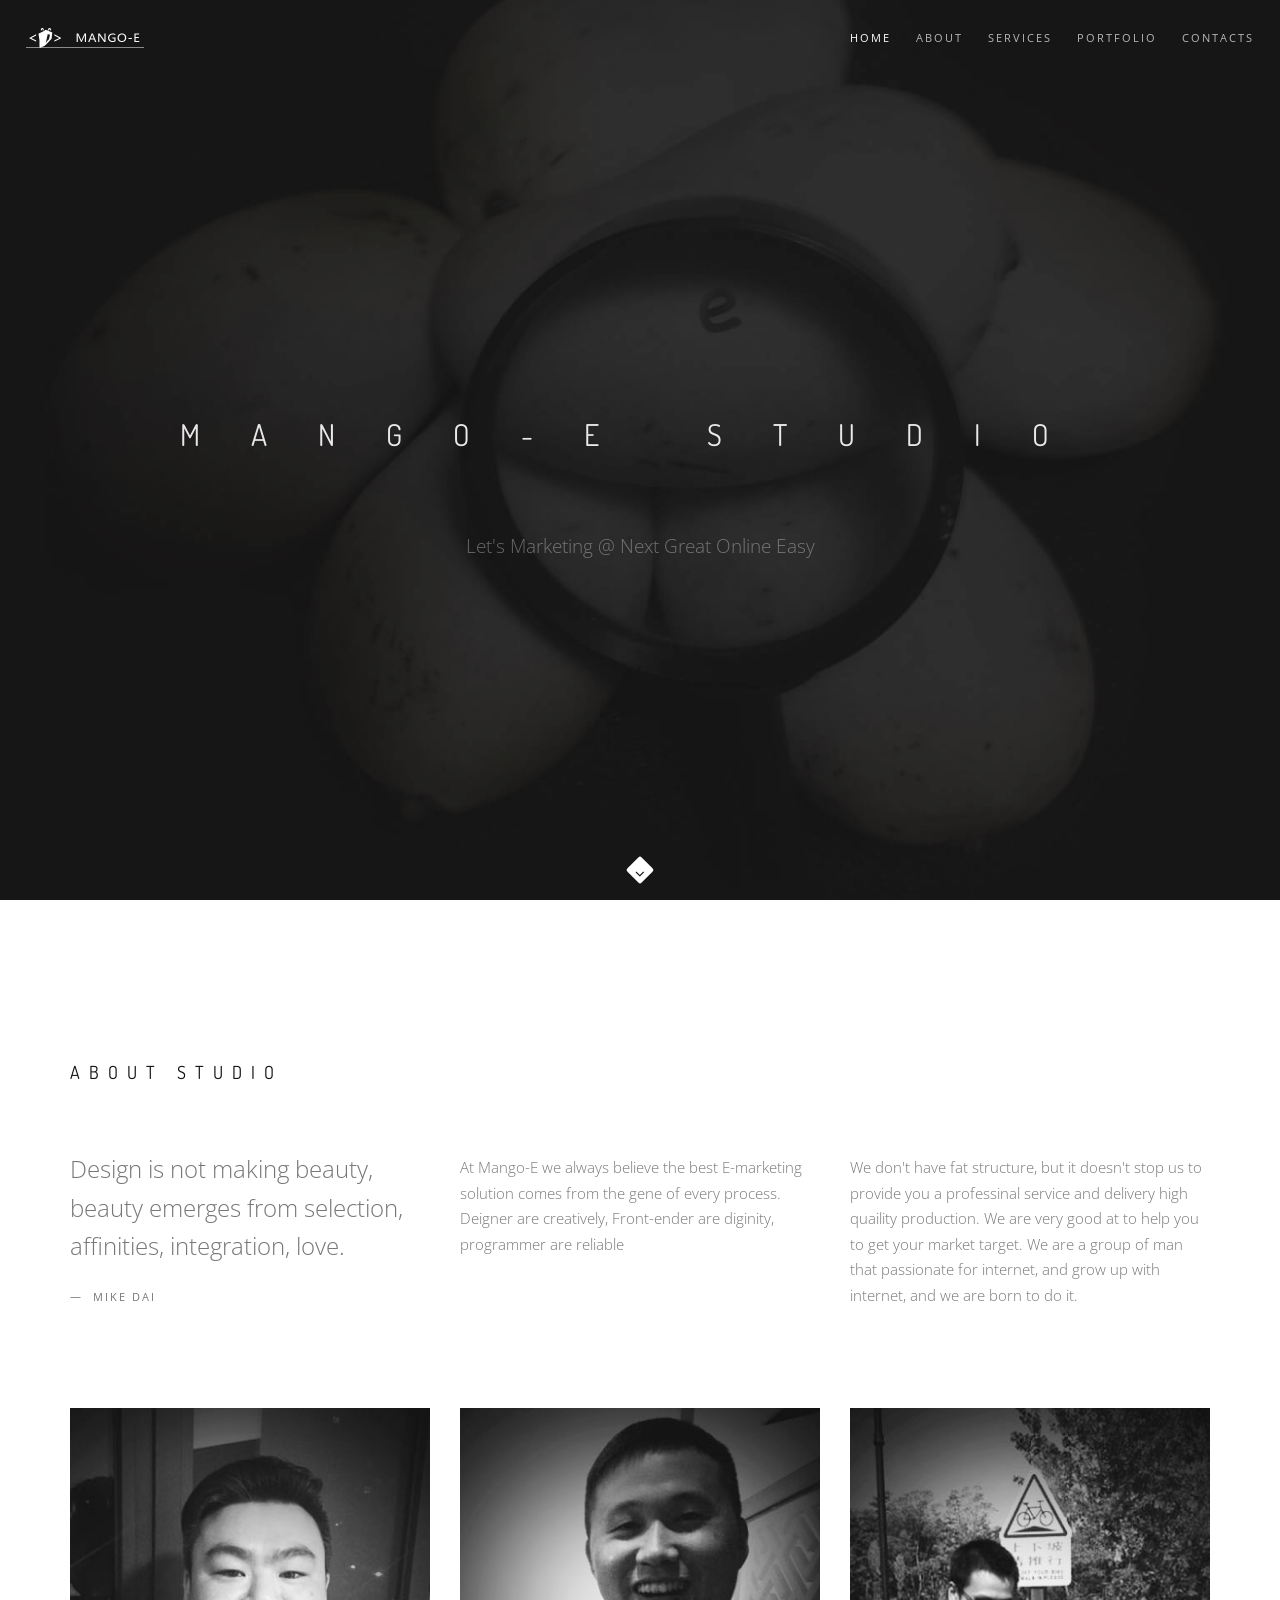
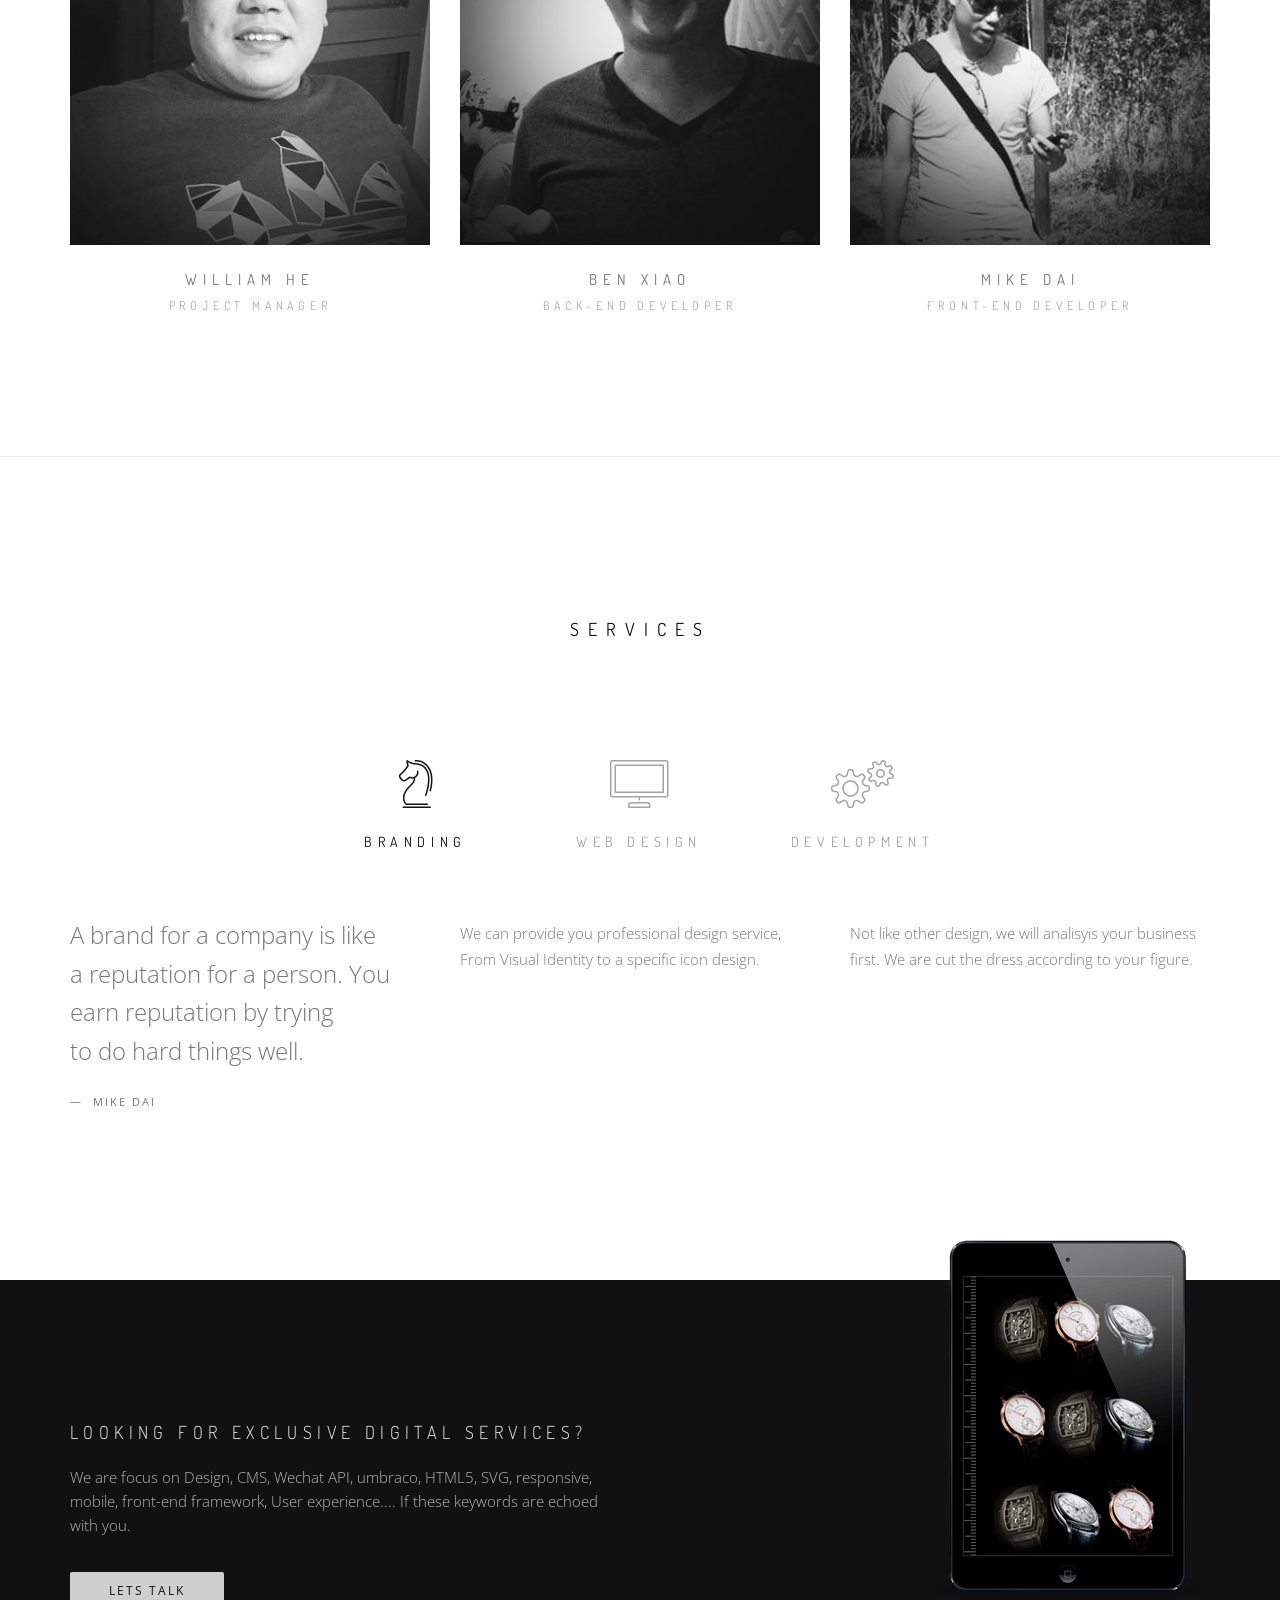
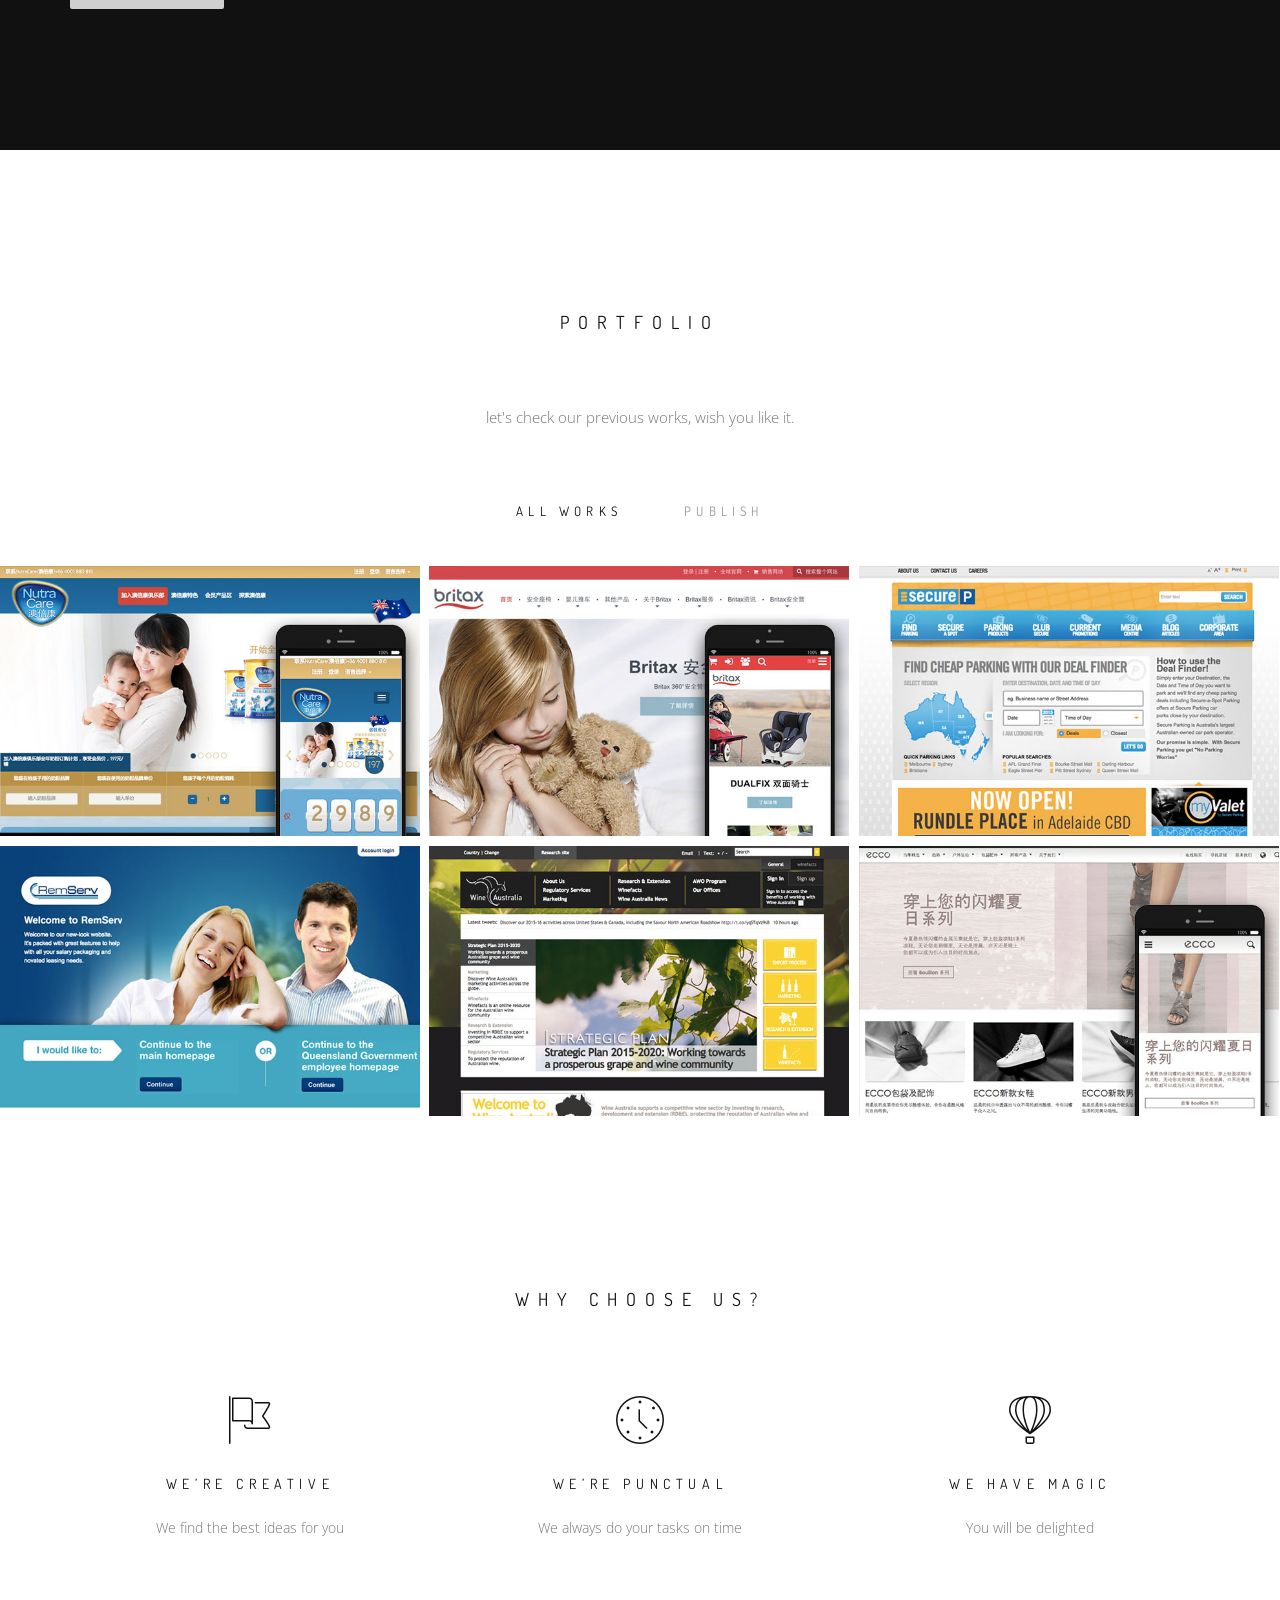
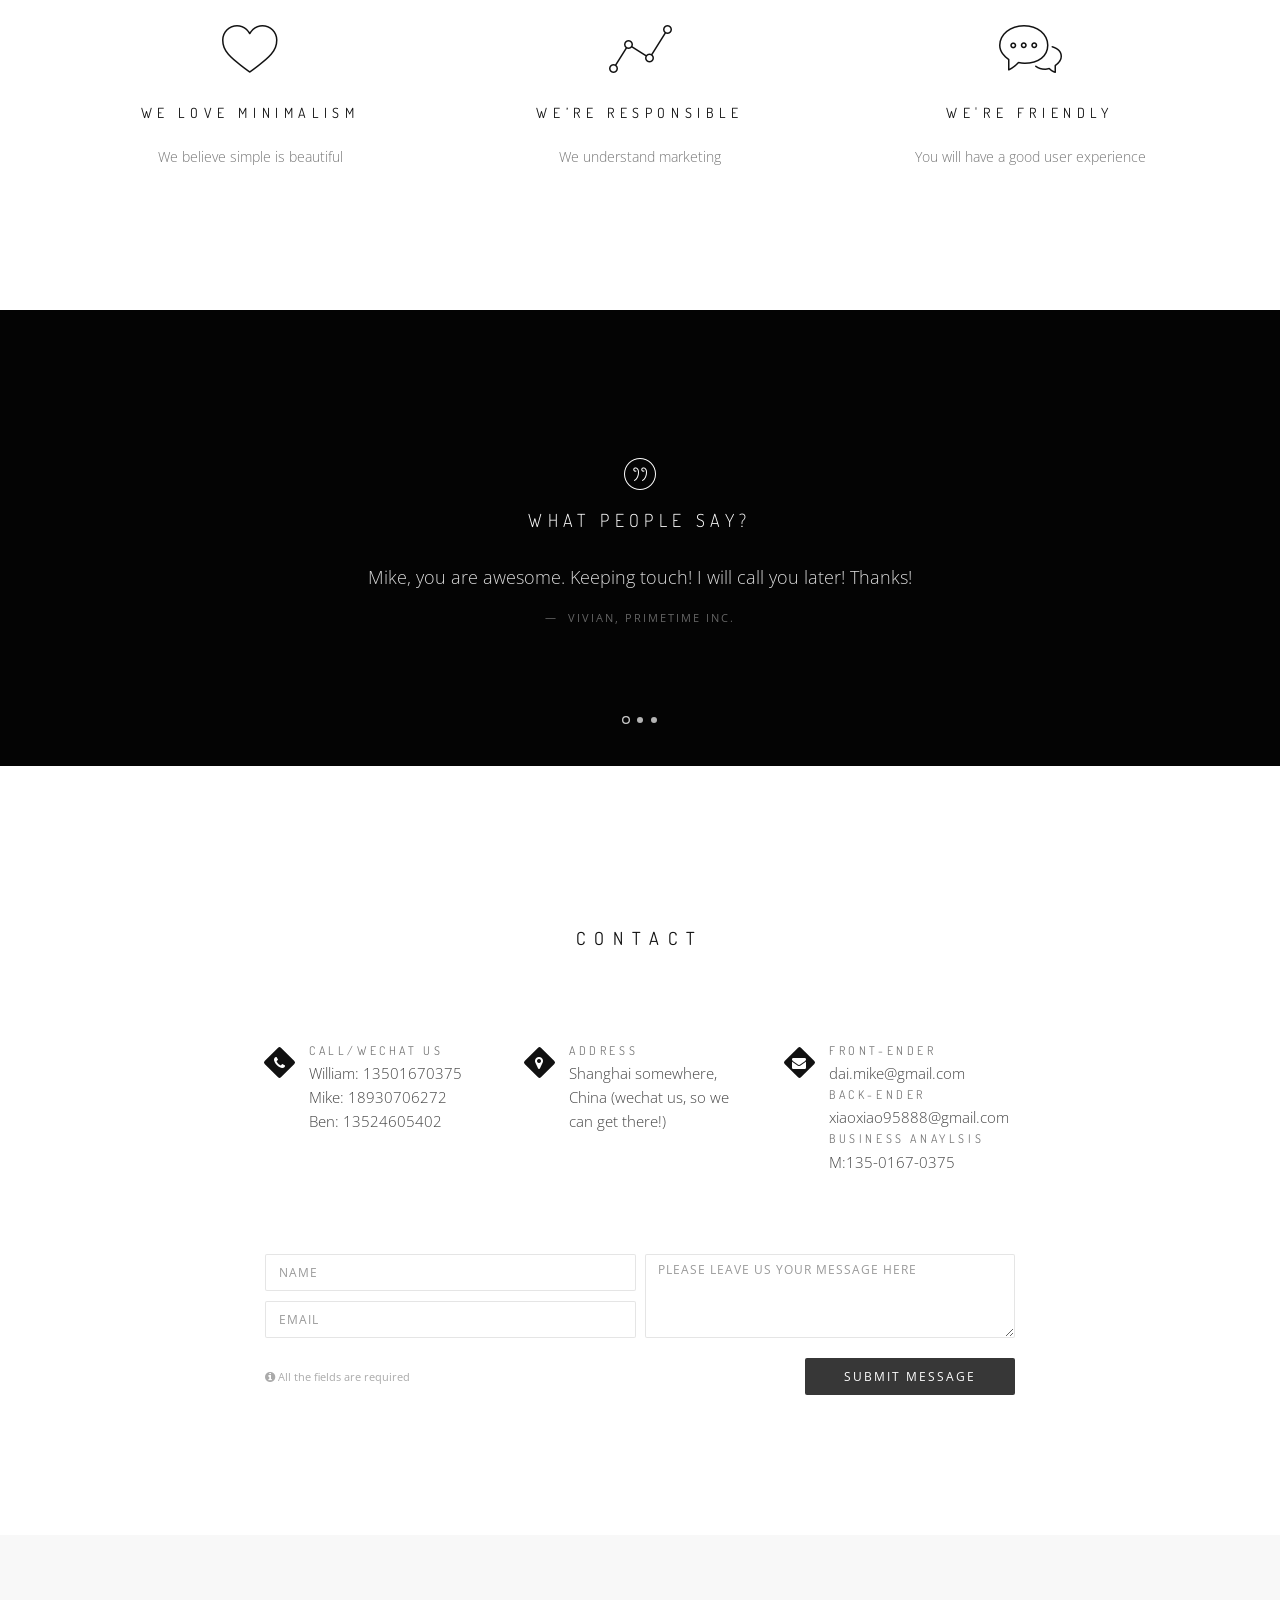
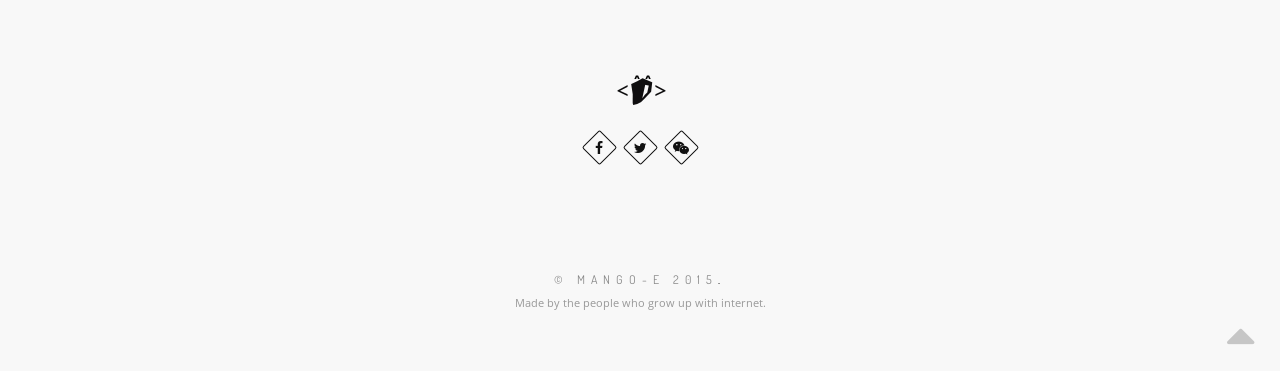
<file: index.html>
<!DOCTYPE html>
<html>
    <head>
        <title>Mango-E Studio</title>
        <meta name="description" content="Mango-E studio web design development wechat china business">
        <meta name="keywords" content="Mango-E studio web design development wechat china business">
        <meta charset="utf-8">
        <meta name="author" content="Mango-E studio web design development wechat china business">
        <!--[if IE]><meta http-equiv='X-UA-Compatible' content='IE=edge,chrome=1'><![endif]-->
        <meta name="viewport" content="width=device-width, initial-scale=1.0, maximum-scale=1.0" />
        
        <!-- Favicons -->
        <link rel="shortcut icon" href="images/favicon.png">
        <link rel="apple-touch-icon" href="images/apple-touch-icon.png">
        <link rel="apple-touch-icon" sizes="72x72" href="images/apple-touch-icon-72x72.png">
        <link rel="apple-touch-icon" sizes="114x114" href="images/apple-touch-icon-114x114.png">
        
        <!-- CSS -->
        <link rel="stylesheet" href="css/bootstrap.min.css">
        <link rel="stylesheet" href="css/style.css">
        <link rel="stylesheet" href="css/style-responsive.css">
        <link rel="stylesheet" href="css/animate.min.css">
        <link rel="stylesheet" href="css/vertical-rhythm.min.css">
        <link rel="stylesheet" href="css/owl.carousel.css">
        <link rel="stylesheet" href="css/magnific-popup.css">        

        
    </head>
    <body class="appear-animate">
        
        <!-- Page Loader -->        
        <div class="page-loader">
            <div class="loader">Loading...</div>
        </div>
        <!-- End Page Loader -->
        
        <!-- Page Wrap -->
        <div class="page" id="top">
            
            <!-- Home Section -->
            <section class="home-section bg-dark-alfa-30 parallax-2" data-background="images/full-width-images/section-bg-1.jpg" id="home">
                <div class="js-height-full">
                    
                    <!-- Hero Content -->
                    <div class="home-content">
                        <div class="home-text">
                            
                            <h1 class="hs-line-1 font-alt mb-80 mb-xs-30 mt-70 mt-sm-0">
                                Mango-E Studio
                            </h1>
                            
                            <div class="hs-line-6">
                                Let's Marketing @ Next Great Online Easy
                            </div>
                            
                        </div>
                    </div>
                    <!-- End Hero Content -->
                    
                    <!-- Scroll Down -->
                    <div class="local-scroll">
                        <a href="#about" class="scroll-down"><i class="fa fa-angle-down scroll-down-icon"></i></a>
                    </div>
                    <!-- End Scroll Down -->
                    
                </div>
            </section>
            <!-- End Home Section -->
            
            <!-- Navigation panel -->
            <nav class="main-nav dark transparent stick-fixed">
                <div class="full-wrapper relative clearfix">
                    <!-- Logo ( * your text or image into link tag *) -->
                    <div class="nav-logo-wrap local-scroll">
                        <a href="#top" class="logo">
                            <img src="images/logo-white.png" width="118" height="27" alt="" />
                        </a>
                    </div>
                    <div class="mobile-nav">
                        <i class="fa fa-bars"></i>
                    </div>
                    <!-- Main Menu -->
                    <div class="inner-nav desktop-nav">
                        <ul class="clearlist scroll-nav local-scroll">
                            <li class="active"><a href="#home">Home</a></li>
                            <li><a href="#about">About</a></li>
                            <li><a href="#services">Services</a></li>
                            <li><a href="#portfolio">Portfolio</a></li>
                            <!--<li><a href="#news">News</a></li>-->
                            <li><a href="#contact">Contacts</a></li>
                            
                            <!--<li><a href="http://rhythm.bestlooker.pro/intro.html">All Demos</a></li>-->
                            
                        </ul>
                    </div>
                </div>
            </nav>
            <!-- End Navigation panel -->
            
            
            <!-- About Section -->
            <section class="page-section" id="about">
                <div class="container relative">
                    
                    <h2 class="section-title font-alt align-left mb-70 mb-sm-40">
                        About Studio
                    </h2>
                    
                    <div class="section-text mb-50 mb-sm-20">
                        <div class="row">
                        
                            <div class="col-md-4">
                                <blockquote>
                                    <p>
                                    Design is&nbsp;not making beauty, beauty emerges from selection, affinities, integration, love.
                                    </p>
                                    <footer>
                                        Mike Dai
                                    </footer>
                                </blockquote>
                            </div>                            
                            <div class="col-md-4 col-sm-6 mb-sm-50 mb-xs-30">
                                At Mango-E we always believe the best E-marketing solution comes from the gene of every process.
                                Deigner are creatively, Front-ender are diginity, programmer are reliable
                            </div>
                            <div class="col-md-4 col-sm-6 mb-sm-50 mb-xs-30">
                                We don't have fat structure, but it doesn't stop us to provide you a professinal service and delivery high quaility production.
                                We are very good at to help you to get your market target. We are a group of man that passionate for internet, and grow up with internet, and we are born to do it.
                            </div>                            
                        </div>
                    </div>
                    
                    <div class="row">
                        
                        <!-- Team item -->
                        <div class="col-sm-4 mb-xs-30 wow fadeInUp">
                            <div class="team-item">
                                
                                <div class="team-item-image">
                                    
                                    <img src="images/team/team-3.jpg" alt="" />
                                    
                                    <div class="team-item-detail">
                                        
                                        <h4 class="font-alt normal">He He He!</h4>
                                        
                                        <p>
                                           Please, show me the money!!!
                                        </p>
                                        
                                        <div class="team-social-links">
                                            <a href="#" target="_blank"><i class="fa fa-facebook"></i></a>
                                            <a href="#" target="_blank"><i class="fa fa-twitter"></i></a>
                                            <a href="#" target="_blank"><i class="fa fa-pinterest"></i></a>
                                        </div>
                                        
                                    </div>
                                </div>
                                
                                <div class="team-item-descr font-alt">
                                    
                                    <div class="team-item-name">
                                        William He
                                    </div>
                                    
                                    <div class="team-item-role">
                                        Project Manager
                                    </div>
                                    
                                </div>
                                
                            </div>
                            
                        </div>
                        <!-- End Team item -->
                        
                        <!-- Team item -->
                        <div class="col-sm-4 mb-xs-30 wow fadeInUp" data-wow-delay="0.1s">
                            <div class="team-item">
                                
                                <div class="team-item-image">
                                    
                                    <img src="images/team/team-2.jpg" alt="" />
                                    
                                    <div class="team-item-detail">
                                        
                                        <h4 class="font-alt normal">Nice to meet!</h4>
                                        
                                        <p>
                                            We are experienced developer. 
                                        </p>
                                         <p>
                                            You can trust us. 
                                        </p>                                       
                                        <div class="team-social-links">
                                            <a href="https://www.facebook.com/xiao.xiao.37201" target="_blank"><i class="fa fa-facebook"></i></a>
                                            <a href="https://github.com/xiaoxiao95888" target="_blank"><i class="fa fa-pinterest"></i></a>
                                        </div>
                                        
                                    </div>
                                </div>
                                
                                <div class="team-item-descr font-alt">
                                    
                                    <div class="team-item-name">
                                        Ben Xiao
                                    </div>
                                    
                                    <div class="team-item-role">
                                        Back-end developer
                                    </div>
                                    
                                </div>
                                
                            </div>
                        </div>
                        <!-- End Team item -->
                        
                        <!-- Team item -->
                        <div class="col-sm-4 mb-xs-30 wow fadeInUp" data-wow-delay="0.2s">
                            <div class="team-item">
                                
                                <div class="team-item-image">
                                    
                                    <img src="images/team/team-1.jpg" alt="" />
                                    
                                    <div class="team-item-detail">
                                        
                                        <h4 class="font-alt normal">Hey! ^^</h4>
                                        
                                        <p>
                                            Discuss HTML5 or HTML6 with me?  
                                        </p>
                                        <p>
                                            Do you like swimming? 
                                        </p>
                                        
                                        <div class="team-social-links">
                                            <a href="https://www.facebook.com/mike.dai.90" target="_blank"><i class="fa fa-facebook"></i></a>
                                            <a href="https://twitter.com/itsusername" target="_blank"><i class="fa fa-twitter"></i></a>
                                            <a href="https://github.com/iamike" target="_blank"><i class="fa fa-github"></i></a><!---->
                                        </div>
                                        
                                    </div>
                                </div>
                                
                                <div class="team-item-descr font-alt">
                                    
                                    <div class="team-item-name">
                                        Mike Dai 
                                    </div>
                                    
                                    <div class="team-item-role">
                                        Front-end developer
                                    </div>
                                    
                                </div>
                                
                            </div>
                        </div>
                        <!-- End Team item -->
                        
                    </div>
                    
                    
                </div>
            </section>
            <!-- End About Section -->
            
            <!-- Divider -->
            <hr class="mt-0 mb-0 "/>
            <!-- End Divider -->
            
            <!-- Services Section -->
            <section class="page-section" id="services">
                <div class="container relative">
                    
                    <h2 class="section-title font-alt mb-70 mb-sm-40">
                        Services
                    </h2>
                    
                    <!-- Nav tabs -->
                    <ul class="nav nav-tabs tpl-alt-tabs font-alt pt-30 pt-sm-0 pb-30 pb-sm-0">
                        <li class="active">
                            <a href="#service-branding" data-toggle="tab">
                                
                                <div class="alt-tabs-icon">
                                    <span class="icon-strategy"></span>
                                </div>
                                
                                Branding
                            </a>
                        </li>
                        <li>
                            <a href="#service-web-design" data-toggle="tab">
                                
                                <div class="alt-tabs-icon">
                                    <span class="icon-desktop"></span>
                                </div>
                                
                                Web Design
                            </a>
                        </li>
                        <!--
                        <li>
                            <a href="#service-graphic" data-toggle="tab">
                                
                                <div class="alt-tabs-icon">
                                    <span class="icon-tools"></span>
                                </div>
                                
                                Graphic Design
                            </a>
                        </li>-->
                        <li>
                            <a href="#service-development" data-toggle="tab">
                                
                                <div class="alt-tabs-icon">
                                    <span class="icon-gears"></span>
                                </div>
                                
                                Development
                            </a>
                        </li>
                        <!--
                        <li>
                            <a href="#service-photography" data-toggle="tab">
                                
                                <div class="alt-tabs-icon">
                                    <span class="icon-camera"></span>
                                </div>
                                
                                Photography
                            </a>
                        </li>-->
                    </ul>
                    <!-- End Nav tabs -->
                    
                    <!-- Tab panes -->
                    <div class="tab-content tpl-tabs-cont">
                        
                        <!-- Service Item -->
                        <div class="tab-pane fade in active" id="service-branding">
                            
                            <div class="section-text">
                                <div class="row">
                                    <div class="col-md-4 mb-md-40 mb-xs-30">
                                        <blockquote class="mb-0">
                                            <p>
                                                A&nbsp;brand for a&nbsp;company is&nbsp;like a&nbsp;reputation 
                                                for a&nbsp;person. You earn reputation by&nbsp;trying to&nbsp;do&nbsp;hard 
                                                things well.
                                            </p>
                                            <footer>
                                                Mike Dai
                                            </footer>
                                        </blockquote>
                                    </div>
                                    <div class="col-md-4 col-sm-6 mb-sm-50 mb-xs-30">
                                       We can provide you professional design service, From Visual Identity to a specific icon design. 
                                    </div>
                                    <div class="col-md-4 col-sm-6 mb-sm-50 mb-xs-30">
                                        Not like other design, we will analisyis your business first. We are cut the dress according to your figure. 
                                    </div>
                                </div>
                            </div>
                            
                        </div>
                        <!-- End Service Item -->
                        
                        <!-- Service Item -->
                        <div class="tab-pane fade" id="service-web-design">
                            
                            <div class="section-text">
                                <div class="row">
                                    <div class="col-md-4 mb-md-40 mb-xs-30">
                                        <blockquote class="mb-0">
                                            <p>
                                                So you want set CMS for you company, no matter it's a big, middle, small.. umbraco is the best choice for you. 
                                            </p>

                                            <footer>
                                                Ben Xiao
                                            </footer>
                                        </blockquote>
                                    </div>
                                    <div class="col-md-4 col-sm-6 mb-sm-50 mb-xs-30">
                                        From my experience. Umbraco is very sutiable for small businuss, it's easy to handle. and maintance. and most important, it's free and open source. 
                                        In china, e-market solution are really restricted. In many ways, you had to deal with "BAT"(Baidu, Alibaba, Tencent).. 
                                    </div>
                                    <div class="col-md-4 col-sm-6 mb-sm-50 mb-xs-30">
                                        But with our help, you can still find many idea that can make your business grow! Trust me! We have this magic!
                                    </div>
                                </div>
                            </div>
                            
                        </div>
                        <!-- End Service Item -->
                        
                        <!-- Service Item
                        <div class="tab-pane fade" id="service-graphic">
                            
                            <div class="section-text">
                                <div class="row">
                                    <div class="col-md-4 mb-md-40 mb-xs-30">
                                        <blockquote class="mb-0">
                                            <p>
                                                For China e-Marketing solution, You will face three canal "BAT",  Baidu, Alibaba, Tencent. 
                                            </p>
                                            <p>
                                                 lucky, you find us, we are Local people and we are familier than you with your customer.  Becuase we are living with them for more than 30 years. and more over we know your needs. Wechat is really hot recently, and we are focus on these issues.
                                            </p>
                                            <footer>
                                                Mike Dai
                                            </footer>
                                        </blockquote>
                                    </div>
                                    <div class="col-md-4 col-sm-6 mb-sm-50 mb-xs-30">
                                        Lorem ipsum dolor sit semper amet, consectetur adipiscing elit. In maximus ligula metus pellentesque
                                        mattis. Donec vel ultricies purus. Nam dictum sem, ipsum aliquam . Praesent sed nisi eleifend, 
                                        fermentum orci amet, iaculis libero. 
                                    </div>
                                    <div class="col-md-4 col-sm-6 mb-sm-50 mb-xs-30">
                                         
                                        Pellentesque suscipit ante at ullamcorper pulvinar neque porttitor. Integer lectus. Etiam sit amet 
                                        fringilla lacus. Maecenas  volutpat, diam enim sagittis quam, id porta quam. Sed id&nbsp;dolor 
                                        consectetur fermentum volutpat nibh, accumsan purus. 
                                    </div>
                                </div>
                            </div>
                            
                        </div> -->
                        <!-- End Service Item -->
                        
                        <!-- Service Item -->
                        <div class="tab-pane fade" id="service-development">
                            
                            <div class="section-text">
                                <div class="row">
                                    <div class="col-md-4 mb-md-40 mb-xs-30">
                                        <blockquote class="mb-0">
                                            <p>
                                                So you want set CMS for you company, no matter it's a big, middle, small.. umbraco is the best choice for you. 
                                            </p>

                                            <footer>
                                                Ben Xiao
                                            </footer>
                                        </blockquote>
                                    </div>
                                    <div class="col-md-4 col-sm-6 mb-sm-50 mb-xs-30">
                                        From my experience. Umbraco is very sutiable for small businuss, it's easy to handle. and maintance. and most important, it's free and open source. 
                                        In china, e-market solution are really restricted. In many ways, you had to deal with "BAT"(Baidu, Alibaba, Tencent).. 
                                    </div>
                                    <div class="col-md-4 col-sm-6 mb-sm-50 mb-xs-30">
                                        But with our help, you can still find many idea that can make your business grow! Trust me! We have this magic!
                                    </div>
                                </div>
                            </div>
                            
                        </div>
                        <!-- End Service Item -->
                        
                        <!-- Service Item
                        <div class="tab-pane fade" id="service-photography">
                            
                            <div class="section-text">
                                <div class="row">
                                    <div class="col-md-4 mb-md-40 mb-xs-30">
                                        <blockquote class="mb-0">
                                            <p>
                                                Photography is&nbsp;the simplest thing in&nbsp;the world, but it&nbsp;is&nbsp;incredibly 
                                                complicated to&nbsp;make it&nbsp;really work.
                                            </p>
                                            <footer>
                                                Martin Parr
                                            </footer>
                                        </blockquote>
                                    </div>
                                    <div class="col-md-4 col-sm-6 mb-sm-50 mb-xs-30">
                                        Donec vel ultricies purus. Nam dictum sem, ipsum aliquam . Etiam sit amet fringilla lacus. 
                                        Pellentesque suscipit ante at ullamcorper pulvinar neque porttitor. Integer lectus. 
                                        Praesent sed nisi eleifend, fermentum orci amet, iaculis libero. 
                                    </div>
                                    <div class="col-md-4 col-sm-6 mb-sm-50 mb-xs-30">
                                        Maecenas  volutpat, diam enim sagittis quam, id porta quam. Sed id dolor consectetur fermentum 
                                        volutpat nibh, accumsan purus. Lorem ipsum dolor sit semper amet, consectetur adipiscing elit. 
                                        In maximus ligula metus pellentesque mattis. 
                                    </div>
                                </div>
                            </div>
                            
                        </div> -->
                        <!-- End Service Item -->
                        
                    </div>
                    <!-- End Tab panes -->
                    
                </div>
            </section>
            <!-- End Services Section -->
            
            
            <!-- Call Action Section -->
            <section class="page-section pt-0 pb-0 banner-section bg-dark" data-background="images/full-width-images/section-bg-2.jpg">
                <div class="container relative">
                    
                    <div class="row">
                        
                        <div class="col-sm-6">
                            
                            <div class="mt-140 mt-lg-80 mb-140 mb-lg-80">
                                <div class="banner-content">
                                    <h3 class="banner-heading font-alt">Looking for exclusive digital services?</h3>
                                    <div class="banner-decription">
                                        We are focus on Design, CMS, Wechat API, umbraco, HTML5, SVG, responsive, mobile, front-end framework, User experience.... If these keywords are echoed with you. 
                                    </div>
                                    <div class="local-scroll">
                                        <a href="#contact" class="btn btn-mod btn-w btn-medium btn-round">Lets talk</a>
                                    </div>
                                </div>
                            </div>
                            
                        </div>
                        
                        <div class="col-sm-6 banner-image wow fadeInUp">
                            <img src="images/promo-2.png" alt="" />
                        </div>
                        
                    </div>
                    
                </div>
            </section>
            <!-- End Call Action Section -->
            
            
            <!-- Portfolio Section-->
            <section class="page-section pb-0" id="portfolio">
                <div class="relative">
                    
                    <h2 class="section-title font-alt mb-70 mb-sm-40">
                        Portfolio
                    </h2>
                    
                    <div class="container">
                        <div class="row">
                            <div class="col-md-8 col-md-offset-2">
                                
                                <div class="section-text align-center mb-70 mb-xs-40">
                                    let's check our previous works, wish you like it.
                                </div>
                                
                            </div>
                        </div>
                    </div> 
                    
                    <!-- Works Filter     -->                
                    <div class="works-filter font-alt align-center">
                        <a href="#" class="filter active" data-filter="*">All works</a>
                        <a href="#" class="filter" data-filter=".publish">Publish</a>
                       <!-- <a href="#" class="filter" data-filter=".design">Design</a>
                        <a href="#" class="filter" data-filter=".photography">Photography</a>-->
                    </div>                    
                    <!-- End Works Filter -->
                    
                    <!-- Works Grid -->
                    <ul class="works-grid work-grid-3 work-grid-gut clearfix font-alt hover-white hide-titles" id="work-grid">
                        
                        <!-- Work Item (Lightbox) -->
                        <li class="work-item mix design build">
                            <!-- <a href="images/portfolio/full-project-1.jpg" class="work-lightbox-link mfp-image"> -->
                            <a href="//www.nutracareclub.com.cn" class="work-ext-link" target="_blank">
                                <div class="work-img">
                                    <img src="images/portfolio/projects-1.jpg" alt="Work" />
                                </div>
                                <div class="work-intro">
                                    <h3 class="work-title">Nutracare China</h3>
                                    <div class="work-descr">
                                        www.nutracareclub.com.cn
                                    </div>
                                </div>
                            </a>
                        </li>
                        <!-- End Work Item -->
                        
                        <!-- Work Item (External Page) -->
                        <li class="work-item mix branding design">
                            <a href="//britax.staging.nextdigital.com" class="work-ext-link" target="_blank">
                                <div class="work-img">
                                    <img class="work-img" src="images/portfolio/projects-2.jpg" alt="Work" />
                                </div>
                                <div class="work-intro">
                                    <h3 class="work-title">Britax</h3>
                                    <div class="work-descr">
                                        2014-2015
                                    </div>
                                </div>
                            </a>
                        </li>
                        <!-- End Work Item -->
                        
                        <!-- Work Item (External Page) -->
                        <li class="work-item mix design build">
                            <a href="//www.secureparking.com.au" class="work-ext-link" target="_blank">
                                <div class="work-img">
                                    <img class="work-img" src="images/portfolio/projects-3.jpg" alt="Work" />
                                </div>
                                <div class="work-intro">
                                    <h3 class="work-title">Secure Parking</h3>
                                    <div class="work-descr">
                                        secureparking.com.au
                                    </div>
                                </div>
                            </a>
                        </li>
                        <!-- End Work Item -->
                        
                        <!-- Work Item (External Page) -->
                        <li class="work-item mix design build">
                            <a href="//www.remserv.com.au" class="work-ext-link" target="_blank">
                                <div class="work-img">
                                    <img class="work-img" src="images/portfolio/projects-4.jpg" alt="Work" target="_blank"/>
                                </div>
                                <div class="work-intro">
                                    <h3 class="work-title">RemServ</h3>
                                    <div class="work-descr">
                                        RemServ.com.au
                                    </div>
                                </div>
                            </a>
                        </li>
                        <!-- End Work Item -->
                        
                        <!-- Work Item (External Page) -->
                        <li class="work-item mix design">
                            <a href="//www.wineaustralia.com/" class="work-ext-link" target="_blank">
                                <div class="work-img">
                                    <img class="work-img" src="images/portfolio/projects-5.jpg" alt="Work" target="_blank"/>
                                </div>
                                <div class="work-intro">
                                    <h3 class="work-title">Wine Australia</h3>
                                    <div class="work-descr">
                                        www.wineaustralia.com/
                                    </div>
                                </div>
                            </a>
                        </li>
                        <!-- End Work Item -->
                        
                        <!-- Work Item (Lightbox) -->
                        <li class="work-item mix publish">
                            <a href="images/portfolio/full-project-3.jpg" class="work-lightbox-link" target="_blank">
                                <div class="work-img">
                                    <img src="images/portfolio/projects-6.jpg" alt="Work" />
                                </div>
                                <div class="work-intro">
                                    <h3 class="work-title">Ecco</h3>
                                    <div class="work-descr">
                                        cn.ecco.com
                                    </div>
                                </div>
                            </a>
                        </li>
                        <!-- End Work Item -->
                        
                    </ul>
                    <!-- End Works Grid -->
                    
                </div>
            </section>
            <!-- End Portfolio Section -->
            
            
            <!-- Call Action Section 
            <section class="small-section bg-dark">
                <div class="container relative">
                    
                    <div class="align-center">
                        <h3 class="banner-heading font-alt">Like Our Creative Works?</h3>
                        <div class="local-scroll">
                            <a href="#contact" class="btn btn-mod btn-w btn-medium btn-round">Start Project</a>
                        </div>
                    </div>
                    
                </div>
            </section>-->
            <!-- End Call Action Section -->
   
            <!-- Features Section -->
            <section class="page-section">
                <div class="container relative">
                    
                    <h2 class="section-title font-alt mb-70 mb-sm-40">
                        Why Choose Us?
                    </h2>
                    
                    <!-- Features Grid -->
                    <div class="row multi-columns-row alt-features-grid">
                        
                        <!-- Features Item -->
                        <div class="col-sm-6 col-md-4 col-lg-4">
                            <div class="alt-features-item align-center">
                                <div class="alt-features-icon">
                                    <span class="icon-flag"></span>
                                </div>
                                <h3 class="alt-features-title font-alt">We’re Creative</h3>
                                 <div class="alt-features-descr align-center">
                                     We find the best ideas for you
                                </div>
                            </div>
                        </div>
                        <!-- End Features Item -->
                        
                        <!-- Features Item -->
                        <div class="col-sm-6 col-md-4 col-lg-4">
                            <div class="alt-features-item align-center">
                                <div class="alt-features-icon">
                                    <span class="icon-clock"></span>
                                </div>
                                <h3 class="alt-features-title font-alt">We’re Punctual</h3>
                                 <div class="alt-features-descr align-center">
                                    We always do your tasks on time
                                </div>
                            </div>
                        </div>
                        <!-- End Features Item -->
                        
                        <!-- Features Item -->
                        <div class="col-sm-6 col-md-4 col-lg-4">
                            <div class="alt-features-item align-center">
                                <div class="alt-features-icon">
                                    <span class="icon-hotairballoon"></span>
                                </div>
                                <h3 class="alt-features-title font-alt">We have magic</h3>
                                <div class="alt-features-descr align-center">
                                    You will be delighted
                                </div>
                            </div>
                        </div>
                        <!-- End Features Item -->
                        
                        <!-- Features Item -->
                        <div class="col-sm-6 col-md-4 col-lg-4">
                            <div class="alt-features-item align-center">
                                <div class="alt-features-icon">
                                    <span class="icon-heart"></span>
                                </div>
                                <h3 class="alt-features-title font-alt">We love minimalism</h3>
                               <div class="alt-features-descr align-center">
                                    We believe simple is beautiful
                                </div>
                            </div>
                        </div>
                        <!-- End Features Item -->
                        
                        <!-- Features Item -->
                        <div class="col-sm-6 col-md-4 col-lg-4">
                            <div class="alt-features-item align-center">
                                <div class="alt-features-icon">
                                    <span class="icon-linegraph"></span>
                                </div>
                                <h3 class="alt-features-title font-alt">We’re responsible</h3>
                                <div class="alt-features-descr align-center">
                                    We understand marketing
                                </div>
                            </div>
                        </div>
                        <!-- End Features Item -->
                        
                        <!-- Features Item -->
                        <div class="col-sm-6 col-md-4 col-lg-4">
                            <div class="alt-features-item align-center">
                                <div class="alt-features-icon">
                                    <span class="icon-chat"></span>
                                </div>
                                <h3 class="alt-features-title font-alt">We're Friendly</h3>
                                
                                <div class="alt-features-descr align-center">
                                    You will have a good user experience
                                </div>
                            </div>
                        </div>
                        <!-- End Features Item -->
                        
                    </div>
                    <!-- End Features Grid -->
                
                </div>
            </section>
            <!-- End Features Section -->
            
            
            <!-- Testimonials Section -->
            <section class="page-section bg-dark bg-dark-alfa-90 fullwidth-slider" data-background="images/full-width-images/section-bg-3.jpg">
                
                <!-- Slide Item -->
                <div>
                    <div class="container relative">
                        <div class="row">
                            <div class="col-md-8 col-md-offset-2 align-center">
                                <!-- Section Icon -->
                                <div class="section-icon">
                                    <span class="icon-quote"></span>
                                </div>
                                <!-- Section Title --><h3 class="small-title font-alt">What people say?</h3>
                                <blockquote class="testimonial white">
                                    <p>
                                        Mike, you are awesome. Keeping touch! I will call you later! Thanks!
                                    </p>
                                    <footer class="testimonial-author">
                                        Vivian, PrimeTime inc.
                                    </footer>
                                </blockquote>
                            </div>
                        </div>
                    </div>
                </div>
                <!-- End Slide Item -->
                
                <!-- Slide Item -->
                <div>
                    <div class="container relative">
                        <div class="row">
                            <div class="col-md-8 col-md-offset-2 align-center">
                                <!-- Section Icon -->
                                <div class="section-icon">
                                    <span class="icon-quote"></span>
                                </div>
                                <!-- Section Title --><h3 class="small-title font-alt">What people say?</h3>
                                <blockquote class="testimonial white">
                                    <p>
                                       Ben, Great works!
                                    </p>
                                    <footer class="testimonial-author">
                                        Next Digital, Some.Peoples
                                    </footer>
                                </blockquote>
                            </div>
                        </div>
                    </div>
                </div>
                <!-- End Slide Item -->
                
                <!-- Slide Item -->
                <div>
                    <div class="container relative">
                        <div class="row">
                            <div class="col-md-8 col-md-offset-2 align-center">
                                <!-- Section Icon -->
                                <div class="section-icon">
                                    <span class="icon-quote"></span>
                                </div>
                                <!-- Section Title --><h3 class="small-title font-alt">What people say?</h3>
                                <blockquote class="testimonial white">
                                    <p>
                                        Phasellus luctus commodo ullamcorper a posuere rhoncus commodo elit. Aenean congue,
                                        risus utaliquam dapibus. Thanks!
                                    </p>
                                    <footer class="testimonial-author">
                                        John Doe, doodle inc.
                                    </footer>
                                </blockquote>
                            </div>
                        </div>
                    </div>
                </div>
                <!-- End Slide Item -->
                
            </section>
            <!-- End Testimonials Section -->
            
            
            <!-- Blog Section 
            <section class="page-section" id="news">
                <div class="container relative">
                    
                    <h2 class="section-title font-alt align-left mb-70 mb-sm-40">
                        Latest News
                        
                        <a href="blog-classic-sidebar-right.html" class="section-more right">All News in our blog <i class="fa fa-angle-right"></i></a>
                        
                    </h2>
                    
                    <div class="row multi-columns-row">
                        -->
                        <!-- Post Item 
                        <div class="col-sm-6 col-md-4 col-lg-4 mb-md-50 wow fadeIn" data-wow-delay="0.1s" data-wow-duration="2s">
                            
                            <div class="post-prev-img">
                                <a href="blog-single-sidebar-right.html"><img src="images/blog/post-prev-1.jpg" alt="" /></a>
                            </div>
                            
                            <div class="post-prev-title font-alt">
                                <a href="">New Web Design Trends</a>
                            </div>
                            
                            <div class="post-prev-info font-alt">
                                <a href="">John Doe</a> | 10 December
                            </div>
                            
                            <div class="post-prev-text">
                                Maecenas  volutpat, diam enim sagittis quam, id porta quam. Sed id dolor 
                                consectetur fermentum nibh volutpat, accumsan purus. 
                            </div>
                            
                            <div class="post-prev-more">
                                <a href="" class="btn btn-mod btn-gray btn-round">Read More <i class="fa fa-angle-right"></i></a>
                            </div>
                            
                        </div>-->
                        <!-- End Post Item -->
                        
                        <!-- Post Item
                        <div class="col-sm-6 col-md-4 col-lg-4 mb-md-50 wow fadeIn" data-wow-delay="0.2s" data-wow-duration="2s">
                            
                            <div class="post-prev-img">
                                <a href="blog-single-sidebar-right.html"><img src="images/blog/post-prev-2.jpg" alt="" /></a>
                            </div>
                            
                            <div class="post-prev-title font-alt">
                                <a href="">Minimalistic Design Forever</a>
                            </div>
                            
                            <div class="post-prev-info font-alt">
                                <a href="">John Doe</a> | 9 December
                            </div>
                            
                            <div class="post-prev-text">
                                Maecenas  volutpat, diam enim sagittis quam, id porta quam. Sed id dolor 
                                consectetur fermentum nibh volutpat, accumsan purus. 
                            </div>
                            
                            <div class="post-prev-more">
                                <a href="" class="btn btn-mod btn-gray btn-round">Read More <i class="fa fa-angle-right"></i></a>
                            </div>
                            
                        </div> -->
                        <!-- End Post Item -->
                        
                        <!-- Post Item 
                        <div class="col-sm-6 col-md-4 col-lg-4 mb-md-50 wow fadeIn" data-wow-delay="0.3s" data-wow-duration="2s">
                            
                            <div class="post-prev-img">
                                <a href="blog-single-sidebar-right.html"><img src="images/blog/post-prev-3.jpg" alt="" /></a>
                            </div>
                            
                            <div class="post-prev-title font-alt">
                                <a href="">Hipster&rsquo;s Style in&nbsp;Web</a>
                            </div>
                            
                            <div class="post-prev-info font-alt">
                                <a href="">John Doe</a> | 7 December
                            </div>
                            
                            <div class="post-prev-text">
                                Maecenas  volutpat, diam enim sagittis quam, id porta quam. Sed id dolor 
                                consectetur fermentum nibh volutpat, accumsan purus. 
                            </div>
                            
                            <div class="post-prev-more">
                                <a href="" class="btn btn-mod btn-gray btn-round">Read More <i class="fa fa-angle-right"></i></a>
                            </div>
                            
                        </div>-->
                        <!-- End Post Item -->
                        <!-- 
                    </div>
                    
                </div>
            </section>
            End Blog Section -->
            
            
            <!-- Newsletter Section 
            <section class="small-section bg-gray-lighter">
                <div class="container relative">
                    
                    <form action="#" method="post" class="form align-center">
                        <div class="row">
                            <div class="col-md-6 col-md-offset-3">
                                
                                <div class="newsletter-label font-alt">
                                    Stay informed with our newsletter
                                </div>
                                
                                <div class="mb-20">
                                    <input placeholder="Enter Your Email" class="newsletter-field input-md round mb-xs-10" type="email" pattern=".{5,100}" required/>
                                    
                                    <button type="submit" class="btn btn-mod btn-medium btn-round mb-xs-10">
                                        Subscribe
                                    </button>
                                </div>
                                
                                <div class="form-tip">
                                    <i class="fa fa-info-circle"></i> Please trust us, we will never send you spam
                                </div>
                                
                            </div>
                        </div>
                    </form>
                    
                </div>
            </section>-->
            <!-- End Newsletter Section -->
            
            
            <!-- Contact Section -->
            <section class="page-section" id="contact">
                <div class="container relative">
                    
                    <h2 class="section-title font-alt mb-70 mb-sm-40">
                        Contact
                    </h2>
                    
                    <div class="row mb-60 mb-xs-40">
                        
                        <div class="col-md-8 col-md-offset-2">
                            <div class="row">
                                
                                <!-- Phone -->
                                <div class="col-sm-6 col-lg-4 pt-20 pb-20 pb-xs-0">
                                    <div class="contact-item">
                                        <div class="ci-icon">
                                            <i class="fa fa-phone"></i>
                                        </div>
                                        <div class="ci-title font-alt">
                                            Call/Wechat Us
                                        </div>
                                        <div class="ci-text">
                                            William: 13501670375<br>
                                            Mike: 18930706272<br>
                                            Ben: 13524605402<br>

                                        </div>
                                    </div>
                                </div>
                                <!-- End Phone -->
                                
                                <!-- Address -->
                                <div class="col-sm-6 col-lg-4 pt-20 pb-20 pb-xs-0">
                                    <div class="contact-item">
                                        <div class="ci-icon">
                                            <i class="fa fa-map-marker"></i>
                                        </div>
                                        <div class="ci-title font-alt">
                                            Address
                                        </div>
                                        <div class="ci-text">
                                            Shanghai somewhere, China (wechat us, so we can get there!)
                                        </div>
                                    </div>
                                </div>
                                <!-- End Address -->
                                
                                <!-- Email -->
                                <div class="col-sm-6 col-lg-4 pt-20 pb-20 pb-xs-0">
                                    <div class="contact-item">
                                        <div class="ci-icon">
                                            <i class="fa fa-envelope"></i>
                                        </div>
                                        <div class="ci-title font-alt">
                                            Front-Ender
                                        </div>
                                        <div class="ci-text">
                                            <a href="mailto:dai.mike@gmail.com">dai.mike@gmail.com</a>
                                        </div>
                                        <div class="ci-title font-alt">
                                            Back-Ender
                                        </div>
                                        <div class="ci-text">
                                            <a href="mailto:xiaoxiao95888@gmail.com">xiaoxiao95888@gmail.com</a>
                                        </div>
                                        <div class="ci-title font-alt">
                                            Business Anaylsis
                                        </div>
                                        <div class="ci-text">
                                            <a href="">M:135-0167-0375</a>
                                        </div>
                                    </div>
                                </div>
                                <!-- End Email -->
                                
                            </div>
                        </div>
                        
                    </div>
                    
                    <!-- Contact Form -->                            
                    <div class="row">
                        <div class="col-md-8 col-md-offset-2">
                            
                            <form class="form contact-form" id="contact_form" autocomplete="off">
                                <div class="clearfix">
                                    
                                    <div class="cf-left-col">
                                        
                                        <!-- Name -->
                                        <div class="form-group">
                                            <input type="text" name="name" id="name" class="input-md round form-control" placeholder="Name" pattern=".{3,100}" required>
                                        </div>
                                        
                                        <!-- Email -->
                                        <div class="form-group">
                                            <input type="email" name="email" id="email" class="input-md round form-control" placeholder="Email" pattern=".{5,100}" required>
                                        </div>
                                        
                                    </div>
                                    
                                    <div class="cf-right-col">
                                        
                                        <!-- Message -->
                                        <div class="form-group">                                            
                                            <textarea name="message" id="message" class="input-md round form-control" style="height: 84px;" placeholder="Please leave us your message here"></textarea>
                                        </div>
                                        
                                    </div>
                                    
                                </div>
                                
                                <div class="clearfix">
                                    
                                    <div class="cf-left-col">
                                        
                                        <!-- Inform Tip -->                                        
                                        <div class="form-tip pt-20">
                                            <i class="fa fa-info-circle"></i> All the fields are required
                                        </div>
                                        
                                    </div>
                                    
                                    <div class="cf-right-col">
                                        
                                        <!-- Send Button -->
                                        <div class="align-right pt-10">
                                            <button class="submit_btn btn btn-mod btn-medium btn-round" id="submit_btn">Submit Message</button>
                                        </div>
                                        
                                    </div>
                                    
                                </div>
                                
                                
                                
                                <div id="result"></div>
                            </form>
                            
                        </div>
                    </div>
                    <!-- End Contact Form -->
                    
                </div>
            </section>
            <!-- End Contact Section -->
            
            
            <!-- Google Map
            <div class="google-map">
                
                <div data-address="Belt Parkway, Queens, NY, United States" id="map-canvas"></div>
                
                <div class="map-section">
                    
                    <div class="map-toggle">
                        <div class="mt-icon">
                            <i class="fa fa-map-marker"></i>
                        </div>
                        <div class="mt-text font-alt">
                            <div class="mt-open">Open the map <i class="fa fa-angle-down"></i></div>
                            <div class="mt-close">Close the map <i class="fa fa-angle-up"></i></div>
                        </div>
                    </div>
                    
                </div>
                
            </div> -->
            <!-- End Google Map -->
            
            
            <!-- Foter -->
            <footer class="page-section bg-gray-lighter footer pb-60">
                <div class="container">
                    
                    <!-- Footer Logo -->
                    <div class="local-scroll mb-30 wow fadeInUp" data-wow-duration="1.5s">
                        <a href="#top"><img src="images/logo-footer.png" width="78" height="36" alt="" /></a>
                    </div>
                    <!-- End Footer Logo -->
                    
                    <!-- Social Links -->
                    <div class="footer-social-links mb-110 mb-xs-60">
                        <a href="#" title="Facebook" target="_blank"><i class="fa fa-facebook"></i></a>
                        <a href="#" title="Twitter" target="_blank"><i class="fa fa-twitter"></i></a>
                        <a href="#" title="Wechat" target="_blank"><i class="fa fa-wechat"></i></a>
                        <!--<a href="#" title="Behance" target="_blank"><i class="fa fa-behance"></i></a>
                        <a href="#" title="LinkedIn+" target="_blank"><i class="fa fa-linkedin"></i></a>
                        <a href="#" title="Pinterest" target="_blank"><i class="fa fa-pinterest"></i></a>-->
                    </div>
                    <!-- End Social Links -->  
                    
                    <!-- Footer Text -->
                    <div class="footer-text">
                        
                        <!-- Copyright -->
                        <div class="footer-copy font-alt">
                            <a href="http://www.mangoeasy.com" target="_blank">&copy; Mango-E 2015</a>.
                        </div>
                        <!-- End Copyright -->
                        
                        <div class="footer-made">
                            Made by the people who grow up with internet.
                        </div>
                        
                    </div>
                    <!-- End Footer Text --> 
                    
                 </div>
                 
                 
                 <!-- Top Link -->
                 <div class="local-scroll">
                     <a href="#top" class="link-to-top"><i class="fa fa-caret-up"></i></a>
                 </div>
                 <!-- End Top Link -->
                 
            </footer>
            <!-- End Foter -->
        
        
        </div>
        <!-- End Page Wrap -->
        
        
        <!-- JS -->
        <script type="text/javascript" src="js/jquery-1.11.1.min.js"></script>
        <script type="text/javascript" src="js/jquery.easing.1.3.js"></script>
        <script type="text/javascript" src="js/bootstrap.min.js"></script>        
        <script type="text/javascript" src="js/SmoothScroll.js"></script>
        <script type="text/javascript" src="js/jquery.scrollTo.min.js"></script>
        <script type="text/javascript" src="js/jquery.localScroll.min.js"></script>
        <script type="text/javascript" src="js/jquery.viewport.mini.js"></script>
        <script type="text/javascript" src="js/jquery.countTo.js"></script>
        <script type="text/javascript" src="js/jquery.appear.js"></script>
        <script type="text/javascript" src="js/jquery.sticky.js"></script>
        <script type="text/javascript" src="js/jquery.parallax-1.1.3.js"></script>
        <script type="text/javascript" src="js/jquery.fitvids.js"></script>
        <script type="text/javascript" src="js/owl.carousel.min.js"></script>
        <script type="text/javascript" src="js/isotope.pkgd.min.js"></script>
        <script type="text/javascript" src="js/imagesloaded.pkgd.min.js"></script>
        <script type="text/javascript" src="js/jquery.magnific-popup.min.js"></script>
        <!--<script type="text/javascript" src="http://maps.google.com/maps/api/js?sensor=false&amp;language=en"></script>-->
        <script type="text/javascript" src="js/gmap3.min.js"></script>
        <script type="text/javascript" src="js/wow.min.js"></script>
        <script type="text/javascript" src="js/masonry.pkgd.min.js"></script>
        <script type="text/javascript" src="js/jquery.simple-text-rotator.min.js"></script>
        <script type="text/javascript" src="js/all.js"></script>
        <script type="text/javascript" src="js/contact-form.js"></script>        
        <!--[if lt IE 10]><script type="text/javascript" src="js/placeholder.js"></script><![endif]-->
        
    </body>
</html>
</file>
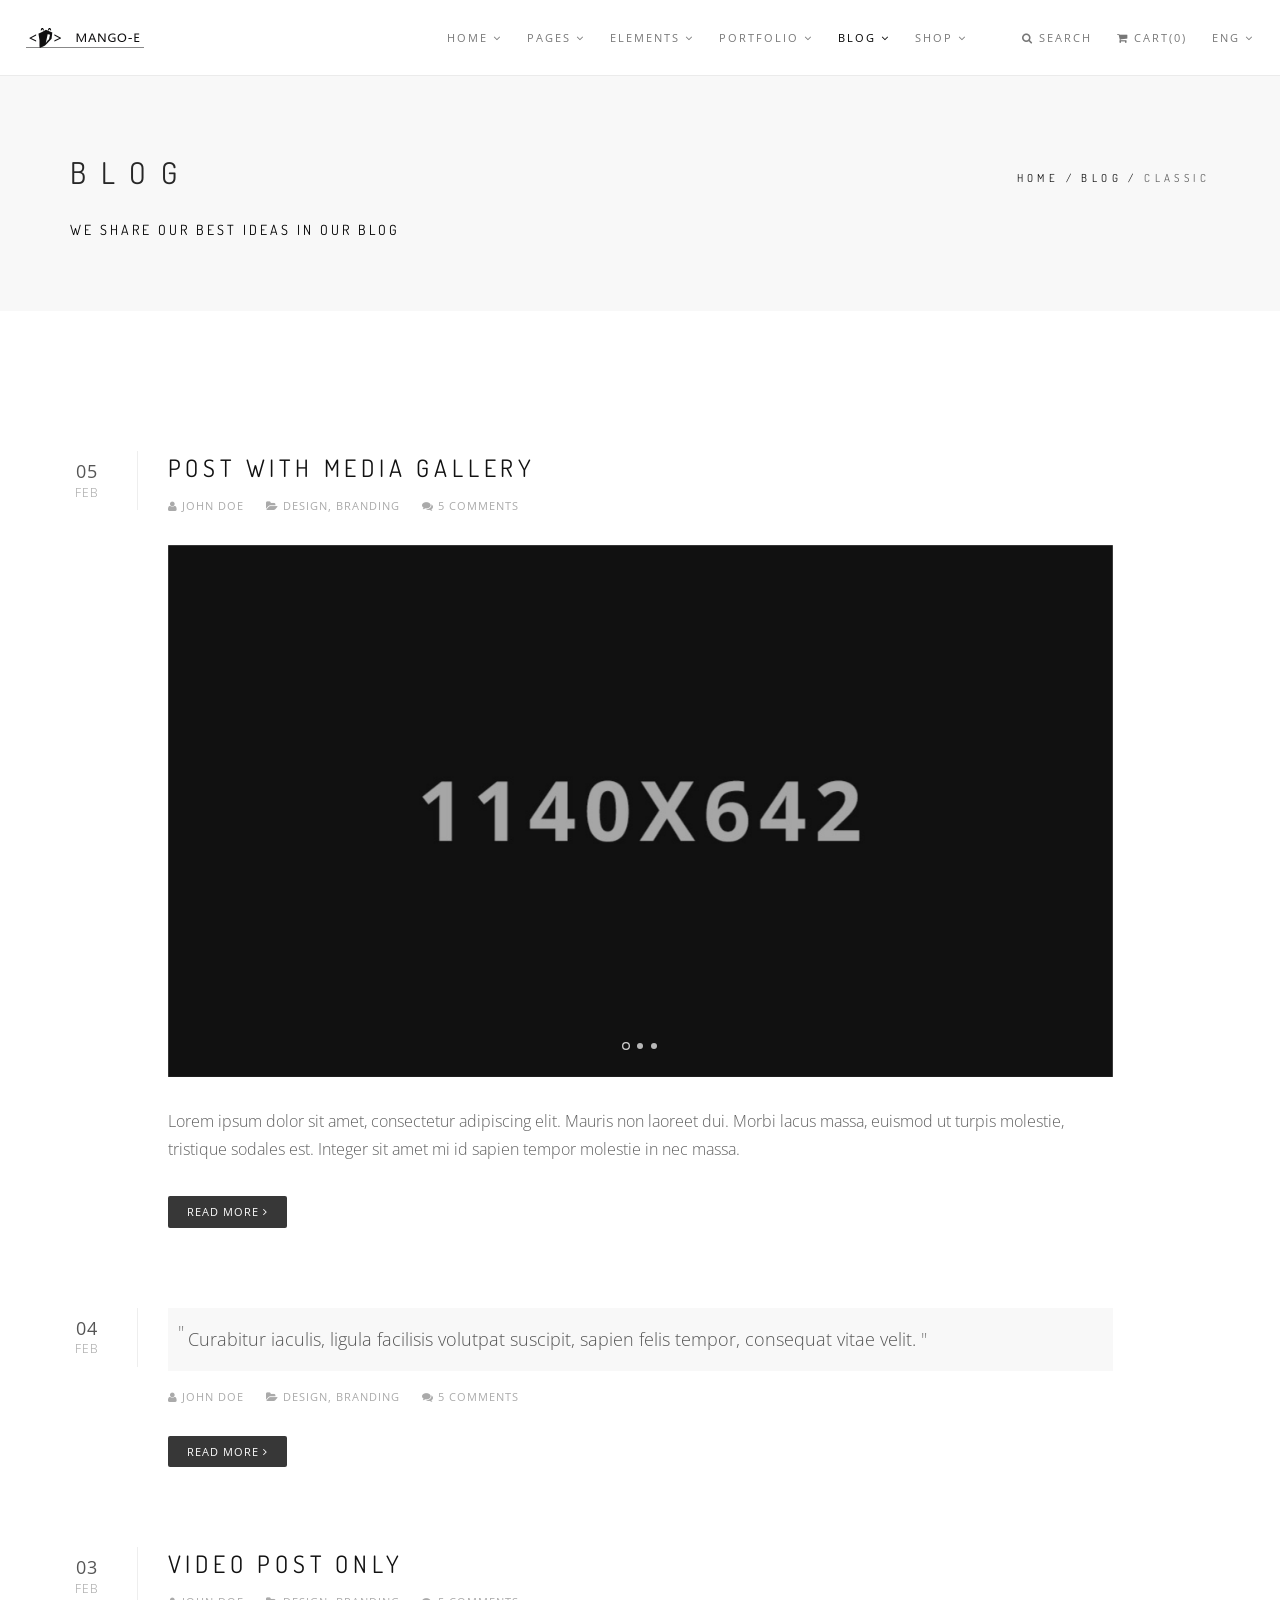
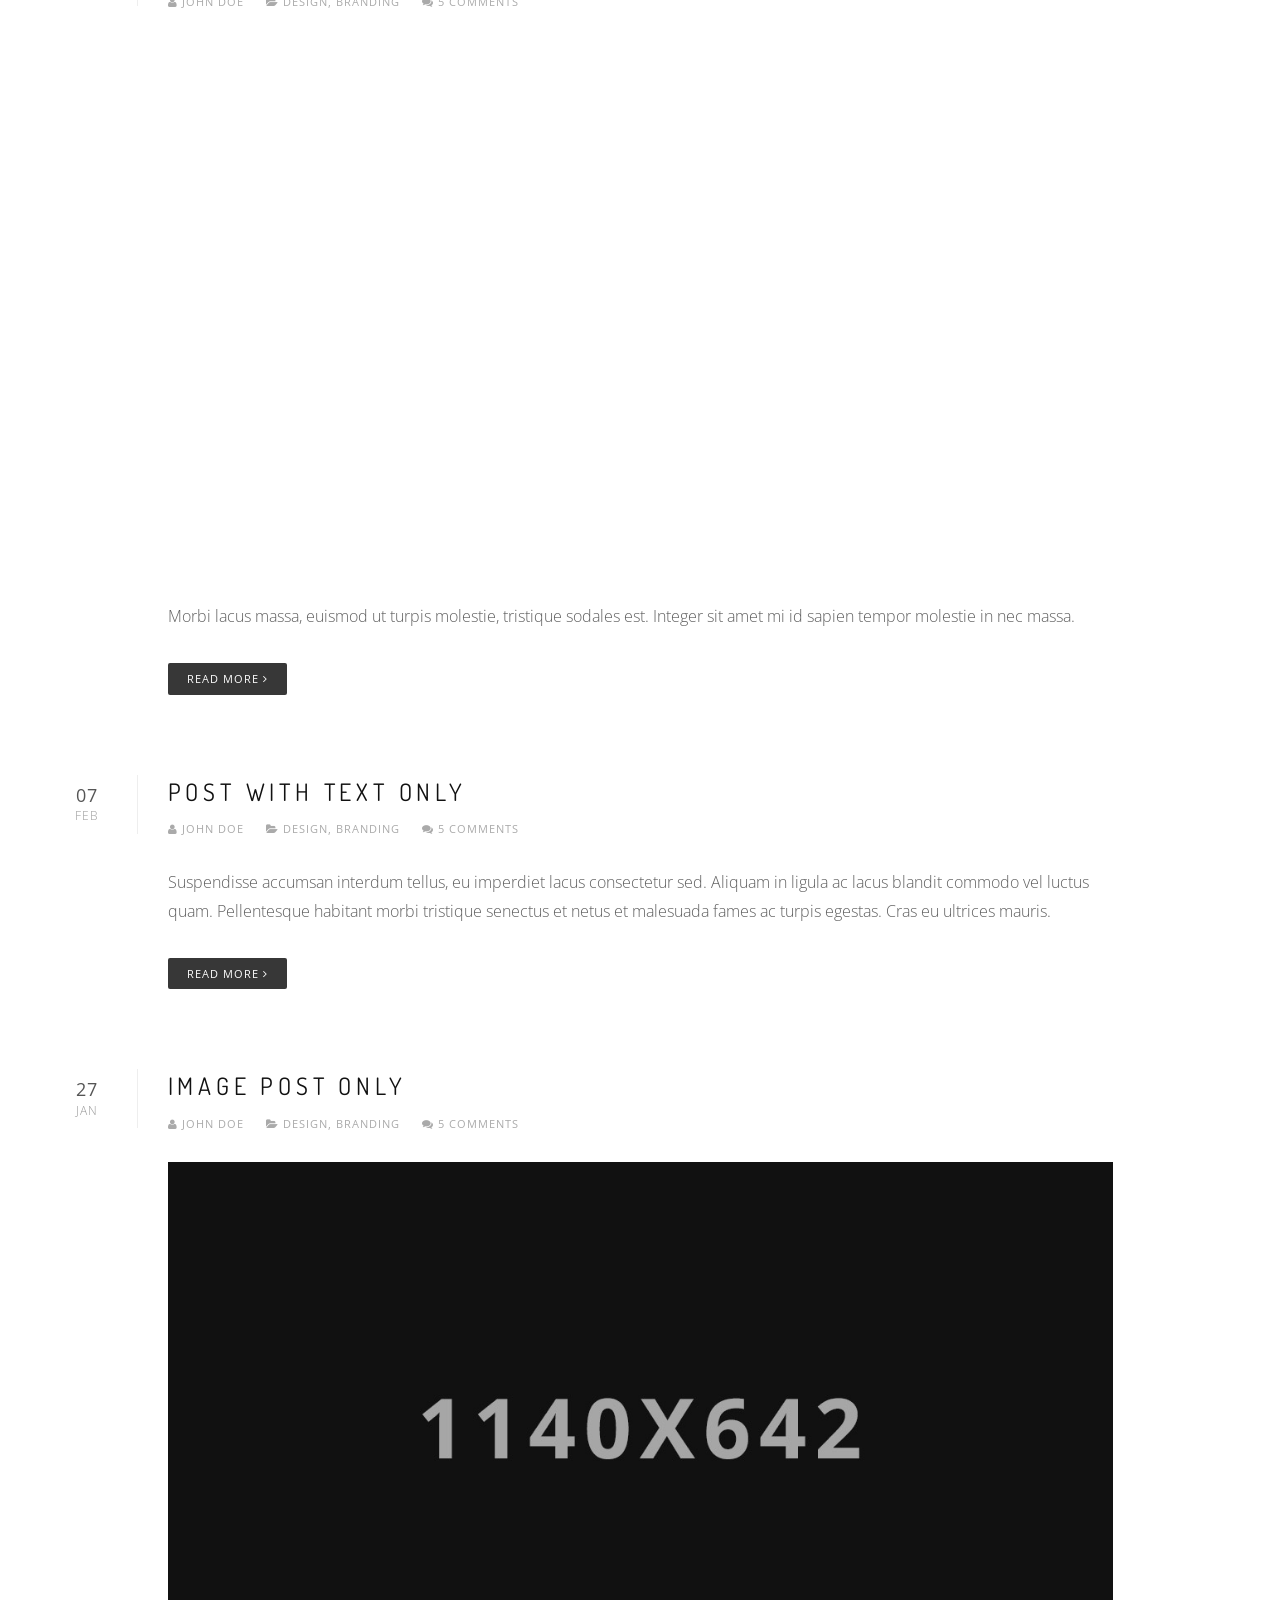
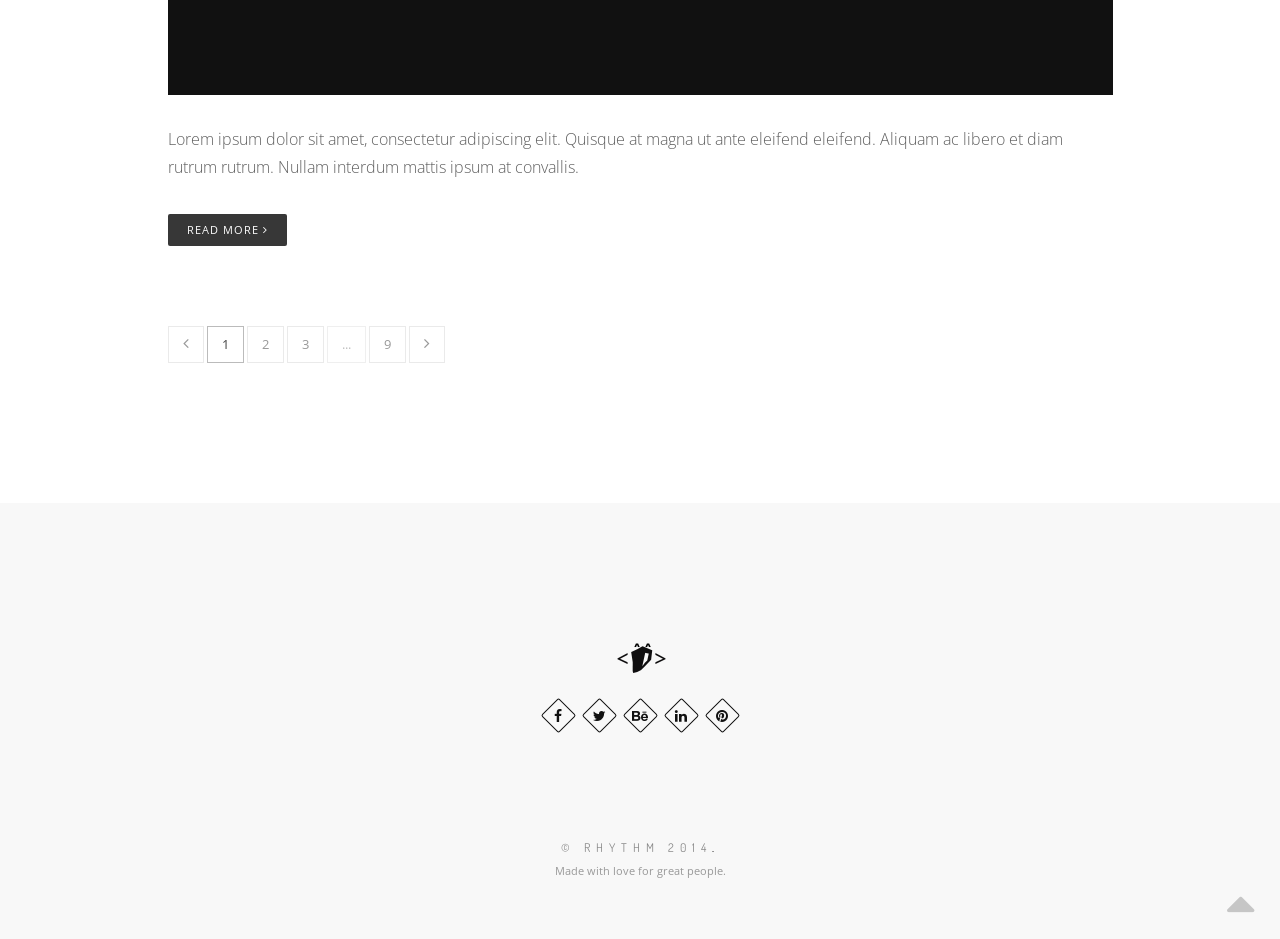
<file: blog-classic-fullwidth.html>
<!DOCTYPE html>
<html>
    <head>
        <title>Rhythm &mdash; One & Multi Page Creative Theme</title>
        <meta name="description" content="">
        <meta name="keywords" content="">
        <meta charset="utf-8">
        <meta name="author" content="Roman Kirichik">
        <!--[if IE]><meta http-equiv='X-UA-Compatible' content='IE=edge,chrome=1'><![endif]-->
        <meta name="viewport" content="width=device-width, initial-scale=1.0, maximum-scale=1.0" />
        
        <!-- Favicons -->
        <link rel="shortcut icon" href="images/favicon.png">
        <link rel="apple-touch-icon" href="images/apple-touch-icon.png">
        <link rel="apple-touch-icon" sizes="72x72" href="images/apple-touch-icon-72x72.png">
        <link rel="apple-touch-icon" sizes="114x114" href="images/apple-touch-icon-114x114.png">
        
        <!-- CSS -->
        <link rel="stylesheet" href="css/bootstrap.min.css">
        <link rel="stylesheet" href="css/style.css">
        <link rel="stylesheet" href="css/style-responsive.css">
        <link rel="stylesheet" href="css/animate.min.css">
        <link rel="stylesheet" href="css/vertical-rhythm.min.css">
        <link rel="stylesheet" href="css/owl.carousel.css">
        <link rel="stylesheet" href="css/magnific-popup.css">        

        
    </head>
    <body class="appear-animate">
        
        <!-- Page Loader -->        
        <div class="page-loader">
            <div class="loader">Loading...</div>
        </div>
        <!-- End Page Loader -->
        
        <!-- Page Wrap -->
        <div class="page" id="top">
            
            <!-- Navigation panel -->
            <nav class="main-nav js-stick">
                <div class="full-wrapper relative clearfix">
                    <!-- Logo ( * your text or image into link tag *) -->
                    <div class="nav-logo-wrap local-scroll">
                        <a href="mp-index.html" class="logo">
                            <img src="images/logo-dark.png" width="118" height="27" alt="" />
                        </a>
                    </div>
                    <div class="mobile-nav">
                        <i class="fa fa-bars"></i>
                    </div>
                    
                    <!-- Main Menu -->
                    <div class="inner-nav desktop-nav">
                        <ul class="clearlist">
                            
                            <!-- Item With Sub -->
                            <li>
                                <a href="#" class="mn-has-sub">Home <i class="fa fa-angle-down"></i></a>
                                
                                <!-- Sub Multilevel -->
                                <ul class="mn-sub mn-has-multi">
                                    
                                    <!-- Sub Column -->
                                    <li class="mn-sub-multi">
                                        <a class="mn-group-title">Multi Page</a>
                                        
                                        <ul>
                                            <li>
                                                <a href="mp-index.html">Main Demo</a>
                                            </li>
                                            <li>
                                                <a href="mp-index-01.html">Image Parallax 1</a>
                                            </li>
                                            <li>
                                                <a href="mp-index-02.html">Image Parallax 2</a>
                                            </li>
                                            <li>
                                                <a href="mp-index-03.html">Image Parallax 3</a>
                                            </li>
                                            <li>
                                                <a href="mp-index-04.html">Image Parallax 4</a>
                                            </li>
                                            <li>
                                                <a href="mp-index-06.html">Image Parallax 5</a>
                                            </li>
                                            <li>
                                                <a href="mp-index-12.html">Fullwidth Image</a>
                                            </li>
                                            <li>
                                                <a href="mp-index-05.html">Text Rotator</a>
                                            </li>
                                            <li>
                                                <a href="mp-index-07.html">Slider Fullscreen</a>
                                            </li>
                                            <li>
                                                <a href="mp-index-08.html">Slider Zoom Effect</a>
                                            </li>
                                            
                                            
                                        </ul>
                                        
                                    </li>
                                    <!-- End Sub Column -->
                                    
                                    <!-- Sub Column -->
                                    <li class="mn-sub-multi">
                                        <a class="mn-group-title">&nbsp;</a>
                                        
                                        <ul>
                                            <li>
                                                <a href="mp-index-09.html">Slider Fullwidth</a>
                                            </li>
                                            <li>
                                                <a href="mp-index-10.html">Slider Background</a>
                                            </li>
                                            <li>
                                                <a href="mp-index-17.html">Slider Revolution 1</a>
                                            </li>
                                            <li>
                                                <a href="mp-index-18.html">Slider Revolution 2</a>
                                            </li>
                                            <li>
                                                <a href="mp-index-11.html">With Play Button</a>
                                            </li>
                                            <li>
                                                <a href="mp-index-13.html">BG Video Fullwidth</a>
                                            </li>
                                            <li>
                                                <a href="mp-index-14.html">BG Video Fullscreen 1</a>
                                            </li>
                                            <li>
                                                <a href="mp-index-15.html">BG Video Fullscreen 2</a>
                                            </li>
                                            <li>
                                                <a href="mp-index-16.html">Agency Header</a>
                                            </li>
                                            <li>
                                                <a href="intro.html#multi-page">All Demos</a>
                                            </li>
                                        </ul>
                                        
                                    </li>
                                    <!-- End Sub Column -->
                                    
                                    
                                    <!-- Sub Column -->
                                    <li class="mn-sub-multi">
                                        <a class="mn-group-title">One Page</a>
                                        
                                        <ul>
                                            <li>
                                                <a href="index.html">Main Demo</a>
                                            </li>
                                            <li>
                                                <a href="index-01.html">Image Parallax 1</a>
                                            </li>
                                            <li>
                                                <a href="index-02.html">Image Parallax 2</a>
                                            </li>
                                            <li>
                                                <a href="index-03.html">Image Parallax 3</a>
                                            </li>
                                            <li>
                                                <a href="index-04.html">Image Parallax 4</a>
                                            </li>
                                            <li>
                                                <a href="index-06.html">Image Parallax 5</a>
                                            </li>
                                            <li>
                                                <a href="index-12.html">Fullwidth Image</a>
                                            </li>
                                            <li>
                                                <a href="index-05.html">Text Rotator</a>
                                            </li>
                                            <li>
                                                <a href="index-07.html">Slider Fullscreen</a>
                                            </li>
                                            <li>
                                                <a href="index-08.html">Slider Zoom Effect</a>
                                            </li>
                                        </ul>
                                        
                                    </li>
                                    <!-- End Sub Column -->
                                    
                                    <!-- Sub Column -->
                                    <li class="mn-sub-multi">
                                        <a class="mn-group-title">&nbsp;</a>
                                        
                                        <ul>
                                            <li>
                                                <a href="index-09.html">Slider Fullwidth</a>
                                            </li>
                                            <li>
                                                <a href="index-10.html">Slider Background</a>
                                            </li>
                                            <li>
                                                <a href="index-17.html">Slider Revolution 1</a>
                                            </li>
                                            <li>
                                                <a href="index-18.html">Slider Revolution 2</a>
                                            </li>
                                            <li>
                                                <a href="index-11.html">With Play Button</a>
                                            </li>
                                            <li>
                                                <a href="index-13.html">BG Video Fullwidth</a>
                                            </li>
                                            <li>
                                                <a href="index-14.html">BG Video Fullscreen 1</a>
                                            </li>
                                            <li>
                                                <a href="index-15.html">BG Video Fullscreen 2</a>
                                            </li>
                                            <li>
                                                <a href="index-16.html">Agency Header</a>
                                            </li>
                                            <li>
                                                <a href="intro.html#one-page">All Demos</a>
                                            </li>
                                        </ul>
                                        
                                    </li>
                                    <!-- End Sub Column -->
                                    
                                </ul>
                                <!-- End Sub Multilevel -->
                                
                            </li>
                            <!-- End Item With Sub -->
                            
                            <!-- Item With Sub -->
                            <li>
                                <a href="#" class="mn-has-sub">Pages <i class="fa fa-angle-down"></i></a>
                                
                                <!-- Sub Multilevel -->
                                <ul class="mn-sub mn-has-multi">
                                    
                                    <li class="mn-sub-multi">
                                        <a class="mn-group-title">Group 1</a>
                                        
                                        <ul>
                                            <li>
                                                <a href="pages-about-1.html">About Us 1</a>
                                            </li>
                                            <li>
                                                <a href="pages-about-2.html">About Us 2</a>
                                            </li>
                                            <li>
                                                <a href="pages-about-3.html">About Us 3</a>
                                            </li>
                                            <li>
                                                <a href="pages-services-1.html">Services 1</a>
                                            </li>
                                            <li>
                                                <a href="pages-services-2.html">Services 2</a>
                                            </li>
                                            <li>
                                                <a href="pages-services-3.html">Services 3</a>
                                            </li>
                                            <li>
                                                <a href="pages-clients.html">Clients</a>
                                            </li>
                                            <li>
                                                <a href="pages-landing.html">Landing Page</a>
                                            </li>
                                        </ul>
                                        
                                    </li>
                                    
                                    <li class="mn-sub-multi">
                                        <a class="mn-group-title">Group 2</a>
                                        
                                        <ul>
                                            <li>
                                                <a href="pages-team-1.html">Team 1</a>
                                            </li>
                                            <li>
                                                <a href="pages-team-2.html">Team 2</a>
                                            </li>
                                            <li>
                                                <a href="pages-faq-1.html">FAQ 1</a>
                                            </li>
                                            <li>
                                                <a href="pages-faq-2.html">FAQ 2</a>
                                            </li>
                                            <li>
                                                <a href="pages-pricing-1.html">Pricing 1</a>
                                            </li>
                                            <li>
                                                <a href="pages-pricing-2.html">Pricing 2</a>
                                            </li>
                                            <li>
                                                <a href="pages-contact-1.html">Contact 1</a>
                                            </li>
                                            <li>
                                                <a href="pages-contact-2.html">Contact 2</a>
                                            </li>
                                        </ul>
                                        
                                    </li>
                                    
                                    <li class="mn-sub-multi">
                                        <a class="mn-group-title">Group 3</a>
                                        
                                        <ul>
                                            <li>
                                                <a href="pages-gallery-1col.html">Gallery Col 1</a>
                                            </li>
                                            <li>
                                                <a href="pages-gallery-2col.html">Gallery Col 2</a>
                                            </li>
                                            <li>
                                                <a href="pages-gallery-3col.html">Gallery Col 3</a>
                                            </li>
                                            <li>
                                                <a href="pages-gallery-4col.html">Gallery Col 4</a>
                                            </li>
                                            <li>
                                                <a href="pages-gallery-6col.html">Gallery Col 6</a>
                                            </li>
                                            <li>
                                                <a href="pages-account.html">Login / Register</a>
                                            </li>
                                            <li>
                                                <a href="pages-under-construction.html">Under Construction</a>
                                            </li>
                                            <li>
                                                <a href="pages-404.html">Error 404</a>
                                            </li>
                                        </ul>
                                        
                                    </li>
                                
                                </ul>
                                <!-- End Sub Multilevel -->
                                
                            </li>
                            <!-- End Item With Sub -->
                            
                            <!-- Item With Sub -->
                            <li>
                                <a href="#" class="mn-has-sub">Elements <i class="fa fa-angle-down"></i></a>
                                
                                <!-- Sub Multilevel -->
                                <ul class="mn-sub mn-has-multi">
                                    
                                    <li class="mn-sub-multi">
                                        
                                        <ul>
                                            <li>
                                                <a href="elements-accordions.html"><i class="fa fa-plus-circle fa-sm"></i> Accordions</a>
                                            </li>
                                            <li>
                                                <a href="elements-bars.html"><i class="fa fa-tachometer fa-sm"></i> Bars (Progress)</a>
                                            </li>
                                            <li>
                                                <a href="elements-buttons.html"><i class="fa fa-link fa-sm"></i> Buttons</a>
                                            </li>
                                            <li>
                                                <a href="elements-features.html"><i class="fa fa-th-large fa-sm"></i> Features Box</a>
                                            </li>
                                            <li>
                                                <a href="elements-forms.html"><i class="fa fa-align-justify fa-sm"></i> Form Fields</a>
                                            </li>
                                            <li>
                                                <a href="elements-grid.html"><i class="fa fa-th fa-sm"></i> Grid</a>
                                            </li>
                                            <li>
                                                <a href="elements-icons-et.html"><i class="fa fa-heart-o fa-sm"></i> Icons Et-line</a>
                                            </li>
                                            <li>
                                                <a href="elements-icons-fe.html"><i class="fa fa-heart fa-sm"></i> Icons Font Awesome</a>
                                            </li>
                                            <li>
                                                <a href="elements-messages.html"><i class="fa fa-comment fa-sm"></i> Messages</a>
                                            </li>
                                        </ul>
                                        
                                    </li>
                                    
                                    <li class="mn-sub-multi">
                                        
                                        <ul>
                                            <li>
                                                <a href="elements-page-titles.html"><i class="fa fa-header fa-sm"></i> Page Titles</a>
                                            </li>
                                            <li>
                                                <a href="elements-sliders.html"><i class="fa fa-chevron-circle-right fa-sm"></i> Sliders</a>
                                            </li>
                                            <li>
                                                <a href="elements-tabs.html"><i class="fa fa-columns fa-sm"></i> Tabs</a>
                                            </li>
                                            <li>
                                                <a href="elements-typography.html"><i class="fa fa-font fa-sm"></i> Typography</a>
                                            </li>
                                            <li>
                                                <a href="elements-video-sound.html"><i class="fa fa-youtube-play fa-sm"></i> Video / Sound</a>
                                            </li>
                                            <li>
                                                <a href="elements-header-dark.html"><i class="fa fa-header fa-sm"></i> Header Dark</a>
                                            </li>
                                            <li>
                                                <a href="elements-header-dark-transparent.html"><i class="fa fa-header fa-sm"></i> Header Dark Transp</a>
                                            </li>
                                            <li>
                                                <a href="elements-header-white.html"><i class="fa fa-header fa-sm"></i> Header White</a>
                                            </li>
                                            <li>
                                                <a href="elements-header-white-transparent.html"><i class="fa fa-header fa-sm"></i> Header White Transp</a>
                                            </li>
                                        </ul>
                                    </li>
                                
                                </ul>
                                <!-- End Sub Multilevel -->
                                
                            </li>
                            <!-- End Item With Sub -->
                            
                            <!-- Item With Sub -->
                            <li>
                                <a href="#" class="mn-has-sub">Portfolio <i class="fa fa-angle-down"></i></a>
                                
                                <!-- Sub -->
                                <ul class="mn-sub">
                                    
                                    <li>
                                        <a href="#" class="mn-has-sub">Boxed <i class="fa fa-angle-right right"></i></a>
                                    
                                        <ul class="mn-sub">
                                            <li>
                                                <a href="portfolio-boxed-2col.html">2 Columns</a>
                                            </li>
                                            <li>
                                                <a href="portfolio-boxed-3col.html">3 Columns</a>
                                            </li>
                                            <li>
                                                <a href="portfolio-boxed-4col.html">4 Columns</a>
                                            </li>
                                            <li>
                                                <a href="portfolio-boxed-5col.html">5 Columns</a>
                                            </li>
                                            <li>
                                                <a href="portfolio-boxed-blackhover.html">Black Hovers</a>
                                            </li>
                                        </ul>
                                    </li>
                                    
                                    <li>
                                        <a href="#" class="mn-has-sub">Boxed (Gutter) <i class="fa fa-angle-right right"></i></a>
                                    
                                        <ul class="mn-sub">
                                            <li>
                                                <a href="portfolio-boxed-gutter-2col.html">2 Columns</a>
                                            </li>
                                            <li>
                                                <a href="portfolio-boxed-gutter-3col.html">3 Columns</a>
                                            </li>
                                            <li>
                                                <a href="portfolio-boxed-gutter-4col.html">4 Columns</a>
                                            </li>
                                            <li>
                                                <a href="portfolio-boxed-gutter-5col.html">5 Columns</a>
                                            </li>
                                            <li>
                                                <a href="portfolio-boxed-gutter-blackhover.html">Black Hovers</a>
                                            </li>
                                        </ul>
                                    </li>
                                    
                                    <li>
                                        <a href="#" class="mn-has-sub">Boxed (Titles) <i class="fa fa-angle-right right"></i></a>
                                    
                                        <ul class="mn-sub">
                                            <li>
                                                <a href="portfolio-boxed-titles-2col.html">2 Columns</a>
                                            </li>
                                            <li>
                                                <a href="portfolio-boxed-titles-3col.html">3 Columns</a>
                                            </li>
                                            <li>
                                                <a href="portfolio-boxed-titles-4col.html">4 Columns</a>
                                            </li>
                                            <li>
                                                <a href="portfolio-boxed-titles-5col.html">5 Columns</a>
                                            </li>
                                            <li>
                                                <a href="portfolio-boxed-titles-blackhover.html">Black Hovers</a>
                                            </li>
                                        </ul>
                                    </li>
                                    
                                    <li>
                                        <a href="#" class="mn-has-sub">Wide <i class="fa fa-angle-right right"></i></a>
                                    
                                        <ul class="mn-sub">
                                            <li>
                                                <a href="portfolio-wide-2col.html">2 Columns</a>
                                            </li>
                                            <li>
                                                <a href="portfolio-wide-3col.html">3 Columns</a>
                                            </li>
                                            <li>
                                                <a href="portfolio-wide-4col.html">4 Columns</a>
                                            </li>
                                            <li>
                                                <a href="portfolio-wide-5col.html">5 Columns</a>
                                            </li>
                                            <li>
                                                <a href="portfolio-wide-blackhover.html">Black Hovers</a>
                                            </li>
                                        </ul>
                                    </li>
                                    
                                    <li>
                                        <a href="#" class="mn-has-sub">Wide (Gutter) <i class="fa fa-angle-right right"></i></a>
                                    
                                        <ul class="mn-sub">
                                            <li>
                                                <a href="portfolio-wide-gutter-2col.html">2 Columns</a>
                                            </li>
                                            <li>
                                                <a href="portfolio-wide-gutter-3col.html">3 Columns</a>
                                            </li>
                                            <li>
                                                <a href="portfolio-wide-gutter-4col.html">4 Columns</a>
                                            </li>
                                            <li>
                                                <a href="portfolio-wide-gutter-5col.html">5 Columns</a>
                                            </li>
                                            <li>
                                                <a href="portfolio-wide-gutter-blackhover.html">Black Hovers</a>
                                            </li>
                                        </ul>
                                    </li>
                                    
                                    <li>
                                        <a href="#" class="mn-has-sub">Wide (Titles) <i class="fa fa-angle-right right"></i></a>
                                    
                                        <ul class="mn-sub">
                                            <li>
                                                <a href="portfolio-wide-titles-2col.html">2 Columns</a>
                                            </li>
                                            <li>
                                                <a href="portfolio-wide-titles-3col.html">3 Columns</a>
                                            </li>
                                            <li>
                                                <a href="portfolio-wide-titles-4col.html">4 Columns</a>
                                            </li>
                                            <li>
                                                <a href="portfolio-wide-titles-5col.html">5 Columns</a>
                                            </li>
                                            <li>
                                                <a href="portfolio-wide-titles-blackhover.html">Black Hovers</a>
                                            </li>
                                        </ul>
                                    </li>
                                    
                                    <li>
                                        <a href="#" class="mn-has-sub">Masonry <i class="fa fa-angle-right right"></i></a>
                                    
                                        <ul class="mn-sub">
                                            <li>
                                                <a href="portfolio-masonry-2col.html">2 Columns</a>
                                            </li>
                                            <li>
                                                <a href="portfolio-masonry-3col.html">3 Columns</a>
                                            </li>
                                            <li>
                                                <a href="portfolio-masonry-4col.html">4 Columns</a>
                                            </li>
                                            <li>
                                                <a href="portfolio-masonry-5col.html">5 Columns</a>
                                            </li>
                                            <li>
                                                <a href="portfolio-masonry-blackhover.html">Black Hovers</a>
                                            </li>
                                        </ul>
                                    </li>
                                    
                                    <li>
                                        <a href="#" class="mn-has-sub">Single <i class="fa fa-angle-right right"></i></a>
                                    
                                        <ul class="mn-sub">
                                            <li>
                                                <a href="portfolio-single-1.html">Single 1</a>
                                            </li>
                                            <li>
                                                <a href="portfolio-single-2.html">Single 2</a>
                                            </li>
                                            <li>
                                                <a href="portfolio-single-3.html">Single 3</a>
                                            </li>
                                            <li>
                                                <a href="portfolio-single-4.html">Single 4</a>
                                            </li>
                                            <li>
                                                <a href="portfolio-single-5.html">Single 5</a>
                                            </li>
                                        </ul>
                                    </li>
                                    
                                    <li>
                                        <a href="portfolio-parallax.html">Parallax</a>
                                    </li>
                                    
                                    <li>
                                        <a href="portfolio-promo.html">Promo</a>
                                    </li>
                                    
                                </ul>
                                <!-- End Sub -->
                                
                            </li>
                            <!-- End Item With Sub -->
                            
                            <!-- Item With Sub -->
                            <li>
                                <a href="#" class="mn-has-sub active">Blog <i class="fa fa-angle-down"></i></a>
                                
                                <!-- Sub -->
                                <ul class="mn-sub">
                                    
                                    <li>
                                        <a href="#" class="mn-has-sub">Classic <i class="fa fa-angle-right right"></i></a>
                                    
                                        <ul class="mn-sub">
                                            <li>
                                                <a href="blog-classic-sidebar-left.html">Sidebar Left</a>
                                            </li>
                                            <li>
                                                <a href="blog-classic-sidebar-right.html">Sidebar Right</a>
                                            </li>
                                            <li>
                                                <a href="blog-classic-fullwidth.html">Fullwidth</a>
                                            </li>
                                        </ul>
                                        
                                    </li>
                                    
                                    <li>
                                        <a href="#" class="mn-has-sub">Columns <i class="fa fa-angle-right right"></i></a>
                                    
                                        <ul class="mn-sub">
                                            <li>
                                                <a href="blog-columns-2col.html">2 Columns</a>
                                            </li>
                                            <li>
                                                <a href="blog-columns-2col.html">3 Columns</a>
                                            </li>
                                            <li>
                                                <a href="blog-columns-2col.html">4 Columns</a>
                                            </li>
                                        </ul>
                                        
                                    </li>
                                    
                                    <li>
                                        <a href="#" class="mn-has-sub">Masonry <i class="fa fa-angle-right right"></i></a>
                                    
                                        <ul class="mn-sub">
                                            <li>
                                                <a href="blog-masonry-2col.html">2 Columns</a>
                                            </li>
                                            <li>
                                                <a href="blog-masonry-3col.html">3 Columns</a>
                                            </li>
                                            <li>
                                                <a href="blog-masonry-4col.html">4 Columns</a>
                                            </li>
                                        </ul>
                                        
                                    </li>
                                    
                                    <li>
                                        <a href="#" class="mn-has-sub">Single <i class="fa fa-angle-right right"></i></a>
                                    
                                        <ul class="mn-sub">
                                            <li>
                                                <a href="blog-single-sidebar-left.html">Sidebar Left</a>
                                            </li>
                                            <li>
                                                <a href="blog-single-sidebar-right.html">Sidebar Right</a>
                                            </li>
                                            <li>
                                                <a href="blog-single-fullwidth.html">Fullwidth</a>
                                            </li>
                                        </ul>
                                        
                                    </li>
                                    
                                    
                                </ul>
                                <!-- End Sub -->
                                
                            </li>
                            <!-- End Item With Sub -->
                            
                            <!-- Item With Sub -->
                            <li>
                                <a href="#" class="mn-has-sub">Shop <i class="fa fa-angle-down"></i></a>
                                
                                <!-- Sub -->
                                <ul class="mn-sub to-left">
                                    
                                    <li>
                                        <a href="shop-columns-2col.html">2 Columns</a>
                                    </li>
                                    <li>
                                        <a href="shop-columns-3col.html">3 Columns</a>
                                    </li>
                                    <li>
                                        <a href="shop-columns-4col.html">4 Columns</a>
                                    </li>
                                    <li>
                                        <a href="shop-single.html">Single Product</a>
                                    </li>
                                    
                                </ul>
                                <!-- End Sub -->
                                
                            </li>
                            <!-- End Item With Sub -->
                            
                            <!-- Divider -->
                            <li><a>&nbsp;</a></li>
                            <!-- End Divider -->
                            
                            <!-- Search -->
                            <li>
                                <a href="#" class="mn-has-sub"><i class="fa fa-search"></i> Search</a>
                                
                                <ul class="mn-sub">
                                    
                                    <li>
                                        <div class="mn-wrap">
                                            <form method="post" class="form">
                                                <div class="search-wrap">
                                                    <button class="search-button animate" type="submit" title="Start Search">
                                                        <i class="fa fa-search"></i>
                                                    </button>
                                                    <input type="text" class="form-control search-field" placeholder="Search...">
                                                </div>
                                            </form>
                                        </div>
                                    </li>
                                    
                                </ul>
                                
                            </li>
                            <!-- End Search -->
                            
                            <!-- Cart -->
                            <li>
                                <a href="#"><i class="fa fa-shopping-cart"></i> Cart(0)</a>
                            </li>
                            <!-- End Cart -->
                            
                            <!-- Languages -->
                            <li>
                                <a href="#" class="mn-has-sub">Eng <i class="fa fa-angle-down"></i></a>
                                
                                <ul class="mn-sub">
                                    
                                    <li><a href="">English</a></li>
                                    <li><a href="">France</a></li>
                                    <li><a href="">Germany</a></li>
                                    
                                </ul>
                                
                            </li>
                            <!-- End Languages -->
                            
                        </ul>
                    </div>
                    <!-- End Main Menu -->
                    

                </div>
            </nav>
            <!-- End Navigation panel -->
            
            
            <!-- Head Section -->
            <section class="small-section bg-gray-lighter">
                <div class="relative container align-left">
                    
                    <div class="row">
                        
                        <div class="col-md-8">
                            <h1 class="hs-line-11 font-alt mb-20 mb-xs-0">Blog</h1>
                            <div class="hs-line-4 font-alt black">
                                We share our best ideas in our blog
                            </div>
                        </div>
                        
                        <div class="col-md-4 mt-30">
                            <div class="mod-breadcrumbs font-alt align-right">
                                <a href="#">Home</a>&nbsp;/&nbsp;<a href="#">Blog</a>&nbsp;/&nbsp;<span>Classic</span>
                            </div>
                            
                        </div>
                    </div>
                    
                </div>
            </section>
            <!-- End Head Section -->
            
            
            <!-- Section -->
            <section class="page-section">
                <div class="container relative">
                    
                    <div class="row">
                        
                        <!-- Content -->
                        <div class="col-sm-10 col-sm-offset-1">
                            
                            <!-- Post -->
                            <div class="blog-item">
                                
                                <!-- Date -->
                                <div class="blog-item-date">
                                    <span class="date-num">05</span>Feb
                                </div>
                                
                                <!-- Post Title -->
                                <h2 class="blog-item-title font-alt"><a href="blog-single-sidebar-right.html">Post with media gallery</a></h2>
                                
                                <!-- Author, Categories, Comments -->
                                <div class="blog-item-data">
                                    <a href="#"><i class="fa fa-user"></i> John Doe</a>
                                    <span class="separator">&nbsp;</span>
                                    <i class="fa fa-folder-open"></i>
                                    <a href="">Design</a>, <a href="#">Branding</a>
                                    <span class="separator">&nbsp;</span>
                                    <a href="#"><i class="fa fa-comments"></i> 5 Comments</a>
                                </div>
                                
                                <!-- Media Gallery -->
                                <div class="blog-media">
                                    <ul class="clearlist content-slider">
                                        <li>
                                            <img src="images/portfolio/full-project-1.jpg" alt="" />
                                        </li>
                                        <li>
                                            <img src="images/portfolio/full-project-2.jpg" alt="" />
                                        </li>
                                        <li>
                                            <img src="images/portfolio/full-project-3.jpg" alt="" />
                                        </li>
                                    </ul>
                                </div>
                                
                                <!-- Text Intro -->
                                <div class="blog-item-body">
                                    <p>
                                        Lorem ipsum dolor sit amet, consectetur adipiscing elit. Mauris non laoreet dui. Morbi lacus massa, euismod ut turpis molestie, tristique sodales est. Integer sit amet mi id sapien tempor molestie in nec massa.
                                    </p>
                                </div>
                                
                                <!-- Read More Link -->
                                <div class="blog-item-foot">
                                    <a href="blog-single-sidebar-right.html" class="btn btn-mod btn-round  btn-small">Read More <i class="fa fa-angle-right"></i></a>
                                </div>
                                
                            </div>
                            <!-- End Post -->
                            
                            <!-- Post -->
                            <div class="blog-item">
                                <!-- Date -->
                                <div class="blog-item-date">
                                    <span class="date-num">04</span>Feb
                                </div>
                                <!-- Blockquote -->
                                <blockquote class="blog-item-q">
                                    <p>
                                        <a href="blog-single-sidebar-right.html">Curabitur iaculis, ligula facilisis volutpat suscipit, sapien felis tempor, consequat vitae velit.</a>
                                    </p>
                                </blockquote>
                                <!-- End Blockquote -->
                                
                                <!-- Author, Categories, Comments -->
                                <div class="blog-item-data">
                                    <a href="#"><i class="fa fa-user"></i> John Doe</a>
                                    <span class="separator">&nbsp;</span>
                                    <i class="fa fa-folder-open"></i>
                                    <a href="">Design</a>, <a href="#">Branding</a>
                                    <span class="separator">&nbsp;</span>
                                    <a href="#"><i class="fa fa-comments"></i> 5 Comments</a>
                                </div>
                                
                                <!-- Read More Link -->
                                <div class="blog-item-foot">
                                    <a href="blog-single-sidebar-right.html" class="btn btn-mod btn-round  btn-small">Read More <i class="fa fa-angle-right"></i></a>
                                </div>
                                
                            </div>
                            <!-- End Post -->
                            
                            <!-- Post -->
                            <div class="blog-item">
                                
                                <!-- Date -->
                                <div class="blog-item-date">
                                    <span class="date-num">03</span>Feb
                                </div>
                                
                                <!-- Post Title -->
                                <h2 class="blog-item-title font-alt"><a href="blog-single-sidebar-right.html">Video post only</a></h2>
                                
                                <!-- Author, Categories, Comments -->
                                <div class="blog-item-data">
                                    <a href="#"><i class="fa fa-user"></i> John Doe</a>
                                    <span class="separator">&nbsp;</span>
                                    <i class="fa fa-folder-open"></i>
                                    <a href="">Design</a>, <a href="#">Branding</a>
                                    <span class="separator">&nbsp;</span>
                                    <a href="#"><i class="fa fa-comments"></i> 5 Comments</a>
                                </div>
                                
                                <!-- Media Gallery -->
                                <div class="blog-media">
                                    <iframe width="640" height="360" src="http://www.youtube.com/embed/w2JUhDd0CAA" frameborder="0" allowfullscreen></iframe>
                                </div>
                                
                                <!-- Text Intro -->
                                <div class="blog-item-body">
                                    <p>
                                        Morbi lacus massa, euismod ut turpis molestie, tristique sodales est. Integer sit amet mi id sapien tempor molestie in nec massa.
                                    </p>
                                </div>
                                
                                <!-- Read More Link -->
                                <div class="blog-item-foot">
                                    <a href="blog-single-sidebar-right.html" class="btn btn-mod btn-round  btn-small">Read More <i class="fa fa-angle-right"></i></a>
                                </div>
                                
                            </div>
                            <!-- End Post -->
                            
                            <!-- Post -->
                            <div class="blog-item">
                                
                                <!-- Date -->
                                <div class="blog-item-date">
                                    <span class="date-num">07</span>Feb
                                </div>
                                
                                <!-- Post Title -->
                                <h2 class="blog-item-title font-alt"><a href="blog-single-sidebar-right.html">Post with text only</a></h2>
                                
                                <!-- Author, Categories, Comments -->
                                <div class="blog-item-data">
                                    <a href="#"><i class="fa fa-user"></i> John Doe</a>
                                    <span class="separator">&nbsp;</span>
                                    <i class="fa fa-folder-open"></i>
                                    <a href="">Design</a>, <a href="#">Branding</a>
                                    <span class="separator">&nbsp;</span>
                                    <a href="#"><i class="fa fa-comments"></i> 5 Comments</a>
                                </div>
                                
                                <!-- Text Intro -->
                                <div class="blog-item-body">
                                    <p>
                                        Suspendisse accumsan interdum tellus, eu imperdiet lacus consectetur sed. Aliquam in ligula ac lacus blandit commodo vel luctus quam. Pellentesque habitant morbi tristique senectus et netus et malesuada fames ac turpis egestas. Cras eu ultrices mauris. 
                                    </p>
                                </div>
                                
                                <!-- Read More Link -->
                                <div class="blog-item-foot">
                                    <a href="blog-single-sidebar-right.html" class="btn btn-mod btn-round  btn-small">Read More <i class="fa fa-angle-right"></i></a>
                                </div>
                                
                            </div>
                            <!-- End Post -->
                            
                            <!-- Post -->
                            <div class="blog-item">
                                
                                <!-- Date -->
                                <div class="blog-item-date">
                                    <span class="date-num">27</span>Jan
                                </div>
                                <!-- Post Title -->
                                <h2 class="blog-item-title font-alt"><a href="blog-single-sidebar-right.html">Image post only</a></h2>
                                
                                <!-- Author, Categories, Comments -->
                                <div class="blog-item-data">
                                    <a href="#"><i class="fa fa-user"></i> John Doe</a>
                                    <span class="separator">&nbsp;</span>
                                    <i class="fa fa-folder-open"></i>
                                    <a href="">Design</a>, <a href="#">Branding</a>
                                    <span class="separator">&nbsp;</span>
                                    <a href="#"><i class="fa fa-comments"></i> 5 Comments</a>
                                </div>
                                
                                <!-- Image -->
                                <div class="blog-media">
                                    <a href="blog-single-sidebar-right.html"><img src="images/portfolio/full-project-4.jpg" alt="" /></a>
                                </div>
                                
                                <!-- Text Intro -->
                                <div class="blog-item-body">
                                    <p>
                                        Lorem ipsum dolor sit amet, consectetur adipiscing elit. Quisque at magna ut ante eleifend eleifend. Aliquam ac libero et diam rutrum rutrum. Nullam interdum mattis ipsum at convallis. 
                                    </p>
                                </div>
                                
                                <!-- Read More Link -->
                                <div class="blog-item-foot">
                                    <a href="blog-single-sidebar-right.html" class="btn btn-mod btn-round  btn-small">Read More <i class="fa fa-angle-right"></i></a>
                                </div>
                                
                            </div>
                            <!-- End Post -->
                            
                            <!-- Pagination -->
                            <div class="pagination">
                                <a href=""><i class="fa fa-angle-left"></i></a>
                                <a href="" class="active">1</a>
                                <a href="">2</a>
                                <a href="">3</a>
                                <a class="no-active">...</a>
                                <a href="">9</a>
                                <a href=""><i class="fa fa-angle-right"></i></a>
                            </div>
                            <!-- End Pagination -->
                            
                        </div>
                        <!-- End Content -->
                        
                    </div>
                    
                </div>
            </section>
            <!-- End Section -->
            
            
            <!-- Foter -->
            <footer class="page-section bg-gray-lighter footer pb-60">
                <div class="container">
                    
                    <!-- Footer Logo -->
                    <div class="local-scroll mb-30 wow fadeInUp" data-wow-duration="1.5s">
                        <a href="#top"><img src="images/logo-footer.png" width="78" height="36" alt="" /></a>
                    </div>
                    <!-- End Footer Logo -->
                    
                    <!-- Social Links -->
                    <div class="footer-social-links mb-110 mb-xs-60">
                        <a href="#" title="Facebook" target="_blank"><i class="fa fa-facebook"></i></a>
                        <a href="#" title="Twitter" target="_blank"><i class="fa fa-twitter"></i></a>
                        <a href="#" title="Behance" target="_blank"><i class="fa fa-behance"></i></a>
                        <a href="#" title="LinkedIn+" target="_blank"><i class="fa fa-linkedin"></i></a>
                        <a href="#" title="Pinterest" target="_blank"><i class="fa fa-pinterest"></i></a>
                    </div>
                    <!-- End Social Links -->  
                    
                    <!-- Footer Text -->
                    <div class="footer-text">
                        
                        <!-- Copyright -->
                        <div class="footer-copy font-alt">
                            <a href="http://themeforest.net/user/theme-guru/portfolio" target="_blank">&copy; Rhythm 2014</a>.
                        </div>
                        <!-- End Copyright -->
                        
                        <div class="footer-made">
                            Made with love for great people.
                        </div>
                        
                    </div>
                    <!-- End Footer Text --> 
                    
                 </div>
                 
                 
                 <!-- Top Link -->
                 <div class="local-scroll">
                     <a href="#top" class="link-to-top"><i class="fa fa-caret-up"></i></a>
                 </div>
                 <!-- End Top Link -->
                 
            </footer>
            <!-- End Foter -->
        
        
        </div>
        <!-- End Page Wrap -->
        
        
        <!-- JS -->
        <script type="text/javascript" src="js/jquery-1.11.1.min.js"></script>
        <script type="text/javascript" src="js/jquery.easing.1.3.js"></script>
        <script type="text/javascript" src="js/bootstrap.min.js"></script>        
        <script type="text/javascript" src="js/SmoothScroll.js"></script>
        <script type="text/javascript" src="js/jquery.scrollTo.min.js"></script>
        <script type="text/javascript" src="js/jquery.localScroll.min.js"></script>
        <script type="text/javascript" src="js/jquery.viewport.mini.js"></script>
        <script type="text/javascript" src="js/jquery.countTo.js"></script>
        <script type="text/javascript" src="js/jquery.appear.js"></script>
        <script type="text/javascript" src="js/jquery.sticky.js"></script>
        <script type="text/javascript" src="js/jquery.parallax-1.1.3.js"></script>
        <script type="text/javascript" src="js/jquery.fitvids.js"></script>
        <script type="text/javascript" src="js/owl.carousel.min.js"></script>
        <script type="text/javascript" src="js/isotope.pkgd.min.js"></script>
        <script type="text/javascript" src="js/imagesloaded.pkgd.min.js"></script>
        <script type="text/javascript" src="js/jquery.magnific-popup.min.js"></script>
        <script type="text/javascript" src="http://maps.google.com/maps/api/js?sensor=false&amp;language=en"></script>
        <script type="text/javascript" src="js/gmap3.min.js"></script>
        <script type="text/javascript" src="js/wow.min.js"></script>
        <script type="text/javascript" src="js/masonry.pkgd.min.js"></script>
        <script type="text/javascript" src="js/jquery.simple-text-rotator.min.js"></script>
        <script type="text/javascript" src="js/all.js"></script>
        <script type="text/javascript" src="js/contact-form.js"></script>        
        <!--[if lt IE 10]><script type="text/javascript" src="js/placeholder.js"></script><![endif]-->
        
    </body>
</html>
</file>
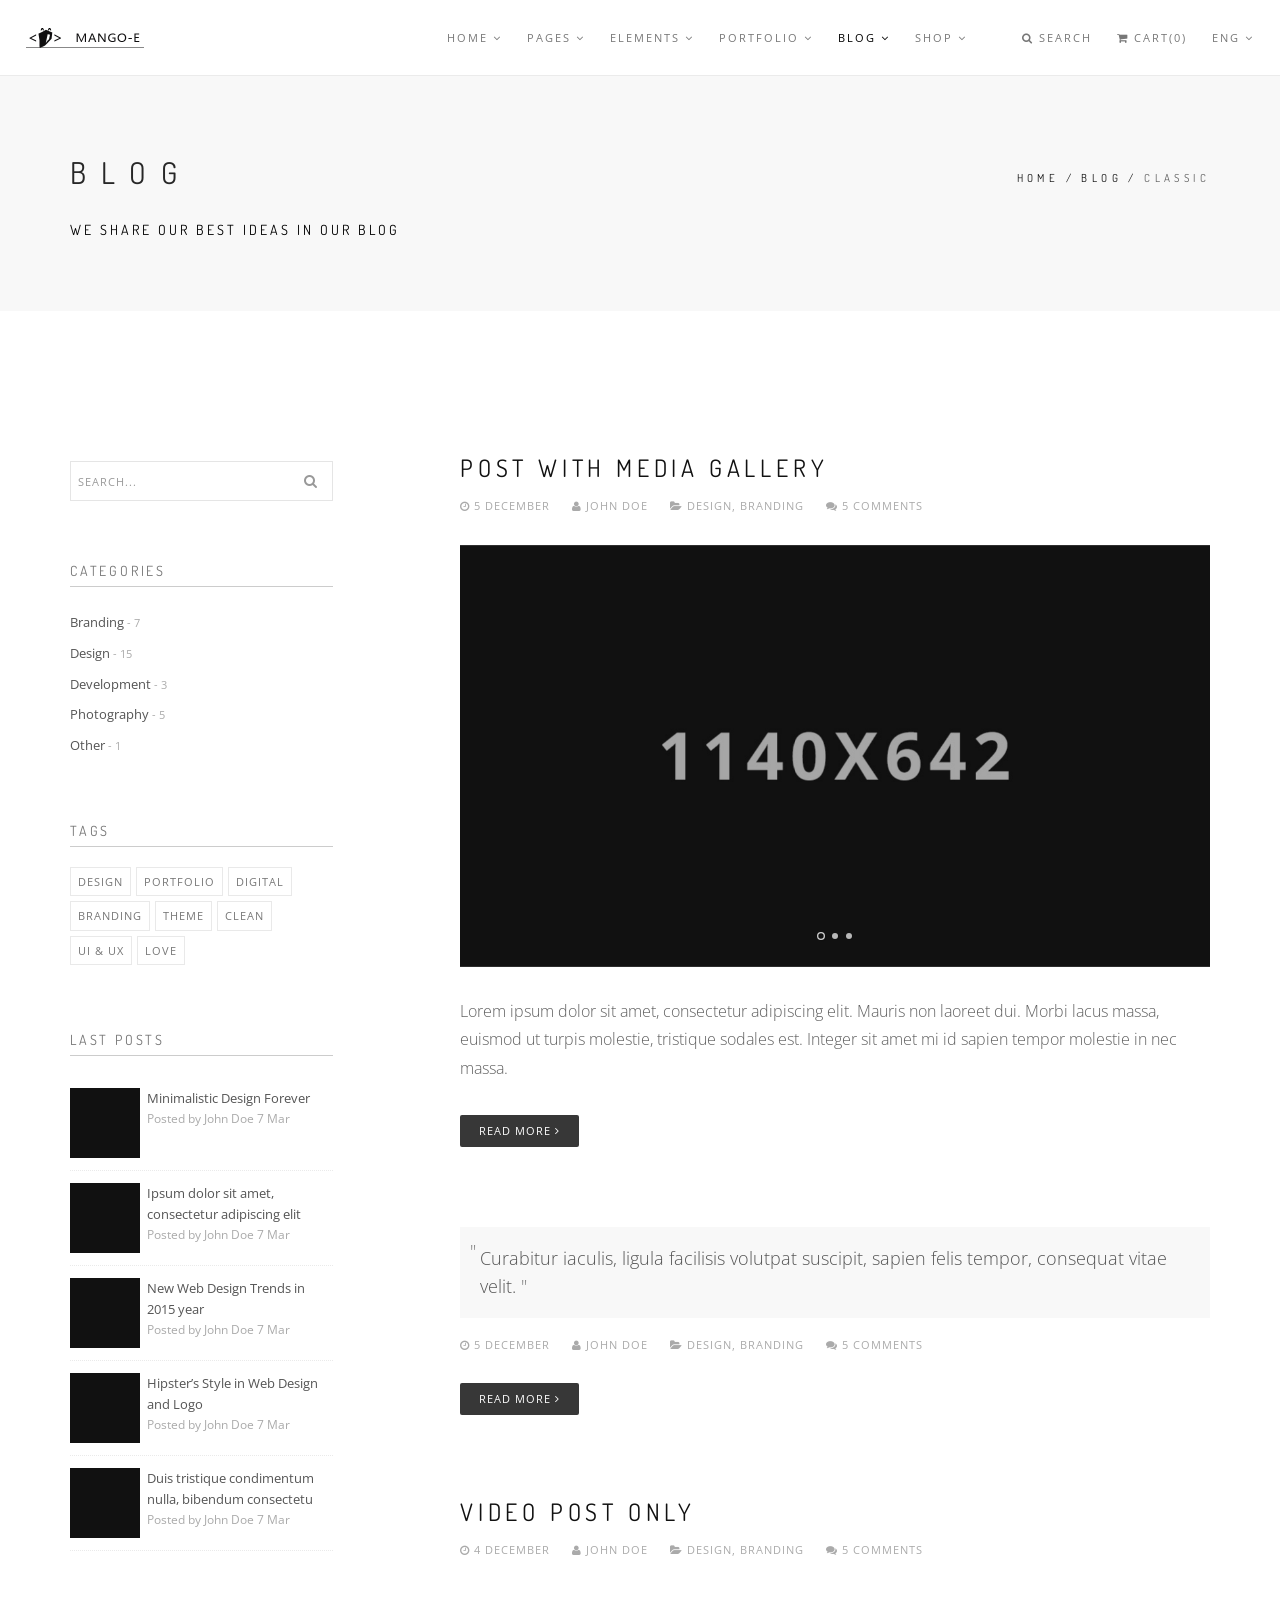
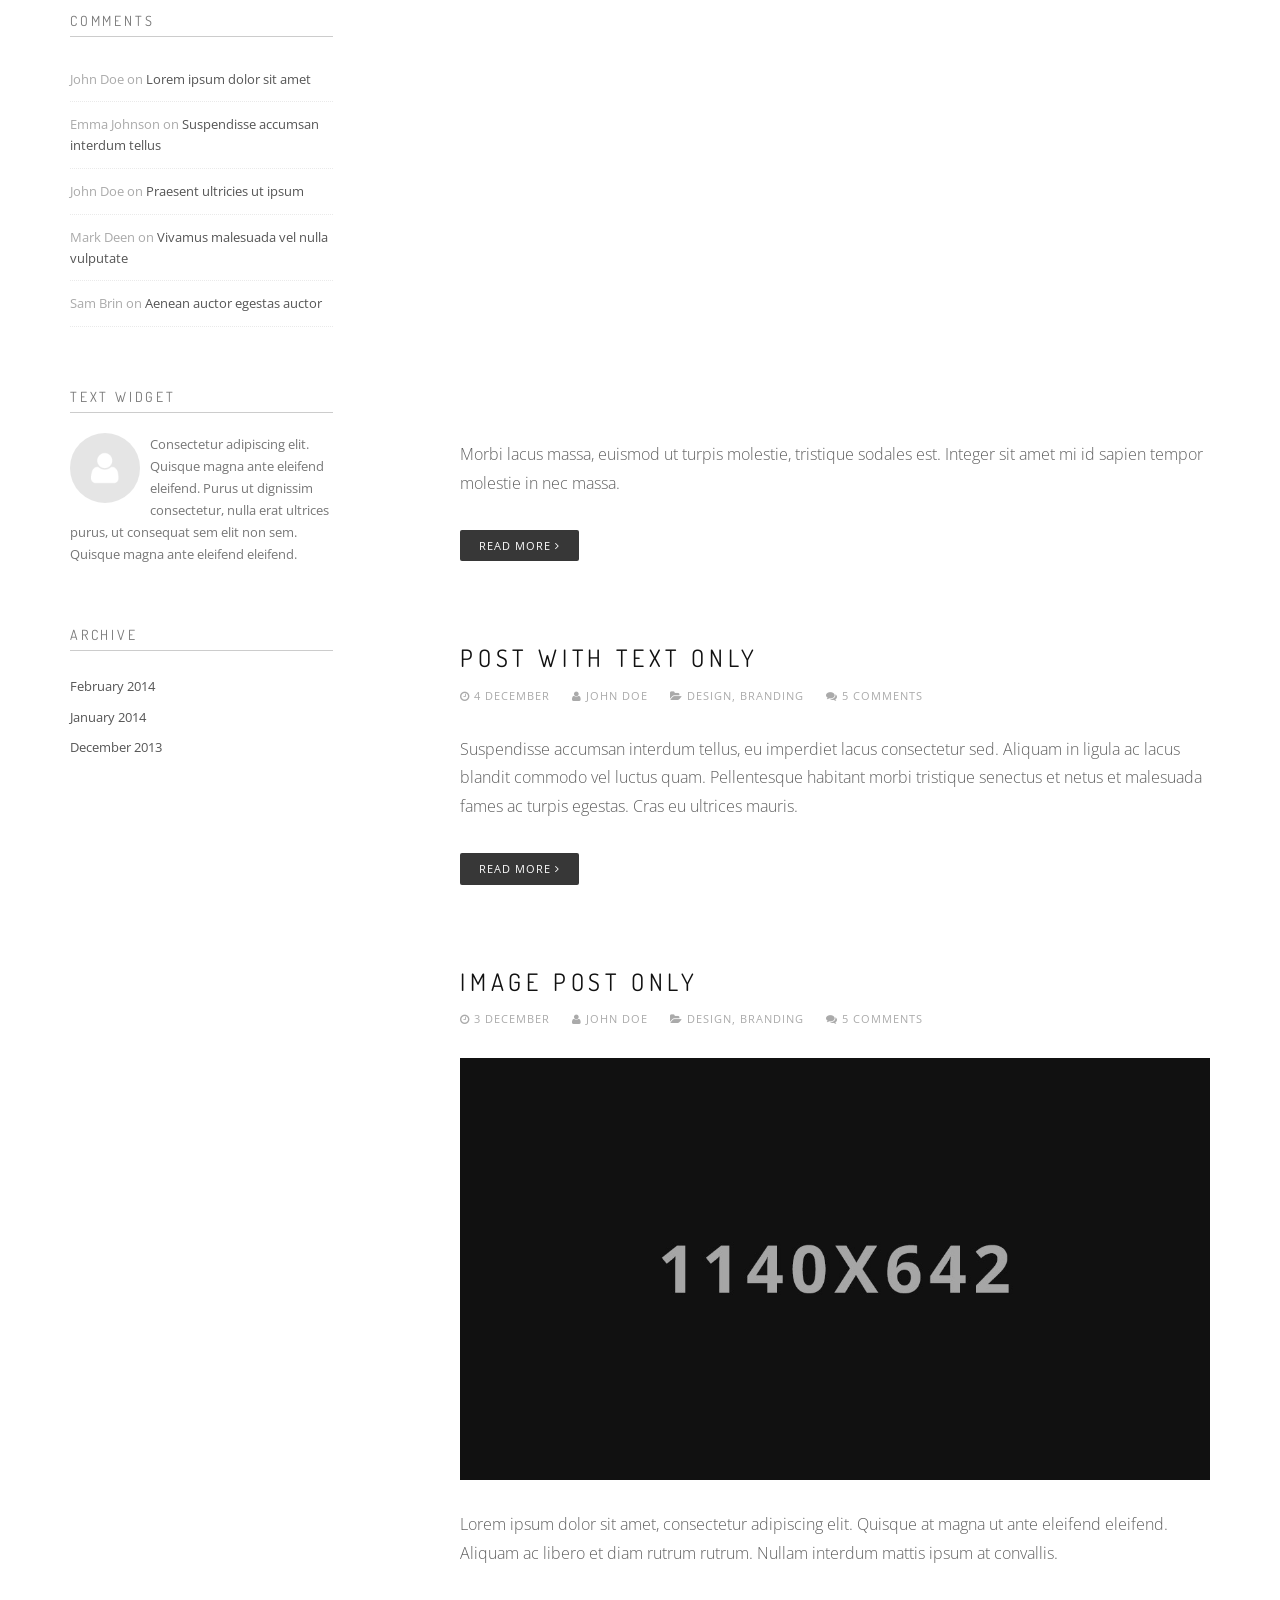
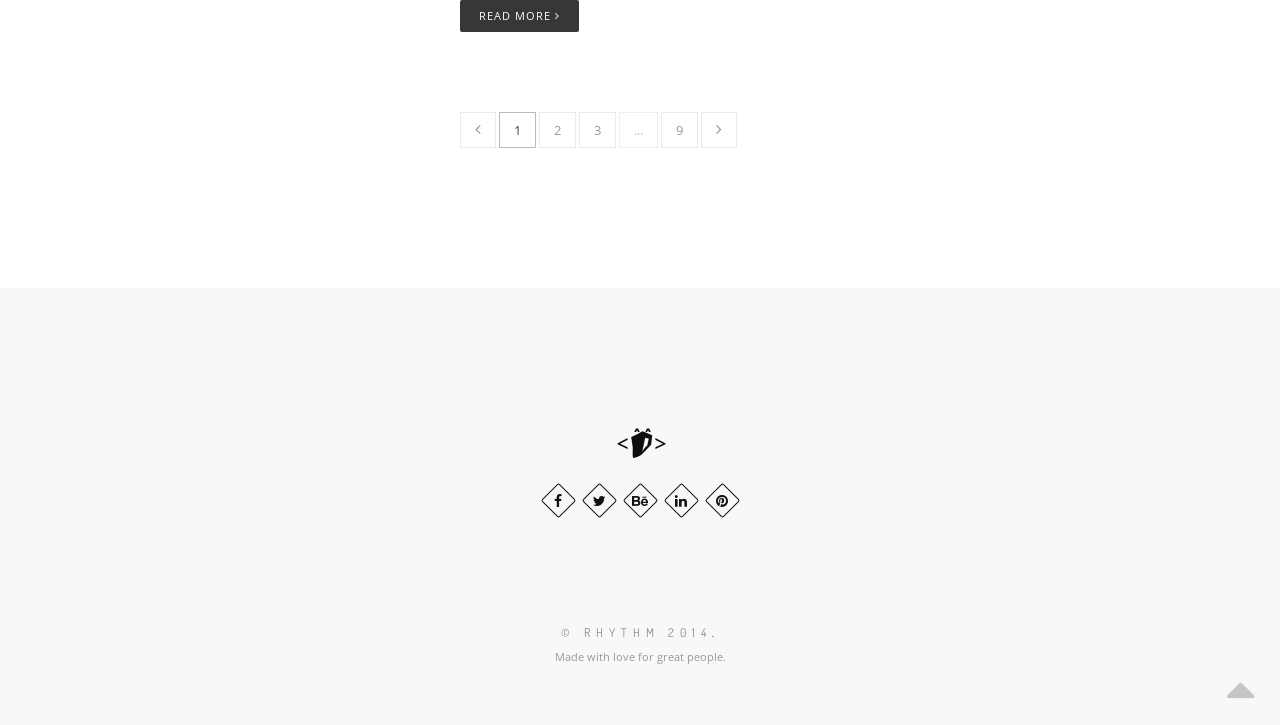
<file: blog-classic-sidebar-left.html>
<!DOCTYPE html>
<html>
    <head>
        <title>Rhythm &mdash; One & Multi Page Creative Theme</title>
        <meta name="description" content="">
        <meta name="keywords" content="">
        <meta charset="utf-8">
        <meta name="author" content="Roman Kirichik">
        <!--[if IE]><meta http-equiv='X-UA-Compatible' content='IE=edge,chrome=1'><![endif]-->
        <meta name="viewport" content="width=device-width, initial-scale=1.0, maximum-scale=1.0" />
        
        <!-- Favicons -->
        <link rel="shortcut icon" href="images/favicon.png">
        <link rel="apple-touch-icon" href="images/apple-touch-icon.png">
        <link rel="apple-touch-icon" sizes="72x72" href="images/apple-touch-icon-72x72.png">
        <link rel="apple-touch-icon" sizes="114x114" href="images/apple-touch-icon-114x114.png">
        
        <!-- CSS -->
        <link rel="stylesheet" href="css/bootstrap.min.css">
        <link rel="stylesheet" href="css/style.css">
        <link rel="stylesheet" href="css/style-responsive.css">
        <link rel="stylesheet" href="css/animate.min.css">
        <link rel="stylesheet" href="css/vertical-rhythm.min.css">
        <link rel="stylesheet" href="css/owl.carousel.css">
        <link rel="stylesheet" href="css/magnific-popup.css">        

        
    </head>
    <body class="appear-animate">
        
        <!-- Page Loader -->        
        <div class="page-loader">
            <div class="loader">Loading...</div>
        </div>
        <!-- End Page Loader -->
        
        <!-- Page Wrap -->
        <div class="page" id="top">
            
            <!-- Navigation panel -->
            <nav class="main-nav js-stick">
                <div class="full-wrapper relative clearfix">
                    <!-- Logo ( * your text or image into link tag *) -->
                    <div class="nav-logo-wrap local-scroll">
                        <a href="mp-index.html" class="logo">
                            <img src="images/logo-dark.png" width="118" height="27" alt="" />
                        </a>
                    </div>
                    <div class="mobile-nav">
                        <i class="fa fa-bars"></i>
                    </div>
                    
                    <!-- Main Menu -->
                    <div class="inner-nav desktop-nav">
                        <ul class="clearlist">
                            
                            <!-- Item With Sub -->
                            <li>
                                <a href="#" class="mn-has-sub">Home <i class="fa fa-angle-down"></i></a>
                                
                                <!-- Sub Multilevel -->
                                <ul class="mn-sub mn-has-multi">
                                    
                                    <!-- Sub Column -->
                                    <li class="mn-sub-multi">
                                        <a class="mn-group-title">Multi Page</a>
                                        
                                        <ul>
                                            <li>
                                                <a href="mp-index.html">Main Demo</a>
                                            </li>
                                            <li>
                                                <a href="mp-index-01.html">Image Parallax 1</a>
                                            </li>
                                            <li>
                                                <a href="mp-index-02.html">Image Parallax 2</a>
                                            </li>
                                            <li>
                                                <a href="mp-index-03.html">Image Parallax 3</a>
                                            </li>
                                            <li>
                                                <a href="mp-index-04.html">Image Parallax 4</a>
                                            </li>
                                            <li>
                                                <a href="mp-index-06.html">Image Parallax 5</a>
                                            </li>
                                            <li>
                                                <a href="mp-index-12.html">Fullwidth Image</a>
                                            </li>
                                            <li>
                                                <a href="mp-index-05.html">Text Rotator</a>
                                            </li>
                                            <li>
                                                <a href="mp-index-07.html">Slider Fullscreen</a>
                                            </li>
                                            <li>
                                                <a href="mp-index-08.html">Slider Zoom Effect</a>
                                            </li>
                                            
                                            
                                        </ul>
                                        
                                    </li>
                                    <!-- End Sub Column -->
                                    
                                    <!-- Sub Column -->
                                    <li class="mn-sub-multi">
                                        <a class="mn-group-title">&nbsp;</a>
                                        
                                        <ul>
                                            <li>
                                                <a href="mp-index-09.html">Slider Fullwidth</a>
                                            </li>
                                            <li>
                                                <a href="mp-index-10.html">Slider Background</a>
                                            </li>
                                            <li>
                                                <a href="mp-index-17.html">Slider Revolution 1</a>
                                            </li>
                                            <li>
                                                <a href="mp-index-18.html">Slider Revolution 2</a>
                                            </li>
                                            <li>
                                                <a href="mp-index-11.html">With Play Button</a>
                                            </li>
                                            <li>
                                                <a href="mp-index-13.html">BG Video Fullwidth</a>
                                            </li>
                                            <li>
                                                <a href="mp-index-14.html">BG Video Fullscreen 1</a>
                                            </li>
                                            <li>
                                                <a href="mp-index-15.html">BG Video Fullscreen 2</a>
                                            </li>
                                            <li>
                                                <a href="mp-index-16.html">Agency Header</a>
                                            </li>
                                            <li>
                                                <a href="intro.html#multi-page">All Demos</a>
                                            </li>
                                        </ul>
                                        
                                    </li>
                                    <!-- End Sub Column -->
                                    
                                    
                                    <!-- Sub Column -->
                                    <li class="mn-sub-multi">
                                        <a class="mn-group-title">One Page</a>
                                        
                                        <ul>
                                            <li>
                                                <a href="index.html">Main Demo</a>
                                            </li>
                                            <li>
                                                <a href="index-01.html">Image Parallax 1</a>
                                            </li>
                                            <li>
                                                <a href="index-02.html">Image Parallax 2</a>
                                            </li>
                                            <li>
                                                <a href="index-03.html">Image Parallax 3</a>
                                            </li>
                                            <li>
                                                <a href="index-04.html">Image Parallax 4</a>
                                            </li>
                                            <li>
                                                <a href="index-06.html">Image Parallax 5</a>
                                            </li>
                                            <li>
                                                <a href="index-12.html">Fullwidth Image</a>
                                            </li>
                                            <li>
                                                <a href="index-05.html">Text Rotator</a>
                                            </li>
                                            <li>
                                                <a href="index-07.html">Slider Fullscreen</a>
                                            </li>
                                            <li>
                                                <a href="index-08.html">Slider Zoom Effect</a>
                                            </li>
                                        </ul>
                                        
                                    </li>
                                    <!-- End Sub Column -->
                                    
                                    <!-- Sub Column -->
                                    <li class="mn-sub-multi">
                                        <a class="mn-group-title">&nbsp;</a>
                                        
                                        <ul>
                                            <li>
                                                <a href="index-09.html">Slider Fullwidth</a>
                                            </li>
                                            <li>
                                                <a href="index-10.html">Slider Background</a>
                                            </li>
                                            <li>
                                                <a href="index-17.html">Slider Revolution 1</a>
                                            </li>
                                            <li>
                                                <a href="index-18.html">Slider Revolution 2</a>
                                            </li>
                                            <li>
                                                <a href="index-11.html">With Play Button</a>
                                            </li>
                                            <li>
                                                <a href="index-13.html">BG Video Fullwidth</a>
                                            </li>
                                            <li>
                                                <a href="index-14.html">BG Video Fullscreen 1</a>
                                            </li>
                                            <li>
                                                <a href="index-15.html">BG Video Fullscreen 2</a>
                                            </li>
                                            <li>
                                                <a href="index-16.html">Agency Header</a>
                                            </li>
                                            <li>
                                                <a href="intro.html#one-page">All Demos</a>
                                            </li>
                                        </ul>
                                        
                                    </li>
                                    <!-- End Sub Column -->
                                    
                                </ul>
                                <!-- End Sub Multilevel -->
                                
                            </li>
                            <!-- End Item With Sub -->
                            
                            <!-- Item With Sub -->
                            <li>
                                <a href="#" class="mn-has-sub">Pages <i class="fa fa-angle-down"></i></a>
                                
                                <!-- Sub Multilevel -->
                                <ul class="mn-sub mn-has-multi">
                                    
                                    <li class="mn-sub-multi">
                                        <a class="mn-group-title">Group 1</a>
                                        
                                        <ul>
                                            <li>
                                                <a href="pages-about-1.html">About Us 1</a>
                                            </li>
                                            <li>
                                                <a href="pages-about-2.html">About Us 2</a>
                                            </li>
                                            <li>
                                                <a href="pages-about-3.html">About Us 3</a>
                                            </li>
                                            <li>
                                                <a href="pages-services-1.html">Services 1</a>
                                            </li>
                                            <li>
                                                <a href="pages-services-2.html">Services 2</a>
                                            </li>
                                            <li>
                                                <a href="pages-services-3.html">Services 3</a>
                                            </li>
                                            <li>
                                                <a href="pages-clients.html">Clients</a>
                                            </li>
                                            <li>
                                                <a href="pages-landing.html">Landing Page</a>
                                            </li>
                                        </ul>
                                        
                                    </li>
                                    
                                    <li class="mn-sub-multi">
                                        <a class="mn-group-title">Group 2</a>
                                        
                                        <ul>
                                            <li>
                                                <a href="pages-team-1.html">Team 1</a>
                                            </li>
                                            <li>
                                                <a href="pages-team-2.html">Team 2</a>
                                            </li>
                                            <li>
                                                <a href="pages-faq-1.html">FAQ 1</a>
                                            </li>
                                            <li>
                                                <a href="pages-faq-2.html">FAQ 2</a>
                                            </li>
                                            <li>
                                                <a href="pages-pricing-1.html">Pricing 1</a>
                                            </li>
                                            <li>
                                                <a href="pages-pricing-2.html">Pricing 2</a>
                                            </li>
                                            <li>
                                                <a href="pages-contact-1.html">Contact 1</a>
                                            </li>
                                            <li>
                                                <a href="pages-contact-2.html">Contact 2</a>
                                            </li>
                                        </ul>
                                        
                                    </li>
                                    
                                    <li class="mn-sub-multi">
                                        <a class="mn-group-title">Group 3</a>
                                        
                                        <ul>
                                            <li>
                                                <a href="pages-gallery-1col.html">Gallery Col 1</a>
                                            </li>
                                            <li>
                                                <a href="pages-gallery-2col.html">Gallery Col 2</a>
                                            </li>
                                            <li>
                                                <a href="pages-gallery-3col.html">Gallery Col 3</a>
                                            </li>
                                            <li>
                                                <a href="pages-gallery-4col.html">Gallery Col 4</a>
                                            </li>
                                            <li>
                                                <a href="pages-gallery-6col.html">Gallery Col 6</a>
                                            </li>
                                            <li>
                                                <a href="pages-account.html">Login / Register</a>
                                            </li>
                                            <li>
                                                <a href="pages-under-construction.html">Under Construction</a>
                                            </li>
                                            <li>
                                                <a href="pages-404.html">Error 404</a>
                                            </li>
                                        </ul>
                                        
                                    </li>
                                
                                </ul>
                                <!-- End Sub Multilevel -->
                                
                            </li>
                            <!-- End Item With Sub -->
                            
                            <!-- Item With Sub -->
                            <li>
                                <a href="#" class="mn-has-sub">Elements <i class="fa fa-angle-down"></i></a>
                                
                                <!-- Sub Multilevel -->
                                <ul class="mn-sub mn-has-multi">
                                    
                                    <li class="mn-sub-multi">
                                        
                                        <ul>
                                            <li>
                                                <a href="elements-accordions.html"><i class="fa fa-plus-circle fa-sm"></i> Accordions</a>
                                            </li>
                                            <li>
                                                <a href="elements-bars.html"><i class="fa fa-tachometer fa-sm"></i> Bars (Progress)</a>
                                            </li>
                                            <li>
                                                <a href="elements-buttons.html"><i class="fa fa-link fa-sm"></i> Buttons</a>
                                            </li>
                                            <li>
                                                <a href="elements-features.html"><i class="fa fa-th-large fa-sm"></i> Features Box</a>
                                            </li>
                                            <li>
                                                <a href="elements-forms.html"><i class="fa fa-align-justify fa-sm"></i> Form Fields</a>
                                            </li>
                                            <li>
                                                <a href="elements-grid.html"><i class="fa fa-th fa-sm"></i> Grid</a>
                                            </li>
                                            <li>
                                                <a href="elements-icons-et.html"><i class="fa fa-heart-o fa-sm"></i> Icons Et-line</a>
                                            </li>
                                            <li>
                                                <a href="elements-icons-fe.html"><i class="fa fa-heart fa-sm"></i> Icons Font Awesome</a>
                                            </li>
                                            <li>
                                                <a href="elements-messages.html"><i class="fa fa-comment fa-sm"></i> Messages</a>
                                            </li>
                                        </ul>
                                        
                                    </li>
                                    
                                    <li class="mn-sub-multi">
                                        
                                        <ul>
                                            <li>
                                                <a href="elements-page-titles.html"><i class="fa fa-header fa-sm"></i> Page Titles</a>
                                            </li>
                                            <li>
                                                <a href="elements-sliders.html"><i class="fa fa-chevron-circle-right fa-sm"></i> Sliders</a>
                                            </li>
                                            <li>
                                                <a href="elements-tabs.html"><i class="fa fa-columns fa-sm"></i> Tabs</a>
                                            </li>
                                            <li>
                                                <a href="elements-typography.html"><i class="fa fa-font fa-sm"></i> Typography</a>
                                            </li>
                                            <li>
                                                <a href="elements-video-sound.html"><i class="fa fa-youtube-play fa-sm"></i> Video / Sound</a>
                                            </li>
                                            <li>
                                                <a href="elements-header-dark.html"><i class="fa fa-header fa-sm"></i> Header Dark</a>
                                            </li>
                                            <li>
                                                <a href="elements-header-dark-transparent.html"><i class="fa fa-header fa-sm"></i> Header Dark Transp</a>
                                            </li>
                                            <li>
                                                <a href="elements-header-white.html"><i class="fa fa-header fa-sm"></i> Header White</a>
                                            </li>
                                            <li>
                                                <a href="elements-header-white-transparent.html"><i class="fa fa-header fa-sm"></i> Header White Transp</a>
                                            </li>
                                        </ul>
                                    </li>
                                
                                </ul>
                                <!-- End Sub Multilevel -->
                                
                            </li>
                            <!-- End Item With Sub -->
                            
                            <!-- Item With Sub -->
                            <li>
                                <a href="#" class="mn-has-sub">Portfolio <i class="fa fa-angle-down"></i></a>
                                
                                <!-- Sub -->
                                <ul class="mn-sub">
                                    
                                    <li>
                                        <a href="#" class="mn-has-sub">Boxed <i class="fa fa-angle-right right"></i></a>
                                    
                                        <ul class="mn-sub">
                                            <li>
                                                <a href="portfolio-boxed-2col.html">2 Columns</a>
                                            </li>
                                            <li>
                                                <a href="portfolio-boxed-3col.html">3 Columns</a>
                                            </li>
                                            <li>
                                                <a href="portfolio-boxed-4col.html">4 Columns</a>
                                            </li>
                                            <li>
                                                <a href="portfolio-boxed-5col.html">5 Columns</a>
                                            </li>
                                            <li>
                                                <a href="portfolio-boxed-blackhover.html">Black Hovers</a>
                                            </li>
                                        </ul>
                                    </li>
                                    
                                    <li>
                                        <a href="#" class="mn-has-sub">Boxed (Gutter) <i class="fa fa-angle-right right"></i></a>
                                    
                                        <ul class="mn-sub">
                                            <li>
                                                <a href="portfolio-boxed-gutter-2col.html">2 Columns</a>
                                            </li>
                                            <li>
                                                <a href="portfolio-boxed-gutter-3col.html">3 Columns</a>
                                            </li>
                                            <li>
                                                <a href="portfolio-boxed-gutter-4col.html">4 Columns</a>
                                            </li>
                                            <li>
                                                <a href="portfolio-boxed-gutter-5col.html">5 Columns</a>
                                            </li>
                                            <li>
                                                <a href="portfolio-boxed-gutter-blackhover.html">Black Hovers</a>
                                            </li>
                                        </ul>
                                    </li>
                                    
                                    <li>
                                        <a href="#" class="mn-has-sub">Boxed (Titles) <i class="fa fa-angle-right right"></i></a>
                                    
                                        <ul class="mn-sub">
                                            <li>
                                                <a href="portfolio-boxed-titles-2col.html">2 Columns</a>
                                            </li>
                                            <li>
                                                <a href="portfolio-boxed-titles-3col.html">3 Columns</a>
                                            </li>
                                            <li>
                                                <a href="portfolio-boxed-titles-4col.html">4 Columns</a>
                                            </li>
                                            <li>
                                                <a href="portfolio-boxed-titles-5col.html">5 Columns</a>
                                            </li>
                                            <li>
                                                <a href="portfolio-boxed-titles-blackhover.html">Black Hovers</a>
                                            </li>
                                        </ul>
                                    </li>
                                    
                                    <li>
                                        <a href="#" class="mn-has-sub">Wide <i class="fa fa-angle-right right"></i></a>
                                    
                                        <ul class="mn-sub">
                                            <li>
                                                <a href="portfolio-wide-2col.html">2 Columns</a>
                                            </li>
                                            <li>
                                                <a href="portfolio-wide-3col.html">3 Columns</a>
                                            </li>
                                            <li>
                                                <a href="portfolio-wide-4col.html">4 Columns</a>
                                            </li>
                                            <li>
                                                <a href="portfolio-wide-5col.html">5 Columns</a>
                                            </li>
                                            <li>
                                                <a href="portfolio-wide-blackhover.html">Black Hovers</a>
                                            </li>
                                        </ul>
                                    </li>
                                    
                                    <li>
                                        <a href="#" class="mn-has-sub">Wide (Gutter) <i class="fa fa-angle-right right"></i></a>
                                    
                                        <ul class="mn-sub">
                                            <li>
                                                <a href="portfolio-wide-gutter-2col.html">2 Columns</a>
                                            </li>
                                            <li>
                                                <a href="portfolio-wide-gutter-3col.html">3 Columns</a>
                                            </li>
                                            <li>
                                                <a href="portfolio-wide-gutter-4col.html">4 Columns</a>
                                            </li>
                                            <li>
                                                <a href="portfolio-wide-gutter-5col.html">5 Columns</a>
                                            </li>
                                            <li>
                                                <a href="portfolio-wide-gutter-blackhover.html">Black Hovers</a>
                                            </li>
                                        </ul>
                                    </li>
                                    
                                    <li>
                                        <a href="#" class="mn-has-sub">Wide (Titles) <i class="fa fa-angle-right right"></i></a>
                                    
                                        <ul class="mn-sub">
                                            <li>
                                                <a href="portfolio-wide-titles-2col.html">2 Columns</a>
                                            </li>
                                            <li>
                                                <a href="portfolio-wide-titles-3col.html">3 Columns</a>
                                            </li>
                                            <li>
                                                <a href="portfolio-wide-titles-4col.html">4 Columns</a>
                                            </li>
                                            <li>
                                                <a href="portfolio-wide-titles-5col.html">5 Columns</a>
                                            </li>
                                            <li>
                                                <a href="portfolio-wide-titles-blackhover.html">Black Hovers</a>
                                            </li>
                                        </ul>
                                    </li>
                                    
                                    <li>
                                        <a href="#" class="mn-has-sub">Masonry <i class="fa fa-angle-right right"></i></a>
                                    
                                        <ul class="mn-sub">
                                            <li>
                                                <a href="portfolio-masonry-2col.html">2 Columns</a>
                                            </li>
                                            <li>
                                                <a href="portfolio-masonry-3col.html">3 Columns</a>
                                            </li>
                                            <li>
                                                <a href="portfolio-masonry-4col.html">4 Columns</a>
                                            </li>
                                            <li>
                                                <a href="portfolio-masonry-5col.html">5 Columns</a>
                                            </li>
                                            <li>
                                                <a href="portfolio-masonry-blackhover.html">Black Hovers</a>
                                            </li>
                                        </ul>
                                    </li>
                                    
                                    <li>
                                        <a href="#" class="mn-has-sub">Single <i class="fa fa-angle-right right"></i></a>
                                    
                                        <ul class="mn-sub">
                                            <li>
                                                <a href="portfolio-single-1.html">Single 1</a>
                                            </li>
                                            <li>
                                                <a href="portfolio-single-2.html">Single 2</a>
                                            </li>
                                            <li>
                                                <a href="portfolio-single-3.html">Single 3</a>
                                            </li>
                                            <li>
                                                <a href="portfolio-single-4.html">Single 4</a>
                                            </li>
                                            <li>
                                                <a href="portfolio-single-5.html">Single 5</a>
                                            </li>
                                        </ul>
                                    </li>
                                    
                                    <li>
                                        <a href="portfolio-parallax.html">Parallax</a>
                                    </li>
                                    
                                    <li>
                                        <a href="portfolio-promo.html">Promo</a>
                                    </li>
                                    
                                </ul>
                                <!-- End Sub -->
                                
                            </li>
                            <!-- End Item With Sub -->
                            
                            <!-- Item With Sub -->
                            <li>
                                <a href="#" class="mn-has-sub active">Blog <i class="fa fa-angle-down"></i></a>
                                
                                <!-- Sub -->
                                <ul class="mn-sub">
                                    
                                    <li>
                                        <a href="#" class="mn-has-sub">Classic <i class="fa fa-angle-right right"></i></a>
                                    
                                        <ul class="mn-sub">
                                            <li>
                                                <a href="blog-classic-sidebar-left.html">Sidebar Left</a>
                                            </li>
                                            <li>
                                                <a href="blog-classic-sidebar-right.html">Sidebar Right</a>
                                            </li>
                                            <li>
                                                <a href="blog-classic-fullwidth.html">Fullwidth</a>
                                            </li>
                                        </ul>
                                        
                                    </li>
                                    
                                    <li>
                                        <a href="#" class="mn-has-sub">Columns <i class="fa fa-angle-right right"></i></a>
                                    
                                        <ul class="mn-sub">
                                            <li>
                                                <a href="blog-columns-2col.html">2 Columns</a>
                                            </li>
                                            <li>
                                                <a href="blog-columns-2col.html">3 Columns</a>
                                            </li>
                                            <li>
                                                <a href="blog-columns-2col.html">4 Columns</a>
                                            </li>
                                        </ul>
                                        
                                    </li>
                                    
                                    <li>
                                        <a href="#" class="mn-has-sub">Masonry <i class="fa fa-angle-right right"></i></a>
                                    
                                        <ul class="mn-sub">
                                            <li>
                                                <a href="blog-masonry-2col.html">2 Columns</a>
                                            </li>
                                            <li>
                                                <a href="blog-masonry-3col.html">3 Columns</a>
                                            </li>
                                            <li>
                                                <a href="blog-masonry-4col.html">4 Columns</a>
                                            </li>
                                        </ul>
                                        
                                    </li>
                                    
                                    <li>
                                        <a href="#" class="mn-has-sub">Single <i class="fa fa-angle-right right"></i></a>
                                    
                                        <ul class="mn-sub">
                                            <li>
                                                <a href="blog-single-sidebar-left.html">Sidebar Left</a>
                                            </li>
                                            <li>
                                                <a href="blog-single-sidebar-right.html">Sidebar Right</a>
                                            </li>
                                            <li>
                                                <a href="blog-single-fullwidth.html">Fullwidth</a>
                                            </li>
                                        </ul>
                                        
                                    </li>
                                    
                                    
                                </ul>
                                <!-- End Sub -->
                                
                            </li>
                            <!-- End Item With Sub -->
                            
                            <!-- Item With Sub -->
                            <li>
                                <a href="#" class="mn-has-sub">Shop <i class="fa fa-angle-down"></i></a>
                                
                                <!-- Sub -->
                                <ul class="mn-sub to-left">
                                    
                                    <li>
                                        <a href="shop-columns-2col.html">2 Columns</a>
                                    </li>
                                    <li>
                                        <a href="shop-columns-3col.html">3 Columns</a>
                                    </li>
                                    <li>
                                        <a href="shop-columns-4col.html">4 Columns</a>
                                    </li>
                                    <li>
                                        <a href="shop-single.html">Single Product</a>
                                    </li>
                                    
                                </ul>
                                <!-- End Sub -->
                                
                            </li>
                            <!-- End Item With Sub -->
                            
                            <!-- Divider -->
                            <li><a>&nbsp;</a></li>
                            <!-- End Divider -->
                            
                            <!-- Search -->
                            <li>
                                <a href="#" class="mn-has-sub"><i class="fa fa-search"></i> Search</a>
                                
                                <ul class="mn-sub">
                                    
                                    <li>
                                        <div class="mn-wrap">
                                            <form method="post" class="form">
                                                <div class="search-wrap">
                                                    <button class="search-button animate" type="submit" title="Start Search">
                                                        <i class="fa fa-search"></i>
                                                    </button>
                                                    <input type="text" class="form-control search-field" placeholder="Search...">
                                                </div>
                                            </form>
                                        </div>
                                    </li>
                                    
                                </ul>
                                
                            </li>
                            <!-- End Search -->
                            
                            <!-- Cart -->
                            <li>
                                <a href="#"><i class="fa fa-shopping-cart"></i> Cart(0)</a>
                            </li>
                            <!-- End Cart -->
                            
                            <!-- Languages -->
                            <li>
                                <a href="#" class="mn-has-sub">Eng <i class="fa fa-angle-down"></i></a>
                                
                                <ul class="mn-sub">
                                    
                                    <li><a href="">English</a></li>
                                    <li><a href="">France</a></li>
                                    <li><a href="">Germany</a></li>
                                    
                                </ul>
                                
                            </li>
                            <!-- End Languages -->
                            
                        </ul>
                    </div>
                    <!-- End Main Menu -->
                    

                </div>
            </nav>
            <!-- End Navigation panel -->
            
            
            <!-- Head Section -->
            <section class="small-section bg-gray-lighter">
                <div class="relative container align-left">
                    
                    <div class="row">
                        
                        <div class="col-md-8">
                            <h1 class="hs-line-11 font-alt mb-20 mb-xs-0">Blog</h1>
                            <div class="hs-line-4 font-alt black">
                                We share our best ideas in our blog
                            </div>
                        </div>
                        
                        <div class="col-md-4 mt-30">
                            <div class="mod-breadcrumbs font-alt align-right">
                                <a href="#">Home</a>&nbsp;/&nbsp;<a href="#">Blog</a>&nbsp;/&nbsp;<span>Classic</span>
                            </div>
                            
                        </div>
                    </div>
                    
                </div>
            </section>
            <!-- End Head Section -->
            
            
            <!-- Section -->
            <section class="page-section">
                <div class="container relative">
                    
                    <div class="row">
                        
                        
                        <!-- Sidebar -->
                        <div class="col-sm-4 col-md-3 sidebar">
                            
                            <!-- Search Widget -->
                            <div class="widget">
                                <form class="form-inline form" role="form">
                                    <div class="search-wrap">
                                        <button class="search-button animate" type="submit" title="Start Search">
                                            <i class="fa fa-search"></i>
                                        </button>
                                        <input type="text" class="form-control search-field" placeholder="Search...">
                                    </div>
                                </form>
                            </div>
                            <!-- End Search Widget -->
                            
                            <!-- Widget -->
                            <div class="widget">
                                
                                <h5 class="widget-title font-alt">Categories</h5>
                                
                                <div class="widget-body">
                                    <ul class="clearlist widget-menu">
                                        <li>
                                            <a href="#" title="">Branding</a>
                                            <small>
                                                - 7
                                            </small>
                                        </li>
                                        <li>
                                            <a href="#" title="">Design</a>
                                            <small>
                                                - 15
                                            </small>
                                        </li>
                                        <li>
                                            <a href="#" title="">Development</a>
                                            <small>
                                                - 3
                                            </small>
                                        </li>
                                        <li>
                                            <a href="#" title="">Photography</a>
                                            <small>
                                                - 5
                                            </small>
                                        </li>
                                        <li>
                                            <a href="#" title="">Other</a>
                                            <small>
                                                - 1
                                            </small>
                                        </li>
                                    </ul>
                                </div>
                                
                            </div>
                            <!-- End Widget -->
                            
                            <!-- Widget -->
                            <div class="widget">
                                
                                <h5 class="widget-title font-alt">Tags</h5>
                                
                                <div class="widget-body">
                                    <div class="tags">
                                        <a href="">Design</a>
                                        <a href="">Portfolio</a>
                                        <a href="">Digital</a>
                                        <a href="">Branding</a>
                                        <a href="">Theme</a>
                                        <a href="">Clean</a>
                                        <a href="">UI & UX</a>
                                        <a href="">Love</a>
                                    </div>
                                </div>
                                
                            </div>
                            <!-- End Widget -->
                            
                            <!-- Widget -->
                            <div class="widget">
                                
                                <h5 class="widget-title font-alt">Last posts</h5>
                                
                                <div class="widget-body">
                                    <ul class="clearlist widget-posts">
                                        <li class="clearfix">
                                            <a href=""><img src="images/blog/previews/post-prev-1.jpg" alt="" class="widget-posts-img" /></a>
                                            <div class="widget-posts-descr">
                                                <a href="#" title="">Minimalistic Design Forever</a>
                                                Posted by John Doe 7 Mar 
                                            </div>
                                        </li>
                                        <li class="clearfix">
                                            <a href=""><img src="images/blog/previews/post-prev-2.jpg" alt="" class="widget-posts-img" /></a>
                                            <div class="widget-posts-descr">
                                                <a href="#" title="">Ipsum dolor sit amet, consectetur adipiscing elit</a>
                                                Posted by John Doe 7 Mar 
                                            </div>
                                        </li>
                                        <li class="clearfix">
                                            <a href=""><img src="images/blog/previews/post-prev-3.jpg" alt="" class="widget-posts-img" /></a>
                                            <div class="widget-posts-descr">
                                                <a href="#" title="">New Web Design Trends in 2015 year</a>
                                                Posted by John Doe 7 Mar 
                                            </div>
                                        </li>
                                        <li class="clearfix">
                                            <a href=""><img src="images/blog/previews/post-prev-4.jpg" alt="" class="widget-posts-img" /></a>
                                            <div class="widget-posts-descr">
                                                <a href="#" title="">Hipster’s Style in Web Design and Logo</a>
                                                Posted by John Doe 7 Mar 
                                            </div>
                                        </li>
                                        <li class="clearfix">
                                            <a href=""><img src="images/blog/previews/post-prev-5.jpg" alt="" class="widget-posts-img" /></a>
                                            <div class="widget-posts-descr">
                                                <a href="#" title="">Duis tristique condimentum nulla, bibendum consectetu</a>
                                                Posted by John Doe 7 Mar 
                                            </div>
                                        </li>
                                    </ul>
                                </div>
                                
                            </div>
                            <!-- End Widget -->
                            
                            <!-- Widget -->
                            <div class="widget">
                                
                                <h5 class="widget-title font-alt">Comments</h5>
                                
                                <div class="widget-body">
                                    <ul class="clearlist widget-comments">
                                        <li>
                                            John Doe on <a href="#" title="">Lorem ipsum dolor sit amet</a>
                                        </li>
                                        <li>
                                            Emma Johnson on <a href="#" title="">Suspendisse accumsan interdum tellus</a>
                                        </li>
                                        <li>
                                            John Doe on <a href="#" title="">Praesent ultricies ut ipsum</a>
                                        </li>
                                        <li>
                                            Mark Deen on <a href="#" title="">Vivamus malesuada vel nulla vulputate</a>
                                        </li>
                                        <li>
                                            Sam Brin on <a href="#" title="">Aenean auctor egestas auctor</a>
                                        </li>
                                    </ul>
                                </div>
                                
                            </div>
                            <!-- End Widget -->
                            
                            <!-- Widget -->
                            <div class="widget">
                                
                                <h5 class="widget-title font-alt">Text widget</h5>
                                
                                <div class="widget-body">
                                    <div class="widget-text clearfix">
                                        
                                        <img src="images/user-avatar.png" alt="" width="70" class="img-circle left img-left">
                                        
                                        Consectetur adipiscing elit. Quisque magna ante eleifend eleifend. 
                                        Purus ut dignissim consectetur, nulla erat ultrices purus, ut consequat sem elit non sem.
                                        Quisque magna ante eleifend eleifend. 
                                    
                                    </div>
                                </div>
                                
                            </div>                            
                            <!-- End Widget -->
                            
                            <!-- Widget -->
                            <div class="widget">
                                
                                <h5 class="widget-title font-alt">Archive</h5>
                                
                                <div class="widget-body">
                                    <ul class="clearlist widget-menu">
                                        <li>
                                            <a href="#" title="">February 2014</a>
                                        </li>
                                        <li>
                                            <a href="#" title="">January 2014</a>
                                        </li>
                                        <li>
                                            <a href="#" title="">December 2013</a>
                                        </li>
                                    </ul>
                                </div>
                                
                            </div>
                            <!-- End Widget -->
                            
                        </div>
                        <!-- End Sidebar -->
                        
                        <!-- Content -->
                        <div class="col-sm-8 col-md-offset-1">
                            
                            <!-- Post -->
                            <div class="blog-item">
                                
                                <!-- Post Title -->
                                <h2 class="blog-item-title font-alt"><a href="blog-single-sidebar-right.html">Post with media gallery</a></h2>
                                
                                <!-- Author, Categories, Comments -->
                                <div class="blog-item-data">
                                    <a href="#"><i class="fa fa-clock-o"></i> 5 December</a>
                                    <span class="separator">&nbsp;</span>
                                    <a href="#"><i class="fa fa-user"></i> John Doe</a>
                                    <span class="separator">&nbsp;</span>
                                    <i class="fa fa-folder-open"></i>
                                    <a href="">Design</a>, <a href="#">Branding</a>
                                    <span class="separator">&nbsp;</span>
                                    <a href="#"><i class="fa fa-comments"></i> 5 Comments</a>
                                </div>
                                
                                <!-- Media Gallery -->
                                <div class="blog-media">
                                    <ul class="clearlist content-slider">
                                        <li>
                                            <img src="images/portfolio/full-project-1.jpg" alt="" />
                                        </li>
                                        <li>
                                            <img src="images/portfolio/full-project-2.jpg" alt="" />
                                        </li>
                                        <li>
                                            <img src="images/portfolio/full-project-3.jpg" alt="" />
                                        </li>
                                    </ul>
                                </div>
                                
                                <!-- Text Intro -->
                                <div class="blog-item-body">
                                    <p>
                                        Lorem ipsum dolor sit amet, consectetur adipiscing elit. Mauris non laoreet dui. Morbi lacus massa, euismod ut turpis molestie, tristique sodales est. Integer sit amet mi id sapien tempor molestie in nec massa.
                                    </p>
                                </div>
                                
                                <!-- Read More Link -->
                                <div class="blog-item-foot">
                                    <a href="blog-single-sidebar-right.html" class="btn btn-mod btn-round  btn-small">Read More <i class="fa fa-angle-right"></i></a>
                                </div>
                                
                            </div>
                            <!-- End Post -->
                            
                            <!-- Post -->
                            <div class="blog-item">
                                
                                <!-- Blockquote -->
                                <blockquote class="blog-item-q">
                                    <p>
                                        <a href="blog-single-sidebar-right.html">Curabitur iaculis, ligula facilisis volutpat suscipit, sapien felis tempor, consequat vitae velit.</a>
                                    </p>
                                </blockquote>
                                <!-- End Blockquote -->
                                
                                <!-- Author, Categories, Comments -->
                                <div class="blog-item-data">
                                    <a href="#"><i class="fa fa-clock-o"></i> 5 December</a>
                                    <span class="separator">&nbsp;</span>
                                    <a href="#"><i class="fa fa-user"></i> John Doe</a>
                                    <span class="separator">&nbsp;</span>
                                    <i class="fa fa-folder-open"></i>
                                    <a href="">Design</a>, <a href="#">Branding</a>
                                    <span class="separator">&nbsp;</span>
                                    <a href="#"><i class="fa fa-comments"></i> 5 Comments</a>
                                </div>
                                
                                <!-- Read More Link -->
                                <div class="blog-item-foot">
                                    <a href="blog-single-sidebar-right.html" class="btn btn-mod btn-round  btn-small">Read More <i class="fa fa-angle-right"></i></a>
                                </div>
                                
                            </div>
                            <!-- End Post -->
                            
                            <!-- Post -->
                            <div class="blog-item">
                                
                                <!-- Post Title -->
                                <h2 class="blog-item-title font-alt"><a href="blog-single-sidebar-right.html">Video post only</a></h2>
                                
                                <!-- Author, Categories, Comments -->
                                <div class="blog-item-data">
                                    <a href="#"><i class="fa fa-clock-o"></i> 4 December</a>
                                    <span class="separator">&nbsp;</span>
                                    <a href="#"><i class="fa fa-user"></i> John Doe</a>
                                    <span class="separator">&nbsp;</span>
                                    <i class="fa fa-folder-open"></i>
                                    <a href="">Design</a>, <a href="#">Branding</a>
                                    <span class="separator">&nbsp;</span>
                                    <a href="#"><i class="fa fa-comments"></i> 5 Comments</a>
                                </div>
                                
                                <!-- Media Gallery -->
                                <div class="blog-media">
                                    <iframe width="640" height="360" src="http://www.youtube.com/embed/w2JUhDd0CAA" frameborder="0" allowfullscreen></iframe>
                                </div>
                                
                                <!-- Text Intro -->
                                <div class="blog-item-body">
                                    <p>
                                        Morbi lacus massa, euismod ut turpis molestie, tristique sodales est. Integer sit amet mi id sapien tempor molestie in nec massa.
                                    </p>
                                </div>
                                
                                <!-- Read More Link -->
                                <div class="blog-item-foot">
                                    <a href="blog-single-sidebar-right.html" class="btn btn-mod btn-round  btn-small">Read More <i class="fa fa-angle-right"></i></a>
                                </div>
                                
                            </div>
                            <!-- End Post -->
                            
                            <!-- Post -->
                            <div class="blog-item">
                                
                                <!-- Post Title -->
                                <h2 class="blog-item-title font-alt"><a href="blog-single-sidebar-right.html">Post with text only</a></h2>
                                
                                <!-- Author, Categories, Comments -->
                                <div class="blog-item-data">
                                    <a href="#"><i class="fa fa-clock-o"></i> 4 December</a>
                                    <span class="separator">&nbsp;</span>
                                    <a href="#"><i class="fa fa-user"></i> John Doe</a>
                                    <span class="separator">&nbsp;</span>
                                    <i class="fa fa-folder-open"></i>
                                    <a href="">Design</a>, <a href="#">Branding</a>
                                    <span class="separator">&nbsp;</span>
                                    <a href="#"><i class="fa fa-comments"></i> 5 Comments</a>
                                </div>
                                
                                <!-- Text Intro -->
                                <div class="blog-item-body">
                                    <p>
                                        Suspendisse accumsan interdum tellus, eu imperdiet lacus consectetur sed. Aliquam in ligula ac lacus blandit commodo vel luctus quam. Pellentesque habitant morbi tristique senectus et netus et malesuada fames ac turpis egestas. Cras eu ultrices mauris. 
                                    </p>
                                </div>
                                
                                <!-- Read More Link -->
                                <div class="blog-item-foot">
                                    <a href="blog-single-sidebar-right.html" class="btn btn-mod btn-round  btn-small">Read More <i class="fa fa-angle-right"></i></a>
                                </div>
                                
                            </div>
                            <!-- End Post -->
                            
                            <!-- Post -->
                            <div class="blog-item">
                                
                                <!-- Post Title -->
                                <h2 class="blog-item-title font-alt"><a href="blog-single-sidebar-right.html">Image post only</a></h2>
                                
                                <!-- Author, Categories, Comments -->
                                <div class="blog-item-data">
                                    <a href="#"><i class="fa fa-clock-o"></i> 3 December</a>
                                    <span class="separator">&nbsp;</span>
                                    <a href="#"><i class="fa fa-user"></i> John Doe</a>
                                    <span class="separator">&nbsp;</span>
                                    <i class="fa fa-folder-open"></i>
                                    <a href="">Design</a>, <a href="#">Branding</a>
                                    <span class="separator">&nbsp;</span>
                                    <a href="#"><i class="fa fa-comments"></i> 5 Comments</a>
                                </div>
                                
                                <!-- Image -->
                                <div class="blog-media">
                                    <a href="blog-single-sidebar-right.html"><img src="images/portfolio/full-project-4.jpg" alt="" /></a>
                                </div>
                                
                                <!-- Text Intro -->
                                <div class="blog-item-body">
                                    <p>
                                        Lorem ipsum dolor sit amet, consectetur adipiscing elit. Quisque at magna ut ante eleifend eleifend. Aliquam ac libero et diam rutrum rutrum. Nullam interdum mattis ipsum at convallis. 
                                    </p>
                                </div>
                                
                                <!-- Read More Link -->
                                <div class="blog-item-foot">
                                    <a href="blog-single-sidebar-right.html" class="btn btn-mod btn-round  btn-small">Read More <i class="fa fa-angle-right"></i></a>
                                </div>
                                
                            </div>
                            <!-- End Post -->
                            
                            <!-- Pagination -->
                            <div class="pagination">
                                <a href=""><i class="fa fa-angle-left"></i></a>
                                <a href="" class="active">1</a>
                                <a href="">2</a>
                                <a href="">3</a>
                                <a class="no-active">...</a>
                                <a href="">9</a>
                                <a href=""><i class="fa fa-angle-right"></i></a>
                            </div>
                            <!-- End Pagination -->
                            
                        </div>
                        <!-- End Content -->
                        
                    </div>
                    
                </div>
            </section>
            <!-- End Section -->
            
            
            <!-- Foter -->
            <footer class="page-section bg-gray-lighter footer pb-60">
                <div class="container">
                    
                    <!-- Footer Logo -->
                    <div class="local-scroll mb-30 wow fadeInUp" data-wow-duration="1.5s">
                        <a href="#top"><img src="images/logo-footer.png" width="78" height="36" alt="" /></a>
                    </div>
                    <!-- End Footer Logo -->
                    
                    <!-- Social Links -->
                    <div class="footer-social-links mb-110 mb-xs-60">
                        <a href="#" title="Facebook" target="_blank"><i class="fa fa-facebook"></i></a>
                        <a href="#" title="Twitter" target="_blank"><i class="fa fa-twitter"></i></a>
                        <a href="#" title="Behance" target="_blank"><i class="fa fa-behance"></i></a>
                        <a href="#" title="LinkedIn+" target="_blank"><i class="fa fa-linkedin"></i></a>
                        <a href="#" title="Pinterest" target="_blank"><i class="fa fa-pinterest"></i></a>
                    </div>
                    <!-- End Social Links -->  
                    
                    <!-- Footer Text -->
                    <div class="footer-text">
                        
                        <!-- Copyright -->
                        <div class="footer-copy font-alt">
                            <a href="http://themeforest.net/user/theme-guru/portfolio" target="_blank">&copy; Rhythm 2014</a>.
                        </div>
                        <!-- End Copyright -->
                        
                        <div class="footer-made">
                            Made with love for great people.
                        </div>
                        
                    </div>
                    <!-- End Footer Text --> 
                    
                 </div>
                 
                 
                 <!-- Top Link -->
                 <div class="local-scroll">
                     <a href="#top" class="link-to-top"><i class="fa fa-caret-up"></i></a>
                 </div>
                 <!-- End Top Link -->
                 
            </footer>
            <!-- End Foter -->
        
        
        </div>
        <!-- End Page Wrap -->
        
        
        <!-- JS -->
        <script type="text/javascript" src="js/jquery-1.11.1.min.js"></script>
        <script type="text/javascript" src="js/jquery.easing.1.3.js"></script>
        <script type="text/javascript" src="js/bootstrap.min.js"></script>        
        <script type="text/javascript" src="js/SmoothScroll.js"></script>
        <script type="text/javascript" src="js/jquery.scrollTo.min.js"></script>
        <script type="text/javascript" src="js/jquery.localScroll.min.js"></script>
        <script type="text/javascript" src="js/jquery.viewport.mini.js"></script>
        <script type="text/javascript" src="js/jquery.countTo.js"></script>
        <script type="text/javascript" src="js/jquery.appear.js"></script>
        <script type="text/javascript" src="js/jquery.sticky.js"></script>
        <script type="text/javascript" src="js/jquery.parallax-1.1.3.js"></script>
        <script type="text/javascript" src="js/jquery.fitvids.js"></script>
        <script type="text/javascript" src="js/owl.carousel.min.js"></script>
        <script type="text/javascript" src="js/isotope.pkgd.min.js"></script>
        <script type="text/javascript" src="js/imagesloaded.pkgd.min.js"></script>
        <script type="text/javascript" src="js/jquery.magnific-popup.min.js"></script>
        <script type="text/javascript" src="http://maps.google.com/maps/api/js?sensor=false&amp;language=en"></script>
        <script type="text/javascript" src="js/gmap3.min.js"></script>
        <script type="text/javascript" src="js/wow.min.js"></script>
        <script type="text/javascript" src="js/masonry.pkgd.min.js"></script>
        <script type="text/javascript" src="js/jquery.simple-text-rotator.min.js"></script>
        <script type="text/javascript" src="js/all.js"></script>
        <script type="text/javascript" src="js/contact-form.js"></script>        
        <!--[if lt IE 10]><script type="text/javascript" src="js/placeholder.js"></script><![endif]-->
        
    </body>
</html>
</file>
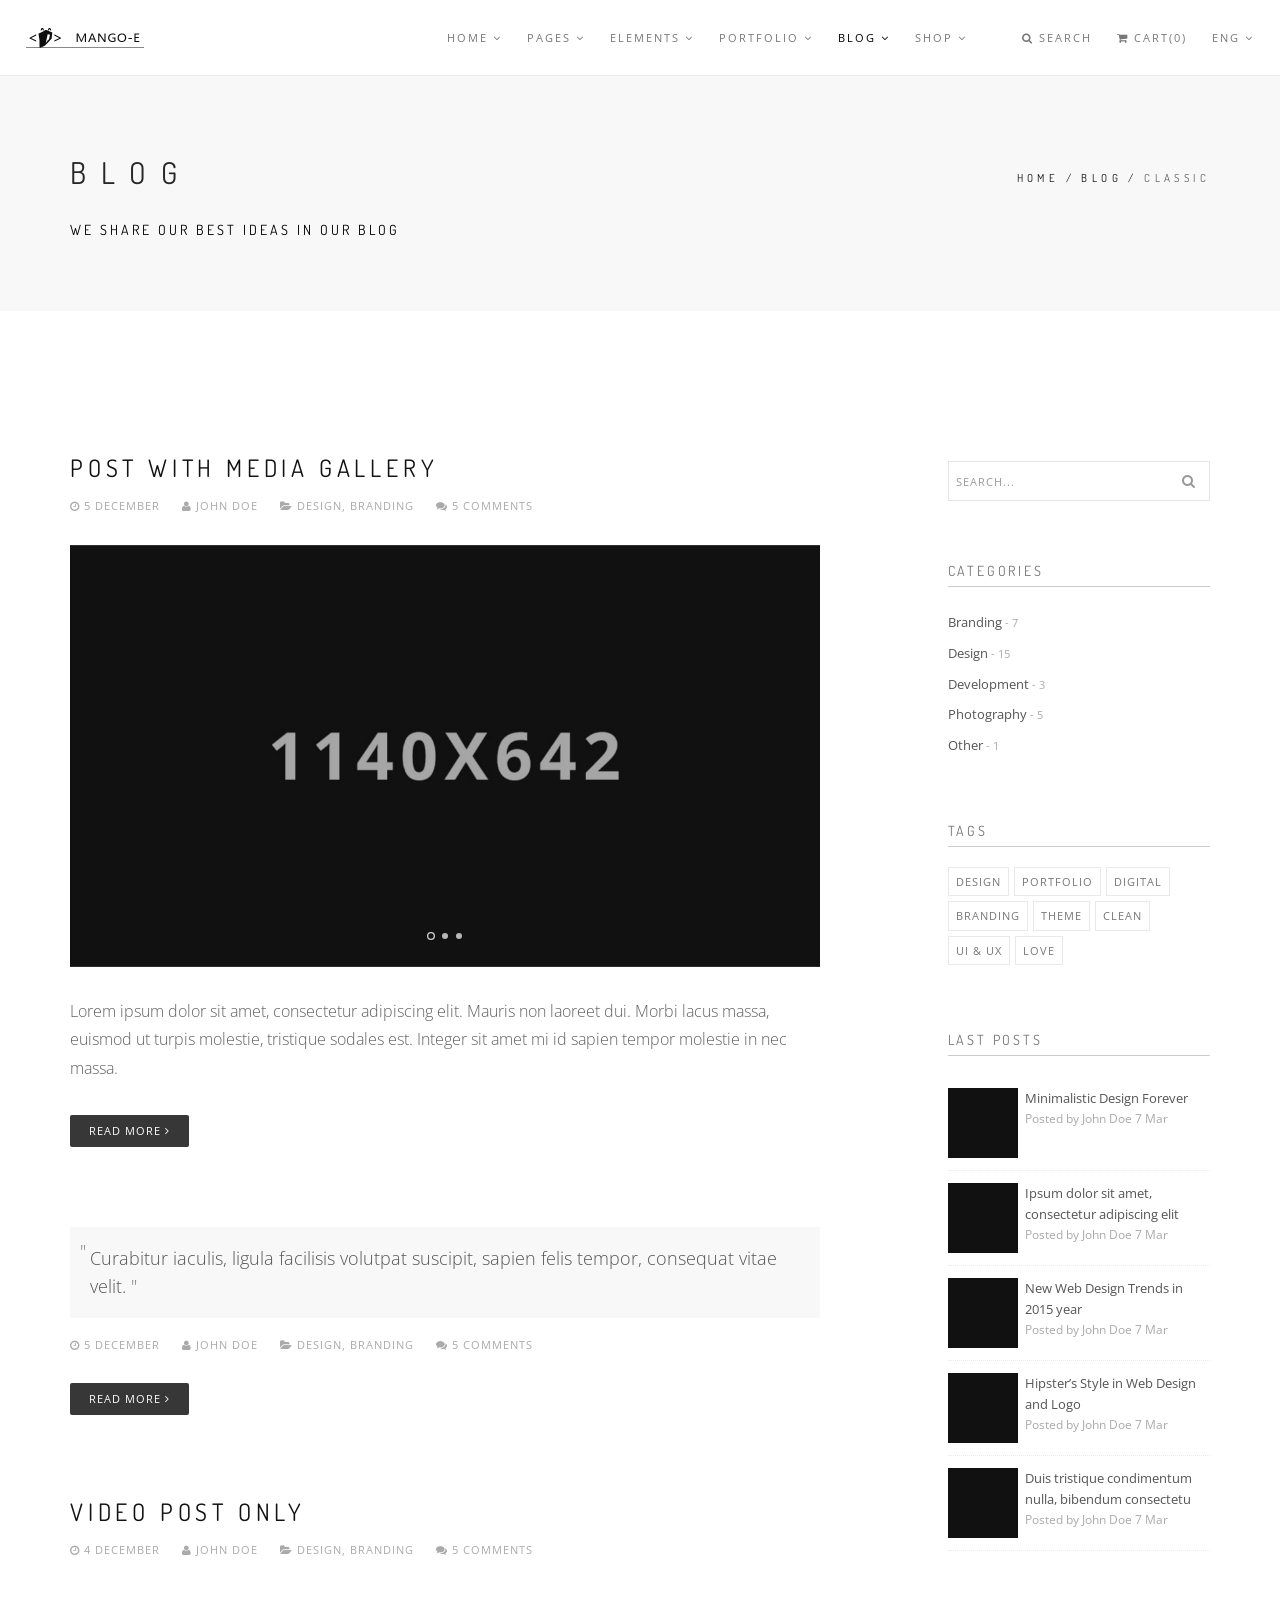
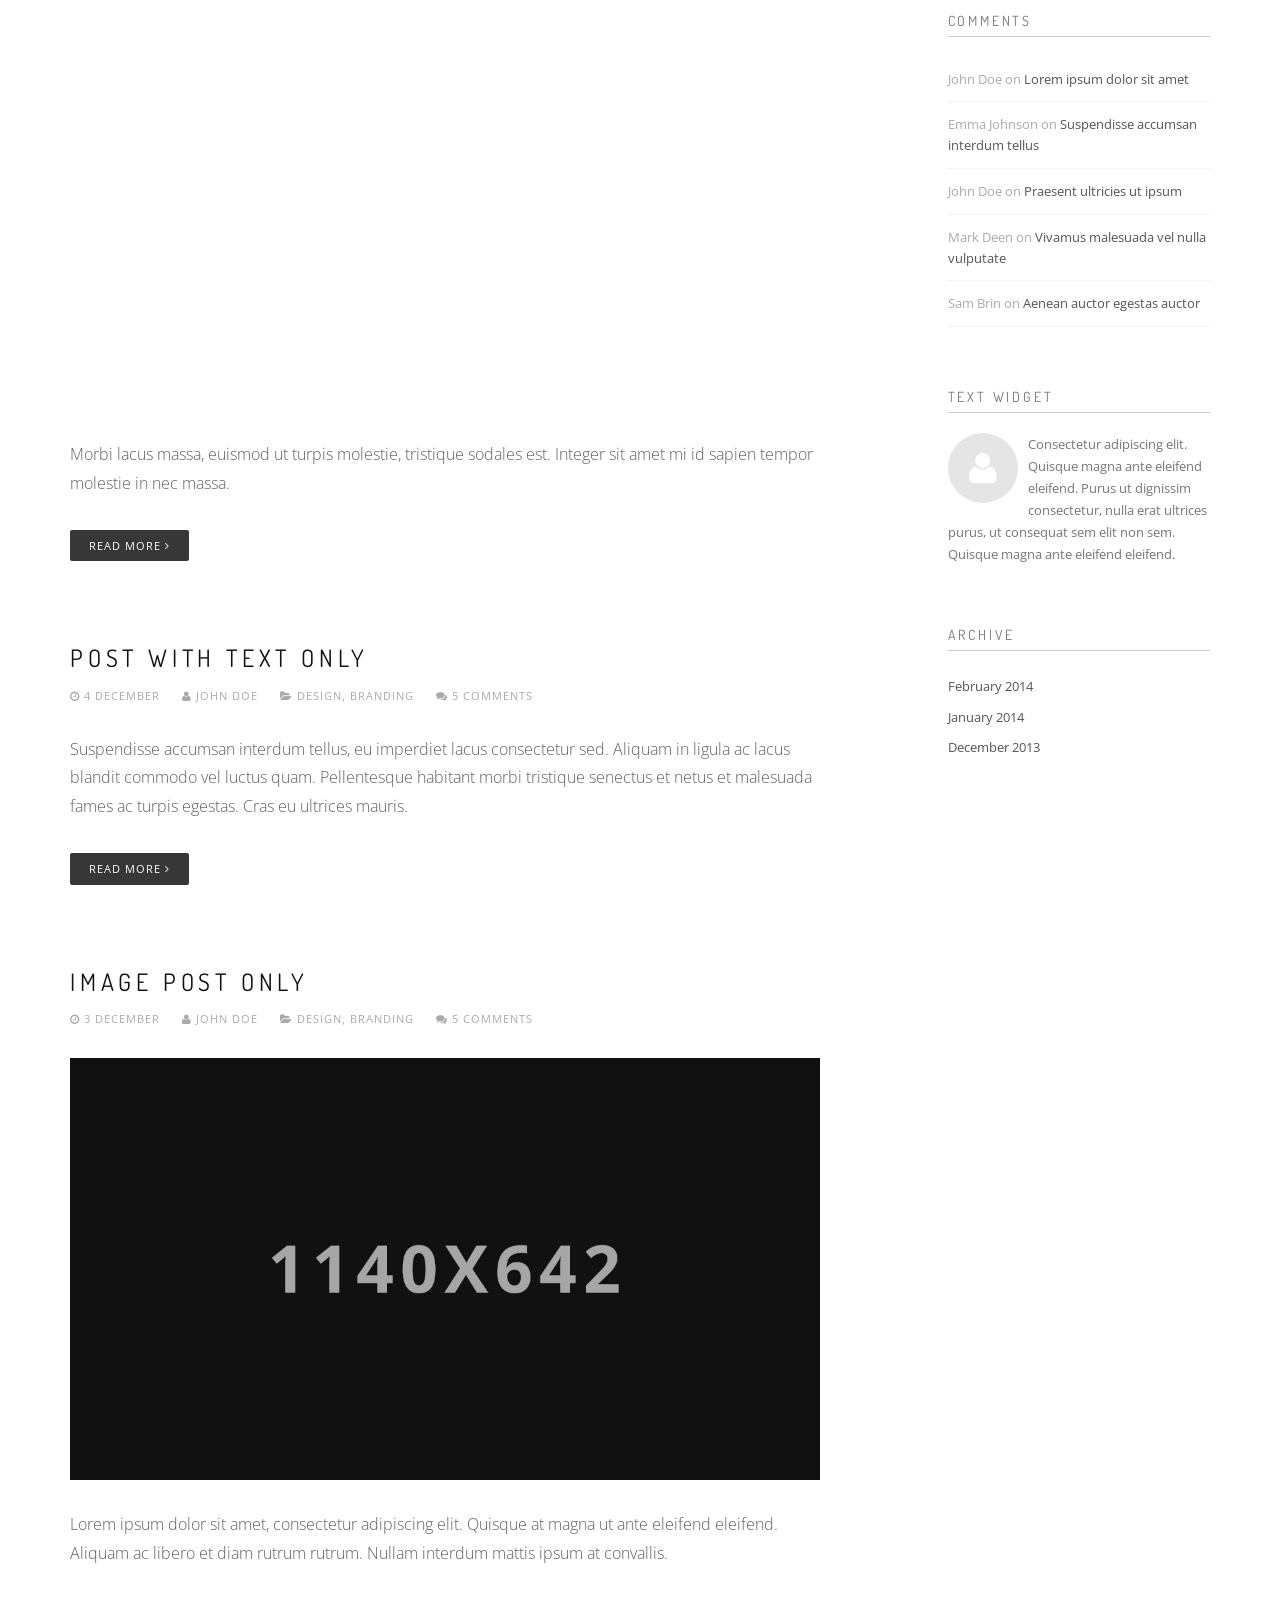
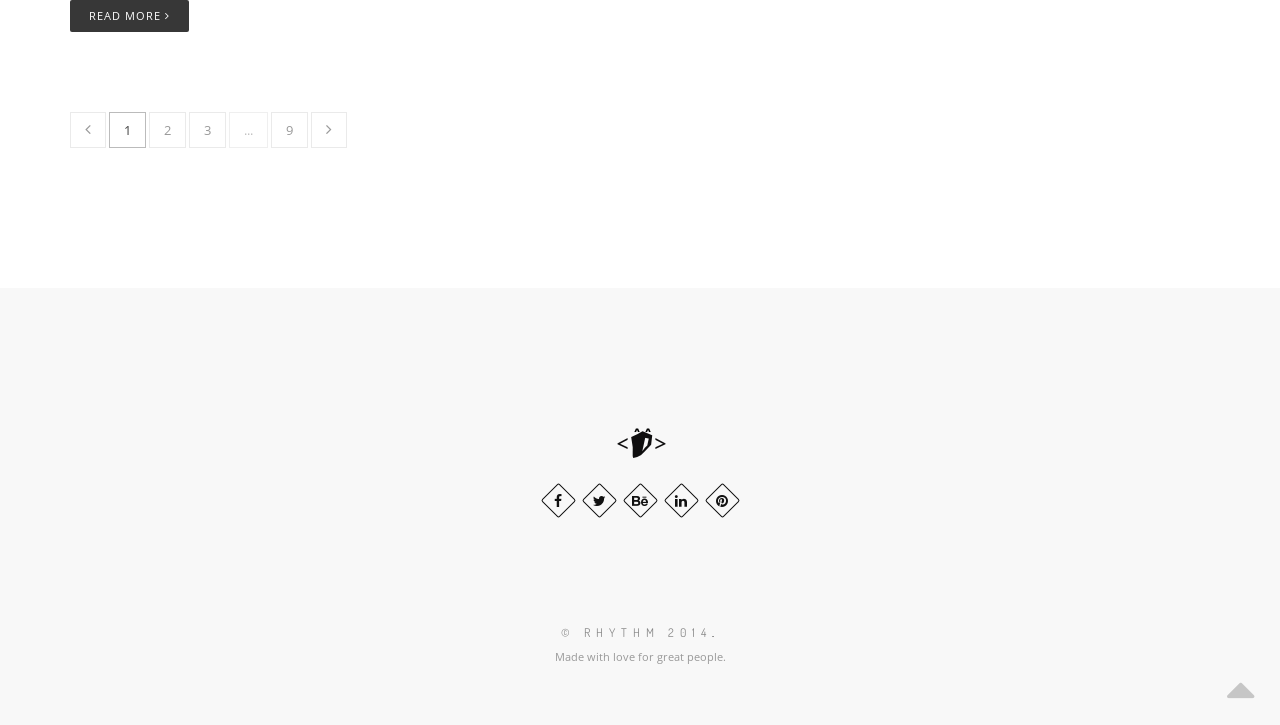
<file: blog-classic-sidebar-right.html>
<!DOCTYPE html>
<html>
    <head>
        <title>Rhythm &mdash; One & Multi Page Creative Theme</title>
        <meta name="description" content="">
        <meta name="keywords" content="">
        <meta charset="utf-8">
        <meta name="author" content="Roman Kirichik">
        <!--[if IE]><meta http-equiv='X-UA-Compatible' content='IE=edge,chrome=1'><![endif]-->
        <meta name="viewport" content="width=device-width, initial-scale=1.0, maximum-scale=1.0" />
        
        <!-- Favicons -->
        <link rel="shortcut icon" href="images/favicon.png">
        <link rel="apple-touch-icon" href="images/apple-touch-icon.png">
        <link rel="apple-touch-icon" sizes="72x72" href="images/apple-touch-icon-72x72.png">
        <link rel="apple-touch-icon" sizes="114x114" href="images/apple-touch-icon-114x114.png">
        
        <!-- CSS -->
        <link rel="stylesheet" href="css/bootstrap.min.css">
        <link rel="stylesheet" href="css/style.css">
        <link rel="stylesheet" href="css/style-responsive.css">
        <link rel="stylesheet" href="css/animate.min.css">
        <link rel="stylesheet" href="css/vertical-rhythm.min.css">
        <link rel="stylesheet" href="css/owl.carousel.css">
        <link rel="stylesheet" href="css/magnific-popup.css">        

        
    </head>
    <body class="appear-animate">
        
        <!-- Page Loader -->        
        <div class="page-loader">
            <div class="loader">Loading...</div>
        </div>
        <!-- End Page Loader -->
        
        <!-- Page Wrap -->
        <div class="page" id="top">
            
            <!-- Navigation panel -->
            <nav class="main-nav js-stick">
                <div class="full-wrapper relative clearfix">
                    <!-- Logo ( * your text or image into link tag *) -->
                    <div class="nav-logo-wrap local-scroll">
                        <a href="mp-index.html" class="logo">
                            <img src="images/logo-dark.png" width="118" height="27" alt="" />
                        </a>
                    </div>
                    <div class="mobile-nav">
                        <i class="fa fa-bars"></i>
                    </div>
                    
                    <!-- Main Menu -->
                    <div class="inner-nav desktop-nav">
                        <ul class="clearlist">
                            
                            <!-- Item With Sub -->
                            <li>
                                <a href="#" class="mn-has-sub">Home <i class="fa fa-angle-down"></i></a>
                                
                                <!-- Sub Multilevel -->
                                <ul class="mn-sub mn-has-multi">
                                    
                                    <!-- Sub Column -->
                                    <li class="mn-sub-multi">
                                        <a class="mn-group-title">Multi Page</a>
                                        
                                        <ul>
                                            <li>
                                                <a href="mp-index.html">Main Demo</a>
                                            </li>
                                            <li>
                                                <a href="mp-index-01.html">Image Parallax 1</a>
                                            </li>
                                            <li>
                                                <a href="mp-index-02.html">Image Parallax 2</a>
                                            </li>
                                            <li>
                                                <a href="mp-index-03.html">Image Parallax 3</a>
                                            </li>
                                            <li>
                                                <a href="mp-index-04.html">Image Parallax 4</a>
                                            </li>
                                            <li>
                                                <a href="mp-index-06.html">Image Parallax 5</a>
                                            </li>
                                            <li>
                                                <a href="mp-index-12.html">Fullwidth Image</a>
                                            </li>
                                            <li>
                                                <a href="mp-index-05.html">Text Rotator</a>
                                            </li>
                                            <li>
                                                <a href="mp-index-07.html">Slider Fullscreen</a>
                                            </li>
                                            <li>
                                                <a href="mp-index-08.html">Slider Zoom Effect</a>
                                            </li>
                                            
                                            
                                        </ul>
                                        
                                    </li>
                                    <!-- End Sub Column -->
                                    
                                    <!-- Sub Column -->
                                    <li class="mn-sub-multi">
                                        <a class="mn-group-title">&nbsp;</a>
                                        
                                        <ul>
                                            <li>
                                                <a href="mp-index-09.html">Slider Fullwidth</a>
                                            </li>
                                            <li>
                                                <a href="mp-index-10.html">Slider Background</a>
                                            </li>
                                            <li>
                                                <a href="mp-index-17.html">Slider Revolution 1</a>
                                            </li>
                                            <li>
                                                <a href="mp-index-18.html">Slider Revolution 2</a>
                                            </li>
                                            <li>
                                                <a href="mp-index-11.html">With Play Button</a>
                                            </li>
                                            <li>
                                                <a href="mp-index-13.html">BG Video Fullwidth</a>
                                            </li>
                                            <li>
                                                <a href="mp-index-14.html">BG Video Fullscreen 1</a>
                                            </li>
                                            <li>
                                                <a href="mp-index-15.html">BG Video Fullscreen 2</a>
                                            </li>
                                            <li>
                                                <a href="mp-index-16.html">Agency Header</a>
                                            </li>
                                            <li>
                                                <a href="intro.html#multi-page">All Demos</a>
                                            </li>
                                        </ul>
                                        
                                    </li>
                                    <!-- End Sub Column -->
                                    
                                    
                                    <!-- Sub Column -->
                                    <li class="mn-sub-multi">
                                        <a class="mn-group-title">One Page</a>
                                        
                                        <ul>
                                            <li>
                                                <a href="index.html">Main Demo</a>
                                            </li>
                                            <li>
                                                <a href="index-01.html">Image Parallax 1</a>
                                            </li>
                                            <li>
                                                <a href="index-02.html">Image Parallax 2</a>
                                            </li>
                                            <li>
                                                <a href="index-03.html">Image Parallax 3</a>
                                            </li>
                                            <li>
                                                <a href="index-04.html">Image Parallax 4</a>
                                            </li>
                                            <li>
                                                <a href="index-06.html">Image Parallax 5</a>
                                            </li>
                                            <li>
                                                <a href="index-12.html">Fullwidth Image</a>
                                            </li>
                                            <li>
                                                <a href="index-05.html">Text Rotator</a>
                                            </li>
                                            <li>
                                                <a href="index-07.html">Slider Fullscreen</a>
                                            </li>
                                            <li>
                                                <a href="index-08.html">Slider Zoom Effect</a>
                                            </li>
                                        </ul>
                                        
                                    </li>
                                    <!-- End Sub Column -->
                                    
                                    <!-- Sub Column -->
                                    <li class="mn-sub-multi">
                                        <a class="mn-group-title">&nbsp;</a>
                                        
                                        <ul>
                                            <li>
                                                <a href="index-09.html">Slider Fullwidth</a>
                                            </li>
                                            <li>
                                                <a href="index-10.html">Slider Background</a>
                                            </li>
                                            <li>
                                                <a href="index-17.html">Slider Revolution 1</a>
                                            </li>
                                            <li>
                                                <a href="index-18.html">Slider Revolution 2</a>
                                            </li>
                                            <li>
                                                <a href="index-11.html">With Play Button</a>
                                            </li>
                                            <li>
                                                <a href="index-13.html">BG Video Fullwidth</a>
                                            </li>
                                            <li>
                                                <a href="index-14.html">BG Video Fullscreen 1</a>
                                            </li>
                                            <li>
                                                <a href="index-15.html">BG Video Fullscreen 2</a>
                                            </li>
                                            <li>
                                                <a href="index-16.html">Agency Header</a>
                                            </li>
                                            <li>
                                                <a href="intro.html#one-page">All Demos</a>
                                            </li>
                                        </ul>
                                        
                                    </li>
                                    <!-- End Sub Column -->
                                    
                                </ul>
                                <!-- End Sub Multilevel -->
                                
                            </li>
                            <!-- End Item With Sub -->
                            
                            <!-- Item With Sub -->
                            <li>
                                <a href="#" class="mn-has-sub">Pages <i class="fa fa-angle-down"></i></a>
                                
                                <!-- Sub Multilevel -->
                                <ul class="mn-sub mn-has-multi">
                                    
                                    <li class="mn-sub-multi">
                                        <a class="mn-group-title">Group 1</a>
                                        
                                        <ul>
                                            <li>
                                                <a href="pages-about-1.html">About Us 1</a>
                                            </li>
                                            <li>
                                                <a href="pages-about-2.html">About Us 2</a>
                                            </li>
                                            <li>
                                                <a href="pages-about-3.html">About Us 3</a>
                                            </li>
                                            <li>
                                                <a href="pages-services-1.html">Services 1</a>
                                            </li>
                                            <li>
                                                <a href="pages-services-2.html">Services 2</a>
                                            </li>
                                            <li>
                                                <a href="pages-services-3.html">Services 3</a>
                                            </li>
                                            <li>
                                                <a href="pages-clients.html">Clients</a>
                                            </li>
                                            <li>
                                                <a href="pages-landing.html">Landing Page</a>
                                            </li>
                                        </ul>
                                        
                                    </li>
                                    
                                    <li class="mn-sub-multi">
                                        <a class="mn-group-title">Group 2</a>
                                        
                                        <ul>
                                            <li>
                                                <a href="pages-team-1.html">Team 1</a>
                                            </li>
                                            <li>
                                                <a href="pages-team-2.html">Team 2</a>
                                            </li>
                                            <li>
                                                <a href="pages-faq-1.html">FAQ 1</a>
                                            </li>
                                            <li>
                                                <a href="pages-faq-2.html">FAQ 2</a>
                                            </li>
                                            <li>
                                                <a href="pages-pricing-1.html">Pricing 1</a>
                                            </li>
                                            <li>
                                                <a href="pages-pricing-2.html">Pricing 2</a>
                                            </li>
                                            <li>
                                                <a href="pages-contact-1.html">Contact 1</a>
                                            </li>
                                            <li>
                                                <a href="pages-contact-2.html">Contact 2</a>
                                            </li>
                                        </ul>
                                        
                                    </li>
                                    
                                    <li class="mn-sub-multi">
                                        <a class="mn-group-title">Group 3</a>
                                        
                                        <ul>
                                            <li>
                                                <a href="pages-gallery-1col.html">Gallery Col 1</a>
                                            </li>
                                            <li>
                                                <a href="pages-gallery-2col.html">Gallery Col 2</a>
                                            </li>
                                            <li>
                                                <a href="pages-gallery-3col.html">Gallery Col 3</a>
                                            </li>
                                            <li>
                                                <a href="pages-gallery-4col.html">Gallery Col 4</a>
                                            </li>
                                            <li>
                                                <a href="pages-gallery-6col.html">Gallery Col 6</a>
                                            </li>
                                            <li>
                                                <a href="pages-account.html">Login / Register</a>
                                            </li>
                                            <li>
                                                <a href="pages-under-construction.html">Under Construction</a>
                                            </li>
                                            <li>
                                                <a href="pages-404.html">Error 404</a>
                                            </li>
                                        </ul>
                                        
                                    </li>
                                
                                </ul>
                                <!-- End Sub Multilevel -->
                                
                            </li>
                            <!-- End Item With Sub -->
                            
                            <!-- Item With Sub -->
                            <li>
                                <a href="#" class="mn-has-sub">Elements <i class="fa fa-angle-down"></i></a>
                                
                                <!-- Sub Multilevel -->
                                <ul class="mn-sub mn-has-multi">
                                    
                                    <li class="mn-sub-multi">
                                        
                                        <ul>
                                            <li>
                                                <a href="elements-accordions.html"><i class="fa fa-plus-circle fa-sm"></i> Accordions</a>
                                            </li>
                                            <li>
                                                <a href="elements-bars.html"><i class="fa fa-tachometer fa-sm"></i> Bars (Progress)</a>
                                            </li>
                                            <li>
                                                <a href="elements-buttons.html"><i class="fa fa-link fa-sm"></i> Buttons</a>
                                            </li>
                                            <li>
                                                <a href="elements-features.html"><i class="fa fa-th-large fa-sm"></i> Features Box</a>
                                            </li>
                                            <li>
                                                <a href="elements-forms.html"><i class="fa fa-align-justify fa-sm"></i> Form Fields</a>
                                            </li>
                                            <li>
                                                <a href="elements-grid.html"><i class="fa fa-th fa-sm"></i> Grid</a>
                                            </li>
                                            <li>
                                                <a href="elements-icons-et.html"><i class="fa fa-heart-o fa-sm"></i> Icons Et-line</a>
                                            </li>
                                            <li>
                                                <a href="elements-icons-fe.html"><i class="fa fa-heart fa-sm"></i> Icons Font Awesome</a>
                                            </li>
                                            <li>
                                                <a href="elements-messages.html"><i class="fa fa-comment fa-sm"></i> Messages</a>
                                            </li>
                                        </ul>
                                        
                                    </li>
                                    
                                    <li class="mn-sub-multi">
                                        
                                        <ul>
                                            <li>
                                                <a href="elements-page-titles.html"><i class="fa fa-header fa-sm"></i> Page Titles</a>
                                            </li>
                                            <li>
                                                <a href="elements-sliders.html"><i class="fa fa-chevron-circle-right fa-sm"></i> Sliders</a>
                                            </li>
                                            <li>
                                                <a href="elements-tabs.html"><i class="fa fa-columns fa-sm"></i> Tabs</a>
                                            </li>
                                            <li>
                                                <a href="elements-typography.html"><i class="fa fa-font fa-sm"></i> Typography</a>
                                            </li>
                                            <li>
                                                <a href="elements-video-sound.html"><i class="fa fa-youtube-play fa-sm"></i> Video / Sound</a>
                                            </li>
                                            <li>
                                                <a href="elements-header-dark.html"><i class="fa fa-header fa-sm"></i> Header Dark</a>
                                            </li>
                                            <li>
                                                <a href="elements-header-dark-transparent.html"><i class="fa fa-header fa-sm"></i> Header Dark Transp</a>
                                            </li>
                                            <li>
                                                <a href="elements-header-white.html"><i class="fa fa-header fa-sm"></i> Header White</a>
                                            </li>
                                            <li>
                                                <a href="elements-header-white-transparent.html"><i class="fa fa-header fa-sm"></i> Header White Transp</a>
                                            </li>
                                        </ul>
                                    </li>
                                
                                </ul>
                                <!-- End Sub Multilevel -->
                                
                            </li>
                            <!-- End Item With Sub -->
                            
                            <!-- Item With Sub -->
                            <li>
                                <a href="#" class="mn-has-sub">Portfolio <i class="fa fa-angle-down"></i></a>
                                
                                <!-- Sub -->
                                <ul class="mn-sub">
                                    
                                    <li>
                                        <a href="#" class="mn-has-sub">Boxed <i class="fa fa-angle-right right"></i></a>
                                    
                                        <ul class="mn-sub">
                                            <li>
                                                <a href="portfolio-boxed-2col.html">2 Columns</a>
                                            </li>
                                            <li>
                                                <a href="portfolio-boxed-3col.html">3 Columns</a>
                                            </li>
                                            <li>
                                                <a href="portfolio-boxed-4col.html">4 Columns</a>
                                            </li>
                                            <li>
                                                <a href="portfolio-boxed-5col.html">5 Columns</a>
                                            </li>
                                            <li>
                                                <a href="portfolio-boxed-blackhover.html">Black Hovers</a>
                                            </li>
                                        </ul>
                                    </li>
                                    
                                    <li>
                                        <a href="#" class="mn-has-sub">Boxed (Gutter) <i class="fa fa-angle-right right"></i></a>
                                    
                                        <ul class="mn-sub">
                                            <li>
                                                <a href="portfolio-boxed-gutter-2col.html">2 Columns</a>
                                            </li>
                                            <li>
                                                <a href="portfolio-boxed-gutter-3col.html">3 Columns</a>
                                            </li>
                                            <li>
                                                <a href="portfolio-boxed-gutter-4col.html">4 Columns</a>
                                            </li>
                                            <li>
                                                <a href="portfolio-boxed-gutter-5col.html">5 Columns</a>
                                            </li>
                                            <li>
                                                <a href="portfolio-boxed-gutter-blackhover.html">Black Hovers</a>
                                            </li>
                                        </ul>
                                    </li>
                                    
                                    <li>
                                        <a href="#" class="mn-has-sub">Boxed (Titles) <i class="fa fa-angle-right right"></i></a>
                                    
                                        <ul class="mn-sub">
                                            <li>
                                                <a href="portfolio-boxed-titles-2col.html">2 Columns</a>
                                            </li>
                                            <li>
                                                <a href="portfolio-boxed-titles-3col.html">3 Columns</a>
                                            </li>
                                            <li>
                                                <a href="portfolio-boxed-titles-4col.html">4 Columns</a>
                                            </li>
                                            <li>
                                                <a href="portfolio-boxed-titles-5col.html">5 Columns</a>
                                            </li>
                                            <li>
                                                <a href="portfolio-boxed-titles-blackhover.html">Black Hovers</a>
                                            </li>
                                        </ul>
                                    </li>
                                    
                                    <li>
                                        <a href="#" class="mn-has-sub">Wide <i class="fa fa-angle-right right"></i></a>
                                    
                                        <ul class="mn-sub">
                                            <li>
                                                <a href="portfolio-wide-2col.html">2 Columns</a>
                                            </li>
                                            <li>
                                                <a href="portfolio-wide-3col.html">3 Columns</a>
                                            </li>
                                            <li>
                                                <a href="portfolio-wide-4col.html">4 Columns</a>
                                            </li>
                                            <li>
                                                <a href="portfolio-wide-5col.html">5 Columns</a>
                                            </li>
                                            <li>
                                                <a href="portfolio-wide-blackhover.html">Black Hovers</a>
                                            </li>
                                        </ul>
                                    </li>
                                    
                                    <li>
                                        <a href="#" class="mn-has-sub">Wide (Gutter) <i class="fa fa-angle-right right"></i></a>
                                    
                                        <ul class="mn-sub">
                                            <li>
                                                <a href="portfolio-wide-gutter-2col.html">2 Columns</a>
                                            </li>
                                            <li>
                                                <a href="portfolio-wide-gutter-3col.html">3 Columns</a>
                                            </li>
                                            <li>
                                                <a href="portfolio-wide-gutter-4col.html">4 Columns</a>
                                            </li>
                                            <li>
                                                <a href="portfolio-wide-gutter-5col.html">5 Columns</a>
                                            </li>
                                            <li>
                                                <a href="portfolio-wide-gutter-blackhover.html">Black Hovers</a>
                                            </li>
                                        </ul>
                                    </li>
                                    
                                    <li>
                                        <a href="#" class="mn-has-sub">Wide (Titles) <i class="fa fa-angle-right right"></i></a>
                                    
                                        <ul class="mn-sub">
                                            <li>
                                                <a href="portfolio-wide-titles-2col.html">2 Columns</a>
                                            </li>
                                            <li>
                                                <a href="portfolio-wide-titles-3col.html">3 Columns</a>
                                            </li>
                                            <li>
                                                <a href="portfolio-wide-titles-4col.html">4 Columns</a>
                                            </li>
                                            <li>
                                                <a href="portfolio-wide-titles-5col.html">5 Columns</a>
                                            </li>
                                            <li>
                                                <a href="portfolio-wide-titles-blackhover.html">Black Hovers</a>
                                            </li>
                                        </ul>
                                    </li>
                                    
                                    <li>
                                        <a href="#" class="mn-has-sub">Masonry <i class="fa fa-angle-right right"></i></a>
                                    
                                        <ul class="mn-sub">
                                            <li>
                                                <a href="portfolio-masonry-2col.html">2 Columns</a>
                                            </li>
                                            <li>
                                                <a href="portfolio-masonry-3col.html">3 Columns</a>
                                            </li>
                                            <li>
                                                <a href="portfolio-masonry-4col.html">4 Columns</a>
                                            </li>
                                            <li>
                                                <a href="portfolio-masonry-5col.html">5 Columns</a>
                                            </li>
                                            <li>
                                                <a href="portfolio-masonry-blackhover.html">Black Hovers</a>
                                            </li>
                                        </ul>
                                    </li>
                                    
                                    <li>
                                        <a href="#" class="mn-has-sub">Single <i class="fa fa-angle-right right"></i></a>
                                    
                                        <ul class="mn-sub">
                                            <li>
                                                <a href="portfolio-single-1.html">Single 1</a>
                                            </li>
                                            <li>
                                                <a href="portfolio-single-2.html">Single 2</a>
                                            </li>
                                            <li>
                                                <a href="portfolio-single-3.html">Single 3</a>
                                            </li>
                                            <li>
                                                <a href="portfolio-single-4.html">Single 4</a>
                                            </li>
                                            <li>
                                                <a href="portfolio-single-5.html">Single 5</a>
                                            </li>
                                        </ul>
                                    </li>
                                    
                                    <li>
                                        <a href="portfolio-parallax.html">Parallax</a>
                                    </li>
                                    
                                    <li>
                                        <a href="portfolio-promo.html">Promo</a>
                                    </li>
                                    
                                </ul>
                                <!-- End Sub -->
                                
                            </li>
                            <!-- End Item With Sub -->
                            
                            <!-- Item With Sub -->
                            <li>
                                <a href="#" class="mn-has-sub active">Blog <i class="fa fa-angle-down"></i></a>
                                
                                <!-- Sub -->
                                <ul class="mn-sub">
                                    
                                    <li>
                                        <a href="#" class="mn-has-sub">Classic <i class="fa fa-angle-right right"></i></a>
                                    
                                        <ul class="mn-sub">
                                            <li>
                                                <a href="blog-classic-sidebar-left.html">Sidebar Left</a>
                                            </li>
                                            <li>
                                                <a href="blog-classic-sidebar-right.html">Sidebar Right</a>
                                            </li>
                                            <li>
                                                <a href="blog-classic-fullwidth.html">Fullwidth</a>
                                            </li>
                                        </ul>
                                        
                                    </li>
                                    
                                    <li>
                                        <a href="#" class="mn-has-sub">Columns <i class="fa fa-angle-right right"></i></a>
                                    
                                        <ul class="mn-sub">
                                            <li>
                                                <a href="blog-columns-2col.html">2 Columns</a>
                                            </li>
                                            <li>
                                                <a href="blog-columns-2col.html">3 Columns</a>
                                            </li>
                                            <li>
                                                <a href="blog-columns-2col.html">4 Columns</a>
                                            </li>
                                        </ul>
                                        
                                    </li>
                                    
                                    <li>
                                        <a href="#" class="mn-has-sub">Masonry <i class="fa fa-angle-right right"></i></a>
                                    
                                        <ul class="mn-sub">
                                            <li>
                                                <a href="blog-masonry-2col.html">2 Columns</a>
                                            </li>
                                            <li>
                                                <a href="blog-masonry-3col.html">3 Columns</a>
                                            </li>
                                            <li>
                                                <a href="blog-masonry-4col.html">4 Columns</a>
                                            </li>
                                        </ul>
                                        
                                    </li>
                                    
                                    <li>
                                        <a href="#" class="mn-has-sub">Single <i class="fa fa-angle-right right"></i></a>
                                    
                                        <ul class="mn-sub">
                                            <li>
                                                <a href="blog-single-sidebar-left.html">Sidebar Left</a>
                                            </li>
                                            <li>
                                                <a href="blog-single-sidebar-right.html">Sidebar Right</a>
                                            </li>
                                            <li>
                                                <a href="blog-single-fullwidth.html">Fullwidth</a>
                                            </li>
                                        </ul>
                                        
                                    </li>
                                    
                                    
                                </ul>
                                <!-- End Sub -->
                                
                            </li>
                            <!-- End Item With Sub -->
                            
                            <!-- Item With Sub -->
                            <li>
                                <a href="#" class="mn-has-sub">Shop <i class="fa fa-angle-down"></i></a>
                                
                                <!-- Sub -->
                                <ul class="mn-sub to-left">
                                    
                                    <li>
                                        <a href="shop-columns-2col.html">2 Columns</a>
                                    </li>
                                    <li>
                                        <a href="shop-columns-3col.html">3 Columns</a>
                                    </li>
                                    <li>
                                        <a href="shop-columns-4col.html">4 Columns</a>
                                    </li>
                                    <li>
                                        <a href="shop-single.html">Single Product</a>
                                    </li>
                                    
                                </ul>
                                <!-- End Sub -->
                                
                            </li>
                            <!-- End Item With Sub -->
                            
                            <!-- Divider -->
                            <li><a>&nbsp;</a></li>
                            <!-- End Divider -->
                            
                            <!-- Search -->
                            <li>
                                <a href="#" class="mn-has-sub"><i class="fa fa-search"></i> Search</a>
                                
                                <ul class="mn-sub">
                                    
                                    <li>
                                        <div class="mn-wrap">
                                            <form method="post" class="form">
                                                <div class="search-wrap">
                                                    <button class="search-button animate" type="submit" title="Start Search">
                                                        <i class="fa fa-search"></i>
                                                    </button>
                                                    <input type="text" class="form-control search-field" placeholder="Search...">
                                                </div>
                                            </form>
                                        </div>
                                    </li>
                                    
                                </ul>
                                
                            </li>
                            <!-- End Search -->
                            
                            <!-- Cart -->
                            <li>
                                <a href="#"><i class="fa fa-shopping-cart"></i> Cart(0)</a>
                            </li>
                            <!-- End Cart -->
                            
                            <!-- Languages -->
                            <li>
                                <a href="#" class="mn-has-sub">Eng <i class="fa fa-angle-down"></i></a>
                                
                                <ul class="mn-sub">
                                    
                                    <li><a href="">English</a></li>
                                    <li><a href="">France</a></li>
                                    <li><a href="">Germany</a></li>
                                    
                                </ul>
                                
                            </li>
                            <!-- End Languages -->
                            
                        </ul>
                    </div>
                    <!-- End Main Menu -->
                    

                </div>
            </nav>
            <!-- End Navigation panel -->
            
            
            <!-- Head Section -->
            <section class="small-section bg-gray-lighter">
                <div class="relative container align-left">
                    
                    <div class="row">
                        
                        <div class="col-md-8">
                            <h1 class="hs-line-11 font-alt mb-20 mb-xs-0">Blog</h1>
                            <div class="hs-line-4 font-alt black">
                                We share our best ideas in our blog
                            </div>
                        </div>
                        
                        <div class="col-md-4 mt-30">
                            <div class="mod-breadcrumbs font-alt align-right">
                                <a href="#">Home</a>&nbsp;/&nbsp;<a href="#">Blog</a>&nbsp;/&nbsp;<span>Classic</span>
                            </div>
                            
                        </div>
                    </div>
                    
                </div>
            </section>
            <!-- End Head Section -->
            
            
            <!-- Section -->
            <section class="page-section">
                <div class="container relative">
                    
                    <div class="row">
                        
                        <!-- Content -->
                        <div class="col-sm-8">
                            
                            <!-- Post -->
                            <div class="blog-item">
                                
                                <!-- Post Title -->
                                <h2 class="blog-item-title font-alt"><a href="blog-single-sidebar-right.html">Post with media gallery</a></h2>
                                
                                <!-- Author, Categories, Comments -->
                                <div class="blog-item-data">
                                    <a href="#"><i class="fa fa-clock-o"></i> 5 December</a>
                                    <span class="separator">&nbsp;</span>
                                    <a href="#"><i class="fa fa-user"></i> John Doe</a>
                                    <span class="separator">&nbsp;</span>
                                    <i class="fa fa-folder-open"></i>
                                    <a href="">Design</a>, <a href="#">Branding</a>
                                    <span class="separator">&nbsp;</span>
                                    <a href="#"><i class="fa fa-comments"></i> 5 Comments</a>
                                </div>
                                
                                <!-- Media Gallery -->
                                <div class="blog-media">
                                    <ul class="clearlist content-slider">
                                        <li>
                                            <img src="images/portfolio/full-project-1.jpg" alt="" />
                                        </li>
                                        <li>
                                            <img src="images/portfolio/full-project-2.jpg" alt="" />
                                        </li>
                                        <li>
                                            <img src="images/portfolio/full-project-3.jpg" alt="" />
                                        </li>
                                    </ul>
                                </div>
                                
                                <!-- Text Intro -->
                                <div class="blog-item-body">
                                    <p>
                                        Lorem ipsum dolor sit amet, consectetur adipiscing elit. Mauris non laoreet dui. Morbi lacus massa, euismod ut turpis molestie, tristique sodales est. Integer sit amet mi id sapien tempor molestie in nec massa.
                                    </p>
                                </div>
                                
                                <!-- Read More Link -->
                                <div class="blog-item-foot">
                                    <a href="blog-single-sidebar-right.html" class="btn btn-mod btn-round  btn-small">Read More <i class="fa fa-angle-right"></i></a>
                                </div>
                                
                            </div>
                            <!-- End Post -->
                            
                            <!-- Post -->
                            <div class="blog-item">
                                
                                <!-- Blockquote -->
                                <blockquote class="blog-item-q">
                                    <p>
                                        <a href="blog-single-sidebar-right.html">Curabitur iaculis, ligula facilisis volutpat suscipit, sapien felis tempor, consequat vitae velit.</a>
                                    </p>
                                </blockquote>
                                <!-- End Blockquote -->
                                
                                <!-- Author, Categories, Comments -->
                                <div class="blog-item-data">
                                    <a href="#"><i class="fa fa-clock-o"></i> 5 December</a>
                                    <span class="separator">&nbsp;</span>
                                    <a href="#"><i class="fa fa-user"></i> John Doe</a>
                                    <span class="separator">&nbsp;</span>
                                    <i class="fa fa-folder-open"></i>
                                    <a href="">Design</a>, <a href="#">Branding</a>
                                    <span class="separator">&nbsp;</span>
                                    <a href="#"><i class="fa fa-comments"></i> 5 Comments</a>
                                </div>
                                
                                <!-- Read More Link -->
                                <div class="blog-item-foot">
                                    <a href="blog-single-sidebar-right.html" class="btn btn-mod btn-round  btn-small">Read More <i class="fa fa-angle-right"></i></a>
                                </div>
                                
                            </div>
                            <!-- End Post -->
                            
                            <!-- Post -->
                            <div class="blog-item">
                                
                                <!-- Post Title -->
                                <h2 class="blog-item-title font-alt"><a href="blog-single-sidebar-right.html">Video post only</a></h2>
                                
                                <!-- Author, Categories, Comments -->
                                <div class="blog-item-data">
                                    <a href="#"><i class="fa fa-clock-o"></i> 4 December</a>
                                    <span class="separator">&nbsp;</span>
                                    <a href="#"><i class="fa fa-user"></i> John Doe</a>
                                    <span class="separator">&nbsp;</span>
                                    <i class="fa fa-folder-open"></i>
                                    <a href="">Design</a>, <a href="#">Branding</a>
                                    <span class="separator">&nbsp;</span>
                                    <a href="#"><i class="fa fa-comments"></i> 5 Comments</a>
                                </div>
                                
                                <!-- Media Gallery -->
                                <div class="blog-media">
                                    <iframe width="640" height="360" src="http://www.youtube.com/embed/w2JUhDd0CAA" frameborder="0" allowfullscreen></iframe>
                                </div>
                                
                                <!-- Text Intro -->
                                <div class="blog-item-body">
                                    <p>
                                        Morbi lacus massa, euismod ut turpis molestie, tristique sodales est. Integer sit amet mi id sapien tempor molestie in nec massa.
                                    </p>
                                </div>
                                
                                <!-- Read More Link -->
                                <div class="blog-item-foot">
                                    <a href="blog-single-sidebar-right.html" class="btn btn-mod btn-round  btn-small">Read More <i class="fa fa-angle-right"></i></a>
                                </div>
                                
                            </div>
                            <!-- End Post -->
                            
                            <!-- Post -->
                            <div class="blog-item">
                                
                                <!-- Post Title -->
                                <h2 class="blog-item-title font-alt"><a href="blog-single-sidebar-right.html">Post with text only</a></h2>
                                
                                <!-- Author, Categories, Comments -->
                                <div class="blog-item-data">
                                    <a href="#"><i class="fa fa-clock-o"></i> 4 December</a>
                                    <span class="separator">&nbsp;</span>
                                    <a href="#"><i class="fa fa-user"></i> John Doe</a>
                                    <span class="separator">&nbsp;</span>
                                    <i class="fa fa-folder-open"></i>
                                    <a href="">Design</a>, <a href="#">Branding</a>
                                    <span class="separator">&nbsp;</span>
                                    <a href="#"><i class="fa fa-comments"></i> 5 Comments</a>
                                </div>
                                
                                <!-- Text Intro -->
                                <div class="blog-item-body">
                                    <p>
                                        Suspendisse accumsan interdum tellus, eu imperdiet lacus consectetur sed. Aliquam in ligula ac lacus blandit commodo vel luctus quam. Pellentesque habitant morbi tristique senectus et netus et malesuada fames ac turpis egestas. Cras eu ultrices mauris. 
                                    </p>
                                </div>
                                
                                <!-- Read More Link -->
                                <div class="blog-item-foot">
                                    <a href="blog-single-sidebar-right.html" class="btn btn-mod btn-round  btn-small">Read More <i class="fa fa-angle-right"></i></a>
                                </div>
                                
                            </div>
                            <!-- End Post -->
                            
                            <!-- Post -->
                            <div class="blog-item">
                                
                                <!-- Post Title -->
                                <h2 class="blog-item-title font-alt"><a href="blog-single-sidebar-right.html">Image post only</a></h2>
                                
                                <!-- Author, Categories, Comments -->
                                <div class="blog-item-data">
                                    <a href="#"><i class="fa fa-clock-o"></i> 3 December</a>
                                    <span class="separator">&nbsp;</span>
                                    <a href="#"><i class="fa fa-user"></i> John Doe</a>
                                    <span class="separator">&nbsp;</span>
                                    <i class="fa fa-folder-open"></i>
                                    <a href="">Design</a>, <a href="#">Branding</a>
                                    <span class="separator">&nbsp;</span>
                                    <a href="#"><i class="fa fa-comments"></i> 5 Comments</a>
                                </div>
                                
                                <!-- Image -->
                                <div class="blog-media">
                                    <a href="blog-single-sidebar-right.html"><img src="images/portfolio/full-project-4.jpg" alt="" /></a>
                                </div>
                                
                                <!-- Text Intro -->
                                <div class="blog-item-body">
                                    <p>
                                        Lorem ipsum dolor sit amet, consectetur adipiscing elit. Quisque at magna ut ante eleifend eleifend. Aliquam ac libero et diam rutrum rutrum. Nullam interdum mattis ipsum at convallis. 
                                    </p>
                                </div>
                                
                                <!-- Read More Link -->
                                <div class="blog-item-foot">
                                    <a href="blog-single-sidebar-right.html" class="btn btn-mod btn-round  btn-small">Read More <i class="fa fa-angle-right"></i></a>
                                </div>
                                
                            </div>
                            <!-- End Post -->
                            
                            <!-- Pagination -->
                            <div class="pagination">
                                <a href=""><i class="fa fa-angle-left"></i></a>
                                <a href="" class="active">1</a>
                                <a href="">2</a>
                                <a href="">3</a>
                                <a class="no-active">...</a>
                                <a href="">9</a>
                                <a href=""><i class="fa fa-angle-right"></i></a>
                            </div>
                            <!-- End Pagination -->
                            
                        </div>
                        <!-- End Content -->
                        
                        <!-- Sidebar -->
                        <div class="col-sm-4 col-md-3 col-md-offset-1 sidebar">
                            
                            <!-- Search Widget -->
                            <div class="widget">
                                <form class="form-inline form" role="form">
                                    <div class="search-wrap">
                                        <button class="search-button animate" type="submit" title="Start Search">
                                            <i class="fa fa-search"></i>
                                        </button>
                                        <input type="text" class="form-control search-field" placeholder="Search...">
                                    </div>
                                </form>
                            </div>
                            <!-- End Search Widget -->
                            
                            <!-- Widget -->
                            <div class="widget">
                                
                                <h5 class="widget-title font-alt">Categories</h5>
                                
                                <div class="widget-body">
                                    <ul class="clearlist widget-menu">
                                        <li>
                                            <a href="#" title="">Branding</a>
                                            <small>
                                                - 7
                                            </small>
                                        </li>
                                        <li>
                                            <a href="#" title="">Design</a>
                                            <small>
                                                - 15
                                            </small>
                                        </li>
                                        <li>
                                            <a href="#" title="">Development</a>
                                            <small>
                                                - 3
                                            </small>
                                        </li>
                                        <li>
                                            <a href="#" title="">Photography</a>
                                            <small>
                                                - 5
                                            </small>
                                        </li>
                                        <li>
                                            <a href="#" title="">Other</a>
                                            <small>
                                                - 1
                                            </small>
                                        </li>
                                    </ul>
                                </div>
                                
                            </div>
                            <!-- End Widget -->
                            
                            <!-- Widget -->
                            <div class="widget">
                                
                                <h5 class="widget-title font-alt">Tags</h5>
                                
                                <div class="widget-body">
                                    <div class="tags">
                                        <a href="">Design</a>
                                        <a href="">Portfolio</a>
                                        <a href="">Digital</a>
                                        <a href="">Branding</a>
                                        <a href="">Theme</a>
                                        <a href="">Clean</a>
                                        <a href="">UI & UX</a>
                                        <a href="">Love</a>
                                    </div>
                                </div>
                                
                            </div>
                            <!-- End Widget -->
                            
                            <!-- Widget -->
                            <div class="widget">
                                
                                <h5 class="widget-title font-alt">Last posts</h5>
                                
                                <div class="widget-body">
                                    <ul class="clearlist widget-posts">
                                        <li class="clearfix">
                                            <a href=""><img src="images/blog/previews/post-prev-1.jpg" alt="" class="widget-posts-img" /></a>
                                            <div class="widget-posts-descr">
                                                <a href="#" title="">Minimalistic Design Forever</a>
                                                Posted by John Doe 7 Mar 
                                            </div>
                                        </li>
                                        <li class="clearfix">
                                            <a href=""><img src="images/blog/previews/post-prev-2.jpg" alt="" class="widget-posts-img" /></a>
                                            <div class="widget-posts-descr">
                                                <a href="#" title="">Ipsum dolor sit amet, consectetur adipiscing elit</a>
                                                Posted by John Doe 7 Mar 
                                            </div>
                                        </li>
                                        <li class="clearfix">
                                            <a href=""><img src="images/blog/previews/post-prev-3.jpg" alt="" class="widget-posts-img" /></a>
                                            <div class="widget-posts-descr">
                                                <a href="#" title="">New Web Design Trends in 2015 year</a>
                                                Posted by John Doe 7 Mar 
                                            </div>
                                        </li>
                                        <li class="clearfix">
                                            <a href=""><img src="images/blog/previews/post-prev-4.jpg" alt="" class="widget-posts-img" /></a>
                                            <div class="widget-posts-descr">
                                                <a href="#" title="">Hipster’s Style in Web Design and Logo</a>
                                                Posted by John Doe 7 Mar 
                                            </div>
                                        </li>
                                        <li class="clearfix">
                                            <a href=""><img src="images/blog/previews/post-prev-5.jpg" alt="" class="widget-posts-img" /></a>
                                            <div class="widget-posts-descr">
                                                <a href="#" title="">Duis tristique condimentum nulla, bibendum consectetu</a>
                                                Posted by John Doe 7 Mar 
                                            </div>
                                        </li>
                                    </ul>
                                </div>
                                
                            </div>
                            <!-- End Widget -->
                            
                            <!-- Widget -->
                            <div class="widget">
                                
                                <h5 class="widget-title font-alt">Comments</h5>
                                
                                <div class="widget-body">
                                    <ul class="clearlist widget-comments">
                                        <li>
                                            John Doe on <a href="#" title="">Lorem ipsum dolor sit amet</a>
                                        </li>
                                        <li>
                                            Emma Johnson on <a href="#" title="">Suspendisse accumsan interdum tellus</a>
                                        </li>
                                        <li>
                                            John Doe on <a href="#" title="">Praesent ultricies ut ipsum</a>
                                        </li>
                                        <li>
                                            Mark Deen on <a href="#" title="">Vivamus malesuada vel nulla vulputate</a>
                                        </li>
                                        <li>
                                            Sam Brin on <a href="#" title="">Aenean auctor egestas auctor</a>
                                        </li>
                                    </ul>
                                </div>
                                
                            </div>
                            <!-- End Widget -->
                            
                            <!-- Widget -->
                            <div class="widget">
                                
                                <h5 class="widget-title font-alt">Text widget</h5>
                                
                                <div class="widget-body">
                                    <div class="widget-text clearfix">
                                        
                                        <img src="images/user-avatar.png" alt="" width="70" class="img-circle left img-left">
                                        
                                        Consectetur adipiscing elit. Quisque magna ante eleifend eleifend. 
                                        Purus ut dignissim consectetur, nulla erat ultrices purus, ut consequat sem elit non sem.
                                        Quisque magna ante eleifend eleifend. 
                                    
                                    </div>
                                </div>
                                
                            </div>                            
                            <!-- End Widget -->
                            
                            <!-- Widget -->
                            <div class="widget">
                                
                                <h5 class="widget-title font-alt">Archive</h5>
                                
                                <div class="widget-body">
                                    <ul class="clearlist widget-menu">
                                        <li>
                                            <a href="#" title="">February 2014</a>
                                        </li>
                                        <li>
                                            <a href="#" title="">January 2014</a>
                                        </li>
                                        <li>
                                            <a href="#" title="">December 2013</a>
                                        </li>
                                    </ul>
                                </div>
                                
                            </div>
                            <!-- End Widget -->
                            
                        </div>
                        <!-- End Sidebar -->
                    </div>
                    
                </div>
            </section>
            <!-- End Section -->
            
            
            <!-- Foter -->
            <footer class="page-section bg-gray-lighter footer pb-60">
                <div class="container">
                    
                    <!-- Footer Logo -->
                    <div class="local-scroll mb-30 wow fadeInUp" data-wow-duration="1.5s">
                        <a href="#top"><img src="images/logo-footer.png" width="78" height="36" alt="" /></a>
                    </div>
                    <!-- End Footer Logo -->
                    
                    <!-- Social Links -->
                    <div class="footer-social-links mb-110 mb-xs-60">
                        <a href="#" title="Facebook" target="_blank"><i class="fa fa-facebook"></i></a>
                        <a href="#" title="Twitter" target="_blank"><i class="fa fa-twitter"></i></a>
                        <a href="#" title="Behance" target="_blank"><i class="fa fa-behance"></i></a>
                        <a href="#" title="LinkedIn+" target="_blank"><i class="fa fa-linkedin"></i></a>
                        <a href="#" title="Pinterest" target="_blank"><i class="fa fa-pinterest"></i></a>
                    </div>
                    <!-- End Social Links -->  
                    
                    <!-- Footer Text -->
                    <div class="footer-text">
                        
                        <!-- Copyright -->
                        <div class="footer-copy font-alt">
                            <a href="http://themeforest.net/user/theme-guru/portfolio" target="_blank">&copy; Rhythm 2014</a>.
                        </div>
                        <!-- End Copyright -->
                        
                        <div class="footer-made">
                            Made with love for great people.
                        </div>
                        
                    </div>
                    <!-- End Footer Text --> 
                    
                 </div>
                 
                 
                 <!-- Top Link -->
                 <div class="local-scroll">
                     <a href="#top" class="link-to-top"><i class="fa fa-caret-up"></i></a>
                 </div>
                 <!-- End Top Link -->
                 
            </footer>
            <!-- End Foter -->
        
        
        </div>
        <!-- End Page Wrap -->
        
        
        <!-- JS -->
        <script type="text/javascript" src="js/jquery-1.11.1.min.js"></script>
        <script type="text/javascript" src="js/jquery.easing.1.3.js"></script>
        <script type="text/javascript" src="js/bootstrap.min.js"></script>        
        <script type="text/javascript" src="js/SmoothScroll.js"></script>
        <script type="text/javascript" src="js/jquery.scrollTo.min.js"></script>
        <script type="text/javascript" src="js/jquery.localScroll.min.js"></script>
        <script type="text/javascript" src="js/jquery.viewport.mini.js"></script>
        <script type="text/javascript" src="js/jquery.countTo.js"></script>
        <script type="text/javascript" src="js/jquery.appear.js"></script>
        <script type="text/javascript" src="js/jquery.sticky.js"></script>
        <script type="text/javascript" src="js/jquery.parallax-1.1.3.js"></script>
        <script type="text/javascript" src="js/jquery.fitvids.js"></script>
        <script type="text/javascript" src="js/owl.carousel.min.js"></script>
        <script type="text/javascript" src="js/isotope.pkgd.min.js"></script>
        <script type="text/javascript" src="js/imagesloaded.pkgd.min.js"></script>
        <script type="text/javascript" src="js/jquery.magnific-popup.min.js"></script>
        <script type="text/javascript" src="http://maps.google.com/maps/api/js?sensor=false&amp;language=en"></script>
        <script type="text/javascript" src="js/gmap3.min.js"></script>
        <script type="text/javascript" src="js/wow.min.js"></script>
        <script type="text/javascript" src="js/masonry.pkgd.min.js"></script>
        <script type="text/javascript" src="js/jquery.simple-text-rotator.min.js"></script>
        <script type="text/javascript" src="js/all.js"></script>
        <script type="text/javascript" src="js/contact-form.js"></script>        
        <!--[if lt IE 10]><script type="text/javascript" src="js/placeholder.js"></script><![endif]-->
        
    </body>
</html>
</file>
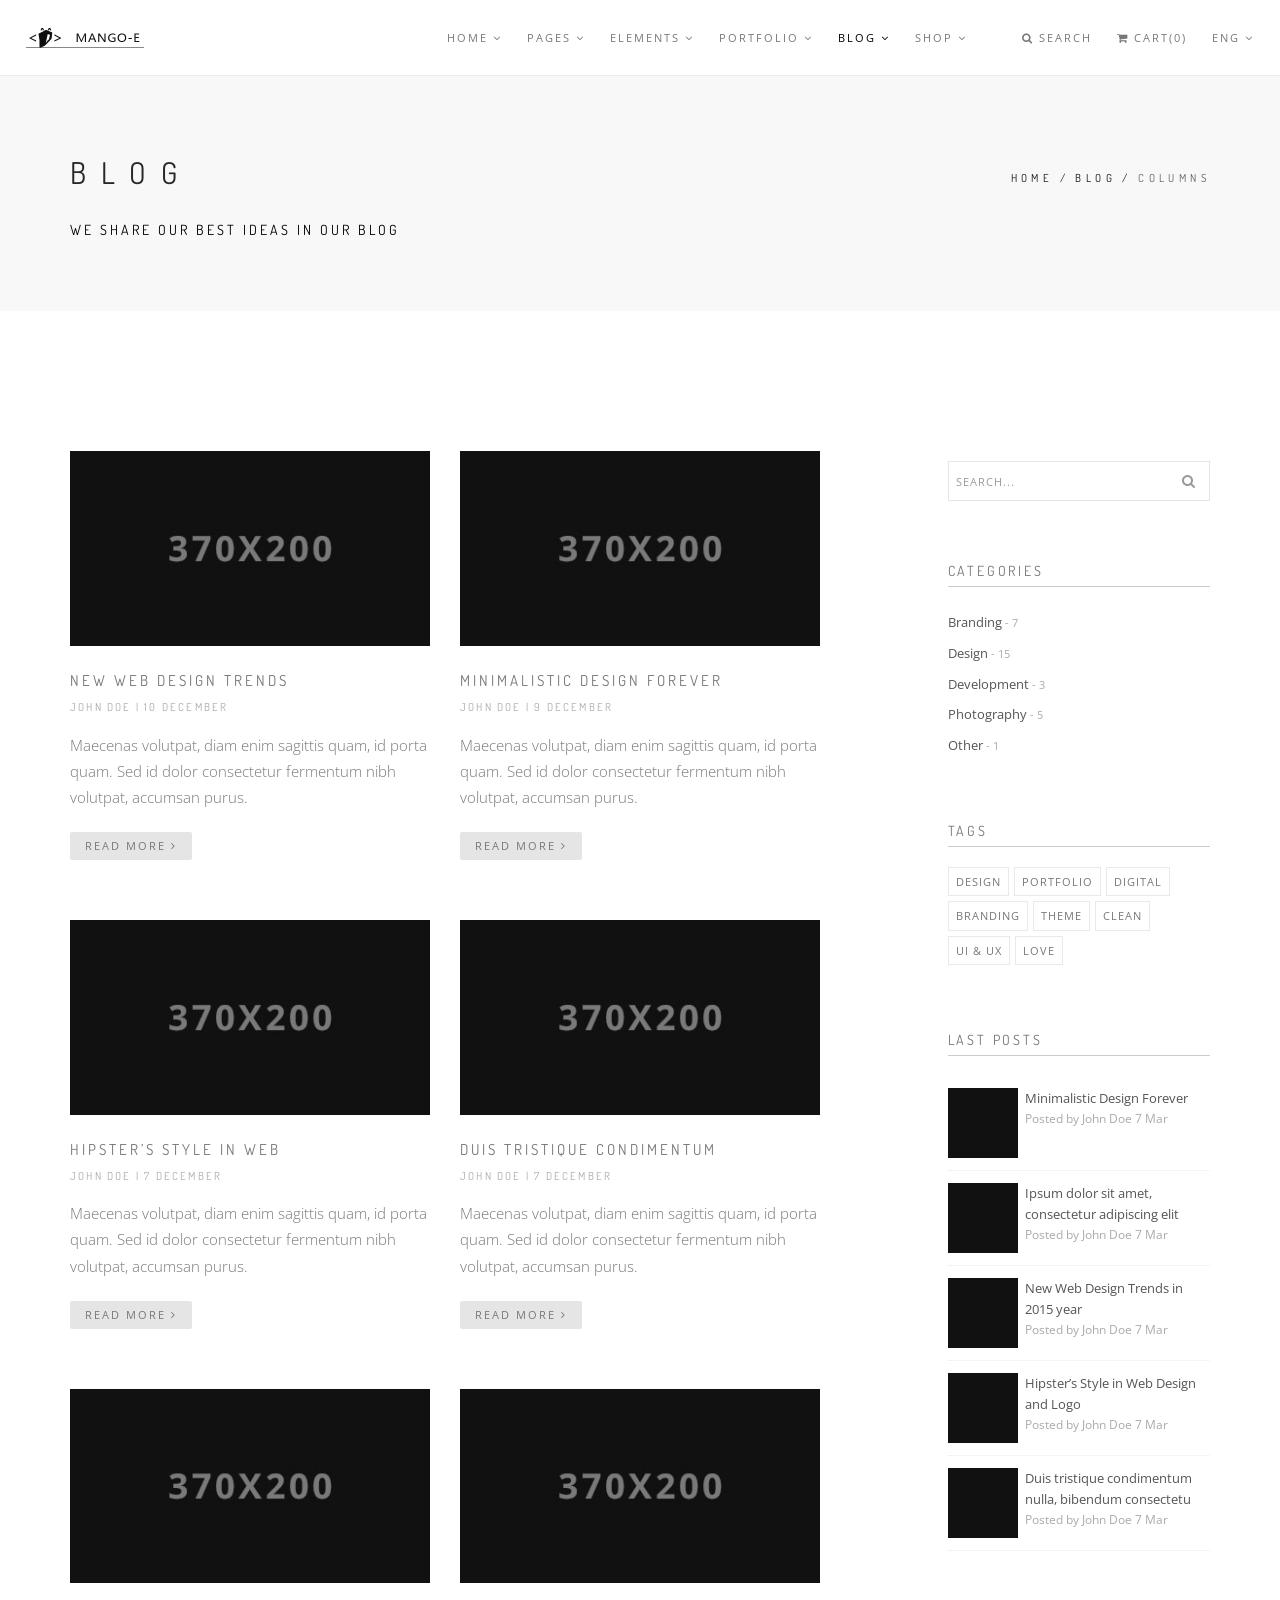
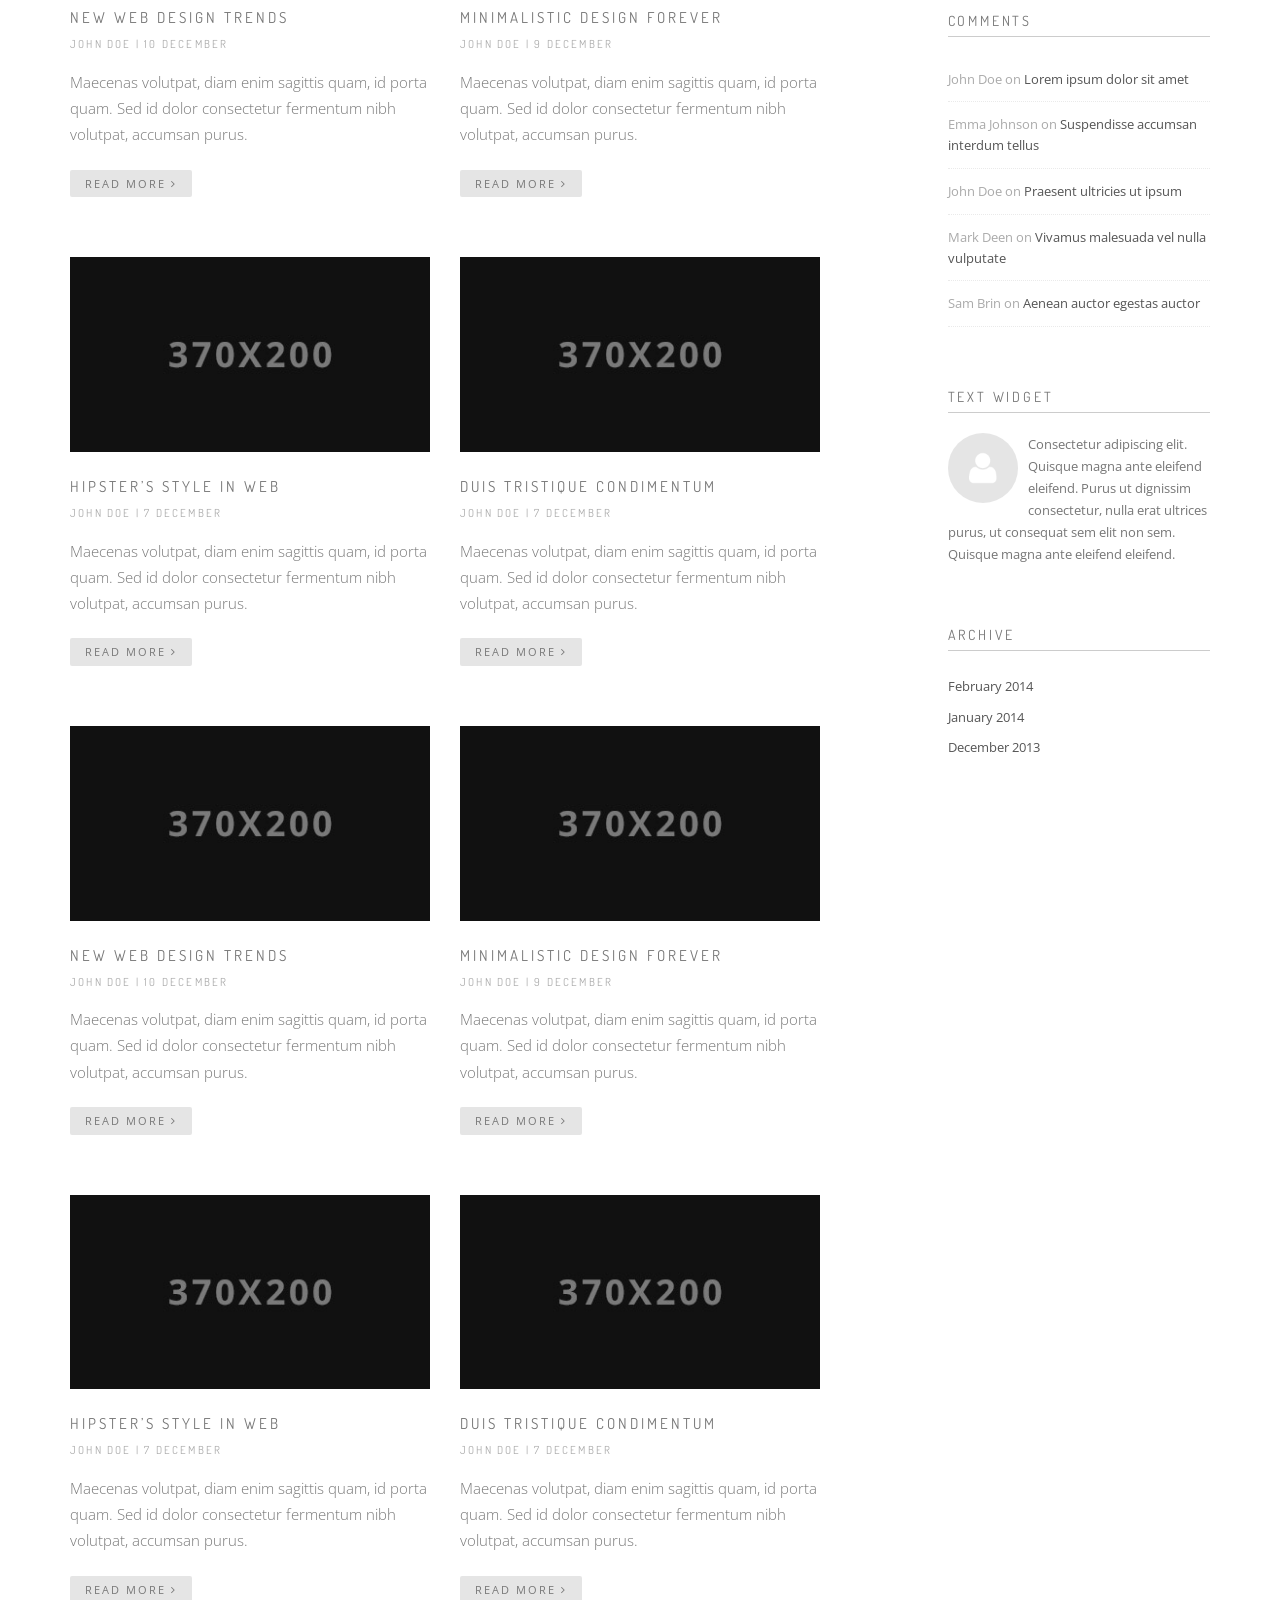
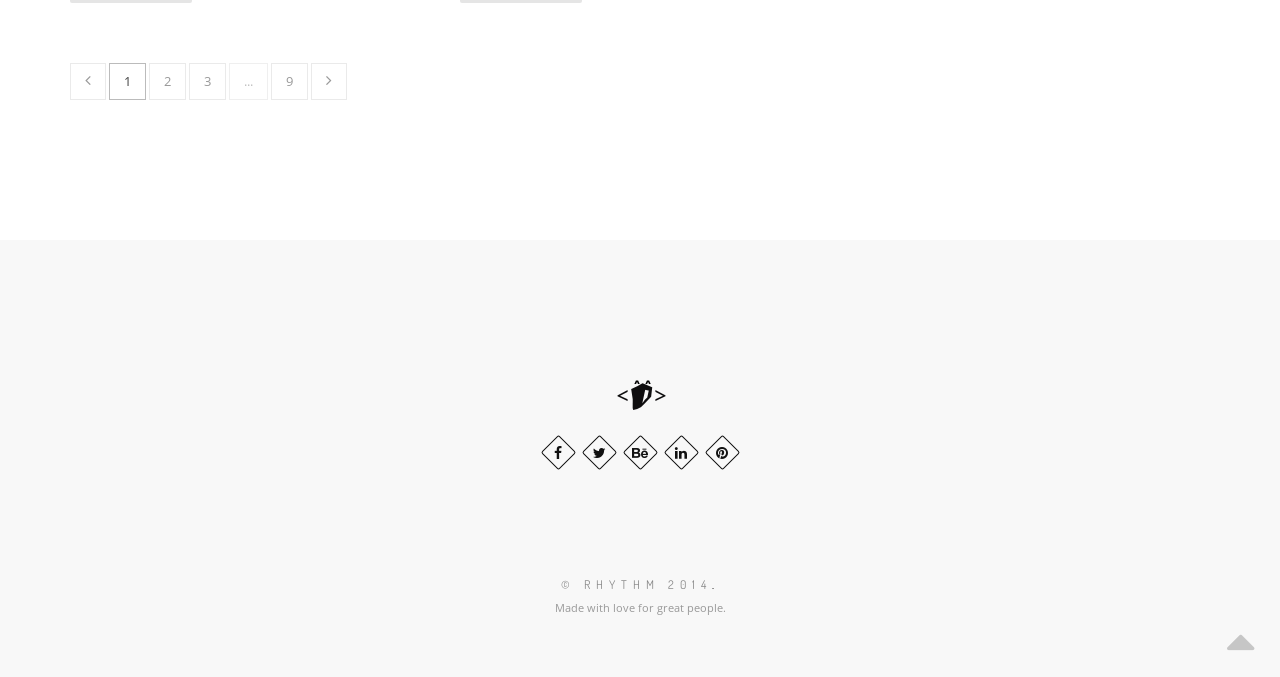
<file: blog-columns-2col.html>
<!DOCTYPE html>
<html>
    <head>
        <title>Rhythm &mdash; One & Multi Page Creative Theme</title>
        <meta name="description" content="">
        <meta name="keywords" content="">
        <meta charset="utf-8">
        <meta name="author" content="Roman Kirichik">
        <!--[if IE]><meta http-equiv='X-UA-Compatible' content='IE=edge,chrome=1'><![endif]-->
        <meta name="viewport" content="width=device-width, initial-scale=1.0, maximum-scale=1.0" />
        
        <!-- Favicons -->
        <link rel="shortcut icon" href="images/favicon.png">
        <link rel="apple-touch-icon" href="images/apple-touch-icon.png">
        <link rel="apple-touch-icon" sizes="72x72" href="images/apple-touch-icon-72x72.png">
        <link rel="apple-touch-icon" sizes="114x114" href="images/apple-touch-icon-114x114.png">
        
        <!-- CSS -->
        <link rel="stylesheet" href="css/bootstrap.min.css">
        <link rel="stylesheet" href="css/style.css">
        <link rel="stylesheet" href="css/style-responsive.css">
        <link rel="stylesheet" href="css/animate.min.css">
        <link rel="stylesheet" href="css/vertical-rhythm.min.css">
        <link rel="stylesheet" href="css/owl.carousel.css">
        <link rel="stylesheet" href="css/magnific-popup.css">        

        
    </head>
    <body class="appear-animate">
        
        <!-- Page Loader -->        
        <div class="page-loader">
            <div class="loader">Loading...</div>
        </div>
        <!-- End Page Loader -->
        
        <!-- Page Wrap -->
        <div class="page" id="top">
            
            <!-- Navigation panel -->
            <nav class="main-nav js-stick">
                <div class="full-wrapper relative clearfix">
                    <!-- Logo ( * your text or image into link tag *) -->
                    <div class="nav-logo-wrap local-scroll">
                        <a href="mp-index.html" class="logo">
                            <img src="images/logo-dark.png" width="118" height="27" alt="" />
                        </a>
                    </div>
                    <div class="mobile-nav">
                        <i class="fa fa-bars"></i>
                    </div>
                    
                    <!-- Main Menu -->
                    <div class="inner-nav desktop-nav">
                        <ul class="clearlist">
                            
                            <!-- Item With Sub -->
                            <li>
                                <a href="#" class="mn-has-sub">Home <i class="fa fa-angle-down"></i></a>
                                
                                <!-- Sub Multilevel -->
                                <ul class="mn-sub mn-has-multi">
                                    
                                    <!-- Sub Column -->
                                    <li class="mn-sub-multi">
                                        <a class="mn-group-title">Multi Page</a>
                                        
                                        <ul>
                                            <li>
                                                <a href="mp-index.html">Main Demo</a>
                                            </li>
                                            <li>
                                                <a href="mp-index-01.html">Image Parallax 1</a>
                                            </li>
                                            <li>
                                                <a href="mp-index-02.html">Image Parallax 2</a>
                                            </li>
                                            <li>
                                                <a href="mp-index-03.html">Image Parallax 3</a>
                                            </li>
                                            <li>
                                                <a href="mp-index-04.html">Image Parallax 4</a>
                                            </li>
                                            <li>
                                                <a href="mp-index-06.html">Image Parallax 5</a>
                                            </li>
                                            <li>
                                                <a href="mp-index-12.html">Fullwidth Image</a>
                                            </li>
                                            <li>
                                                <a href="mp-index-05.html">Text Rotator</a>
                                            </li>
                                            <li>
                                                <a href="mp-index-07.html">Slider Fullscreen</a>
                                            </li>
                                            <li>
                                                <a href="mp-index-08.html">Slider Zoom Effect</a>
                                            </li>
                                            
                                            
                                        </ul>
                                        
                                    </li>
                                    <!-- End Sub Column -->
                                    
                                    <!-- Sub Column -->
                                    <li class="mn-sub-multi">
                                        <a class="mn-group-title">&nbsp;</a>
                                        
                                        <ul>
                                            <li>
                                                <a href="mp-index-09.html">Slider Fullwidth</a>
                                            </li>
                                            <li>
                                                <a href="mp-index-10.html">Slider Background</a>
                                            </li>
                                            <li>
                                                <a href="mp-index-17.html">Slider Revolution 1</a>
                                            </li>
                                            <li>
                                                <a href="mp-index-18.html">Slider Revolution 2</a>
                                            </li>
                                            <li>
                                                <a href="mp-index-11.html">With Play Button</a>
                                            </li>
                                            <li>
                                                <a href="mp-index-13.html">BG Video Fullwidth</a>
                                            </li>
                                            <li>
                                                <a href="mp-index-14.html">BG Video Fullscreen 1</a>
                                            </li>
                                            <li>
                                                <a href="mp-index-15.html">BG Video Fullscreen 2</a>
                                            </li>
                                            <li>
                                                <a href="mp-index-16.html">Agency Header</a>
                                            </li>
                                            <li>
                                                <a href="intro.html#multi-page">All Demos</a>
                                            </li>
                                        </ul>
                                        
                                    </li>
                                    <!-- End Sub Column -->
                                    
                                    
                                    <!-- Sub Column -->
                                    <li class="mn-sub-multi">
                                        <a class="mn-group-title">One Page</a>
                                        
                                        <ul>
                                            <li>
                                                <a href="index.html">Main Demo</a>
                                            </li>
                                            <li>
                                                <a href="index-01.html">Image Parallax 1</a>
                                            </li>
                                            <li>
                                                <a href="index-02.html">Image Parallax 2</a>
                                            </li>
                                            <li>
                                                <a href="index-03.html">Image Parallax 3</a>
                                            </li>
                                            <li>
                                                <a href="index-04.html">Image Parallax 4</a>
                                            </li>
                                            <li>
                                                <a href="index-06.html">Image Parallax 5</a>
                                            </li>
                                            <li>
                                                <a href="index-12.html">Fullwidth Image</a>
                                            </li>
                                            <li>
                                                <a href="index-05.html">Text Rotator</a>
                                            </li>
                                            <li>
                                                <a href="index-07.html">Slider Fullscreen</a>
                                            </li>
                                            <li>
                                                <a href="index-08.html">Slider Zoom Effect</a>
                                            </li>
                                        </ul>
                                        
                                    </li>
                                    <!-- End Sub Column -->
                                    
                                    <!-- Sub Column -->
                                    <li class="mn-sub-multi">
                                        <a class="mn-group-title">&nbsp;</a>
                                        
                                        <ul>
                                            <li>
                                                <a href="index-09.html">Slider Fullwidth</a>
                                            </li>
                                            <li>
                                                <a href="index-10.html">Slider Background</a>
                                            </li>
                                            <li>
                                                <a href="index-17.html">Slider Revolution 1</a>
                                            </li>
                                            <li>
                                                <a href="index-18.html">Slider Revolution 2</a>
                                            </li>
                                            <li>
                                                <a href="index-11.html">With Play Button</a>
                                            </li>
                                            <li>
                                                <a href="index-13.html">BG Video Fullwidth</a>
                                            </li>
                                            <li>
                                                <a href="index-14.html">BG Video Fullscreen 1</a>
                                            </li>
                                            <li>
                                                <a href="index-15.html">BG Video Fullscreen 2</a>
                                            </li>
                                            <li>
                                                <a href="index-16.html">Agency Header</a>
                                            </li>
                                            <li>
                                                <a href="intro.html#one-page">All Demos</a>
                                            </li>
                                        </ul>
                                        
                                    </li>
                                    <!-- End Sub Column -->
                                    
                                </ul>
                                <!-- End Sub Multilevel -->
                                
                            </li>
                            <!-- End Item With Sub -->
                            
                            <!-- Item With Sub -->
                            <li>
                                <a href="#" class="mn-has-sub">Pages <i class="fa fa-angle-down"></i></a>
                                
                                <!-- Sub Multilevel -->
                                <ul class="mn-sub mn-has-multi">
                                    
                                    <li class="mn-sub-multi">
                                        <a class="mn-group-title">Group 1</a>
                                        
                                        <ul>
                                            <li>
                                                <a href="pages-about-1.html">About Us 1</a>
                                            </li>
                                            <li>
                                                <a href="pages-about-2.html">About Us 2</a>
                                            </li>
                                            <li>
                                                <a href="pages-about-3.html">About Us 3</a>
                                            </li>
                                            <li>
                                                <a href="pages-services-1.html">Services 1</a>
                                            </li>
                                            <li>
                                                <a href="pages-services-2.html">Services 2</a>
                                            </li>
                                            <li>
                                                <a href="pages-services-3.html">Services 3</a>
                                            </li>
                                            <li>
                                                <a href="pages-clients.html">Clients</a>
                                            </li>
                                            <li>
                                                <a href="pages-landing.html">Landing Page</a>
                                            </li>
                                        </ul>
                                        
                                    </li>
                                    
                                    <li class="mn-sub-multi">
                                        <a class="mn-group-title">Group 2</a>
                                        
                                        <ul>
                                            <li>
                                                <a href="pages-team-1.html">Team 1</a>
                                            </li>
                                            <li>
                                                <a href="pages-team-2.html">Team 2</a>
                                            </li>
                                            <li>
                                                <a href="pages-faq-1.html">FAQ 1</a>
                                            </li>
                                            <li>
                                                <a href="pages-faq-2.html">FAQ 2</a>
                                            </li>
                                            <li>
                                                <a href="pages-pricing-1.html">Pricing 1</a>
                                            </li>
                                            <li>
                                                <a href="pages-pricing-2.html">Pricing 2</a>
                                            </li>
                                            <li>
                                                <a href="pages-contact-1.html">Contact 1</a>
                                            </li>
                                            <li>
                                                <a href="pages-contact-2.html">Contact 2</a>
                                            </li>
                                        </ul>
                                        
                                    </li>
                                    
                                    <li class="mn-sub-multi">
                                        <a class="mn-group-title">Group 3</a>
                                        
                                        <ul>
                                            <li>
                                                <a href="pages-gallery-1col.html">Gallery Col 1</a>
                                            </li>
                                            <li>
                                                <a href="pages-gallery-2col.html">Gallery Col 2</a>
                                            </li>
                                            <li>
                                                <a href="pages-gallery-3col.html">Gallery Col 3</a>
                                            </li>
                                            <li>
                                                <a href="pages-gallery-4col.html">Gallery Col 4</a>
                                            </li>
                                            <li>
                                                <a href="pages-gallery-6col.html">Gallery Col 6</a>
                                            </li>
                                            <li>
                                                <a href="pages-account.html">Login / Register</a>
                                            </li>
                                            <li>
                                                <a href="pages-under-construction.html">Under Construction</a>
                                            </li>
                                            <li>
                                                <a href="pages-404.html">Error 404</a>
                                            </li>
                                        </ul>
                                        
                                    </li>
                                
                                </ul>
                                <!-- End Sub Multilevel -->
                                
                            </li>
                            <!-- End Item With Sub -->
                            
                            <!-- Item With Sub -->
                            <li>
                                <a href="#" class="mn-has-sub">Elements <i class="fa fa-angle-down"></i></a>
                                
                                <!-- Sub Multilevel -->
                                <ul class="mn-sub mn-has-multi">
                                    
                                    <li class="mn-sub-multi">
                                        
                                        <ul>
                                            <li>
                                                <a href="elements-accordions.html"><i class="fa fa-plus-circle fa-sm"></i> Accordions</a>
                                            </li>
                                            <li>
                                                <a href="elements-bars.html"><i class="fa fa-tachometer fa-sm"></i> Bars (Progress)</a>
                                            </li>
                                            <li>
                                                <a href="elements-buttons.html"><i class="fa fa-link fa-sm"></i> Buttons</a>
                                            </li>
                                            <li>
                                                <a href="elements-features.html"><i class="fa fa-th-large fa-sm"></i> Features Box</a>
                                            </li>
                                            <li>
                                                <a href="elements-forms.html"><i class="fa fa-align-justify fa-sm"></i> Form Fields</a>
                                            </li>
                                            <li>
                                                <a href="elements-grid.html"><i class="fa fa-th fa-sm"></i> Grid</a>
                                            </li>
                                            <li>
                                                <a href="elements-icons-et.html"><i class="fa fa-heart-o fa-sm"></i> Icons Et-line</a>
                                            </li>
                                            <li>
                                                <a href="elements-icons-fe.html"><i class="fa fa-heart fa-sm"></i> Icons Font Awesome</a>
                                            </li>
                                            <li>
                                                <a href="elements-messages.html"><i class="fa fa-comment fa-sm"></i> Messages</a>
                                            </li>
                                        </ul>
                                        
                                    </li>
                                    
                                    <li class="mn-sub-multi">
                                        
                                        <ul>
                                            <li>
                                                <a href="elements-page-titles.html"><i class="fa fa-header fa-sm"></i> Page Titles</a>
                                            </li>
                                            <li>
                                                <a href="elements-sliders.html"><i class="fa fa-chevron-circle-right fa-sm"></i> Sliders</a>
                                            </li>
                                            <li>
                                                <a href="elements-tabs.html"><i class="fa fa-columns fa-sm"></i> Tabs</a>
                                            </li>
                                            <li>
                                                <a href="elements-typography.html"><i class="fa fa-font fa-sm"></i> Typography</a>
                                            </li>
                                            <li>
                                                <a href="elements-video-sound.html"><i class="fa fa-youtube-play fa-sm"></i> Video / Sound</a>
                                            </li>
                                            <li>
                                                <a href="elements-header-dark.html"><i class="fa fa-header fa-sm"></i> Header Dark</a>
                                            </li>
                                            <li>
                                                <a href="elements-header-dark-transparent.html"><i class="fa fa-header fa-sm"></i> Header Dark Transp</a>
                                            </li>
                                            <li>
                                                <a href="elements-header-white.html"><i class="fa fa-header fa-sm"></i> Header White</a>
                                            </li>
                                            <li>
                                                <a href="elements-header-white-transparent.html"><i class="fa fa-header fa-sm"></i> Header White Transp</a>
                                            </li>
                                        </ul>
                                    </li>
                                
                                </ul>
                                <!-- End Sub Multilevel -->
                                
                            </li>
                            <!-- End Item With Sub -->
                            
                            <!-- Item With Sub -->
                            <li>
                                <a href="#" class="mn-has-sub">Portfolio <i class="fa fa-angle-down"></i></a>
                                
                                <!-- Sub -->
                                <ul class="mn-sub">
                                    
                                    <li>
                                        <a href="#" class="mn-has-sub">Boxed <i class="fa fa-angle-right right"></i></a>
                                    
                                        <ul class="mn-sub">
                                            <li>
                                                <a href="portfolio-boxed-2col.html">2 Columns</a>
                                            </li>
                                            <li>
                                                <a href="portfolio-boxed-3col.html">3 Columns</a>
                                            </li>
                                            <li>
                                                <a href="portfolio-boxed-4col.html">4 Columns</a>
                                            </li>
                                            <li>
                                                <a href="portfolio-boxed-5col.html">5 Columns</a>
                                            </li>
                                            <li>
                                                <a href="portfolio-boxed-blackhover.html">Black Hovers</a>
                                            </li>
                                        </ul>
                                    </li>
                                    
                                    <li>
                                        <a href="#" class="mn-has-sub">Boxed (Gutter) <i class="fa fa-angle-right right"></i></a>
                                    
                                        <ul class="mn-sub">
                                            <li>
                                                <a href="portfolio-boxed-gutter-2col.html">2 Columns</a>
                                            </li>
                                            <li>
                                                <a href="portfolio-boxed-gutter-3col.html">3 Columns</a>
                                            </li>
                                            <li>
                                                <a href="portfolio-boxed-gutter-4col.html">4 Columns</a>
                                            </li>
                                            <li>
                                                <a href="portfolio-boxed-gutter-5col.html">5 Columns</a>
                                            </li>
                                            <li>
                                                <a href="portfolio-boxed-gutter-blackhover.html">Black Hovers</a>
                                            </li>
                                        </ul>
                                    </li>
                                    
                                    <li>
                                        <a href="#" class="mn-has-sub">Boxed (Titles) <i class="fa fa-angle-right right"></i></a>
                                    
                                        <ul class="mn-sub">
                                            <li>
                                                <a href="portfolio-boxed-titles-2col.html">2 Columns</a>
                                            </li>
                                            <li>
                                                <a href="portfolio-boxed-titles-3col.html">3 Columns</a>
                                            </li>
                                            <li>
                                                <a href="portfolio-boxed-titles-4col.html">4 Columns</a>
                                            </li>
                                            <li>
                                                <a href="portfolio-boxed-titles-5col.html">5 Columns</a>
                                            </li>
                                            <li>
                                                <a href="portfolio-boxed-titles-blackhover.html">Black Hovers</a>
                                            </li>
                                        </ul>
                                    </li>
                                    
                                    <li>
                                        <a href="#" class="mn-has-sub">Wide <i class="fa fa-angle-right right"></i></a>
                                    
                                        <ul class="mn-sub">
                                            <li>
                                                <a href="portfolio-wide-2col.html">2 Columns</a>
                                            </li>
                                            <li>
                                                <a href="portfolio-wide-3col.html">3 Columns</a>
                                            </li>
                                            <li>
                                                <a href="portfolio-wide-4col.html">4 Columns</a>
                                            </li>
                                            <li>
                                                <a href="portfolio-wide-5col.html">5 Columns</a>
                                            </li>
                                            <li>
                                                <a href="portfolio-wide-blackhover.html">Black Hovers</a>
                                            </li>
                                        </ul>
                                    </li>
                                    
                                    <li>
                                        <a href="#" class="mn-has-sub">Wide (Gutter) <i class="fa fa-angle-right right"></i></a>
                                    
                                        <ul class="mn-sub">
                                            <li>
                                                <a href="portfolio-wide-gutter-2col.html">2 Columns</a>
                                            </li>
                                            <li>
                                                <a href="portfolio-wide-gutter-3col.html">3 Columns</a>
                                            </li>
                                            <li>
                                                <a href="portfolio-wide-gutter-4col.html">4 Columns</a>
                                            </li>
                                            <li>
                                                <a href="portfolio-wide-gutter-5col.html">5 Columns</a>
                                            </li>
                                            <li>
                                                <a href="portfolio-wide-gutter-blackhover.html">Black Hovers</a>
                                            </li>
                                        </ul>
                                    </li>
                                    
                                    <li>
                                        <a href="#" class="mn-has-sub">Wide (Titles) <i class="fa fa-angle-right right"></i></a>
                                    
                                        <ul class="mn-sub">
                                            <li>
                                                <a href="portfolio-wide-titles-2col.html">2 Columns</a>
                                            </li>
                                            <li>
                                                <a href="portfolio-wide-titles-3col.html">3 Columns</a>
                                            </li>
                                            <li>
                                                <a href="portfolio-wide-titles-4col.html">4 Columns</a>
                                            </li>
                                            <li>
                                                <a href="portfolio-wide-titles-5col.html">5 Columns</a>
                                            </li>
                                            <li>
                                                <a href="portfolio-wide-titles-blackhover.html">Black Hovers</a>
                                            </li>
                                        </ul>
                                    </li>
                                    
                                    <li>
                                        <a href="#" class="mn-has-sub">Masonry <i class="fa fa-angle-right right"></i></a>
                                    
                                        <ul class="mn-sub">
                                            <li>
                                                <a href="portfolio-masonry-2col.html">2 Columns</a>
                                            </li>
                                            <li>
                                                <a href="portfolio-masonry-3col.html">3 Columns</a>
                                            </li>
                                            <li>
                                                <a href="portfolio-masonry-4col.html">4 Columns</a>
                                            </li>
                                            <li>
                                                <a href="portfolio-masonry-5col.html">5 Columns</a>
                                            </li>
                                            <li>
                                                <a href="portfolio-masonry-blackhover.html">Black Hovers</a>
                                            </li>
                                        </ul>
                                    </li>
                                    
                                    <li>
                                        <a href="#" class="mn-has-sub">Single <i class="fa fa-angle-right right"></i></a>
                                    
                                        <ul class="mn-sub">
                                            <li>
                                                <a href="portfolio-single-1.html">Single 1</a>
                                            </li>
                                            <li>
                                                <a href="portfolio-single-2.html">Single 2</a>
                                            </li>
                                            <li>
                                                <a href="portfolio-single-3.html">Single 3</a>
                                            </li>
                                            <li>
                                                <a href="portfolio-single-4.html">Single 4</a>
                                            </li>
                                            <li>
                                                <a href="portfolio-single-5.html">Single 5</a>
                                            </li>
                                        </ul>
                                    </li>
                                    
                                    <li>
                                        <a href="portfolio-parallax.html">Parallax</a>
                                    </li>
                                    
                                    <li>
                                        <a href="portfolio-promo.html">Promo</a>
                                    </li>
                                    
                                </ul>
                                <!-- End Sub -->
                                
                            </li>
                            <!-- End Item With Sub -->
                            
                            <!-- Item With Sub -->
                            <li>
                                <a href="#" class="mn-has-sub active">Blog <i class="fa fa-angle-down"></i></a>
                                
                                <!-- Sub -->
                                <ul class="mn-sub">
                                    
                                    <li>
                                        <a href="#" class="mn-has-sub">Classic <i class="fa fa-angle-right right"></i></a>
                                    
                                        <ul class="mn-sub">
                                            <li>
                                                <a href="blog-classic-sidebar-left.html">Sidebar Left</a>
                                            </li>
                                            <li>
                                                <a href="blog-classic-sidebar-right.html">Sidebar Right</a>
                                            </li>
                                            <li>
                                                <a href="blog-classic-fullwidth.html">Fullwidth</a>
                                            </li>
                                        </ul>
                                        
                                    </li>
                                    
                                    <li>
                                        <a href="#" class="mn-has-sub">Columns <i class="fa fa-angle-right right"></i></a>
                                    
                                        <ul class="mn-sub">
                                            <li>
                                                <a href="blog-columns-2col.html">2 Columns</a>
                                            </li>
                                            <li>
                                                <a href="blog-columns-2col.html">3 Columns</a>
                                            </li>
                                            <li>
                                                <a href="blog-columns-2col.html">4 Columns</a>
                                            </li>
                                        </ul>
                                        
                                    </li>
                                    
                                    <li>
                                        <a href="#" class="mn-has-sub">Masonry <i class="fa fa-angle-right right"></i></a>
                                    
                                        <ul class="mn-sub">
                                            <li>
                                                <a href="blog-masonry-2col.html">2 Columns</a>
                                            </li>
                                            <li>
                                                <a href="blog-masonry-3col.html">3 Columns</a>
                                            </li>
                                            <li>
                                                <a href="blog-masonry-4col.html">4 Columns</a>
                                            </li>
                                        </ul>
                                        
                                    </li>
                                    
                                    <li>
                                        <a href="#" class="mn-has-sub">Single <i class="fa fa-angle-right right"></i></a>
                                    
                                        <ul class="mn-sub">
                                            <li>
                                                <a href="blog-single-sidebar-left.html">Sidebar Left</a>
                                            </li>
                                            <li>
                                                <a href="blog-single-sidebar-right.html">Sidebar Right</a>
                                            </li>
                                            <li>
                                                <a href="blog-single-fullwidth.html">Fullwidth</a>
                                            </li>
                                        </ul>
                                        
                                    </li>
                                    
                                    
                                </ul>
                                <!-- End Sub -->
                                
                            </li>
                            <!-- End Item With Sub -->
                            
                            <!-- Item With Sub -->
                            <li>
                                <a href="#" class="mn-has-sub">Shop <i class="fa fa-angle-down"></i></a>
                                
                                <!-- Sub -->
                                <ul class="mn-sub to-left">
                                    
                                    <li>
                                        <a href="shop-columns-2col.html">2 Columns</a>
                                    </li>
                                    <li>
                                        <a href="shop-columns-3col.html">3 Columns</a>
                                    </li>
                                    <li>
                                        <a href="shop-columns-4col.html">4 Columns</a>
                                    </li>
                                    <li>
                                        <a href="shop-single.html">Single Product</a>
                                    </li>
                                    
                                </ul>
                                <!-- End Sub -->
                                
                            </li>
                            <!-- End Item With Sub -->
                            
                            <!-- Divider -->
                            <li><a>&nbsp;</a></li>
                            <!-- End Divider -->
                            
                            <!-- Search -->
                            <li>
                                <a href="#" class="mn-has-sub"><i class="fa fa-search"></i> Search</a>
                                
                                <ul class="mn-sub">
                                    
                                    <li>
                                        <div class="mn-wrap">
                                            <form method="post" class="form">
                                                <div class="search-wrap">
                                                    <button class="search-button animate" type="submit" title="Start Search">
                                                        <i class="fa fa-search"></i>
                                                    </button>
                                                    <input type="text" class="form-control search-field" placeholder="Search...">
                                                </div>
                                            </form>
                                        </div>
                                    </li>
                                    
                                </ul>
                                
                            </li>
                            <!-- End Search -->
                            
                            <!-- Cart -->
                            <li>
                                <a href="#"><i class="fa fa-shopping-cart"></i> Cart(0)</a>
                            </li>
                            <!-- End Cart -->
                            
                            <!-- Languages -->
                            <li>
                                <a href="#" class="mn-has-sub">Eng <i class="fa fa-angle-down"></i></a>
                                
                                <ul class="mn-sub">
                                    
                                    <li><a href="">English</a></li>
                                    <li><a href="">France</a></li>
                                    <li><a href="">Germany</a></li>
                                    
                                </ul>
                                
                            </li>
                            <!-- End Languages -->
                            
                        </ul>
                    </div>
                    <!-- End Main Menu -->
                    

                </div>
            </nav>
            <!-- End Navigation panel -->
            
            
            <!-- Head Section -->
            <section class="small-section bg-gray-lighter">
                <div class="relative container align-left">
                    
                    <div class="row">
                        
                        <div class="col-md-8">
                            <h1 class="hs-line-11 font-alt mb-20 mb-xs-0">Blog</h1>
                            <div class="hs-line-4 font-alt black">
                                We share our best ideas in our blog
                            </div>
                        </div>
                        
                        <div class="col-md-4 mt-30">
                            <div class="mod-breadcrumbs font-alt align-right">
                                <a href="#">Home</a>&nbsp;/&nbsp;<a href="#">Blog</a>&nbsp;/&nbsp;<span>Columns</span>
                            </div>
                            
                        </div>
                    </div>
                    
                </div>
            </section>
            <!-- End Head Section -->
            
            
            <!-- Section -->
            <section class="page-section">
                <div class="container relative">
                    
                    <div class="row">
                        
                        <!-- Content -->
                        <div class="col-sm-8">
                            
                            <div class="row multi-columns-row">
                        
                                <!-- Post Item -->
                                <div class="col-md-6 col-lg-6 mb-60 mb-xs-40">
                                    
                                    <div class="post-prev-img">
                                        <a href="blog-single-sidebar-right.html"><img src="images/blog/post-prev-1.jpg" alt="" /></a>
                                    </div>
                                    
                                    <div class="post-prev-title font-alt">
                                        <a href="">New Web Design Trends</a>
                                    </div>
                                    
                                    <div class="post-prev-info font-alt">
                                        <a href="">John Doe</a> | 10 December
                                    </div>
                                    
                                    <div class="post-prev-text">
                                        Maecenas  volutpat, diam enim sagittis quam, id porta quam. Sed id dolor 
                                        consectetur fermentum nibh volutpat, accumsan purus. 
                                    </div>
                                    
                                    <div class="post-prev-more">
                                        <a href="" class="btn btn-mod btn-gray btn-round">Read More <i class="fa fa-angle-right"></i></a>
                                    </div>
                                    
                                </div>
                                <!-- End Post Item -->
                                
                                <!-- Post Item -->
                                <div class="col-md-6 col-lg-6 mb-60 mb-xs-40">
                                    
                                    <div class="post-prev-img">
                                        <a href="blog-single-sidebar-right.html"><img src="images/blog/post-prev-2.jpg" alt="" /></a>
                                    </div>
                                    
                                    <div class="post-prev-title font-alt">
                                        <a href="">Minimalistic Design Forever</a>
                                    </div>
                                    
                                    <div class="post-prev-info font-alt">
                                        <a href="">John Doe</a> | 9 December
                                    </div>
                                    
                                    <div class="post-prev-text">
                                        Maecenas  volutpat, diam enim sagittis quam, id porta quam. Sed id dolor 
                                        consectetur fermentum nibh volutpat, accumsan purus. 
                                    </div>
                                    
                                    <div class="post-prev-more">
                                        <a href="" class="btn btn-mod btn-gray btn-round">Read More <i class="fa fa-angle-right"></i></a>
                                    </div>
                                    
                                </div>
                                <!-- End Post Item -->
                                
                                <!-- Post Item -->
                                <div class="col-md-6 col-lg-6 mb-60 mb-xs-40">
                                    
                                    <div class="post-prev-img">
                                        <a href="blog-single-sidebar-right.html"><img src="images/blog/post-prev-3.jpg" alt="" /></a>
                                    </div>
                                    
                                    <div class="post-prev-title font-alt">
                                        <a href="">Hipster&rsquo;s Style in&nbsp;Web</a>
                                    </div>
                                    
                                    <div class="post-prev-info font-alt">
                                        <a href="">John Doe</a> | 7 December
                                    </div>
                                    
                                    <div class="post-prev-text">
                                        Maecenas  volutpat, diam enim sagittis quam, id porta quam. Sed id dolor 
                                        consectetur fermentum nibh volutpat, accumsan purus. 
                                    </div>
                                    
                                    <div class="post-prev-more">
                                        <a href="" class="btn btn-mod btn-gray btn-round">Read More <i class="fa fa-angle-right"></i></a>
                                    </div>
                                    
                                </div>
                                <!-- End Post Item -->
                                
                                <!-- Post Item -->
                                <div class="col-md-6 col-lg-6 mb-60 mb-xs-40">
                                    
                                    <div class="post-prev-img">
                                        <a href="blog-single-sidebar-right.html"><img src="images/blog/post-prev-4.jpg" alt="" /></a>
                                    </div>
                                    
                                    <div class="post-prev-title font-alt">
                                        <a href="">Duis tristique condimentum</a>
                                    </div>
                                    
                                    <div class="post-prev-info font-alt">
                                        <a href="">John Doe</a> | 7 December
                                    </div>
                                    
                                    <div class="post-prev-text">
                                        Maecenas  volutpat, diam enim sagittis quam, id porta quam. Sed id dolor 
                                        consectetur fermentum nibh volutpat, accumsan purus. 
                                    </div>
                                    
                                    <div class="post-prev-more">
                                        <a href="" class="btn btn-mod btn-gray btn-round">Read More <i class="fa fa-angle-right"></i></a>
                                    </div>
                                    
                                </div>
                                <!-- End Post Item -->
                                
                                <!-- Post Item -->
                                <div class="col-md-6 col-lg-6 mb-60 mb-xs-40">
                                    
                                    <div class="post-prev-img">
                                        <a href="blog-single-sidebar-right.html"><img src="images/blog/post-prev-5.jpg" alt="" /></a>
                                    </div>
                                    
                                    <div class="post-prev-title font-alt">
                                        <a href="">New Web Design Trends</a>
                                    </div>
                                    
                                    <div class="post-prev-info font-alt">
                                        <a href="">John Doe</a> | 10 December
                                    </div>
                                    
                                    <div class="post-prev-text">
                                        Maecenas  volutpat, diam enim sagittis quam, id porta quam. Sed id dolor 
                                        consectetur fermentum nibh volutpat, accumsan purus. 
                                    </div>
                                    
                                    <div class="post-prev-more">
                                        <a href="" class="btn btn-mod btn-gray btn-round">Read More <i class="fa fa-angle-right"></i></a>
                                    </div>
                                    
                                </div>
                                <!-- End Post Item -->
                                
                                <!-- Post Item -->
                                <div class="col-md-6 col-lg-6 mb-60 mb-xs-40">
                                    
                                    <div class="post-prev-img">
                                        <a href="blog-single-sidebar-right.html"><img src="images/blog/post-prev-6.jpg" alt="" /></a>
                                    </div>
                                    
                                    <div class="post-prev-title font-alt">
                                        <a href="">Minimalistic Design Forever</a>
                                    </div>
                                    
                                    <div class="post-prev-info font-alt">
                                        <a href="">John Doe</a> | 9 December
                                    </div>
                                    
                                    <div class="post-prev-text">
                                        Maecenas  volutpat, diam enim sagittis quam, id porta quam. Sed id dolor 
                                        consectetur fermentum nibh volutpat, accumsan purus. 
                                    </div>
                                    
                                    <div class="post-prev-more">
                                        <a href="" class="btn btn-mod btn-gray btn-round">Read More <i class="fa fa-angle-right"></i></a>
                                    </div>
                                    
                                </div>
                                <!-- End Post Item -->
                                
                                <!-- Post Item -->
                                <div class="col-md-6 col-lg-6 mb-60 mb-xs-40">
                                    
                                    <div class="post-prev-img">
                                        <a href="blog-single-sidebar-right.html"><img src="images/blog/post-prev-7.jpg" alt="" /></a>
                                    </div>
                                    
                                    <div class="post-prev-title font-alt">
                                        <a href="">Hipster&rsquo;s Style in&nbsp;Web</a>
                                    </div>
                                    
                                    <div class="post-prev-info font-alt">
                                        <a href="">John Doe</a> | 7 December
                                    </div>
                                    
                                    <div class="post-prev-text">
                                        Maecenas  volutpat, diam enim sagittis quam, id porta quam. Sed id dolor 
                                        consectetur fermentum nibh volutpat, accumsan purus. 
                                    </div>
                                    
                                    <div class="post-prev-more">
                                        <a href="" class="btn btn-mod btn-gray btn-round">Read More <i class="fa fa-angle-right"></i></a>
                                    </div>
                                    
                                </div>
                                <!-- End Post Item -->
                                
                                <!-- Post Item -->
                                <div class="col-md-6 col-lg-6 mb-60 mb-xs-40">
                                    
                                    <div class="post-prev-img">
                                        <a href="blog-single-sidebar-right.html"><img src="images/blog/post-prev-8.jpg" alt="" /></a>
                                    </div>
                                    
                                    <div class="post-prev-title font-alt">
                                        <a href="">Duis tristique condimentum</a>
                                    </div>
                                    
                                    <div class="post-prev-info font-alt">
                                        <a href="">John Doe</a> | 7 December
                                    </div>
                                    
                                    <div class="post-prev-text">
                                        Maecenas  volutpat, diam enim sagittis quam, id porta quam. Sed id dolor 
                                        consectetur fermentum nibh volutpat, accumsan purus. 
                                    </div>
                                    
                                    <div class="post-prev-more">
                                        <a href="" class="btn btn-mod btn-gray btn-round">Read More <i class="fa fa-angle-right"></i></a>
                                    </div>
                                    
                                </div>
                                <!-- End Post Item -->
                                
                                <!-- Post Item -->
                                <div class="col-md-6 col-lg-6 mb-60 mb-xs-40">
                                    
                                    <div class="post-prev-img">
                                        <a href="blog-single-sidebar-right.html"><img src="images/blog/post-prev-9.jpg" alt="" /></a>
                                    </div>
                                    
                                    <div class="post-prev-title font-alt">
                                        <a href="">New Web Design Trends</a>
                                    </div>
                                    
                                    <div class="post-prev-info font-alt">
                                        <a href="">John Doe</a> | 10 December
                                    </div>
                                    
                                    <div class="post-prev-text">
                                        Maecenas  volutpat, diam enim sagittis quam, id porta quam. Sed id dolor 
                                        consectetur fermentum nibh volutpat, accumsan purus. 
                                    </div>
                                    
                                    <div class="post-prev-more">
                                        <a href="" class="btn btn-mod btn-gray btn-round">Read More <i class="fa fa-angle-right"></i></a>
                                    </div>
                                    
                                </div>
                                <!-- End Post Item -->
                                
                                <!-- Post Item -->
                                <div class="col-md-6 col-lg-6 mb-60 mb-xs-40">
                                    
                                    <div class="post-prev-img">
                                        <a href="blog-single-sidebar-right.html"><img src="images/blog/post-prev-10.jpg" alt="" /></a>
                                    </div>
                                    
                                    <div class="post-prev-title font-alt">
                                        <a href="">Minimalistic Design Forever</a>
                                    </div>
                                    
                                    <div class="post-prev-info font-alt">
                                        <a href="">John Doe</a> | 9 December
                                    </div>
                                    
                                    <div class="post-prev-text">
                                        Maecenas  volutpat, diam enim sagittis quam, id porta quam. Sed id dolor 
                                        consectetur fermentum nibh volutpat, accumsan purus. 
                                    </div>
                                    
                                    <div class="post-prev-more">
                                        <a href="" class="btn btn-mod btn-gray btn-round">Read More <i class="fa fa-angle-right"></i></a>
                                    </div>
                                    
                                </div>
                                <!-- End Post Item -->
                                
                                <!-- Post Item -->
                                <div class="col-md-6 col-lg-6 mb-60 mb-xs-40">
                                    
                                    <div class="post-prev-img">
                                        <a href="blog-single-sidebar-right.html"><img src="images/blog/post-prev-11.jpg" alt="" /></a>
                                    </div>
                                    
                                    <div class="post-prev-title font-alt">
                                        <a href="">Hipster&rsquo;s Style in&nbsp;Web</a>
                                    </div>
                                    
                                    <div class="post-prev-info font-alt">
                                        <a href="">John Doe</a> | 7 December
                                    </div>
                                    
                                    <div class="post-prev-text">
                                        Maecenas  volutpat, diam enim sagittis quam, id porta quam. Sed id dolor 
                                        consectetur fermentum nibh volutpat, accumsan purus. 
                                    </div>
                                    
                                    <div class="post-prev-more">
                                        <a href="" class="btn btn-mod btn-gray btn-round">Read More <i class="fa fa-angle-right"></i></a>
                                    </div>
                                    
                                </div>
                                <!-- End Post Item -->
                                
                                <!-- Post Item -->
                                <div class="col-md-6 col-lg-6 mb-60 mb-xs-40">
                                    
                                    <div class="post-prev-img">
                                        <a href="blog-single-sidebar-right.html"><img src="images/blog/post-prev-12.jpg" alt="" /></a>
                                    </div>
                                    
                                    <div class="post-prev-title font-alt">
                                        <a href="">Duis tristique condimentum</a>
                                    </div>
                                    
                                    <div class="post-prev-info font-alt">
                                        <a href="">John Doe</a> | 7 December
                                    </div>
                                    
                                    <div class="post-prev-text">
                                        Maecenas  volutpat, diam enim sagittis quam, id porta quam. Sed id dolor 
                                        consectetur fermentum nibh volutpat, accumsan purus. 
                                    </div>
                                    
                                    <div class="post-prev-more">
                                        <a href="" class="btn btn-mod btn-gray btn-round">Read More <i class="fa fa-angle-right"></i></a>
                                    </div>
                                    
                                </div>
                                <!-- End Post Item -->
                                
                            </div>
                            
                            <!-- Pagination -->
                            <div class="pagination">
                                <a href=""><i class="fa fa-angle-left"></i></a>
                                <a href="" class="active">1</a>
                                <a href="">2</a>
                                <a href="">3</a>
                                <a class="no-active">...</a>
                                <a href="">9</a>
                                <a href=""><i class="fa fa-angle-right"></i></a>
                            </div>
                            <!-- End Pagination -->
                            
                        </div>
                        <!-- End Content -->
                        
                        <!-- Sidebar -->
                        <div class="col-sm-4 col-md-3 col-md-offset-1 sidebar">
                            
                            <!-- Search Widget -->
                            <div class="widget">
                                <form class="form-inline form" role="form">
                                    <div class="search-wrap">
                                        <button class="search-button animate" type="submit" title="Start Search">
                                            <i class="fa fa-search"></i>
                                        </button>
                                        <input type="text" class="form-control search-field" placeholder="Search...">
                                    </div>
                                </form>
                            </div>
                            <!-- End Search Widget -->
                            
                            <!-- Widget -->
                            <div class="widget">
                                
                                <h5 class="widget-title font-alt">Categories</h5>
                                
                                <div class="widget-body">
                                    <ul class="clearlist widget-menu">
                                        <li>
                                            <a href="#" title="">Branding</a>
                                            <small>
                                                - 7
                                            </small>
                                        </li>
                                        <li>
                                            <a href="#" title="">Design</a>
                                            <small>
                                                - 15
                                            </small>
                                        </li>
                                        <li>
                                            <a href="#" title="">Development</a>
                                            <small>
                                                - 3
                                            </small>
                                        </li>
                                        <li>
                                            <a href="#" title="">Photography</a>
                                            <small>
                                                - 5
                                            </small>
                                        </li>
                                        <li>
                                            <a href="#" title="">Other</a>
                                            <small>
                                                - 1
                                            </small>
                                        </li>
                                    </ul>
                                </div>
                                
                            </div>
                            <!-- End Widget -->
                            
                            <!-- Widget -->
                            <div class="widget">
                                
                                <h5 class="widget-title font-alt">Tags</h5>
                                
                                <div class="widget-body">
                                    <div class="tags">
                                        <a href="">Design</a>
                                        <a href="">Portfolio</a>
                                        <a href="">Digital</a>
                                        <a href="">Branding</a>
                                        <a href="">Theme</a>
                                        <a href="">Clean</a>
                                        <a href="">UI & UX</a>
                                        <a href="">Love</a>
                                    </div>
                                </div>
                                
                            </div>
                            <!-- End Widget -->
                            
                            <!-- Widget -->
                            <div class="widget">
                                
                                <h5 class="widget-title font-alt">Last posts</h5>
                                
                                <div class="widget-body">
                                    <ul class="clearlist widget-posts">
                                        <li class="clearfix">
                                            <a href=""><img src="images/blog/previews/post-prev-1.jpg" alt="" class="widget-posts-img" /></a>
                                            <div class="widget-posts-descr">
                                                <a href="#" title="">Minimalistic Design Forever</a>
                                                Posted by John Doe 7 Mar 
                                            </div>
                                        </li>
                                        <li class="clearfix">
                                            <a href=""><img src="images/blog/previews/post-prev-2.jpg" alt="" class="widget-posts-img" /></a>
                                            <div class="widget-posts-descr">
                                                <a href="#" title="">Ipsum dolor sit amet, consectetur adipiscing elit</a>
                                                Posted by John Doe 7 Mar 
                                            </div>
                                        </li>
                                        <li class="clearfix">
                                            <a href=""><img src="images/blog/previews/post-prev-3.jpg" alt="" class="widget-posts-img" /></a>
                                            <div class="widget-posts-descr">
                                                <a href="#" title="">New Web Design Trends in 2015 year</a>
                                                Posted by John Doe 7 Mar 
                                            </div>
                                        </li>
                                        <li class="clearfix">
                                            <a href=""><img src="images/blog/previews/post-prev-4.jpg" alt="" class="widget-posts-img" /></a>
                                            <div class="widget-posts-descr">
                                                <a href="#" title="">Hipster’s Style in Web Design and Logo</a>
                                                Posted by John Doe 7 Mar 
                                            </div>
                                        </li>
                                        <li class="clearfix">
                                            <a href=""><img src="images/blog/previews/post-prev-5.jpg" alt="" class="widget-posts-img" /></a>
                                            <div class="widget-posts-descr">
                                                <a href="#" title="">Duis tristique condimentum nulla, bibendum consectetu</a>
                                                Posted by John Doe 7 Mar 
                                            </div>
                                        </li>
                                    </ul>
                                </div>
                                
                            </div>
                            <!-- End Widget -->
                            
                            <!-- Widget -->
                            <div class="widget">
                                
                                <h5 class="widget-title font-alt">Comments</h5>
                                
                                <div class="widget-body">
                                    <ul class="clearlist widget-comments">
                                        <li>
                                            John Doe on <a href="#" title="">Lorem ipsum dolor sit amet</a>
                                        </li>
                                        <li>
                                            Emma Johnson on <a href="#" title="">Suspendisse accumsan interdum tellus</a>
                                        </li>
                                        <li>
                                            John Doe on <a href="#" title="">Praesent ultricies ut ipsum</a>
                                        </li>
                                        <li>
                                            Mark Deen on <a href="#" title="">Vivamus malesuada vel nulla vulputate</a>
                                        </li>
                                        <li>
                                            Sam Brin on <a href="#" title="">Aenean auctor egestas auctor</a>
                                        </li>
                                    </ul>
                                </div>
                                
                            </div>
                            <!-- End Widget -->
                            
                            <!-- Widget -->
                            <div class="widget">
                                
                                <h5 class="widget-title font-alt">Text widget</h5>
                                
                                <div class="widget-body">
                                    <div class="widget-text clearfix">
                                        
                                        <img src="images/user-avatar.png" alt="" width="70" class="img-circle left img-left">
                                        
                                        Consectetur adipiscing elit. Quisque magna ante eleifend eleifend. 
                                        Purus ut dignissim consectetur, nulla erat ultrices purus, ut consequat sem elit non sem.
                                        Quisque magna ante eleifend eleifend. 
                                    
                                    </div>
                                </div>
                                
                            </div>                            
                            <!-- End Widget -->
                            
                            <!-- Widget -->
                            <div class="widget">
                                
                                <h5 class="widget-title font-alt">Archive</h5>
                                
                                <div class="widget-body">
                                    <ul class="clearlist widget-menu">
                                        <li>
                                            <a href="#" title="">February 2014</a>
                                        </li>
                                        <li>
                                            <a href="#" title="">January 2014</a>
                                        </li>
                                        <li>
                                            <a href="#" title="">December 2013</a>
                                        </li>
                                    </ul>
                                </div>
                                
                            </div>
                            <!-- End Widget -->
                            
                        </div>
                        <!-- End Sidebar -->
                    </div>
                    
                </div>
            </section>
            <!-- End Section -->
            
            
            <!-- Foter -->
            <footer class="page-section bg-gray-lighter footer pb-60">
                <div class="container">
                    
                    <!-- Footer Logo -->
                    <div class="local-scroll mb-30 wow fadeInUp" data-wow-duration="1.5s">
                        <a href="#top"><img src="images/logo-footer.png" width="78" height="36" alt="" /></a>
                    </div>
                    <!-- End Footer Logo -->
                    
                    <!-- Social Links -->
                    <div class="footer-social-links mb-110 mb-xs-60">
                        <a href="#" title="Facebook" target="_blank"><i class="fa fa-facebook"></i></a>
                        <a href="#" title="Twitter" target="_blank"><i class="fa fa-twitter"></i></a>
                        <a href="#" title="Behance" target="_blank"><i class="fa fa-behance"></i></a>
                        <a href="#" title="LinkedIn+" target="_blank"><i class="fa fa-linkedin"></i></a>
                        <a href="#" title="Pinterest" target="_blank"><i class="fa fa-pinterest"></i></a>
                    </div>
                    <!-- End Social Links -->  
                    
                    <!-- Footer Text -->
                    <div class="footer-text">
                        
                        <!-- Copyright -->
                        <div class="footer-copy font-alt">
                            <a href="http://themeforest.net/user/theme-guru/portfolio" target="_blank">&copy; Rhythm 2014</a>.
                        </div>
                        <!-- End Copyright -->
                        
                        <div class="footer-made">
                            Made with love for great people.
                        </div>
                        
                    </div>
                    <!-- End Footer Text --> 
                    
                 </div>
                 
                 
                 <!-- Top Link -->
                 <div class="local-scroll">
                     <a href="#top" class="link-to-top"><i class="fa fa-caret-up"></i></a>
                 </div>
                 <!-- End Top Link -->
                 
            </footer>
            <!-- End Foter -->
        
        
        </div>
        <!-- End Page Wrap -->
        
        
        <!-- JS -->
        <script type="text/javascript" src="js/jquery-1.11.1.min.js"></script>
        <script type="text/javascript" src="js/jquery.easing.1.3.js"></script>
        <script type="text/javascript" src="js/bootstrap.min.js"></script>        
        <script type="text/javascript" src="js/SmoothScroll.js"></script>
        <script type="text/javascript" src="js/jquery.scrollTo.min.js"></script>
        <script type="text/javascript" src="js/jquery.localScroll.min.js"></script>
        <script type="text/javascript" src="js/jquery.viewport.mini.js"></script>
        <script type="text/javascript" src="js/jquery.countTo.js"></script>
        <script type="text/javascript" src="js/jquery.appear.js"></script>
        <script type="text/javascript" src="js/jquery.sticky.js"></script>
        <script type="text/javascript" src="js/jquery.parallax-1.1.3.js"></script>
        <script type="text/javascript" src="js/jquery.fitvids.js"></script>
        <script type="text/javascript" src="js/owl.carousel.min.js"></script>
        <script type="text/javascript" src="js/isotope.pkgd.min.js"></script>
        <script type="text/javascript" src="js/imagesloaded.pkgd.min.js"></script>
        <script type="text/javascript" src="js/jquery.magnific-popup.min.js"></script>
        <script type="text/javascript" src="http://maps.google.com/maps/api/js?sensor=false&amp;language=en"></script>
        <script type="text/javascript" src="js/gmap3.min.js"></script>
        <script type="text/javascript" src="js/wow.min.js"></script>
        <script type="text/javascript" src="js/masonry.pkgd.min.js"></script>
        <script type="text/javascript" src="js/jquery.simple-text-rotator.min.js"></script>
        <script type="text/javascript" src="js/all.js"></script>
        <script type="text/javascript" src="js/contact-form.js"></script>        
        <!--[if lt IE 10]><script type="text/javascript" src="js/placeholder.js"></script><![endif]-->
        
    </body>
</html>
</file>
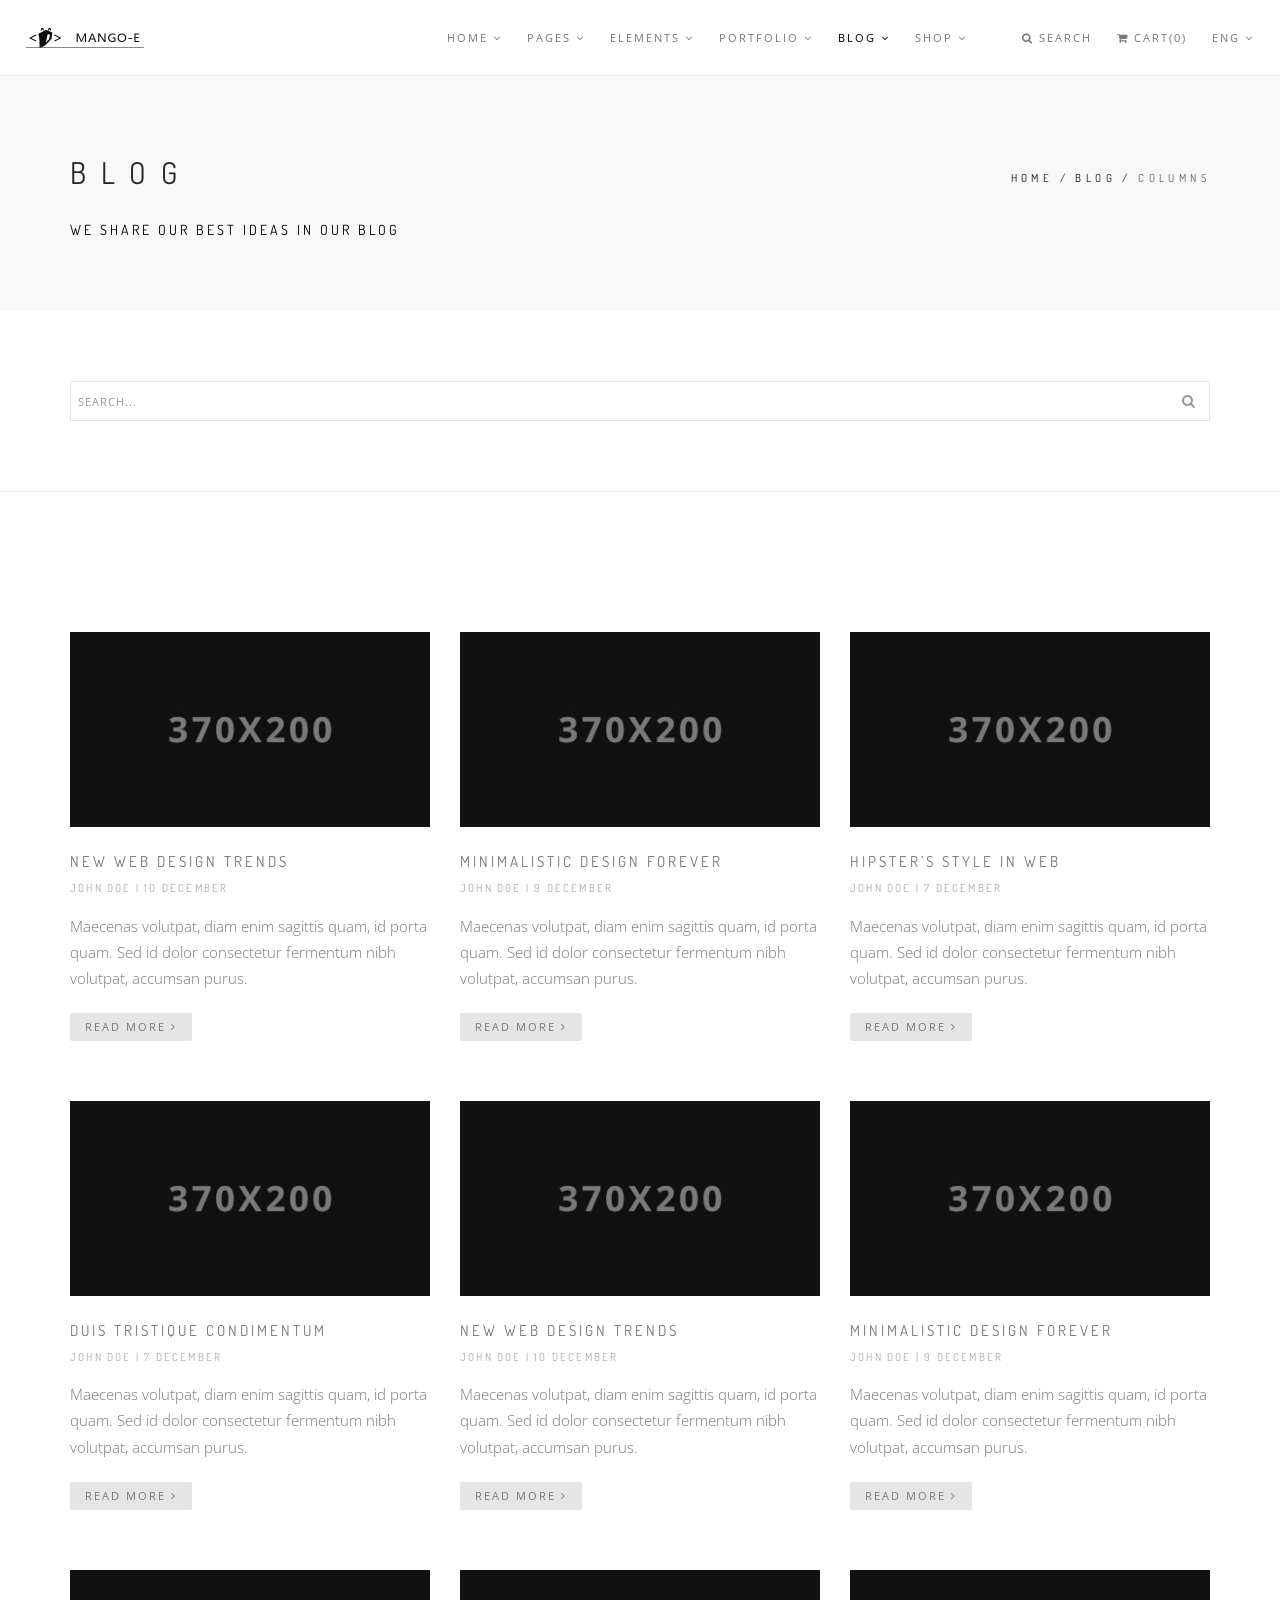
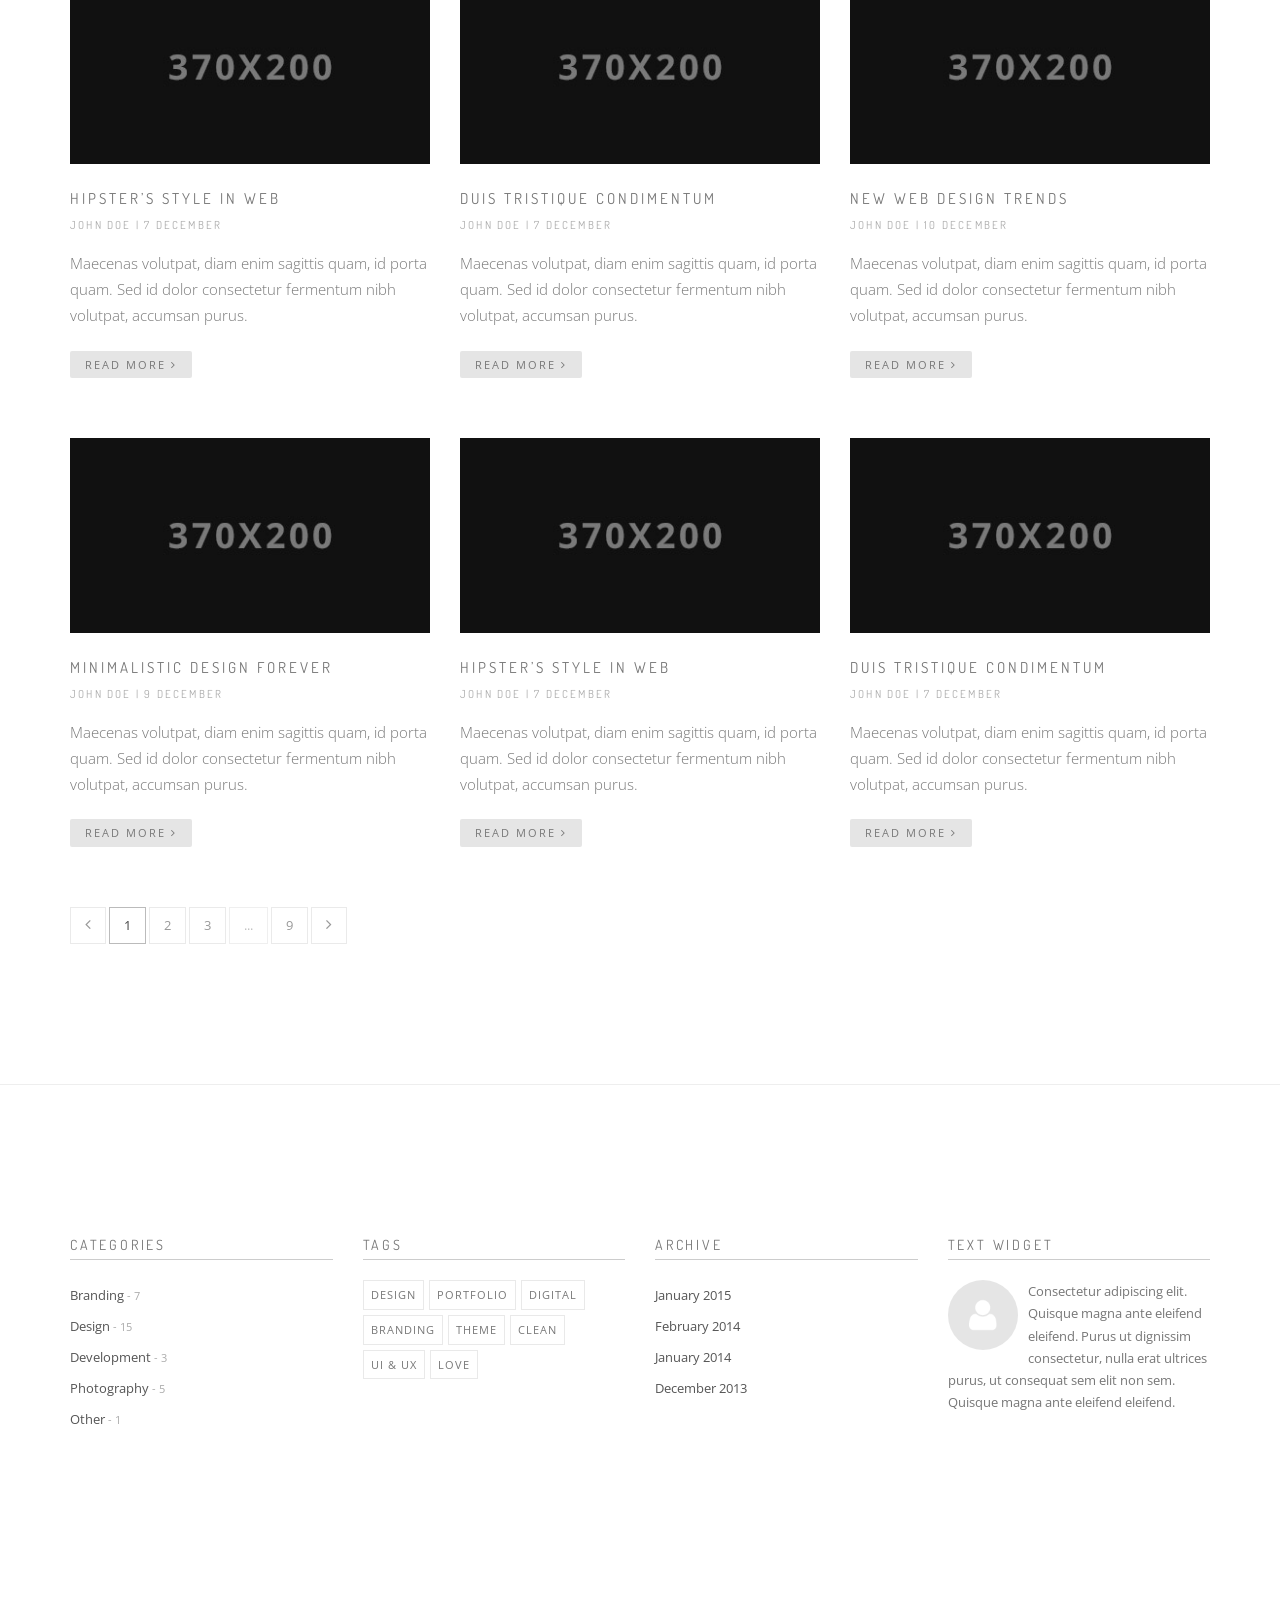
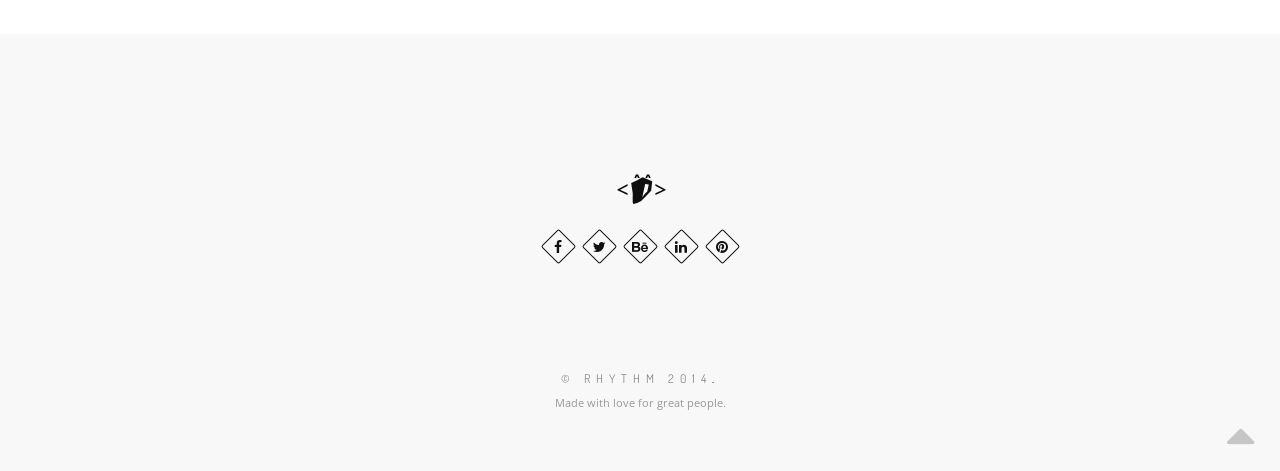
<file: blog-columns-3col.html>
<!DOCTYPE html>
<html>
    <head>
        <title>Rhythm &mdash; One & Multi Page Creative Theme</title>
        <meta name="description" content="">
        <meta name="keywords" content="">
        <meta charset="utf-8">
        <meta name="author" content="Roman Kirichik">
        <!--[if IE]><meta http-equiv='X-UA-Compatible' content='IE=edge,chrome=1'><![endif]-->
        <meta name="viewport" content="width=device-width, initial-scale=1.0, maximum-scale=1.0" />
        
        <!-- Favicons -->
        <link rel="shortcut icon" href="images/favicon.png">
        <link rel="apple-touch-icon" href="images/apple-touch-icon.png">
        <link rel="apple-touch-icon" sizes="72x72" href="images/apple-touch-icon-72x72.png">
        <link rel="apple-touch-icon" sizes="114x114" href="images/apple-touch-icon-114x114.png">
        
        <!-- CSS -->
        <link rel="stylesheet" href="css/bootstrap.min.css">
        <link rel="stylesheet" href="css/style.css">
        <link rel="stylesheet" href="css/style-responsive.css">
        <link rel="stylesheet" href="css/animate.min.css">
        <link rel="stylesheet" href="css/vertical-rhythm.min.css">
        <link rel="stylesheet" href="css/owl.carousel.css">
        <link rel="stylesheet" href="css/magnific-popup.css">        

        
    </head>
    <body class="appear-animate">
        
        <!-- Page Loader -->        
        <div class="page-loader">
            <div class="loader">Loading...</div>
        </div>
        <!-- End Page Loader -->
        
        <!-- Page Wrap -->
        <div class="page" id="top">
            
            <!-- Navigation panel -->
            <nav class="main-nav js-stick">
                <div class="full-wrapper relative clearfix">
                    <!-- Logo ( * your text or image into link tag *) -->
                    <div class="nav-logo-wrap local-scroll">
                        <a href="mp-index.html" class="logo">
                            <img src="images/logo-dark.png" width="118" height="27" alt="" />
                        </a>
                    </div>
                    <div class="mobile-nav">
                        <i class="fa fa-bars"></i>
                    </div>
                    
                    <!-- Main Menu -->
                    <div class="inner-nav desktop-nav">
                        <ul class="clearlist">
                            
                            <!-- Item With Sub -->
                            <li>
                                <a href="#" class="mn-has-sub">Home <i class="fa fa-angle-down"></i></a>
                                
                                <!-- Sub Multilevel -->
                                <ul class="mn-sub mn-has-multi">
                                    
                                    <!-- Sub Column -->
                                    <li class="mn-sub-multi">
                                        <a class="mn-group-title">Multi Page</a>
                                        
                                        <ul>
                                            <li>
                                                <a href="mp-index.html">Main Demo</a>
                                            </li>
                                            <li>
                                                <a href="mp-index-01.html">Image Parallax 1</a>
                                            </li>
                                            <li>
                                                <a href="mp-index-02.html">Image Parallax 2</a>
                                            </li>
                                            <li>
                                                <a href="mp-index-03.html">Image Parallax 3</a>
                                            </li>
                                            <li>
                                                <a href="mp-index-04.html">Image Parallax 4</a>
                                            </li>
                                            <li>
                                                <a href="mp-index-06.html">Image Parallax 5</a>
                                            </li>
                                            <li>
                                                <a href="mp-index-12.html">Fullwidth Image</a>
                                            </li>
                                            <li>
                                                <a href="mp-index-05.html">Text Rotator</a>
                                            </li>
                                            <li>
                                                <a href="mp-index-07.html">Slider Fullscreen</a>
                                            </li>
                                            <li>
                                                <a href="mp-index-08.html">Slider Zoom Effect</a>
                                            </li>
                                            
                                            
                                        </ul>
                                        
                                    </li>
                                    <!-- End Sub Column -->
                                    
                                    <!-- Sub Column -->
                                    <li class="mn-sub-multi">
                                        <a class="mn-group-title">&nbsp;</a>
                                        
                                        <ul>
                                            <li>
                                                <a href="mp-index-09.html">Slider Fullwidth</a>
                                            </li>
                                            <li>
                                                <a href="mp-index-10.html">Slider Background</a>
                                            </li>
                                            <li>
                                                <a href="mp-index-17.html">Slider Revolution 1</a>
                                            </li>
                                            <li>
                                                <a href="mp-index-18.html">Slider Revolution 2</a>
                                            </li>
                                            <li>
                                                <a href="mp-index-11.html">With Play Button</a>
                                            </li>
                                            <li>
                                                <a href="mp-index-13.html">BG Video Fullwidth</a>
                                            </li>
                                            <li>
                                                <a href="mp-index-14.html">BG Video Fullscreen 1</a>
                                            </li>
                                            <li>
                                                <a href="mp-index-15.html">BG Video Fullscreen 2</a>
                                            </li>
                                            <li>
                                                <a href="mp-index-16.html">Agency Header</a>
                                            </li>
                                            <li>
                                                <a href="intro.html#multi-page">All Demos</a>
                                            </li>
                                        </ul>
                                        
                                    </li>
                                    <!-- End Sub Column -->
                                    
                                    
                                    <!-- Sub Column -->
                                    <li class="mn-sub-multi">
                                        <a class="mn-group-title">One Page</a>
                                        
                                        <ul>
                                            <li>
                                                <a href="index.html">Main Demo</a>
                                            </li>
                                            <li>
                                                <a href="index-01.html">Image Parallax 1</a>
                                            </li>
                                            <li>
                                                <a href="index-02.html">Image Parallax 2</a>
                                            </li>
                                            <li>
                                                <a href="index-03.html">Image Parallax 3</a>
                                            </li>
                                            <li>
                                                <a href="index-04.html">Image Parallax 4</a>
                                            </li>
                                            <li>
                                                <a href="index-06.html">Image Parallax 5</a>
                                            </li>
                                            <li>
                                                <a href="index-12.html">Fullwidth Image</a>
                                            </li>
                                            <li>
                                                <a href="index-05.html">Text Rotator</a>
                                            </li>
                                            <li>
                                                <a href="index-07.html">Slider Fullscreen</a>
                                            </li>
                                            <li>
                                                <a href="index-08.html">Slider Zoom Effect</a>
                                            </li>
                                        </ul>
                                        
                                    </li>
                                    <!-- End Sub Column -->
                                    
                                    <!-- Sub Column -->
                                    <li class="mn-sub-multi">
                                        <a class="mn-group-title">&nbsp;</a>
                                        
                                        <ul>
                                            <li>
                                                <a href="index-09.html">Slider Fullwidth</a>
                                            </li>
                                            <li>
                                                <a href="index-10.html">Slider Background</a>
                                            </li>
                                            <li>
                                                <a href="index-17.html">Slider Revolution 1</a>
                                            </li>
                                            <li>
                                                <a href="index-18.html">Slider Revolution 2</a>
                                            </li>
                                            <li>
                                                <a href="index-11.html">With Play Button</a>
                                            </li>
                                            <li>
                                                <a href="index-13.html">BG Video Fullwidth</a>
                                            </li>
                                            <li>
                                                <a href="index-14.html">BG Video Fullscreen 1</a>
                                            </li>
                                            <li>
                                                <a href="index-15.html">BG Video Fullscreen 2</a>
                                            </li>
                                            <li>
                                                <a href="index-16.html">Agency Header</a>
                                            </li>
                                            <li>
                                                <a href="intro.html#one-page">All Demos</a>
                                            </li>
                                        </ul>
                                        
                                    </li>
                                    <!-- End Sub Column -->
                                    
                                </ul>
                                <!-- End Sub Multilevel -->
                                
                            </li>
                            <!-- End Item With Sub -->
                            
                            <!-- Item With Sub -->
                            <li>
                                <a href="#" class="mn-has-sub">Pages <i class="fa fa-angle-down"></i></a>
                                
                                <!-- Sub Multilevel -->
                                <ul class="mn-sub mn-has-multi">
                                    
                                    <li class="mn-sub-multi">
                                        <a class="mn-group-title">Group 1</a>
                                        
                                        <ul>
                                            <li>
                                                <a href="pages-about-1.html">About Us 1</a>
                                            </li>
                                            <li>
                                                <a href="pages-about-2.html">About Us 2</a>
                                            </li>
                                            <li>
                                                <a href="pages-about-3.html">About Us 3</a>
                                            </li>
                                            <li>
                                                <a href="pages-services-1.html">Services 1</a>
                                            </li>
                                            <li>
                                                <a href="pages-services-2.html">Services 2</a>
                                            </li>
                                            <li>
                                                <a href="pages-services-3.html">Services 3</a>
                                            </li>
                                            <li>
                                                <a href="pages-clients.html">Clients</a>
                                            </li>
                                            <li>
                                                <a href="pages-landing.html">Landing Page</a>
                                            </li>
                                        </ul>
                                        
                                    </li>
                                    
                                    <li class="mn-sub-multi">
                                        <a class="mn-group-title">Group 2</a>
                                        
                                        <ul>
                                            <li>
                                                <a href="pages-team-1.html">Team 1</a>
                                            </li>
                                            <li>
                                                <a href="pages-team-2.html">Team 2</a>
                                            </li>
                                            <li>
                                                <a href="pages-faq-1.html">FAQ 1</a>
                                            </li>
                                            <li>
                                                <a href="pages-faq-2.html">FAQ 2</a>
                                            </li>
                                            <li>
                                                <a href="pages-pricing-1.html">Pricing 1</a>
                                            </li>
                                            <li>
                                                <a href="pages-pricing-2.html">Pricing 2</a>
                                            </li>
                                            <li>
                                                <a href="pages-contact-1.html">Contact 1</a>
                                            </li>
                                            <li>
                                                <a href="pages-contact-2.html">Contact 2</a>
                                            </li>
                                        </ul>
                                        
                                    </li>
                                    
                                    <li class="mn-sub-multi">
                                        <a class="mn-group-title">Group 3</a>
                                        
                                        <ul>
                                            <li>
                                                <a href="pages-gallery-1col.html">Gallery Col 1</a>
                                            </li>
                                            <li>
                                                <a href="pages-gallery-2col.html">Gallery Col 2</a>
                                            </li>
                                            <li>
                                                <a href="pages-gallery-3col.html">Gallery Col 3</a>
                                            </li>
                                            <li>
                                                <a href="pages-gallery-4col.html">Gallery Col 4</a>
                                            </li>
                                            <li>
                                                <a href="pages-gallery-6col.html">Gallery Col 6</a>
                                            </li>
                                            <li>
                                                <a href="pages-account.html">Login / Register</a>
                                            </li>
                                            <li>
                                                <a href="pages-under-construction.html">Under Construction</a>
                                            </li>
                                            <li>
                                                <a href="pages-404.html">Error 404</a>
                                            </li>
                                        </ul>
                                        
                                    </li>
                                
                                </ul>
                                <!-- End Sub Multilevel -->
                                
                            </li>
                            <!-- End Item With Sub -->
                            
                            <!-- Item With Sub -->
                            <li>
                                <a href="#" class="mn-has-sub">Elements <i class="fa fa-angle-down"></i></a>
                                
                                <!-- Sub Multilevel -->
                                <ul class="mn-sub mn-has-multi">
                                    
                                    <li class="mn-sub-multi">
                                        
                                        <ul>
                                            <li>
                                                <a href="elements-accordions.html"><i class="fa fa-plus-circle fa-sm"></i> Accordions</a>
                                            </li>
                                            <li>
                                                <a href="elements-bars.html"><i class="fa fa-tachometer fa-sm"></i> Bars (Progress)</a>
                                            </li>
                                            <li>
                                                <a href="elements-buttons.html"><i class="fa fa-link fa-sm"></i> Buttons</a>
                                            </li>
                                            <li>
                                                <a href="elements-features.html"><i class="fa fa-th-large fa-sm"></i> Features Box</a>
                                            </li>
                                            <li>
                                                <a href="elements-forms.html"><i class="fa fa-align-justify fa-sm"></i> Form Fields</a>
                                            </li>
                                            <li>
                                                <a href="elements-grid.html"><i class="fa fa-th fa-sm"></i> Grid</a>
                                            </li>
                                            <li>
                                                <a href="elements-icons-et.html"><i class="fa fa-heart-o fa-sm"></i> Icons Et-line</a>
                                            </li>
                                            <li>
                                                <a href="elements-icons-fe.html"><i class="fa fa-heart fa-sm"></i> Icons Font Awesome</a>
                                            </li>
                                            <li>
                                                <a href="elements-messages.html"><i class="fa fa-comment fa-sm"></i> Messages</a>
                                            </li>
                                        </ul>
                                        
                                    </li>
                                    
                                    <li class="mn-sub-multi">
                                        
                                        <ul>
                                            <li>
                                                <a href="elements-page-titles.html"><i class="fa fa-header fa-sm"></i> Page Titles</a>
                                            </li>
                                            <li>
                                                <a href="elements-sliders.html"><i class="fa fa-chevron-circle-right fa-sm"></i> Sliders</a>
                                            </li>
                                            <li>
                                                <a href="elements-tabs.html"><i class="fa fa-columns fa-sm"></i> Tabs</a>
                                            </li>
                                            <li>
                                                <a href="elements-typography.html"><i class="fa fa-font fa-sm"></i> Typography</a>
                                            </li>
                                            <li>
                                                <a href="elements-video-sound.html"><i class="fa fa-youtube-play fa-sm"></i> Video / Sound</a>
                                            </li>
                                            <li>
                                                <a href="elements-header-dark.html"><i class="fa fa-header fa-sm"></i> Header Dark</a>
                                            </li>
                                            <li>
                                                <a href="elements-header-dark-transparent.html"><i class="fa fa-header fa-sm"></i> Header Dark Transp</a>
                                            </li>
                                            <li>
                                                <a href="elements-header-white.html"><i class="fa fa-header fa-sm"></i> Header White</a>
                                            </li>
                                            <li>
                                                <a href="elements-header-white-transparent.html"><i class="fa fa-header fa-sm"></i> Header White Transp</a>
                                            </li>
                                        </ul>
                                    </li>
                                
                                </ul>
                                <!-- End Sub Multilevel -->
                                
                            </li>
                            <!-- End Item With Sub -->
                            
                            <!-- Item With Sub -->
                            <li>
                                <a href="#" class="mn-has-sub">Portfolio <i class="fa fa-angle-down"></i></a>
                                
                                <!-- Sub -->
                                <ul class="mn-sub">
                                    
                                    <li>
                                        <a href="#" class="mn-has-sub">Boxed <i class="fa fa-angle-right right"></i></a>
                                    
                                        <ul class="mn-sub">
                                            <li>
                                                <a href="portfolio-boxed-2col.html">2 Columns</a>
                                            </li>
                                            <li>
                                                <a href="portfolio-boxed-3col.html">3 Columns</a>
                                            </li>
                                            <li>
                                                <a href="portfolio-boxed-4col.html">4 Columns</a>
                                            </li>
                                            <li>
                                                <a href="portfolio-boxed-5col.html">5 Columns</a>
                                            </li>
                                            <li>
                                                <a href="portfolio-boxed-blackhover.html">Black Hovers</a>
                                            </li>
                                        </ul>
                                    </li>
                                    
                                    <li>
                                        <a href="#" class="mn-has-sub">Boxed (Gutter) <i class="fa fa-angle-right right"></i></a>
                                    
                                        <ul class="mn-sub">
                                            <li>
                                                <a href="portfolio-boxed-gutter-2col.html">2 Columns</a>
                                            </li>
                                            <li>
                                                <a href="portfolio-boxed-gutter-3col.html">3 Columns</a>
                                            </li>
                                            <li>
                                                <a href="portfolio-boxed-gutter-4col.html">4 Columns</a>
                                            </li>
                                            <li>
                                                <a href="portfolio-boxed-gutter-5col.html">5 Columns</a>
                                            </li>
                                            <li>
                                                <a href="portfolio-boxed-gutter-blackhover.html">Black Hovers</a>
                                            </li>
                                        </ul>
                                    </li>
                                    
                                    <li>
                                        <a href="#" class="mn-has-sub">Boxed (Titles) <i class="fa fa-angle-right right"></i></a>
                                    
                                        <ul class="mn-sub">
                                            <li>
                                                <a href="portfolio-boxed-titles-2col.html">2 Columns</a>
                                            </li>
                                            <li>
                                                <a href="portfolio-boxed-titles-3col.html">3 Columns</a>
                                            </li>
                                            <li>
                                                <a href="portfolio-boxed-titles-4col.html">4 Columns</a>
                                            </li>
                                            <li>
                                                <a href="portfolio-boxed-titles-5col.html">5 Columns</a>
                                            </li>
                                            <li>
                                                <a href="portfolio-boxed-titles-blackhover.html">Black Hovers</a>
                                            </li>
                                        </ul>
                                    </li>
                                    
                                    <li>
                                        <a href="#" class="mn-has-sub">Wide <i class="fa fa-angle-right right"></i></a>
                                    
                                        <ul class="mn-sub">
                                            <li>
                                                <a href="portfolio-wide-2col.html">2 Columns</a>
                                            </li>
                                            <li>
                                                <a href="portfolio-wide-3col.html">3 Columns</a>
                                            </li>
                                            <li>
                                                <a href="portfolio-wide-4col.html">4 Columns</a>
                                            </li>
                                            <li>
                                                <a href="portfolio-wide-5col.html">5 Columns</a>
                                            </li>
                                            <li>
                                                <a href="portfolio-wide-blackhover.html">Black Hovers</a>
                                            </li>
                                        </ul>
                                    </li>
                                    
                                    <li>
                                        <a href="#" class="mn-has-sub">Wide (Gutter) <i class="fa fa-angle-right right"></i></a>
                                    
                                        <ul class="mn-sub">
                                            <li>
                                                <a href="portfolio-wide-gutter-2col.html">2 Columns</a>
                                            </li>
                                            <li>
                                                <a href="portfolio-wide-gutter-3col.html">3 Columns</a>
                                            </li>
                                            <li>
                                                <a href="portfolio-wide-gutter-4col.html">4 Columns</a>
                                            </li>
                                            <li>
                                                <a href="portfolio-wide-gutter-5col.html">5 Columns</a>
                                            </li>
                                            <li>
                                                <a href="portfolio-wide-gutter-blackhover.html">Black Hovers</a>
                                            </li>
                                        </ul>
                                    </li>
                                    
                                    <li>
                                        <a href="#" class="mn-has-sub">Wide (Titles) <i class="fa fa-angle-right right"></i></a>
                                    
                                        <ul class="mn-sub">
                                            <li>
                                                <a href="portfolio-wide-titles-2col.html">2 Columns</a>
                                            </li>
                                            <li>
                                                <a href="portfolio-wide-titles-3col.html">3 Columns</a>
                                            </li>
                                            <li>
                                                <a href="portfolio-wide-titles-4col.html">4 Columns</a>
                                            </li>
                                            <li>
                                                <a href="portfolio-wide-titles-5col.html">5 Columns</a>
                                            </li>
                                            <li>
                                                <a href="portfolio-wide-titles-blackhover.html">Black Hovers</a>
                                            </li>
                                        </ul>
                                    </li>
                                    
                                    <li>
                                        <a href="#" class="mn-has-sub">Masonry <i class="fa fa-angle-right right"></i></a>
                                    
                                        <ul class="mn-sub">
                                            <li>
                                                <a href="portfolio-masonry-2col.html">2 Columns</a>
                                            </li>
                                            <li>
                                                <a href="portfolio-masonry-3col.html">3 Columns</a>
                                            </li>
                                            <li>
                                                <a href="portfolio-masonry-4col.html">4 Columns</a>
                                            </li>
                                            <li>
                                                <a href="portfolio-masonry-5col.html">5 Columns</a>
                                            </li>
                                            <li>
                                                <a href="portfolio-masonry-blackhover.html">Black Hovers</a>
                                            </li>
                                        </ul>
                                    </li>
                                    
                                    <li>
                                        <a href="#" class="mn-has-sub">Single <i class="fa fa-angle-right right"></i></a>
                                    
                                        <ul class="mn-sub">
                                            <li>
                                                <a href="portfolio-single-1.html">Single 1</a>
                                            </li>
                                            <li>
                                                <a href="portfolio-single-2.html">Single 2</a>
                                            </li>
                                            <li>
                                                <a href="portfolio-single-3.html">Single 3</a>
                                            </li>
                                            <li>
                                                <a href="portfolio-single-4.html">Single 4</a>
                                            </li>
                                            <li>
                                                <a href="portfolio-single-5.html">Single 5</a>
                                            </li>
                                        </ul>
                                    </li>
                                    
                                    <li>
                                        <a href="portfolio-parallax.html">Parallax</a>
                                    </li>
                                    
                                    <li>
                                        <a href="portfolio-promo.html">Promo</a>
                                    </li>
                                    
                                </ul>
                                <!-- End Sub -->
                                
                            </li>
                            <!-- End Item With Sub -->
                            
                            <!-- Item With Sub -->
                            <li>
                                <a href="#" class="mn-has-sub active">Blog <i class="fa fa-angle-down"></i></a>
                                
                                <!-- Sub -->
                                <ul class="mn-sub">
                                    
                                    <li>
                                        <a href="#" class="mn-has-sub">Classic <i class="fa fa-angle-right right"></i></a>
                                    
                                        <ul class="mn-sub">
                                            <li>
                                                <a href="blog-classic-sidebar-left.html">Sidebar Left</a>
                                            </li>
                                            <li>
                                                <a href="blog-classic-sidebar-right.html">Sidebar Right</a>
                                            </li>
                                            <li>
                                                <a href="blog-classic-fullwidth.html">Fullwidth</a>
                                            </li>
                                        </ul>
                                        
                                    </li>
                                    
                                    <li>
                                        <a href="#" class="mn-has-sub">Columns <i class="fa fa-angle-right right"></i></a>
                                    
                                        <ul class="mn-sub">
                                            <li>
                                                <a href="blog-columns-2col.html">2 Columns</a>
                                            </li>
                                            <li>
                                                <a href="blog-columns-2col.html">3 Columns</a>
                                            </li>
                                            <li>
                                                <a href="blog-columns-2col.html">4 Columns</a>
                                            </li>
                                        </ul>
                                        
                                    </li>
                                    
                                    <li>
                                        <a href="#" class="mn-has-sub">Masonry <i class="fa fa-angle-right right"></i></a>
                                    
                                        <ul class="mn-sub">
                                            <li>
                                                <a href="blog-masonry-2col.html">2 Columns</a>
                                            </li>
                                            <li>
                                                <a href="blog-masonry-3col.html">3 Columns</a>
                                            </li>
                                            <li>
                                                <a href="blog-masonry-4col.html">4 Columns</a>
                                            </li>
                                        </ul>
                                        
                                    </li>
                                    
                                    <li>
                                        <a href="#" class="mn-has-sub">Single <i class="fa fa-angle-right right"></i></a>
                                    
                                        <ul class="mn-sub">
                                            <li>
                                                <a href="blog-single-sidebar-left.html">Sidebar Left</a>
                                            </li>
                                            <li>
                                                <a href="blog-single-sidebar-right.html">Sidebar Right</a>
                                            </li>
                                            <li>
                                                <a href="blog-single-fullwidth.html">Fullwidth</a>
                                            </li>
                                        </ul>
                                        
                                    </li>
                                    
                                    
                                </ul>
                                <!-- End Sub -->
                                
                            </li>
                            <!-- End Item With Sub -->
                            
                            <!-- Item With Sub -->
                            <li>
                                <a href="#" class="mn-has-sub">Shop <i class="fa fa-angle-down"></i></a>
                                
                                <!-- Sub -->
                                <ul class="mn-sub to-left">
                                    
                                    <li>
                                        <a href="shop-columns-2col.html">2 Columns</a>
                                    </li>
                                    <li>
                                        <a href="shop-columns-3col.html">3 Columns</a>
                                    </li>
                                    <li>
                                        <a href="shop-columns-4col.html">4 Columns</a>
                                    </li>
                                    <li>
                                        <a href="shop-single.html">Single Product</a>
                                    </li>
                                    
                                </ul>
                                <!-- End Sub -->
                                
                            </li>
                            <!-- End Item With Sub -->
                            
                            <!-- Divider -->
                            <li><a>&nbsp;</a></li>
                            <!-- End Divider -->
                            
                            <!-- Search -->
                            <li>
                                <a href="#" class="mn-has-sub"><i class="fa fa-search"></i> Search</a>
                                
                                <ul class="mn-sub">
                                    
                                    <li>
                                        <div class="mn-wrap">
                                            <form method="post" class="form">
                                                <div class="search-wrap">
                                                    <button class="search-button animate" type="submit" title="Start Search">
                                                        <i class="fa fa-search"></i>
                                                    </button>
                                                    <input type="text" class="form-control search-field" placeholder="Search...">
                                                </div>
                                            </form>
                                        </div>
                                    </li>
                                    
                                </ul>
                                
                            </li>
                            <!-- End Search -->
                            
                            <!-- Cart -->
                            <li>
                                <a href="#"><i class="fa fa-shopping-cart"></i> Cart(0)</a>
                            </li>
                            <!-- End Cart -->
                            
                            <!-- Languages -->
                            <li>
                                <a href="#" class="mn-has-sub">Eng <i class="fa fa-angle-down"></i></a>
                                
                                <ul class="mn-sub">
                                    
                                    <li><a href="">English</a></li>
                                    <li><a href="">France</a></li>
                                    <li><a href="">Germany</a></li>
                                    
                                </ul>
                                
                            </li>
                            <!-- End Languages -->
                            
                        </ul>
                    </div>
                    <!-- End Main Menu -->
                    

                </div>
            </nav>
            <!-- End Navigation panel -->
            
            
            <!-- Head Section -->
            <section class="small-section bg-gray-lighter">
                <div class="relative container align-left">
                    
                    <div class="row">
                        
                        <div class="col-md-8">
                            <h1 class="hs-line-11 font-alt mb-20 mb-xs-0">Blog</h1>
                            <div class="hs-line-4 font-alt black">
                                We share our best ideas in our blog
                            </div>
                        </div>
                        
                        <div class="col-md-4 mt-30">
                            <div class="mod-breadcrumbs font-alt align-right">
                                <a href="#">Home</a>&nbsp;/&nbsp;<a href="#">Blog</a>&nbsp;/&nbsp;<span>Columns</span>
                            </div>
                            
                        </div>
                    </div>
                    
                </div>
            </section>
            <!-- End Head Section -->
            
            
            <!-- Search Section -->
            <section class="small-section">
                <div class="container relative">
                    
                    <!-- Search -->
                    
                    <form class="form-inline form" role="form">
                        <div class="search-wrap">
                            <button class="search-button animate" type="submit" title="Start Search">
                                <i class="fa fa-search"></i>
                            </button>
                            <input type="text" class="form-control search-field" placeholder="Search...">
                        </div>
                    </form>
                    
                    <!-- End Search -->
                    
                </div>
            </section>
            <!-- End Search Section -->
            
            
            <!-- Divider -->
            <hr class="mt-0 mb-0"/>
            <!-- End Divider -->
            
            
            <!-- Section -->
            <section class="page-section">
                <div class="container relative">
                    
                            <div class="row multi-columns-row">
                        
                                <!-- Post Item -->
                                <div class="col-sm-6 col-md-4 col-lg-4 mb-60 mb-xs-40">
                                    
                                    <div class="post-prev-img">
                                        <a href="blog-single-sidebar-right.html"><img src="images/blog/post-prev-1.jpg" alt="" /></a>
                                    </div>
                                    
                                    <div class="post-prev-title font-alt">
                                        <a href="">New Web Design Trends</a>
                                    </div>
                                    
                                    <div class="post-prev-info font-alt">
                                        <a href="">John Doe</a> | 10 December
                                    </div>
                                    
                                    <div class="post-prev-text">
                                        Maecenas  volutpat, diam enim sagittis quam, id porta quam. Sed id dolor 
                                        consectetur fermentum nibh volutpat, accumsan purus. 
                                    </div>
                                    
                                    <div class="post-prev-more">
                                        <a href="" class="btn btn-mod btn-gray btn-round">Read More <i class="fa fa-angle-right"></i></a>
                                    </div>
                                    
                                </div>
                                <!-- End Post Item -->
                                
                                <!-- Post Item -->
                                <div class="col-sm-6 col-md-4 col-lg-4 mb-60 mb-xs-40">
                                    
                                    <div class="post-prev-img">
                                        <a href="blog-single-sidebar-right.html"><img src="images/blog/post-prev-2.jpg" alt="" /></a>
                                    </div>
                                    
                                    <div class="post-prev-title font-alt">
                                        <a href="">Minimalistic Design Forever</a>
                                    </div>
                                    
                                    <div class="post-prev-info font-alt">
                                        <a href="">John Doe</a> | 9 December
                                    </div>
                                    
                                    <div class="post-prev-text">
                                        Maecenas  volutpat, diam enim sagittis quam, id porta quam. Sed id dolor 
                                        consectetur fermentum nibh volutpat, accumsan purus. 
                                    </div>
                                    
                                    <div class="post-prev-more">
                                        <a href="" class="btn btn-mod btn-gray btn-round">Read More <i class="fa fa-angle-right"></i></a>
                                    </div>
                                    
                                </div>
                                <!-- End Post Item -->
                                
                                <!-- Post Item -->
                                <div class="col-sm-6 col-md-4 col-lg-4 mb-60 mb-xs-40">
                                    
                                    <div class="post-prev-img">
                                        <a href="blog-single-sidebar-right.html"><img src="images/blog/post-prev-3.jpg" alt="" /></a>
                                    </div>
                                    
                                    <div class="post-prev-title font-alt">
                                        <a href="">Hipster&rsquo;s Style in&nbsp;Web</a>
                                    </div>
                                    
                                    <div class="post-prev-info font-alt">
                                        <a href="">John Doe</a> | 7 December
                                    </div>
                                    
                                    <div class="post-prev-text">
                                        Maecenas  volutpat, diam enim sagittis quam, id porta quam. Sed id dolor 
                                        consectetur fermentum nibh volutpat, accumsan purus. 
                                    </div>
                                    
                                    <div class="post-prev-more">
                                        <a href="" class="btn btn-mod btn-gray btn-round">Read More <i class="fa fa-angle-right"></i></a>
                                    </div>
                                    
                                </div>
                                <!-- End Post Item -->
                                
                                <!-- Post Item -->
                                <div class="col-sm-6 col-md-4 col-lg-4 mb-60 mb-xs-40">
                                    
                                    <div class="post-prev-img">
                                        <a href="blog-single-sidebar-right.html"><img src="images/blog/post-prev-4.jpg" alt="" /></a>
                                    </div>
                                    
                                    <div class="post-prev-title font-alt">
                                        <a href="">Duis tristique condimentum</a>
                                    </div>
                                    
                                    <div class="post-prev-info font-alt">
                                        <a href="">John Doe</a> | 7 December
                                    </div>
                                    
                                    <div class="post-prev-text">
                                        Maecenas  volutpat, diam enim sagittis quam, id porta quam. Sed id dolor 
                                        consectetur fermentum nibh volutpat, accumsan purus. 
                                    </div>
                                    
                                    <div class="post-prev-more">
                                        <a href="" class="btn btn-mod btn-gray btn-round">Read More <i class="fa fa-angle-right"></i></a>
                                    </div>
                                    
                                </div>
                                <!-- End Post Item -->
                                
                                <!-- Post Item -->
                                <div class="col-sm-6 col-md-4 col-lg-4 mb-60 mb-xs-40">
                                    
                                    <div class="post-prev-img">
                                        <a href="blog-single-sidebar-right.html"><img src="images/blog/post-prev-5.jpg" alt="" /></a>
                                    </div>
                                    
                                    <div class="post-prev-title font-alt">
                                        <a href="">New Web Design Trends</a>
                                    </div>
                                    
                                    <div class="post-prev-info font-alt">
                                        <a href="">John Doe</a> | 10 December
                                    </div>
                                    
                                    <div class="post-prev-text">
                                        Maecenas  volutpat, diam enim sagittis quam, id porta quam. Sed id dolor 
                                        consectetur fermentum nibh volutpat, accumsan purus. 
                                    </div>
                                    
                                    <div class="post-prev-more">
                                        <a href="" class="btn btn-mod btn-gray btn-round">Read More <i class="fa fa-angle-right"></i></a>
                                    </div>
                                    
                                </div>
                                <!-- End Post Item -->
                                
                                <!-- Post Item -->
                                <div class="col-sm-6 col-md-4 col-lg-4 mb-60 mb-xs-40">
                                    
                                    <div class="post-prev-img">
                                        <a href="blog-single-sidebar-right.html"><img src="images/blog/post-prev-6.jpg" alt="" /></a>
                                    </div>
                                    
                                    <div class="post-prev-title font-alt">
                                        <a href="">Minimalistic Design Forever</a>
                                    </div>
                                    
                                    <div class="post-prev-info font-alt">
                                        <a href="">John Doe</a> | 9 December
                                    </div>
                                    
                                    <div class="post-prev-text">
                                        Maecenas  volutpat, diam enim sagittis quam, id porta quam. Sed id dolor 
                                        consectetur fermentum nibh volutpat, accumsan purus. 
                                    </div>
                                    
                                    <div class="post-prev-more">
                                        <a href="" class="btn btn-mod btn-gray btn-round">Read More <i class="fa fa-angle-right"></i></a>
                                    </div>
                                    
                                </div>
                                <!-- End Post Item -->
                                
                                <!-- Post Item -->
                                <div class="col-sm-6 col-md-4 col-lg-4 mb-60 mb-xs-40">
                                    
                                    <div class="post-prev-img">
                                        <a href="blog-single-sidebar-right.html"><img src="images/blog/post-prev-7.jpg" alt="" /></a>
                                    </div>
                                    
                                    <div class="post-prev-title font-alt">
                                        <a href="">Hipster&rsquo;s Style in&nbsp;Web</a>
                                    </div>
                                    
                                    <div class="post-prev-info font-alt">
                                        <a href="">John Doe</a> | 7 December
                                    </div>
                                    
                                    <div class="post-prev-text">
                                        Maecenas  volutpat, diam enim sagittis quam, id porta quam. Sed id dolor 
                                        consectetur fermentum nibh volutpat, accumsan purus. 
                                    </div>
                                    
                                    <div class="post-prev-more">
                                        <a href="" class="btn btn-mod btn-gray btn-round">Read More <i class="fa fa-angle-right"></i></a>
                                    </div>
                                    
                                </div>
                                <!-- End Post Item -->
                                
                                <!-- Post Item -->
                                <div class="col-sm-6 col-md-4 col-lg-4 mb-60 mb-xs-40">
                                    
                                    <div class="post-prev-img">
                                        <a href="blog-single-sidebar-right.html"><img src="images/blog/post-prev-8.jpg" alt="" /></a>
                                    </div>
                                    
                                    <div class="post-prev-title font-alt">
                                        <a href="">Duis tristique condimentum</a>
                                    </div>
                                    
                                    <div class="post-prev-info font-alt">
                                        <a href="">John Doe</a> | 7 December
                                    </div>
                                    
                                    <div class="post-prev-text">
                                        Maecenas  volutpat, diam enim sagittis quam, id porta quam. Sed id dolor 
                                        consectetur fermentum nibh volutpat, accumsan purus. 
                                    </div>
                                    
                                    <div class="post-prev-more">
                                        <a href="" class="btn btn-mod btn-gray btn-round">Read More <i class="fa fa-angle-right"></i></a>
                                    </div>
                                    
                                </div>
                                <!-- End Post Item -->
                                
                                <!-- Post Item -->
                                <div class="col-sm-6 col-md-4 col-lg-4 mb-60 mb-xs-40">
                                    
                                    <div class="post-prev-img">
                                        <a href="blog-single-sidebar-right.html"><img src="images/blog/post-prev-9.jpg" alt="" /></a>
                                    </div>
                                    
                                    <div class="post-prev-title font-alt">
                                        <a href="">New Web Design Trends</a>
                                    </div>
                                    
                                    <div class="post-prev-info font-alt">
                                        <a href="">John Doe</a> | 10 December
                                    </div>
                                    
                                    <div class="post-prev-text">
                                        Maecenas  volutpat, diam enim sagittis quam, id porta quam. Sed id dolor 
                                        consectetur fermentum nibh volutpat, accumsan purus. 
                                    </div>
                                    
                                    <div class="post-prev-more">
                                        <a href="" class="btn btn-mod btn-gray btn-round">Read More <i class="fa fa-angle-right"></i></a>
                                    </div>
                                    
                                </div>
                                <!-- End Post Item -->
                                
                                <!-- Post Item -->
                                <div class="col-sm-6 col-md-4 col-lg-4 mb-60 mb-xs-40">
                                    
                                    <div class="post-prev-img">
                                        <a href="blog-single-sidebar-right.html"><img src="images/blog/post-prev-10.jpg" alt="" /></a>
                                    </div>
                                    
                                    <div class="post-prev-title font-alt">
                                        <a href="">Minimalistic Design Forever</a>
                                    </div>
                                    
                                    <div class="post-prev-info font-alt">
                                        <a href="">John Doe</a> | 9 December
                                    </div>
                                    
                                    <div class="post-prev-text">
                                        Maecenas  volutpat, diam enim sagittis quam, id porta quam. Sed id dolor 
                                        consectetur fermentum nibh volutpat, accumsan purus. 
                                    </div>
                                    
                                    <div class="post-prev-more">
                                        <a href="" class="btn btn-mod btn-gray btn-round">Read More <i class="fa fa-angle-right"></i></a>
                                    </div>
                                    
                                </div>
                                <!-- End Post Item -->
                                
                                <!-- Post Item -->
                                <div class="col-sm-6 col-md-4 col-lg-4 mb-60 mb-xs-40">
                                    
                                    <div class="post-prev-img">
                                        <a href="blog-single-sidebar-right.html"><img src="images/blog/post-prev-11.jpg" alt="" /></a>
                                    </div>
                                    
                                    <div class="post-prev-title font-alt">
                                        <a href="">Hipster&rsquo;s Style in&nbsp;Web</a>
                                    </div>
                                    
                                    <div class="post-prev-info font-alt">
                                        <a href="">John Doe</a> | 7 December
                                    </div>
                                    
                                    <div class="post-prev-text">
                                        Maecenas  volutpat, diam enim sagittis quam, id porta quam. Sed id dolor 
                                        consectetur fermentum nibh volutpat, accumsan purus. 
                                    </div>
                                    
                                    <div class="post-prev-more">
                                        <a href="" class="btn btn-mod btn-gray btn-round">Read More <i class="fa fa-angle-right"></i></a>
                                    </div>
                                    
                                </div>
                                <!-- End Post Item -->
                                
                                <!-- Post Item -->
                                <div class="col-sm-6 col-md-4 col-lg-4 mb-60 mb-xs-40">
                                    
                                    <div class="post-prev-img">
                                        <a href="blog-single-sidebar-right.html"><img src="images/blog/post-prev-12.jpg" alt="" /></a>
                                    </div>
                                    
                                    <div class="post-prev-title font-alt">
                                        <a href="">Duis tristique condimentum</a>
                                    </div>
                                    
                                    <div class="post-prev-info font-alt">
                                        <a href="">John Doe</a> | 7 December
                                    </div>
                                    
                                    <div class="post-prev-text">
                                        Maecenas  volutpat, diam enim sagittis quam, id porta quam. Sed id dolor 
                                        consectetur fermentum nibh volutpat, accumsan purus. 
                                    </div>
                                    
                                    <div class="post-prev-more">
                                        <a href="" class="btn btn-mod btn-gray btn-round">Read More <i class="fa fa-angle-right"></i></a>
                                    </div>
                                    
                                </div>
                                <!-- End Post Item -->
                                
                            </div>
                            
                            <!-- Pagination -->
                            <div class="pagination">
                                <a href=""><i class="fa fa-angle-left"></i></a>
                                <a href="" class="active">1</a>
                                <a href="">2</a>
                                <a href="">3</a>
                                <a class="no-active">...</a>
                                <a href="">9</a>
                                <a href=""><i class="fa fa-angle-right"></i></a>
                            </div>
                            <!-- End Pagination -->
                    
                    
                </div>
            </section>
            <!-- End Section -->
            
            
            <!-- Divider -->
            <hr class="mt-0 mb-0"/>
            <!-- End Divider -->
            
            
            <!-- Widgets Section -->
            <section class="page-section">
                <div class="container relative">
                    
                    <div class="row multi-columns-row">
                        
                        <div class="col-sm-6 col-md-3 col-lg-3">
                            
                            <!-- Widget -->
                            <div class="widget">
                                
                                <h5 class="widget-title font-alt">Categories</h5>
                                
                                <div class="widget-body">
                                    <ul class="clearlist widget-menu">
                                        <li>
                                            <a href="#" title="">Branding</a>
                                            <small>
                                                - 7
                                            </small>
                                        </li>
                                        <li>
                                            <a href="#" title="">Design</a>
                                            <small>
                                                - 15
                                            </small>
                                        </li>
                                        <li>
                                            <a href="#" title="">Development</a>
                                            <small>
                                                - 3
                                            </small>
                                        </li>
                                        <li>
                                            <a href="#" title="">Photography</a>
                                            <small>
                                                - 5
                                            </small>
                                        </li>
                                        <li>
                                            <a href="#" title="">Other</a>
                                            <small>
                                                - 1
                                            </small>
                                        </li>
                                    </ul>
                                </div>
                                
                            </div>
                            <!-- End Widget -->
                            
                        </div>
                        
                        <div class="col-sm-6 col-md-3 col-lg-3">
                            
                            <!-- Widget -->
                            <div class="widget">
                                
                                <h5 class="widget-title font-alt">Tags</h5>
                                
                                <div class="widget-body">
                                    <div class="tags">
                                        <a href="">Design</a>
                                        <a href="">Portfolio</a>
                                        <a href="">Digital</a>
                                        <a href="">Branding</a>
                                        <a href="">Theme</a>
                                        <a href="">Clean</a>
                                        <a href="">UI & UX</a>
                                        <a href="">Love</a>
                                    </div>
                                </div>
                                
                            </div>
                            <!-- End Widget -->
                            
                        </div>
                        
                        <div class="col-sm-6 col-md-3 col-lg-3">
                            
                            <!-- Widget -->
                            <div class="widget">
                                
                                <h5 class="widget-title font-alt">Archive</h5>
                                
                                <div class="widget-body">
                                    <ul class="clearlist widget-menu">
                                        <li>
                                            <a href="#" title="">January 2015</a>
                                        </li>
                                        <li>
                                            <a href="#" title="">February 2014</a>
                                        </li>
                                        <li>
                                            <a href="#" title="">January 2014</a>
                                        </li>
                                        <li>
                                            <a href="#" title="">December 2013</a>
                                        </li>
                                    </ul>
                                </div>
                                
                            </div>
                            <!-- End Widget -->
                            
                        </div>
                        
                        <div class="col-sm-6 col-md-3 col-lg-3">
                            
                            <!-- Widget -->
                            <div class="widget">
                                
                                <h5 class="widget-title font-alt">Text widget</h5>
                                
                                <div class="widget-body">
                                    <div class="widget-text clearfix">
                                        
                                        <img src="images/user-avatar.png" alt="" width="70" class="img-circle left img-left">
                                        
                                        Consectetur adipiscing elit. Quisque magna ante eleifend eleifend. 
                                        Purus ut dignissim consectetur, nulla erat ultrices purus, ut consequat sem elit non sem.
                                        Quisque magna ante eleifend eleifend. 
                                    
                                    </div>
                                </div>
                                
                            </div>                            
                            <!-- End Widget -->
                            
                        </div>
                        
                    </div>
                    
                </div>
            </section>
            <!-- End Widgets Section -->
            
            <!-- Foter -->
            <footer class="page-section bg-gray-lighter footer pb-60">
                <div class="container">
                    
                    <!-- Footer Logo -->
                    <div class="local-scroll mb-30 wow fadeInUp" data-wow-duration="1.5s">
                        <a href="#top"><img src="images/logo-footer.png" width="78" height="36" alt="" /></a>
                    </div>
                    <!-- End Footer Logo -->
                    
                    <!-- Social Links -->
                    <div class="footer-social-links mb-110 mb-xs-60">
                        <a href="#" title="Facebook" target="_blank"><i class="fa fa-facebook"></i></a>
                        <a href="#" title="Twitter" target="_blank"><i class="fa fa-twitter"></i></a>
                        <a href="#" title="Behance" target="_blank"><i class="fa fa-behance"></i></a>
                        <a href="#" title="LinkedIn+" target="_blank"><i class="fa fa-linkedin"></i></a>
                        <a href="#" title="Pinterest" target="_blank"><i class="fa fa-pinterest"></i></a>
                    </div>
                    <!-- End Social Links -->  
                    
                    <!-- Footer Text -->
                    <div class="footer-text">
                        
                        <!-- Copyright -->
                        <div class="footer-copy font-alt">
                            <a href="http://themeforest.net/user/theme-guru/portfolio" target="_blank">&copy; Rhythm 2014</a>.
                        </div>
                        <!-- End Copyright -->
                        
                        <div class="footer-made">
                            Made with love for great people.
                        </div>
                        
                    </div>
                    <!-- End Footer Text --> 
                    
                 </div>
                 
                 
                 <!-- Top Link -->
                 <div class="local-scroll">
                     <a href="#top" class="link-to-top"><i class="fa fa-caret-up"></i></a>
                 </div>
                 <!-- End Top Link -->
                 
            </footer>
            <!-- End Foter -->
        
        
        </div>
        <!-- End Page Wrap -->
        
        
        <!-- JS -->
        <script type="text/javascript" src="js/jquery-1.11.1.min.js"></script>
        <script type="text/javascript" src="js/jquery.easing.1.3.js"></script>
        <script type="text/javascript" src="js/bootstrap.min.js"></script>        
        <script type="text/javascript" src="js/SmoothScroll.js"></script>
        <script type="text/javascript" src="js/jquery.scrollTo.min.js"></script>
        <script type="text/javascript" src="js/jquery.localScroll.min.js"></script>
        <script type="text/javascript" src="js/jquery.viewport.mini.js"></script>
        <script type="text/javascript" src="js/jquery.countTo.js"></script>
        <script type="text/javascript" src="js/jquery.appear.js"></script>
        <script type="text/javascript" src="js/jquery.sticky.js"></script>
        <script type="text/javascript" src="js/jquery.parallax-1.1.3.js"></script>
        <script type="text/javascript" src="js/jquery.fitvids.js"></script>
        <script type="text/javascript" src="js/owl.carousel.min.js"></script>
        <script type="text/javascript" src="js/isotope.pkgd.min.js"></script>
        <script type="text/javascript" src="js/imagesloaded.pkgd.min.js"></script>
        <script type="text/javascript" src="js/jquery.magnific-popup.min.js"></script>
        <script type="text/javascript" src="http://maps.google.com/maps/api/js?sensor=false&amp;language=en"></script>
        <script type="text/javascript" src="js/gmap3.min.js"></script>
        <script type="text/javascript" src="js/wow.min.js"></script>
        <script type="text/javascript" src="js/masonry.pkgd.min.js"></script>
        <script type="text/javascript" src="js/jquery.simple-text-rotator.min.js"></script>
        <script type="text/javascript" src="js/all.js"></script>
        <script type="text/javascript" src="js/contact-form.js"></script>        
        <!--[if lt IE 10]><script type="text/javascript" src="js/placeholder.js"></script><![endif]-->
        
    </body>
</html>
</file>
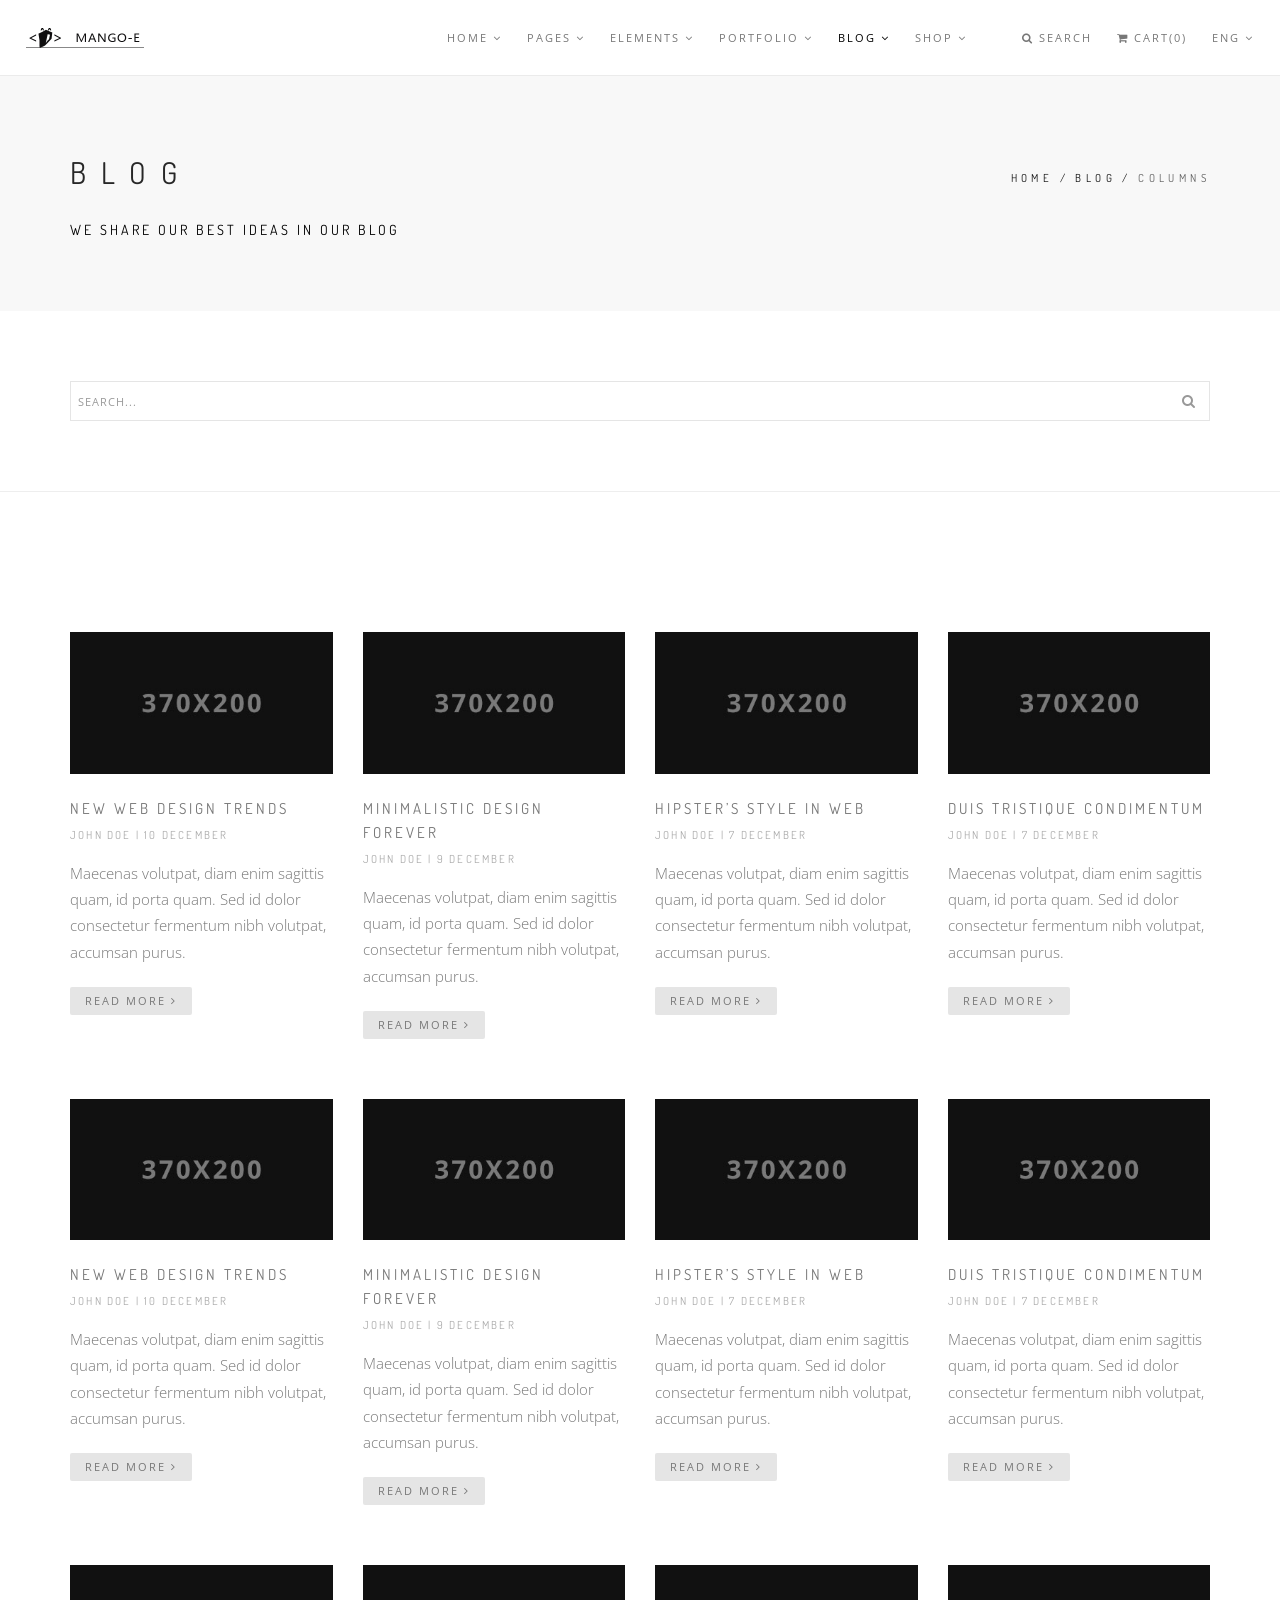
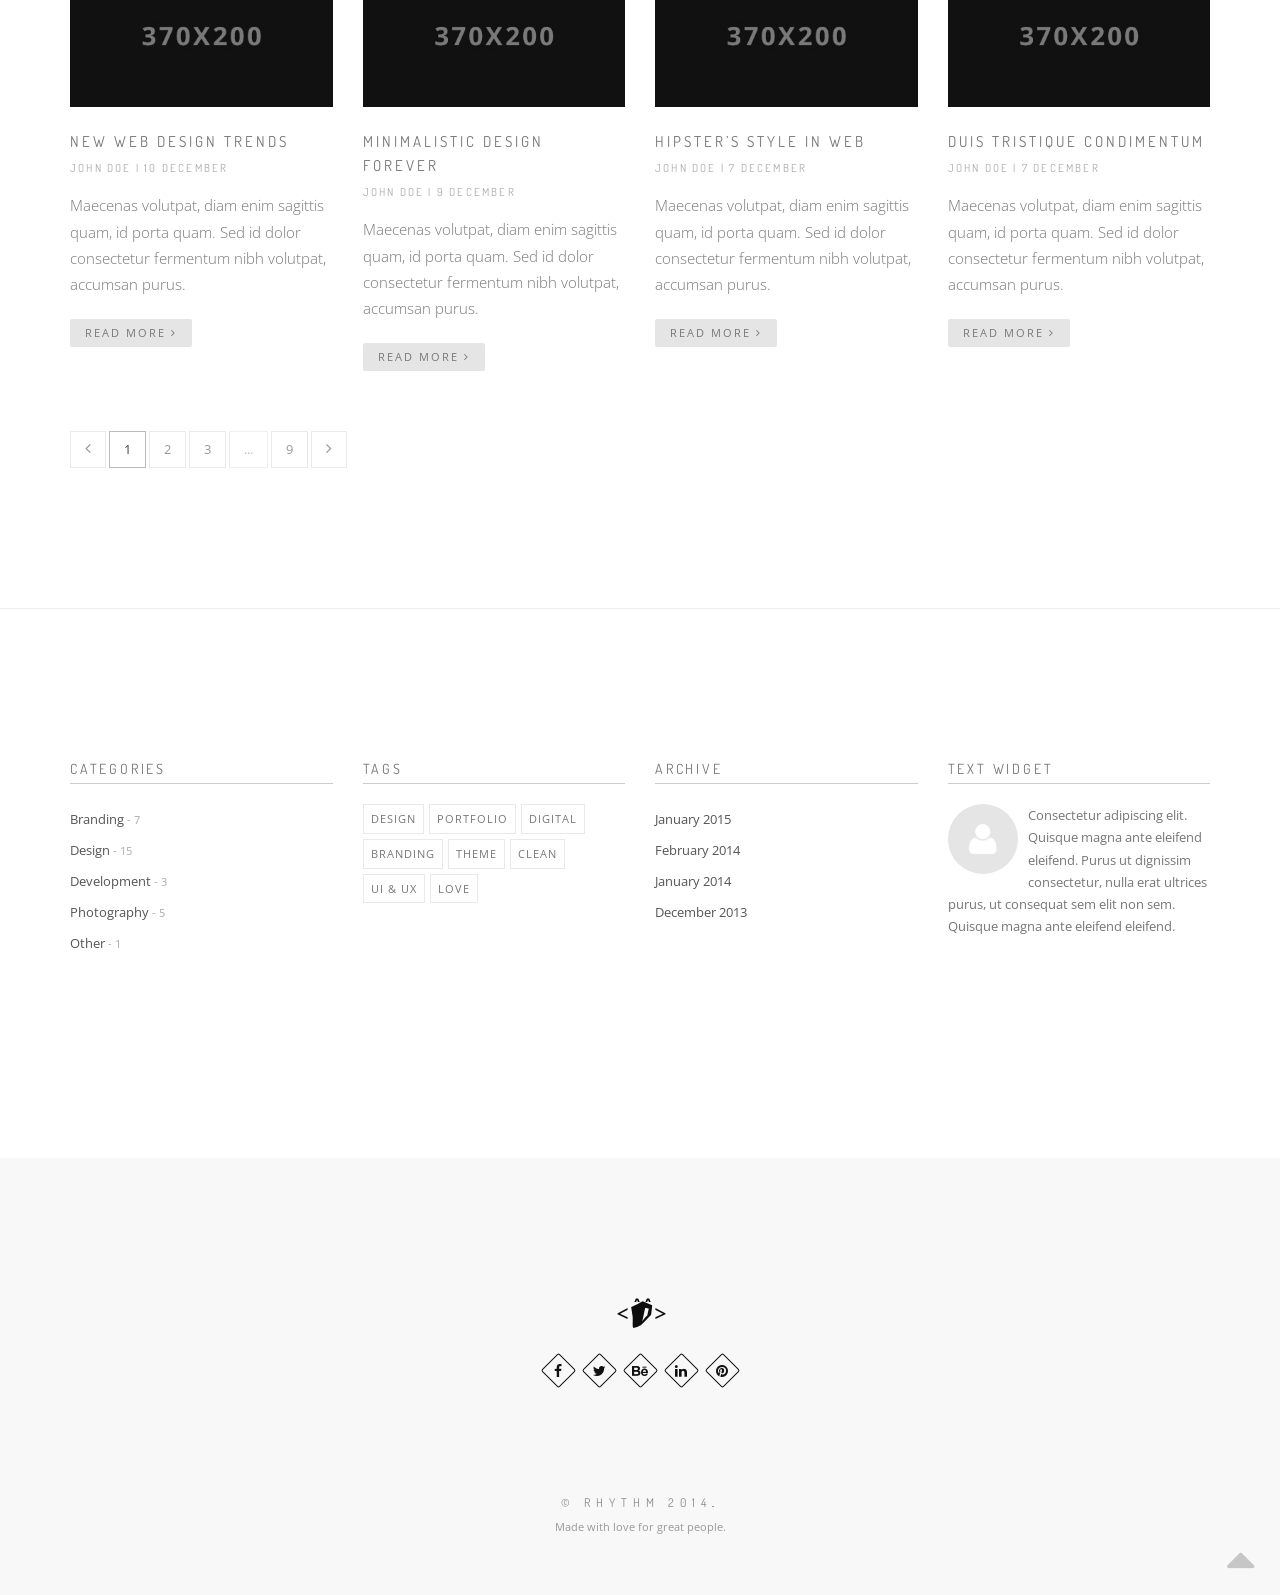
<file: blog-columns-4col.html>
<!DOCTYPE html>
<html>
    <head>
        <title>Rhythm &mdash; One & Multi Page Creative Theme</title>
        <meta name="description" content="">
        <meta name="keywords" content="">
        <meta charset="utf-8">
        <meta name="author" content="Roman Kirichik">
        <!--[if IE]><meta http-equiv='X-UA-Compatible' content='IE=edge,chrome=1'><![endif]-->
        <meta name="viewport" content="width=device-width, initial-scale=1.0, maximum-scale=1.0" />
        
        <!-- Favicons -->
        <link rel="shortcut icon" href="images/favicon.png">
        <link rel="apple-touch-icon" href="images/apple-touch-icon.png">
        <link rel="apple-touch-icon" sizes="72x72" href="images/apple-touch-icon-72x72.png">
        <link rel="apple-touch-icon" sizes="114x114" href="images/apple-touch-icon-114x114.png">
        
        <!-- CSS -->
        <link rel="stylesheet" href="css/bootstrap.min.css">
        <link rel="stylesheet" href="css/style.css">
        <link rel="stylesheet" href="css/style-responsive.css">
        <link rel="stylesheet" href="css/animate.min.css">
        <link rel="stylesheet" href="css/vertical-rhythm.min.css">
        <link rel="stylesheet" href="css/owl.carousel.css">
        <link rel="stylesheet" href="css/magnific-popup.css">        

        
    </head>
    <body class="appear-animate">
        
        <!-- Page Loader -->        
        <div class="page-loader">
            <div class="loader">Loading...</div>
        </div>
        <!-- End Page Loader -->
        
        <!-- Page Wrap -->
        <div class="page" id="top">
            
            <!-- Navigation panel -->
            <nav class="main-nav js-stick">
                <div class="full-wrapper relative clearfix">
                    <!-- Logo ( * your text or image into link tag *) -->
                    <div class="nav-logo-wrap local-scroll">
                        <a href="mp-index.html" class="logo">
                            <img src="images/logo-dark.png" width="118" height="27" alt="" />
                        </a>
                    </div>
                    <div class="mobile-nav">
                        <i class="fa fa-bars"></i>
                    </div>
                    
                    <!-- Main Menu -->
                    <div class="inner-nav desktop-nav">
                        <ul class="clearlist">
                            
                            <!-- Item With Sub -->
                            <li>
                                <a href="#" class="mn-has-sub">Home <i class="fa fa-angle-down"></i></a>
                                
                                <!-- Sub Multilevel -->
                                <ul class="mn-sub mn-has-multi">
                                    
                                    <!-- Sub Column -->
                                    <li class="mn-sub-multi">
                                        <a class="mn-group-title">Multi Page</a>
                                        
                                        <ul>
                                            <li>
                                                <a href="mp-index.html">Main Demo</a>
                                            </li>
                                            <li>
                                                <a href="mp-index-01.html">Image Parallax 1</a>
                                            </li>
                                            <li>
                                                <a href="mp-index-02.html">Image Parallax 2</a>
                                            </li>
                                            <li>
                                                <a href="mp-index-03.html">Image Parallax 3</a>
                                            </li>
                                            <li>
                                                <a href="mp-index-04.html">Image Parallax 4</a>
                                            </li>
                                            <li>
                                                <a href="mp-index-06.html">Image Parallax 5</a>
                                            </li>
                                            <li>
                                                <a href="mp-index-12.html">Fullwidth Image</a>
                                            </li>
                                            <li>
                                                <a href="mp-index-05.html">Text Rotator</a>
                                            </li>
                                            <li>
                                                <a href="mp-index-07.html">Slider Fullscreen</a>
                                            </li>
                                            <li>
                                                <a href="mp-index-08.html">Slider Zoom Effect</a>
                                            </li>
                                            
                                            
                                        </ul>
                                        
                                    </li>
                                    <!-- End Sub Column -->
                                    
                                    <!-- Sub Column -->
                                    <li class="mn-sub-multi">
                                        <a class="mn-group-title">&nbsp;</a>
                                        
                                        <ul>
                                            <li>
                                                <a href="mp-index-09.html">Slider Fullwidth</a>
                                            </li>
                                            <li>
                                                <a href="mp-index-10.html">Slider Background</a>
                                            </li>
                                            <li>
                                                <a href="mp-index-17.html">Slider Revolution 1</a>
                                            </li>
                                            <li>
                                                <a href="mp-index-18.html">Slider Revolution 2</a>
                                            </li>
                                            <li>
                                                <a href="mp-index-11.html">With Play Button</a>
                                            </li>
                                            <li>
                                                <a href="mp-index-13.html">BG Video Fullwidth</a>
                                            </li>
                                            <li>
                                                <a href="mp-index-14.html">BG Video Fullscreen 1</a>
                                            </li>
                                            <li>
                                                <a href="mp-index-15.html">BG Video Fullscreen 2</a>
                                            </li>
                                            <li>
                                                <a href="mp-index-16.html">Agency Header</a>
                                            </li>
                                            <li>
                                                <a href="intro.html#multi-page">All Demos</a>
                                            </li>
                                        </ul>
                                        
                                    </li>
                                    <!-- End Sub Column -->
                                    
                                    
                                    <!-- Sub Column -->
                                    <li class="mn-sub-multi">
                                        <a class="mn-group-title">One Page</a>
                                        
                                        <ul>
                                            <li>
                                                <a href="index.html">Main Demo</a>
                                            </li>
                                            <li>
                                                <a href="index-01.html">Image Parallax 1</a>
                                            </li>
                                            <li>
                                                <a href="index-02.html">Image Parallax 2</a>
                                            </li>
                                            <li>
                                                <a href="index-03.html">Image Parallax 3</a>
                                            </li>
                                            <li>
                                                <a href="index-04.html">Image Parallax 4</a>
                                            </li>
                                            <li>
                                                <a href="index-06.html">Image Parallax 5</a>
                                            </li>
                                            <li>
                                                <a href="index-12.html">Fullwidth Image</a>
                                            </li>
                                            <li>
                                                <a href="index-05.html">Text Rotator</a>
                                            </li>
                                            <li>
                                                <a href="index-07.html">Slider Fullscreen</a>
                                            </li>
                                            <li>
                                                <a href="index-08.html">Slider Zoom Effect</a>
                                            </li>
                                        </ul>
                                        
                                    </li>
                                    <!-- End Sub Column -->
                                    
                                    <!-- Sub Column -->
                                    <li class="mn-sub-multi">
                                        <a class="mn-group-title">&nbsp;</a>
                                        
                                        <ul>
                                            <li>
                                                <a href="index-09.html">Slider Fullwidth</a>
                                            </li>
                                            <li>
                                                <a href="index-10.html">Slider Background</a>
                                            </li>
                                            <li>
                                                <a href="index-17.html">Slider Revolution 1</a>
                                            </li>
                                            <li>
                                                <a href="index-18.html">Slider Revolution 2</a>
                                            </li>
                                            <li>
                                                <a href="index-11.html">With Play Button</a>
                                            </li>
                                            <li>
                                                <a href="index-13.html">BG Video Fullwidth</a>
                                            </li>
                                            <li>
                                                <a href="index-14.html">BG Video Fullscreen 1</a>
                                            </li>
                                            <li>
                                                <a href="index-15.html">BG Video Fullscreen 2</a>
                                            </li>
                                            <li>
                                                <a href="index-16.html">Agency Header</a>
                                            </li>
                                            <li>
                                                <a href="intro.html#one-page">All Demos</a>
                                            </li>
                                        </ul>
                                        
                                    </li>
                                    <!-- End Sub Column -->
                                    
                                </ul>
                                <!-- End Sub Multilevel -->
                                
                            </li>
                            <!-- End Item With Sub -->
                            
                            <!-- Item With Sub -->
                            <li>
                                <a href="#" class="mn-has-sub">Pages <i class="fa fa-angle-down"></i></a>
                                
                                <!-- Sub Multilevel -->
                                <ul class="mn-sub mn-has-multi">
                                    
                                    <li class="mn-sub-multi">
                                        <a class="mn-group-title">Group 1</a>
                                        
                                        <ul>
                                            <li>
                                                <a href="pages-about-1.html">About Us 1</a>
                                            </li>
                                            <li>
                                                <a href="pages-about-2.html">About Us 2</a>
                                            </li>
                                            <li>
                                                <a href="pages-about-3.html">About Us 3</a>
                                            </li>
                                            <li>
                                                <a href="pages-services-1.html">Services 1</a>
                                            </li>
                                            <li>
                                                <a href="pages-services-2.html">Services 2</a>
                                            </li>
                                            <li>
                                                <a href="pages-services-3.html">Services 3</a>
                                            </li>
                                            <li>
                                                <a href="pages-clients.html">Clients</a>
                                            </li>
                                            <li>
                                                <a href="pages-landing.html">Landing Page</a>
                                            </li>
                                        </ul>
                                        
                                    </li>
                                    
                                    <li class="mn-sub-multi">
                                        <a class="mn-group-title">Group 2</a>
                                        
                                        <ul>
                                            <li>
                                                <a href="pages-team-1.html">Team 1</a>
                                            </li>
                                            <li>
                                                <a href="pages-team-2.html">Team 2</a>
                                            </li>
                                            <li>
                                                <a href="pages-faq-1.html">FAQ 1</a>
                                            </li>
                                            <li>
                                                <a href="pages-faq-2.html">FAQ 2</a>
                                            </li>
                                            <li>
                                                <a href="pages-pricing-1.html">Pricing 1</a>
                                            </li>
                                            <li>
                                                <a href="pages-pricing-2.html">Pricing 2</a>
                                            </li>
                                            <li>
                                                <a href="pages-contact-1.html">Contact 1</a>
                                            </li>
                                            <li>
                                                <a href="pages-contact-2.html">Contact 2</a>
                                            </li>
                                        </ul>
                                        
                                    </li>
                                    
                                    <li class="mn-sub-multi">
                                        <a class="mn-group-title">Group 3</a>
                                        
                                        <ul>
                                            <li>
                                                <a href="pages-gallery-1col.html">Gallery Col 1</a>
                                            </li>
                                            <li>
                                                <a href="pages-gallery-2col.html">Gallery Col 2</a>
                                            </li>
                                            <li>
                                                <a href="pages-gallery-3col.html">Gallery Col 3</a>
                                            </li>
                                            <li>
                                                <a href="pages-gallery-4col.html">Gallery Col 4</a>
                                            </li>
                                            <li>
                                                <a href="pages-gallery-6col.html">Gallery Col 6</a>
                                            </li>
                                            <li>
                                                <a href="pages-account.html">Login / Register</a>
                                            </li>
                                            <li>
                                                <a href="pages-under-construction.html">Under Construction</a>
                                            </li>
                                            <li>
                                                <a href="pages-404.html">Error 404</a>
                                            </li>
                                        </ul>
                                        
                                    </li>
                                
                                </ul>
                                <!-- End Sub Multilevel -->
                                
                            </li>
                            <!-- End Item With Sub -->
                            
                            <!-- Item With Sub -->
                            <li>
                                <a href="#" class="mn-has-sub">Elements <i class="fa fa-angle-down"></i></a>
                                
                                <!-- Sub Multilevel -->
                                <ul class="mn-sub mn-has-multi">
                                    
                                    <li class="mn-sub-multi">
                                        
                                        <ul>
                                            <li>
                                                <a href="elements-accordions.html"><i class="fa fa-plus-circle fa-sm"></i> Accordions</a>
                                            </li>
                                            <li>
                                                <a href="elements-bars.html"><i class="fa fa-tachometer fa-sm"></i> Bars (Progress)</a>
                                            </li>
                                            <li>
                                                <a href="elements-buttons.html"><i class="fa fa-link fa-sm"></i> Buttons</a>
                                            </li>
                                            <li>
                                                <a href="elements-features.html"><i class="fa fa-th-large fa-sm"></i> Features Box</a>
                                            </li>
                                            <li>
                                                <a href="elements-forms.html"><i class="fa fa-align-justify fa-sm"></i> Form Fields</a>
                                            </li>
                                            <li>
                                                <a href="elements-grid.html"><i class="fa fa-th fa-sm"></i> Grid</a>
                                            </li>
                                            <li>
                                                <a href="elements-icons-et.html"><i class="fa fa-heart-o fa-sm"></i> Icons Et-line</a>
                                            </li>
                                            <li>
                                                <a href="elements-icons-fe.html"><i class="fa fa-heart fa-sm"></i> Icons Font Awesome</a>
                                            </li>
                                            <li>
                                                <a href="elements-messages.html"><i class="fa fa-comment fa-sm"></i> Messages</a>
                                            </li>
                                        </ul>
                                        
                                    </li>
                                    
                                    <li class="mn-sub-multi">
                                        
                                        <ul>
                                            <li>
                                                <a href="elements-page-titles.html"><i class="fa fa-header fa-sm"></i> Page Titles</a>
                                            </li>
                                            <li>
                                                <a href="elements-sliders.html"><i class="fa fa-chevron-circle-right fa-sm"></i> Sliders</a>
                                            </li>
                                            <li>
                                                <a href="elements-tabs.html"><i class="fa fa-columns fa-sm"></i> Tabs</a>
                                            </li>
                                            <li>
                                                <a href="elements-typography.html"><i class="fa fa-font fa-sm"></i> Typography</a>
                                            </li>
                                            <li>
                                                <a href="elements-video-sound.html"><i class="fa fa-youtube-play fa-sm"></i> Video / Sound</a>
                                            </li>
                                            <li>
                                                <a href="elements-header-dark.html"><i class="fa fa-header fa-sm"></i> Header Dark</a>
                                            </li>
                                            <li>
                                                <a href="elements-header-dark-transparent.html"><i class="fa fa-header fa-sm"></i> Header Dark Transp</a>
                                            </li>
                                            <li>
                                                <a href="elements-header-white.html"><i class="fa fa-header fa-sm"></i> Header White</a>
                                            </li>
                                            <li>
                                                <a href="elements-header-white-transparent.html"><i class="fa fa-header fa-sm"></i> Header White Transp</a>
                                            </li>
                                        </ul>
                                    </li>
                                
                                </ul>
                                <!-- End Sub Multilevel -->
                                
                            </li>
                            <!-- End Item With Sub -->
                            
                            <!-- Item With Sub -->
                            <li>
                                <a href="#" class="mn-has-sub">Portfolio <i class="fa fa-angle-down"></i></a>
                                
                                <!-- Sub -->
                                <ul class="mn-sub">
                                    
                                    <li>
                                        <a href="#" class="mn-has-sub">Boxed <i class="fa fa-angle-right right"></i></a>
                                    
                                        <ul class="mn-sub">
                                            <li>
                                                <a href="portfolio-boxed-2col.html">2 Columns</a>
                                            </li>
                                            <li>
                                                <a href="portfolio-boxed-3col.html">3 Columns</a>
                                            </li>
                                            <li>
                                                <a href="portfolio-boxed-4col.html">4 Columns</a>
                                            </li>
                                            <li>
                                                <a href="portfolio-boxed-5col.html">5 Columns</a>
                                            </li>
                                            <li>
                                                <a href="portfolio-boxed-blackhover.html">Black Hovers</a>
                                            </li>
                                        </ul>
                                    </li>
                                    
                                    <li>
                                        <a href="#" class="mn-has-sub">Boxed (Gutter) <i class="fa fa-angle-right right"></i></a>
                                    
                                        <ul class="mn-sub">
                                            <li>
                                                <a href="portfolio-boxed-gutter-2col.html">2 Columns</a>
                                            </li>
                                            <li>
                                                <a href="portfolio-boxed-gutter-3col.html">3 Columns</a>
                                            </li>
                                            <li>
                                                <a href="portfolio-boxed-gutter-4col.html">4 Columns</a>
                                            </li>
                                            <li>
                                                <a href="portfolio-boxed-gutter-5col.html">5 Columns</a>
                                            </li>
                                            <li>
                                                <a href="portfolio-boxed-gutter-blackhover.html">Black Hovers</a>
                                            </li>
                                        </ul>
                                    </li>
                                    
                                    <li>
                                        <a href="#" class="mn-has-sub">Boxed (Titles) <i class="fa fa-angle-right right"></i></a>
                                    
                                        <ul class="mn-sub">
                                            <li>
                                                <a href="portfolio-boxed-titles-2col.html">2 Columns</a>
                                            </li>
                                            <li>
                                                <a href="portfolio-boxed-titles-3col.html">3 Columns</a>
                                            </li>
                                            <li>
                                                <a href="portfolio-boxed-titles-4col.html">4 Columns</a>
                                            </li>
                                            <li>
                                                <a href="portfolio-boxed-titles-5col.html">5 Columns</a>
                                            </li>
                                            <li>
                                                <a href="portfolio-boxed-titles-blackhover.html">Black Hovers</a>
                                            </li>
                                        </ul>
                                    </li>
                                    
                                    <li>
                                        <a href="#" class="mn-has-sub">Wide <i class="fa fa-angle-right right"></i></a>
                                    
                                        <ul class="mn-sub">
                                            <li>
                                                <a href="portfolio-wide-2col.html">2 Columns</a>
                                            </li>
                                            <li>
                                                <a href="portfolio-wide-3col.html">3 Columns</a>
                                            </li>
                                            <li>
                                                <a href="portfolio-wide-4col.html">4 Columns</a>
                                            </li>
                                            <li>
                                                <a href="portfolio-wide-5col.html">5 Columns</a>
                                            </li>
                                            <li>
                                                <a href="portfolio-wide-blackhover.html">Black Hovers</a>
                                            </li>
                                        </ul>
                                    </li>
                                    
                                    <li>
                                        <a href="#" class="mn-has-sub">Wide (Gutter) <i class="fa fa-angle-right right"></i></a>
                                    
                                        <ul class="mn-sub">
                                            <li>
                                                <a href="portfolio-wide-gutter-2col.html">2 Columns</a>
                                            </li>
                                            <li>
                                                <a href="portfolio-wide-gutter-3col.html">3 Columns</a>
                                            </li>
                                            <li>
                                                <a href="portfolio-wide-gutter-4col.html">4 Columns</a>
                                            </li>
                                            <li>
                                                <a href="portfolio-wide-gutter-5col.html">5 Columns</a>
                                            </li>
                                            <li>
                                                <a href="portfolio-wide-gutter-blackhover.html">Black Hovers</a>
                                            </li>
                                        </ul>
                                    </li>
                                    
                                    <li>
                                        <a href="#" class="mn-has-sub">Wide (Titles) <i class="fa fa-angle-right right"></i></a>
                                    
                                        <ul class="mn-sub">
                                            <li>
                                                <a href="portfolio-wide-titles-2col.html">2 Columns</a>
                                            </li>
                                            <li>
                                                <a href="portfolio-wide-titles-3col.html">3 Columns</a>
                                            </li>
                                            <li>
                                                <a href="portfolio-wide-titles-4col.html">4 Columns</a>
                                            </li>
                                            <li>
                                                <a href="portfolio-wide-titles-5col.html">5 Columns</a>
                                            </li>
                                            <li>
                                                <a href="portfolio-wide-titles-blackhover.html">Black Hovers</a>
                                            </li>
                                        </ul>
                                    </li>
                                    
                                    <li>
                                        <a href="#" class="mn-has-sub">Masonry <i class="fa fa-angle-right right"></i></a>
                                    
                                        <ul class="mn-sub">
                                            <li>
                                                <a href="portfolio-masonry-2col.html">2 Columns</a>
                                            </li>
                                            <li>
                                                <a href="portfolio-masonry-3col.html">3 Columns</a>
                                            </li>
                                            <li>
                                                <a href="portfolio-masonry-4col.html">4 Columns</a>
                                            </li>
                                            <li>
                                                <a href="portfolio-masonry-5col.html">5 Columns</a>
                                            </li>
                                            <li>
                                                <a href="portfolio-masonry-blackhover.html">Black Hovers</a>
                                            </li>
                                        </ul>
                                    </li>
                                    
                                    <li>
                                        <a href="#" class="mn-has-sub">Single <i class="fa fa-angle-right right"></i></a>
                                    
                                        <ul class="mn-sub">
                                            <li>
                                                <a href="portfolio-single-1.html">Single 1</a>
                                            </li>
                                            <li>
                                                <a href="portfolio-single-2.html">Single 2</a>
                                            </li>
                                            <li>
                                                <a href="portfolio-single-3.html">Single 3</a>
                                            </li>
                                            <li>
                                                <a href="portfolio-single-4.html">Single 4</a>
                                            </li>
                                            <li>
                                                <a href="portfolio-single-5.html">Single 5</a>
                                            </li>
                                        </ul>
                                    </li>
                                    
                                    <li>
                                        <a href="portfolio-parallax.html">Parallax</a>
                                    </li>
                                    
                                    <li>
                                        <a href="portfolio-promo.html">Promo</a>
                                    </li>
                                    
                                </ul>
                                <!-- End Sub -->
                                
                            </li>
                            <!-- End Item With Sub -->
                            
                            <!-- Item With Sub -->
                            <li>
                                <a href="#" class="mn-has-sub active">Blog <i class="fa fa-angle-down"></i></a>
                                
                                <!-- Sub -->
                                <ul class="mn-sub">
                                    
                                    <li>
                                        <a href="#" class="mn-has-sub">Classic <i class="fa fa-angle-right right"></i></a>
                                    
                                        <ul class="mn-sub">
                                            <li>
                                                <a href="blog-classic-sidebar-left.html">Sidebar Left</a>
                                            </li>
                                            <li>
                                                <a href="blog-classic-sidebar-right.html">Sidebar Right</a>
                                            </li>
                                            <li>
                                                <a href="blog-classic-fullwidth.html">Fullwidth</a>
                                            </li>
                                        </ul>
                                        
                                    </li>
                                    
                                    <li>
                                        <a href="#" class="mn-has-sub">Columns <i class="fa fa-angle-right right"></i></a>
                                    
                                        <ul class="mn-sub">
                                            <li>
                                                <a href="blog-columns-2col.html">2 Columns</a>
                                            </li>
                                            <li>
                                                <a href="blog-columns-2col.html">3 Columns</a>
                                            </li>
                                            <li>
                                                <a href="blog-columns-2col.html">4 Columns</a>
                                            </li>
                                        </ul>
                                        
                                    </li>
                                    
                                    <li>
                                        <a href="#" class="mn-has-sub">Masonry <i class="fa fa-angle-right right"></i></a>
                                    
                                        <ul class="mn-sub">
                                            <li>
                                                <a href="blog-masonry-2col.html">2 Columns</a>
                                            </li>
                                            <li>
                                                <a href="blog-masonry-3col.html">3 Columns</a>
                                            </li>
                                            <li>
                                                <a href="blog-masonry-4col.html">4 Columns</a>
                                            </li>
                                        </ul>
                                        
                                    </li>
                                    
                                    <li>
                                        <a href="#" class="mn-has-sub">Single <i class="fa fa-angle-right right"></i></a>
                                    
                                        <ul class="mn-sub">
                                            <li>
                                                <a href="blog-single-sidebar-left.html">Sidebar Left</a>
                                            </li>
                                            <li>
                                                <a href="blog-single-sidebar-right.html">Sidebar Right</a>
                                            </li>
                                            <li>
                                                <a href="blog-single-fullwidth.html">Fullwidth</a>
                                            </li>
                                        </ul>
                                        
                                    </li>
                                    
                                    
                                </ul>
                                <!-- End Sub -->
                                
                            </li>
                            <!-- End Item With Sub -->
                            
                            <!-- Item With Sub -->
                            <li>
                                <a href="#" class="mn-has-sub">Shop <i class="fa fa-angle-down"></i></a>
                                
                                <!-- Sub -->
                                <ul class="mn-sub to-left">
                                    
                                    <li>
                                        <a href="shop-columns-2col.html">2 Columns</a>
                                    </li>
                                    <li>
                                        <a href="shop-columns-3col.html">3 Columns</a>
                                    </li>
                                    <li>
                                        <a href="shop-columns-4col.html">4 Columns</a>
                                    </li>
                                    <li>
                                        <a href="shop-single.html">Single Product</a>
                                    </li>
                                    
                                </ul>
                                <!-- End Sub -->
                                
                            </li>
                            <!-- End Item With Sub -->
                            
                            <!-- Divider -->
                            <li><a>&nbsp;</a></li>
                            <!-- End Divider -->
                            
                            <!-- Search -->
                            <li>
                                <a href="#" class="mn-has-sub"><i class="fa fa-search"></i> Search</a>
                                
                                <ul class="mn-sub">
                                    
                                    <li>
                                        <div class="mn-wrap">
                                            <form method="post" class="form">
                                                <div class="search-wrap">
                                                    <button class="search-button animate" type="submit" title="Start Search">
                                                        <i class="fa fa-search"></i>
                                                    </button>
                                                    <input type="text" class="form-control search-field" placeholder="Search...">
                                                </div>
                                            </form>
                                        </div>
                                    </li>
                                    
                                </ul>
                                
                            </li>
                            <!-- End Search -->
                            
                            <!-- Cart -->
                            <li>
                                <a href="#"><i class="fa fa-shopping-cart"></i> Cart(0)</a>
                            </li>
                            <!-- End Cart -->
                            
                            <!-- Languages -->
                            <li>
                                <a href="#" class="mn-has-sub">Eng <i class="fa fa-angle-down"></i></a>
                                
                                <ul class="mn-sub">
                                    
                                    <li><a href="">English</a></li>
                                    <li><a href="">France</a></li>
                                    <li><a href="">Germany</a></li>
                                    
                                </ul>
                                
                            </li>
                            <!-- End Languages -->
                            
                        </ul>
                    </div>
                    <!-- End Main Menu -->
                    

                </div>
            </nav>
            <!-- End Navigation panel -->
            
            
            <!-- Head Section -->
            <section class="small-section bg-gray-lighter">
                <div class="relative container align-left">
                    
                    <div class="row">
                        
                        <div class="col-md-8">
                            <h1 class="hs-line-11 font-alt mb-20 mb-xs-0">Blog</h1>
                            <div class="hs-line-4 font-alt black">
                                We share our best ideas in our blog
                            </div>
                        </div>
                        
                        <div class="col-md-4 mt-30">
                            <div class="mod-breadcrumbs font-alt align-right">
                                <a href="#">Home</a>&nbsp;/&nbsp;<a href="#">Blog</a>&nbsp;/&nbsp;<span>Columns</span>
                            </div>
                            
                        </div>
                    </div>
                    
                </div>
            </section>
            <!-- End Head Section -->
            
            
            <!-- Search Section -->
            <section class="small-section">
                <div class="container relative">
                    
                    <!-- Search -->
                    
                    <form class="form-inline form" role="form">
                        <div class="search-wrap">
                            <button class="search-button animate" type="submit" title="Start Search">
                                <i class="fa fa-search"></i>
                            </button>
                            <input type="text" class="form-control search-field" placeholder="Search...">
                        </div>
                    </form>
                    
                    <!-- End Search -->
                    
                </div>
            </section>
            <!-- End Search Section -->
            
            
            <!-- Divider -->
            <hr class="mt-0 mb-0"/>
            <!-- End Divider -->
            
            
            <!-- Section -->
            <section class="page-section">
                <div class="container relative">
                    
                            <div class="row multi-columns-row">
                        
                                <!-- Post Item -->
                                <div class="col-sm-6 col-md-3 col-lg-3 mb-60 mb-xs-40">
                                    
                                    <div class="post-prev-img">
                                        <a href="blog-single-sidebar-right.html"><img src="images/blog/post-prev-1.jpg" alt="" /></a>
                                    </div>
                                    
                                    <div class="post-prev-title font-alt">
                                        <a href="">New Web Design Trends</a>
                                    </div>
                                    
                                    <div class="post-prev-info font-alt">
                                        <a href="">John Doe</a> | 10 December
                                    </div>
                                    
                                    <div class="post-prev-text">
                                        Maecenas  volutpat, diam enim sagittis quam, id porta quam. Sed id dolor 
                                        consectetur fermentum nibh volutpat, accumsan purus. 
                                    </div>
                                    
                                    <div class="post-prev-more">
                                        <a href="" class="btn btn-mod btn-gray btn-round">Read More <i class="fa fa-angle-right"></i></a>
                                    </div>
                                    
                                </div>
                                <!-- End Post Item -->
                                
                                <!-- Post Item -->
                                <div class="col-sm-6 col-md-3 col-lg-3 mb-60 mb-xs-40">
                                    
                                    <div class="post-prev-img">
                                        <a href="blog-single-sidebar-right.html"><img src="images/blog/post-prev-2.jpg" alt="" /></a>
                                    </div>
                                    
                                    <div class="post-prev-title font-alt">
                                        <a href="">Minimalistic Design Forever</a>
                                    </div>
                                    
                                    <div class="post-prev-info font-alt">
                                        <a href="">John Doe</a> | 9 December
                                    </div>
                                    
                                    <div class="post-prev-text">
                                        Maecenas  volutpat, diam enim sagittis quam, id porta quam. Sed id dolor 
                                        consectetur fermentum nibh volutpat, accumsan purus. 
                                    </div>
                                    
                                    <div class="post-prev-more">
                                        <a href="" class="btn btn-mod btn-gray btn-round">Read More <i class="fa fa-angle-right"></i></a>
                                    </div>
                                    
                                </div>
                                <!-- End Post Item -->
                                
                                <!-- Post Item -->
                                <div class="col-sm-6 col-md-3 col-lg-3 mb-60 mb-xs-40">
                                    
                                    <div class="post-prev-img">
                                        <a href="blog-single-sidebar-right.html"><img src="images/blog/post-prev-3.jpg" alt="" /></a>
                                    </div>
                                    
                                    <div class="post-prev-title font-alt">
                                        <a href="">Hipster&rsquo;s Style in&nbsp;Web</a>
                                    </div>
                                    
                                    <div class="post-prev-info font-alt">
                                        <a href="">John Doe</a> | 7 December
                                    </div>
                                    
                                    <div class="post-prev-text">
                                        Maecenas  volutpat, diam enim sagittis quam, id porta quam. Sed id dolor 
                                        consectetur fermentum nibh volutpat, accumsan purus. 
                                    </div>
                                    
                                    <div class="post-prev-more">
                                        <a href="" class="btn btn-mod btn-gray btn-round">Read More <i class="fa fa-angle-right"></i></a>
                                    </div>
                                    
                                </div>
                                <!-- End Post Item -->
                                
                                <!-- Post Item -->
                                <div class="col-sm-6 col-md-3 col-lg-3 mb-60 mb-xs-40">
                                    
                                    <div class="post-prev-img">
                                        <a href="blog-single-sidebar-right.html"><img src="images/blog/post-prev-4.jpg" alt="" /></a>
                                    </div>
                                    
                                    <div class="post-prev-title font-alt">
                                        <a href="">Duis tristique condimentum</a>
                                    </div>
                                    
                                    <div class="post-prev-info font-alt">
                                        <a href="">John Doe</a> | 7 December
                                    </div>
                                    
                                    <div class="post-prev-text">
                                        Maecenas  volutpat, diam enim sagittis quam, id porta quam. Sed id dolor 
                                        consectetur fermentum nibh volutpat, accumsan purus. 
                                    </div>
                                    
                                    <div class="post-prev-more">
                                        <a href="" class="btn btn-mod btn-gray btn-round">Read More <i class="fa fa-angle-right"></i></a>
                                    </div>
                                    
                                </div>
                                <!-- End Post Item -->
                                
                                <!-- Post Item -->
                                <div class="col-sm-6 col-md-3 col-lg-3 mb-60 mb-xs-40">
                                    
                                    <div class="post-prev-img">
                                        <a href="blog-single-sidebar-right.html"><img src="images/blog/post-prev-5.jpg" alt="" /></a>
                                    </div>
                                    
                                    <div class="post-prev-title font-alt">
                                        <a href="">New Web Design Trends</a>
                                    </div>
                                    
                                    <div class="post-prev-info font-alt">
                                        <a href="">John Doe</a> | 10 December
                                    </div>
                                    
                                    <div class="post-prev-text">
                                        Maecenas  volutpat, diam enim sagittis quam, id porta quam. Sed id dolor 
                                        consectetur fermentum nibh volutpat, accumsan purus. 
                                    </div>
                                    
                                    <div class="post-prev-more">
                                        <a href="" class="btn btn-mod btn-gray btn-round">Read More <i class="fa fa-angle-right"></i></a>
                                    </div>
                                    
                                </div>
                                <!-- End Post Item -->
                                
                                <!-- Post Item -->
                                <div class="col-sm-6 col-md-3 col-lg-3 mb-60 mb-xs-40">
                                    
                                    <div class="post-prev-img">
                                        <a href="blog-single-sidebar-right.html"><img src="images/blog/post-prev-6.jpg" alt="" /></a>
                                    </div>
                                    
                                    <div class="post-prev-title font-alt">
                                        <a href="">Minimalistic Design Forever</a>
                                    </div>
                                    
                                    <div class="post-prev-info font-alt">
                                        <a href="">John Doe</a> | 9 December
                                    </div>
                                    
                                    <div class="post-prev-text">
                                        Maecenas  volutpat, diam enim sagittis quam, id porta quam. Sed id dolor 
                                        consectetur fermentum nibh volutpat, accumsan purus. 
                                    </div>
                                    
                                    <div class="post-prev-more">
                                        <a href="" class="btn btn-mod btn-gray btn-round">Read More <i class="fa fa-angle-right"></i></a>
                                    </div>
                                    
                                </div>
                                <!-- End Post Item -->
                                
                                <!-- Post Item -->
                                <div class="col-sm-6 col-md-3 col-lg-3 mb-60 mb-xs-40">
                                    
                                    <div class="post-prev-img">
                                        <a href="blog-single-sidebar-right.html"><img src="images/blog/post-prev-7.jpg" alt="" /></a>
                                    </div>
                                    
                                    <div class="post-prev-title font-alt">
                                        <a href="">Hipster&rsquo;s Style in&nbsp;Web</a>
                                    </div>
                                    
                                    <div class="post-prev-info font-alt">
                                        <a href="">John Doe</a> | 7 December
                                    </div>
                                    
                                    <div class="post-prev-text">
                                        Maecenas  volutpat, diam enim sagittis quam, id porta quam. Sed id dolor 
                                        consectetur fermentum nibh volutpat, accumsan purus. 
                                    </div>
                                    
                                    <div class="post-prev-more">
                                        <a href="" class="btn btn-mod btn-gray btn-round">Read More <i class="fa fa-angle-right"></i></a>
                                    </div>
                                    
                                </div>
                                <!-- End Post Item -->
                                
                                <!-- Post Item -->
                                <div class="col-sm-6 col-md-3 col-lg-3 mb-60 mb-xs-40">
                                    
                                    <div class="post-prev-img">
                                        <a href="blog-single-sidebar-right.html"><img src="images/blog/post-prev-8.jpg" alt="" /></a>
                                    </div>
                                    
                                    <div class="post-prev-title font-alt">
                                        <a href="">Duis tristique condimentum</a>
                                    </div>
                                    
                                    <div class="post-prev-info font-alt">
                                        <a href="">John Doe</a> | 7 December
                                    </div>
                                    
                                    <div class="post-prev-text">
                                        Maecenas  volutpat, diam enim sagittis quam, id porta quam. Sed id dolor 
                                        consectetur fermentum nibh volutpat, accumsan purus. 
                                    </div>
                                    
                                    <div class="post-prev-more">
                                        <a href="" class="btn btn-mod btn-gray btn-round">Read More <i class="fa fa-angle-right"></i></a>
                                    </div>
                                    
                                </div>
                                <!-- End Post Item -->
                                
                                <!-- Post Item -->
                                <div class="col-sm-6 col-md-3 col-lg-3 mb-60 mb-xs-40">
                                    
                                    <div class="post-prev-img">
                                        <a href="blog-single-sidebar-right.html"><img src="images/blog/post-prev-9.jpg" alt="" /></a>
                                    </div>
                                    
                                    <div class="post-prev-title font-alt">
                                        <a href="">New Web Design Trends</a>
                                    </div>
                                    
                                    <div class="post-prev-info font-alt">
                                        <a href="">John Doe</a> | 10 December
                                    </div>
                                    
                                    <div class="post-prev-text">
                                        Maecenas  volutpat, diam enim sagittis quam, id porta quam. Sed id dolor 
                                        consectetur fermentum nibh volutpat, accumsan purus. 
                                    </div>
                                    
                                    <div class="post-prev-more">
                                        <a href="" class="btn btn-mod btn-gray btn-round">Read More <i class="fa fa-angle-right"></i></a>
                                    </div>
                                    
                                </div>
                                <!-- End Post Item -->
                                
                                <!-- Post Item -->
                                <div class="col-sm-6 col-md-3 col-lg-3 mb-60 mb-xs-40">
                                    
                                    <div class="post-prev-img">
                                        <a href="blog-single-sidebar-right.html"><img src="images/blog/post-prev-10.jpg" alt="" /></a>
                                    </div>
                                    
                                    <div class="post-prev-title font-alt">
                                        <a href="">Minimalistic Design Forever</a>
                                    </div>
                                    
                                    <div class="post-prev-info font-alt">
                                        <a href="">John Doe</a> | 9 December
                                    </div>
                                    
                                    <div class="post-prev-text">
                                        Maecenas  volutpat, diam enim sagittis quam, id porta quam. Sed id dolor 
                                        consectetur fermentum nibh volutpat, accumsan purus. 
                                    </div>
                                    
                                    <div class="post-prev-more">
                                        <a href="" class="btn btn-mod btn-gray btn-round">Read More <i class="fa fa-angle-right"></i></a>
                                    </div>
                                    
                                </div>
                                <!-- End Post Item -->
                                
                                <!-- Post Item -->
                                <div class="col-sm-6 col-md-3 col-lg-3 mb-60 mb-xs-40">
                                    
                                    <div class="post-prev-img">
                                        <a href="blog-single-sidebar-right.html"><img src="images/blog/post-prev-11.jpg" alt="" /></a>
                                    </div>
                                    
                                    <div class="post-prev-title font-alt">
                                        <a href="">Hipster&rsquo;s Style in&nbsp;Web</a>
                                    </div>
                                    
                                    <div class="post-prev-info font-alt">
                                        <a href="">John Doe</a> | 7 December
                                    </div>
                                    
                                    <div class="post-prev-text">
                                        Maecenas  volutpat, diam enim sagittis quam, id porta quam. Sed id dolor 
                                        consectetur fermentum nibh volutpat, accumsan purus. 
                                    </div>
                                    
                                    <div class="post-prev-more">
                                        <a href="" class="btn btn-mod btn-gray btn-round">Read More <i class="fa fa-angle-right"></i></a>
                                    </div>
                                    
                                </div>
                                <!-- End Post Item -->
                                
                                <!-- Post Item -->
                                <div class="col-sm-6 col-md-3 col-lg-3 mb-60 mb-xs-40">
                                    
                                    <div class="post-prev-img">
                                        <a href="blog-single-sidebar-right.html"><img src="images/blog/post-prev-12.jpg" alt="" /></a>
                                    </div>
                                    
                                    <div class="post-prev-title font-alt">
                                        <a href="">Duis tristique condimentum</a>
                                    </div>
                                    
                                    <div class="post-prev-info font-alt">
                                        <a href="">John Doe</a> | 7 December
                                    </div>
                                    
                                    <div class="post-prev-text">
                                        Maecenas  volutpat, diam enim sagittis quam, id porta quam. Sed id dolor 
                                        consectetur fermentum nibh volutpat, accumsan purus. 
                                    </div>
                                    
                                    <div class="post-prev-more">
                                        <a href="" class="btn btn-mod btn-gray btn-round">Read More <i class="fa fa-angle-right"></i></a>
                                    </div>
                                    
                                </div>
                                <!-- End Post Item -->
                                
                            </div>
                            
                            <!-- Pagination -->
                            <div class="pagination">
                                <a href=""><i class="fa fa-angle-left"></i></a>
                                <a href="" class="active">1</a>
                                <a href="">2</a>
                                <a href="">3</a>
                                <a class="no-active">...</a>
                                <a href="">9</a>
                                <a href=""><i class="fa fa-angle-right"></i></a>
                            </div>
                            <!-- End Pagination -->
                    
                    
                </div>
            </section>
            <!-- End Section -->
            
            
            <!-- Divider -->
            <hr class="mt-0 mb-0"/>
            <!-- End Divider -->
            
            
            <!-- Widgets Section -->
            <section class="page-section">
                <div class="container relative">
                    
                    <div class="row multi-columns-row">
                        
                        <div class="col-sm-6 col-md-3 col-lg-3">
                            
                            <!-- Widget -->
                            <div class="widget">
                                
                                <h5 class="widget-title font-alt">Categories</h5>
                                
                                <div class="widget-body">
                                    <ul class="clearlist widget-menu">
                                        <li>
                                            <a href="#" title="">Branding</a>
                                            <small>
                                                - 7
                                            </small>
                                        </li>
                                        <li>
                                            <a href="#" title="">Design</a>
                                            <small>
                                                - 15
                                            </small>
                                        </li>
                                        <li>
                                            <a href="#" title="">Development</a>
                                            <small>
                                                - 3
                                            </small>
                                        </li>
                                        <li>
                                            <a href="#" title="">Photography</a>
                                            <small>
                                                - 5
                                            </small>
                                        </li>
                                        <li>
                                            <a href="#" title="">Other</a>
                                            <small>
                                                - 1
                                            </small>
                                        </li>
                                    </ul>
                                </div>
                                
                            </div>
                            <!-- End Widget -->
                            
                        </div>
                        
                        <div class="col-sm-6 col-md-3 col-lg-3">
                            
                            <!-- Widget -->
                            <div class="widget">
                                
                                <h5 class="widget-title font-alt">Tags</h5>
                                
                                <div class="widget-body">
                                    <div class="tags">
                                        <a href="">Design</a>
                                        <a href="">Portfolio</a>
                                        <a href="">Digital</a>
                                        <a href="">Branding</a>
                                        <a href="">Theme</a>
                                        <a href="">Clean</a>
                                        <a href="">UI & UX</a>
                                        <a href="">Love</a>
                                    </div>
                                </div>
                                
                            </div>
                            <!-- End Widget -->
                            
                        </div>
                        
                        <div class="col-sm-6 col-md-3 col-lg-3">
                            
                            <!-- Widget -->
                            <div class="widget">
                                
                                <h5 class="widget-title font-alt">Archive</h5>
                                
                                <div class="widget-body">
                                    <ul class="clearlist widget-menu">
                                        <li>
                                            <a href="#" title="">January 2015</a>
                                        </li>
                                        <li>
                                            <a href="#" title="">February 2014</a>
                                        </li>
                                        <li>
                                            <a href="#" title="">January 2014</a>
                                        </li>
                                        <li>
                                            <a href="#" title="">December 2013</a>
                                        </li>
                                    </ul>
                                </div>
                                
                            </div>
                            <!-- End Widget -->
                            
                        </div>
                        
                        <div class="col-sm-6 col-md-3 col-lg-3">
                            
                            <!-- Widget -->
                            <div class="widget">
                                
                                <h5 class="widget-title font-alt">Text widget</h5>
                                
                                <div class="widget-body">
                                    <div class="widget-text clearfix">
                                        
                                        <img src="images/user-avatar.png" alt="" width="70" class="img-circle left img-left">
                                        
                                        Consectetur adipiscing elit. Quisque magna ante eleifend eleifend. 
                                        Purus ut dignissim consectetur, nulla erat ultrices purus, ut consequat sem elit non sem.
                                        Quisque magna ante eleifend eleifend. 
                                    
                                    </div>
                                </div>
                                
                            </div>                            
                            <!-- End Widget -->
                            
                        </div>
                        
                    </div>
                    
                </div>
            </section>
            <!-- End Widgets Section -->
            
            <!-- Foter -->
            <footer class="page-section bg-gray-lighter footer pb-60">
                <div class="container">
                    
                    <!-- Footer Logo -->
                    <div class="local-scroll mb-30 wow fadeInUp" data-wow-duration="1.5s">
                        <a href="#top"><img src="images/logo-footer.png" width="78" height="36" alt="" /></a>
                    </div>
                    <!-- End Footer Logo -->
                    
                    <!-- Social Links -->
                    <div class="footer-social-links mb-110 mb-xs-60">
                        <a href="#" title="Facebook" target="_blank"><i class="fa fa-facebook"></i></a>
                        <a href="#" title="Twitter" target="_blank"><i class="fa fa-twitter"></i></a>
                        <a href="#" title="Behance" target="_blank"><i class="fa fa-behance"></i></a>
                        <a href="#" title="LinkedIn+" target="_blank"><i class="fa fa-linkedin"></i></a>
                        <a href="#" title="Pinterest" target="_blank"><i class="fa fa-pinterest"></i></a>
                    </div>
                    <!-- End Social Links -->  
                    
                    <!-- Footer Text -->
                    <div class="footer-text">
                        
                        <!-- Copyright -->
                        <div class="footer-copy font-alt">
                            <a href="http://themeforest.net/user/theme-guru/portfolio" target="_blank">&copy; Rhythm 2014</a>.
                        </div>
                        <!-- End Copyright -->
                        
                        <div class="footer-made">
                            Made with love for great people.
                        </div>
                        
                    </div>
                    <!-- End Footer Text --> 
                    
                 </div>
                 
                 
                 <!-- Top Link -->
                 <div class="local-scroll">
                     <a href="#top" class="link-to-top"><i class="fa fa-caret-up"></i></a>
                 </div>
                 <!-- End Top Link -->
                 
            </footer>
            <!-- End Foter -->
        
        
        </div>
        <!-- End Page Wrap -->
        
        
        <!-- JS -->
        <script type="text/javascript" src="js/jquery-1.11.1.min.js"></script>
        <script type="text/javascript" src="js/jquery.easing.1.3.js"></script>
        <script type="text/javascript" src="js/bootstrap.min.js"></script>        
        <script type="text/javascript" src="js/SmoothScroll.js"></script>
        <script type="text/javascript" src="js/jquery.scrollTo.min.js"></script>
        <script type="text/javascript" src="js/jquery.localScroll.min.js"></script>
        <script type="text/javascript" src="js/jquery.viewport.mini.js"></script>
        <script type="text/javascript" src="js/jquery.countTo.js"></script>
        <script type="text/javascript" src="js/jquery.appear.js"></script>
        <script type="text/javascript" src="js/jquery.sticky.js"></script>
        <script type="text/javascript" src="js/jquery.parallax-1.1.3.js"></script>
        <script type="text/javascript" src="js/jquery.fitvids.js"></script>
        <script type="text/javascript" src="js/owl.carousel.min.js"></script>
        <script type="text/javascript" src="js/isotope.pkgd.min.js"></script>
        <script type="text/javascript" src="js/imagesloaded.pkgd.min.js"></script>
        <script type="text/javascript" src="js/jquery.magnific-popup.min.js"></script>
        <script type="text/javascript" src="http://maps.google.com/maps/api/js?sensor=false&amp;language=en"></script>
        <script type="text/javascript" src="js/gmap3.min.js"></script>
        <script type="text/javascript" src="js/wow.min.js"></script>
        <script type="text/javascript" src="js/masonry.pkgd.min.js"></script>
        <script type="text/javascript" src="js/jquery.simple-text-rotator.min.js"></script>
        <script type="text/javascript" src="js/all.js"></script>
        <script type="text/javascript" src="js/contact-form.js"></script>        
        <!--[if lt IE 10]><script type="text/javascript" src="js/placeholder.js"></script><![endif]-->
        
    </body>
</html>
</file>
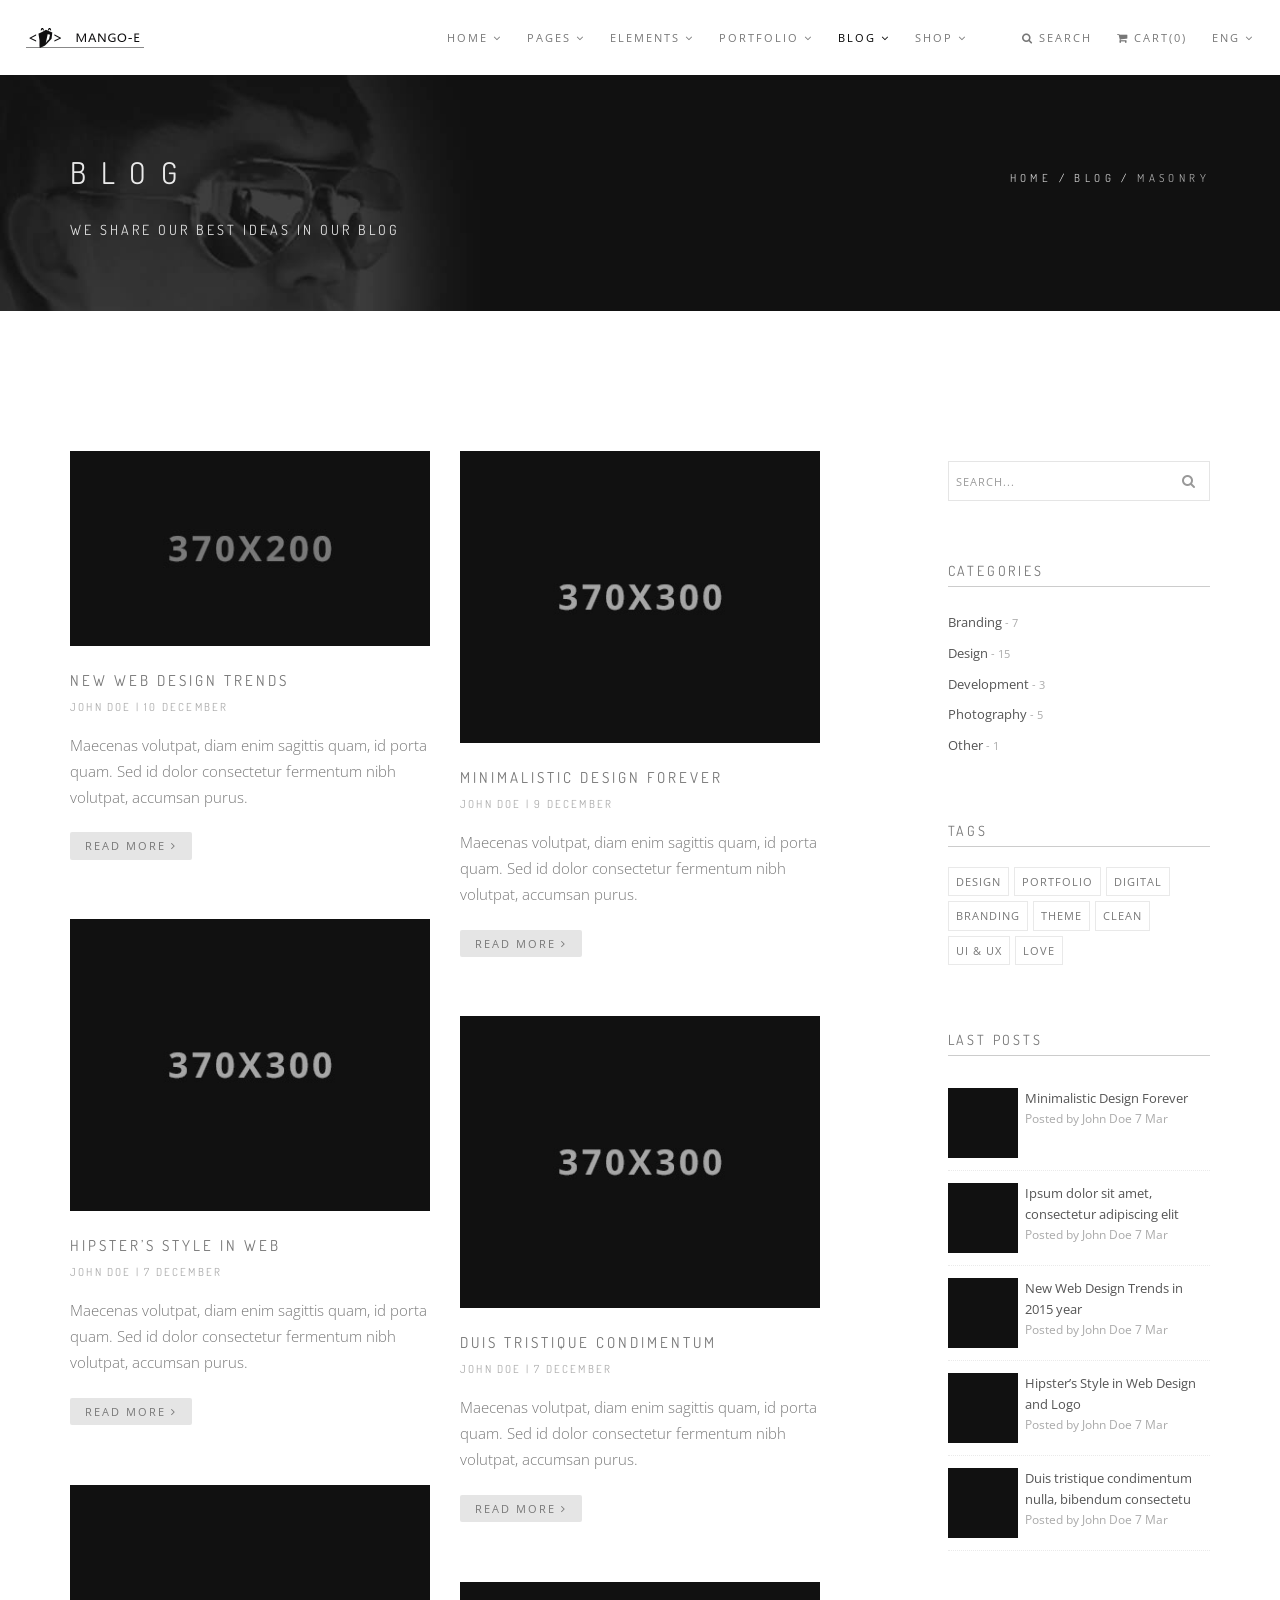
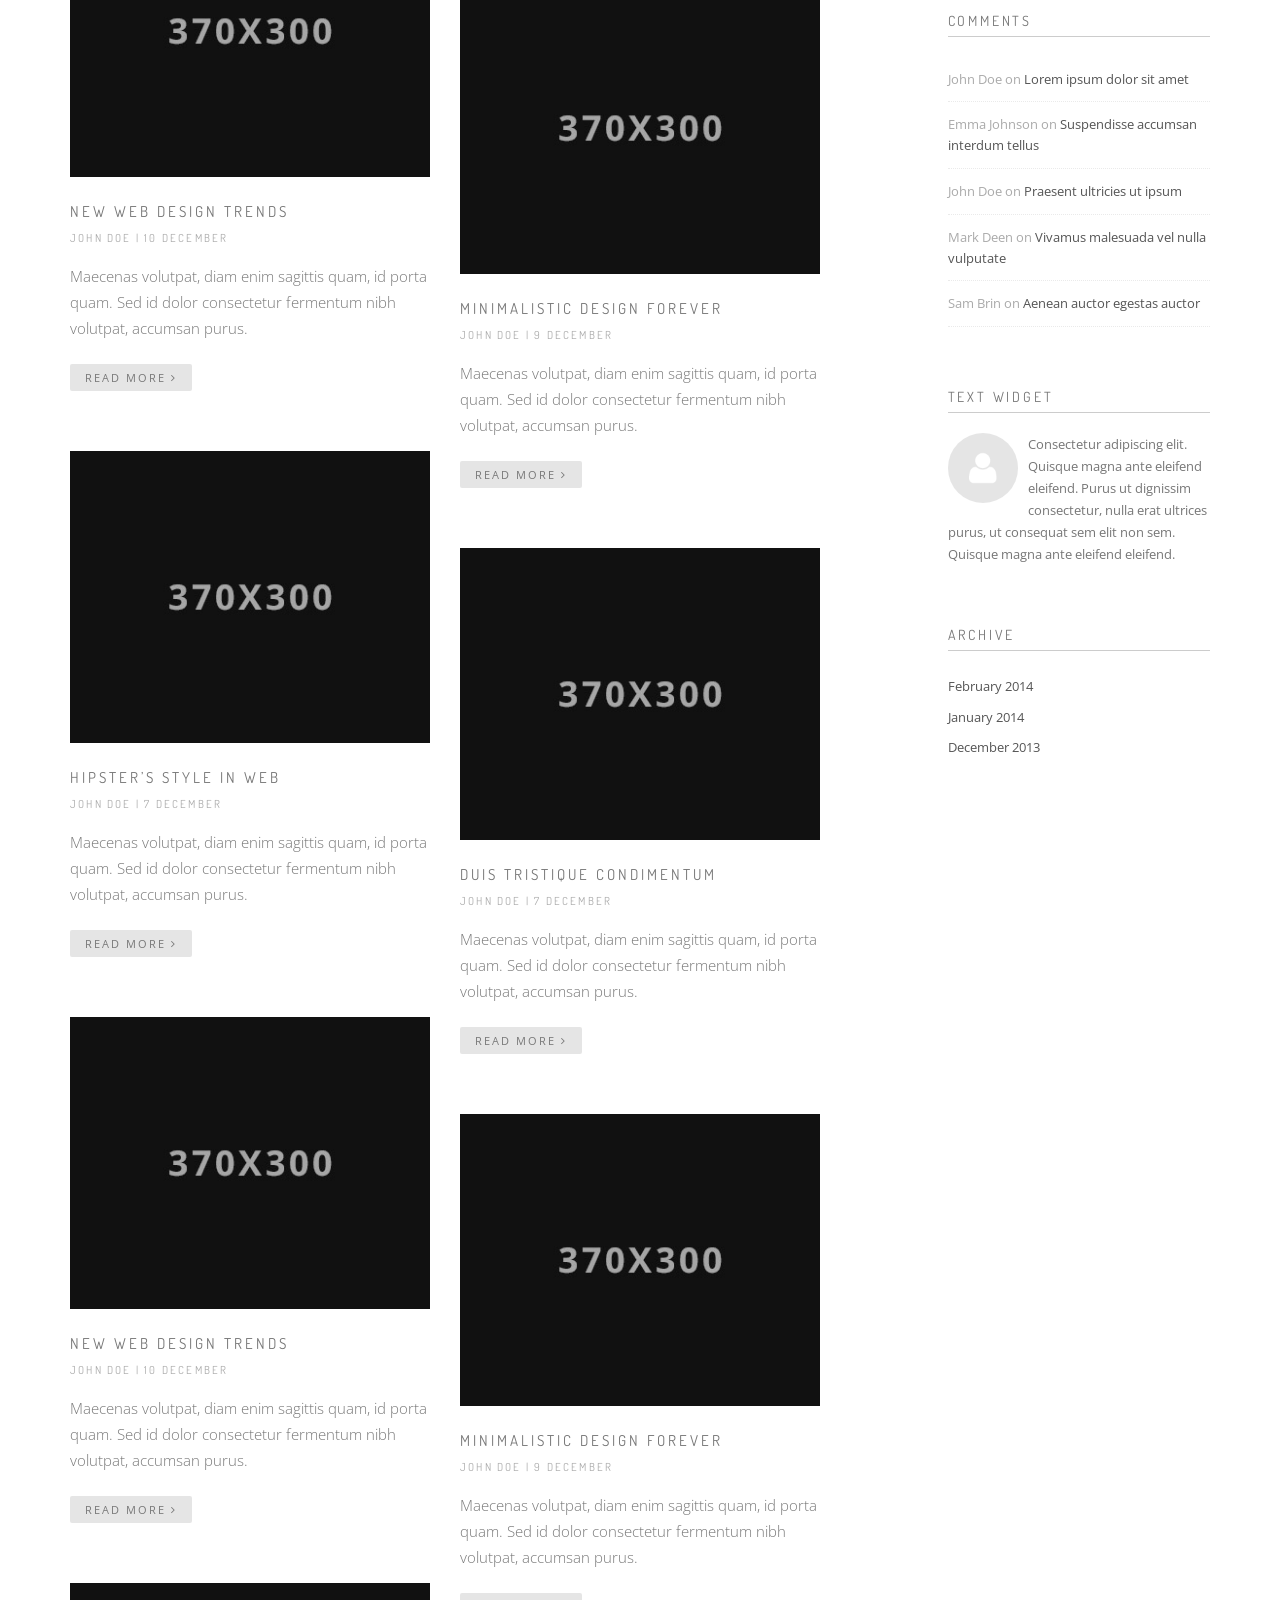
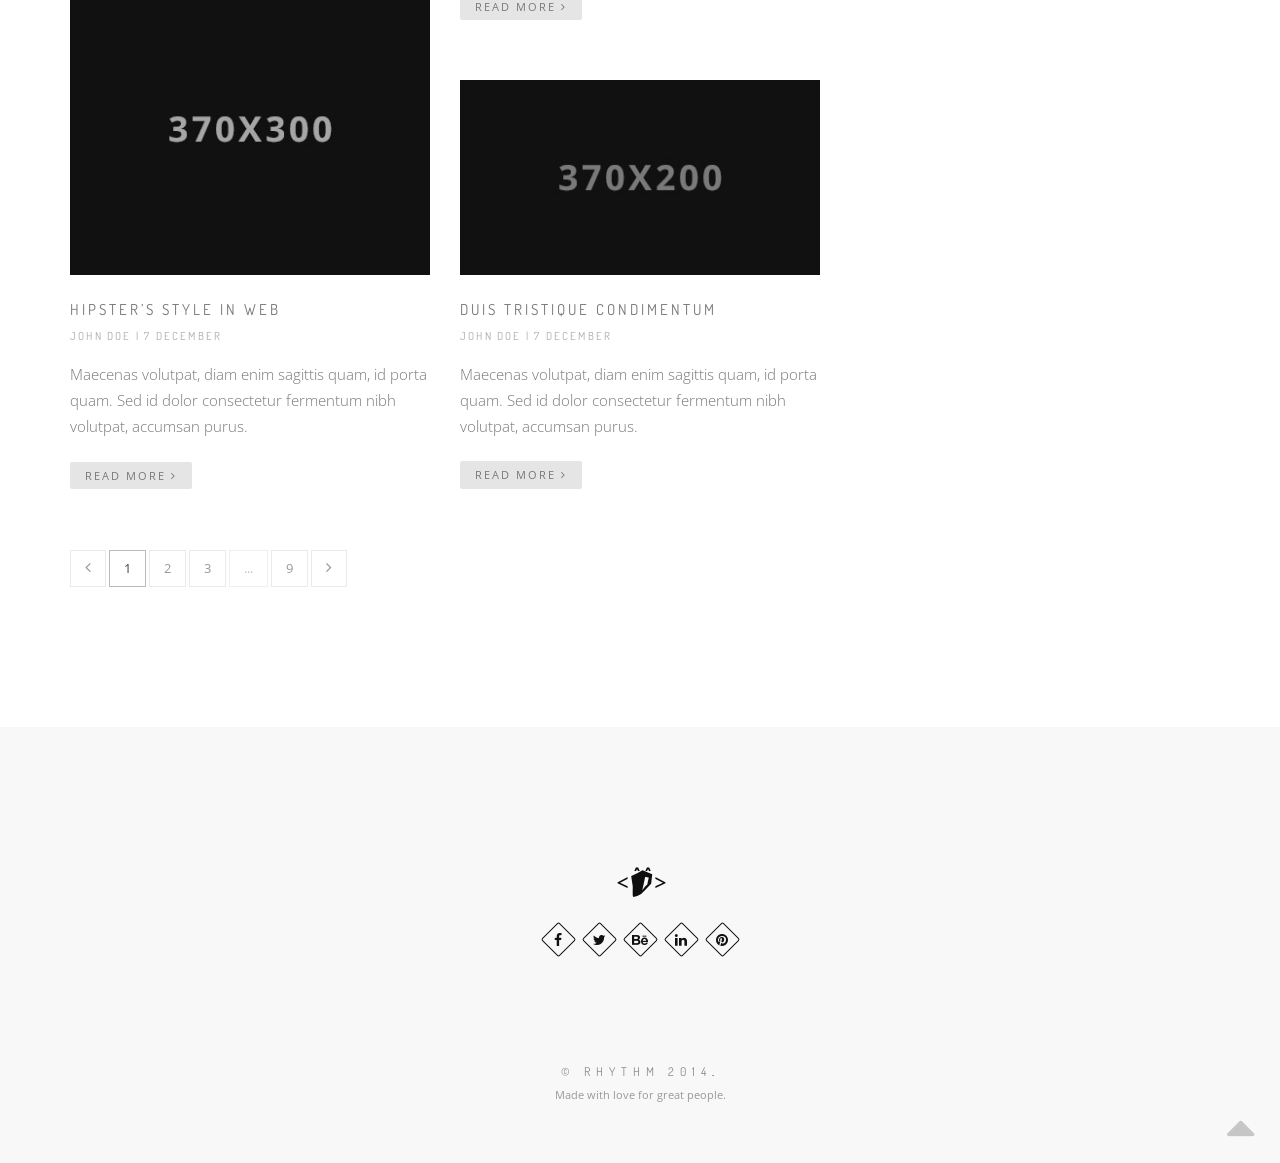
<file: blog-masonry-2col.html>
<!DOCTYPE html>
<html>
    <head>
        <title>Rhythm &mdash; One & Multi Page Creative Theme</title>
        <meta name="description" content="">
        <meta name="keywords" content="">
        <meta charset="utf-8">
        <meta name="author" content="Roman Kirichik">
        <!--[if IE]><meta http-equiv='X-UA-Compatible' content='IE=edge,chrome=1'><![endif]-->
        <meta name="viewport" content="width=device-width, initial-scale=1.0, maximum-scale=1.0" />
        
        <!-- Favicons -->
        <link rel="shortcut icon" href="images/favicon.png">
        <link rel="apple-touch-icon" href="images/apple-touch-icon.png">
        <link rel="apple-touch-icon" sizes="72x72" href="images/apple-touch-icon-72x72.png">
        <link rel="apple-touch-icon" sizes="114x114" href="images/apple-touch-icon-114x114.png">
        
        <!-- CSS -->
        <link rel="stylesheet" href="css/bootstrap.min.css">
        <link rel="stylesheet" href="css/style.css">
        <link rel="stylesheet" href="css/style-responsive.css">
        <link rel="stylesheet" href="css/animate.min.css">
        <link rel="stylesheet" href="css/vertical-rhythm.min.css">
        <link rel="stylesheet" href="css/owl.carousel.css">
        <link rel="stylesheet" href="css/magnific-popup.css">        

        
    </head>
    <body class="appear-animate">
        
        <!-- Page Loader -->        
        <div class="page-loader">
            <div class="loader">Loading...</div>
        </div>
        <!-- End Page Loader -->
        
        <!-- Page Wrap -->
        <div class="page" id="top">
            
            <!-- Navigation panel -->
            <nav class="main-nav js-stick">
                <div class="full-wrapper relative clearfix">
                    <!-- Logo ( * your text or image into link tag *) -->
                    <div class="nav-logo-wrap local-scroll">
                        <a href="mp-index.html" class="logo">
                            <img src="images/logo-dark.png" width="118" height="27" alt="" />
                        </a>
                    </div>
                    <div class="mobile-nav">
                        <i class="fa fa-bars"></i>
                    </div>
                    
                    <!-- Main Menu -->
                    <div class="inner-nav desktop-nav">
                        <ul class="clearlist">
                            
                            <!-- Item With Sub -->
                            <li>
                                <a href="#" class="mn-has-sub">Home <i class="fa fa-angle-down"></i></a>
                                
                                <!-- Sub Multilevel -->
                                <ul class="mn-sub mn-has-multi">
                                    
                                    <!-- Sub Column -->
                                    <li class="mn-sub-multi">
                                        <a class="mn-group-title">Multi Page</a>
                                        
                                        <ul>
                                            <li>
                                                <a href="mp-index.html">Main Demo</a>
                                            </li>
                                            <li>
                                                <a href="mp-index-01.html">Image Parallax 1</a>
                                            </li>
                                            <li>
                                                <a href="mp-index-02.html">Image Parallax 2</a>
                                            </li>
                                            <li>
                                                <a href="mp-index-03.html">Image Parallax 3</a>
                                            </li>
                                            <li>
                                                <a href="mp-index-04.html">Image Parallax 4</a>
                                            </li>
                                            <li>
                                                <a href="mp-index-06.html">Image Parallax 5</a>
                                            </li>
                                            <li>
                                                <a href="mp-index-12.html">Fullwidth Image</a>
                                            </li>
                                            <li>
                                                <a href="mp-index-05.html">Text Rotator</a>
                                            </li>
                                            <li>
                                                <a href="mp-index-07.html">Slider Fullscreen</a>
                                            </li>
                                            <li>
                                                <a href="mp-index-08.html">Slider Zoom Effect</a>
                                            </li>
                                            
                                            
                                        </ul>
                                        
                                    </li>
                                    <!-- End Sub Column -->
                                    
                                    <!-- Sub Column -->
                                    <li class="mn-sub-multi">
                                        <a class="mn-group-title">&nbsp;</a>
                                        
                                        <ul>
                                            <li>
                                                <a href="mp-index-09.html">Slider Fullwidth</a>
                                            </li>
                                            <li>
                                                <a href="mp-index-10.html">Slider Background</a>
                                            </li>
                                            <li>
                                                <a href="mp-index-17.html">Slider Revolution 1</a>
                                            </li>
                                            <li>
                                                <a href="mp-index-18.html">Slider Revolution 2</a>
                                            </li>
                                            <li>
                                                <a href="mp-index-11.html">With Play Button</a>
                                            </li>
                                            <li>
                                                <a href="mp-index-13.html">BG Video Fullwidth</a>
                                            </li>
                                            <li>
                                                <a href="mp-index-14.html">BG Video Fullscreen 1</a>
                                            </li>
                                            <li>
                                                <a href="mp-index-15.html">BG Video Fullscreen 2</a>
                                            </li>
                                            <li>
                                                <a href="mp-index-16.html">Agency Header</a>
                                            </li>
                                            <li>
                                                <a href="intro.html#multi-page">All Demos</a>
                                            </li>
                                        </ul>
                                        
                                    </li>
                                    <!-- End Sub Column -->
                                    
                                    
                                    <!-- Sub Column -->
                                    <li class="mn-sub-multi">
                                        <a class="mn-group-title">One Page</a>
                                        
                                        <ul>
                                            <li>
                                                <a href="index.html">Main Demo</a>
                                            </li>
                                            <li>
                                                <a href="index-01.html">Image Parallax 1</a>
                                            </li>
                                            <li>
                                                <a href="index-02.html">Image Parallax 2</a>
                                            </li>
                                            <li>
                                                <a href="index-03.html">Image Parallax 3</a>
                                            </li>
                                            <li>
                                                <a href="index-04.html">Image Parallax 4</a>
                                            </li>
                                            <li>
                                                <a href="index-06.html">Image Parallax 5</a>
                                            </li>
                                            <li>
                                                <a href="index-12.html">Fullwidth Image</a>
                                            </li>
                                            <li>
                                                <a href="index-05.html">Text Rotator</a>
                                            </li>
                                            <li>
                                                <a href="index-07.html">Slider Fullscreen</a>
                                            </li>
                                            <li>
                                                <a href="index-08.html">Slider Zoom Effect</a>
                                            </li>
                                        </ul>
                                        
                                    </li>
                                    <!-- End Sub Column -->
                                    
                                    <!-- Sub Column -->
                                    <li class="mn-sub-multi">
                                        <a class="mn-group-title">&nbsp;</a>
                                        
                                        <ul>
                                            <li>
                                                <a href="index-09.html">Slider Fullwidth</a>
                                            </li>
                                            <li>
                                                <a href="index-10.html">Slider Background</a>
                                            </li>
                                            <li>
                                                <a href="index-17.html">Slider Revolution 1</a>
                                            </li>
                                            <li>
                                                <a href="index-18.html">Slider Revolution 2</a>
                                            </li>
                                            <li>
                                                <a href="index-11.html">With Play Button</a>
                                            </li>
                                            <li>
                                                <a href="index-13.html">BG Video Fullwidth</a>
                                            </li>
                                            <li>
                                                <a href="index-14.html">BG Video Fullscreen 1</a>
                                            </li>
                                            <li>
                                                <a href="index-15.html">BG Video Fullscreen 2</a>
                                            </li>
                                            <li>
                                                <a href="index-16.html">Agency Header</a>
                                            </li>
                                            <li>
                                                <a href="intro.html#one-page">All Demos</a>
                                            </li>
                                        </ul>
                                        
                                    </li>
                                    <!-- End Sub Column -->
                                    
                                </ul>
                                <!-- End Sub Multilevel -->
                                
                            </li>
                            <!-- End Item With Sub -->
                            
                            <!-- Item With Sub -->
                            <li>
                                <a href="#" class="mn-has-sub">Pages <i class="fa fa-angle-down"></i></a>
                                
                                <!-- Sub Multilevel -->
                                <ul class="mn-sub mn-has-multi">
                                    
                                    <li class="mn-sub-multi">
                                        <a class="mn-group-title">Group 1</a>
                                        
                                        <ul>
                                            <li>
                                                <a href="pages-about-1.html">About Us 1</a>
                                            </li>
                                            <li>
                                                <a href="pages-about-2.html">About Us 2</a>
                                            </li>
                                            <li>
                                                <a href="pages-about-3.html">About Us 3</a>
                                            </li>
                                            <li>
                                                <a href="pages-services-1.html">Services 1</a>
                                            </li>
                                            <li>
                                                <a href="pages-services-2.html">Services 2</a>
                                            </li>
                                            <li>
                                                <a href="pages-services-3.html">Services 3</a>
                                            </li>
                                            <li>
                                                <a href="pages-clients.html">Clients</a>
                                            </li>
                                            <li>
                                                <a href="pages-landing.html">Landing Page</a>
                                            </li>
                                        </ul>
                                        
                                    </li>
                                    
                                    <li class="mn-sub-multi">
                                        <a class="mn-group-title">Group 2</a>
                                        
                                        <ul>
                                            <li>
                                                <a href="pages-team-1.html">Team 1</a>
                                            </li>
                                            <li>
                                                <a href="pages-team-2.html">Team 2</a>
                                            </li>
                                            <li>
                                                <a href="pages-faq-1.html">FAQ 1</a>
                                            </li>
                                            <li>
                                                <a href="pages-faq-2.html">FAQ 2</a>
                                            </li>
                                            <li>
                                                <a href="pages-pricing-1.html">Pricing 1</a>
                                            </li>
                                            <li>
                                                <a href="pages-pricing-2.html">Pricing 2</a>
                                            </li>
                                            <li>
                                                <a href="pages-contact-1.html">Contact 1</a>
                                            </li>
                                            <li>
                                                <a href="pages-contact-2.html">Contact 2</a>
                                            </li>
                                        </ul>
                                        
                                    </li>
                                    
                                    <li class="mn-sub-multi">
                                        <a class="mn-group-title">Group 3</a>
                                        
                                        <ul>
                                            <li>
                                                <a href="pages-gallery-1col.html">Gallery Col 1</a>
                                            </li>
                                            <li>
                                                <a href="pages-gallery-2col.html">Gallery Col 2</a>
                                            </li>
                                            <li>
                                                <a href="pages-gallery-3col.html">Gallery Col 3</a>
                                            </li>
                                            <li>
                                                <a href="pages-gallery-4col.html">Gallery Col 4</a>
                                            </li>
                                            <li>
                                                <a href="pages-gallery-6col.html">Gallery Col 6</a>
                                            </li>
                                            <li>
                                                <a href="pages-account.html">Login / Register</a>
                                            </li>
                                            <li>
                                                <a href="pages-under-construction.html">Under Construction</a>
                                            </li>
                                            <li>
                                                <a href="pages-404.html">Error 404</a>
                                            </li>
                                        </ul>
                                        
                                    </li>
                                
                                </ul>
                                <!-- End Sub Multilevel -->
                                
                            </li>
                            <!-- End Item With Sub -->
                            
                            <!-- Item With Sub -->
                            <li>
                                <a href="#" class="mn-has-sub">Elements <i class="fa fa-angle-down"></i></a>
                                
                                <!-- Sub Multilevel -->
                                <ul class="mn-sub mn-has-multi">
                                    
                                    <li class="mn-sub-multi">
                                        
                                        <ul>
                                            <li>
                                                <a href="elements-accordions.html"><i class="fa fa-plus-circle fa-sm"></i> Accordions</a>
                                            </li>
                                            <li>
                                                <a href="elements-bars.html"><i class="fa fa-tachometer fa-sm"></i> Bars (Progress)</a>
                                            </li>
                                            <li>
                                                <a href="elements-buttons.html"><i class="fa fa-link fa-sm"></i> Buttons</a>
                                            </li>
                                            <li>
                                                <a href="elements-features.html"><i class="fa fa-th-large fa-sm"></i> Features Box</a>
                                            </li>
                                            <li>
                                                <a href="elements-forms.html"><i class="fa fa-align-justify fa-sm"></i> Form Fields</a>
                                            </li>
                                            <li>
                                                <a href="elements-grid.html"><i class="fa fa-th fa-sm"></i> Grid</a>
                                            </li>
                                            <li>
                                                <a href="elements-icons-et.html"><i class="fa fa-heart-o fa-sm"></i> Icons Et-line</a>
                                            </li>
                                            <li>
                                                <a href="elements-icons-fe.html"><i class="fa fa-heart fa-sm"></i> Icons Font Awesome</a>
                                            </li>
                                            <li>
                                                <a href="elements-messages.html"><i class="fa fa-comment fa-sm"></i> Messages</a>
                                            </li>
                                        </ul>
                                        
                                    </li>
                                    
                                    <li class="mn-sub-multi">
                                        
                                        <ul>
                                            <li>
                                                <a href="elements-page-titles.html"><i class="fa fa-header fa-sm"></i> Page Titles</a>
                                            </li>
                                            <li>
                                                <a href="elements-sliders.html"><i class="fa fa-chevron-circle-right fa-sm"></i> Sliders</a>
                                            </li>
                                            <li>
                                                <a href="elements-tabs.html"><i class="fa fa-columns fa-sm"></i> Tabs</a>
                                            </li>
                                            <li>
                                                <a href="elements-typography.html"><i class="fa fa-font fa-sm"></i> Typography</a>
                                            </li>
                                            <li>
                                                <a href="elements-video-sound.html"><i class="fa fa-youtube-play fa-sm"></i> Video / Sound</a>
                                            </li>
                                            <li>
                                                <a href="elements-header-dark.html"><i class="fa fa-header fa-sm"></i> Header Dark</a>
                                            </li>
                                            <li>
                                                <a href="elements-header-dark-transparent.html"><i class="fa fa-header fa-sm"></i> Header Dark Transp</a>
                                            </li>
                                            <li>
                                                <a href="elements-header-white.html"><i class="fa fa-header fa-sm"></i> Header White</a>
                                            </li>
                                            <li>
                                                <a href="elements-header-white-transparent.html"><i class="fa fa-header fa-sm"></i> Header White Transp</a>
                                            </li>
                                        </ul>
                                    </li>
                                
                                </ul>
                                <!-- End Sub Multilevel -->
                                
                            </li>
                            <!-- End Item With Sub -->
                            
                            <!-- Item With Sub -->
                            <li>
                                <a href="#" class="mn-has-sub">Portfolio <i class="fa fa-angle-down"></i></a>
                                
                                <!-- Sub -->
                                <ul class="mn-sub">
                                    
                                    <li>
                                        <a href="#" class="mn-has-sub">Boxed <i class="fa fa-angle-right right"></i></a>
                                    
                                        <ul class="mn-sub">
                                            <li>
                                                <a href="portfolio-boxed-2col.html">2 Columns</a>
                                            </li>
                                            <li>
                                                <a href="portfolio-boxed-3col.html">3 Columns</a>
                                            </li>
                                            <li>
                                                <a href="portfolio-boxed-4col.html">4 Columns</a>
                                            </li>
                                            <li>
                                                <a href="portfolio-boxed-5col.html">5 Columns</a>
                                            </li>
                                            <li>
                                                <a href="portfolio-boxed-blackhover.html">Black Hovers</a>
                                            </li>
                                        </ul>
                                    </li>
                                    
                                    <li>
                                        <a href="#" class="mn-has-sub">Boxed (Gutter) <i class="fa fa-angle-right right"></i></a>
                                    
                                        <ul class="mn-sub">
                                            <li>
                                                <a href="portfolio-boxed-gutter-2col.html">2 Columns</a>
                                            </li>
                                            <li>
                                                <a href="portfolio-boxed-gutter-3col.html">3 Columns</a>
                                            </li>
                                            <li>
                                                <a href="portfolio-boxed-gutter-4col.html">4 Columns</a>
                                            </li>
                                            <li>
                                                <a href="portfolio-boxed-gutter-5col.html">5 Columns</a>
                                            </li>
                                            <li>
                                                <a href="portfolio-boxed-gutter-blackhover.html">Black Hovers</a>
                                            </li>
                                        </ul>
                                    </li>
                                    
                                    <li>
                                        <a href="#" class="mn-has-sub">Boxed (Titles) <i class="fa fa-angle-right right"></i></a>
                                    
                                        <ul class="mn-sub">
                                            <li>
                                                <a href="portfolio-boxed-titles-2col.html">2 Columns</a>
                                            </li>
                                            <li>
                                                <a href="portfolio-boxed-titles-3col.html">3 Columns</a>
                                            </li>
                                            <li>
                                                <a href="portfolio-boxed-titles-4col.html">4 Columns</a>
                                            </li>
                                            <li>
                                                <a href="portfolio-boxed-titles-5col.html">5 Columns</a>
                                            </li>
                                            <li>
                                                <a href="portfolio-boxed-titles-blackhover.html">Black Hovers</a>
                                            </li>
                                        </ul>
                                    </li>
                                    
                                    <li>
                                        <a href="#" class="mn-has-sub">Wide <i class="fa fa-angle-right right"></i></a>
                                    
                                        <ul class="mn-sub">
                                            <li>
                                                <a href="portfolio-wide-2col.html">2 Columns</a>
                                            </li>
                                            <li>
                                                <a href="portfolio-wide-3col.html">3 Columns</a>
                                            </li>
                                            <li>
                                                <a href="portfolio-wide-4col.html">4 Columns</a>
                                            </li>
                                            <li>
                                                <a href="portfolio-wide-5col.html">5 Columns</a>
                                            </li>
                                            <li>
                                                <a href="portfolio-wide-blackhover.html">Black Hovers</a>
                                            </li>
                                        </ul>
                                    </li>
                                    
                                    <li>
                                        <a href="#" class="mn-has-sub">Wide (Gutter) <i class="fa fa-angle-right right"></i></a>
                                    
                                        <ul class="mn-sub">
                                            <li>
                                                <a href="portfolio-wide-gutter-2col.html">2 Columns</a>
                                            </li>
                                            <li>
                                                <a href="portfolio-wide-gutter-3col.html">3 Columns</a>
                                            </li>
                                            <li>
                                                <a href="portfolio-wide-gutter-4col.html">4 Columns</a>
                                            </li>
                                            <li>
                                                <a href="portfolio-wide-gutter-5col.html">5 Columns</a>
                                            </li>
                                            <li>
                                                <a href="portfolio-wide-gutter-blackhover.html">Black Hovers</a>
                                            </li>
                                        </ul>
                                    </li>
                                    
                                    <li>
                                        <a href="#" class="mn-has-sub">Wide (Titles) <i class="fa fa-angle-right right"></i></a>
                                    
                                        <ul class="mn-sub">
                                            <li>
                                                <a href="portfolio-wide-titles-2col.html">2 Columns</a>
                                            </li>
                                            <li>
                                                <a href="portfolio-wide-titles-3col.html">3 Columns</a>
                                            </li>
                                            <li>
                                                <a href="portfolio-wide-titles-4col.html">4 Columns</a>
                                            </li>
                                            <li>
                                                <a href="portfolio-wide-titles-5col.html">5 Columns</a>
                                            </li>
                                            <li>
                                                <a href="portfolio-wide-titles-blackhover.html">Black Hovers</a>
                                            </li>
                                        </ul>
                                    </li>
                                    
                                    <li>
                                        <a href="#" class="mn-has-sub">Masonry <i class="fa fa-angle-right right"></i></a>
                                    
                                        <ul class="mn-sub">
                                            <li>
                                                <a href="portfolio-masonry-2col.html">2 Columns</a>
                                            </li>
                                            <li>
                                                <a href="portfolio-masonry-3col.html">3 Columns</a>
                                            </li>
                                            <li>
                                                <a href="portfolio-masonry-4col.html">4 Columns</a>
                                            </li>
                                            <li>
                                                <a href="portfolio-masonry-5col.html">5 Columns</a>
                                            </li>
                                            <li>
                                                <a href="portfolio-masonry-blackhover.html">Black Hovers</a>
                                            </li>
                                        </ul>
                                    </li>
                                    
                                    <li>
                                        <a href="#" class="mn-has-sub">Single <i class="fa fa-angle-right right"></i></a>
                                    
                                        <ul class="mn-sub">
                                            <li>
                                                <a href="portfolio-single-1.html">Single 1</a>
                                            </li>
                                            <li>
                                                <a href="portfolio-single-2.html">Single 2</a>
                                            </li>
                                            <li>
                                                <a href="portfolio-single-3.html">Single 3</a>
                                            </li>
                                            <li>
                                                <a href="portfolio-single-4.html">Single 4</a>
                                            </li>
                                            <li>
                                                <a href="portfolio-single-5.html">Single 5</a>
                                            </li>
                                        </ul>
                                    </li>
                                    
                                    <li>
                                        <a href="portfolio-parallax.html">Parallax</a>
                                    </li>
                                    
                                    <li>
                                        <a href="portfolio-promo.html">Promo</a>
                                    </li>
                                    
                                </ul>
                                <!-- End Sub -->
                                
                            </li>
                            <!-- End Item With Sub -->
                            
                            <!-- Item With Sub -->
                            <li>
                                <a href="#" class="mn-has-sub active">Blog <i class="fa fa-angle-down"></i></a>
                                
                                <!-- Sub -->
                                <ul class="mn-sub">
                                    
                                    <li>
                                        <a href="#" class="mn-has-sub">Classic <i class="fa fa-angle-right right"></i></a>
                                    
                                        <ul class="mn-sub">
                                            <li>
                                                <a href="blog-classic-sidebar-left.html">Sidebar Left</a>
                                            </li>
                                            <li>
                                                <a href="blog-classic-sidebar-right.html">Sidebar Right</a>
                                            </li>
                                            <li>
                                                <a href="blog-classic-fullwidth.html">Fullwidth</a>
                                            </li>
                                        </ul>
                                        
                                    </li>
                                    
                                    <li>
                                        <a href="#" class="mn-has-sub">Columns <i class="fa fa-angle-right right"></i></a>
                                    
                                        <ul class="mn-sub">
                                            <li>
                                                <a href="blog-columns-2col.html">2 Columns</a>
                                            </li>
                                            <li>
                                                <a href="blog-columns-2col.html">3 Columns</a>
                                            </li>
                                            <li>
                                                <a href="blog-columns-2col.html">4 Columns</a>
                                            </li>
                                        </ul>
                                        
                                    </li>
                                    
                                    <li>
                                        <a href="#" class="mn-has-sub">Masonry <i class="fa fa-angle-right right"></i></a>
                                    
                                        <ul class="mn-sub">
                                            <li>
                                                <a href="blog-masonry-2col.html">2 Columns</a>
                                            </li>
                                            <li>
                                                <a href="blog-masonry-3col.html">3 Columns</a>
                                            </li>
                                            <li>
                                                <a href="blog-masonry-4col.html">4 Columns</a>
                                            </li>
                                        </ul>
                                        
                                    </li>
                                    
                                    <li>
                                        <a href="#" class="mn-has-sub">Single <i class="fa fa-angle-right right"></i></a>
                                    
                                        <ul class="mn-sub">
                                            <li>
                                                <a href="blog-single-sidebar-left.html">Sidebar Left</a>
                                            </li>
                                            <li>
                                                <a href="blog-single-sidebar-right.html">Sidebar Right</a>
                                            </li>
                                            <li>
                                                <a href="blog-single-fullwidth.html">Fullwidth</a>
                                            </li>
                                        </ul>
                                        
                                    </li>
                                    
                                    
                                </ul>
                                <!-- End Sub -->
                                
                            </li>
                            <!-- End Item With Sub -->
                            
                            <!-- Item With Sub -->
                            <li>
                                <a href="#" class="mn-has-sub">Shop <i class="fa fa-angle-down"></i></a>
                                
                                <!-- Sub -->
                                <ul class="mn-sub to-left">
                                    
                                    <li>
                                        <a href="shop-columns-2col.html">2 Columns</a>
                                    </li>
                                    <li>
                                        <a href="shop-columns-3col.html">3 Columns</a>
                                    </li>
                                    <li>
                                        <a href="shop-columns-4col.html">4 Columns</a>
                                    </li>
                                    <li>
                                        <a href="shop-single.html">Single Product</a>
                                    </li>
                                    
                                </ul>
                                <!-- End Sub -->
                                
                            </li>
                            <!-- End Item With Sub -->
                            
                            <!-- Divider -->
                            <li><a>&nbsp;</a></li>
                            <!-- End Divider -->
                            
                            <!-- Search -->
                            <li>
                                <a href="#" class="mn-has-sub"><i class="fa fa-search"></i> Search</a>
                                
                                <ul class="mn-sub">
                                    
                                    <li>
                                        <div class="mn-wrap">
                                            <form method="post" class="form">
                                                <div class="search-wrap">
                                                    <button class="search-button animate" type="submit" title="Start Search">
                                                        <i class="fa fa-search"></i>
                                                    </button>
                                                    <input type="text" class="form-control search-field" placeholder="Search...">
                                                </div>
                                            </form>
                                        </div>
                                    </li>
                                    
                                </ul>
                                
                            </li>
                            <!-- End Search -->
                            
                            <!-- Cart -->
                            <li>
                                <a href="#"><i class="fa fa-shopping-cart"></i> Cart(0)</a>
                            </li>
                            <!-- End Cart -->
                            
                            <!-- Languages -->
                            <li>
                                <a href="#" class="mn-has-sub">Eng <i class="fa fa-angle-down"></i></a>
                                
                                <ul class="mn-sub">
                                    
                                    <li><a href="">English</a></li>
                                    <li><a href="">France</a></li>
                                    <li><a href="">Germany</a></li>
                                    
                                </ul>
                                
                            </li>
                            <!-- End Languages -->
                            
                        </ul>
                    </div>
                    <!-- End Main Menu -->
                    

                </div>
            </nav>
            <!-- End Navigation panel -->
            
            
            <!-- Head Section -->
            <section class="small-section bg-dark" data-background="images/full-width-images/section-bg-2.jpg">
                <div class="relative container align-left">
                    
                    <div class="row">
                        
                        <div class="col-md-8">
                            <h1 class="hs-line-11 font-alt mb-20 mb-xs-0">Blog</h1>
                            <div class="hs-line-4 font-alt">
                                We share our best ideas in our blog
                            </div>
                        </div>
                        
                        <div class="col-md-4 mt-30">
                            <div class="mod-breadcrumbs font-alt align-right">
                                <a href="#">Home</a>&nbsp;/&nbsp;<a href="#">Blog</a>&nbsp;/&nbsp;<span>Masonry</span>
                            </div>
                            
                        </div>
                    </div>
                    
                </div>
            </section>
            <!-- End Head Section -->
            
            
            <!-- Section -->
            <section class="page-section">
                <div class="container relative">
                    
                    <div class="row">
                        
                        <!-- Content -->
                        <div class="col-sm-8">
                            
                            <div class="row masonry">
                        
                                <!-- Post Item -->
                                <div class="col-md-6 col-lg-6 mb-60 mb-xs-40">
                                    
                                    <div class="post-prev-img">
                                        <a href="blog-single-sidebar-right.html"><img src="images/blog/post-prev-1.jpg" alt="" /></a>
                                    </div>
                                    
                                    <div class="post-prev-title font-alt">
                                        <a href="">New Web Design Trends</a>
                                    </div>
                                    
                                    <div class="post-prev-info font-alt">
                                        <a href="">John Doe</a> | 10 December
                                    </div>
                                    
                                    <div class="post-prev-text">
                                        Maecenas  volutpat, diam enim sagittis quam, id porta quam. Sed id dolor 
                                        consectetur fermentum nibh volutpat, accumsan purus. 
                                    </div>
                                    
                                    <div class="post-prev-more">
                                        <a href="" class="btn btn-mod btn-gray btn-round">Read More <i class="fa fa-angle-right"></i></a>
                                    </div>
                                    
                                </div>
                                <!-- End Post Item -->
                                
                                <!-- Post Item -->
                                <div class="col-md-6 col-lg-6 mb-60 mb-xs-40">
                                    
                                    <div class="post-prev-img">
                                        <a href="blog-single-sidebar-right.html"><img src="images/blog/masonry/post-prev-2.jpg" alt="" /></a>
                                    </div>
                                    
                                    <div class="post-prev-title font-alt">
                                        <a href="">Minimalistic Design Forever</a>
                                    </div>
                                    
                                    <div class="post-prev-info font-alt">
                                        <a href="">John Doe</a> | 9 December
                                    </div>
                                    
                                    <div class="post-prev-text">
                                        Maecenas  volutpat, diam enim sagittis quam, id porta quam. Sed id dolor 
                                        consectetur fermentum nibh volutpat, accumsan purus. 
                                    </div>
                                    
                                    <div class="post-prev-more">
                                        <a href="" class="btn btn-mod btn-gray btn-round">Read More <i class="fa fa-angle-right"></i></a>
                                    </div>
                                    
                                </div>
                                <!-- End Post Item -->
                                
                                <!-- Post Item -->
                                <div class="col-md-6 col-lg-6 mb-60 mb-xs-40">
                                    
                                    <div class="post-prev-img">
                                        <a href="blog-single-sidebar-right.html"><img src="images/blog/masonry/post-prev-3.jpg" alt="" /></a>
                                    </div>
                                    
                                    <div class="post-prev-title font-alt">
                                        <a href="">Hipster&rsquo;s Style in&nbsp;Web</a>
                                    </div>
                                    
                                    <div class="post-prev-info font-alt">
                                        <a href="">John Doe</a> | 7 December
                                    </div>
                                    
                                    <div class="post-prev-text">
                                        Maecenas  volutpat, diam enim sagittis quam, id porta quam. Sed id dolor 
                                        consectetur fermentum nibh volutpat, accumsan purus. 
                                    </div>
                                    
                                    <div class="post-prev-more">
                                        <a href="" class="btn btn-mod btn-gray btn-round">Read More <i class="fa fa-angle-right"></i></a>
                                    </div>
                                    
                                </div>
                                <!-- End Post Item -->
                                
                                <!-- Post Item -->
                                <div class="col-md-6 col-lg-6 mb-60 mb-xs-40">
                                    
                                    <div class="post-prev-img">
                                        <a href="blog-single-sidebar-right.html"><img src="images/blog/masonry/post-prev-4.jpg" alt="" /></a>
                                    </div>
                                    
                                    <div class="post-prev-title font-alt">
                                        <a href="">Duis tristique condimentum</a>
                                    </div>
                                    
                                    <div class="post-prev-info font-alt">
                                        <a href="">John Doe</a> | 7 December
                                    </div>
                                    
                                    <div class="post-prev-text">
                                        Maecenas  volutpat, diam enim sagittis quam, id porta quam. Sed id dolor 
                                        consectetur fermentum nibh volutpat, accumsan purus. 
                                    </div>
                                    
                                    <div class="post-prev-more">
                                        <a href="" class="btn btn-mod btn-gray btn-round">Read More <i class="fa fa-angle-right"></i></a>
                                    </div>
                                    
                                </div>
                                <!-- End Post Item -->
                                
                                <!-- Post Item -->
                                <div class="col-md-6 col-lg-6 mb-60 mb-xs-40">
                                    
                                    <div class="post-prev-img">
                                        <a href="blog-single-sidebar-right.html"><img src="images/blog/masonry/post-prev-5.jpg" alt="" /></a>
                                    </div>
                                    
                                    <div class="post-prev-title font-alt">
                                        <a href="">New Web Design Trends</a>
                                    </div>
                                    
                                    <div class="post-prev-info font-alt">
                                        <a href="">John Doe</a> | 10 December
                                    </div>
                                    
                                    <div class="post-prev-text">
                                        Maecenas  volutpat, diam enim sagittis quam, id porta quam. Sed id dolor 
                                        consectetur fermentum nibh volutpat, accumsan purus. 
                                    </div>
                                    
                                    <div class="post-prev-more">
                                        <a href="" class="btn btn-mod btn-gray btn-round">Read More <i class="fa fa-angle-right"></i></a>
                                    </div>
                                    
                                </div>
                                <!-- End Post Item -->
                                
                                <!-- Post Item -->
                                <div class="col-md-6 col-lg-6 mb-60 mb-xs-40">
                                    
                                    <div class="post-prev-img">
                                        <a href="blog-single-sidebar-right.html"><img src="images/blog/masonry/post-prev-6.jpg" alt="" /></a>
                                    </div>
                                    
                                    <div class="post-prev-title font-alt">
                                        <a href="">Minimalistic Design Forever</a>
                                    </div>
                                    
                                    <div class="post-prev-info font-alt">
                                        <a href="">John Doe</a> | 9 December
                                    </div>
                                    
                                    <div class="post-prev-text">
                                        Maecenas  volutpat, diam enim sagittis quam, id porta quam. Sed id dolor 
                                        consectetur fermentum nibh volutpat, accumsan purus. 
                                    </div>
                                    
                                    <div class="post-prev-more">
                                        <a href="" class="btn btn-mod btn-gray btn-round">Read More <i class="fa fa-angle-right"></i></a>
                                    </div>
                                    
                                </div>
                                <!-- End Post Item -->
                                
                                <!-- Post Item -->
                                <div class="col-md-6 col-lg-6 mb-60 mb-xs-40">
                                    
                                    <div class="post-prev-img">
                                        <a href="blog-single-sidebar-right.html"><img src="images/blog/masonry/post-prev-7.jpg" alt="" /></a>
                                    </div>
                                    
                                    <div class="post-prev-title font-alt">
                                        <a href="">Hipster&rsquo;s Style in&nbsp;Web</a>
                                    </div>
                                    
                                    <div class="post-prev-info font-alt">
                                        <a href="">John Doe</a> | 7 December
                                    </div>
                                    
                                    <div class="post-prev-text">
                                        Maecenas  volutpat, diam enim sagittis quam, id porta quam. Sed id dolor 
                                        consectetur fermentum nibh volutpat, accumsan purus. 
                                    </div>
                                    
                                    <div class="post-prev-more">
                                        <a href="" class="btn btn-mod btn-gray btn-round">Read More <i class="fa fa-angle-right"></i></a>
                                    </div>
                                    
                                </div>
                                <!-- End Post Item -->
                                
                                <!-- Post Item -->
                                <div class="col-md-6 col-lg-6 mb-60 mb-xs-40">
                                    
                                    <div class="post-prev-img">
                                        <a href="blog-single-sidebar-right.html"><img src="images/blog/masonry/post-prev-8.jpg" alt="" /></a>
                                    </div>
                                    
                                    <div class="post-prev-title font-alt">
                                        <a href="">Duis tristique condimentum</a>
                                    </div>
                                    
                                    <div class="post-prev-info font-alt">
                                        <a href="">John Doe</a> | 7 December
                                    </div>
                                    
                                    <div class="post-prev-text">
                                        Maecenas  volutpat, diam enim sagittis quam, id porta quam. Sed id dolor 
                                        consectetur fermentum nibh volutpat, accumsan purus. 
                                    </div>
                                    
                                    <div class="post-prev-more">
                                        <a href="" class="btn btn-mod btn-gray btn-round">Read More <i class="fa fa-angle-right"></i></a>
                                    </div>
                                    
                                </div>
                                <!-- End Post Item -->
                                
                                <!-- Post Item -->
                                <div class="col-md-6 col-lg-6 mb-60 mb-xs-40">
                                    
                                    <div class="post-prev-img">
                                        <a href="blog-single-sidebar-right.html"><img src="images/blog/masonry/post-prev-9.jpg" alt="" /></a>
                                    </div>
                                    
                                    <div class="post-prev-title font-alt">
                                        <a href="">New Web Design Trends</a>
                                    </div>
                                    
                                    <div class="post-prev-info font-alt">
                                        <a href="">John Doe</a> | 10 December
                                    </div>
                                    
                                    <div class="post-prev-text">
                                        Maecenas  volutpat, diam enim sagittis quam, id porta quam. Sed id dolor 
                                        consectetur fermentum nibh volutpat, accumsan purus. 
                                    </div>
                                    
                                    <div class="post-prev-more">
                                        <a href="" class="btn btn-mod btn-gray btn-round">Read More <i class="fa fa-angle-right"></i></a>
                                    </div>
                                    
                                </div>
                                <!-- End Post Item -->
                                
                                <!-- Post Item -->
                                <div class="col-md-6 col-lg-6 mb-60 mb-xs-40">
                                    
                                    <div class="post-prev-img">
                                        <a href="blog-single-sidebar-right.html"><img src="images/blog/masonry/post-prev-10.jpg" alt="" /></a>
                                    </div>
                                    
                                    <div class="post-prev-title font-alt">
                                        <a href="">Minimalistic Design Forever</a>
                                    </div>
                                    
                                    <div class="post-prev-info font-alt">
                                        <a href="">John Doe</a> | 9 December
                                    </div>
                                    
                                    <div class="post-prev-text">
                                        Maecenas  volutpat, diam enim sagittis quam, id porta quam. Sed id dolor 
                                        consectetur fermentum nibh volutpat, accumsan purus. 
                                    </div>
                                    
                                    <div class="post-prev-more">
                                        <a href="" class="btn btn-mod btn-gray btn-round">Read More <i class="fa fa-angle-right"></i></a>
                                    </div>
                                    
                                </div>
                                <!-- End Post Item -->
                                
                                <!-- Post Item -->
                                <div class="col-md-6 col-lg-6 mb-60 mb-xs-40">
                                    
                                    <div class="post-prev-img">
                                        <a href="blog-single-sidebar-right.html"><img src="images/blog/masonry/post-prev-11.jpg" alt="" /></a>
                                    </div>
                                    
                                    <div class="post-prev-title font-alt">
                                        <a href="">Hipster&rsquo;s Style in&nbsp;Web</a>
                                    </div>
                                    
                                    <div class="post-prev-info font-alt">
                                        <a href="">John Doe</a> | 7 December
                                    </div>
                                    
                                    <div class="post-prev-text">
                                        Maecenas  volutpat, diam enim sagittis quam, id porta quam. Sed id dolor 
                                        consectetur fermentum nibh volutpat, accumsan purus. 
                                    </div>
                                    
                                    <div class="post-prev-more">
                                        <a href="" class="btn btn-mod btn-gray btn-round">Read More <i class="fa fa-angle-right"></i></a>
                                    </div>
                                    
                                </div>
                                <!-- End Post Item -->
                                
                                <!-- Post Item -->
                                <div class="col-md-6 col-lg-6 mb-60 mb-xs-40">
                                    
                                    <div class="post-prev-img">
                                        <a href="blog-single-sidebar-right.html"><img src="images/blog/post-prev-12.jpg" alt="" /></a>
                                    </div>
                                    
                                    <div class="post-prev-title font-alt">
                                        <a href="">Duis tristique condimentum</a>
                                    </div>
                                    
                                    <div class="post-prev-info font-alt">
                                        <a href="">John Doe</a> | 7 December
                                    </div>
                                    
                                    <div class="post-prev-text">
                                        Maecenas  volutpat, diam enim sagittis quam, id porta quam. Sed id dolor 
                                        consectetur fermentum nibh volutpat, accumsan purus. 
                                    </div>
                                    
                                    <div class="post-prev-more">
                                        <a href="" class="btn btn-mod btn-gray btn-round">Read More <i class="fa fa-angle-right"></i></a>
                                    </div>
                                    
                                </div>
                                <!-- End Post Item -->
                                
                            </div>
                            
                            <!-- Pagination -->
                            <div class="pagination">
                                <a href=""><i class="fa fa-angle-left"></i></a>
                                <a href="" class="active">1</a>
                                <a href="">2</a>
                                <a href="">3</a>
                                <a class="no-active">...</a>
                                <a href="">9</a>
                                <a href=""><i class="fa fa-angle-right"></i></a>
                            </div>
                            <!-- End Pagination -->
                            
                        </div>
                        <!-- End Content -->
                        
                        <!-- Sidebar -->
                        <div class="col-sm-4 col-md-3 col-md-offset-1 sidebar">
                            
                            <!-- Search Widget -->
                            <div class="widget">
                                <form class="form-inline form" role="form">
                                    <div class="search-wrap">
                                        <button class="search-button animate" type="submit" title="Start Search">
                                            <i class="fa fa-search"></i>
                                        </button>
                                        <input type="text" class="form-control search-field" placeholder="Search...">
                                    </div>
                                </form>
                            </div>
                            <!-- End Search Widget -->
                            
                            <!-- Widget -->
                            <div class="widget">
                                
                                <h5 class="widget-title font-alt">Categories</h5>
                                
                                <div class="widget-body">
                                    <ul class="clearlist widget-menu">
                                        <li>
                                            <a href="#" title="">Branding</a>
                                            <small>
                                                - 7
                                            </small>
                                        </li>
                                        <li>
                                            <a href="#" title="">Design</a>
                                            <small>
                                                - 15
                                            </small>
                                        </li>
                                        <li>
                                            <a href="#" title="">Development</a>
                                            <small>
                                                - 3
                                            </small>
                                        </li>
                                        <li>
                                            <a href="#" title="">Photography</a>
                                            <small>
                                                - 5
                                            </small>
                                        </li>
                                        <li>
                                            <a href="#" title="">Other</a>
                                            <small>
                                                - 1
                                            </small>
                                        </li>
                                    </ul>
                                </div>
                                
                            </div>
                            <!-- End Widget -->
                            
                            <!-- Widget -->
                            <div class="widget">
                                
                                <h5 class="widget-title font-alt">Tags</h5>
                                
                                <div class="widget-body">
                                    <div class="tags">
                                        <a href="">Design</a>
                                        <a href="">Portfolio</a>
                                        <a href="">Digital</a>
                                        <a href="">Branding</a>
                                        <a href="">Theme</a>
                                        <a href="">Clean</a>
                                        <a href="">UI & UX</a>
                                        <a href="">Love</a>
                                    </div>
                                </div>
                                
                            </div>
                            <!-- End Widget -->
                            
                            <!-- Widget -->
                            <div class="widget">
                                
                                <h5 class="widget-title font-alt">Last posts</h5>
                                
                                <div class="widget-body">
                                    <ul class="clearlist widget-posts">
                                        <li class="clearfix">
                                            <a href=""><img src="images/blog/previews/post-prev-1.jpg" alt="" class="widget-posts-img" /></a>
                                            <div class="widget-posts-descr">
                                                <a href="#" title="">Minimalistic Design Forever</a>
                                                Posted by John Doe 7 Mar 
                                            </div>
                                        </li>
                                        <li class="clearfix">
                                            <a href=""><img src="images/blog/previews/post-prev-2.jpg" alt="" class="widget-posts-img" /></a>
                                            <div class="widget-posts-descr">
                                                <a href="#" title="">Ipsum dolor sit amet, consectetur adipiscing elit</a>
                                                Posted by John Doe 7 Mar 
                                            </div>
                                        </li>
                                        <li class="clearfix">
                                            <a href=""><img src="images/blog/previews/post-prev-3.jpg" alt="" class="widget-posts-img" /></a>
                                            <div class="widget-posts-descr">
                                                <a href="#" title="">New Web Design Trends in 2015 year</a>
                                                Posted by John Doe 7 Mar 
                                            </div>
                                        </li>
                                        <li class="clearfix">
                                            <a href=""><img src="images/blog/previews/post-prev-4.jpg" alt="" class="widget-posts-img" /></a>
                                            <div class="widget-posts-descr">
                                                <a href="#" title="">Hipster’s Style in Web Design and Logo</a>
                                                Posted by John Doe 7 Mar 
                                            </div>
                                        </li>
                                        <li class="clearfix">
                                            <a href=""><img src="images/blog/previews/post-prev-5.jpg" alt="" class="widget-posts-img" /></a>
                                            <div class="widget-posts-descr">
                                                <a href="#" title="">Duis tristique condimentum nulla, bibendum consectetu</a>
                                                Posted by John Doe 7 Mar 
                                            </div>
                                        </li>
                                    </ul>
                                </div>
                                
                            </div>
                            <!-- End Widget -->
                            
                            <!-- Widget -->
                            <div class="widget">
                                
                                <h5 class="widget-title font-alt">Comments</h5>
                                
                                <div class="widget-body">
                                    <ul class="clearlist widget-comments">
                                        <li>
                                            John Doe on <a href="#" title="">Lorem ipsum dolor sit amet</a>
                                        </li>
                                        <li>
                                            Emma Johnson on <a href="#" title="">Suspendisse accumsan interdum tellus</a>
                                        </li>
                                        <li>
                                            John Doe on <a href="#" title="">Praesent ultricies ut ipsum</a>
                                        </li>
                                        <li>
                                            Mark Deen on <a href="#" title="">Vivamus malesuada vel nulla vulputate</a>
                                        </li>
                                        <li>
                                            Sam Brin on <a href="#" title="">Aenean auctor egestas auctor</a>
                                        </li>
                                    </ul>
                                </div>
                                
                            </div>
                            <!-- End Widget -->
                            
                            <!-- Widget -->
                            <div class="widget">
                                
                                <h5 class="widget-title font-alt">Text widget</h5>
                                
                                <div class="widget-body">
                                    <div class="widget-text clearfix">
                                        
                                        <img src="images/user-avatar.png" alt="" width="70" class="img-circle left img-left">
                                        
                                        Consectetur adipiscing elit. Quisque magna ante eleifend eleifend. 
                                        Purus ut dignissim consectetur, nulla erat ultrices purus, ut consequat sem elit non sem.
                                        Quisque magna ante eleifend eleifend. 
                                    
                                    </div>
                                </div>
                                
                            </div>                            
                            <!-- End Widget -->
                            
                            <!-- Widget -->
                            <div class="widget">
                                
                                <h5 class="widget-title font-alt">Archive</h5>
                                
                                <div class="widget-body">
                                    <ul class="clearlist widget-menu">
                                        <li>
                                            <a href="#" title="">February 2014</a>
                                        </li>
                                        <li>
                                            <a href="#" title="">January 2014</a>
                                        </li>
                                        <li>
                                            <a href="#" title="">December 2013</a>
                                        </li>
                                    </ul>
                                </div>
                                
                            </div>
                            <!-- End Widget -->
                            
                        </div>
                        <!-- End Sidebar -->
                    </div>
                    
                </div>
            </section>
            <!-- End Section -->
            
            
            <!-- Foter -->
            <footer class="page-section bg-gray-lighter footer pb-60">
                <div class="container">
                    
                    <!-- Footer Logo -->
                    <div class="local-scroll mb-30 wow fadeInUp" data-wow-duration="1.5s">
                        <a href="#top"><img src="images/logo-footer.png" width="78" height="36" alt="" /></a>
                    </div>
                    <!-- End Footer Logo -->
                    
                    <!-- Social Links -->
                    <div class="footer-social-links mb-110 mb-xs-60">
                        <a href="#" title="Facebook" target="_blank"><i class="fa fa-facebook"></i></a>
                        <a href="#" title="Twitter" target="_blank"><i class="fa fa-twitter"></i></a>
                        <a href="#" title="Behance" target="_blank"><i class="fa fa-behance"></i></a>
                        <a href="#" title="LinkedIn+" target="_blank"><i class="fa fa-linkedin"></i></a>
                        <a href="#" title="Pinterest" target="_blank"><i class="fa fa-pinterest"></i></a>
                    </div>
                    <!-- End Social Links -->  
                    
                    <!-- Footer Text -->
                    <div class="footer-text">
                        
                        <!-- Copyright -->
                        <div class="footer-copy font-alt">
                            <a href="http://themeforest.net/user/theme-guru/portfolio" target="_blank">&copy; Rhythm 2014</a>.
                        </div>
                        <!-- End Copyright -->
                        
                        <div class="footer-made">
                            Made with love for great people.
                        </div>
                        
                    </div>
                    <!-- End Footer Text --> 
                    
                 </div>
                 
                 
                 <!-- Top Link -->
                 <div class="local-scroll">
                     <a href="#top" class="link-to-top"><i class="fa fa-caret-up"></i></a>
                 </div>
                 <!-- End Top Link -->
                 
            </footer>
            <!-- End Foter -->
        
        
        </div>
        <!-- End Page Wrap -->
        
        
        <!-- JS -->
        <script type="text/javascript" src="js/jquery-1.11.1.min.js"></script>
        <script type="text/javascript" src="js/jquery.easing.1.3.js"></script>
        <script type="text/javascript" src="js/bootstrap.min.js"></script>        
        <script type="text/javascript" src="js/SmoothScroll.js"></script>
        <script type="text/javascript" src="js/jquery.scrollTo.min.js"></script>
        <script type="text/javascript" src="js/jquery.localScroll.min.js"></script>
        <script type="text/javascript" src="js/jquery.viewport.mini.js"></script>
        <script type="text/javascript" src="js/jquery.countTo.js"></script>
        <script type="text/javascript" src="js/jquery.appear.js"></script>
        <script type="text/javascript" src="js/jquery.sticky.js"></script>
        <script type="text/javascript" src="js/jquery.parallax-1.1.3.js"></script>
        <script type="text/javascript" src="js/jquery.fitvids.js"></script>
        <script type="text/javascript" src="js/owl.carousel.min.js"></script>
        <script type="text/javascript" src="js/isotope.pkgd.min.js"></script>
        <script type="text/javascript" src="js/imagesloaded.pkgd.min.js"></script>
        <script type="text/javascript" src="js/jquery.magnific-popup.min.js"></script>
        <script type="text/javascript" src="http://maps.google.com/maps/api/js?sensor=false&amp;language=en"></script>
        <script type="text/javascript" src="js/gmap3.min.js"></script>
        <script type="text/javascript" src="js/wow.min.js"></script>
        <script type="text/javascript" src="js/masonry.pkgd.min.js"></script>
        <script type="text/javascript" src="js/jquery.simple-text-rotator.min.js"></script>
        <script type="text/javascript" src="js/all.js"></script>
        <script type="text/javascript" src="js/contact-form.js"></script>        
        <!--[if lt IE 10]><script type="text/javascript" src="js/placeholder.js"></script><![endif]-->
        
    </body>
</html>
</file>
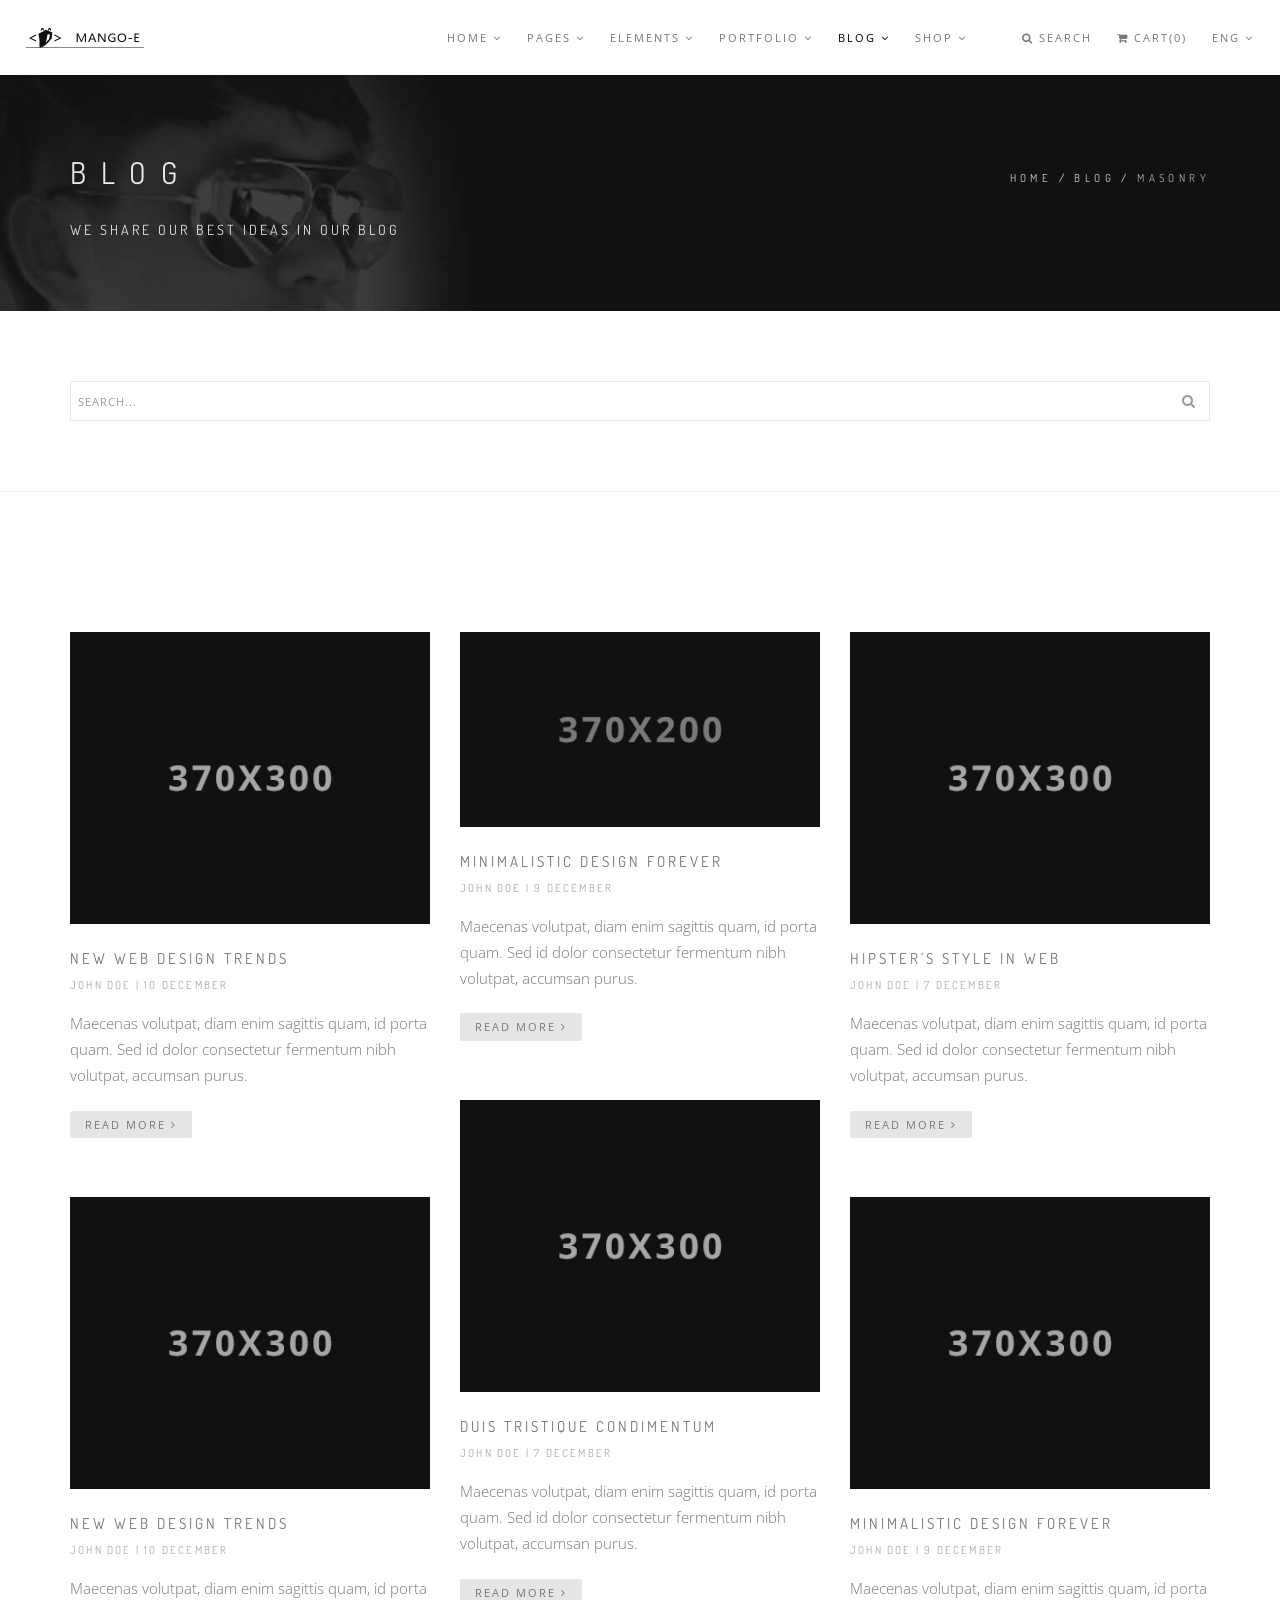
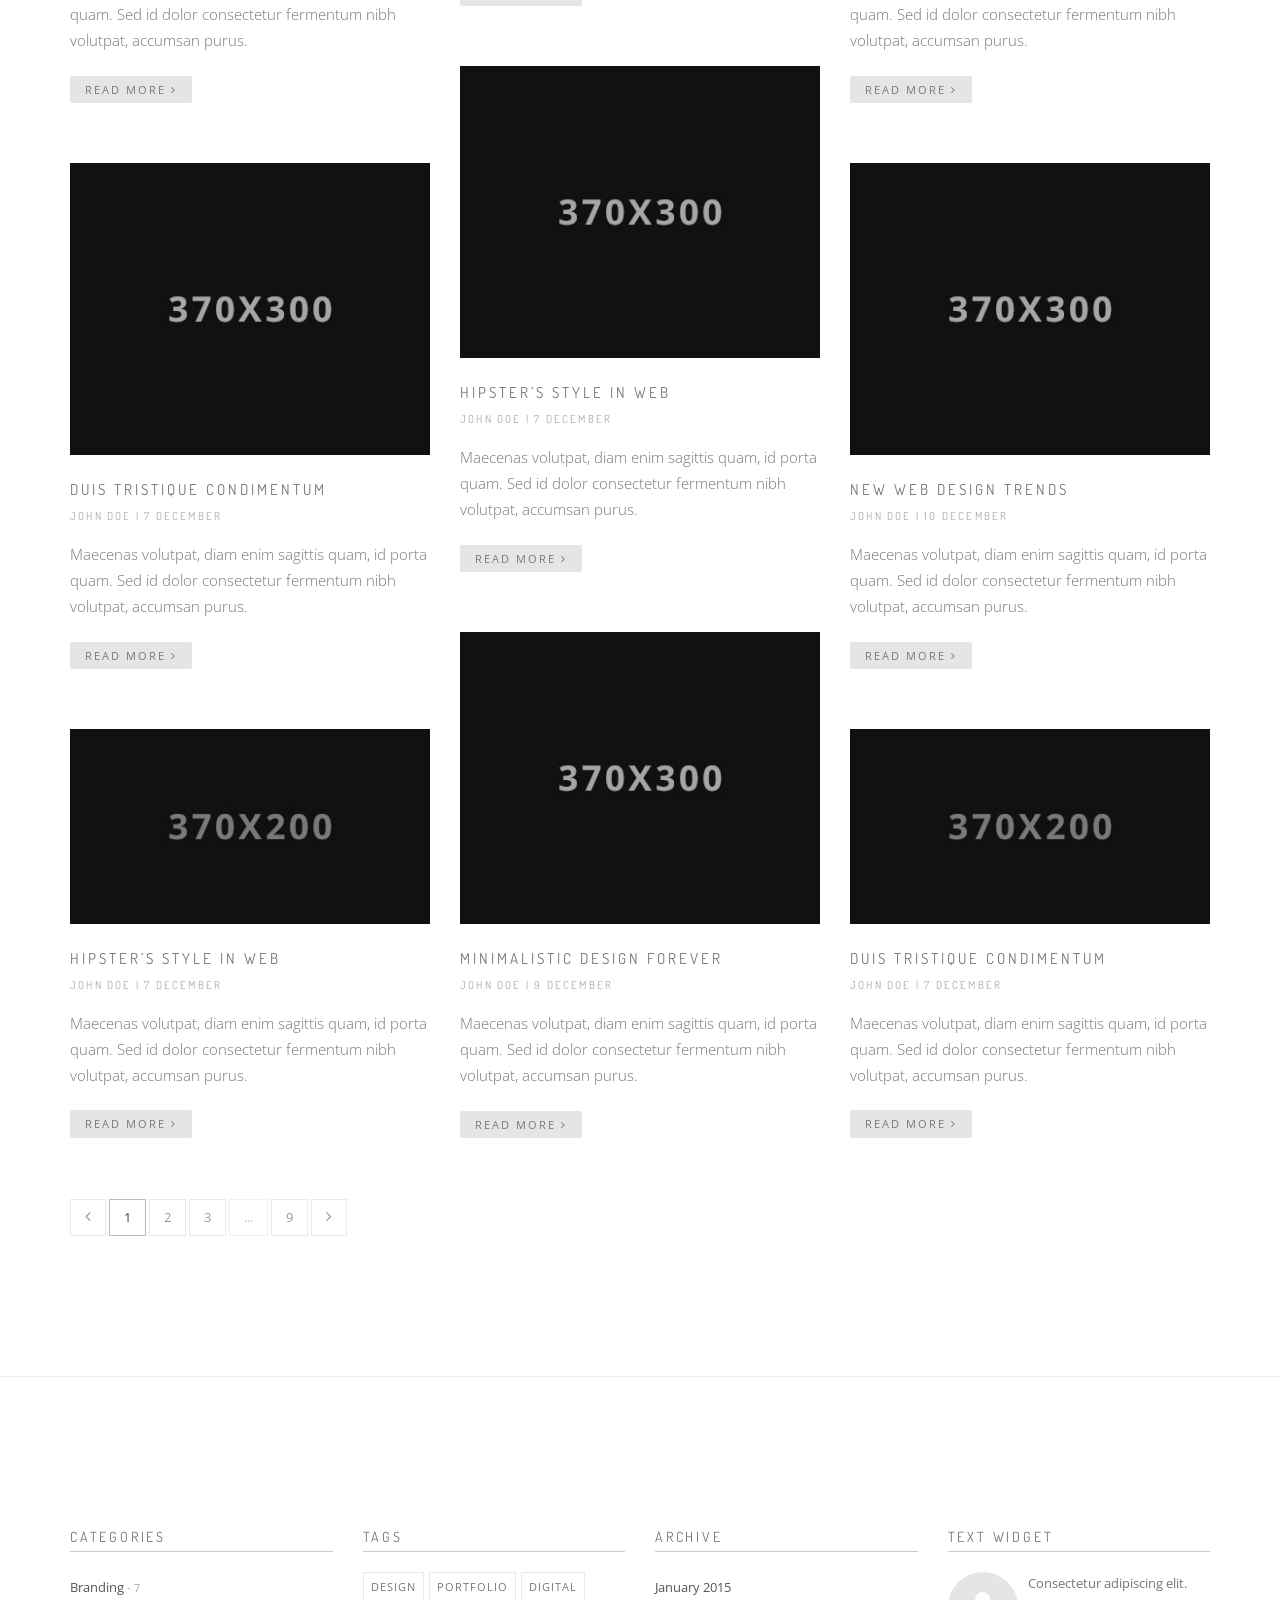
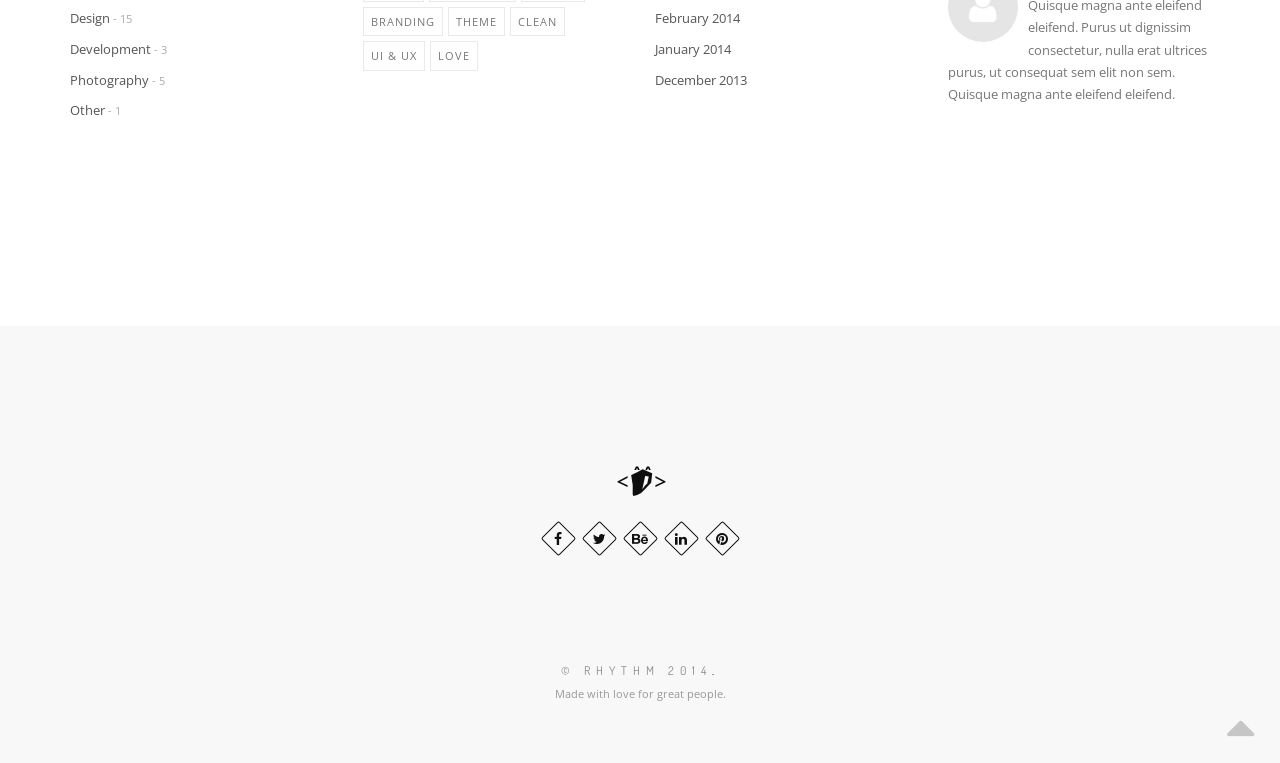
<file: blog-masonry-3col.html>
<!DOCTYPE html>
<html>
    <head>
        <title>Rhythm &mdash; One & Multi Page Creative Theme</title>
        <meta name="description" content="">
        <meta name="keywords" content="">
        <meta charset="utf-8">
        <meta name="author" content="Roman Kirichik">
        <!--[if IE]><meta http-equiv='X-UA-Compatible' content='IE=edge,chrome=1'><![endif]-->
        <meta name="viewport" content="width=device-width, initial-scale=1.0, maximum-scale=1.0" />
        
        <!-- Favicons -->
        <link rel="shortcut icon" href="images/favicon.png">
        <link rel="apple-touch-icon" href="images/apple-touch-icon.png">
        <link rel="apple-touch-icon" sizes="72x72" href="images/apple-touch-icon-72x72.png">
        <link rel="apple-touch-icon" sizes="114x114" href="images/apple-touch-icon-114x114.png">
        
        <!-- CSS -->
        <link rel="stylesheet" href="css/bootstrap.min.css">
        <link rel="stylesheet" href="css/style.css">
        <link rel="stylesheet" href="css/style-responsive.css">
        <link rel="stylesheet" href="css/animate.min.css">
        <link rel="stylesheet" href="css/vertical-rhythm.min.css">
        <link rel="stylesheet" href="css/owl.carousel.css">
        <link rel="stylesheet" href="css/magnific-popup.css">        

        
    </head>
    <body class="appear-animate">
        
        <!-- Page Loader -->        
        <div class="page-loader">
            <div class="loader">Loading...</div>
        </div>
        <!-- End Page Loader -->
        
        <!-- Page Wrap -->
        <div class="page" id="top">
            
            <!-- Navigation panel -->
            <nav class="main-nav js-stick">
                <div class="full-wrapper relative clearfix">
                    <!-- Logo ( * your text or image into link tag *) -->
                    <div class="nav-logo-wrap local-scroll">
                        <a href="mp-index.html" class="logo">
                            <img src="images/logo-dark.png" width="118" height="27" alt="" />
                        </a>
                    </div>
                    <div class="mobile-nav">
                        <i class="fa fa-bars"></i>
                    </div>
                    
                    <!-- Main Menu -->
                    <div class="inner-nav desktop-nav">
                        <ul class="clearlist">
                            
                            <!-- Item With Sub -->
                            <li>
                                <a href="#" class="mn-has-sub">Home <i class="fa fa-angle-down"></i></a>
                                
                                <!-- Sub Multilevel -->
                                <ul class="mn-sub mn-has-multi">
                                    
                                    <!-- Sub Column -->
                                    <li class="mn-sub-multi">
                                        <a class="mn-group-title">Multi Page</a>
                                        
                                        <ul>
                                            <li>
                                                <a href="mp-index.html">Main Demo</a>
                                            </li>
                                            <li>
                                                <a href="mp-index-01.html">Image Parallax 1</a>
                                            </li>
                                            <li>
                                                <a href="mp-index-02.html">Image Parallax 2</a>
                                            </li>
                                            <li>
                                                <a href="mp-index-03.html">Image Parallax 3</a>
                                            </li>
                                            <li>
                                                <a href="mp-index-04.html">Image Parallax 4</a>
                                            </li>
                                            <li>
                                                <a href="mp-index-06.html">Image Parallax 5</a>
                                            </li>
                                            <li>
                                                <a href="mp-index-12.html">Fullwidth Image</a>
                                            </li>
                                            <li>
                                                <a href="mp-index-05.html">Text Rotator</a>
                                            </li>
                                            <li>
                                                <a href="mp-index-07.html">Slider Fullscreen</a>
                                            </li>
                                            <li>
                                                <a href="mp-index-08.html">Slider Zoom Effect</a>
                                            </li>
                                            
                                            
                                        </ul>
                                        
                                    </li>
                                    <!-- End Sub Column -->
                                    
                                    <!-- Sub Column -->
                                    <li class="mn-sub-multi">
                                        <a class="mn-group-title">&nbsp;</a>
                                        
                                        <ul>
                                            <li>
                                                <a href="mp-index-09.html">Slider Fullwidth</a>
                                            </li>
                                            <li>
                                                <a href="mp-index-10.html">Slider Background</a>
                                            </li>
                                            <li>
                                                <a href="mp-index-17.html">Slider Revolution 1</a>
                                            </li>
                                            <li>
                                                <a href="mp-index-18.html">Slider Revolution 2</a>
                                            </li>
                                            <li>
                                                <a href="mp-index-11.html">With Play Button</a>
                                            </li>
                                            <li>
                                                <a href="mp-index-13.html">BG Video Fullwidth</a>
                                            </li>
                                            <li>
                                                <a href="mp-index-14.html">BG Video Fullscreen 1</a>
                                            </li>
                                            <li>
                                                <a href="mp-index-15.html">BG Video Fullscreen 2</a>
                                            </li>
                                            <li>
                                                <a href="mp-index-16.html">Agency Header</a>
                                            </li>
                                            <li>
                                                <a href="intro.html#multi-page">All Demos</a>
                                            </li>
                                        </ul>
                                        
                                    </li>
                                    <!-- End Sub Column -->
                                    
                                    
                                    <!-- Sub Column -->
                                    <li class="mn-sub-multi">
                                        <a class="mn-group-title">One Page</a>
                                        
                                        <ul>
                                            <li>
                                                <a href="index.html">Main Demo</a>
                                            </li>
                                            <li>
                                                <a href="index-01.html">Image Parallax 1</a>
                                            </li>
                                            <li>
                                                <a href="index-02.html">Image Parallax 2</a>
                                            </li>
                                            <li>
                                                <a href="index-03.html">Image Parallax 3</a>
                                            </li>
                                            <li>
                                                <a href="index-04.html">Image Parallax 4</a>
                                            </li>
                                            <li>
                                                <a href="index-06.html">Image Parallax 5</a>
                                            </li>
                                            <li>
                                                <a href="index-12.html">Fullwidth Image</a>
                                            </li>
                                            <li>
                                                <a href="index-05.html">Text Rotator</a>
                                            </li>
                                            <li>
                                                <a href="index-07.html">Slider Fullscreen</a>
                                            </li>
                                            <li>
                                                <a href="index-08.html">Slider Zoom Effect</a>
                                            </li>
                                        </ul>
                                        
                                    </li>
                                    <!-- End Sub Column -->
                                    
                                    <!-- Sub Column -->
                                    <li class="mn-sub-multi">
                                        <a class="mn-group-title">&nbsp;</a>
                                        
                                        <ul>
                                            <li>
                                                <a href="index-09.html">Slider Fullwidth</a>
                                            </li>
                                            <li>
                                                <a href="index-10.html">Slider Background</a>
                                            </li>
                                            <li>
                                                <a href="index-17.html">Slider Revolution 1</a>
                                            </li>
                                            <li>
                                                <a href="index-18.html">Slider Revolution 2</a>
                                            </li>
                                            <li>
                                                <a href="index-11.html">With Play Button</a>
                                            </li>
                                            <li>
                                                <a href="index-13.html">BG Video Fullwidth</a>
                                            </li>
                                            <li>
                                                <a href="index-14.html">BG Video Fullscreen 1</a>
                                            </li>
                                            <li>
                                                <a href="index-15.html">BG Video Fullscreen 2</a>
                                            </li>
                                            <li>
                                                <a href="index-16.html">Agency Header</a>
                                            </li>
                                            <li>
                                                <a href="intro.html#one-page">All Demos</a>
                                            </li>
                                        </ul>
                                        
                                    </li>
                                    <!-- End Sub Column -->
                                    
                                </ul>
                                <!-- End Sub Multilevel -->
                                
                            </li>
                            <!-- End Item With Sub -->
                            
                            <!-- Item With Sub -->
                            <li>
                                <a href="#" class="mn-has-sub">Pages <i class="fa fa-angle-down"></i></a>
                                
                                <!-- Sub Multilevel -->
                                <ul class="mn-sub mn-has-multi">
                                    
                                    <li class="mn-sub-multi">
                                        <a class="mn-group-title">Group 1</a>
                                        
                                        <ul>
                                            <li>
                                                <a href="pages-about-1.html">About Us 1</a>
                                            </li>
                                            <li>
                                                <a href="pages-about-2.html">About Us 2</a>
                                            </li>
                                            <li>
                                                <a href="pages-about-3.html">About Us 3</a>
                                            </li>
                                            <li>
                                                <a href="pages-services-1.html">Services 1</a>
                                            </li>
                                            <li>
                                                <a href="pages-services-2.html">Services 2</a>
                                            </li>
                                            <li>
                                                <a href="pages-services-3.html">Services 3</a>
                                            </li>
                                            <li>
                                                <a href="pages-clients.html">Clients</a>
                                            </li>
                                            <li>
                                                <a href="pages-landing.html">Landing Page</a>
                                            </li>
                                        </ul>
                                        
                                    </li>
                                    
                                    <li class="mn-sub-multi">
                                        <a class="mn-group-title">Group 2</a>
                                        
                                        <ul>
                                            <li>
                                                <a href="pages-team-1.html">Team 1</a>
                                            </li>
                                            <li>
                                                <a href="pages-team-2.html">Team 2</a>
                                            </li>
                                            <li>
                                                <a href="pages-faq-1.html">FAQ 1</a>
                                            </li>
                                            <li>
                                                <a href="pages-faq-2.html">FAQ 2</a>
                                            </li>
                                            <li>
                                                <a href="pages-pricing-1.html">Pricing 1</a>
                                            </li>
                                            <li>
                                                <a href="pages-pricing-2.html">Pricing 2</a>
                                            </li>
                                            <li>
                                                <a href="pages-contact-1.html">Contact 1</a>
                                            </li>
                                            <li>
                                                <a href="pages-contact-2.html">Contact 2</a>
                                            </li>
                                        </ul>
                                        
                                    </li>
                                    
                                    <li class="mn-sub-multi">
                                        <a class="mn-group-title">Group 3</a>
                                        
                                        <ul>
                                            <li>
                                                <a href="pages-gallery-1col.html">Gallery Col 1</a>
                                            </li>
                                            <li>
                                                <a href="pages-gallery-2col.html">Gallery Col 2</a>
                                            </li>
                                            <li>
                                                <a href="pages-gallery-3col.html">Gallery Col 3</a>
                                            </li>
                                            <li>
                                                <a href="pages-gallery-4col.html">Gallery Col 4</a>
                                            </li>
                                            <li>
                                                <a href="pages-gallery-6col.html">Gallery Col 6</a>
                                            </li>
                                            <li>
                                                <a href="pages-account.html">Login / Register</a>
                                            </li>
                                            <li>
                                                <a href="pages-under-construction.html">Under Construction</a>
                                            </li>
                                            <li>
                                                <a href="pages-404.html">Error 404</a>
                                            </li>
                                        </ul>
                                        
                                    </li>
                                
                                </ul>
                                <!-- End Sub Multilevel -->
                                
                            </li>
                            <!-- End Item With Sub -->
                            
                            <!-- Item With Sub -->
                            <li>
                                <a href="#" class="mn-has-sub">Elements <i class="fa fa-angle-down"></i></a>
                                
                                <!-- Sub Multilevel -->
                                <ul class="mn-sub mn-has-multi">
                                    
                                    <li class="mn-sub-multi">
                                        
                                        <ul>
                                            <li>
                                                <a href="elements-accordions.html"><i class="fa fa-plus-circle fa-sm"></i> Accordions</a>
                                            </li>
                                            <li>
                                                <a href="elements-bars.html"><i class="fa fa-tachometer fa-sm"></i> Bars (Progress)</a>
                                            </li>
                                            <li>
                                                <a href="elements-buttons.html"><i class="fa fa-link fa-sm"></i> Buttons</a>
                                            </li>
                                            <li>
                                                <a href="elements-features.html"><i class="fa fa-th-large fa-sm"></i> Features Box</a>
                                            </li>
                                            <li>
                                                <a href="elements-forms.html"><i class="fa fa-align-justify fa-sm"></i> Form Fields</a>
                                            </li>
                                            <li>
                                                <a href="elements-grid.html"><i class="fa fa-th fa-sm"></i> Grid</a>
                                            </li>
                                            <li>
                                                <a href="elements-icons-et.html"><i class="fa fa-heart-o fa-sm"></i> Icons Et-line</a>
                                            </li>
                                            <li>
                                                <a href="elements-icons-fe.html"><i class="fa fa-heart fa-sm"></i> Icons Font Awesome</a>
                                            </li>
                                            <li>
                                                <a href="elements-messages.html"><i class="fa fa-comment fa-sm"></i> Messages</a>
                                            </li>
                                        </ul>
                                        
                                    </li>
                                    
                                    <li class="mn-sub-multi">
                                        
                                        <ul>
                                            <li>
                                                <a href="elements-page-titles.html"><i class="fa fa-header fa-sm"></i> Page Titles</a>
                                            </li>
                                            <li>
                                                <a href="elements-sliders.html"><i class="fa fa-chevron-circle-right fa-sm"></i> Sliders</a>
                                            </li>
                                            <li>
                                                <a href="elements-tabs.html"><i class="fa fa-columns fa-sm"></i> Tabs</a>
                                            </li>
                                            <li>
                                                <a href="elements-typography.html"><i class="fa fa-font fa-sm"></i> Typography</a>
                                            </li>
                                            <li>
                                                <a href="elements-video-sound.html"><i class="fa fa-youtube-play fa-sm"></i> Video / Sound</a>
                                            </li>
                                            <li>
                                                <a href="elements-header-dark.html"><i class="fa fa-header fa-sm"></i> Header Dark</a>
                                            </li>
                                            <li>
                                                <a href="elements-header-dark-transparent.html"><i class="fa fa-header fa-sm"></i> Header Dark Transp</a>
                                            </li>
                                            <li>
                                                <a href="elements-header-white.html"><i class="fa fa-header fa-sm"></i> Header White</a>
                                            </li>
                                            <li>
                                                <a href="elements-header-white-transparent.html"><i class="fa fa-header fa-sm"></i> Header White Transp</a>
                                            </li>
                                        </ul>
                                    </li>
                                
                                </ul>
                                <!-- End Sub Multilevel -->
                                
                            </li>
                            <!-- End Item With Sub -->
                            
                            <!-- Item With Sub -->
                            <li>
                                <a href="#" class="mn-has-sub">Portfolio <i class="fa fa-angle-down"></i></a>
                                
                                <!-- Sub -->
                                <ul class="mn-sub">
                                    
                                    <li>
                                        <a href="#" class="mn-has-sub">Boxed <i class="fa fa-angle-right right"></i></a>
                                    
                                        <ul class="mn-sub">
                                            <li>
                                                <a href="portfolio-boxed-2col.html">2 Columns</a>
                                            </li>
                                            <li>
                                                <a href="portfolio-boxed-3col.html">3 Columns</a>
                                            </li>
                                            <li>
                                                <a href="portfolio-boxed-4col.html">4 Columns</a>
                                            </li>
                                            <li>
                                                <a href="portfolio-boxed-5col.html">5 Columns</a>
                                            </li>
                                            <li>
                                                <a href="portfolio-boxed-blackhover.html">Black Hovers</a>
                                            </li>
                                        </ul>
                                    </li>
                                    
                                    <li>
                                        <a href="#" class="mn-has-sub">Boxed (Gutter) <i class="fa fa-angle-right right"></i></a>
                                    
                                        <ul class="mn-sub">
                                            <li>
                                                <a href="portfolio-boxed-gutter-2col.html">2 Columns</a>
                                            </li>
                                            <li>
                                                <a href="portfolio-boxed-gutter-3col.html">3 Columns</a>
                                            </li>
                                            <li>
                                                <a href="portfolio-boxed-gutter-4col.html">4 Columns</a>
                                            </li>
                                            <li>
                                                <a href="portfolio-boxed-gutter-5col.html">5 Columns</a>
                                            </li>
                                            <li>
                                                <a href="portfolio-boxed-gutter-blackhover.html">Black Hovers</a>
                                            </li>
                                        </ul>
                                    </li>
                                    
                                    <li>
                                        <a href="#" class="mn-has-sub">Boxed (Titles) <i class="fa fa-angle-right right"></i></a>
                                    
                                        <ul class="mn-sub">
                                            <li>
                                                <a href="portfolio-boxed-titles-2col.html">2 Columns</a>
                                            </li>
                                            <li>
                                                <a href="portfolio-boxed-titles-3col.html">3 Columns</a>
                                            </li>
                                            <li>
                                                <a href="portfolio-boxed-titles-4col.html">4 Columns</a>
                                            </li>
                                            <li>
                                                <a href="portfolio-boxed-titles-5col.html">5 Columns</a>
                                            </li>
                                            <li>
                                                <a href="portfolio-boxed-titles-blackhover.html">Black Hovers</a>
                                            </li>
                                        </ul>
                                    </li>
                                    
                                    <li>
                                        <a href="#" class="mn-has-sub">Wide <i class="fa fa-angle-right right"></i></a>
                                    
                                        <ul class="mn-sub">
                                            <li>
                                                <a href="portfolio-wide-2col.html">2 Columns</a>
                                            </li>
                                            <li>
                                                <a href="portfolio-wide-3col.html">3 Columns</a>
                                            </li>
                                            <li>
                                                <a href="portfolio-wide-4col.html">4 Columns</a>
                                            </li>
                                            <li>
                                                <a href="portfolio-wide-5col.html">5 Columns</a>
                                            </li>
                                            <li>
                                                <a href="portfolio-wide-blackhover.html">Black Hovers</a>
                                            </li>
                                        </ul>
                                    </li>
                                    
                                    <li>
                                        <a href="#" class="mn-has-sub">Wide (Gutter) <i class="fa fa-angle-right right"></i></a>
                                    
                                        <ul class="mn-sub">
                                            <li>
                                                <a href="portfolio-wide-gutter-2col.html">2 Columns</a>
                                            </li>
                                            <li>
                                                <a href="portfolio-wide-gutter-3col.html">3 Columns</a>
                                            </li>
                                            <li>
                                                <a href="portfolio-wide-gutter-4col.html">4 Columns</a>
                                            </li>
                                            <li>
                                                <a href="portfolio-wide-gutter-5col.html">5 Columns</a>
                                            </li>
                                            <li>
                                                <a href="portfolio-wide-gutter-blackhover.html">Black Hovers</a>
                                            </li>
                                        </ul>
                                    </li>
                                    
                                    <li>
                                        <a href="#" class="mn-has-sub">Wide (Titles) <i class="fa fa-angle-right right"></i></a>
                                    
                                        <ul class="mn-sub">
                                            <li>
                                                <a href="portfolio-wide-titles-2col.html">2 Columns</a>
                                            </li>
                                            <li>
                                                <a href="portfolio-wide-titles-3col.html">3 Columns</a>
                                            </li>
                                            <li>
                                                <a href="portfolio-wide-titles-4col.html">4 Columns</a>
                                            </li>
                                            <li>
                                                <a href="portfolio-wide-titles-5col.html">5 Columns</a>
                                            </li>
                                            <li>
                                                <a href="portfolio-wide-titles-blackhover.html">Black Hovers</a>
                                            </li>
                                        </ul>
                                    </li>
                                    
                                    <li>
                                        <a href="#" class="mn-has-sub">Masonry <i class="fa fa-angle-right right"></i></a>
                                    
                                        <ul class="mn-sub">
                                            <li>
                                                <a href="portfolio-masonry-2col.html">2 Columns</a>
                                            </li>
                                            <li>
                                                <a href="portfolio-masonry-3col.html">3 Columns</a>
                                            </li>
                                            <li>
                                                <a href="portfolio-masonry-4col.html">4 Columns</a>
                                            </li>
                                            <li>
                                                <a href="portfolio-masonry-5col.html">5 Columns</a>
                                            </li>
                                            <li>
                                                <a href="portfolio-masonry-blackhover.html">Black Hovers</a>
                                            </li>
                                        </ul>
                                    </li>
                                    
                                    <li>
                                        <a href="#" class="mn-has-sub">Single <i class="fa fa-angle-right right"></i></a>
                                    
                                        <ul class="mn-sub">
                                            <li>
                                                <a href="portfolio-single-1.html">Single 1</a>
                                            </li>
                                            <li>
                                                <a href="portfolio-single-2.html">Single 2</a>
                                            </li>
                                            <li>
                                                <a href="portfolio-single-3.html">Single 3</a>
                                            </li>
                                            <li>
                                                <a href="portfolio-single-4.html">Single 4</a>
                                            </li>
                                            <li>
                                                <a href="portfolio-single-5.html">Single 5</a>
                                            </li>
                                        </ul>
                                    </li>
                                    
                                    <li>
                                        <a href="portfolio-parallax.html">Parallax</a>
                                    </li>
                                    
                                    <li>
                                        <a href="portfolio-promo.html">Promo</a>
                                    </li>
                                    
                                </ul>
                                <!-- End Sub -->
                                
                            </li>
                            <!-- End Item With Sub -->
                            
                            <!-- Item With Sub -->
                            <li>
                                <a href="#" class="mn-has-sub active">Blog <i class="fa fa-angle-down"></i></a>
                                
                                <!-- Sub -->
                                <ul class="mn-sub">
                                    
                                    <li>
                                        <a href="#" class="mn-has-sub">Classic <i class="fa fa-angle-right right"></i></a>
                                    
                                        <ul class="mn-sub">
                                            <li>
                                                <a href="blog-classic-sidebar-left.html">Sidebar Left</a>
                                            </li>
                                            <li>
                                                <a href="blog-classic-sidebar-right.html">Sidebar Right</a>
                                            </li>
                                            <li>
                                                <a href="blog-classic-fullwidth.html">Fullwidth</a>
                                            </li>
                                        </ul>
                                        
                                    </li>
                                    
                                    <li>
                                        <a href="#" class="mn-has-sub">Columns <i class="fa fa-angle-right right"></i></a>
                                    
                                        <ul class="mn-sub">
                                            <li>
                                                <a href="blog-columns-2col.html">2 Columns</a>
                                            </li>
                                            <li>
                                                <a href="blog-columns-2col.html">3 Columns</a>
                                            </li>
                                            <li>
                                                <a href="blog-columns-2col.html">4 Columns</a>
                                            </li>
                                        </ul>
                                        
                                    </li>
                                    
                                    <li>
                                        <a href="#" class="mn-has-sub">Masonry <i class="fa fa-angle-right right"></i></a>
                                    
                                        <ul class="mn-sub">
                                            <li>
                                                <a href="blog-masonry-2col.html">2 Columns</a>
                                            </li>
                                            <li>
                                                <a href="blog-masonry-3col.html">3 Columns</a>
                                            </li>
                                            <li>
                                                <a href="blog-masonry-4col.html">4 Columns</a>
                                            </li>
                                        </ul>
                                        
                                    </li>
                                    
                                    <li>
                                        <a href="#" class="mn-has-sub">Single <i class="fa fa-angle-right right"></i></a>
                                    
                                        <ul class="mn-sub">
                                            <li>
                                                <a href="blog-single-sidebar-left.html">Sidebar Left</a>
                                            </li>
                                            <li>
                                                <a href="blog-single-sidebar-right.html">Sidebar Right</a>
                                            </li>
                                            <li>
                                                <a href="blog-single-fullwidth.html">Fullwidth</a>
                                            </li>
                                        </ul>
                                        
                                    </li>
                                    
                                    
                                </ul>
                                <!-- End Sub -->
                                
                            </li>
                            <!-- End Item With Sub -->
                            
                            <!-- Item With Sub -->
                            <li>
                                <a href="#" class="mn-has-sub">Shop <i class="fa fa-angle-down"></i></a>
                                
                                <!-- Sub -->
                                <ul class="mn-sub to-left">
                                    
                                    <li>
                                        <a href="shop-columns-2col.html">2 Columns</a>
                                    </li>
                                    <li>
                                        <a href="shop-columns-3col.html">3 Columns</a>
                                    </li>
                                    <li>
                                        <a href="shop-columns-4col.html">4 Columns</a>
                                    </li>
                                    <li>
                                        <a href="shop-single.html">Single Product</a>
                                    </li>
                                    
                                </ul>
                                <!-- End Sub -->
                                
                            </li>
                            <!-- End Item With Sub -->
                            
                            <!-- Divider -->
                            <li><a>&nbsp;</a></li>
                            <!-- End Divider -->
                            
                            <!-- Search -->
                            <li>
                                <a href="#" class="mn-has-sub"><i class="fa fa-search"></i> Search</a>
                                
                                <ul class="mn-sub">
                                    
                                    <li>
                                        <div class="mn-wrap">
                                            <form method="post" class="form">
                                                <div class="search-wrap">
                                                    <button class="search-button animate" type="submit" title="Start Search">
                                                        <i class="fa fa-search"></i>
                                                    </button>
                                                    <input type="text" class="form-control search-field" placeholder="Search...">
                                                </div>
                                            </form>
                                        </div>
                                    </li>
                                    
                                </ul>
                                
                            </li>
                            <!-- End Search -->
                            
                            <!-- Cart -->
                            <li>
                                <a href="#"><i class="fa fa-shopping-cart"></i> Cart(0)</a>
                            </li>
                            <!-- End Cart -->
                            
                            <!-- Languages -->
                            <li>
                                <a href="#" class="mn-has-sub">Eng <i class="fa fa-angle-down"></i></a>
                                
                                <ul class="mn-sub">
                                    
                                    <li><a href="">English</a></li>
                                    <li><a href="">France</a></li>
                                    <li><a href="">Germany</a></li>
                                    
                                </ul>
                                
                            </li>
                            <!-- End Languages -->
                            
                        </ul>
                    </div>
                    <!-- End Main Menu -->
                    

                </div>
            </nav>
            <!-- End Navigation panel -->
            
            
            <!-- Head Section -->
            <section class="small-section bg-dark" data-background="images/full-width-images/section-bg-2.jpg">
                <div class="relative container align-left">
                    
                    <div class="row">
                        
                        <div class="col-md-8">
                            <h1 class="hs-line-11 font-alt mb-20 mb-xs-0">Blog</h1>
                            <div class="hs-line-4 font-alt">
                                We share our best ideas in our blog
                            </div>
                        </div>
                        
                        <div class="col-md-4 mt-30">
                            <div class="mod-breadcrumbs font-alt align-right">
                                <a href="#">Home</a>&nbsp;/&nbsp;<a href="#">Blog</a>&nbsp;/&nbsp;<span>Masonry</span>
                            </div>
                            
                        </div>
                    </div>
                    
                </div>
            </section>
            <!-- End Head Section -->
            
            
            <!-- Search Section -->
            <section class="small-section">
                <div class="container relative">
                    
                    <!-- Search -->
                    
                    <form class="form-inline form" role="form">
                        <div class="search-wrap">
                            <button class="search-button animate" type="submit" title="Start Search">
                                <i class="fa fa-search"></i>
                            </button>
                            <input type="text" class="form-control search-field" placeholder="Search...">
                        </div>
                    </form>
                    
                    <!-- End Search -->
                    
                </div>
            </section>
            <!-- End Search Section -->
            
            
            <!-- Divider -->
            <hr class="mt-0 mb-0"/>
            <!-- End Divider -->
            
            
            <!-- Section -->
            <section class="page-section">
                <div class="container relative">
                    
                            <div class="row masonry">
                        
                                <!-- Post Item -->
                                <div class="col-sm-6 col-md-4 col-lg-4 mb-60 mb-xs-40">
                                    
                                    <div class="post-prev-img">
                                        <a href="blog-single-sidebar-right.html"><img src="images/blog/masonry/post-prev-1.jpg" alt="" /></a>
                                    </div>
                                    
                                    <div class="post-prev-title font-alt">
                                        <a href="">New Web Design Trends</a>
                                    </div>
                                    
                                    <div class="post-prev-info font-alt">
                                        <a href="">John Doe</a> | 10 December
                                    </div>
                                    
                                    <div class="post-prev-text">
                                        Maecenas  volutpat, diam enim sagittis quam, id porta quam. Sed id dolor 
                                        consectetur fermentum nibh volutpat, accumsan purus. 
                                    </div>
                                    
                                    <div class="post-prev-more">
                                        <a href="" class="btn btn-mod btn-gray btn-round">Read More <i class="fa fa-angle-right"></i></a>
                                    </div>
                                    
                                </div>
                                <!-- End Post Item -->
                                
                                <!-- Post Item -->
                                <div class="col-sm-6 col-md-4 col-lg-4 mb-60 mb-xs-40">
                                    
                                    <div class="post-prev-img">
                                        <a href="blog-single-sidebar-right.html"><img src="images/blog/post-prev-2.jpg" alt="" /></a>
                                    </div>
                                    
                                    <div class="post-prev-title font-alt">
                                        <a href="">Minimalistic Design Forever</a>
                                    </div>
                                    
                                    <div class="post-prev-info font-alt">
                                        <a href="">John Doe</a> | 9 December
                                    </div>
                                    
                                    <div class="post-prev-text">
                                        Maecenas  volutpat, diam enim sagittis quam, id porta quam. Sed id dolor 
                                        consectetur fermentum nibh volutpat, accumsan purus. 
                                    </div>
                                    
                                    <div class="post-prev-more">
                                        <a href="" class="btn btn-mod btn-gray btn-round">Read More <i class="fa fa-angle-right"></i></a>
                                    </div>
                                    
                                </div>
                                <!-- End Post Item -->
                                
                                <!-- Post Item -->
                                <div class="col-sm-6 col-md-4 col-lg-4 mb-60 mb-xs-40">
                                    
                                    <div class="post-prev-img">
                                        <a href="blog-single-sidebar-right.html"><img src="images/blog/masonry/post-prev-3.jpg" alt="" /></a>
                                    </div>
                                    
                                    <div class="post-prev-title font-alt">
                                        <a href="">Hipster&rsquo;s Style in&nbsp;Web</a>
                                    </div>
                                    
                                    <div class="post-prev-info font-alt">
                                        <a href="">John Doe</a> | 7 December
                                    </div>
                                    
                                    <div class="post-prev-text">
                                        Maecenas  volutpat, diam enim sagittis quam, id porta quam. Sed id dolor 
                                        consectetur fermentum nibh volutpat, accumsan purus. 
                                    </div>
                                    
                                    <div class="post-prev-more">
                                        <a href="" class="btn btn-mod btn-gray btn-round">Read More <i class="fa fa-angle-right"></i></a>
                                    </div>
                                    
                                </div>
                                <!-- End Post Item -->
                                
                                <!-- Post Item -->
                                <div class="col-sm-6 col-md-4 col-lg-4 mb-60 mb-xs-40">
                                    
                                    <div class="post-prev-img">
                                        <a href="blog-single-sidebar-right.html"><img src="images/blog/masonry/post-prev-4.jpg" alt="" /></a>
                                    </div>
                                    
                                    <div class="post-prev-title font-alt">
                                        <a href="">Duis tristique condimentum</a>
                                    </div>
                                    
                                    <div class="post-prev-info font-alt">
                                        <a href="">John Doe</a> | 7 December
                                    </div>
                                    
                                    <div class="post-prev-text">
                                        Maecenas  volutpat, diam enim sagittis quam, id porta quam. Sed id dolor 
                                        consectetur fermentum nibh volutpat, accumsan purus. 
                                    </div>
                                    
                                    <div class="post-prev-more">
                                        <a href="" class="btn btn-mod btn-gray btn-round">Read More <i class="fa fa-angle-right"></i></a>
                                    </div>
                                    
                                </div>
                                <!-- End Post Item -->
                                
                                <!-- Post Item -->
                                <div class="col-sm-6 col-md-4 col-lg-4 mb-60 mb-xs-40">
                                    
                                    <div class="post-prev-img">
                                        <a href="blog-single-sidebar-right.html"><img src="images/blog/masonry/post-prev-5.jpg" alt="" /></a>
                                    </div>
                                    
                                    <div class="post-prev-title font-alt">
                                        <a href="">New Web Design Trends</a>
                                    </div>
                                    
                                    <div class="post-prev-info font-alt">
                                        <a href="">John Doe</a> | 10 December
                                    </div>
                                    
                                    <div class="post-prev-text">
                                        Maecenas  volutpat, diam enim sagittis quam, id porta quam. Sed id dolor 
                                        consectetur fermentum nibh volutpat, accumsan purus. 
                                    </div>
                                    
                                    <div class="post-prev-more">
                                        <a href="" class="btn btn-mod btn-gray btn-round">Read More <i class="fa fa-angle-right"></i></a>
                                    </div>
                                    
                                </div>
                                <!-- End Post Item -->
                                
                                <!-- Post Item -->
                                <div class="col-sm-6 col-md-4 col-lg-4 mb-60 mb-xs-40">
                                    
                                    <div class="post-prev-img">
                                        <a href="blog-single-sidebar-right.html"><img src="images/blog/masonry/post-prev-6.jpg" alt="" /></a>
                                    </div>
                                    
                                    <div class="post-prev-title font-alt">
                                        <a href="">Minimalistic Design Forever</a>
                                    </div>
                                    
                                    <div class="post-prev-info font-alt">
                                        <a href="">John Doe</a> | 9 December
                                    </div>
                                    
                                    <div class="post-prev-text">
                                        Maecenas  volutpat, diam enim sagittis quam, id porta quam. Sed id dolor 
                                        consectetur fermentum nibh volutpat, accumsan purus. 
                                    </div>
                                    
                                    <div class="post-prev-more">
                                        <a href="" class="btn btn-mod btn-gray btn-round">Read More <i class="fa fa-angle-right"></i></a>
                                    </div>
                                    
                                </div>
                                <!-- End Post Item -->
                                
                                <!-- Post Item -->
                                <div class="col-sm-6 col-md-4 col-lg-4 mb-60 mb-xs-40">
                                    
                                    <div class="post-prev-img">
                                        <a href="blog-single-sidebar-right.html"><img src="images/blog/masonry/post-prev-7.jpg" alt="" /></a>
                                    </div>
                                    
                                    <div class="post-prev-title font-alt">
                                        <a href="">Hipster&rsquo;s Style in&nbsp;Web</a>
                                    </div>
                                    
                                    <div class="post-prev-info font-alt">
                                        <a href="">John Doe</a> | 7 December
                                    </div>
                                    
                                    <div class="post-prev-text">
                                        Maecenas  volutpat, diam enim sagittis quam, id porta quam. Sed id dolor 
                                        consectetur fermentum nibh volutpat, accumsan purus. 
                                    </div>
                                    
                                    <div class="post-prev-more">
                                        <a href="" class="btn btn-mod btn-gray btn-round">Read More <i class="fa fa-angle-right"></i></a>
                                    </div>
                                    
                                </div>
                                <!-- End Post Item -->
                                
                                <!-- Post Item -->
                                <div class="col-sm-6 col-md-4 col-lg-4 mb-60 mb-xs-40">
                                    
                                    <div class="post-prev-img">
                                        <a href="blog-single-sidebar-right.html"><img src="images/blog/masonry/post-prev-8.jpg" alt="" /></a>
                                    </div>
                                    
                                    <div class="post-prev-title font-alt">
                                        <a href="">Duis tristique condimentum</a>
                                    </div>
                                    
                                    <div class="post-prev-info font-alt">
                                        <a href="">John Doe</a> | 7 December
                                    </div>
                                    
                                    <div class="post-prev-text">
                                        Maecenas  volutpat, diam enim sagittis quam, id porta quam. Sed id dolor 
                                        consectetur fermentum nibh volutpat, accumsan purus. 
                                    </div>
                                    
                                    <div class="post-prev-more">
                                        <a href="" class="btn btn-mod btn-gray btn-round">Read More <i class="fa fa-angle-right"></i></a>
                                    </div>
                                    
                                </div>
                                <!-- End Post Item -->
                                
                                <!-- Post Item -->
                                <div class="col-sm-6 col-md-4 col-lg-4 mb-60 mb-xs-40">
                                    
                                    <div class="post-prev-img">
                                        <a href="blog-single-sidebar-right.html"><img src="images/blog/masonry/post-prev-9.jpg" alt="" /></a>
                                    </div>
                                    
                                    <div class="post-prev-title font-alt">
                                        <a href="">New Web Design Trends</a>
                                    </div>
                                    
                                    <div class="post-prev-info font-alt">
                                        <a href="">John Doe</a> | 10 December
                                    </div>
                                    
                                    <div class="post-prev-text">
                                        Maecenas  volutpat, diam enim sagittis quam, id porta quam. Sed id dolor 
                                        consectetur fermentum nibh volutpat, accumsan purus. 
                                    </div>
                                    
                                    <div class="post-prev-more">
                                        <a href="" class="btn btn-mod btn-gray btn-round">Read More <i class="fa fa-angle-right"></i></a>
                                    </div>
                                    
                                </div>
                                <!-- End Post Item -->
                                
                                <!-- Post Item -->
                                <div class="col-sm-6 col-md-4 col-lg-4 mb-60 mb-xs-40">
                                    
                                    <div class="post-prev-img">
                                        <a href="blog-single-sidebar-right.html"><img src="images/blog/masonry/post-prev-10.jpg" alt="" /></a>
                                    </div>
                                    
                                    <div class="post-prev-title font-alt">
                                        <a href="">Minimalistic Design Forever</a>
                                    </div>
                                    
                                    <div class="post-prev-info font-alt">
                                        <a href="">John Doe</a> | 9 December
                                    </div>
                                    
                                    <div class="post-prev-text">
                                        Maecenas  volutpat, diam enim sagittis quam, id porta quam. Sed id dolor 
                                        consectetur fermentum nibh volutpat, accumsan purus. 
                                    </div>
                                    
                                    <div class="post-prev-more">
                                        <a href="" class="btn btn-mod btn-gray btn-round">Read More <i class="fa fa-angle-right"></i></a>
                                    </div>
                                    
                                </div>
                                <!-- End Post Item -->
                                
                                <!-- Post Item -->
                                <div class="col-sm-6 col-md-4 col-lg-4 mb-60 mb-xs-40">
                                    
                                    <div class="post-prev-img">
                                        <a href="blog-single-sidebar-right.html"><img src="images/blog/post-prev-11.jpg" alt="" /></a>
                                    </div>
                                    
                                    <div class="post-prev-title font-alt">
                                        <a href="">Hipster&rsquo;s Style in&nbsp;Web</a>
                                    </div>
                                    
                                    <div class="post-prev-info font-alt">
                                        <a href="">John Doe</a> | 7 December
                                    </div>
                                    
                                    <div class="post-prev-text">
                                        Maecenas  volutpat, diam enim sagittis quam, id porta quam. Sed id dolor 
                                        consectetur fermentum nibh volutpat, accumsan purus. 
                                    </div>
                                    
                                    <div class="post-prev-more">
                                        <a href="" class="btn btn-mod btn-gray btn-round">Read More <i class="fa fa-angle-right"></i></a>
                                    </div>
                                    
                                </div>
                                <!-- End Post Item -->
                                
                                <!-- Post Item -->
                                <div class="col-sm-6 col-md-4 col-lg-4 mb-60 mb-xs-40">
                                    
                                    <div class="post-prev-img">
                                        <a href="blog-single-sidebar-right.html"><img src="images/blog/post-prev-12.jpg" alt="" /></a>
                                    </div>
                                    
                                    <div class="post-prev-title font-alt">
                                        <a href="">Duis tristique condimentum</a>
                                    </div>
                                    
                                    <div class="post-prev-info font-alt">
                                        <a href="">John Doe</a> | 7 December
                                    </div>
                                    
                                    <div class="post-prev-text">
                                        Maecenas  volutpat, diam enim sagittis quam, id porta quam. Sed id dolor 
                                        consectetur fermentum nibh volutpat, accumsan purus. 
                                    </div>
                                    
                                    <div class="post-prev-more">
                                        <a href="" class="btn btn-mod btn-gray btn-round">Read More <i class="fa fa-angle-right"></i></a>
                                    </div>
                                    
                                </div>
                                <!-- End Post Item -->
                                
                            </div>
                            
                            <!-- Pagination -->
                            <div class="pagination">
                                <a href=""><i class="fa fa-angle-left"></i></a>
                                <a href="" class="active">1</a>
                                <a href="">2</a>
                                <a href="">3</a>
                                <a class="no-active">...</a>
                                <a href="">9</a>
                                <a href=""><i class="fa fa-angle-right"></i></a>
                            </div>
                            <!-- End Pagination -->
                    
                    
                </div>
            </section>
            <!-- End Section -->
            
            
            <!-- Divider -->
            <hr class="mt-0 mb-0"/>
            <!-- End Divider -->
            
            
            <!-- Widgets Section -->
            <section class="page-section">
                <div class="container relative">
                    
                    <div class="row multi-columns-row">
                        
                        <div class="col-sm-6 col-md-3 col-lg-3">
                            
                            <!-- Widget -->
                            <div class="widget">
                                
                                <h5 class="widget-title font-alt">Categories</h5>
                                
                                <div class="widget-body">
                                    <ul class="clearlist widget-menu">
                                        <li>
                                            <a href="#" title="">Branding</a>
                                            <small>
                                                - 7
                                            </small>
                                        </li>
                                        <li>
                                            <a href="#" title="">Design</a>
                                            <small>
                                                - 15
                                            </small>
                                        </li>
                                        <li>
                                            <a href="#" title="">Development</a>
                                            <small>
                                                - 3
                                            </small>
                                        </li>
                                        <li>
                                            <a href="#" title="">Photography</a>
                                            <small>
                                                - 5
                                            </small>
                                        </li>
                                        <li>
                                            <a href="#" title="">Other</a>
                                            <small>
                                                - 1
                                            </small>
                                        </li>
                                    </ul>
                                </div>
                                
                            </div>
                            <!-- End Widget -->
                            
                        </div>
                        
                        <div class="col-sm-6 col-md-3 col-lg-3">
                            
                            <!-- Widget -->
                            <div class="widget">
                                
                                <h5 class="widget-title font-alt">Tags</h5>
                                
                                <div class="widget-body">
                                    <div class="tags">
                                        <a href="">Design</a>
                                        <a href="">Portfolio</a>
                                        <a href="">Digital</a>
                                        <a href="">Branding</a>
                                        <a href="">Theme</a>
                                        <a href="">Clean</a>
                                        <a href="">UI & UX</a>
                                        <a href="">Love</a>
                                    </div>
                                </div>
                                
                            </div>
                            <!-- End Widget -->
                            
                        </div>
                        
                        <div class="col-sm-6 col-md-3 col-lg-3">
                            
                            <!-- Widget -->
                            <div class="widget">
                                
                                <h5 class="widget-title font-alt">Archive</h5>
                                
                                <div class="widget-body">
                                    <ul class="clearlist widget-menu">
                                        <li>
                                            <a href="#" title="">January 2015</a>
                                        </li>
                                        <li>
                                            <a href="#" title="">February 2014</a>
                                        </li>
                                        <li>
                                            <a href="#" title="">January 2014</a>
                                        </li>
                                        <li>
                                            <a href="#" title="">December 2013</a>
                                        </li>
                                    </ul>
                                </div>
                                
                            </div>
                            <!-- End Widget -->
                            
                        </div>
                        
                        <div class="col-sm-6 col-md-3 col-lg-3">
                            
                            <!-- Widget -->
                            <div class="widget">
                                
                                <h5 class="widget-title font-alt">Text widget</h5>
                                
                                <div class="widget-body">
                                    <div class="widget-text clearfix">
                                        
                                        <img src="images/user-avatar.png" alt="" width="70" class="img-circle left img-left">
                                        
                                        Consectetur adipiscing elit. Quisque magna ante eleifend eleifend. 
                                        Purus ut dignissim consectetur, nulla erat ultrices purus, ut consequat sem elit non sem.
                                        Quisque magna ante eleifend eleifend. 
                                    
                                    </div>
                                </div>
                                
                            </div>                            
                            <!-- End Widget -->
                            
                        </div>
                        
                    </div>
                    
                </div>
            </section>
            <!-- End Widgets Section -->
            
            <!-- Foter -->
            <footer class="page-section bg-gray-lighter footer pb-60">
                <div class="container">
                    
                    <!-- Footer Logo -->
                    <div class="local-scroll mb-30 wow fadeInUp" data-wow-duration="1.5s">
                        <a href="#top"><img src="images/logo-footer.png" width="78" height="36" alt="" /></a>
                    </div>
                    <!-- End Footer Logo -->
                    
                    <!-- Social Links -->
                    <div class="footer-social-links mb-110 mb-xs-60">
                        <a href="#" title="Facebook" target="_blank"><i class="fa fa-facebook"></i></a>
                        <a href="#" title="Twitter" target="_blank"><i class="fa fa-twitter"></i></a>
                        <a href="#" title="Behance" target="_blank"><i class="fa fa-behance"></i></a>
                        <a href="#" title="LinkedIn+" target="_blank"><i class="fa fa-linkedin"></i></a>
                        <a href="#" title="Pinterest" target="_blank"><i class="fa fa-pinterest"></i></a>
                    </div>
                    <!-- End Social Links -->  
                    
                    <!-- Footer Text -->
                    <div class="footer-text">
                        
                        <!-- Copyright -->
                        <div class="footer-copy font-alt">
                            <a href="http://themeforest.net/user/theme-guru/portfolio" target="_blank">&copy; Rhythm 2014</a>.
                        </div>
                        <!-- End Copyright -->
                        
                        <div class="footer-made">
                            Made with love for great people.
                        </div>
                        
                    </div>
                    <!-- End Footer Text --> 
                    
                 </div>
                 
                 
                 <!-- Top Link -->
                 <div class="local-scroll">
                     <a href="#top" class="link-to-top"><i class="fa fa-caret-up"></i></a>
                 </div>
                 <!-- End Top Link -->
                 
            </footer>
            <!-- End Foter -->
        
        
        </div>
        <!-- End Page Wrap -->
        
        
        <!-- JS -->
        <script type="text/javascript" src="js/jquery-1.11.1.min.js"></script>
        <script type="text/javascript" src="js/jquery.easing.1.3.js"></script>
        <script type="text/javascript" src="js/bootstrap.min.js"></script>        
        <script type="text/javascript" src="js/SmoothScroll.js"></script>
        <script type="text/javascript" src="js/jquery.scrollTo.min.js"></script>
        <script type="text/javascript" src="js/jquery.localScroll.min.js"></script>
        <script type="text/javascript" src="js/jquery.viewport.mini.js"></script>
        <script type="text/javascript" src="js/jquery.countTo.js"></script>
        <script type="text/javascript" src="js/jquery.appear.js"></script>
        <script type="text/javascript" src="js/jquery.sticky.js"></script>
        <script type="text/javascript" src="js/jquery.parallax-1.1.3.js"></script>
        <script type="text/javascript" src="js/jquery.fitvids.js"></script>
        <script type="text/javascript" src="js/owl.carousel.min.js"></script>
        <script type="text/javascript" src="js/isotope.pkgd.min.js"></script>
        <script type="text/javascript" src="js/imagesloaded.pkgd.min.js"></script>
        <script type="text/javascript" src="js/jquery.magnific-popup.min.js"></script>
        <script type="text/javascript" src="http://maps.google.com/maps/api/js?sensor=false&amp;language=en"></script>
        <script type="text/javascript" src="js/gmap3.min.js"></script>
        <script type="text/javascript" src="js/wow.min.js"></script>
        <script type="text/javascript" src="js/masonry.pkgd.min.js"></script>
        <script type="text/javascript" src="js/jquery.simple-text-rotator.min.js"></script>
        <script type="text/javascript" src="js/all.js"></script>
        <script type="text/javascript" src="js/contact-form.js"></script>        
        <!--[if lt IE 10]><script type="text/javascript" src="js/placeholder.js"></script><![endif]-->
        
    </body>
</html>
</file>
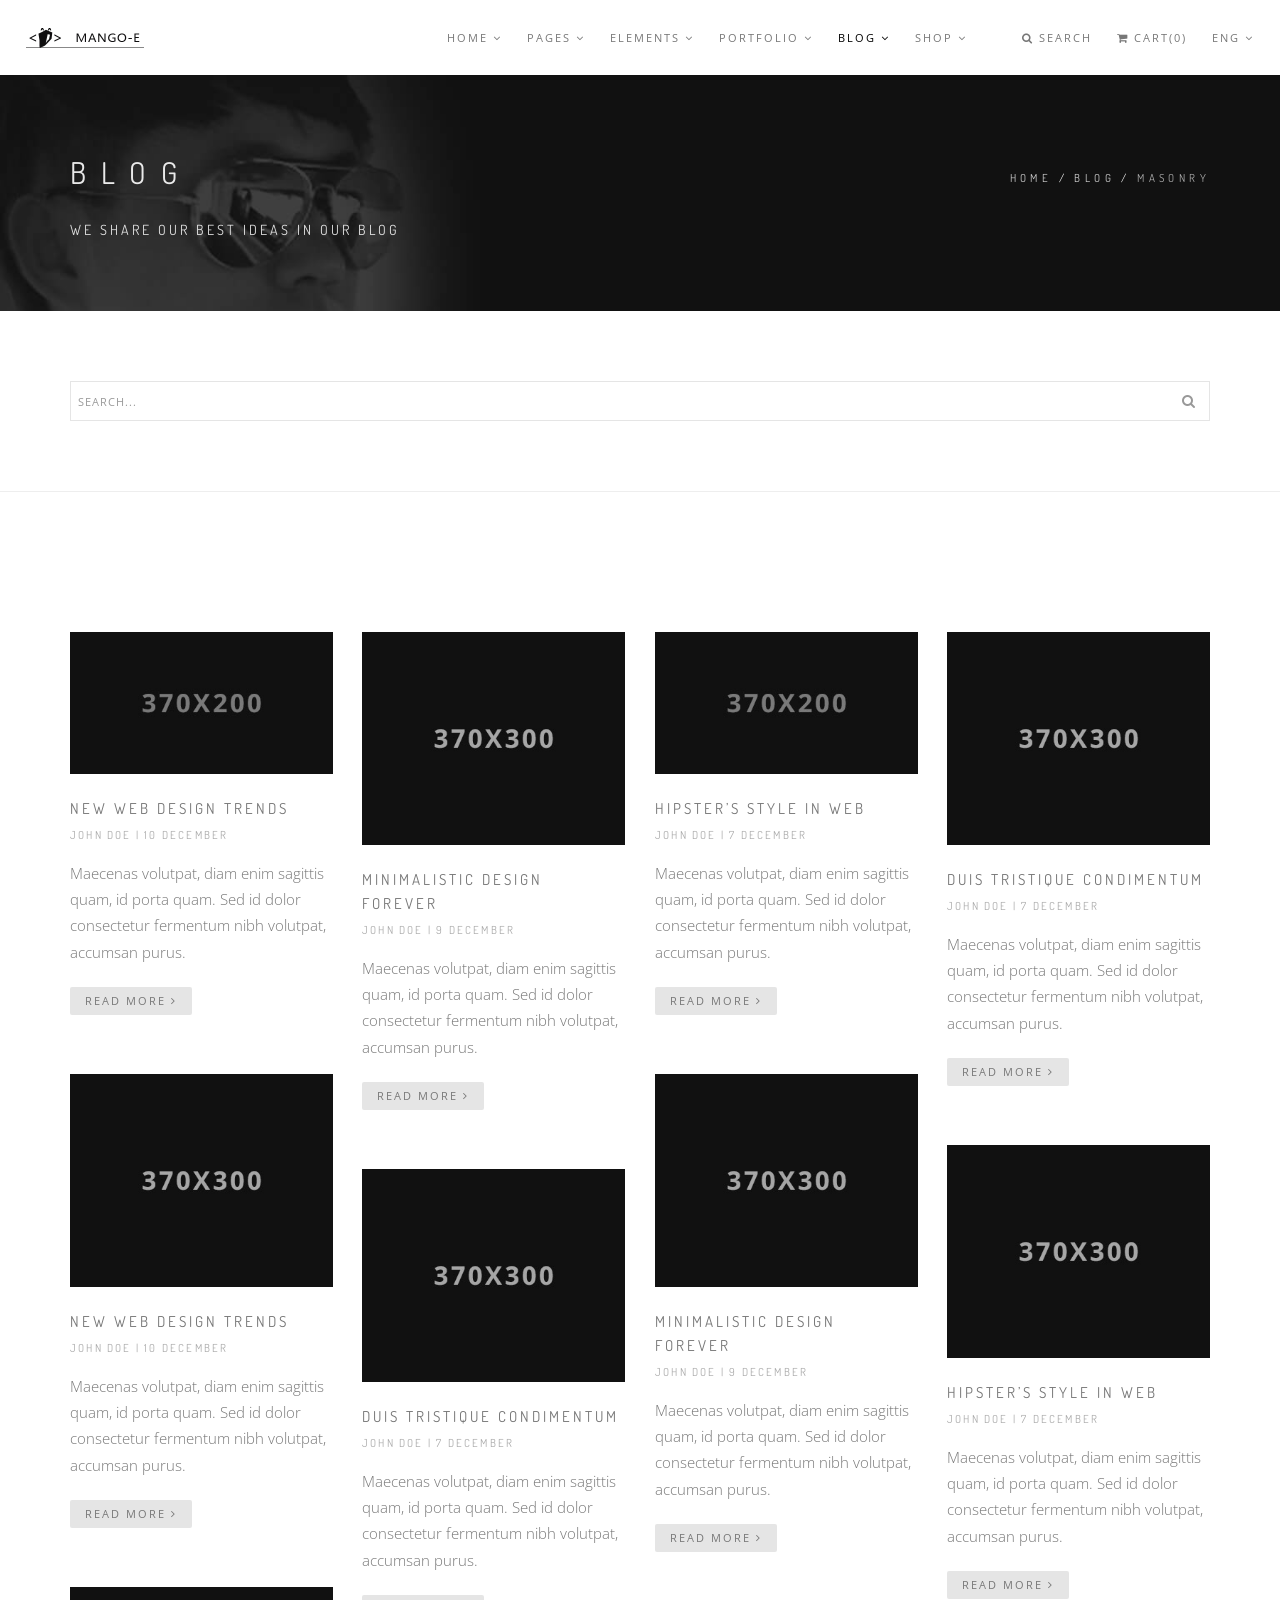
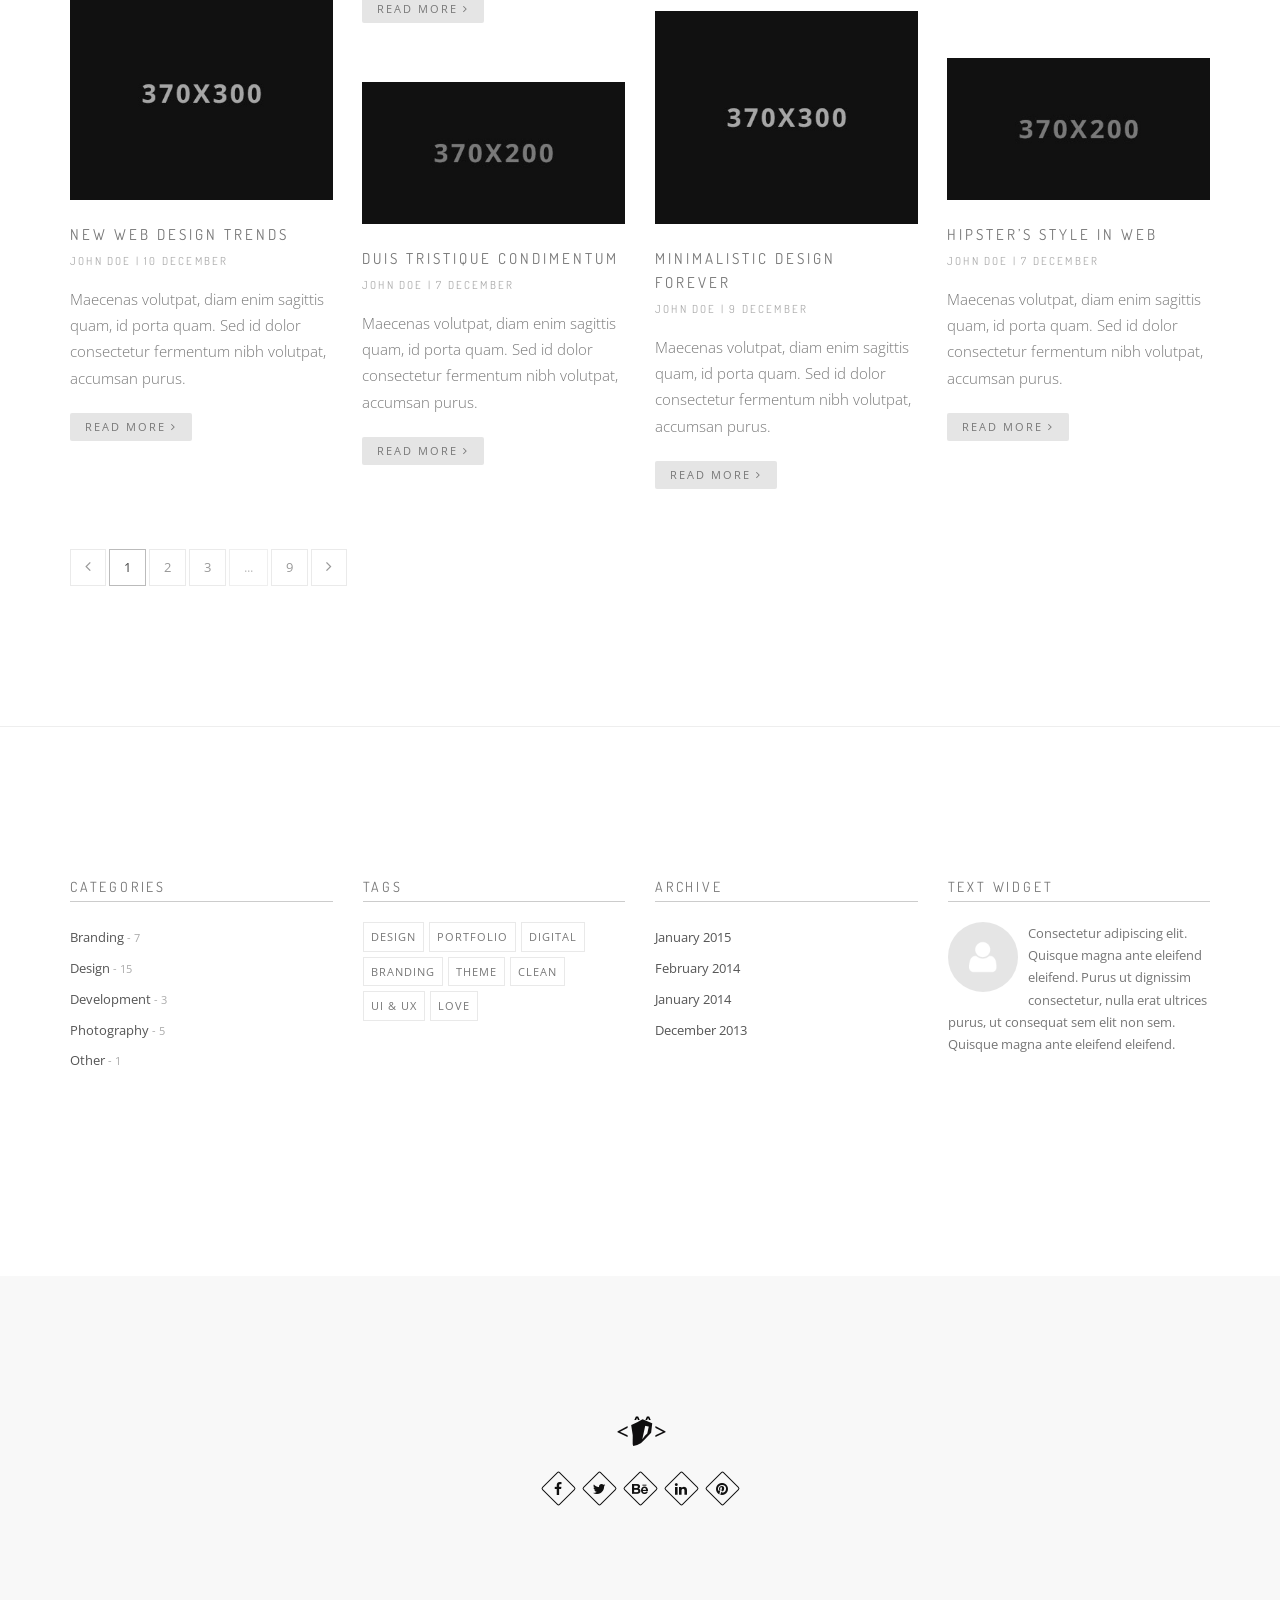
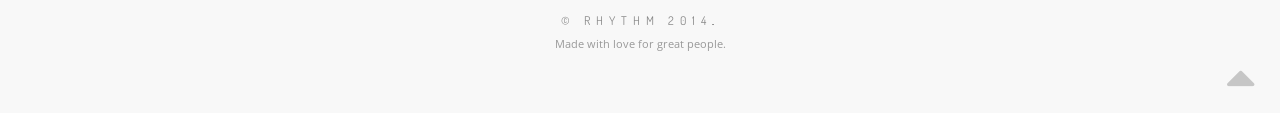
<file: blog-masonry-4col.html>
<!DOCTYPE html>
<html>
    <head>
        <title>Rhythm &mdash; One & Multi Page Creative Theme</title>
        <meta name="description" content="">
        <meta name="keywords" content="">
        <meta charset="utf-8">
        <meta name="author" content="Roman Kirichik">
        <!--[if IE]><meta http-equiv='X-UA-Compatible' content='IE=edge,chrome=1'><![endif]-->
        <meta name="viewport" content="width=device-width, initial-scale=1.0, maximum-scale=1.0" />
        
        <!-- Favicons -->
        <link rel="shortcut icon" href="images/favicon.png">
        <link rel="apple-touch-icon" href="images/apple-touch-icon.png">
        <link rel="apple-touch-icon" sizes="72x72" href="images/apple-touch-icon-72x72.png">
        <link rel="apple-touch-icon" sizes="114x114" href="images/apple-touch-icon-114x114.png">
        
        <!-- CSS -->
        <link rel="stylesheet" href="css/bootstrap.min.css">
        <link rel="stylesheet" href="css/style.css">
        <link rel="stylesheet" href="css/style-responsive.css">
        <link rel="stylesheet" href="css/animate.min.css">
        <link rel="stylesheet" href="css/vertical-rhythm.min.css">
        <link rel="stylesheet" href="css/owl.carousel.css">
        <link rel="stylesheet" href="css/magnific-popup.css">        

        
    </head>
    <body class="appear-animate">
        
        <!-- Page Loader -->        
        <div class="page-loader">
            <div class="loader">Loading...</div>
        </div>
        <!-- End Page Loader -->
        
        <!-- Page Wrap -->
        <div class="page" id="top">
            
            <!-- Navigation panel -->
            <nav class="main-nav js-stick">
                <div class="full-wrapper relative clearfix">
                    <!-- Logo ( * your text or image into link tag *) -->
                    <div class="nav-logo-wrap local-scroll">
                        <a href="mp-index.html" class="logo">
                            <img src="images/logo-dark.png" width="118" height="27" alt="" />
                        </a>
                    </div>
                    <div class="mobile-nav">
                        <i class="fa fa-bars"></i>
                    </div>
                    
                    <!-- Main Menu -->
                    <div class="inner-nav desktop-nav">
                        <ul class="clearlist">
                            
                            <!-- Item With Sub -->
                            <li>
                                <a href="#" class="mn-has-sub">Home <i class="fa fa-angle-down"></i></a>
                                
                                <!-- Sub Multilevel -->
                                <ul class="mn-sub mn-has-multi">
                                    
                                    <!-- Sub Column -->
                                    <li class="mn-sub-multi">
                                        <a class="mn-group-title">Multi Page</a>
                                        
                                        <ul>
                                            <li>
                                                <a href="mp-index.html">Main Demo</a>
                                            </li>
                                            <li>
                                                <a href="mp-index-01.html">Image Parallax 1</a>
                                            </li>
                                            <li>
                                                <a href="mp-index-02.html">Image Parallax 2</a>
                                            </li>
                                            <li>
                                                <a href="mp-index-03.html">Image Parallax 3</a>
                                            </li>
                                            <li>
                                                <a href="mp-index-04.html">Image Parallax 4</a>
                                            </li>
                                            <li>
                                                <a href="mp-index-06.html">Image Parallax 5</a>
                                            </li>
                                            <li>
                                                <a href="mp-index-12.html">Fullwidth Image</a>
                                            </li>
                                            <li>
                                                <a href="mp-index-05.html">Text Rotator</a>
                                            </li>
                                            <li>
                                                <a href="mp-index-07.html">Slider Fullscreen</a>
                                            </li>
                                            <li>
                                                <a href="mp-index-08.html">Slider Zoom Effect</a>
                                            </li>
                                            
                                            
                                        </ul>
                                        
                                    </li>
                                    <!-- End Sub Column -->
                                    
                                    <!-- Sub Column -->
                                    <li class="mn-sub-multi">
                                        <a class="mn-group-title">&nbsp;</a>
                                        
                                        <ul>
                                            <li>
                                                <a href="mp-index-09.html">Slider Fullwidth</a>
                                            </li>
                                            <li>
                                                <a href="mp-index-10.html">Slider Background</a>
                                            </li>
                                            <li>
                                                <a href="mp-index-17.html">Slider Revolution 1</a>
                                            </li>
                                            <li>
                                                <a href="mp-index-18.html">Slider Revolution 2</a>
                                            </li>
                                            <li>
                                                <a href="mp-index-11.html">With Play Button</a>
                                            </li>
                                            <li>
                                                <a href="mp-index-13.html">BG Video Fullwidth</a>
                                            </li>
                                            <li>
                                                <a href="mp-index-14.html">BG Video Fullscreen 1</a>
                                            </li>
                                            <li>
                                                <a href="mp-index-15.html">BG Video Fullscreen 2</a>
                                            </li>
                                            <li>
                                                <a href="mp-index-16.html">Agency Header</a>
                                            </li>
                                            <li>
                                                <a href="intro.html#multi-page">All Demos</a>
                                            </li>
                                        </ul>
                                        
                                    </li>
                                    <!-- End Sub Column -->
                                    
                                    
                                    <!-- Sub Column -->
                                    <li class="mn-sub-multi">
                                        <a class="mn-group-title">One Page</a>
                                        
                                        <ul>
                                            <li>
                                                <a href="index.html">Main Demo</a>
                                            </li>
                                            <li>
                                                <a href="index-01.html">Image Parallax 1</a>
                                            </li>
                                            <li>
                                                <a href="index-02.html">Image Parallax 2</a>
                                            </li>
                                            <li>
                                                <a href="index-03.html">Image Parallax 3</a>
                                            </li>
                                            <li>
                                                <a href="index-04.html">Image Parallax 4</a>
                                            </li>
                                            <li>
                                                <a href="index-06.html">Image Parallax 5</a>
                                            </li>
                                            <li>
                                                <a href="index-12.html">Fullwidth Image</a>
                                            </li>
                                            <li>
                                                <a href="index-05.html">Text Rotator</a>
                                            </li>
                                            <li>
                                                <a href="index-07.html">Slider Fullscreen</a>
                                            </li>
                                            <li>
                                                <a href="index-08.html">Slider Zoom Effect</a>
                                            </li>
                                        </ul>
                                        
                                    </li>
                                    <!-- End Sub Column -->
                                    
                                    <!-- Sub Column -->
                                    <li class="mn-sub-multi">
                                        <a class="mn-group-title">&nbsp;</a>
                                        
                                        <ul>
                                            <li>
                                                <a href="index-09.html">Slider Fullwidth</a>
                                            </li>
                                            <li>
                                                <a href="index-10.html">Slider Background</a>
                                            </li>
                                            <li>
                                                <a href="index-17.html">Slider Revolution 1</a>
                                            </li>
                                            <li>
                                                <a href="index-18.html">Slider Revolution 2</a>
                                            </li>
                                            <li>
                                                <a href="index-11.html">With Play Button</a>
                                            </li>
                                            <li>
                                                <a href="index-13.html">BG Video Fullwidth</a>
                                            </li>
                                            <li>
                                                <a href="index-14.html">BG Video Fullscreen 1</a>
                                            </li>
                                            <li>
                                                <a href="index-15.html">BG Video Fullscreen 2</a>
                                            </li>
                                            <li>
                                                <a href="index-16.html">Agency Header</a>
                                            </li>
                                            <li>
                                                <a href="intro.html#one-page">All Demos</a>
                                            </li>
                                        </ul>
                                        
                                    </li>
                                    <!-- End Sub Column -->
                                    
                                </ul>
                                <!-- End Sub Multilevel -->
                                
                            </li>
                            <!-- End Item With Sub -->
                            
                            <!-- Item With Sub -->
                            <li>
                                <a href="#" class="mn-has-sub">Pages <i class="fa fa-angle-down"></i></a>
                                
                                <!-- Sub Multilevel -->
                                <ul class="mn-sub mn-has-multi">
                                    
                                    <li class="mn-sub-multi">
                                        <a class="mn-group-title">Group 1</a>
                                        
                                        <ul>
                                            <li>
                                                <a href="pages-about-1.html">About Us 1</a>
                                            </li>
                                            <li>
                                                <a href="pages-about-2.html">About Us 2</a>
                                            </li>
                                            <li>
                                                <a href="pages-about-3.html">About Us 3</a>
                                            </li>
                                            <li>
                                                <a href="pages-services-1.html">Services 1</a>
                                            </li>
                                            <li>
                                                <a href="pages-services-2.html">Services 2</a>
                                            </li>
                                            <li>
                                                <a href="pages-services-3.html">Services 3</a>
                                            </li>
                                            <li>
                                                <a href="pages-clients.html">Clients</a>
                                            </li>
                                            <li>
                                                <a href="pages-landing.html">Landing Page</a>
                                            </li>
                                        </ul>
                                        
                                    </li>
                                    
                                    <li class="mn-sub-multi">
                                        <a class="mn-group-title">Group 2</a>
                                        
                                        <ul>
                                            <li>
                                                <a href="pages-team-1.html">Team 1</a>
                                            </li>
                                            <li>
                                                <a href="pages-team-2.html">Team 2</a>
                                            </li>
                                            <li>
                                                <a href="pages-faq-1.html">FAQ 1</a>
                                            </li>
                                            <li>
                                                <a href="pages-faq-2.html">FAQ 2</a>
                                            </li>
                                            <li>
                                                <a href="pages-pricing-1.html">Pricing 1</a>
                                            </li>
                                            <li>
                                                <a href="pages-pricing-2.html">Pricing 2</a>
                                            </li>
                                            <li>
                                                <a href="pages-contact-1.html">Contact 1</a>
                                            </li>
                                            <li>
                                                <a href="pages-contact-2.html">Contact 2</a>
                                            </li>
                                        </ul>
                                        
                                    </li>
                                    
                                    <li class="mn-sub-multi">
                                        <a class="mn-group-title">Group 3</a>
                                        
                                        <ul>
                                            <li>
                                                <a href="pages-gallery-1col.html">Gallery Col 1</a>
                                            </li>
                                            <li>
                                                <a href="pages-gallery-2col.html">Gallery Col 2</a>
                                            </li>
                                            <li>
                                                <a href="pages-gallery-3col.html">Gallery Col 3</a>
                                            </li>
                                            <li>
                                                <a href="pages-gallery-4col.html">Gallery Col 4</a>
                                            </li>
                                            <li>
                                                <a href="pages-gallery-6col.html">Gallery Col 6</a>
                                            </li>
                                            <li>
                                                <a href="pages-account.html">Login / Register</a>
                                            </li>
                                            <li>
                                                <a href="pages-under-construction.html">Under Construction</a>
                                            </li>
                                            <li>
                                                <a href="pages-404.html">Error 404</a>
                                            </li>
                                        </ul>
                                        
                                    </li>
                                
                                </ul>
                                <!-- End Sub Multilevel -->
                                
                            </li>
                            <!-- End Item With Sub -->
                            
                            <!-- Item With Sub -->
                            <li>
                                <a href="#" class="mn-has-sub">Elements <i class="fa fa-angle-down"></i></a>
                                
                                <!-- Sub Multilevel -->
                                <ul class="mn-sub mn-has-multi">
                                    
                                    <li class="mn-sub-multi">
                                        
                                        <ul>
                                            <li>
                                                <a href="elements-accordions.html"><i class="fa fa-plus-circle fa-sm"></i> Accordions</a>
                                            </li>
                                            <li>
                                                <a href="elements-bars.html"><i class="fa fa-tachometer fa-sm"></i> Bars (Progress)</a>
                                            </li>
                                            <li>
                                                <a href="elements-buttons.html"><i class="fa fa-link fa-sm"></i> Buttons</a>
                                            </li>
                                            <li>
                                                <a href="elements-features.html"><i class="fa fa-th-large fa-sm"></i> Features Box</a>
                                            </li>
                                            <li>
                                                <a href="elements-forms.html"><i class="fa fa-align-justify fa-sm"></i> Form Fields</a>
                                            </li>
                                            <li>
                                                <a href="elements-grid.html"><i class="fa fa-th fa-sm"></i> Grid</a>
                                            </li>
                                            <li>
                                                <a href="elements-icons-et.html"><i class="fa fa-heart-o fa-sm"></i> Icons Et-line</a>
                                            </li>
                                            <li>
                                                <a href="elements-icons-fe.html"><i class="fa fa-heart fa-sm"></i> Icons Font Awesome</a>
                                            </li>
                                            <li>
                                                <a href="elements-messages.html"><i class="fa fa-comment fa-sm"></i> Messages</a>
                                            </li>
                                        </ul>
                                        
                                    </li>
                                    
                                    <li class="mn-sub-multi">
                                        
                                        <ul>
                                            <li>
                                                <a href="elements-page-titles.html"><i class="fa fa-header fa-sm"></i> Page Titles</a>
                                            </li>
                                            <li>
                                                <a href="elements-sliders.html"><i class="fa fa-chevron-circle-right fa-sm"></i> Sliders</a>
                                            </li>
                                            <li>
                                                <a href="elements-tabs.html"><i class="fa fa-columns fa-sm"></i> Tabs</a>
                                            </li>
                                            <li>
                                                <a href="elements-typography.html"><i class="fa fa-font fa-sm"></i> Typography</a>
                                            </li>
                                            <li>
                                                <a href="elements-video-sound.html"><i class="fa fa-youtube-play fa-sm"></i> Video / Sound</a>
                                            </li>
                                            <li>
                                                <a href="elements-header-dark.html"><i class="fa fa-header fa-sm"></i> Header Dark</a>
                                            </li>
                                            <li>
                                                <a href="elements-header-dark-transparent.html"><i class="fa fa-header fa-sm"></i> Header Dark Transp</a>
                                            </li>
                                            <li>
                                                <a href="elements-header-white.html"><i class="fa fa-header fa-sm"></i> Header White</a>
                                            </li>
                                            <li>
                                                <a href="elements-header-white-transparent.html"><i class="fa fa-header fa-sm"></i> Header White Transp</a>
                                            </li>
                                        </ul>
                                    </li>
                                
                                </ul>
                                <!-- End Sub Multilevel -->
                                
                            </li>
                            <!-- End Item With Sub -->
                            
                            <!-- Item With Sub -->
                            <li>
                                <a href="#" class="mn-has-sub">Portfolio <i class="fa fa-angle-down"></i></a>
                                
                                <!-- Sub -->
                                <ul class="mn-sub">
                                    
                                    <li>
                                        <a href="#" class="mn-has-sub">Boxed <i class="fa fa-angle-right right"></i></a>
                                    
                                        <ul class="mn-sub">
                                            <li>
                                                <a href="portfolio-boxed-2col.html">2 Columns</a>
                                            </li>
                                            <li>
                                                <a href="portfolio-boxed-3col.html">3 Columns</a>
                                            </li>
                                            <li>
                                                <a href="portfolio-boxed-4col.html">4 Columns</a>
                                            </li>
                                            <li>
                                                <a href="portfolio-boxed-5col.html">5 Columns</a>
                                            </li>
                                            <li>
                                                <a href="portfolio-boxed-blackhover.html">Black Hovers</a>
                                            </li>
                                        </ul>
                                    </li>
                                    
                                    <li>
                                        <a href="#" class="mn-has-sub">Boxed (Gutter) <i class="fa fa-angle-right right"></i></a>
                                    
                                        <ul class="mn-sub">
                                            <li>
                                                <a href="portfolio-boxed-gutter-2col.html">2 Columns</a>
                                            </li>
                                            <li>
                                                <a href="portfolio-boxed-gutter-3col.html">3 Columns</a>
                                            </li>
                                            <li>
                                                <a href="portfolio-boxed-gutter-4col.html">4 Columns</a>
                                            </li>
                                            <li>
                                                <a href="portfolio-boxed-gutter-5col.html">5 Columns</a>
                                            </li>
                                            <li>
                                                <a href="portfolio-boxed-gutter-blackhover.html">Black Hovers</a>
                                            </li>
                                        </ul>
                                    </li>
                                    
                                    <li>
                                        <a href="#" class="mn-has-sub">Boxed (Titles) <i class="fa fa-angle-right right"></i></a>
                                    
                                        <ul class="mn-sub">
                                            <li>
                                                <a href="portfolio-boxed-titles-2col.html">2 Columns</a>
                                            </li>
                                            <li>
                                                <a href="portfolio-boxed-titles-3col.html">3 Columns</a>
                                            </li>
                                            <li>
                                                <a href="portfolio-boxed-titles-4col.html">4 Columns</a>
                                            </li>
                                            <li>
                                                <a href="portfolio-boxed-titles-5col.html">5 Columns</a>
                                            </li>
                                            <li>
                                                <a href="portfolio-boxed-titles-blackhover.html">Black Hovers</a>
                                            </li>
                                        </ul>
                                    </li>
                                    
                                    <li>
                                        <a href="#" class="mn-has-sub">Wide <i class="fa fa-angle-right right"></i></a>
                                    
                                        <ul class="mn-sub">
                                            <li>
                                                <a href="portfolio-wide-2col.html">2 Columns</a>
                                            </li>
                                            <li>
                                                <a href="portfolio-wide-3col.html">3 Columns</a>
                                            </li>
                                            <li>
                                                <a href="portfolio-wide-4col.html">4 Columns</a>
                                            </li>
                                            <li>
                                                <a href="portfolio-wide-5col.html">5 Columns</a>
                                            </li>
                                            <li>
                                                <a href="portfolio-wide-blackhover.html">Black Hovers</a>
                                            </li>
                                        </ul>
                                    </li>
                                    
                                    <li>
                                        <a href="#" class="mn-has-sub">Wide (Gutter) <i class="fa fa-angle-right right"></i></a>
                                    
                                        <ul class="mn-sub">
                                            <li>
                                                <a href="portfolio-wide-gutter-2col.html">2 Columns</a>
                                            </li>
                                            <li>
                                                <a href="portfolio-wide-gutter-3col.html">3 Columns</a>
                                            </li>
                                            <li>
                                                <a href="portfolio-wide-gutter-4col.html">4 Columns</a>
                                            </li>
                                            <li>
                                                <a href="portfolio-wide-gutter-5col.html">5 Columns</a>
                                            </li>
                                            <li>
                                                <a href="portfolio-wide-gutter-blackhover.html">Black Hovers</a>
                                            </li>
                                        </ul>
                                    </li>
                                    
                                    <li>
                                        <a href="#" class="mn-has-sub">Wide (Titles) <i class="fa fa-angle-right right"></i></a>
                                    
                                        <ul class="mn-sub">
                                            <li>
                                                <a href="portfolio-wide-titles-2col.html">2 Columns</a>
                                            </li>
                                            <li>
                                                <a href="portfolio-wide-titles-3col.html">3 Columns</a>
                                            </li>
                                            <li>
                                                <a href="portfolio-wide-titles-4col.html">4 Columns</a>
                                            </li>
                                            <li>
                                                <a href="portfolio-wide-titles-5col.html">5 Columns</a>
                                            </li>
                                            <li>
                                                <a href="portfolio-wide-titles-blackhover.html">Black Hovers</a>
                                            </li>
                                        </ul>
                                    </li>
                                    
                                    <li>
                                        <a href="#" class="mn-has-sub">Masonry <i class="fa fa-angle-right right"></i></a>
                                    
                                        <ul class="mn-sub">
                                            <li>
                                                <a href="portfolio-masonry-2col.html">2 Columns</a>
                                            </li>
                                            <li>
                                                <a href="portfolio-masonry-3col.html">3 Columns</a>
                                            </li>
                                            <li>
                                                <a href="portfolio-masonry-4col.html">4 Columns</a>
                                            </li>
                                            <li>
                                                <a href="portfolio-masonry-5col.html">5 Columns</a>
                                            </li>
                                            <li>
                                                <a href="portfolio-masonry-blackhover.html">Black Hovers</a>
                                            </li>
                                        </ul>
                                    </li>
                                    
                                    <li>
                                        <a href="#" class="mn-has-sub">Single <i class="fa fa-angle-right right"></i></a>
                                    
                                        <ul class="mn-sub">
                                            <li>
                                                <a href="portfolio-single-1.html">Single 1</a>
                                            </li>
                                            <li>
                                                <a href="portfolio-single-2.html">Single 2</a>
                                            </li>
                                            <li>
                                                <a href="portfolio-single-3.html">Single 3</a>
                                            </li>
                                            <li>
                                                <a href="portfolio-single-4.html">Single 4</a>
                                            </li>
                                            <li>
                                                <a href="portfolio-single-5.html">Single 5</a>
                                            </li>
                                        </ul>
                                    </li>
                                    
                                    <li>
                                        <a href="portfolio-parallax.html">Parallax</a>
                                    </li>
                                    
                                    <li>
                                        <a href="portfolio-promo.html">Promo</a>
                                    </li>
                                    
                                </ul>
                                <!-- End Sub -->
                                
                            </li>
                            <!-- End Item With Sub -->
                            
                            <!-- Item With Sub -->
                            <li>
                                <a href="#" class="mn-has-sub active">Blog <i class="fa fa-angle-down"></i></a>
                                
                                <!-- Sub -->
                                <ul class="mn-sub">
                                    
                                    <li>
                                        <a href="#" class="mn-has-sub">Classic <i class="fa fa-angle-right right"></i></a>
                                    
                                        <ul class="mn-sub">
                                            <li>
                                                <a href="blog-classic-sidebar-left.html">Sidebar Left</a>
                                            </li>
                                            <li>
                                                <a href="blog-classic-sidebar-right.html">Sidebar Right</a>
                                            </li>
                                            <li>
                                                <a href="blog-classic-fullwidth.html">Fullwidth</a>
                                            </li>
                                        </ul>
                                        
                                    </li>
                                    
                                    <li>
                                        <a href="#" class="mn-has-sub">Columns <i class="fa fa-angle-right right"></i></a>
                                    
                                        <ul class="mn-sub">
                                            <li>
                                                <a href="blog-columns-2col.html">2 Columns</a>
                                            </li>
                                            <li>
                                                <a href="blog-columns-2col.html">3 Columns</a>
                                            </li>
                                            <li>
                                                <a href="blog-columns-2col.html">4 Columns</a>
                                            </li>
                                        </ul>
                                        
                                    </li>
                                    
                                    <li>
                                        <a href="#" class="mn-has-sub">Masonry <i class="fa fa-angle-right right"></i></a>
                                    
                                        <ul class="mn-sub">
                                            <li>
                                                <a href="blog-masonry-2col.html">2 Columns</a>
                                            </li>
                                            <li>
                                                <a href="blog-masonry-3col.html">3 Columns</a>
                                            </li>
                                            <li>
                                                <a href="blog-masonry-4col.html">4 Columns</a>
                                            </li>
                                        </ul>
                                        
                                    </li>
                                    
                                    <li>
                                        <a href="#" class="mn-has-sub">Single <i class="fa fa-angle-right right"></i></a>
                                    
                                        <ul class="mn-sub">
                                            <li>
                                                <a href="blog-single-sidebar-left.html">Sidebar Left</a>
                                            </li>
                                            <li>
                                                <a href="blog-single-sidebar-right.html">Sidebar Right</a>
                                            </li>
                                            <li>
                                                <a href="blog-single-fullwidth.html">Fullwidth</a>
                                            </li>
                                        </ul>
                                        
                                    </li>
                                    
                                    
                                </ul>
                                <!-- End Sub -->
                                
                            </li>
                            <!-- End Item With Sub -->
                            
                            <!-- Item With Sub -->
                            <li>
                                <a href="#" class="mn-has-sub">Shop <i class="fa fa-angle-down"></i></a>
                                
                                <!-- Sub -->
                                <ul class="mn-sub to-left">
                                    
                                    <li>
                                        <a href="shop-columns-2col.html">2 Columns</a>
                                    </li>
                                    <li>
                                        <a href="shop-columns-3col.html">3 Columns</a>
                                    </li>
                                    <li>
                                        <a href="shop-columns-4col.html">4 Columns</a>
                                    </li>
                                    <li>
                                        <a href="shop-single.html">Single Product</a>
                                    </li>
                                    
                                </ul>
                                <!-- End Sub -->
                                
                            </li>
                            <!-- End Item With Sub -->
                            
                            <!-- Divider -->
                            <li><a>&nbsp;</a></li>
                            <!-- End Divider -->
                            
                            <!-- Search -->
                            <li>
                                <a href="#" class="mn-has-sub"><i class="fa fa-search"></i> Search</a>
                                
                                <ul class="mn-sub">
                                    
                                    <li>
                                        <div class="mn-wrap">
                                            <form method="post" class="form">
                                                <div class="search-wrap">
                                                    <button class="search-button animate" type="submit" title="Start Search">
                                                        <i class="fa fa-search"></i>
                                                    </button>
                                                    <input type="text" class="form-control search-field" placeholder="Search...">
                                                </div>
                                            </form>
                                        </div>
                                    </li>
                                    
                                </ul>
                                
                            </li>
                            <!-- End Search -->
                            
                            <!-- Cart -->
                            <li>
                                <a href="#"><i class="fa fa-shopping-cart"></i> Cart(0)</a>
                            </li>
                            <!-- End Cart -->
                            
                            <!-- Languages -->
                            <li>
                                <a href="#" class="mn-has-sub">Eng <i class="fa fa-angle-down"></i></a>
                                
                                <ul class="mn-sub">
                                    
                                    <li><a href="">English</a></li>
                                    <li><a href="">France</a></li>
                                    <li><a href="">Germany</a></li>
                                    
                                </ul>
                                
                            </li>
                            <!-- End Languages -->
                            
                        </ul>
                    </div>
                    <!-- End Main Menu -->
                    

                </div>
            </nav>
            <!-- End Navigation panel -->
            
            
            <!-- Head Section -->
            <section class="small-section bg-dark" data-background="images/full-width-images/section-bg-2.jpg">
                <div class="relative container align-left">
                    
                    <div class="row">
                        
                        <div class="col-md-8">
                            <h1 class="hs-line-11 font-alt mb-20 mb-xs-0">Blog</h1>
                            <div class="hs-line-4 font-alt">
                                We share our best ideas in our blog
                            </div>
                        </div>
                        
                        <div class="col-md-4 mt-30">
                            <div class="mod-breadcrumbs font-alt align-right">
                                <a href="#">Home</a>&nbsp;/&nbsp;<a href="#">Blog</a>&nbsp;/&nbsp;<span>Masonry</span>
                            </div>
                            
                        </div>
                    </div>
                    
                </div>
            </section>
            <!-- End Head Section -->
            
            
            <!-- Search Section -->
            <section class="small-section">
                <div class="container relative">
                    
                    <!-- Search -->
                    
                    <form class="form-inline form" role="form">
                        <div class="search-wrap">
                            <button class="search-button animate" type="submit" title="Start Search">
                                <i class="fa fa-search"></i>
                            </button>
                            <input type="text" class="form-control search-field" placeholder="Search...">
                        </div>
                    </form>
                    
                    <!-- End Search -->
                    
                </div>
            </section>
            <!-- End Search Section -->
            
            
            <!-- Divider -->
            <hr class="mt-0 mb-0"/>
            <!-- End Divider -->
            
            
            <!-- Section -->
            <section class="page-section">
                <div class="container relative">
                    
                            <div class="row masonry">
                        
                                <!-- Post Item -->
                                <div class="col-sm-6 col-md-3 col-lg-3 mb-60 mb-xs-40">
                                    
                                    <div class="post-prev-img">
                                        <a href="blog-single-sidebar-right.html"><img src="images/blog/post-prev-1.jpg" alt="" /></a>
                                    </div>
                                    
                                    <div class="post-prev-title font-alt">
                                        <a href="">New Web Design Trends</a>
                                    </div>
                                    
                                    <div class="post-prev-info font-alt">
                                        <a href="">John Doe</a> | 10 December
                                    </div>
                                    
                                    <div class="post-prev-text">
                                        Maecenas  volutpat, diam enim sagittis quam, id porta quam. Sed id dolor 
                                        consectetur fermentum nibh volutpat, accumsan purus. 
                                    </div>
                                    
                                    <div class="post-prev-more">
                                        <a href="" class="btn btn-mod btn-gray btn-round">Read More <i class="fa fa-angle-right"></i></a>
                                    </div>
                                    
                                </div>
                                <!-- End Post Item -->
                                
                                <!-- Post Item -->
                                <div class="col-sm-6 col-md-3 col-lg-3 mb-60 mb-xs-40">
                                    
                                    <div class="post-prev-img">
                                        <a href="blog-single-sidebar-right.html"><img src="images/blog/masonry/post-prev-2.jpg" alt="" /></a>
                                    </div>
                                    
                                    <div class="post-prev-title font-alt">
                                        <a href="">Minimalistic Design Forever</a>
                                    </div>
                                    
                                    <div class="post-prev-info font-alt">
                                        <a href="">John Doe</a> | 9 December
                                    </div>
                                    
                                    <div class="post-prev-text">
                                        Maecenas  volutpat, diam enim sagittis quam, id porta quam. Sed id dolor 
                                        consectetur fermentum nibh volutpat, accumsan purus. 
                                    </div>
                                    
                                    <div class="post-prev-more">
                                        <a href="" class="btn btn-mod btn-gray btn-round">Read More <i class="fa fa-angle-right"></i></a>
                                    </div>
                                    
                                </div>
                                <!-- End Post Item -->
                                
                                <!-- Post Item -->
                                <div class="col-sm-6 col-md-3 col-lg-3 mb-60 mb-xs-40">
                                    
                                    <div class="post-prev-img">
                                        <a href="blog-single-sidebar-right.html"><img src="images/blog/post-prev-3.jpg" alt="" /></a>
                                    </div>
                                    
                                    <div class="post-prev-title font-alt">
                                        <a href="">Hipster&rsquo;s Style in&nbsp;Web</a>
                                    </div>
                                    
                                    <div class="post-prev-info font-alt">
                                        <a href="">John Doe</a> | 7 December
                                    </div>
                                    
                                    <div class="post-prev-text">
                                        Maecenas  volutpat, diam enim sagittis quam, id porta quam. Sed id dolor 
                                        consectetur fermentum nibh volutpat, accumsan purus. 
                                    </div>
                                    
                                    <div class="post-prev-more">
                                        <a href="" class="btn btn-mod btn-gray btn-round">Read More <i class="fa fa-angle-right"></i></a>
                                    </div>
                                    
                                </div>
                                <!-- End Post Item -->
                                
                                <!-- Post Item -->
                                <div class="col-sm-6 col-md-3 col-lg-3 mb-60 mb-xs-40">
                                    
                                    <div class="post-prev-img">
                                        <a href="blog-single-sidebar-right.html"><img src="images/blog/masonry/post-prev-4.jpg" alt="" /></a>
                                    </div>
                                    
                                    <div class="post-prev-title font-alt">
                                        <a href="">Duis tristique condimentum</a>
                                    </div>
                                    
                                    <div class="post-prev-info font-alt">
                                        <a href="">John Doe</a> | 7 December
                                    </div>
                                    
                                    <div class="post-prev-text">
                                        Maecenas  volutpat, diam enim sagittis quam, id porta quam. Sed id dolor 
                                        consectetur fermentum nibh volutpat, accumsan purus. 
                                    </div>
                                    
                                    <div class="post-prev-more">
                                        <a href="" class="btn btn-mod btn-gray btn-round">Read More <i class="fa fa-angle-right"></i></a>
                                    </div>
                                    
                                </div>
                                <!-- End Post Item -->
                                
                                <!-- Post Item -->
                                <div class="col-sm-6 col-md-3 col-lg-3 mb-60 mb-xs-40">
                                    
                                    <div class="post-prev-img">
                                        <a href="blog-single-sidebar-right.html"><img src="images/blog/masonry/post-prev-5.jpg" alt="" /></a>
                                    </div>
                                    
                                    <div class="post-prev-title font-alt">
                                        <a href="">New Web Design Trends</a>
                                    </div>
                                    
                                    <div class="post-prev-info font-alt">
                                        <a href="">John Doe</a> | 10 December
                                    </div>
                                    
                                    <div class="post-prev-text">
                                        Maecenas  volutpat, diam enim sagittis quam, id porta quam. Sed id dolor 
                                        consectetur fermentum nibh volutpat, accumsan purus. 
                                    </div>
                                    
                                    <div class="post-prev-more">
                                        <a href="" class="btn btn-mod btn-gray btn-round">Read More <i class="fa fa-angle-right"></i></a>
                                    </div>
                                    
                                </div>
                                <!-- End Post Item -->
                                
                                <!-- Post Item -->
                                <div class="col-sm-6 col-md-3 col-lg-3 mb-60 mb-xs-40">
                                    
                                    <div class="post-prev-img">
                                        <a href="blog-single-sidebar-right.html"><img src="images/blog/masonry/post-prev-6.jpg" alt="" /></a>
                                    </div>
                                    
                                    <div class="post-prev-title font-alt">
                                        <a href="">Minimalistic Design Forever</a>
                                    </div>
                                    
                                    <div class="post-prev-info font-alt">
                                        <a href="">John Doe</a> | 9 December
                                    </div>
                                    
                                    <div class="post-prev-text">
                                        Maecenas  volutpat, diam enim sagittis quam, id porta quam. Sed id dolor 
                                        consectetur fermentum nibh volutpat, accumsan purus. 
                                    </div>
                                    
                                    <div class="post-prev-more">
                                        <a href="" class="btn btn-mod btn-gray btn-round">Read More <i class="fa fa-angle-right"></i></a>
                                    </div>
                                    
                                </div>
                                <!-- End Post Item -->
                                
                                <!-- Post Item -->
                                <div class="col-sm-6 col-md-3 col-lg-3 mb-60 mb-xs-40">
                                    
                                    <div class="post-prev-img">
                                        <a href="blog-single-sidebar-right.html"><img src="images/blog/masonry/post-prev-7.jpg" alt="" /></a>
                                    </div>
                                    
                                    <div class="post-prev-title font-alt">
                                        <a href="">Hipster&rsquo;s Style in&nbsp;Web</a>
                                    </div>
                                    
                                    <div class="post-prev-info font-alt">
                                        <a href="">John Doe</a> | 7 December
                                    </div>
                                    
                                    <div class="post-prev-text">
                                        Maecenas  volutpat, diam enim sagittis quam, id porta quam. Sed id dolor 
                                        consectetur fermentum nibh volutpat, accumsan purus. 
                                    </div>
                                    
                                    <div class="post-prev-more">
                                        <a href="" class="btn btn-mod btn-gray btn-round">Read More <i class="fa fa-angle-right"></i></a>
                                    </div>
                                    
                                </div>
                                <!-- End Post Item -->
                                
                                <!-- Post Item -->
                                <div class="col-sm-6 col-md-3 col-lg-3 mb-60 mb-xs-40">
                                    
                                    <div class="post-prev-img">
                                        <a href="blog-single-sidebar-right.html"><img src="images/blog/masonry/post-prev-8.jpg" alt="" /></a>
                                    </div>
                                    
                                    <div class="post-prev-title font-alt">
                                        <a href="">Duis tristique condimentum</a>
                                    </div>
                                    
                                    <div class="post-prev-info font-alt">
                                        <a href="">John Doe</a> | 7 December
                                    </div>
                                    
                                    <div class="post-prev-text">
                                        Maecenas  volutpat, diam enim sagittis quam, id porta quam. Sed id dolor 
                                        consectetur fermentum nibh volutpat, accumsan purus. 
                                    </div>
                                    
                                    <div class="post-prev-more">
                                        <a href="" class="btn btn-mod btn-gray btn-round">Read More <i class="fa fa-angle-right"></i></a>
                                    </div>
                                    
                                </div>
                                <!-- End Post Item -->
                                
                                <!-- Post Item -->
                                <div class="col-sm-6 col-md-3 col-lg-3 mb-60 mb-xs-40">
                                    
                                    <div class="post-prev-img">
                                        <a href="blog-single-sidebar-right.html"><img src="images/blog/masonry/post-prev-9.jpg" alt="" /></a>
                                    </div>
                                    
                                    <div class="post-prev-title font-alt">
                                        <a href="">New Web Design Trends</a>
                                    </div>
                                    
                                    <div class="post-prev-info font-alt">
                                        <a href="">John Doe</a> | 10 December
                                    </div>
                                    
                                    <div class="post-prev-text">
                                        Maecenas  volutpat, diam enim sagittis quam, id porta quam. Sed id dolor 
                                        consectetur fermentum nibh volutpat, accumsan purus. 
                                    </div>
                                    
                                    <div class="post-prev-more">
                                        <a href="" class="btn btn-mod btn-gray btn-round">Read More <i class="fa fa-angle-right"></i></a>
                                    </div>
                                    
                                </div>
                                <!-- End Post Item -->
                                
                                <!-- Post Item -->
                                <div class="col-sm-6 col-md-3 col-lg-3 mb-60 mb-xs-40">
                                    
                                    <div class="post-prev-img">
                                        <a href="blog-single-sidebar-right.html"><img src="images/blog/masonry/post-prev-10.jpg" alt="" /></a>
                                    </div>
                                    
                                    <div class="post-prev-title font-alt">
                                        <a href="">Minimalistic Design Forever</a>
                                    </div>
                                    
                                    <div class="post-prev-info font-alt">
                                        <a href="">John Doe</a> | 9 December
                                    </div>
                                    
                                    <div class="post-prev-text">
                                        Maecenas  volutpat, diam enim sagittis quam, id porta quam. Sed id dolor 
                                        consectetur fermentum nibh volutpat, accumsan purus. 
                                    </div>
                                    
                                    <div class="post-prev-more">
                                        <a href="" class="btn btn-mod btn-gray btn-round">Read More <i class="fa fa-angle-right"></i></a>
                                    </div>
                                    
                                </div>
                                <!-- End Post Item -->
                                
                                <!-- Post Item -->
                                <div class="col-sm-6 col-md-3 col-lg-3 mb-60 mb-xs-40">
                                    
                                    <div class="post-prev-img">
                                        <a href="blog-single-sidebar-right.html"><img src="images/blog/post-prev-11.jpg" alt="" /></a>
                                    </div>
                                    
                                    <div class="post-prev-title font-alt">
                                        <a href="">Hipster&rsquo;s Style in&nbsp;Web</a>
                                    </div>
                                    
                                    <div class="post-prev-info font-alt">
                                        <a href="">John Doe</a> | 7 December
                                    </div>
                                    
                                    <div class="post-prev-text">
                                        Maecenas  volutpat, diam enim sagittis quam, id porta quam. Sed id dolor 
                                        consectetur fermentum nibh volutpat, accumsan purus. 
                                    </div>
                                    
                                    <div class="post-prev-more">
                                        <a href="" class="btn btn-mod btn-gray btn-round">Read More <i class="fa fa-angle-right"></i></a>
                                    </div>
                                    
                                </div>
                                <!-- End Post Item -->
                                
                                <!-- Post Item -->
                                <div class="col-sm-6 col-md-3 col-lg-3 mb-60 mb-xs-40">
                                    
                                    <div class="post-prev-img">
                                        <a href="blog-single-sidebar-right.html"><img src="images/blog/post-prev-12.jpg" alt="" /></a>
                                    </div>
                                    
                                    <div class="post-prev-title font-alt">
                                        <a href="">Duis tristique condimentum</a>
                                    </div>
                                    
                                    <div class="post-prev-info font-alt">
                                        <a href="">John Doe</a> | 7 December
                                    </div>
                                    
                                    <div class="post-prev-text">
                                        Maecenas  volutpat, diam enim sagittis quam, id porta quam. Sed id dolor 
                                        consectetur fermentum nibh volutpat, accumsan purus. 
                                    </div>
                                    
                                    <div class="post-prev-more">
                                        <a href="" class="btn btn-mod btn-gray btn-round">Read More <i class="fa fa-angle-right"></i></a>
                                    </div>
                                    
                                </div>
                                <!-- End Post Item -->
                                
                            </div>
                            
                            <!-- Pagination -->
                            <div class="pagination">
                                <a href=""><i class="fa fa-angle-left"></i></a>
                                <a href="" class="active">1</a>
                                <a href="">2</a>
                                <a href="">3</a>
                                <a class="no-active">...</a>
                                <a href="">9</a>
                                <a href=""><i class="fa fa-angle-right"></i></a>
                            </div>
                            <!-- End Pagination -->
                    
                    
                </div>
            </section>
            <!-- End Section -->
            
            
            <!-- Divider -->
            <hr class="mt-0 mb-0"/>
            <!-- End Divider -->
            
            
            <!-- Widgets Section -->
            <section class="page-section">
                <div class="container relative">
                    
                    <div class="row multi-columns-row">
                        
                        <div class="col-sm-6 col-md-3 col-lg-3">
                            
                            <!-- Widget -->
                            <div class="widget">
                                
                                <h5 class="widget-title font-alt">Categories</h5>
                                
                                <div class="widget-body">
                                    <ul class="clearlist widget-menu">
                                        <li>
                                            <a href="#" title="">Branding</a>
                                            <small>
                                                - 7
                                            </small>
                                        </li>
                                        <li>
                                            <a href="#" title="">Design</a>
                                            <small>
                                                - 15
                                            </small>
                                        </li>
                                        <li>
                                            <a href="#" title="">Development</a>
                                            <small>
                                                - 3
                                            </small>
                                        </li>
                                        <li>
                                            <a href="#" title="">Photography</a>
                                            <small>
                                                - 5
                                            </small>
                                        </li>
                                        <li>
                                            <a href="#" title="">Other</a>
                                            <small>
                                                - 1
                                            </small>
                                        </li>
                                    </ul>
                                </div>
                                
                            </div>
                            <!-- End Widget -->
                            
                        </div>
                        
                        <div class="col-sm-6 col-md-3 col-lg-3">
                            
                            <!-- Widget -->
                            <div class="widget">
                                
                                <h5 class="widget-title font-alt">Tags</h5>
                                
                                <div class="widget-body">
                                    <div class="tags">
                                        <a href="">Design</a>
                                        <a href="">Portfolio</a>
                                        <a href="">Digital</a>
                                        <a href="">Branding</a>
                                        <a href="">Theme</a>
                                        <a href="">Clean</a>
                                        <a href="">UI & UX</a>
                                        <a href="">Love</a>
                                    </div>
                                </div>
                                
                            </div>
                            <!-- End Widget -->
                            
                        </div>
                        
                        <div class="col-sm-6 col-md-3 col-lg-3">
                            
                            <!-- Widget -->
                            <div class="widget">
                                
                                <h5 class="widget-title font-alt">Archive</h5>
                                
                                <div class="widget-body">
                                    <ul class="clearlist widget-menu">
                                        <li>
                                            <a href="#" title="">January 2015</a>
                                        </li>
                                        <li>
                                            <a href="#" title="">February 2014</a>
                                        </li>
                                        <li>
                                            <a href="#" title="">January 2014</a>
                                        </li>
                                        <li>
                                            <a href="#" title="">December 2013</a>
                                        </li>
                                    </ul>
                                </div>
                                
                            </div>
                            <!-- End Widget -->
                            
                        </div>
                        
                        <div class="col-sm-6 col-md-3 col-lg-3">
                            
                            <!-- Widget -->
                            <div class="widget">
                                
                                <h5 class="widget-title font-alt">Text widget</h5>
                                
                                <div class="widget-body">
                                    <div class="widget-text clearfix">
                                        
                                        <img src="images/user-avatar.png" alt="" width="70" class="img-circle left img-left">
                                        
                                        Consectetur adipiscing elit. Quisque magna ante eleifend eleifend. 
                                        Purus ut dignissim consectetur, nulla erat ultrices purus, ut consequat sem elit non sem.
                                        Quisque magna ante eleifend eleifend. 
                                    
                                    </div>
                                </div>
                                
                            </div>                            
                            <!-- End Widget -->
                            
                        </div>
                        
                    </div>
                    
                </div>
            </section>
            <!-- End Widgets Section -->
            
            <!-- Foter -->
            <footer class="page-section bg-gray-lighter footer pb-60">
                <div class="container">
                    
                    <!-- Footer Logo -->
                    <div class="local-scroll mb-30 wow fadeInUp" data-wow-duration="1.5s">
                        <a href="#top"><img src="images/logo-footer.png" width="78" height="36" alt="" /></a>
                    </div>
                    <!-- End Footer Logo -->
                    
                    <!-- Social Links -->
                    <div class="footer-social-links mb-110 mb-xs-60">
                        <a href="#" title="Facebook" target="_blank"><i class="fa fa-facebook"></i></a>
                        <a href="#" title="Twitter" target="_blank"><i class="fa fa-twitter"></i></a>
                        <a href="#" title="Behance" target="_blank"><i class="fa fa-behance"></i></a>
                        <a href="#" title="LinkedIn+" target="_blank"><i class="fa fa-linkedin"></i></a>
                        <a href="#" title="Pinterest" target="_blank"><i class="fa fa-pinterest"></i></a>
                    </div>
                    <!-- End Social Links -->  
                    
                    <!-- Footer Text -->
                    <div class="footer-text">
                        
                        <!-- Copyright -->
                        <div class="footer-copy font-alt">
                            <a href="http://themeforest.net/user/theme-guru/portfolio" target="_blank">&copy; Rhythm 2014</a>.
                        </div>
                        <!-- End Copyright -->
                        
                        <div class="footer-made">
                            Made with love for great people.
                        </div>
                        
                    </div>
                    <!-- End Footer Text --> 
                    
                 </div>
                 
                 
                 <!-- Top Link -->
                 <div class="local-scroll">
                     <a href="#top" class="link-to-top"><i class="fa fa-caret-up"></i></a>
                 </div>
                 <!-- End Top Link -->
                 
            </footer>
            <!-- End Foter -->
        
        
        </div>
        <!-- End Page Wrap -->
        
        
        <!-- JS -->
        <script type="text/javascript" src="js/jquery-1.11.1.min.js"></script>
        <script type="text/javascript" src="js/jquery.easing.1.3.js"></script>
        <script type="text/javascript" src="js/bootstrap.min.js"></script>        
        <script type="text/javascript" src="js/SmoothScroll.js"></script>
        <script type="text/javascript" src="js/jquery.scrollTo.min.js"></script>
        <script type="text/javascript" src="js/jquery.localScroll.min.js"></script>
        <script type="text/javascript" src="js/jquery.viewport.mini.js"></script>
        <script type="text/javascript" src="js/jquery.countTo.js"></script>
        <script type="text/javascript" src="js/jquery.appear.js"></script>
        <script type="text/javascript" src="js/jquery.sticky.js"></script>
        <script type="text/javascript" src="js/jquery.parallax-1.1.3.js"></script>
        <script type="text/javascript" src="js/jquery.fitvids.js"></script>
        <script type="text/javascript" src="js/owl.carousel.min.js"></script>
        <script type="text/javascript" src="js/isotope.pkgd.min.js"></script>
        <script type="text/javascript" src="js/imagesloaded.pkgd.min.js"></script>
        <script type="text/javascript" src="js/jquery.magnific-popup.min.js"></script>
        <script type="text/javascript" src="http://maps.google.com/maps/api/js?sensor=false&amp;language=en"></script>
        <script type="text/javascript" src="js/gmap3.min.js"></script>
        <script type="text/javascript" src="js/wow.min.js"></script>
        <script type="text/javascript" src="js/masonry.pkgd.min.js"></script>
        <script type="text/javascript" src="js/jquery.simple-text-rotator.min.js"></script>
        <script type="text/javascript" src="js/all.js"></script>
        <script type="text/javascript" src="js/contact-form.js"></script>        
        <!--[if lt IE 10]><script type="text/javascript" src="js/placeholder.js"></script><![endif]-->
        
    </body>
</html>
</file>
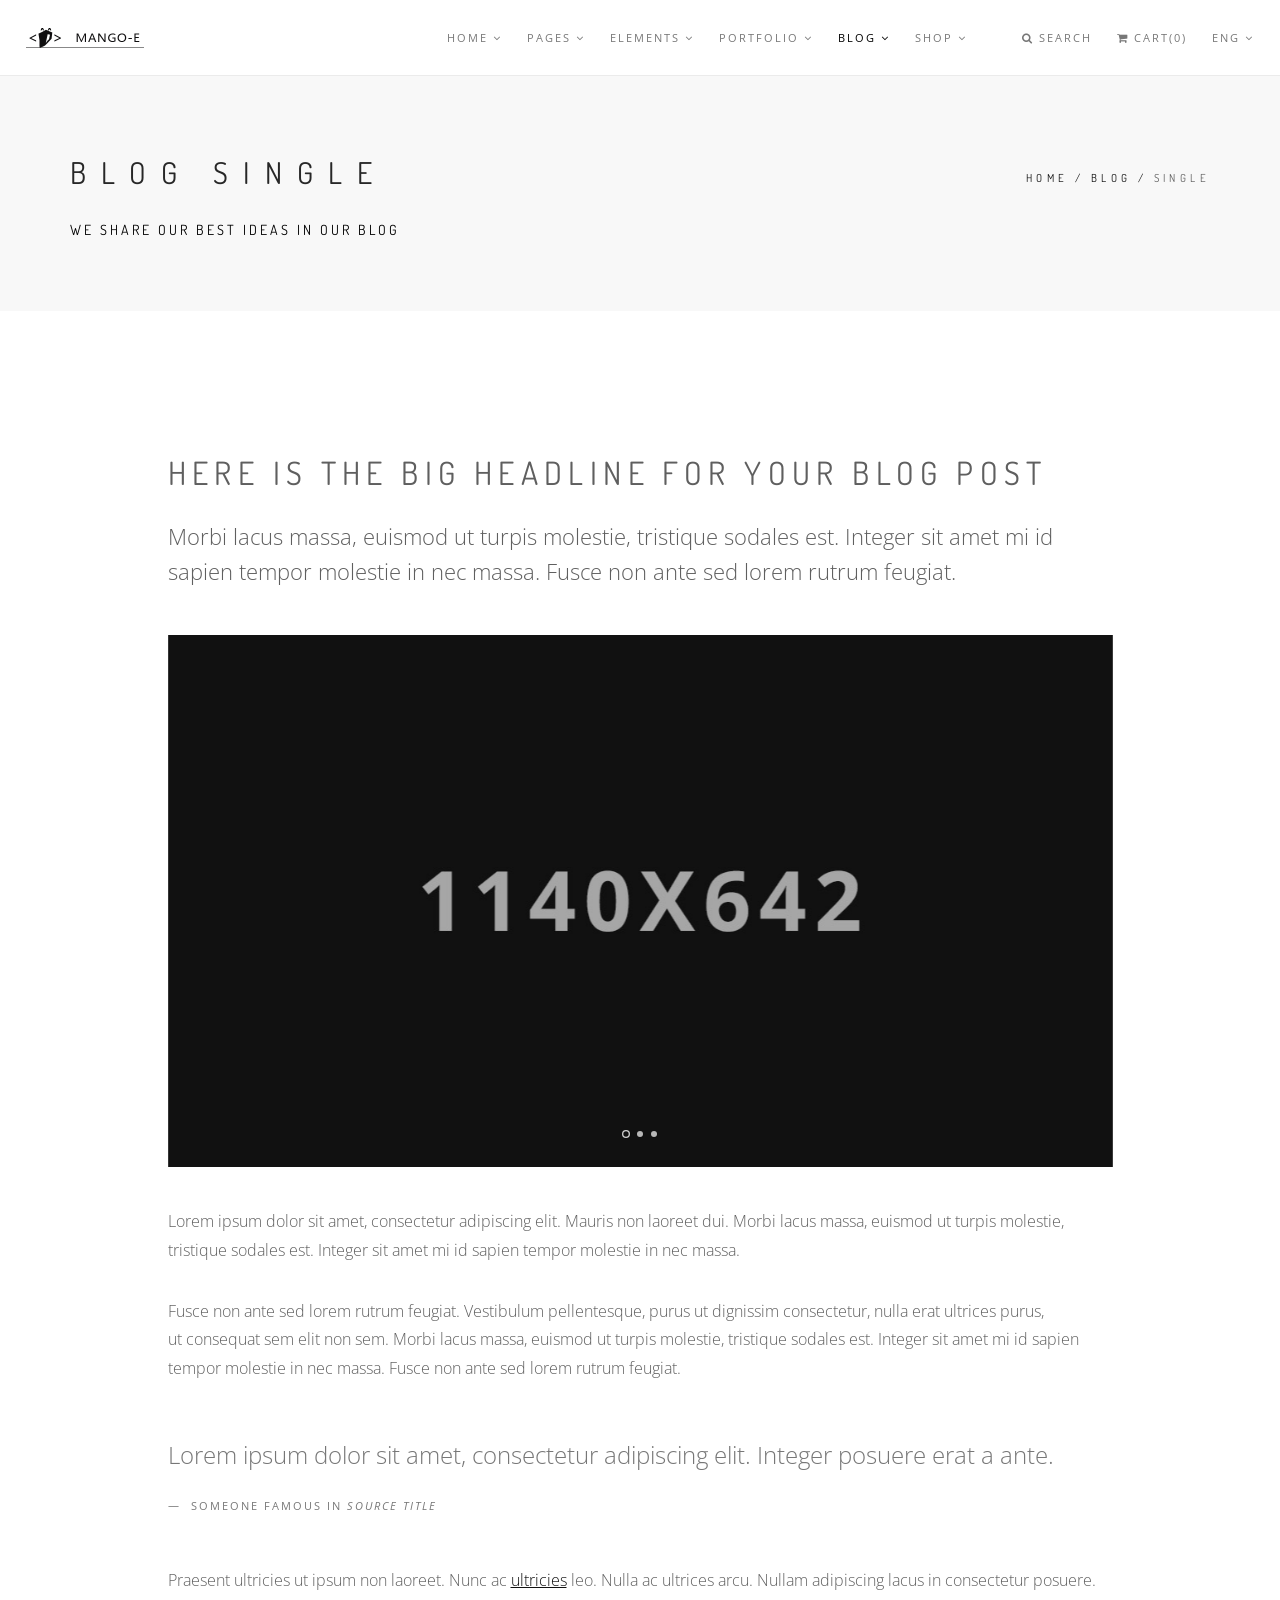
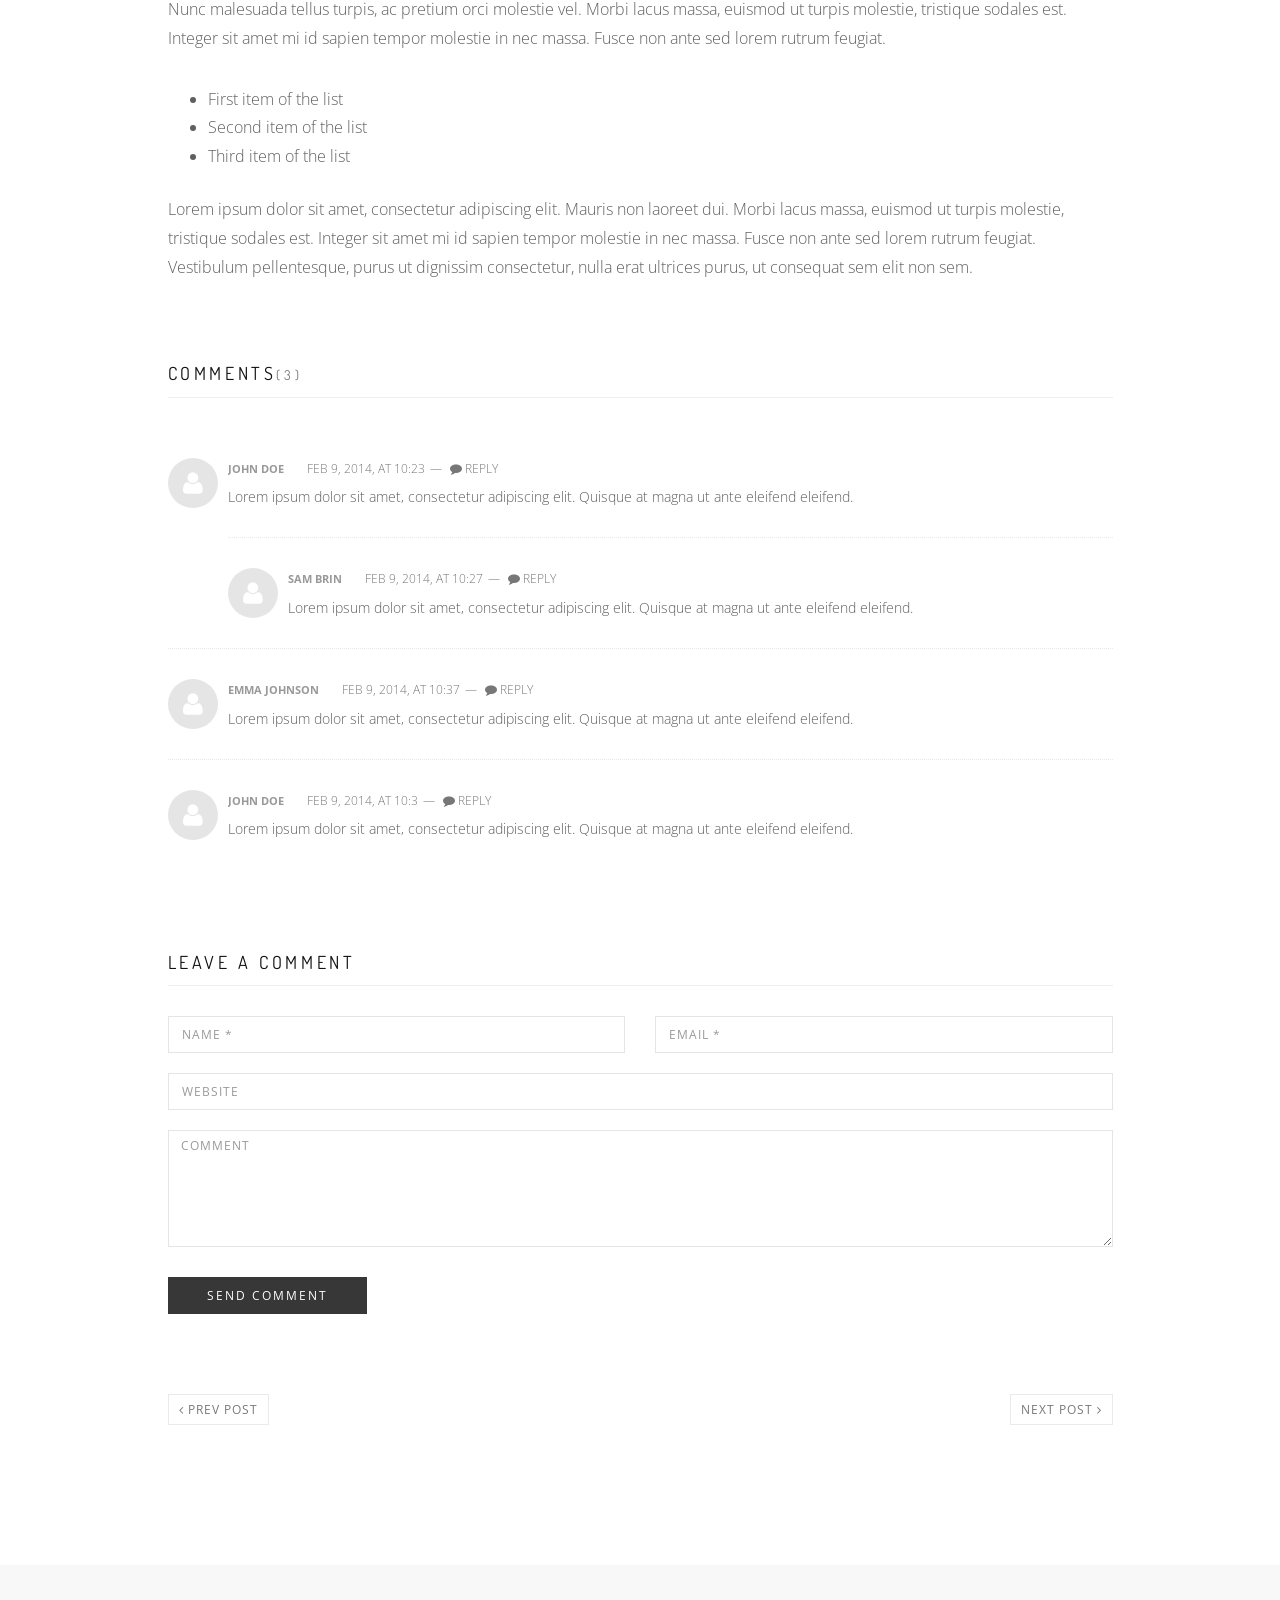
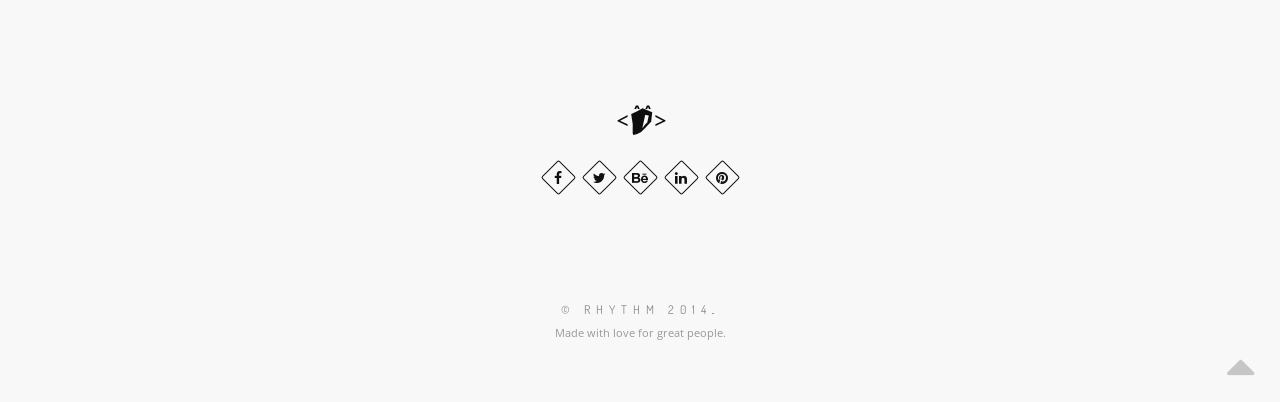
<file: blog-single-fullwidth.html>
<!DOCTYPE html>
<html>
    <head>
        <title>Rhythm &mdash; One & Multi Page Creative Theme</title>
        <meta name="description" content="">
        <meta name="keywords" content="">
        <meta charset="utf-8">
        <meta name="author" content="Roman Kirichik">
        <!--[if IE]><meta http-equiv='X-UA-Compatible' content='IE=edge,chrome=1'><![endif]-->
        <meta name="viewport" content="width=device-width, initial-scale=1.0, maximum-scale=1.0" />
        
        <!-- Favicons -->
        <link rel="shortcut icon" href="images/favicon.png">
        <link rel="apple-touch-icon" href="images/apple-touch-icon.png">
        <link rel="apple-touch-icon" sizes="72x72" href="images/apple-touch-icon-72x72.png">
        <link rel="apple-touch-icon" sizes="114x114" href="images/apple-touch-icon-114x114.png">
        
        <!-- CSS -->
        <link rel="stylesheet" href="css/bootstrap.min.css">
        <link rel="stylesheet" href="css/style.css">
        <link rel="stylesheet" href="css/style-responsive.css">
        <link rel="stylesheet" href="css/animate.min.css">
        <link rel="stylesheet" href="css/vertical-rhythm.min.css">
        <link rel="stylesheet" href="css/owl.carousel.css">
        <link rel="stylesheet" href="css/magnific-popup.css">        

        
    </head>
    <body class="appear-animate">
        
        <!-- Page Loader -->        
        <div class="page-loader">
            <div class="loader">Loading...</div>
        </div>
        <!-- End Page Loader -->
        
        <!-- Page Wrap -->
        <div class="page" id="top">
            
            <!-- Navigation panel -->
            <nav class="main-nav js-stick">
                <div class="full-wrapper relative clearfix">
                    <!-- Logo ( * your text or image into link tag *) -->
                    <div class="nav-logo-wrap local-scroll">
                        <a href="mp-index.html" class="logo">
                            <img src="images/logo-dark.png" width="118" height="27" alt="" />
                        </a>
                    </div>
                    <div class="mobile-nav">
                        <i class="fa fa-bars"></i>
                    </div>
                    
                    <!-- Main Menu -->
                    <div class="inner-nav desktop-nav">
                        <ul class="clearlist">
                            
                            <!-- Item With Sub -->
                            <li>
                                <a href="#" class="mn-has-sub">Home <i class="fa fa-angle-down"></i></a>
                                
                                <!-- Sub Multilevel -->
                                <ul class="mn-sub mn-has-multi">
                                    
                                    <!-- Sub Column -->
                                    <li class="mn-sub-multi">
                                        <a class="mn-group-title">Multi Page</a>
                                        
                                        <ul>
                                            <li>
                                                <a href="mp-index.html">Main Demo</a>
                                            </li>
                                            <li>
                                                <a href="mp-index-01.html">Image Parallax 1</a>
                                            </li>
                                            <li>
                                                <a href="mp-index-02.html">Image Parallax 2</a>
                                            </li>
                                            <li>
                                                <a href="mp-index-03.html">Image Parallax 3</a>
                                            </li>
                                            <li>
                                                <a href="mp-index-04.html">Image Parallax 4</a>
                                            </li>
                                            <li>
                                                <a href="mp-index-06.html">Image Parallax 5</a>
                                            </li>
                                            <li>
                                                <a href="mp-index-12.html">Fullwidth Image</a>
                                            </li>
                                            <li>
                                                <a href="mp-index-05.html">Text Rotator</a>
                                            </li>
                                            <li>
                                                <a href="mp-index-07.html">Slider Fullscreen</a>
                                            </li>
                                            <li>
                                                <a href="mp-index-08.html">Slider Zoom Effect</a>
                                            </li>
                                            
                                            
                                        </ul>
                                        
                                    </li>
                                    <!-- End Sub Column -->
                                    
                                    <!-- Sub Column -->
                                    <li class="mn-sub-multi">
                                        <a class="mn-group-title">&nbsp;</a>
                                        
                                        <ul>
                                            <li>
                                                <a href="mp-index-09.html">Slider Fullwidth</a>
                                            </li>
                                            <li>
                                                <a href="mp-index-10.html">Slider Background</a>
                                            </li>
                                            <li>
                                                <a href="mp-index-17.html">Slider Revolution 1</a>
                                            </li>
                                            <li>
                                                <a href="mp-index-18.html">Slider Revolution 2</a>
                                            </li>
                                            <li>
                                                <a href="mp-index-11.html">With Play Button</a>
                                            </li>
                                            <li>
                                                <a href="mp-index-13.html">BG Video Fullwidth</a>
                                            </li>
                                            <li>
                                                <a href="mp-index-14.html">BG Video Fullscreen 1</a>
                                            </li>
                                            <li>
                                                <a href="mp-index-15.html">BG Video Fullscreen 2</a>
                                            </li>
                                            <li>
                                                <a href="mp-index-16.html">Agency Header</a>
                                            </li>
                                            <li>
                                                <a href="intro.html#multi-page">All Demos</a>
                                            </li>
                                        </ul>
                                        
                                    </li>
                                    <!-- End Sub Column -->
                                    
                                    
                                    <!-- Sub Column -->
                                    <li class="mn-sub-multi">
                                        <a class="mn-group-title">One Page</a>
                                        
                                        <ul>
                                            <li>
                                                <a href="index.html">Main Demo</a>
                                            </li>
                                            <li>
                                                <a href="index-01.html">Image Parallax 1</a>
                                            </li>
                                            <li>
                                                <a href="index-02.html">Image Parallax 2</a>
                                            </li>
                                            <li>
                                                <a href="index-03.html">Image Parallax 3</a>
                                            </li>
                                            <li>
                                                <a href="index-04.html">Image Parallax 4</a>
                                            </li>
                                            <li>
                                                <a href="index-06.html">Image Parallax 5</a>
                                            </li>
                                            <li>
                                                <a href="index-12.html">Fullwidth Image</a>
                                            </li>
                                            <li>
                                                <a href="index-05.html">Text Rotator</a>
                                            </li>
                                            <li>
                                                <a href="index-07.html">Slider Fullscreen</a>
                                            </li>
                                            <li>
                                                <a href="index-08.html">Slider Zoom Effect</a>
                                            </li>
                                        </ul>
                                        
                                    </li>
                                    <!-- End Sub Column -->
                                    
                                    <!-- Sub Column -->
                                    <li class="mn-sub-multi">
                                        <a class="mn-group-title">&nbsp;</a>
                                        
                                        <ul>
                                            <li>
                                                <a href="index-09.html">Slider Fullwidth</a>
                                            </li>
                                            <li>
                                                <a href="index-10.html">Slider Background</a>
                                            </li>
                                            <li>
                                                <a href="index-17.html">Slider Revolution 1</a>
                                            </li>
                                            <li>
                                                <a href="index-18.html">Slider Revolution 2</a>
                                            </li>
                                            <li>
                                                <a href="index-11.html">With Play Button</a>
                                            </li>
                                            <li>
                                                <a href="index-13.html">BG Video Fullwidth</a>
                                            </li>
                                            <li>
                                                <a href="index-14.html">BG Video Fullscreen 1</a>
                                            </li>
                                            <li>
                                                <a href="index-15.html">BG Video Fullscreen 2</a>
                                            </li>
                                            <li>
                                                <a href="index-16.html">Agency Header</a>
                                            </li>
                                            <li>
                                                <a href="intro.html#one-page">All Demos</a>
                                            </li>
                                        </ul>
                                        
                                    </li>
                                    <!-- End Sub Column -->
                                    
                                </ul>
                                <!-- End Sub Multilevel -->
                                
                            </li>
                            <!-- End Item With Sub -->
                            
                            <!-- Item With Sub -->
                            <li>
                                <a href="#" class="mn-has-sub">Pages <i class="fa fa-angle-down"></i></a>
                                
                                <!-- Sub Multilevel -->
                                <ul class="mn-sub mn-has-multi">
                                    
                                    <li class="mn-sub-multi">
                                        <a class="mn-group-title">Group 1</a>
                                        
                                        <ul>
                                            <li>
                                                <a href="pages-about-1.html">About Us 1</a>
                                            </li>
                                            <li>
                                                <a href="pages-about-2.html">About Us 2</a>
                                            </li>
                                            <li>
                                                <a href="pages-about-3.html">About Us 3</a>
                                            </li>
                                            <li>
                                                <a href="pages-services-1.html">Services 1</a>
                                            </li>
                                            <li>
                                                <a href="pages-services-2.html">Services 2</a>
                                            </li>
                                            <li>
                                                <a href="pages-services-3.html">Services 3</a>
                                            </li>
                                            <li>
                                                <a href="pages-clients.html">Clients</a>
                                            </li>
                                            <li>
                                                <a href="pages-landing.html">Landing Page</a>
                                            </li>
                                        </ul>
                                        
                                    </li>
                                    
                                    <li class="mn-sub-multi">
                                        <a class="mn-group-title">Group 2</a>
                                        
                                        <ul>
                                            <li>
                                                <a href="pages-team-1.html">Team 1</a>
                                            </li>
                                            <li>
                                                <a href="pages-team-2.html">Team 2</a>
                                            </li>
                                            <li>
                                                <a href="pages-faq-1.html">FAQ 1</a>
                                            </li>
                                            <li>
                                                <a href="pages-faq-2.html">FAQ 2</a>
                                            </li>
                                            <li>
                                                <a href="pages-pricing-1.html">Pricing 1</a>
                                            </li>
                                            <li>
                                                <a href="pages-pricing-2.html">Pricing 2</a>
                                            </li>
                                            <li>
                                                <a href="pages-contact-1.html">Contact 1</a>
                                            </li>
                                            <li>
                                                <a href="pages-contact-2.html">Contact 2</a>
                                            </li>
                                        </ul>
                                        
                                    </li>
                                    
                                    <li class="mn-sub-multi">
                                        <a class="mn-group-title">Group 3</a>
                                        
                                        <ul>
                                            <li>
                                                <a href="pages-gallery-1col.html">Gallery Col 1</a>
                                            </li>
                                            <li>
                                                <a href="pages-gallery-2col.html">Gallery Col 2</a>
                                            </li>
                                            <li>
                                                <a href="pages-gallery-3col.html">Gallery Col 3</a>
                                            </li>
                                            <li>
                                                <a href="pages-gallery-4col.html">Gallery Col 4</a>
                                            </li>
                                            <li>
                                                <a href="pages-gallery-6col.html">Gallery Col 6</a>
                                            </li>
                                            <li>
                                                <a href="pages-account.html">Login / Register</a>
                                            </li>
                                            <li>
                                                <a href="pages-under-construction.html">Under Construction</a>
                                            </li>
                                            <li>
                                                <a href="pages-404.html">Error 404</a>
                                            </li>
                                        </ul>
                                        
                                    </li>
                                
                                </ul>
                                <!-- End Sub Multilevel -->
                                
                            </li>
                            <!-- End Item With Sub -->
                            
                            <!-- Item With Sub -->
                            <li>
                                <a href="#" class="mn-has-sub">Elements <i class="fa fa-angle-down"></i></a>
                                
                                <!-- Sub Multilevel -->
                                <ul class="mn-sub mn-has-multi">
                                    
                                    <li class="mn-sub-multi">
                                        
                                        <ul>
                                            <li>
                                                <a href="elements-accordions.html"><i class="fa fa-plus-circle fa-sm"></i> Accordions</a>
                                            </li>
                                            <li>
                                                <a href="elements-bars.html"><i class="fa fa-tachometer fa-sm"></i> Bars (Progress)</a>
                                            </li>
                                            <li>
                                                <a href="elements-buttons.html"><i class="fa fa-link fa-sm"></i> Buttons</a>
                                            </li>
                                            <li>
                                                <a href="elements-features.html"><i class="fa fa-th-large fa-sm"></i> Features Box</a>
                                            </li>
                                            <li>
                                                <a href="elements-forms.html"><i class="fa fa-align-justify fa-sm"></i> Form Fields</a>
                                            </li>
                                            <li>
                                                <a href="elements-grid.html"><i class="fa fa-th fa-sm"></i> Grid</a>
                                            </li>
                                            <li>
                                                <a href="elements-icons-et.html"><i class="fa fa-heart-o fa-sm"></i> Icons Et-line</a>
                                            </li>
                                            <li>
                                                <a href="elements-icons-fe.html"><i class="fa fa-heart fa-sm"></i> Icons Font Awesome</a>
                                            </li>
                                            <li>
                                                <a href="elements-messages.html"><i class="fa fa-comment fa-sm"></i> Messages</a>
                                            </li>
                                        </ul>
                                        
                                    </li>
                                    
                                    <li class="mn-sub-multi">
                                        
                                        <ul>
                                            <li>
                                                <a href="elements-page-titles.html"><i class="fa fa-header fa-sm"></i> Page Titles</a>
                                            </li>
                                            <li>
                                                <a href="elements-sliders.html"><i class="fa fa-chevron-circle-right fa-sm"></i> Sliders</a>
                                            </li>
                                            <li>
                                                <a href="elements-tabs.html"><i class="fa fa-columns fa-sm"></i> Tabs</a>
                                            </li>
                                            <li>
                                                <a href="elements-typography.html"><i class="fa fa-font fa-sm"></i> Typography</a>
                                            </li>
                                            <li>
                                                <a href="elements-video-sound.html"><i class="fa fa-youtube-play fa-sm"></i> Video / Sound</a>
                                            </li>
                                            <li>
                                                <a href="elements-header-dark.html"><i class="fa fa-header fa-sm"></i> Header Dark</a>
                                            </li>
                                            <li>
                                                <a href="elements-header-dark-transparent.html"><i class="fa fa-header fa-sm"></i> Header Dark Transp</a>
                                            </li>
                                            <li>
                                                <a href="elements-header-white.html"><i class="fa fa-header fa-sm"></i> Header White</a>
                                            </li>
                                            <li>
                                                <a href="elements-header-white-transparent.html"><i class="fa fa-header fa-sm"></i> Header White Transp</a>
                                            </li>
                                        </ul>
                                    </li>
                                
                                </ul>
                                <!-- End Sub Multilevel -->
                                
                            </li>
                            <!-- End Item With Sub -->
                            
                            <!-- Item With Sub -->
                            <li>
                                <a href="#" class="mn-has-sub">Portfolio <i class="fa fa-angle-down"></i></a>
                                
                                <!-- Sub -->
                                <ul class="mn-sub">
                                    
                                    <li>
                                        <a href="#" class="mn-has-sub">Boxed <i class="fa fa-angle-right right"></i></a>
                                    
                                        <ul class="mn-sub">
                                            <li>
                                                <a href="portfolio-boxed-2col.html">2 Columns</a>
                                            </li>
                                            <li>
                                                <a href="portfolio-boxed-3col.html">3 Columns</a>
                                            </li>
                                            <li>
                                                <a href="portfolio-boxed-4col.html">4 Columns</a>
                                            </li>
                                            <li>
                                                <a href="portfolio-boxed-5col.html">5 Columns</a>
                                            </li>
                                            <li>
                                                <a href="portfolio-boxed-blackhover.html">Black Hovers</a>
                                            </li>
                                        </ul>
                                    </li>
                                    
                                    <li>
                                        <a href="#" class="mn-has-sub">Boxed (Gutter) <i class="fa fa-angle-right right"></i></a>
                                    
                                        <ul class="mn-sub">
                                            <li>
                                                <a href="portfolio-boxed-gutter-2col.html">2 Columns</a>
                                            </li>
                                            <li>
                                                <a href="portfolio-boxed-gutter-3col.html">3 Columns</a>
                                            </li>
                                            <li>
                                                <a href="portfolio-boxed-gutter-4col.html">4 Columns</a>
                                            </li>
                                            <li>
                                                <a href="portfolio-boxed-gutter-5col.html">5 Columns</a>
                                            </li>
                                            <li>
                                                <a href="portfolio-boxed-gutter-blackhover.html">Black Hovers</a>
                                            </li>
                                        </ul>
                                    </li>
                                    
                                    <li>
                                        <a href="#" class="mn-has-sub">Boxed (Titles) <i class="fa fa-angle-right right"></i></a>
                                    
                                        <ul class="mn-sub">
                                            <li>
                                                <a href="portfolio-boxed-titles-2col.html">2 Columns</a>
                                            </li>
                                            <li>
                                                <a href="portfolio-boxed-titles-3col.html">3 Columns</a>
                                            </li>
                                            <li>
                                                <a href="portfolio-boxed-titles-4col.html">4 Columns</a>
                                            </li>
                                            <li>
                                                <a href="portfolio-boxed-titles-5col.html">5 Columns</a>
                                            </li>
                                            <li>
                                                <a href="portfolio-boxed-titles-blackhover.html">Black Hovers</a>
                                            </li>
                                        </ul>
                                    </li>
                                    
                                    <li>
                                        <a href="#" class="mn-has-sub">Wide <i class="fa fa-angle-right right"></i></a>
                                    
                                        <ul class="mn-sub">
                                            <li>
                                                <a href="portfolio-wide-2col.html">2 Columns</a>
                                            </li>
                                            <li>
                                                <a href="portfolio-wide-3col.html">3 Columns</a>
                                            </li>
                                            <li>
                                                <a href="portfolio-wide-4col.html">4 Columns</a>
                                            </li>
                                            <li>
                                                <a href="portfolio-wide-5col.html">5 Columns</a>
                                            </li>
                                            <li>
                                                <a href="portfolio-wide-blackhover.html">Black Hovers</a>
                                            </li>
                                        </ul>
                                    </li>
                                    
                                    <li>
                                        <a href="#" class="mn-has-sub">Wide (Gutter) <i class="fa fa-angle-right right"></i></a>
                                    
                                        <ul class="mn-sub">
                                            <li>
                                                <a href="portfolio-wide-gutter-2col.html">2 Columns</a>
                                            </li>
                                            <li>
                                                <a href="portfolio-wide-gutter-3col.html">3 Columns</a>
                                            </li>
                                            <li>
                                                <a href="portfolio-wide-gutter-4col.html">4 Columns</a>
                                            </li>
                                            <li>
                                                <a href="portfolio-wide-gutter-5col.html">5 Columns</a>
                                            </li>
                                            <li>
                                                <a href="portfolio-wide-gutter-blackhover.html">Black Hovers</a>
                                            </li>
                                        </ul>
                                    </li>
                                    
                                    <li>
                                        <a href="#" class="mn-has-sub">Wide (Titles) <i class="fa fa-angle-right right"></i></a>
                                    
                                        <ul class="mn-sub">
                                            <li>
                                                <a href="portfolio-wide-titles-2col.html">2 Columns</a>
                                            </li>
                                            <li>
                                                <a href="portfolio-wide-titles-3col.html">3 Columns</a>
                                            </li>
                                            <li>
                                                <a href="portfolio-wide-titles-4col.html">4 Columns</a>
                                            </li>
                                            <li>
                                                <a href="portfolio-wide-titles-5col.html">5 Columns</a>
                                            </li>
                                            <li>
                                                <a href="portfolio-wide-titles-blackhover.html">Black Hovers</a>
                                            </li>
                                        </ul>
                                    </li>
                                    
                                    <li>
                                        <a href="#" class="mn-has-sub">Masonry <i class="fa fa-angle-right right"></i></a>
                                    
                                        <ul class="mn-sub">
                                            <li>
                                                <a href="portfolio-masonry-2col.html">2 Columns</a>
                                            </li>
                                            <li>
                                                <a href="portfolio-masonry-3col.html">3 Columns</a>
                                            </li>
                                            <li>
                                                <a href="portfolio-masonry-4col.html">4 Columns</a>
                                            </li>
                                            <li>
                                                <a href="portfolio-masonry-5col.html">5 Columns</a>
                                            </li>
                                            <li>
                                                <a href="portfolio-masonry-blackhover.html">Black Hovers</a>
                                            </li>
                                        </ul>
                                    </li>
                                    
                                    <li>
                                        <a href="#" class="mn-has-sub">Single <i class="fa fa-angle-right right"></i></a>
                                    
                                        <ul class="mn-sub">
                                            <li>
                                                <a href="portfolio-single-1.html">Single 1</a>
                                            </li>
                                            <li>
                                                <a href="portfolio-single-2.html">Single 2</a>
                                            </li>
                                            <li>
                                                <a href="portfolio-single-3.html">Single 3</a>
                                            </li>
                                            <li>
                                                <a href="portfolio-single-4.html">Single 4</a>
                                            </li>
                                            <li>
                                                <a href="portfolio-single-5.html">Single 5</a>
                                            </li>
                                        </ul>
                                    </li>
                                    
                                    <li>
                                        <a href="portfolio-parallax.html">Parallax</a>
                                    </li>
                                    
                                    <li>
                                        <a href="portfolio-promo.html">Promo</a>
                                    </li>
                                    
                                </ul>
                                <!-- End Sub -->
                                
                            </li>
                            <!-- End Item With Sub -->
                            
                            <!-- Item With Sub -->
                            <li>
                                <a href="#" class="mn-has-sub active">Blog <i class="fa fa-angle-down"></i></a>
                                
                                <!-- Sub -->
                                <ul class="mn-sub">
                                    
                                    <li>
                                        <a href="#" class="mn-has-sub">Classic <i class="fa fa-angle-right right"></i></a>
                                    
                                        <ul class="mn-sub">
                                            <li>
                                                <a href="blog-classic-sidebar-left.html">Sidebar Left</a>
                                            </li>
                                            <li>
                                                <a href="blog-classic-sidebar-right.html">Sidebar Right</a>
                                            </li>
                                            <li>
                                                <a href="blog-classic-fullwidth.html">Fullwidth</a>
                                            </li>
                                        </ul>
                                        
                                    </li>
                                    
                                    <li>
                                        <a href="#" class="mn-has-sub">Columns <i class="fa fa-angle-right right"></i></a>
                                    
                                        <ul class="mn-sub">
                                            <li>
                                                <a href="blog-columns-2col.html">2 Columns</a>
                                            </li>
                                            <li>
                                                <a href="blog-columns-2col.html">3 Columns</a>
                                            </li>
                                            <li>
                                                <a href="blog-columns-2col.html">4 Columns</a>
                                            </li>
                                        </ul>
                                        
                                    </li>
                                    
                                    <li>
                                        <a href="#" class="mn-has-sub">Masonry <i class="fa fa-angle-right right"></i></a>
                                    
                                        <ul class="mn-sub">
                                            <li>
                                                <a href="blog-masonry-2col.html">2 Columns</a>
                                            </li>
                                            <li>
                                                <a href="blog-masonry-3col.html">3 Columns</a>
                                            </li>
                                            <li>
                                                <a href="blog-masonry-4col.html">4 Columns</a>
                                            </li>
                                        </ul>
                                        
                                    </li>
                                    
                                    <li>
                                        <a href="#" class="mn-has-sub">Single <i class="fa fa-angle-right right"></i></a>
                                    
                                        <ul class="mn-sub">
                                            <li>
                                                <a href="blog-single-sidebar-left.html">Sidebar Left</a>
                                            </li>
                                            <li>
                                                <a href="blog-single-sidebar-right.html">Sidebar Right</a>
                                            </li>
                                            <li>
                                                <a href="blog-single-fullwidth.html">Fullwidth</a>
                                            </li>
                                        </ul>
                                        
                                    </li>
                                    
                                    
                                </ul>
                                <!-- End Sub -->
                                
                            </li>
                            <!-- End Item With Sub -->
                            
                            <!-- Item With Sub -->
                            <li>
                                <a href="#" class="mn-has-sub">Shop <i class="fa fa-angle-down"></i></a>
                                
                                <!-- Sub -->
                                <ul class="mn-sub to-left">
                                    
                                    <li>
                                        <a href="shop-columns-2col.html">2 Columns</a>
                                    </li>
                                    <li>
                                        <a href="shop-columns-3col.html">3 Columns</a>
                                    </li>
                                    <li>
                                        <a href="shop-columns-4col.html">4 Columns</a>
                                    </li>
                                    <li>
                                        <a href="shop-single.html">Single Product</a>
                                    </li>
                                    
                                </ul>
                                <!-- End Sub -->
                                
                            </li>
                            <!-- End Item With Sub -->
                            
                            <!-- Divider -->
                            <li><a>&nbsp;</a></li>
                            <!-- End Divider -->
                            
                            <!-- Search -->
                            <li>
                                <a href="#" class="mn-has-sub"><i class="fa fa-search"></i> Search</a>
                                
                                <ul class="mn-sub">
                                    
                                    <li>
                                        <div class="mn-wrap">
                                            <form method="post" class="form">
                                                <div class="search-wrap">
                                                    <button class="search-button animate" type="submit" title="Start Search">
                                                        <i class="fa fa-search"></i>
                                                    </button>
                                                    <input type="text" class="form-control search-field" placeholder="Search...">
                                                </div>
                                            </form>
                                        </div>
                                    </li>
                                    
                                </ul>
                                
                            </li>
                            <!-- End Search -->
                            
                            <!-- Cart -->
                            <li>
                                <a href="#"><i class="fa fa-shopping-cart"></i> Cart(0)</a>
                            </li>
                            <!-- End Cart -->
                            
                            <!-- Languages -->
                            <li>
                                <a href="#" class="mn-has-sub">Eng <i class="fa fa-angle-down"></i></a>
                                
                                <ul class="mn-sub">
                                    
                                    <li><a href="">English</a></li>
                                    <li><a href="">France</a></li>
                                    <li><a href="">Germany</a></li>
                                    
                                </ul>
                                
                            </li>
                            <!-- End Languages -->
                            
                        </ul>
                    </div>
                    <!-- End Main Menu -->
                    

                </div>
            </nav>
            <!-- End Navigation panel -->
            
            
            <!-- Head Section -->
            <section class="small-section bg-gray-lighter">
                <div class="relative container align-left">
                    
                    <div class="row">
                        
                        <div class="col-md-8">
                            <h1 class="hs-line-11 font-alt mb-20 mb-xs-0">Blog single</h1>
                            <div class="hs-line-4 font-alt black">
                                We share our best ideas in our blog
                            </div>
                        </div>
                        
                        <div class="col-md-4 mt-30">
                            <div class="mod-breadcrumbs font-alt align-right">
                                <a href="#">Home</a>&nbsp;/&nbsp;<a href="#">Blog</a>&nbsp;/&nbsp;<span>Single</span>
                            </div>
                            
                        </div>
                    </div>
                    
                </div>
            </section>
            <!-- End Head Section -->
            
            
            <!-- Section -->
            <section class="page-section">
                <div class="container relative">
                    
                    <div class="row">
                        
                        <!-- Content -->
                        <div class="col-sm-10 col-sm-offset-1">
                            
                            <!-- Post -->
                            <div class="blog-item mb-80 mb-xs-40">
                                
                                <!-- Text -->
    							<div class="blog-item-body">
    							    
                                    <h1 class="mt-0 font-alt">Here is the big headline for your blog post</h1>
                                
    							    <div class="lead">
                                        <p>
                                            Morbi lacus massa, euismod ut turpis molestie, tristique sodales est. Integer sit amet mi id sapien tempor molestie in nec massa.
                                            Fusce non ante sed lorem rutrum feugiat.
                                        </p>
                                    </div>
                                    <!-- End Text -->   
                                    
                                    <!-- Media Gallery -->
                                    <div class="blog-media mt-40 mb-40 mb-xs-30">
                                        <ul class="clearlist content-slider">
                                            <li>
                                                <img src="images/portfolio/full-project-1.jpg" alt="" />
                                            </li>
                                            <li>
                                                <img src="images/portfolio/full-project-2.jpg" alt="" />
                                            </li>
                                            <li>
                                                <img src="images/portfolio/full-project-3.jpg" alt="" />
                                            </li>
                                        </ul>
                                    </div>
    								
                                    <p>
                                        Lorem ipsum dolor sit amet, consectetur adipiscing elit. Mauris non laoreet dui. Morbi lacus massa, euismod ut turpis molestie, tristique sodales est. Integer sit amet mi id sapien tempor molestie in nec massa.
                                    </p>
    								
    								<p>
                                        Fusce non ante sed lorem rutrum feugiat. Vestibulum pellentesque, purus ut&nbsp;dignissim consectetur, nulla erat ultrices purus, ut&nbsp;consequat sem elit non sem.
                                        Morbi lacus massa, euismod ut turpis molestie, tristique sodales est. Integer sit amet mi id sapien tempor molestie in nec massa.
                                        Fusce non ante sed lorem rutrum feugiat.
                                    </p>
    								
    								<blockquote>
                                        <p>
                                            Lorem ipsum dolor sit amet, consectetur adipiscing elit. Integer posuere erat a&nbsp;ante.
                                        </p>
                                        <footer>
                                            Someone famous in 
                                            <cite title="Source Title">
                                                Source Title
                                            </cite>
                                        </footer>
                                    </blockquote>
    								
                                    <p>
                                        Praesent ultricies ut ipsum non laoreet. Nunc ac <a href="#">ultricies</a> leo. Nulla ac ultrices arcu. Nullam adipiscing lacus in consectetur posuere. Nunc malesuada tellus turpis, ac pretium orci molestie vel.
                                        Morbi lacus massa, euismod ut turpis molestie, tristique sodales est. Integer sit amet mi id sapien tempor molestie in nec massa.
                                        Fusce non ante sed lorem rutrum feugiat.
                                    </p>
                                    
                                    <ul>
                                        <li>First item of the list</li>
                                        <li>Second item of the list</li>
                                        <li>Third item of the list</li>
                                    </ul>
                                    
                                    <p>
                                        Lorem ipsum dolor sit amet, consectetur adipiscing elit. Mauris non laoreet dui. Morbi lacus massa, euismod ut turpis molestie, tristique sodales est. Integer sit amet mi id sapien tempor molestie in nec massa.
                                        Fusce non ante sed lorem rutrum feugiat. Vestibulum pellentesque, purus ut&nbsp;dignissim consectetur, nulla erat ultrices purus, ut&nbsp;consequat sem elit non sem.
                                    </p>
                                    
                                    
    							</div>
                                <!-- End Text -->
    							
    						</div>
    						<!-- End Post -->
						
    						<!-- Comments -->
                            <div class="mb-80 mb-xs-40">
                                
                                <h4 class="blog-page-title font-alt">Comments<small class="number">(3)</small></h4>
    							
                                <ul class="media-list text comment-list clearlist">
                                	
                                    <!-- Comment Item -->
                                    <li class="media comment-item">
                                    	
                                        <a class="pull-left" href="#"><img class="media-object comment-avatar" src="images/user-avatar.png" alt="" width="50" height="50"></a>
                                        
    									<div class="media-body">
    										
                                            <div class="comment-item-data">
                                                <div class="comment-author">
                                                    <a href="#">John Doe</a>
                                                </div>
                                                Feb 9, 2014, at 10:23<span class="separator">&mdash;</span>
                                                <a href="#"><i class="fa fa-comment"></i>&nbsp;Reply</a>
                                            </div>
    										
                                            <p>
                                                Lorem ipsum dolor sit amet, consectetur adipiscing elit. Quisque at magna ut ante eleifend eleifend.
                                            </p>
    										
                                            <!-- Comment of second level -->
                                            <div class="media comment-item">
                                                
    											<a class="pull-left" href="#"><img class="media-object comment-avatar" src="images/user-avatar.png" alt=""></a>
                                                
    											<div class="media-body">
    												
                                                    <div class="comment-item-data">
                                                        <div class="comment-author">
                                                            <a href="#">Sam Brin</a>
                                                        </div>
                                                        Feb 9, 2014, at 10:27<span class="separator">&mdash;</span>
                                                        <a href="#"><i class="fa fa-comment"></i>&nbsp;Reply</a>
                                                    </div>
                                                    
    												<p>
                                                        Lorem ipsum dolor sit amet, consectetur adipiscing elit. Quisque at magna ut ante eleifend eleifend.
                                                    </p>
    												
                                                
    											</div>
    											
                                            </div>
                                            <!-- End Comment of second level -->
    										
                                        </div>
    									
                                    </li>
                                    <!-- End Comment Item -->
    								
    								<!-- Comment Item -->
                                    <li class="media comment-item">
                                        
    									<a class="pull-left" href="#"><img class="media-object comment-avatar" src="images/user-avatar.png" alt=""></a>
                                        
    									<div class="media-body">
                                            
    										<div class="comment-item-data">
                                                <div class="comment-author">
                                                    <a href="#">Emma Johnson</a>
                                                </div>
                                                Feb 9, 2014, at 10:37<span class="separator">&mdash;</span>
                                                <a href="#"><i class="fa fa-comment"></i>&nbsp;Reply</a>
                                            </div>
                                            
    										<p>
                                                Lorem ipsum dolor sit amet, consectetur adipiscing elit. Quisque at magna ut ante eleifend eleifend.
                                            </p>
    										
                                        </div>
    									
                                    </li>
                                    <!-- End Comment Item -->
    								
    								<!-- Comment Item -->
                                    <li class="media comment-item">
                                        
    									<a class="pull-left" href="#"><img class="media-object comment-avatar" src="images/user-avatar.png" alt=""></a>
                                        
    									<div class="media-body">
                                            
    										<div class="comment-item-data">
                                                <div class="comment-author">
                                                    <a href="#">John Doe</a>
                                                </div>
                                                Feb 9, 2014, at 10:3<span class="separator">&mdash;</span>
                                                <a href="#"><i class="fa fa-comment"></i>&nbsp;Reply</a>
                                            </div>
                                            
    										<p>
                                                Lorem ipsum dolor sit amet, consectetur adipiscing elit. Quisque at magna ut ante eleifend eleifend.
                                            </p>
    										
                                        </div>
    									
                                    </li>
                                    <!-- End Comment Item -->
    								
                                </ul>
    							
                            </div>
    						<!-- End Comments -->
    						
    						
    						<!-- Add Comment -->
    						<div class="mb-80 mb-xs-40">
    							
                                <h4 class="blog-page-title font-alt">Leave a comment</h4>
    							
    							<!-- Form -->
                                <form method="post" action="#" id="form" role="form" class="form">
                                    
                                    <div class="row mb-20 mb-md-10">
                                        
                                        <div class="col-md-6 mb-md-10">
                                            <!-- Name -->
                                            <input type="text" name="name" id="name" class="input-md form-control" placeholder="Name *" maxlength="100" required>
                                        </div>
                                        
                                        <div class="col-md-6">
                                            <!-- Email -->
                                            <input type="email" name="email" id="email" class="input-md form-control" placeholder="Email *" maxlength="100" required>
                                        </div>
                                        
                                    </div>
                                    
                                    <div class="mb-20 mb-md-10">
                                        <!-- Website -->
                                        <input type="text" name="website" id="website" class="input-md form-control" placeholder="Website" maxlength="100" required>
                                    </div>
                                    
                                    <!-- Comment -->
                                    <div class="mb-30 mb-md-10">
                                        <textarea name="text" id="text" class="input-md form-control" rows="6" placeholder="Comment" maxlength="400"></textarea>
                                    </div>
                                    
                                    <!-- Send Button -->
                                    <button type="submit" class="btn btn-mod btn-medium">
                                        Send comment
                                    </button>
    								
                                </form>
    							<!-- End Form -->
    								
    						</div>
    						<!-- End Add Comment -->
    						
                            <!-- Prev/Next Post -->
                            <div class="clearfix mt-40">
                                <a href="#" class="blog-item-more left"><i class="fa fa-angle-left"></i>&nbsp;Prev post</a>
                                <a href="#" class="blog-item-more right">Next post&nbsp;<i class="fa fa-angle-right"></i></a>
                            </div>
                            <!-- End Prev/Next Post -->
                            
                        </div>
                        <!-- End Content -->
                        
                    </div>
                    
                </div>
            </section>
            <!-- End Section -->
            
            
            <!-- Foter -->
            <footer class="page-section bg-gray-lighter footer pb-60">
                <div class="container">
                    
                    <!-- Footer Logo -->
                    <div class="local-scroll mb-30 wow fadeInUp" data-wow-duration="1.5s">
                        <a href="#top"><img src="images/logo-footer.png" width="78" height="36" alt="" /></a>
                    </div>
                    <!-- End Footer Logo -->
                    
                    <!-- Social Links -->
                    <div class="footer-social-links mb-110 mb-xs-60">
                        <a href="#" title="Facebook" target="_blank"><i class="fa fa-facebook"></i></a>
                        <a href="#" title="Twitter" target="_blank"><i class="fa fa-twitter"></i></a>
                        <a href="#" title="Behance" target="_blank"><i class="fa fa-behance"></i></a>
                        <a href="#" title="LinkedIn+" target="_blank"><i class="fa fa-linkedin"></i></a>
                        <a href="#" title="Pinterest" target="_blank"><i class="fa fa-pinterest"></i></a>
                    </div>
                    <!-- End Social Links -->  
                    
                    <!-- Footer Text -->
                    <div class="footer-text">
                        
                        <!-- Copyright -->
                        <div class="footer-copy font-alt">
                            <a href="http://themeforest.net/user/theme-guru/portfolio" target="_blank">&copy; Rhythm 2014</a>.
                        </div>
                        <!-- End Copyright -->
                        
                        <div class="footer-made">
                            Made with love for great people.
                        </div>
                        
                    </div>
                    <!-- End Footer Text --> 
                    
                 </div>
                 
                 
                 <!-- Top Link -->
                 <div class="local-scroll">
                     <a href="#top" class="link-to-top"><i class="fa fa-caret-up"></i></a>
                 </div>
                 <!-- End Top Link -->
                 
            </footer>
            <!-- End Foter -->
        
        
        </div>
        <!-- End Page Wrap -->
        
        
        <!-- JS -->
        <script type="text/javascript" src="js/jquery-1.11.1.min.js"></script>
        <script type="text/javascript" src="js/jquery.easing.1.3.js"></script>
        <script type="text/javascript" src="js/bootstrap.min.js"></script>        
        <script type="text/javascript" src="js/SmoothScroll.js"></script>
        <script type="text/javascript" src="js/jquery.scrollTo.min.js"></script>
        <script type="text/javascript" src="js/jquery.localScroll.min.js"></script>
        <script type="text/javascript" src="js/jquery.viewport.mini.js"></script>
        <script type="text/javascript" src="js/jquery.countTo.js"></script>
        <script type="text/javascript" src="js/jquery.appear.js"></script>
        <script type="text/javascript" src="js/jquery.sticky.js"></script>
        <script type="text/javascript" src="js/jquery.parallax-1.1.3.js"></script>
        <script type="text/javascript" src="js/jquery.fitvids.js"></script>
        <script type="text/javascript" src="js/owl.carousel.min.js"></script>
        <script type="text/javascript" src="js/isotope.pkgd.min.js"></script>
        <script type="text/javascript" src="js/imagesloaded.pkgd.min.js"></script>
        <script type="text/javascript" src="js/jquery.magnific-popup.min.js"></script>
        <script type="text/javascript" src="http://maps.google.com/maps/api/js?sensor=false&amp;language=en"></script>
        <script type="text/javascript" src="js/gmap3.min.js"></script>
        <script type="text/javascript" src="js/wow.min.js"></script>
        <script type="text/javascript" src="js/masonry.pkgd.min.js"></script>
        <script type="text/javascript" src="js/jquery.simple-text-rotator.min.js"></script>
        <script type="text/javascript" src="js/all.js"></script>
        <script type="text/javascript" src="js/contact-form.js"></script>        
        <!--[if lt IE 10]><script type="text/javascript" src="js/placeholder.js"></script><![endif]-->
        
    </body>
</html>
</file>
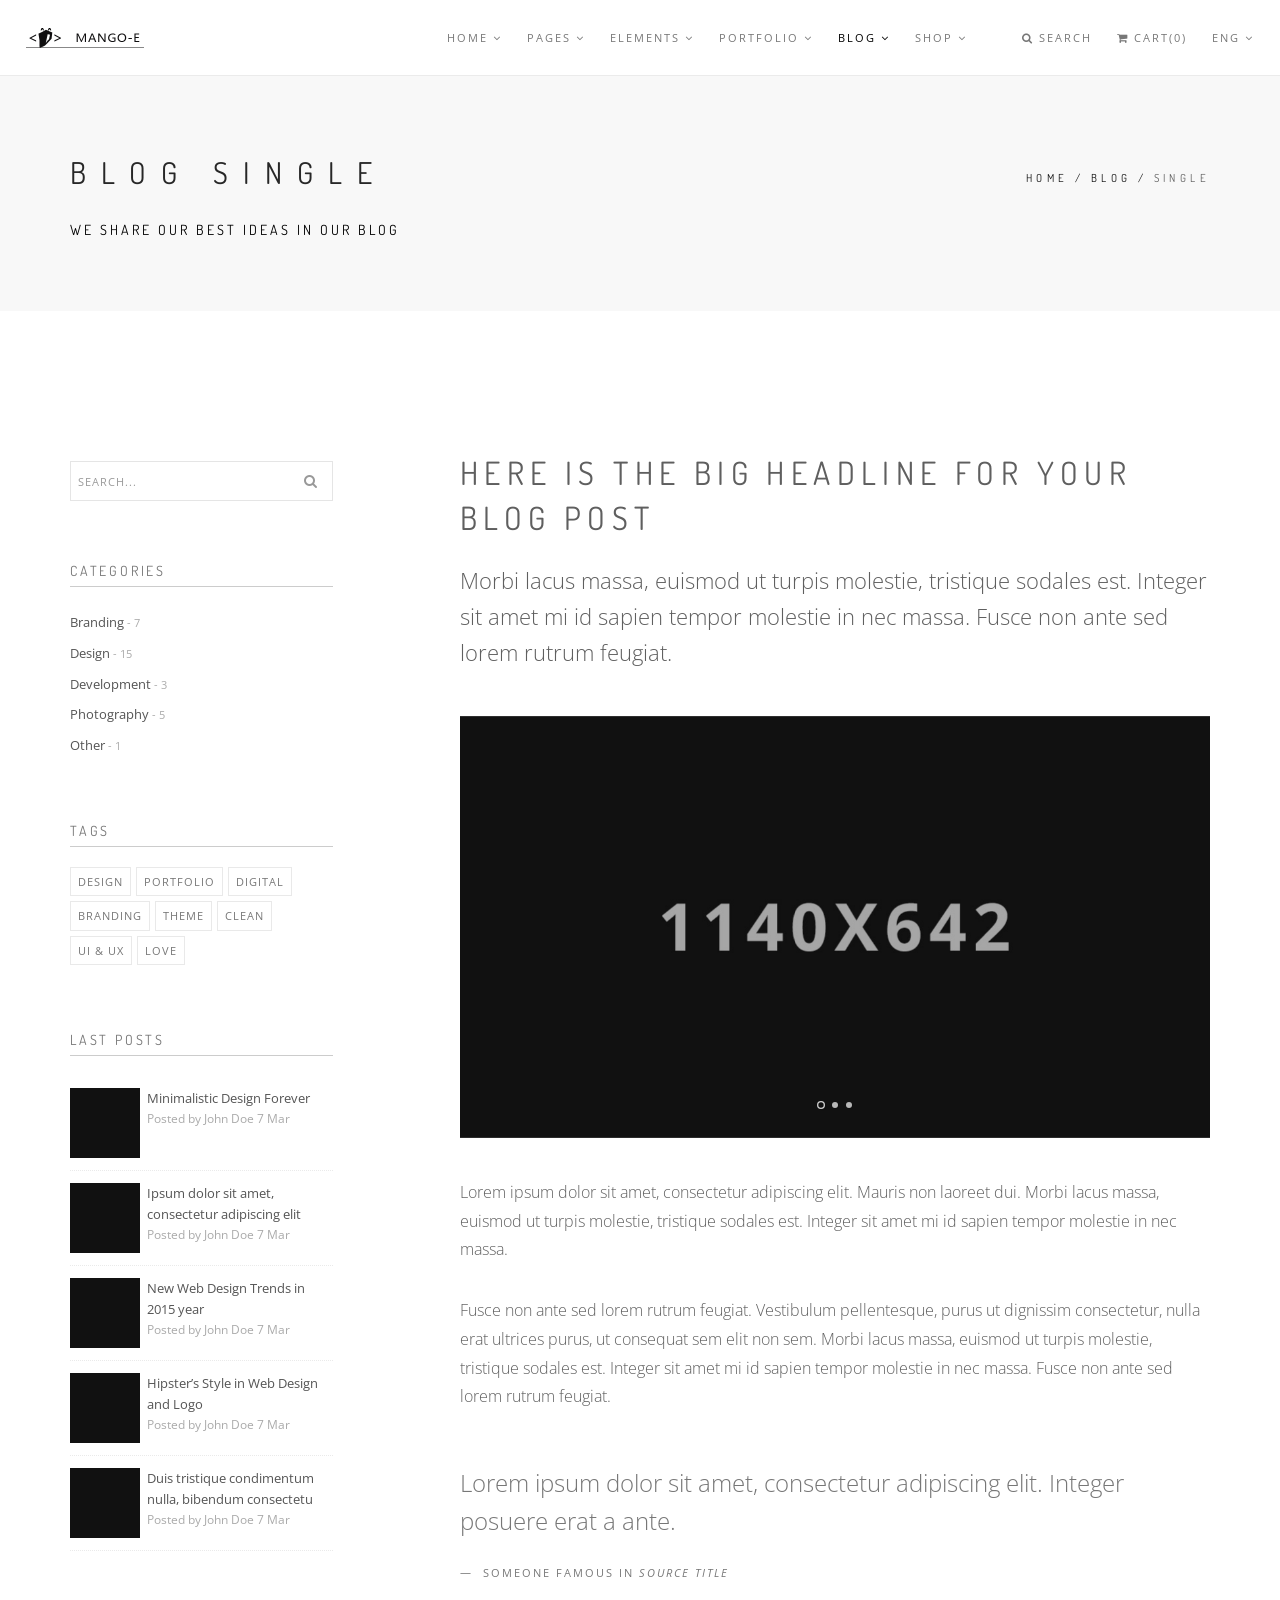
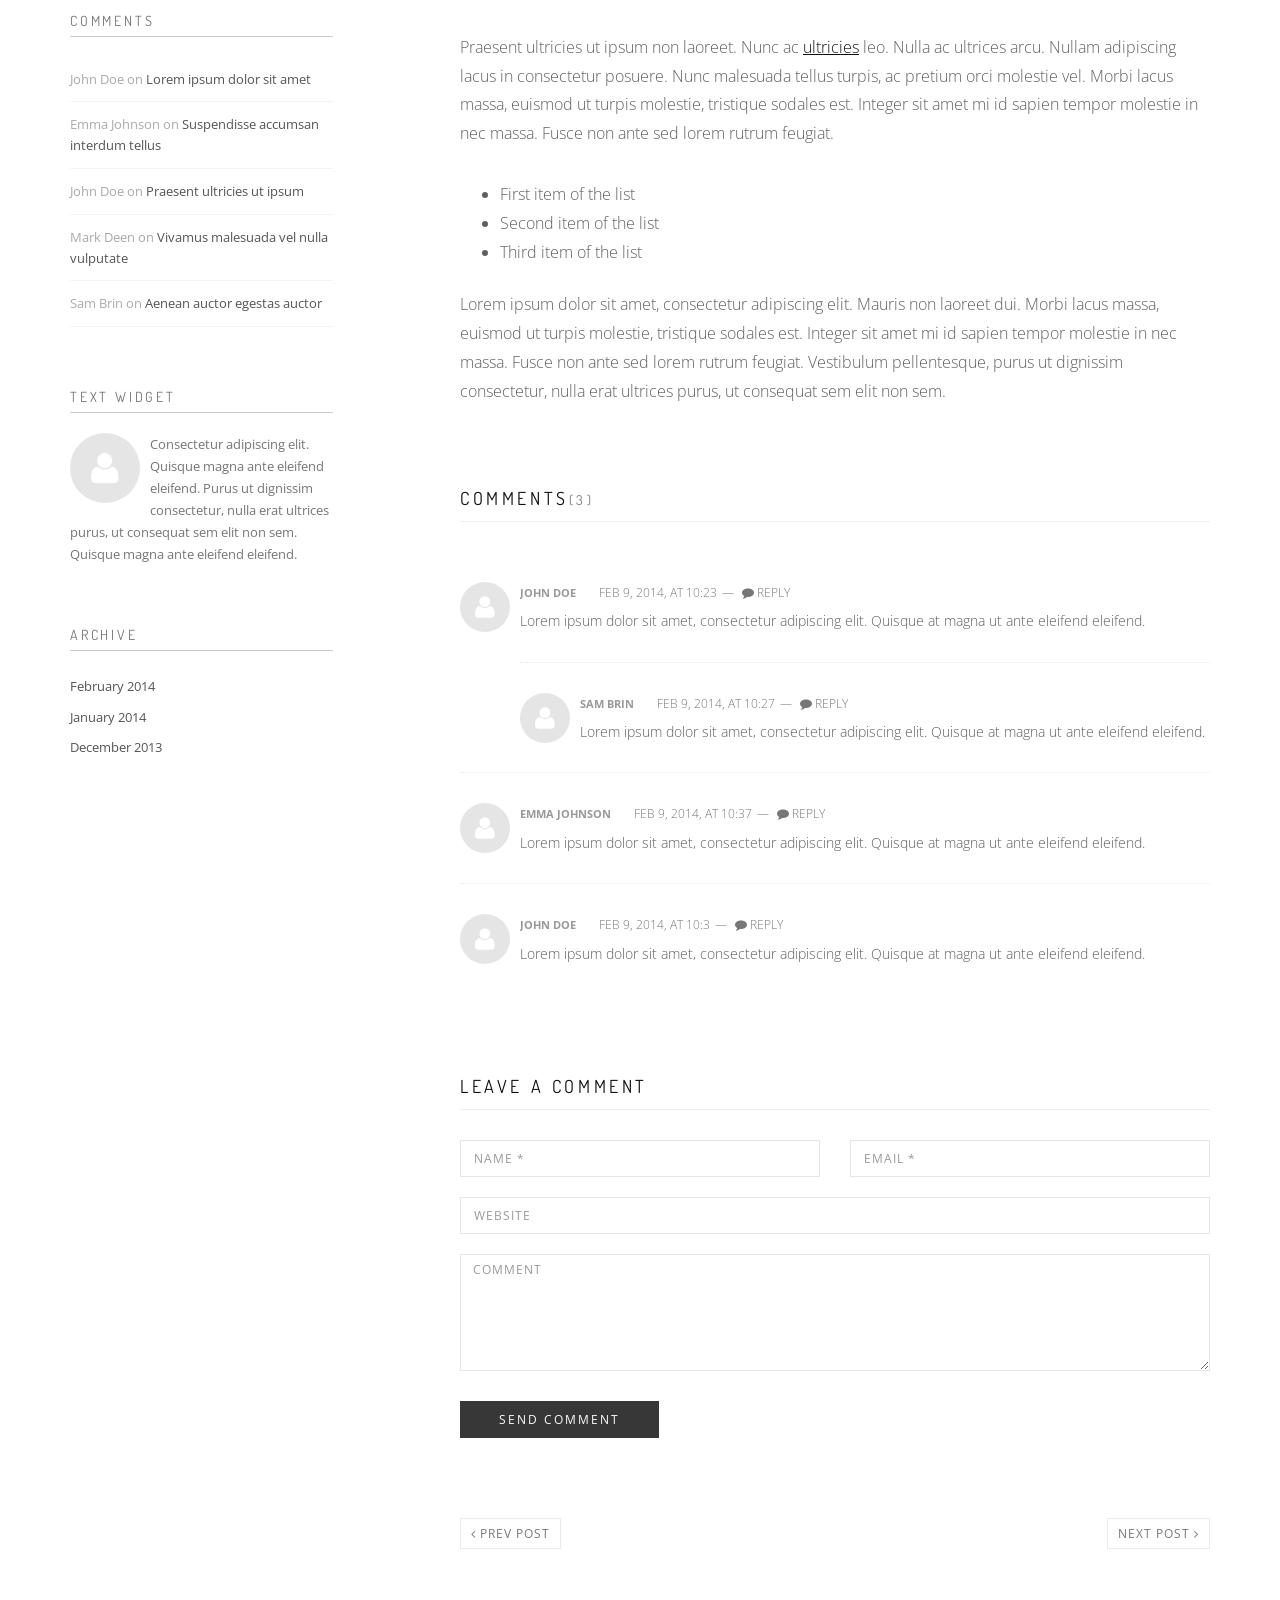
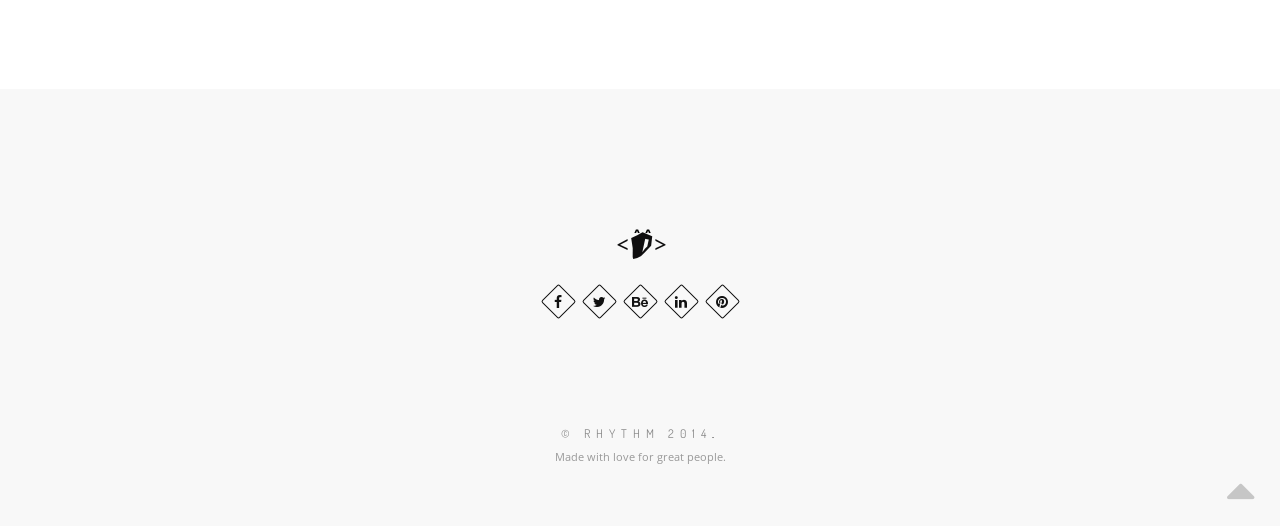
<file: blog-single-sidebar-left.html>
<!DOCTYPE html>
<html>
    <head>
        <title>Rhythm &mdash; One & Multi Page Creative Theme</title>
        <meta name="description" content="">
        <meta name="keywords" content="">
        <meta charset="utf-8">
        <meta name="author" content="Roman Kirichik">
        <!--[if IE]><meta http-equiv='X-UA-Compatible' content='IE=edge,chrome=1'><![endif]-->
        <meta name="viewport" content="width=device-width, initial-scale=1.0, maximum-scale=1.0" />
        
        <!-- Favicons -->
        <link rel="shortcut icon" href="images/favicon.png">
        <link rel="apple-touch-icon" href="images/apple-touch-icon.png">
        <link rel="apple-touch-icon" sizes="72x72" href="images/apple-touch-icon-72x72.png">
        <link rel="apple-touch-icon" sizes="114x114" href="images/apple-touch-icon-114x114.png">
        
        <!-- CSS -->
        <link rel="stylesheet" href="css/bootstrap.min.css">
        <link rel="stylesheet" href="css/style.css">
        <link rel="stylesheet" href="css/style-responsive.css">
        <link rel="stylesheet" href="css/animate.min.css">
        <link rel="stylesheet" href="css/vertical-rhythm.min.css">
        <link rel="stylesheet" href="css/owl.carousel.css">
        <link rel="stylesheet" href="css/magnific-popup.css">        

        
    </head>
    <body class="appear-animate">
        
        <!-- Page Loader -->        
        <div class="page-loader">
            <div class="loader">Loading...</div>
        </div>
        <!-- End Page Loader -->
        
        <!-- Page Wrap -->
        <div class="page" id="top">
            
            <!-- Navigation panel -->
            <nav class="main-nav js-stick">
                <div class="full-wrapper relative clearfix">
                    <!-- Logo ( * your text or image into link tag *) -->
                    <div class="nav-logo-wrap local-scroll">
                        <a href="mp-index.html" class="logo">
                            <img src="images/logo-dark.png" width="118" height="27" alt="" />
                        </a>
                    </div>
                    <div class="mobile-nav">
                        <i class="fa fa-bars"></i>
                    </div>
                    
                    <!-- Main Menu -->
                    <div class="inner-nav desktop-nav">
                        <ul class="clearlist">
                            
                            <!-- Item With Sub -->
                            <li>
                                <a href="#" class="mn-has-sub">Home <i class="fa fa-angle-down"></i></a>
                                
                                <!-- Sub Multilevel -->
                                <ul class="mn-sub mn-has-multi">
                                    
                                    <!-- Sub Column -->
                                    <li class="mn-sub-multi">
                                        <a class="mn-group-title">Multi Page</a>
                                        
                                        <ul>
                                            <li>
                                                <a href="mp-index.html">Main Demo</a>
                                            </li>
                                            <li>
                                                <a href="mp-index-01.html">Image Parallax 1</a>
                                            </li>
                                            <li>
                                                <a href="mp-index-02.html">Image Parallax 2</a>
                                            </li>
                                            <li>
                                                <a href="mp-index-03.html">Image Parallax 3</a>
                                            </li>
                                            <li>
                                                <a href="mp-index-04.html">Image Parallax 4</a>
                                            </li>
                                            <li>
                                                <a href="mp-index-06.html">Image Parallax 5</a>
                                            </li>
                                            <li>
                                                <a href="mp-index-12.html">Fullwidth Image</a>
                                            </li>
                                            <li>
                                                <a href="mp-index-05.html">Text Rotator</a>
                                            </li>
                                            <li>
                                                <a href="mp-index-07.html">Slider Fullscreen</a>
                                            </li>
                                            <li>
                                                <a href="mp-index-08.html">Slider Zoom Effect</a>
                                            </li>
                                            
                                            
                                        </ul>
                                        
                                    </li>
                                    <!-- End Sub Column -->
                                    
                                    <!-- Sub Column -->
                                    <li class="mn-sub-multi">
                                        <a class="mn-group-title">&nbsp;</a>
                                        
                                        <ul>
                                            <li>
                                                <a href="mp-index-09.html">Slider Fullwidth</a>
                                            </li>
                                            <li>
                                                <a href="mp-index-10.html">Slider Background</a>
                                            </li>
                                            <li>
                                                <a href="mp-index-17.html">Slider Revolution 1</a>
                                            </li>
                                            <li>
                                                <a href="mp-index-18.html">Slider Revolution 2</a>
                                            </li>
                                            <li>
                                                <a href="mp-index-11.html">With Play Button</a>
                                            </li>
                                            <li>
                                                <a href="mp-index-13.html">BG Video Fullwidth</a>
                                            </li>
                                            <li>
                                                <a href="mp-index-14.html">BG Video Fullscreen 1</a>
                                            </li>
                                            <li>
                                                <a href="mp-index-15.html">BG Video Fullscreen 2</a>
                                            </li>
                                            <li>
                                                <a href="mp-index-16.html">Agency Header</a>
                                            </li>
                                            <li>
                                                <a href="intro.html#multi-page">All Demos</a>
                                            </li>
                                        </ul>
                                        
                                    </li>
                                    <!-- End Sub Column -->
                                    
                                    
                                    <!-- Sub Column -->
                                    <li class="mn-sub-multi">
                                        <a class="mn-group-title">One Page</a>
                                        
                                        <ul>
                                            <li>
                                                <a href="index.html">Main Demo</a>
                                            </li>
                                            <li>
                                                <a href="index-01.html">Image Parallax 1</a>
                                            </li>
                                            <li>
                                                <a href="index-02.html">Image Parallax 2</a>
                                            </li>
                                            <li>
                                                <a href="index-03.html">Image Parallax 3</a>
                                            </li>
                                            <li>
                                                <a href="index-04.html">Image Parallax 4</a>
                                            </li>
                                            <li>
                                                <a href="index-06.html">Image Parallax 5</a>
                                            </li>
                                            <li>
                                                <a href="index-12.html">Fullwidth Image</a>
                                            </li>
                                            <li>
                                                <a href="index-05.html">Text Rotator</a>
                                            </li>
                                            <li>
                                                <a href="index-07.html">Slider Fullscreen</a>
                                            </li>
                                            <li>
                                                <a href="index-08.html">Slider Zoom Effect</a>
                                            </li>
                                        </ul>
                                        
                                    </li>
                                    <!-- End Sub Column -->
                                    
                                    <!-- Sub Column -->
                                    <li class="mn-sub-multi">
                                        <a class="mn-group-title">&nbsp;</a>
                                        
                                        <ul>
                                            <li>
                                                <a href="index-09.html">Slider Fullwidth</a>
                                            </li>
                                            <li>
                                                <a href="index-10.html">Slider Background</a>
                                            </li>
                                            <li>
                                                <a href="index-17.html">Slider Revolution 1</a>
                                            </li>
                                            <li>
                                                <a href="index-18.html">Slider Revolution 2</a>
                                            </li>
                                            <li>
                                                <a href="index-11.html">With Play Button</a>
                                            </li>
                                            <li>
                                                <a href="index-13.html">BG Video Fullwidth</a>
                                            </li>
                                            <li>
                                                <a href="index-14.html">BG Video Fullscreen 1</a>
                                            </li>
                                            <li>
                                                <a href="index-15.html">BG Video Fullscreen 2</a>
                                            </li>
                                            <li>
                                                <a href="index-16.html">Agency Header</a>
                                            </li>
                                            <li>
                                                <a href="intro.html#one-page">All Demos</a>
                                            </li>
                                        </ul>
                                        
                                    </li>
                                    <!-- End Sub Column -->
                                    
                                </ul>
                                <!-- End Sub Multilevel -->
                                
                            </li>
                            <!-- End Item With Sub -->
                            
                            <!-- Item With Sub -->
                            <li>
                                <a href="#" class="mn-has-sub">Pages <i class="fa fa-angle-down"></i></a>
                                
                                <!-- Sub Multilevel -->
                                <ul class="mn-sub mn-has-multi">
                                    
                                    <li class="mn-sub-multi">
                                        <a class="mn-group-title">Group 1</a>
                                        
                                        <ul>
                                            <li>
                                                <a href="pages-about-1.html">About Us 1</a>
                                            </li>
                                            <li>
                                                <a href="pages-about-2.html">About Us 2</a>
                                            </li>
                                            <li>
                                                <a href="pages-about-3.html">About Us 3</a>
                                            </li>
                                            <li>
                                                <a href="pages-services-1.html">Services 1</a>
                                            </li>
                                            <li>
                                                <a href="pages-services-2.html">Services 2</a>
                                            </li>
                                            <li>
                                                <a href="pages-services-3.html">Services 3</a>
                                            </li>
                                            <li>
                                                <a href="pages-clients.html">Clients</a>
                                            </li>
                                            <li>
                                                <a href="pages-landing.html">Landing Page</a>
                                            </li>
                                        </ul>
                                        
                                    </li>
                                    
                                    <li class="mn-sub-multi">
                                        <a class="mn-group-title">Group 2</a>
                                        
                                        <ul>
                                            <li>
                                                <a href="pages-team-1.html">Team 1</a>
                                            </li>
                                            <li>
                                                <a href="pages-team-2.html">Team 2</a>
                                            </li>
                                            <li>
                                                <a href="pages-faq-1.html">FAQ 1</a>
                                            </li>
                                            <li>
                                                <a href="pages-faq-2.html">FAQ 2</a>
                                            </li>
                                            <li>
                                                <a href="pages-pricing-1.html">Pricing 1</a>
                                            </li>
                                            <li>
                                                <a href="pages-pricing-2.html">Pricing 2</a>
                                            </li>
                                            <li>
                                                <a href="pages-contact-1.html">Contact 1</a>
                                            </li>
                                            <li>
                                                <a href="pages-contact-2.html">Contact 2</a>
                                            </li>
                                        </ul>
                                        
                                    </li>
                                    
                                    <li class="mn-sub-multi">
                                        <a class="mn-group-title">Group 3</a>
                                        
                                        <ul>
                                            <li>
                                                <a href="pages-gallery-1col.html">Gallery Col 1</a>
                                            </li>
                                            <li>
                                                <a href="pages-gallery-2col.html">Gallery Col 2</a>
                                            </li>
                                            <li>
                                                <a href="pages-gallery-3col.html">Gallery Col 3</a>
                                            </li>
                                            <li>
                                                <a href="pages-gallery-4col.html">Gallery Col 4</a>
                                            </li>
                                            <li>
                                                <a href="pages-gallery-6col.html">Gallery Col 6</a>
                                            </li>
                                            <li>
                                                <a href="pages-account.html">Login / Register</a>
                                            </li>
                                            <li>
                                                <a href="pages-under-construction.html">Under Construction</a>
                                            </li>
                                            <li>
                                                <a href="pages-404.html">Error 404</a>
                                            </li>
                                        </ul>
                                        
                                    </li>
                                
                                </ul>
                                <!-- End Sub Multilevel -->
                                
                            </li>
                            <!-- End Item With Sub -->
                            
                            <!-- Item With Sub -->
                            <li>
                                <a href="#" class="mn-has-sub">Elements <i class="fa fa-angle-down"></i></a>
                                
                                <!-- Sub Multilevel -->
                                <ul class="mn-sub mn-has-multi">
                                    
                                    <li class="mn-sub-multi">
                                        
                                        <ul>
                                            <li>
                                                <a href="elements-accordions.html"><i class="fa fa-plus-circle fa-sm"></i> Accordions</a>
                                            </li>
                                            <li>
                                                <a href="elements-bars.html"><i class="fa fa-tachometer fa-sm"></i> Bars (Progress)</a>
                                            </li>
                                            <li>
                                                <a href="elements-buttons.html"><i class="fa fa-link fa-sm"></i> Buttons</a>
                                            </li>
                                            <li>
                                                <a href="elements-features.html"><i class="fa fa-th-large fa-sm"></i> Features Box</a>
                                            </li>
                                            <li>
                                                <a href="elements-forms.html"><i class="fa fa-align-justify fa-sm"></i> Form Fields</a>
                                            </li>
                                            <li>
                                                <a href="elements-grid.html"><i class="fa fa-th fa-sm"></i> Grid</a>
                                            </li>
                                            <li>
                                                <a href="elements-icons-et.html"><i class="fa fa-heart-o fa-sm"></i> Icons Et-line</a>
                                            </li>
                                            <li>
                                                <a href="elements-icons-fe.html"><i class="fa fa-heart fa-sm"></i> Icons Font Awesome</a>
                                            </li>
                                            <li>
                                                <a href="elements-messages.html"><i class="fa fa-comment fa-sm"></i> Messages</a>
                                            </li>
                                        </ul>
                                        
                                    </li>
                                    
                                    <li class="mn-sub-multi">
                                        
                                        <ul>
                                            <li>
                                                <a href="elements-page-titles.html"><i class="fa fa-header fa-sm"></i> Page Titles</a>
                                            </li>
                                            <li>
                                                <a href="elements-sliders.html"><i class="fa fa-chevron-circle-right fa-sm"></i> Sliders</a>
                                            </li>
                                            <li>
                                                <a href="elements-tabs.html"><i class="fa fa-columns fa-sm"></i> Tabs</a>
                                            </li>
                                            <li>
                                                <a href="elements-typography.html"><i class="fa fa-font fa-sm"></i> Typography</a>
                                            </li>
                                            <li>
                                                <a href="elements-video-sound.html"><i class="fa fa-youtube-play fa-sm"></i> Video / Sound</a>
                                            </li>
                                            <li>
                                                <a href="elements-header-dark.html"><i class="fa fa-header fa-sm"></i> Header Dark</a>
                                            </li>
                                            <li>
                                                <a href="elements-header-dark-transparent.html"><i class="fa fa-header fa-sm"></i> Header Dark Transp</a>
                                            </li>
                                            <li>
                                                <a href="elements-header-white.html"><i class="fa fa-header fa-sm"></i> Header White</a>
                                            </li>
                                            <li>
                                                <a href="elements-header-white-transparent.html"><i class="fa fa-header fa-sm"></i> Header White Transp</a>
                                            </li>
                                        </ul>
                                    </li>
                                
                                </ul>
                                <!-- End Sub Multilevel -->
                                
                            </li>
                            <!-- End Item With Sub -->
                            
                            <!-- Item With Sub -->
                            <li>
                                <a href="#" class="mn-has-sub">Portfolio <i class="fa fa-angle-down"></i></a>
                                
                                <!-- Sub -->
                                <ul class="mn-sub">
                                    
                                    <li>
                                        <a href="#" class="mn-has-sub">Boxed <i class="fa fa-angle-right right"></i></a>
                                    
                                        <ul class="mn-sub">
                                            <li>
                                                <a href="portfolio-boxed-2col.html">2 Columns</a>
                                            </li>
                                            <li>
                                                <a href="portfolio-boxed-3col.html">3 Columns</a>
                                            </li>
                                            <li>
                                                <a href="portfolio-boxed-4col.html">4 Columns</a>
                                            </li>
                                            <li>
                                                <a href="portfolio-boxed-5col.html">5 Columns</a>
                                            </li>
                                            <li>
                                                <a href="portfolio-boxed-blackhover.html">Black Hovers</a>
                                            </li>
                                        </ul>
                                    </li>
                                    
                                    <li>
                                        <a href="#" class="mn-has-sub">Boxed (Gutter) <i class="fa fa-angle-right right"></i></a>
                                    
                                        <ul class="mn-sub">
                                            <li>
                                                <a href="portfolio-boxed-gutter-2col.html">2 Columns</a>
                                            </li>
                                            <li>
                                                <a href="portfolio-boxed-gutter-3col.html">3 Columns</a>
                                            </li>
                                            <li>
                                                <a href="portfolio-boxed-gutter-4col.html">4 Columns</a>
                                            </li>
                                            <li>
                                                <a href="portfolio-boxed-gutter-5col.html">5 Columns</a>
                                            </li>
                                            <li>
                                                <a href="portfolio-boxed-gutter-blackhover.html">Black Hovers</a>
                                            </li>
                                        </ul>
                                    </li>
                                    
                                    <li>
                                        <a href="#" class="mn-has-sub">Boxed (Titles) <i class="fa fa-angle-right right"></i></a>
                                    
                                        <ul class="mn-sub">
                                            <li>
                                                <a href="portfolio-boxed-titles-2col.html">2 Columns</a>
                                            </li>
                                            <li>
                                                <a href="portfolio-boxed-titles-3col.html">3 Columns</a>
                                            </li>
                                            <li>
                                                <a href="portfolio-boxed-titles-4col.html">4 Columns</a>
                                            </li>
                                            <li>
                                                <a href="portfolio-boxed-titles-5col.html">5 Columns</a>
                                            </li>
                                            <li>
                                                <a href="portfolio-boxed-titles-blackhover.html">Black Hovers</a>
                                            </li>
                                        </ul>
                                    </li>
                                    
                                    <li>
                                        <a href="#" class="mn-has-sub">Wide <i class="fa fa-angle-right right"></i></a>
                                    
                                        <ul class="mn-sub">
                                            <li>
                                                <a href="portfolio-wide-2col.html">2 Columns</a>
                                            </li>
                                            <li>
                                                <a href="portfolio-wide-3col.html">3 Columns</a>
                                            </li>
                                            <li>
                                                <a href="portfolio-wide-4col.html">4 Columns</a>
                                            </li>
                                            <li>
                                                <a href="portfolio-wide-5col.html">5 Columns</a>
                                            </li>
                                            <li>
                                                <a href="portfolio-wide-blackhover.html">Black Hovers</a>
                                            </li>
                                        </ul>
                                    </li>
                                    
                                    <li>
                                        <a href="#" class="mn-has-sub">Wide (Gutter) <i class="fa fa-angle-right right"></i></a>
                                    
                                        <ul class="mn-sub">
                                            <li>
                                                <a href="portfolio-wide-gutter-2col.html">2 Columns</a>
                                            </li>
                                            <li>
                                                <a href="portfolio-wide-gutter-3col.html">3 Columns</a>
                                            </li>
                                            <li>
                                                <a href="portfolio-wide-gutter-4col.html">4 Columns</a>
                                            </li>
                                            <li>
                                                <a href="portfolio-wide-gutter-5col.html">5 Columns</a>
                                            </li>
                                            <li>
                                                <a href="portfolio-wide-gutter-blackhover.html">Black Hovers</a>
                                            </li>
                                        </ul>
                                    </li>
                                    
                                    <li>
                                        <a href="#" class="mn-has-sub">Wide (Titles) <i class="fa fa-angle-right right"></i></a>
                                    
                                        <ul class="mn-sub">
                                            <li>
                                                <a href="portfolio-wide-titles-2col.html">2 Columns</a>
                                            </li>
                                            <li>
                                                <a href="portfolio-wide-titles-3col.html">3 Columns</a>
                                            </li>
                                            <li>
                                                <a href="portfolio-wide-titles-4col.html">4 Columns</a>
                                            </li>
                                            <li>
                                                <a href="portfolio-wide-titles-5col.html">5 Columns</a>
                                            </li>
                                            <li>
                                                <a href="portfolio-wide-titles-blackhover.html">Black Hovers</a>
                                            </li>
                                        </ul>
                                    </li>
                                    
                                    <li>
                                        <a href="#" class="mn-has-sub">Masonry <i class="fa fa-angle-right right"></i></a>
                                    
                                        <ul class="mn-sub">
                                            <li>
                                                <a href="portfolio-masonry-2col.html">2 Columns</a>
                                            </li>
                                            <li>
                                                <a href="portfolio-masonry-3col.html">3 Columns</a>
                                            </li>
                                            <li>
                                                <a href="portfolio-masonry-4col.html">4 Columns</a>
                                            </li>
                                            <li>
                                                <a href="portfolio-masonry-5col.html">5 Columns</a>
                                            </li>
                                            <li>
                                                <a href="portfolio-masonry-blackhover.html">Black Hovers</a>
                                            </li>
                                        </ul>
                                    </li>
                                    
                                    <li>
                                        <a href="#" class="mn-has-sub">Single <i class="fa fa-angle-right right"></i></a>
                                    
                                        <ul class="mn-sub">
                                            <li>
                                                <a href="portfolio-single-1.html">Single 1</a>
                                            </li>
                                            <li>
                                                <a href="portfolio-single-2.html">Single 2</a>
                                            </li>
                                            <li>
                                                <a href="portfolio-single-3.html">Single 3</a>
                                            </li>
                                            <li>
                                                <a href="portfolio-single-4.html">Single 4</a>
                                            </li>
                                            <li>
                                                <a href="portfolio-single-5.html">Single 5</a>
                                            </li>
                                        </ul>
                                    </li>
                                    
                                    <li>
                                        <a href="portfolio-parallax.html">Parallax</a>
                                    </li>
                                    
                                    <li>
                                        <a href="portfolio-promo.html">Promo</a>
                                    </li>
                                    
                                </ul>
                                <!-- End Sub -->
                                
                            </li>
                            <!-- End Item With Sub -->
                            
                            <!-- Item With Sub -->
                            <li>
                                <a href="#" class="mn-has-sub active">Blog <i class="fa fa-angle-down"></i></a>
                                
                                <!-- Sub -->
                                <ul class="mn-sub">
                                    
                                    <li>
                                        <a href="#" class="mn-has-sub">Classic <i class="fa fa-angle-right right"></i></a>
                                    
                                        <ul class="mn-sub">
                                            <li>
                                                <a href="blog-classic-sidebar-left.html">Sidebar Left</a>
                                            </li>
                                            <li>
                                                <a href="blog-classic-sidebar-right.html">Sidebar Right</a>
                                            </li>
                                            <li>
                                                <a href="blog-classic-fullwidth.html">Fullwidth</a>
                                            </li>
                                        </ul>
                                        
                                    </li>
                                    
                                    <li>
                                        <a href="#" class="mn-has-sub">Columns <i class="fa fa-angle-right right"></i></a>
                                    
                                        <ul class="mn-sub">
                                            <li>
                                                <a href="blog-columns-2col.html">2 Columns</a>
                                            </li>
                                            <li>
                                                <a href="blog-columns-2col.html">3 Columns</a>
                                            </li>
                                            <li>
                                                <a href="blog-columns-2col.html">4 Columns</a>
                                            </li>
                                        </ul>
                                        
                                    </li>
                                    
                                    <li>
                                        <a href="#" class="mn-has-sub">Masonry <i class="fa fa-angle-right right"></i></a>
                                    
                                        <ul class="mn-sub">
                                            <li>
                                                <a href="blog-masonry-2col.html">2 Columns</a>
                                            </li>
                                            <li>
                                                <a href="blog-masonry-3col.html">3 Columns</a>
                                            </li>
                                            <li>
                                                <a href="blog-masonry-4col.html">4 Columns</a>
                                            </li>
                                        </ul>
                                        
                                    </li>
                                    
                                    <li>
                                        <a href="#" class="mn-has-sub">Single <i class="fa fa-angle-right right"></i></a>
                                    
                                        <ul class="mn-sub">
                                            <li>
                                                <a href="blog-single-sidebar-left.html">Sidebar Left</a>
                                            </li>
                                            <li>
                                                <a href="blog-single-sidebar-right.html">Sidebar Right</a>
                                            </li>
                                            <li>
                                                <a href="blog-single-fullwidth.html">Fullwidth</a>
                                            </li>
                                        </ul>
                                        
                                    </li>
                                    
                                    
                                </ul>
                                <!-- End Sub -->
                                
                            </li>
                            <!-- End Item With Sub -->
                            
                            <!-- Item With Sub -->
                            <li>
                                <a href="#" class="mn-has-sub">Shop <i class="fa fa-angle-down"></i></a>
                                
                                <!-- Sub -->
                                <ul class="mn-sub to-left">
                                    
                                    <li>
                                        <a href="shop-columns-2col.html">2 Columns</a>
                                    </li>
                                    <li>
                                        <a href="shop-columns-3col.html">3 Columns</a>
                                    </li>
                                    <li>
                                        <a href="shop-columns-4col.html">4 Columns</a>
                                    </li>
                                    <li>
                                        <a href="shop-single.html">Single Product</a>
                                    </li>
                                    
                                </ul>
                                <!-- End Sub -->
                                
                            </li>
                            <!-- End Item With Sub -->
                            
                            <!-- Divider -->
                            <li><a>&nbsp;</a></li>
                            <!-- End Divider -->
                            
                            <!-- Search -->
                            <li>
                                <a href="#" class="mn-has-sub"><i class="fa fa-search"></i> Search</a>
                                
                                <ul class="mn-sub">
                                    
                                    <li>
                                        <div class="mn-wrap">
                                            <form method="post" class="form">
                                                <div class="search-wrap">
                                                    <button class="search-button animate" type="submit" title="Start Search">
                                                        <i class="fa fa-search"></i>
                                                    </button>
                                                    <input type="text" class="form-control search-field" placeholder="Search...">
                                                </div>
                                            </form>
                                        </div>
                                    </li>
                                    
                                </ul>
                                
                            </li>
                            <!-- End Search -->
                            
                            <!-- Cart -->
                            <li>
                                <a href="#"><i class="fa fa-shopping-cart"></i> Cart(0)</a>
                            </li>
                            <!-- End Cart -->
                            
                            <!-- Languages -->
                            <li>
                                <a href="#" class="mn-has-sub">Eng <i class="fa fa-angle-down"></i></a>
                                
                                <ul class="mn-sub">
                                    
                                    <li><a href="">English</a></li>
                                    <li><a href="">France</a></li>
                                    <li><a href="">Germany</a></li>
                                    
                                </ul>
                                
                            </li>
                            <!-- End Languages -->
                            
                        </ul>
                    </div>
                    <!-- End Main Menu -->
                    

                </div>
            </nav>
            <!-- End Navigation panel -->
            
            
            <!-- Head Section -->
            <section class="small-section bg-gray-lighter">
                <div class="relative container align-left">
                    
                    <div class="row">
                        
                        <div class="col-md-8">
                            <h1 class="hs-line-11 font-alt mb-20 mb-xs-0">Blog single</h1>
                            <div class="hs-line-4 font-alt black">
                                We share our best ideas in our blog
                            </div>
                        </div>
                        
                        <div class="col-md-4 mt-30">
                            <div class="mod-breadcrumbs font-alt align-right">
                                <a href="#">Home</a>&nbsp;/&nbsp;<a href="#">Blog</a>&nbsp;/&nbsp;<span>Single</span>
                            </div>
                            
                        </div>
                    </div>
                    
                </div>
            </section>
            <!-- End Head Section -->
            
            
            <!-- Section -->
            <section class="page-section">
                <div class="container relative">
                    
                    <div class="row">
                        
                        <!-- Sidebar -->
                        <div class="col-sm-4 col-md-3 sidebar">
                            
                            <!-- Search Widget -->
                            <div class="widget">
                                <form class="form-inline form" role="form">
                                    <div class="search-wrap">
                                        <button class="search-button animate" type="submit" title="Start Search">
                                            <i class="fa fa-search"></i>
                                        </button>
                                        <input type="text" class="form-control search-field" placeholder="Search...">
                                    </div>
                                </form>
                            </div>
                            <!-- End Search Widget -->
                            
                            <!-- Widget -->
                            <div class="widget">
                                
                                <h5 class="widget-title font-alt">Categories</h5>
                                
                                <div class="widget-body">
                                    <ul class="clearlist widget-menu">
                                        <li>
                                            <a href="#" title="">Branding</a>
                                            <small>
                                                - 7
                                            </small>
                                        </li>
                                        <li>
                                            <a href="#" title="">Design</a>
                                            <small>
                                                - 15
                                            </small>
                                        </li>
                                        <li>
                                            <a href="#" title="">Development</a>
                                            <small>
                                                - 3
                                            </small>
                                        </li>
                                        <li>
                                            <a href="#" title="">Photography</a>
                                            <small>
                                                - 5
                                            </small>
                                        </li>
                                        <li>
                                            <a href="#" title="">Other</a>
                                            <small>
                                                - 1
                                            </small>
                                        </li>
                                    </ul>
                                </div>
                                
                            </div>
                            <!-- End Widget -->
                            
                            <!-- Widget -->
                            <div class="widget">
                                
                                <h5 class="widget-title font-alt">Tags</h5>
                                
                                <div class="widget-body">
                                    <div class="tags">
                                        <a href="">Design</a>
                                        <a href="">Portfolio</a>
                                        <a href="">Digital</a>
                                        <a href="">Branding</a>
                                        <a href="">Theme</a>
                                        <a href="">Clean</a>
                                        <a href="">UI & UX</a>
                                        <a href="">Love</a>
                                    </div>
                                </div>
                                
                            </div>
                            <!-- End Widget -->
                            
                            <!-- Widget -->
                            <div class="widget">
                                
                                <h5 class="widget-title font-alt">Last posts</h5>
                                
                                <div class="widget-body">
                                    <ul class="clearlist widget-posts">
                                        <li class="clearfix">
                                            <a href=""><img src="images/blog/previews/post-prev-1.jpg" alt="" class="widget-posts-img" /></a>
                                            <div class="widget-posts-descr">
                                                <a href="#" title="">Minimalistic Design Forever</a>
                                                Posted by John Doe 7 Mar 
                                            </div>
                                        </li>
                                        <li class="clearfix">
                                            <a href=""><img src="images/blog/previews/post-prev-2.jpg" alt="" class="widget-posts-img" /></a>
                                            <div class="widget-posts-descr">
                                                <a href="#" title="">Ipsum dolor sit amet, consectetur adipiscing elit</a>
                                                Posted by John Doe 7 Mar 
                                            </div>
                                        </li>
                                        <li class="clearfix">
                                            <a href=""><img src="images/blog/previews/post-prev-3.jpg" alt="" class="widget-posts-img" /></a>
                                            <div class="widget-posts-descr">
                                                <a href="#" title="">New Web Design Trends in 2015 year</a>
                                                Posted by John Doe 7 Mar 
                                            </div>
                                        </li>
                                        <li class="clearfix">
                                            <a href=""><img src="images/blog/previews/post-prev-4.jpg" alt="" class="widget-posts-img" /></a>
                                            <div class="widget-posts-descr">
                                                <a href="#" title="">Hipster’s Style in Web Design and Logo</a>
                                                Posted by John Doe 7 Mar 
                                            </div>
                                        </li>
                                        <li class="clearfix">
                                            <a href=""><img src="images/blog/previews/post-prev-5.jpg" alt="" class="widget-posts-img" /></a>
                                            <div class="widget-posts-descr">
                                                <a href="#" title="">Duis tristique condimentum nulla, bibendum consectetu</a>
                                                Posted by John Doe 7 Mar 
                                            </div>
                                        </li>
                                    </ul>
                                </div>
                                
                            </div>
                            <!-- End Widget -->
                            
                            <!-- Widget -->
                            <div class="widget">
                                
                                <h5 class="widget-title font-alt">Comments</h5>
                                
                                <div class="widget-body">
                                    <ul class="clearlist widget-comments">
                                        <li>
                                            John Doe on <a href="#" title="">Lorem ipsum dolor sit amet</a>
                                        </li>
                                        <li>
                                            Emma Johnson on <a href="#" title="">Suspendisse accumsan interdum tellus</a>
                                        </li>
                                        <li>
                                            John Doe on <a href="#" title="">Praesent ultricies ut ipsum</a>
                                        </li>
                                        <li>
                                            Mark Deen on <a href="#" title="">Vivamus malesuada vel nulla vulputate</a>
                                        </li>
                                        <li>
                                            Sam Brin on <a href="#" title="">Aenean auctor egestas auctor</a>
                                        </li>
                                    </ul>
                                </div>
                                
                            </div>
                            <!-- End Widget -->
                            
                            <!-- Widget -->
                            <div class="widget">
                                
                                <h5 class="widget-title font-alt">Text widget</h5>
                                
                                <div class="widget-body">
                                    <div class="widget-text clearfix">
                                        
                                        <img src="images/user-avatar.png" alt="" width="70" class="img-circle left img-left">
                                        
                                        Consectetur adipiscing elit. Quisque magna ante eleifend eleifend. 
                                        Purus ut dignissim consectetur, nulla erat ultrices purus, ut consequat sem elit non sem.
                                        Quisque magna ante eleifend eleifend. 
                                    
                                    </div>
                                </div>
                                
                            </div>                            
                            <!-- End Widget -->
                            
                            <!-- Widget -->
                            <div class="widget">
                                
                                <h5 class="widget-title font-alt">Archive</h5>
                                
                                <div class="widget-body">
                                    <ul class="clearlist widget-menu">
                                        <li>
                                            <a href="#" title="">February 2014</a>
                                        </li>
                                        <li>
                                            <a href="#" title="">January 2014</a>
                                        </li>
                                        <li>
                                            <a href="#" title="">December 2013</a>
                                        </li>
                                    </ul>
                                </div>
                                
                            </div>
                            <!-- End Widget -->
                            
                        </div>
                        <!-- End Sidebar -->
                        
                        <!-- Content -->
                        <div class="col-sm-8 col-md-offset-1">
                            
                            <!-- Post -->
                            <div class="blog-item mb-80 mb-xs-40">
                                
                                <!-- Text -->
    							<div class="blog-item-body">
    							    
                                    <h1 class="mt-0 font-alt">Here is the big headline for your blog post</h1>
                                
    							    <div class="lead">
                                        <p>
                                            Morbi lacus massa, euismod ut turpis molestie, tristique sodales est. Integer sit amet mi id sapien tempor molestie in nec massa.
                                            Fusce non ante sed lorem rutrum feugiat.
                                        </p>
                                    </div>
                                    <!-- End Text -->   
                                    
                                    <!-- Media Gallery -->
                                    <div class="blog-media mt-40 mb-40 mb-xs-30">
                                        <ul class="clearlist content-slider">
                                            <li>
                                                <img src="images/portfolio/full-project-1.jpg" alt="" />
                                            </li>
                                            <li>
                                                <img src="images/portfolio/full-project-2.jpg" alt="" />
                                            </li>
                                            <li>
                                                <img src="images/portfolio/full-project-3.jpg" alt="" />
                                            </li>
                                        </ul>
                                    </div>
    								
                                    <p>
                                        Lorem ipsum dolor sit amet, consectetur adipiscing elit. Mauris non laoreet dui. Morbi lacus massa, euismod ut turpis molestie, tristique sodales est. Integer sit amet mi id sapien tempor molestie in nec massa.
                                    </p>
    								
    								<p>
                                        Fusce non ante sed lorem rutrum feugiat. Vestibulum pellentesque, purus ut&nbsp;dignissim consectetur, nulla erat ultrices purus, ut&nbsp;consequat sem elit non sem.
                                        Morbi lacus massa, euismod ut turpis molestie, tristique sodales est. Integer sit amet mi id sapien tempor molestie in nec massa.
                                        Fusce non ante sed lorem rutrum feugiat.
                                    </p>
    								
    								<blockquote>
                                        <p>
                                            Lorem ipsum dolor sit amet, consectetur adipiscing elit. Integer posuere erat a&nbsp;ante.
                                        </p>
                                        <footer>
                                            Someone famous in 
                                            <cite title="Source Title">
                                                Source Title
                                            </cite>
                                        </footer>
                                    </blockquote>
    								
                                    <p>
                                        Praesent ultricies ut ipsum non laoreet. Nunc ac <a href="#">ultricies</a> leo. Nulla ac ultrices arcu. Nullam adipiscing lacus in consectetur posuere. Nunc malesuada tellus turpis, ac pretium orci molestie vel.
                                        Morbi lacus massa, euismod ut turpis molestie, tristique sodales est. Integer sit amet mi id sapien tempor molestie in nec massa.
                                        Fusce non ante sed lorem rutrum feugiat.
                                    </p>
                                    
                                    <ul>
                                        <li>First item of the list</li>
                                        <li>Second item of the list</li>
                                        <li>Third item of the list</li>
                                    </ul>
                                    
                                    <p>
                                        Lorem ipsum dolor sit amet, consectetur adipiscing elit. Mauris non laoreet dui. Morbi lacus massa, euismod ut turpis molestie, tristique sodales est. Integer sit amet mi id sapien tempor molestie in nec massa.
                                        Fusce non ante sed lorem rutrum feugiat. Vestibulum pellentesque, purus ut&nbsp;dignissim consectetur, nulla erat ultrices purus, ut&nbsp;consequat sem elit non sem.
                                    </p>
                                    
                                    
    							</div>
                                <!-- End Text -->
    							
    						</div>
    						<!-- End Post -->
						
    						<!-- Comments -->
                            <div class="mb-80 mb-xs-40">
                                
                                <h4 class="blog-page-title font-alt">Comments<small class="number">(3)</small></h4>
    							
                                <ul class="media-list text comment-list clearlist">
                                	
                                    <!-- Comment Item -->
                                    <li class="media comment-item">
                                    	
                                        <a class="pull-left" href="#"><img class="media-object comment-avatar" src="images/user-avatar.png" alt="" width="50" height="50"></a>
                                        
    									<div class="media-body">
    										
                                            <div class="comment-item-data">
                                                <div class="comment-author">
                                                    <a href="#">John Doe</a>
                                                </div>
                                                Feb 9, 2014, at 10:23<span class="separator">&mdash;</span>
                                                <a href="#"><i class="fa fa-comment"></i>&nbsp;Reply</a>
                                            </div>
    										
                                            <p>
                                                Lorem ipsum dolor sit amet, consectetur adipiscing elit. Quisque at magna ut ante eleifend eleifend.
                                            </p>
    										
                                            <!-- Comment of second level -->
                                            <div class="media comment-item">
                                                
    											<a class="pull-left" href="#"><img class="media-object comment-avatar" src="images/user-avatar.png" alt=""></a>
                                                
    											<div class="media-body">
    												
                                                    <div class="comment-item-data">
                                                        <div class="comment-author">
                                                            <a href="#">Sam Brin</a>
                                                        </div>
                                                        Feb 9, 2014, at 10:27<span class="separator">&mdash;</span>
                                                        <a href="#"><i class="fa fa-comment"></i>&nbsp;Reply</a>
                                                    </div>
                                                    
    												<p>
                                                        Lorem ipsum dolor sit amet, consectetur adipiscing elit. Quisque at magna ut ante eleifend eleifend.
                                                    </p>
    												
                                                
    											</div>
    											
                                            </div>
                                            <!-- End Comment of second level -->
    										
                                        </div>
    									
                                    </li>
                                    <!-- End Comment Item -->
    								
    								<!-- Comment Item -->
                                    <li class="media comment-item">
                                        
    									<a class="pull-left" href="#"><img class="media-object comment-avatar" src="images/user-avatar.png" alt=""></a>
                                        
    									<div class="media-body">
                                            
    										<div class="comment-item-data">
                                                <div class="comment-author">
                                                    <a href="#">Emma Johnson</a>
                                                </div>
                                                Feb 9, 2014, at 10:37<span class="separator">&mdash;</span>
                                                <a href="#"><i class="fa fa-comment"></i>&nbsp;Reply</a>
                                            </div>
                                            
    										<p>
                                                Lorem ipsum dolor sit amet, consectetur adipiscing elit. Quisque at magna ut ante eleifend eleifend.
                                            </p>
    										
                                        </div>
    									
                                    </li>
                                    <!-- End Comment Item -->
    								
    								<!-- Comment Item -->
                                    <li class="media comment-item">
                                        
    									<a class="pull-left" href="#"><img class="media-object comment-avatar" src="images/user-avatar.png" alt=""></a>
                                        
    									<div class="media-body">
                                            
    										<div class="comment-item-data">
                                                <div class="comment-author">
                                                    <a href="#">John Doe</a>
                                                </div>
                                                Feb 9, 2014, at 10:3<span class="separator">&mdash;</span>
                                                <a href="#"><i class="fa fa-comment"></i>&nbsp;Reply</a>
                                            </div>
                                            
    										<p>
                                                Lorem ipsum dolor sit amet, consectetur adipiscing elit. Quisque at magna ut ante eleifend eleifend.
                                            </p>
    										
                                        </div>
    									
                                    </li>
                                    <!-- End Comment Item -->
    								
                                </ul>
    							
                            </div>
    						<!-- End Comments -->
    						
    						
    						<!-- Add Comment -->
    						<div class="mb-80 mb-xs-40">
    							
                                <h4 class="blog-page-title font-alt">Leave a comment</h4>
    							
    							<!-- Form -->
                                <form method="post" action="#" id="form" role="form" class="form">
                                    
                                    <div class="row mb-20 mb-md-10">
                                        
                                        <div class="col-md-6 mb-md-10">
                                            <!-- Name -->
                                            <input type="text" name="name" id="name" class="input-md form-control" placeholder="Name *" maxlength="100" required>
                                        </div>
                                        
                                        <div class="col-md-6">
                                            <!-- Email -->
                                            <input type="email" name="email" id="email" class="input-md form-control" placeholder="Email *" maxlength="100" required>
                                        </div>
                                        
                                    </div>
                                    
                                    <div class="mb-20 mb-md-10">
                                        <!-- Website -->
                                        <input type="text" name="website" id="website" class="input-md form-control" placeholder="Website" maxlength="100" required>
                                    </div>
                                    
                                    <!-- Comment -->
                                    <div class="mb-30 mb-md-10">
                                        <textarea name="text" id="text" class="input-md form-control" rows="6" placeholder="Comment" maxlength="400"></textarea>
                                    </div>
                                    
                                    <!-- Send Button -->
                                    <button type="submit" class="btn btn-mod btn-medium">
                                        Send comment
                                    </button>
    								
                                </form>
    							<!-- End Form -->
    								
    						</div>
    						<!-- End Add Comment -->
    						
                            <!-- Prev/Next Post -->
                            <div class="clearfix mt-40">
                                <a href="#" class="blog-item-more left"><i class="fa fa-angle-left"></i>&nbsp;Prev post</a>
                                <a href="#" class="blog-item-more right">Next post&nbsp;<i class="fa fa-angle-right"></i></a>
                            </div>
                            <!-- End Prev/Next Post -->
                            
                        </div>
                        <!-- End Content -->
                        
                    </div>
                    
                </div>
            </section>
            <!-- End Section -->
            
            
            <!-- Foter -->
            <footer class="page-section bg-gray-lighter footer pb-60">
                <div class="container">
                    
                    <!-- Footer Logo -->
                    <div class="local-scroll mb-30 wow fadeInUp" data-wow-duration="1.5s">
                        <a href="#top"><img src="images/logo-footer.png" width="78" height="36" alt="" /></a>
                    </div>
                    <!-- End Footer Logo -->
                    
                    <!-- Social Links -->
                    <div class="footer-social-links mb-110 mb-xs-60">
                        <a href="#" title="Facebook" target="_blank"><i class="fa fa-facebook"></i></a>
                        <a href="#" title="Twitter" target="_blank"><i class="fa fa-twitter"></i></a>
                        <a href="#" title="Behance" target="_blank"><i class="fa fa-behance"></i></a>
                        <a href="#" title="LinkedIn+" target="_blank"><i class="fa fa-linkedin"></i></a>
                        <a href="#" title="Pinterest" target="_blank"><i class="fa fa-pinterest"></i></a>
                    </div>
                    <!-- End Social Links -->  
                    
                    <!-- Footer Text -->
                    <div class="footer-text">
                        
                        <!-- Copyright -->
                        <div class="footer-copy font-alt">
                            <a href="http://themeforest.net/user/theme-guru/portfolio" target="_blank">&copy; Rhythm 2014</a>.
                        </div>
                        <!-- End Copyright -->
                        
                        <div class="footer-made">
                            Made with love for great people.
                        </div>
                        
                    </div>
                    <!-- End Footer Text --> 
                    
                 </div>
                 
                 
                 <!-- Top Link -->
                 <div class="local-scroll">
                     <a href="#top" class="link-to-top"><i class="fa fa-caret-up"></i></a>
                 </div>
                 <!-- End Top Link -->
                 
            </footer>
            <!-- End Foter -->
        
        
        </div>
        <!-- End Page Wrap -->
        
        
        <!-- JS -->
        <script type="text/javascript" src="js/jquery-1.11.1.min.js"></script>
        <script type="text/javascript" src="js/jquery.easing.1.3.js"></script>
        <script type="text/javascript" src="js/bootstrap.min.js"></script>        
        <script type="text/javascript" src="js/SmoothScroll.js"></script>
        <script type="text/javascript" src="js/jquery.scrollTo.min.js"></script>
        <script type="text/javascript" src="js/jquery.localScroll.min.js"></script>
        <script type="text/javascript" src="js/jquery.viewport.mini.js"></script>
        <script type="text/javascript" src="js/jquery.countTo.js"></script>
        <script type="text/javascript" src="js/jquery.appear.js"></script>
        <script type="text/javascript" src="js/jquery.sticky.js"></script>
        <script type="text/javascript" src="js/jquery.parallax-1.1.3.js"></script>
        <script type="text/javascript" src="js/jquery.fitvids.js"></script>
        <script type="text/javascript" src="js/owl.carousel.min.js"></script>
        <script type="text/javascript" src="js/isotope.pkgd.min.js"></script>
        <script type="text/javascript" src="js/imagesloaded.pkgd.min.js"></script>
        <script type="text/javascript" src="js/jquery.magnific-popup.min.js"></script>
        <script type="text/javascript" src="http://maps.google.com/maps/api/js?sensor=false&amp;language=en"></script>
        <script type="text/javascript" src="js/gmap3.min.js"></script>
        <script type="text/javascript" src="js/wow.min.js"></script>
        <script type="text/javascript" src="js/masonry.pkgd.min.js"></script>
        <script type="text/javascript" src="js/jquery.simple-text-rotator.min.js"></script>
        <script type="text/javascript" src="js/all.js"></script>
        <script type="text/javascript" src="js/contact-form.js"></script>        
        <!--[if lt IE 10]><script type="text/javascript" src="js/placeholder.js"></script><![endif]-->
        
    </body>
</html>
</file>
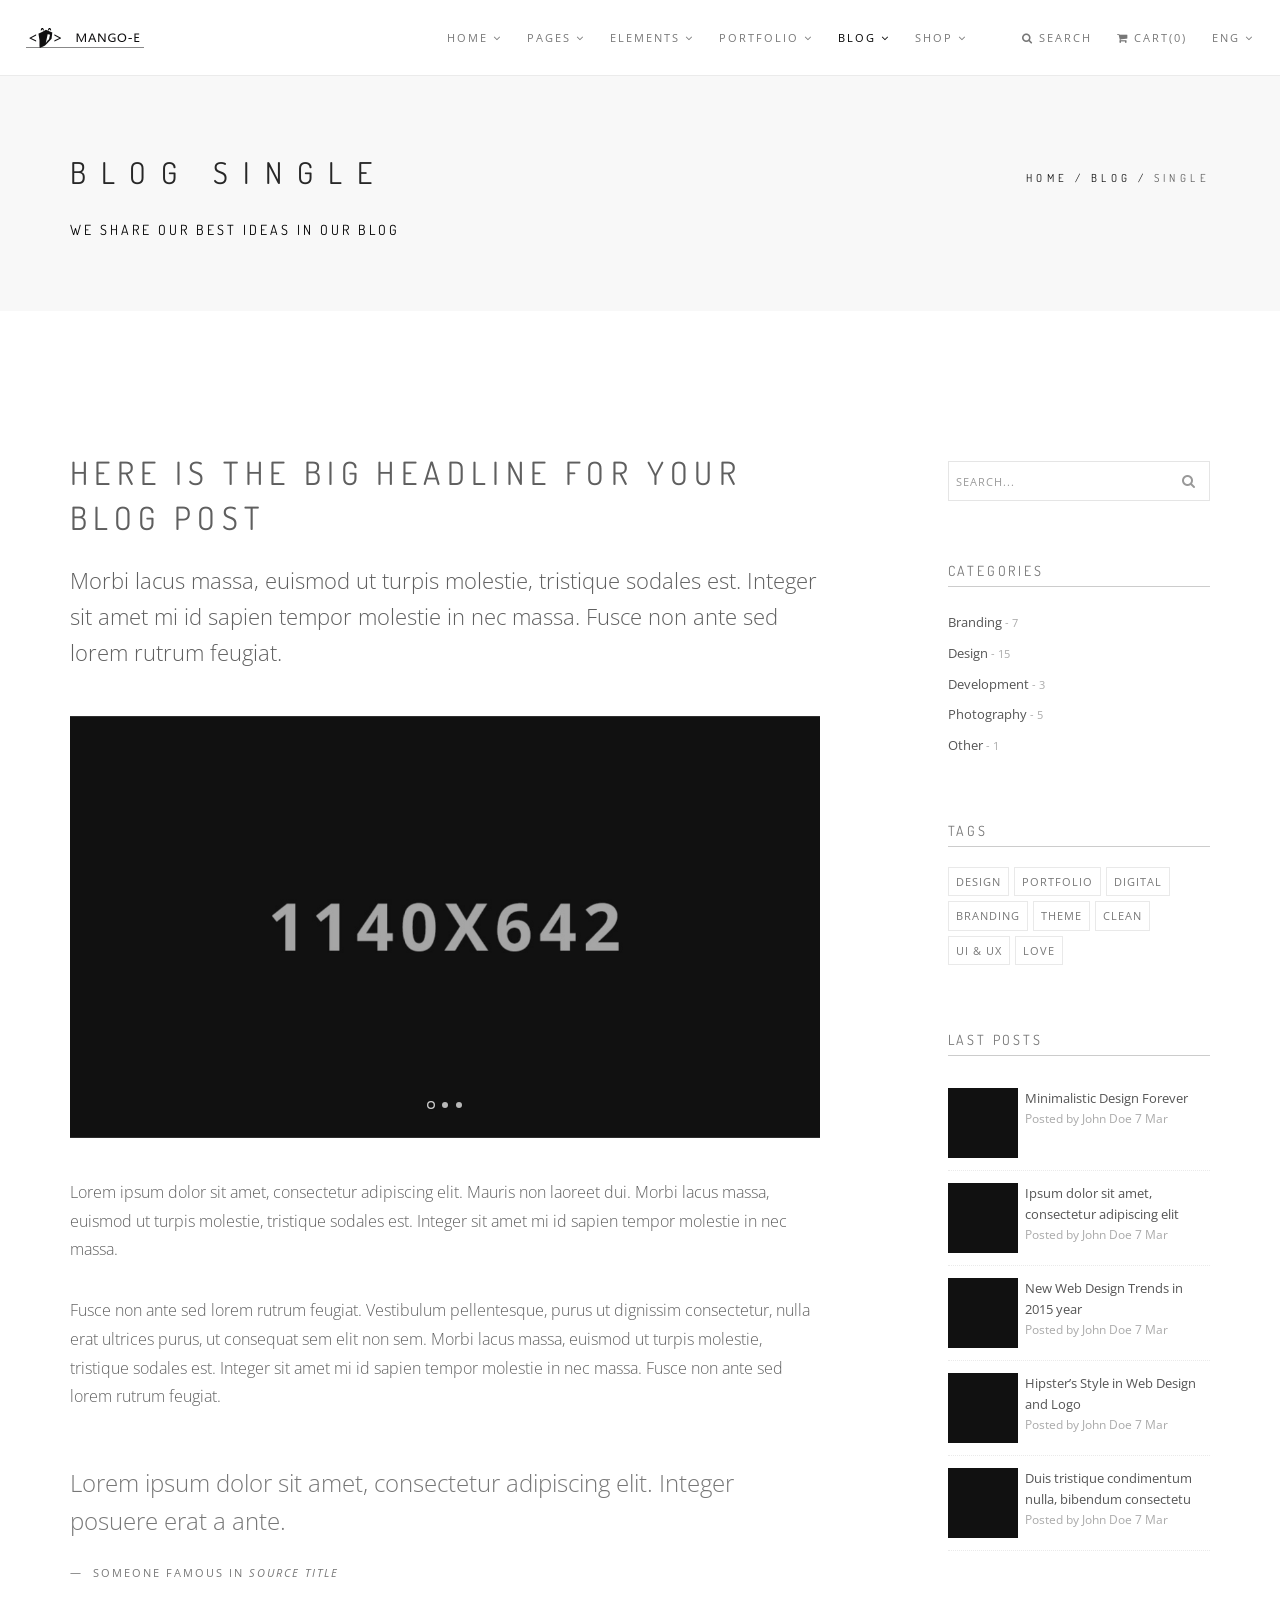
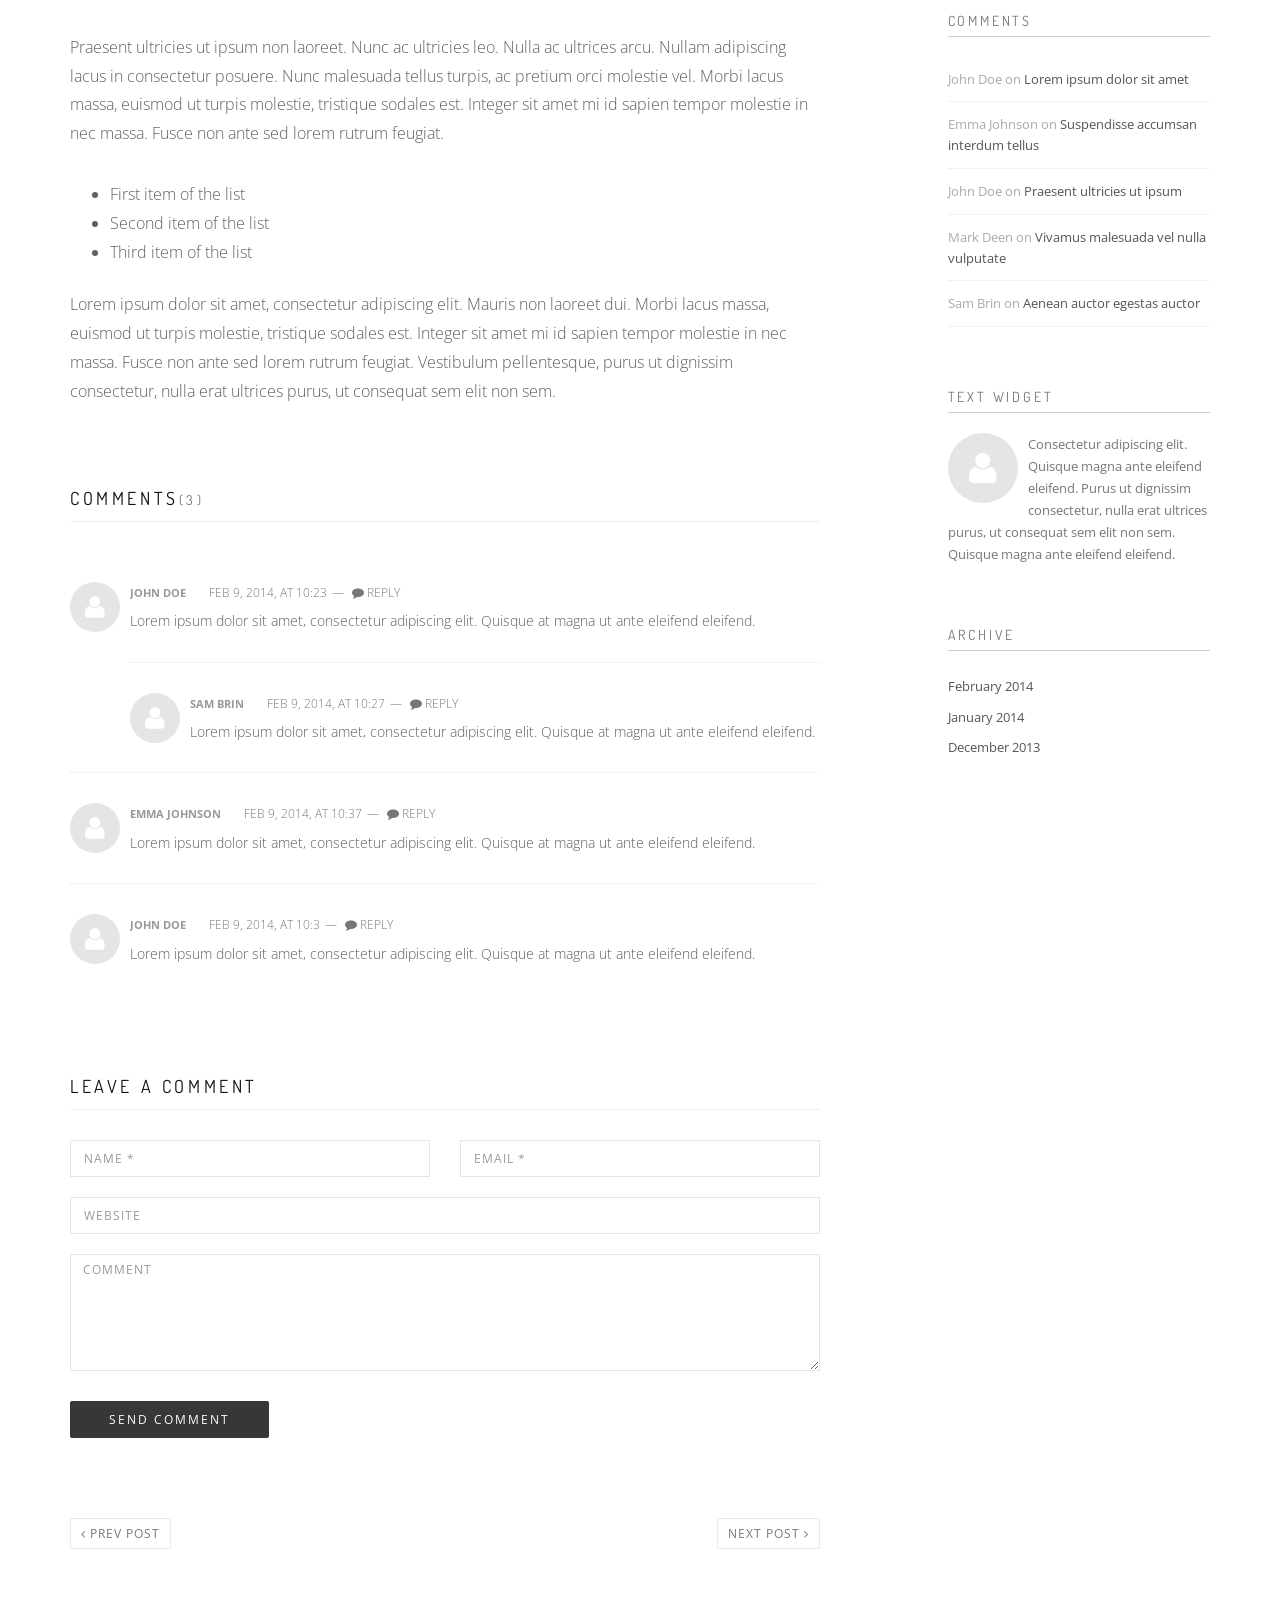
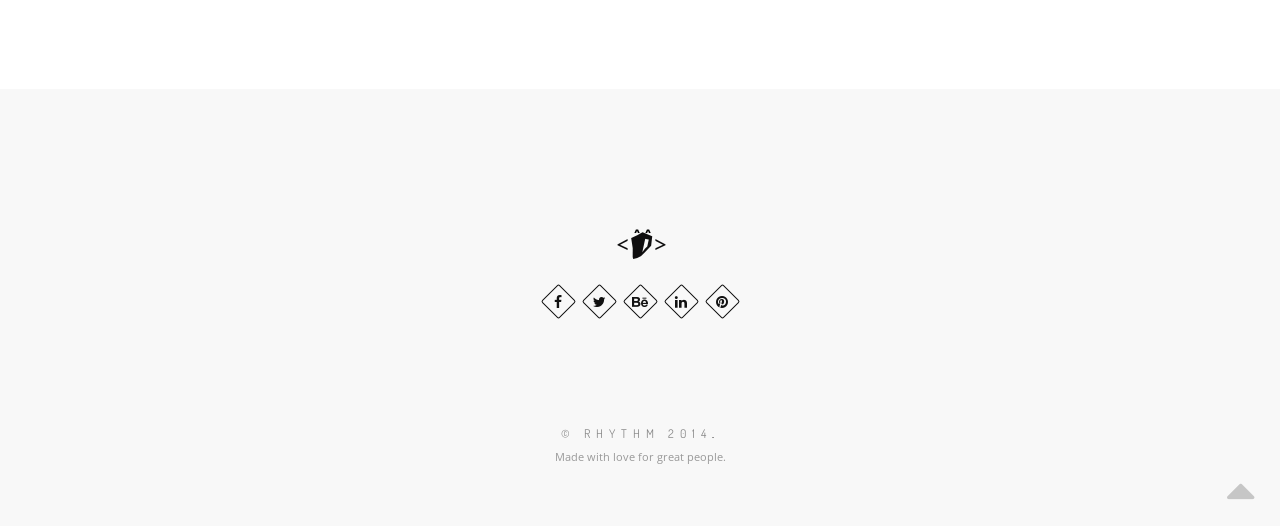
<file: blog-single-sidebar-right.html>
<!DOCTYPE html>
<html>
    <head>
        <title>Rhythm &mdash; One & Multi Page Creative Theme</title>
        <meta name="description" content="">
        <meta name="keywords" content="">
        <meta charset="utf-8">
        <meta name="author" content="Roman Kirichik">
        <!--[if IE]><meta http-equiv='X-UA-Compatible' content='IE=edge,chrome=1'><![endif]-->
        <meta name="viewport" content="width=device-width, initial-scale=1.0, maximum-scale=1.0" />
        
        <!-- Favicons -->
        <link rel="shortcut icon" href="images/favicon.png">
        <link rel="apple-touch-icon" href="images/apple-touch-icon.png">
        <link rel="apple-touch-icon" sizes="72x72" href="images/apple-touch-icon-72x72.png">
        <link rel="apple-touch-icon" sizes="114x114" href="images/apple-touch-icon-114x114.png">
        
        <!-- CSS -->
        <link rel="stylesheet" href="css/bootstrap.min.css">
        <link rel="stylesheet" href="css/style.css">
        <link rel="stylesheet" href="css/style-responsive.css">
        <link rel="stylesheet" href="css/animate.min.css">
        <link rel="stylesheet" href="css/vertical-rhythm.min.css">
        <link rel="stylesheet" href="css/owl.carousel.css">
        <link rel="stylesheet" href="css/magnific-popup.css">        

        
    </head>
    <body class="appear-animate">
        
        <!-- Page Loader -->        
        <div class="page-loader">
            <div class="loader">Loading...</div>
        </div>
        <!-- End Page Loader -->
        
        <!-- Page Wrap -->
        <div class="page" id="top">
            
            <!-- Navigation panel -->
            <nav class="main-nav js-stick">
                <div class="full-wrapper relative clearfix">
                    <!-- Logo ( * your text or image into link tag *) -->
                    <div class="nav-logo-wrap local-scroll">
                        <a href="mp-index.html" class="logo">
                            <img src="images/logo-dark.png" width="118" height="27" alt="" />
                        </a>
                    </div>
                    <div class="mobile-nav">
                        <i class="fa fa-bars"></i>
                    </div>
                    
                    <!-- Main Menu -->
                    <div class="inner-nav desktop-nav">
                        <ul class="clearlist">
                            
                            <!-- Item With Sub -->
                            <li>
                                <a href="#" class="mn-has-sub">Home <i class="fa fa-angle-down"></i></a>
                                
                                <!-- Sub Multilevel -->
                                <ul class="mn-sub mn-has-multi">
                                    
                                    <!-- Sub Column -->
                                    <li class="mn-sub-multi">
                                        <a class="mn-group-title">Multi Page</a>
                                        
                                        <ul>
                                            <li>
                                                <a href="mp-index.html">Main Demo</a>
                                            </li>
                                            <li>
                                                <a href="mp-index-01.html">Image Parallax 1</a>
                                            </li>
                                            <li>
                                                <a href="mp-index-02.html">Image Parallax 2</a>
                                            </li>
                                            <li>
                                                <a href="mp-index-03.html">Image Parallax 3</a>
                                            </li>
                                            <li>
                                                <a href="mp-index-04.html">Image Parallax 4</a>
                                            </li>
                                            <li>
                                                <a href="mp-index-06.html">Image Parallax 5</a>
                                            </li>
                                            <li>
                                                <a href="mp-index-12.html">Fullwidth Image</a>
                                            </li>
                                            <li>
                                                <a href="mp-index-05.html">Text Rotator</a>
                                            </li>
                                            <li>
                                                <a href="mp-index-07.html">Slider Fullscreen</a>
                                            </li>
                                            <li>
                                                <a href="mp-index-08.html">Slider Zoom Effect</a>
                                            </li>
                                            
                                            
                                        </ul>
                                        
                                    </li>
                                    <!-- End Sub Column -->
                                    
                                    <!-- Sub Column -->
                                    <li class="mn-sub-multi">
                                        <a class="mn-group-title">&nbsp;</a>
                                        
                                        <ul>
                                            <li>
                                                <a href="mp-index-09.html">Slider Fullwidth</a>
                                            </li>
                                            <li>
                                                <a href="mp-index-10.html">Slider Background</a>
                                            </li>
                                            <li>
                                                <a href="mp-index-17.html">Slider Revolution 1</a>
                                            </li>
                                            <li>
                                                <a href="mp-index-18.html">Slider Revolution 2</a>
                                            </li>
                                            <li>
                                                <a href="mp-index-11.html">With Play Button</a>
                                            </li>
                                            <li>
                                                <a href="mp-index-13.html">BG Video Fullwidth</a>
                                            </li>
                                            <li>
                                                <a href="mp-index-14.html">BG Video Fullscreen 1</a>
                                            </li>
                                            <li>
                                                <a href="mp-index-15.html">BG Video Fullscreen 2</a>
                                            </li>
                                            <li>
                                                <a href="mp-index-16.html">Agency Header</a>
                                            </li>
                                            <li>
                                                <a href="intro.html#multi-page">All Demos</a>
                                            </li>
                                        </ul>
                                        
                                    </li>
                                    <!-- End Sub Column -->
                                    
                                    
                                    <!-- Sub Column -->
                                    <li class="mn-sub-multi">
                                        <a class="mn-group-title">One Page</a>
                                        
                                        <ul>
                                            <li>
                                                <a href="index.html">Main Demo</a>
                                            </li>
                                            <li>
                                                <a href="index-01.html">Image Parallax 1</a>
                                            </li>
                                            <li>
                                                <a href="index-02.html">Image Parallax 2</a>
                                            </li>
                                            <li>
                                                <a href="index-03.html">Image Parallax 3</a>
                                            </li>
                                            <li>
                                                <a href="index-04.html">Image Parallax 4</a>
                                            </li>
                                            <li>
                                                <a href="index-06.html">Image Parallax 5</a>
                                            </li>
                                            <li>
                                                <a href="index-12.html">Fullwidth Image</a>
                                            </li>
                                            <li>
                                                <a href="index-05.html">Text Rotator</a>
                                            </li>
                                            <li>
                                                <a href="index-07.html">Slider Fullscreen</a>
                                            </li>
                                            <li>
                                                <a href="index-08.html">Slider Zoom Effect</a>
                                            </li>
                                        </ul>
                                        
                                    </li>
                                    <!-- End Sub Column -->
                                    
                                    <!-- Sub Column -->
                                    <li class="mn-sub-multi">
                                        <a class="mn-group-title">&nbsp;</a>
                                        
                                        <ul>
                                            <li>
                                                <a href="index-09.html">Slider Fullwidth</a>
                                            </li>
                                            <li>
                                                <a href="index-10.html">Slider Background</a>
                                            </li>
                                            <li>
                                                <a href="index-17.html">Slider Revolution 1</a>
                                            </li>
                                            <li>
                                                <a href="index-18.html">Slider Revolution 2</a>
                                            </li>
                                            <li>
                                                <a href="index-11.html">With Play Button</a>
                                            </li>
                                            <li>
                                                <a href="index-13.html">BG Video Fullwidth</a>
                                            </li>
                                            <li>
                                                <a href="index-14.html">BG Video Fullscreen 1</a>
                                            </li>
                                            <li>
                                                <a href="index-15.html">BG Video Fullscreen 2</a>
                                            </li>
                                            <li>
                                                <a href="index-16.html">Agency Header</a>
                                            </li>
                                            <li>
                                                <a href="intro.html#one-page">All Demos</a>
                                            </li>
                                        </ul>
                                        
                                    </li>
                                    <!-- End Sub Column -->
                                    
                                </ul>
                                <!-- End Sub Multilevel -->
                                
                            </li>
                            <!-- End Item With Sub -->
                            
                            <!-- Item With Sub -->
                            <li>
                                <a href="#" class="mn-has-sub">Pages <i class="fa fa-angle-down"></i></a>
                                
                                <!-- Sub Multilevel -->
                                <ul class="mn-sub mn-has-multi">
                                    
                                    <li class="mn-sub-multi">
                                        <a class="mn-group-title">Group 1</a>
                                        
                                        <ul>
                                            <li>
                                                <a href="pages-about-1.html">About Us 1</a>
                                            </li>
                                            <li>
                                                <a href="pages-about-2.html">About Us 2</a>
                                            </li>
                                            <li>
                                                <a href="pages-about-3.html">About Us 3</a>
                                            </li>
                                            <li>
                                                <a href="pages-services-1.html">Services 1</a>
                                            </li>
                                            <li>
                                                <a href="pages-services-2.html">Services 2</a>
                                            </li>
                                            <li>
                                                <a href="pages-services-3.html">Services 3</a>
                                            </li>
                                            <li>
                                                <a href="pages-clients.html">Clients</a>
                                            </li>
                                            <li>
                                                <a href="pages-landing.html">Landing Page</a>
                                            </li>
                                        </ul>
                                        
                                    </li>
                                    
                                    <li class="mn-sub-multi">
                                        <a class="mn-group-title">Group 2</a>
                                        
                                        <ul>
                                            <li>
                                                <a href="pages-team-1.html">Team 1</a>
                                            </li>
                                            <li>
                                                <a href="pages-team-2.html">Team 2</a>
                                            </li>
                                            <li>
                                                <a href="pages-faq-1.html">FAQ 1</a>
                                            </li>
                                            <li>
                                                <a href="pages-faq-2.html">FAQ 2</a>
                                            </li>
                                            <li>
                                                <a href="pages-pricing-1.html">Pricing 1</a>
                                            </li>
                                            <li>
                                                <a href="pages-pricing-2.html">Pricing 2</a>
                                            </li>
                                            <li>
                                                <a href="pages-contact-1.html">Contact 1</a>
                                            </li>
                                            <li>
                                                <a href="pages-contact-2.html">Contact 2</a>
                                            </li>
                                        </ul>
                                        
                                    </li>
                                    
                                    <li class="mn-sub-multi">
                                        <a class="mn-group-title">Group 3</a>
                                        
                                        <ul>
                                            <li>
                                                <a href="pages-gallery-1col.html">Gallery Col 1</a>
                                            </li>
                                            <li>
                                                <a href="pages-gallery-2col.html">Gallery Col 2</a>
                                            </li>
                                            <li>
                                                <a href="pages-gallery-3col.html">Gallery Col 3</a>
                                            </li>
                                            <li>
                                                <a href="pages-gallery-4col.html">Gallery Col 4</a>
                                            </li>
                                            <li>
                                                <a href="pages-gallery-6col.html">Gallery Col 6</a>
                                            </li>
                                            <li>
                                                <a href="pages-account.html">Login / Register</a>
                                            </li>
                                            <li>
                                                <a href="pages-under-construction.html">Under Construction</a>
                                            </li>
                                            <li>
                                                <a href="pages-404.html">Error 404</a>
                                            </li>
                                        </ul>
                                        
                                    </li>
                                
                                </ul>
                                <!-- End Sub Multilevel -->
                                
                            </li>
                            <!-- End Item With Sub -->
                            
                            <!-- Item With Sub -->
                            <li>
                                <a href="#" class="mn-has-sub">Elements <i class="fa fa-angle-down"></i></a>
                                
                                <!-- Sub Multilevel -->
                                <ul class="mn-sub mn-has-multi">
                                    
                                    <li class="mn-sub-multi">
                                        
                                        <ul>
                                            <li>
                                                <a href="elements-accordions.html"><i class="fa fa-plus-circle fa-sm"></i> Accordions</a>
                                            </li>
                                            <li>
                                                <a href="elements-bars.html"><i class="fa fa-tachometer fa-sm"></i> Bars (Progress)</a>
                                            </li>
                                            <li>
                                                <a href="elements-buttons.html"><i class="fa fa-link fa-sm"></i> Buttons</a>
                                            </li>
                                            <li>
                                                <a href="elements-features.html"><i class="fa fa-th-large fa-sm"></i> Features Box</a>
                                            </li>
                                            <li>
                                                <a href="elements-forms.html"><i class="fa fa-align-justify fa-sm"></i> Form Fields</a>
                                            </li>
                                            <li>
                                                <a href="elements-grid.html"><i class="fa fa-th fa-sm"></i> Grid</a>
                                            </li>
                                            <li>
                                                <a href="elements-icons-et.html"><i class="fa fa-heart-o fa-sm"></i> Icons Et-line</a>
                                            </li>
                                            <li>
                                                <a href="elements-icons-fe.html"><i class="fa fa-heart fa-sm"></i> Icons Font Awesome</a>
                                            </li>
                                            <li>
                                                <a href="elements-messages.html"><i class="fa fa-comment fa-sm"></i> Messages</a>
                                            </li>
                                        </ul>
                                        
                                    </li>
                                    
                                    <li class="mn-sub-multi">
                                        
                                        <ul>
                                            <li>
                                                <a href="elements-page-titles.html"><i class="fa fa-header fa-sm"></i> Page Titles</a>
                                            </li>
                                            <li>
                                                <a href="elements-sliders.html"><i class="fa fa-chevron-circle-right fa-sm"></i> Sliders</a>
                                            </li>
                                            <li>
                                                <a href="elements-tabs.html"><i class="fa fa-columns fa-sm"></i> Tabs</a>
                                            </li>
                                            <li>
                                                <a href="elements-typography.html"><i class="fa fa-font fa-sm"></i> Typography</a>
                                            </li>
                                            <li>
                                                <a href="elements-video-sound.html"><i class="fa fa-youtube-play fa-sm"></i> Video / Sound</a>
                                            </li>
                                            <li>
                                                <a href="elements-header-dark.html"><i class="fa fa-header fa-sm"></i> Header Dark</a>
                                            </li>
                                            <li>
                                                <a href="elements-header-dark-transparent.html"><i class="fa fa-header fa-sm"></i> Header Dark Transp</a>
                                            </li>
                                            <li>
                                                <a href="elements-header-white.html"><i class="fa fa-header fa-sm"></i> Header White</a>
                                            </li>
                                            <li>
                                                <a href="elements-header-white-transparent.html"><i class="fa fa-header fa-sm"></i> Header White Transp</a>
                                            </li>
                                        </ul>
                                    </li>
                                
                                </ul>
                                <!-- End Sub Multilevel -->
                                
                            </li>
                            <!-- End Item With Sub -->
                            
                            <!-- Item With Sub -->
                            <li>
                                <a href="#" class="mn-has-sub">Portfolio <i class="fa fa-angle-down"></i></a>
                                
                                <!-- Sub -->
                                <ul class="mn-sub">
                                    
                                    <li>
                                        <a href="#" class="mn-has-sub">Boxed <i class="fa fa-angle-right right"></i></a>
                                    
                                        <ul class="mn-sub">
                                            <li>
                                                <a href="portfolio-boxed-2col.html">2 Columns</a>
                                            </li>
                                            <li>
                                                <a href="portfolio-boxed-3col.html">3 Columns</a>
                                            </li>
                                            <li>
                                                <a href="portfolio-boxed-4col.html">4 Columns</a>
                                            </li>
                                            <li>
                                                <a href="portfolio-boxed-5col.html">5 Columns</a>
                                            </li>
                                            <li>
                                                <a href="portfolio-boxed-blackhover.html">Black Hovers</a>
                                            </li>
                                        </ul>
                                    </li>
                                    
                                    <li>
                                        <a href="#" class="mn-has-sub">Boxed (Gutter) <i class="fa fa-angle-right right"></i></a>
                                    
                                        <ul class="mn-sub">
                                            <li>
                                                <a href="portfolio-boxed-gutter-2col.html">2 Columns</a>
                                            </li>
                                            <li>
                                                <a href="portfolio-boxed-gutter-3col.html">3 Columns</a>
                                            </li>
                                            <li>
                                                <a href="portfolio-boxed-gutter-4col.html">4 Columns</a>
                                            </li>
                                            <li>
                                                <a href="portfolio-boxed-gutter-5col.html">5 Columns</a>
                                            </li>
                                            <li>
                                                <a href="portfolio-boxed-gutter-blackhover.html">Black Hovers</a>
                                            </li>
                                        </ul>
                                    </li>
                                    
                                    <li>
                                        <a href="#" class="mn-has-sub">Boxed (Titles) <i class="fa fa-angle-right right"></i></a>
                                    
                                        <ul class="mn-sub">
                                            <li>
                                                <a href="portfolio-boxed-titles-2col.html">2 Columns</a>
                                            </li>
                                            <li>
                                                <a href="portfolio-boxed-titles-3col.html">3 Columns</a>
                                            </li>
                                            <li>
                                                <a href="portfolio-boxed-titles-4col.html">4 Columns</a>
                                            </li>
                                            <li>
                                                <a href="portfolio-boxed-titles-5col.html">5 Columns</a>
                                            </li>
                                            <li>
                                                <a href="portfolio-boxed-titles-blackhover.html">Black Hovers</a>
                                            </li>
                                        </ul>
                                    </li>
                                    
                                    <li>
                                        <a href="#" class="mn-has-sub">Wide <i class="fa fa-angle-right right"></i></a>
                                    
                                        <ul class="mn-sub">
                                            <li>
                                                <a href="portfolio-wide-2col.html">2 Columns</a>
                                            </li>
                                            <li>
                                                <a href="portfolio-wide-3col.html">3 Columns</a>
                                            </li>
                                            <li>
                                                <a href="portfolio-wide-4col.html">4 Columns</a>
                                            </li>
                                            <li>
                                                <a href="portfolio-wide-5col.html">5 Columns</a>
                                            </li>
                                            <li>
                                                <a href="portfolio-wide-blackhover.html">Black Hovers</a>
                                            </li>
                                        </ul>
                                    </li>
                                    
                                    <li>
                                        <a href="#" class="mn-has-sub">Wide (Gutter) <i class="fa fa-angle-right right"></i></a>
                                    
                                        <ul class="mn-sub">
                                            <li>
                                                <a href="portfolio-wide-gutter-2col.html">2 Columns</a>
                                            </li>
                                            <li>
                                                <a href="portfolio-wide-gutter-3col.html">3 Columns</a>
                                            </li>
                                            <li>
                                                <a href="portfolio-wide-gutter-4col.html">4 Columns</a>
                                            </li>
                                            <li>
                                                <a href="portfolio-wide-gutter-5col.html">5 Columns</a>
                                            </li>
                                            <li>
                                                <a href="portfolio-wide-gutter-blackhover.html">Black Hovers</a>
                                            </li>
                                        </ul>
                                    </li>
                                    
                                    <li>
                                        <a href="#" class="mn-has-sub">Wide (Titles) <i class="fa fa-angle-right right"></i></a>
                                    
                                        <ul class="mn-sub">
                                            <li>
                                                <a href="portfolio-wide-titles-2col.html">2 Columns</a>
                                            </li>
                                            <li>
                                                <a href="portfolio-wide-titles-3col.html">3 Columns</a>
                                            </li>
                                            <li>
                                                <a href="portfolio-wide-titles-4col.html">4 Columns</a>
                                            </li>
                                            <li>
                                                <a href="portfolio-wide-titles-5col.html">5 Columns</a>
                                            </li>
                                            <li>
                                                <a href="portfolio-wide-titles-blackhover.html">Black Hovers</a>
                                            </li>
                                        </ul>
                                    </li>
                                    
                                    <li>
                                        <a href="#" class="mn-has-sub">Masonry <i class="fa fa-angle-right right"></i></a>
                                    
                                        <ul class="mn-sub">
                                            <li>
                                                <a href="portfolio-masonry-2col.html">2 Columns</a>
                                            </li>
                                            <li>
                                                <a href="portfolio-masonry-3col.html">3 Columns</a>
                                            </li>
                                            <li>
                                                <a href="portfolio-masonry-4col.html">4 Columns</a>
                                            </li>
                                            <li>
                                                <a href="portfolio-masonry-5col.html">5 Columns</a>
                                            </li>
                                            <li>
                                                <a href="portfolio-masonry-blackhover.html">Black Hovers</a>
                                            </li>
                                        </ul>
                                    </li>
                                    
                                    <li>
                                        <a href="#" class="mn-has-sub">Single <i class="fa fa-angle-right right"></i></a>
                                    
                                        <ul class="mn-sub">
                                            <li>
                                                <a href="portfolio-single-1.html">Single 1</a>
                                            </li>
                                            <li>
                                                <a href="portfolio-single-2.html">Single 2</a>
                                            </li>
                                            <li>
                                                <a href="portfolio-single-3.html">Single 3</a>
                                            </li>
                                            <li>
                                                <a href="portfolio-single-4.html">Single 4</a>
                                            </li>
                                            <li>
                                                <a href="portfolio-single-5.html">Single 5</a>
                                            </li>
                                        </ul>
                                    </li>
                                    
                                    <li>
                                        <a href="portfolio-parallax.html">Parallax</a>
                                    </li>
                                    
                                    <li>
                                        <a href="portfolio-promo.html">Promo</a>
                                    </li>
                                    
                                </ul>
                                <!-- End Sub -->
                                
                            </li>
                            <!-- End Item With Sub -->
                            
                            <!-- Item With Sub -->
                            <li>
                                <a href="#" class="mn-has-sub active">Blog <i class="fa fa-angle-down"></i></a>
                                
                                <!-- Sub -->
                                <ul class="mn-sub">
                                    
                                    <li>
                                        <a href="#" class="mn-has-sub">Classic <i class="fa fa-angle-right right"></i></a>
                                    
                                        <ul class="mn-sub">
                                            <li>
                                                <a href="blog-classic-sidebar-left.html">Sidebar Left</a>
                                            </li>
                                            <li>
                                                <a href="blog-classic-sidebar-right.html">Sidebar Right</a>
                                            </li>
                                            <li>
                                                <a href="blog-classic-fullwidth.html">Fullwidth</a>
                                            </li>
                                        </ul>
                                        
                                    </li>
                                    
                                    <li>
                                        <a href="#" class="mn-has-sub">Columns <i class="fa fa-angle-right right"></i></a>
                                    
                                        <ul class="mn-sub">
                                            <li>
                                                <a href="blog-columns-2col.html">2 Columns</a>
                                            </li>
                                            <li>
                                                <a href="blog-columns-2col.html">3 Columns</a>
                                            </li>
                                            <li>
                                                <a href="blog-columns-2col.html">4 Columns</a>
                                            </li>
                                        </ul>
                                        
                                    </li>
                                    
                                    <li>
                                        <a href="#" class="mn-has-sub">Masonry <i class="fa fa-angle-right right"></i></a>
                                    
                                        <ul class="mn-sub">
                                            <li>
                                                <a href="blog-masonry-2col.html">2 Columns</a>
                                            </li>
                                            <li>
                                                <a href="blog-masonry-3col.html">3 Columns</a>
                                            </li>
                                            <li>
                                                <a href="blog-masonry-4col.html">4 Columns</a>
                                            </li>
                                        </ul>
                                        
                                    </li>
                                    
                                    <li>
                                        <a href="#" class="mn-has-sub">Single <i class="fa fa-angle-right right"></i></a>
                                    
                                        <ul class="mn-sub">
                                            <li>
                                                <a href="blog-single-sidebar-left.html">Sidebar Left</a>
                                            </li>
                                            <li>
                                                <a href="blog-single-sidebar-right.html">Sidebar Right</a>
                                            </li>
                                            <li>
                                                <a href="blog-single-fullwidth.html">Fullwidth</a>
                                            </li>
                                        </ul>
                                        
                                    </li>
                                    
                                    
                                </ul>
                                <!-- End Sub -->
                                
                            </li>
                            <!-- End Item With Sub -->
                            
                            <!-- Item With Sub -->
                            <li>
                                <a href="#" class="mn-has-sub">Shop <i class="fa fa-angle-down"></i></a>
                                
                                <!-- Sub -->
                                <ul class="mn-sub to-left">
                                    
                                    <li>
                                        <a href="shop-columns-2col.html">2 Columns</a>
                                    </li>
                                    <li>
                                        <a href="shop-columns-3col.html">3 Columns</a>
                                    </li>
                                    <li>
                                        <a href="shop-columns-4col.html">4 Columns</a>
                                    </li>
                                    <li>
                                        <a href="shop-single.html">Single Product</a>
                                    </li>
                                    
                                </ul>
                                <!-- End Sub -->
                                
                            </li>
                            <!-- End Item With Sub -->
                            
                            <!-- Divider -->
                            <li><a>&nbsp;</a></li>
                            <!-- End Divider -->
                            
                            <!-- Search -->
                            <li>
                                <a href="#" class="mn-has-sub"><i class="fa fa-search"></i> Search</a>
                                
                                <ul class="mn-sub">
                                    
                                    <li>
                                        <div class="mn-wrap">
                                            <form method="post" class="form">
                                                <div class="search-wrap">
                                                    <button class="search-button animate" type="submit" title="Start Search">
                                                        <i class="fa fa-search"></i>
                                                    </button>
                                                    <input type="text" class="form-control search-field" placeholder="Search...">
                                                </div>
                                            </form>
                                        </div>
                                    </li>
                                    
                                </ul>
                                
                            </li>
                            <!-- End Search -->
                            
                            <!-- Cart -->
                            <li>
                                <a href="#"><i class="fa fa-shopping-cart"></i> Cart(0)</a>
                            </li>
                            <!-- End Cart -->
                            
                            <!-- Languages -->
                            <li>
                                <a href="#" class="mn-has-sub">Eng <i class="fa fa-angle-down"></i></a>
                                
                                <ul class="mn-sub">
                                    
                                    <li><a href="">English</a></li>
                                    <li><a href="">France</a></li>
                                    <li><a href="">Germany</a></li>
                                    
                                </ul>
                                
                            </li>
                            <!-- End Languages -->
                            
                        </ul>
                    </div>
                    <!-- End Main Menu -->
                    

                </div>
            </nav>
            <!-- End Navigation panel -->
            
            
            <!-- Head Section -->
            <section class="small-section bg-gray-lighter">
                <div class="relative container align-left">
                    
                    <div class="row">
                        
                        <div class="col-md-8">
                            <h1 class="hs-line-11 font-alt mb-20 mb-xs-0">Blog single</h1>
                            <div class="hs-line-4 font-alt black">
                                We share our best ideas in our blog
                            </div>
                        </div>
                        
                        <div class="col-md-4 mt-30">
                            <div class="mod-breadcrumbs font-alt align-right">
                                <a href="#">Home</a>&nbsp;/&nbsp;<a href="#">Blog</a>&nbsp;/&nbsp;<span>Single</span>
                            </div>
                            
                        </div>
                    </div>
                    
                </div>
            </section>
            <!-- End Head Section -->
            
            
            <!-- Section -->
            <section class="page-section">
                <div class="container relative">
                    
                    <div class="row">
                        
                        <!-- Content -->
                        <div class="col-sm-8">
                            
                            <!-- Post -->
                            <div class="blog-item mb-80 mb-xs-40">
                                
                                <!-- Text -->
    							<div class="blog-item-body">
    							    
                                    <h1 class="mt-0 font-alt">Here is the big headline for your blog post</h1>
                                
    							    <div class="lead">
                                        <p>
                                            Morbi lacus massa, euismod ut turpis molestie, tristique sodales est. Integer sit amet mi id sapien tempor molestie in nec massa.
                                            Fusce non ante sed lorem rutrum feugiat.
                                        </p>
                                    </div>
                                    <!-- End Text -->   
                                    
                                    <!-- Media Gallery -->
                                    <div class="blog-media mt-40 mb-40 mb-xs-30">
                                        <ul class="clearlist content-slider">
                                            <li>
                                                <img src="images/portfolio/full-project-1.jpg" alt="" />
                                            </li>
                                            <li>
                                                <img src="images/portfolio/full-project-2.jpg" alt="" />
                                            </li>
                                            <li>
                                                <img src="images/portfolio/full-project-3.jpg" alt="" />
                                            </li>
                                        </ul>
                                    </div>
    								
                                    <p>
                                        Lorem ipsum dolor sit amet, consectetur adipiscing elit. Mauris non laoreet dui. Morbi lacus massa, euismod ut turpis molestie, tristique sodales est. Integer sit amet mi id sapien tempor molestie in nec massa.
                                    </p>
    								
    								<p>
                                        Fusce non ante sed lorem rutrum feugiat. Vestibulum pellentesque, purus ut&nbsp;dignissim consectetur, nulla erat ultrices purus, ut&nbsp;consequat sem elit non sem.
                                        Morbi lacus massa, euismod ut turpis molestie, tristique sodales est. Integer sit amet mi id sapien tempor molestie in nec massa.
                                        Fusce non ante sed lorem rutrum feugiat.
                                    </p>
    								
    								<blockquote>
                                        <p>
                                            Lorem ipsum dolor sit amet, consectetur adipiscing elit. Integer posuere erat a&nbsp;ante.
                                        </p>
                                        <footer>
                                            Someone famous in 
                                            <cite title="Source Title">
                                                Source Title
                                            </cite>
                                        </footer>
                                    </blockquote>
    								
                                    <p>
                                        Praesent ultricies ut ipsum non laoreet. Nunc ac ultricies leo. Nulla ac ultrices arcu. Nullam adipiscing lacus in consectetur posuere. Nunc malesuada tellus turpis, ac pretium orci molestie vel.
                                        Morbi lacus massa, euismod ut turpis molestie, tristique sodales est. Integer sit amet mi id sapien tempor molestie in nec massa.
                                        Fusce non ante sed lorem rutrum feugiat.
                                    </p>
                                    
                                    <ul>
                                        <li>First item of the list</li>
                                        <li>Second item of the list</li>
                                        <li>Third item of the list</li>
                                    </ul>
                                    
                                    <p>
                                        Lorem ipsum dolor sit amet, consectetur adipiscing elit. Mauris non laoreet dui. Morbi lacus massa, euismod ut turpis molestie, tristique sodales est. Integer sit amet mi id sapien tempor molestie in nec massa.
                                        Fusce non ante sed lorem rutrum feugiat. Vestibulum pellentesque, purus ut&nbsp;dignissim consectetur, nulla erat ultrices purus, ut&nbsp;consequat sem elit non sem.
                                    </p>
                                    
                                    
    							</div>
                                <!-- End Text -->
    							
    						</div>
    						<!-- End Post -->
						
    						<!-- Comments -->
                            <div class="mb-80 mb-xs-40">
                                
                                <h4 class="blog-page-title font-alt">Comments<small class="number">(3)</small></h4>
    							
                                <ul class="media-list text comment-list clearlist">
                                	
                                    <!-- Comment Item -->
                                    <li class="media comment-item">
                                    	
                                        <a class="pull-left" href="#"><img class="media-object comment-avatar" src="images/user-avatar.png" alt="" width="50" height="50"></a>
                                        
    									<div class="media-body">
    										
                                            <div class="comment-item-data">
                                                <div class="comment-author">
                                                    <a href="#">John Doe</a>
                                                </div>
                                                Feb 9, 2014, at 10:23<span class="separator">&mdash;</span>
                                                <a href="#"><i class="fa fa-comment"></i>&nbsp;Reply</a>
                                            </div>
    										
                                            <p>
                                                Lorem ipsum dolor sit amet, consectetur adipiscing elit. Quisque at magna ut ante eleifend eleifend.
                                            </p>
    										
                                            <!-- Comment of second level -->
                                            <div class="media comment-item">
                                                
    											<a class="pull-left" href="#"><img class="media-object comment-avatar" src="images/user-avatar.png" alt=""></a>
                                                
    											<div class="media-body">
    												
                                                    <div class="comment-item-data">
                                                        <div class="comment-author">
                                                            <a href="#">Sam Brin</a>
                                                        </div>
                                                        Feb 9, 2014, at 10:27<span class="separator">&mdash;</span>
                                                        <a href="#"><i class="fa fa-comment"></i>&nbsp;Reply</a>
                                                    </div>
                                                    
    												<p>
                                                        Lorem ipsum dolor sit amet, consectetur adipiscing elit. Quisque at magna ut ante eleifend eleifend.
                                                    </p>
    												
                                                
    											</div>
    											
                                            </div>
                                            <!-- End Comment of second level -->
    										
                                        </div>
    									
                                    </li>
                                    <!-- End Comment Item -->
    								
    								<!-- Comment Item -->
                                    <li class="media comment-item">
                                        
    									<a class="pull-left" href="#"><img class="media-object comment-avatar" src="images/user-avatar.png" alt=""></a>
                                        
    									<div class="media-body">
                                            
    										<div class="comment-item-data">
                                                <div class="comment-author">
                                                    <a href="#">Emma Johnson</a>
                                                </div>
                                                Feb 9, 2014, at 10:37<span class="separator">&mdash;</span>
                                                <a href="#"><i class="fa fa-comment"></i>&nbsp;Reply</a>
                                            </div>
                                            
    										<p>
                                                Lorem ipsum dolor sit amet, consectetur adipiscing elit. Quisque at magna ut ante eleifend eleifend.
                                            </p>
    										
                                        </div>
    									
                                    </li>
                                    <!-- End Comment Item -->
    								
    								<!-- Comment Item -->
                                    <li class="media comment-item">
                                        
    									<a class="pull-left" href="#"><img class="media-object comment-avatar" src="images/user-avatar.png" alt=""></a>
                                        
    									<div class="media-body">
                                            
    										<div class="comment-item-data">
                                                <div class="comment-author">
                                                    <a href="#">John Doe</a>
                                                </div>
                                                Feb 9, 2014, at 10:3<span class="separator">&mdash;</span>
                                                <a href="#"><i class="fa fa-comment"></i>&nbsp;Reply</a>
                                            </div>
                                            
    										<p>
                                                Lorem ipsum dolor sit amet, consectetur adipiscing elit. Quisque at magna ut ante eleifend eleifend.
                                            </p>
    										
                                        </div>
    									
                                    </li>
                                    <!-- End Comment Item -->
    								
                                </ul>
    							
                            </div>
    						<!-- End Comments -->
    						
    						
    						<!-- Add Comment -->
    						<div class="mb-80 mb-xs-40">
    							
                                <h4 class="blog-page-title font-alt">Leave a comment</h4>
    							
    							<!-- Form -->
                                <form method="post" action="#" id="form" role="form" class="form">
                                    
                                    <div class="row mb-20 mb-md-10">
                                        
                                        <div class="col-md-6 mb-md-10">
                                            <!-- Name -->
                                            <input type="text" name="name" id="name" class="input-md form-control" placeholder="Name *" maxlength="100" required>
                                        </div>
                                        
                                        <div class="col-md-6">
                                            <!-- Email -->
                                            <input type="email" name="email" id="email" class="input-md form-control" placeholder="Email *" maxlength="100" required>
                                        </div>
                                        
                                    </div>
                                    
                                    <div class="mb-20 mb-md-10">
                                        <!-- Website -->
                                        <input type="text" name="website" id="website" class="input-md form-control" placeholder="Website" maxlength="100" required>
                                    </div>
                                    
                                    <!-- Comment -->
                                    <div class="mb-30 mb-md-10">
                                        <textarea name="text" id="text" class="input-md form-control" rows="6" placeholder="Comment" maxlength="400"></textarea>
                                    </div>
                                    
                                    <!-- Send Button -->
                                    <button type="submit" class="btn btn-mod btn-medium btn-round btn-round">
                                        Send comment
                                    </button>
    								
                                </form>
    							<!-- End Form -->
    								
    						</div>
    						<!-- End Add Comment -->
    						
                            <!-- Prev/Next Post -->
                            <div class="clearfix mt-40">
                                <a href="#" class="blog-item-more left"><i class="fa fa-angle-left"></i>&nbsp;Prev post</a>
                                <a href="#" class="blog-item-more right">Next post&nbsp;<i class="fa fa-angle-right"></i></a>
                            </div>
                            <!-- End Prev/Next Post -->
                            
                        </div>
                        <!-- End Content -->
                        
                        <!-- Sidebar -->
                        <div class="col-sm-4 col-md-3 col-md-offset-1 sidebar">
                            
                            <!-- Search Widget -->
                            <div class="widget">
                                <form class="form-inline form" role="form">
                                    <div class="search-wrap">
                                        <button class="search-button animate" type="submit" title="Start Search">
                                            <i class="fa fa-search"></i>
                                        </button>
                                        <input type="text" class="form-control search-field" placeholder="Search...">
                                    </div>
                                </form>
                            </div>
                            <!-- End Search Widget -->
                            
                            <!-- Widget -->
                            <div class="widget">
                                
                                <h5 class="widget-title font-alt">Categories</h5>
                                
                                <div class="widget-body">
                                    <ul class="clearlist widget-menu">
                                        <li>
                                            <a href="#" title="">Branding</a>
                                            <small>
                                                - 7
                                            </small>
                                        </li>
                                        <li>
                                            <a href="#" title="">Design</a>
                                            <small>
                                                - 15
                                            </small>
                                        </li>
                                        <li>
                                            <a href="#" title="">Development</a>
                                            <small>
                                                - 3
                                            </small>
                                        </li>
                                        <li>
                                            <a href="#" title="">Photography</a>
                                            <small>
                                                - 5
                                            </small>
                                        </li>
                                        <li>
                                            <a href="#" title="">Other</a>
                                            <small>
                                                - 1
                                            </small>
                                        </li>
                                    </ul>
                                </div>
                                
                            </div>
                            <!-- End Widget -->
                            
                            <!-- Widget -->
                            <div class="widget">
                                
                                <h5 class="widget-title font-alt">Tags</h5>
                                
                                <div class="widget-body">
                                    <div class="tags">
                                        <a href="">Design</a>
                                        <a href="">Portfolio</a>
                                        <a href="">Digital</a>
                                        <a href="">Branding</a>
                                        <a href="">Theme</a>
                                        <a href="">Clean</a>
                                        <a href="">UI & UX</a>
                                        <a href="">Love</a>
                                    </div>
                                </div>
                                
                            </div>
                            <!-- End Widget -->
                            
                            <!-- Widget -->
                            <div class="widget">
                                
                                <h5 class="widget-title font-alt">Last posts</h5>
                                
                                <div class="widget-body">
                                    <ul class="clearlist widget-posts">
                                        <li class="clearfix">
                                            <a href=""><img src="images/blog/previews/post-prev-1.jpg" alt="" class="widget-posts-img" /></a>
                                            <div class="widget-posts-descr">
                                                <a href="#" title="">Minimalistic Design Forever</a>
                                                Posted by John Doe 7 Mar 
                                            </div>
                                        </li>
                                        <li class="clearfix">
                                            <a href=""><img src="images/blog/previews/post-prev-2.jpg" alt="" class="widget-posts-img" /></a>
                                            <div class="widget-posts-descr">
                                                <a href="#" title="">Ipsum dolor sit amet, consectetur adipiscing elit</a>
                                                Posted by John Doe 7 Mar 
                                            </div>
                                        </li>
                                        <li class="clearfix">
                                            <a href=""><img src="images/blog/previews/post-prev-3.jpg" alt="" class="widget-posts-img" /></a>
                                            <div class="widget-posts-descr">
                                                <a href="#" title="">New Web Design Trends in 2015 year</a>
                                                Posted by John Doe 7 Mar 
                                            </div>
                                        </li>
                                        <li class="clearfix">
                                            <a href=""><img src="images/blog/previews/post-prev-4.jpg" alt="" class="widget-posts-img" /></a>
                                            <div class="widget-posts-descr">
                                                <a href="#" title="">Hipster’s Style in Web Design and Logo</a>
                                                Posted by John Doe 7 Mar 
                                            </div>
                                        </li>
                                        <li class="clearfix">
                                            <a href=""><img src="images/blog/previews/post-prev-5.jpg" alt="" class="widget-posts-img" /></a>
                                            <div class="widget-posts-descr">
                                                <a href="#" title="">Duis tristique condimentum nulla, bibendum consectetu</a>
                                                Posted by John Doe 7 Mar 
                                            </div>
                                        </li>
                                    </ul>
                                </div>
                                
                            </div>
                            <!-- End Widget -->
                            
                            <!-- Widget -->
                            <div class="widget">
                                
                                <h5 class="widget-title font-alt">Comments</h5>
                                
                                <div class="widget-body">
                                    <ul class="clearlist widget-comments">
                                        <li>
                                            John Doe on <a href="#" title="">Lorem ipsum dolor sit amet</a>
                                        </li>
                                        <li>
                                            Emma Johnson on <a href="#" title="">Suspendisse accumsan interdum tellus</a>
                                        </li>
                                        <li>
                                            John Doe on <a href="#" title="">Praesent ultricies ut ipsum</a>
                                        </li>
                                        <li>
                                            Mark Deen on <a href="#" title="">Vivamus malesuada vel nulla vulputate</a>
                                        </li>
                                        <li>
                                            Sam Brin on <a href="#" title="">Aenean auctor egestas auctor</a>
                                        </li>
                                    </ul>
                                </div>
                                
                            </div>
                            <!-- End Widget -->
                            
                            <!-- Widget -->
                            <div class="widget">
                                
                                <h5 class="widget-title font-alt">Text widget</h5>
                                
                                <div class="widget-body">
                                    <div class="widget-text clearfix">
                                        
                                        <img src="images/user-avatar.png" alt="" width="70" class="img-circle left img-left">
                                        
                                        Consectetur adipiscing elit. Quisque magna ante eleifend eleifend. 
                                        Purus ut dignissim consectetur, nulla erat ultrices purus, ut consequat sem elit non sem.
                                        Quisque magna ante eleifend eleifend. 
                                    
                                    </div>
                                </div>
                                
                            </div>                            
                            <!-- End Widget -->
                            
                            <!-- Widget -->
                            <div class="widget">
                                
                                <h5 class="widget-title font-alt">Archive</h5>
                                
                                <div class="widget-body">
                                    <ul class="clearlist widget-menu">
                                        <li>
                                            <a href="#" title="">February 2014</a>
                                        </li>
                                        <li>
                                            <a href="#" title="">January 2014</a>
                                        </li>
                                        <li>
                                            <a href="#" title="">December 2013</a>
                                        </li>
                                    </ul>
                                </div>
                                
                            </div>
                            <!-- End Widget -->
                            
                        </div>
                        <!-- End Sidebar -->
                    </div>
                    
                </div>
            </section>
            <!-- End Section -->
            
            
            <!-- Foter -->
            <footer class="page-section bg-gray-lighter footer pb-60">
                <div class="container">
                    
                    <!-- Footer Logo -->
                    <div class="local-scroll mb-30 wow fadeInUp" data-wow-duration="1.5s">
                        <a href="#top"><img src="images/logo-footer.png" width="78" height="36" alt="" /></a>
                    </div>
                    <!-- End Footer Logo -->
                    
                    <!-- Social Links -->
                    <div class="footer-social-links mb-110 mb-xs-60">
                        <a href="#" title="Facebook" target="_blank"><i class="fa fa-facebook"></i></a>
                        <a href="#" title="Twitter" target="_blank"><i class="fa fa-twitter"></i></a>
                        <a href="#" title="Behance" target="_blank"><i class="fa fa-behance"></i></a>
                        <a href="#" title="LinkedIn+" target="_blank"><i class="fa fa-linkedin"></i></a>
                        <a href="#" title="Pinterest" target="_blank"><i class="fa fa-pinterest"></i></a>
                    </div>
                    <!-- End Social Links -->  
                    
                    <!-- Footer Text -->
                    <div class="footer-text">
                        
                        <!-- Copyright -->
                        <div class="footer-copy font-alt">
                            <a href="http://themeforest.net/user/theme-guru/portfolio" target="_blank">&copy; Rhythm 2014</a>.
                        </div>
                        <!-- End Copyright -->
                        
                        <div class="footer-made">
                            Made with love for great people.
                        </div>
                        
                    </div>
                    <!-- End Footer Text --> 
                    
                 </div>
                 
                 
                 <!-- Top Link -->
                 <div class="local-scroll">
                     <a href="#top" class="link-to-top"><i class="fa fa-caret-up"></i></a>
                 </div>
                 <!-- End Top Link -->
                 
            </footer>
            <!-- End Foter -->
        
        
        </div>
        <!-- End Page Wrap -->
        
        
        <!-- JS -->
        <script type="text/javascript" src="js/jquery-1.11.1.min.js"></script>
        <script type="text/javascript" src="js/jquery.easing.1.3.js"></script>
        <script type="text/javascript" src="js/bootstrap.min.js"></script>        
        <script type="text/javascript" src="js/SmoothScroll.js"></script>
        <script type="text/javascript" src="js/jquery.scrollTo.min.js"></script>
        <script type="text/javascript" src="js/jquery.localScroll.min.js"></script>
        <script type="text/javascript" src="js/jquery.viewport.mini.js"></script>
        <script type="text/javascript" src="js/jquery.countTo.js"></script>
        <script type="text/javascript" src="js/jquery.appear.js"></script>
        <script type="text/javascript" src="js/jquery.sticky.js"></script>
        <script type="text/javascript" src="js/jquery.parallax-1.1.3.js"></script>
        <script type="text/javascript" src="js/jquery.fitvids.js"></script>
        <script type="text/javascript" src="js/owl.carousel.min.js"></script>
        <script type="text/javascript" src="js/isotope.pkgd.min.js"></script>
        <script type="text/javascript" src="js/imagesloaded.pkgd.min.js"></script>
        <script type="text/javascript" src="js/jquery.magnific-popup.min.js"></script>
        <script type="text/javascript" src="http://maps.google.com/maps/api/js?sensor=false&amp;language=en"></script>
        <script type="text/javascript" src="js/gmap3.min.js"></script>
        <script type="text/javascript" src="js/wow.min.js"></script>
        <script type="text/javascript" src="js/masonry.pkgd.min.js"></script>
        <script type="text/javascript" src="js/jquery.simple-text-rotator.min.js"></script>
        <script type="text/javascript" src="js/all.js"></script>
        <script type="text/javascript" src="js/contact-form.js"></script>        
        <!--[if lt IE 10]><script type="text/javascript" src="js/placeholder.js"></script><![endif]-->
        
    </body>
</html>
</file>
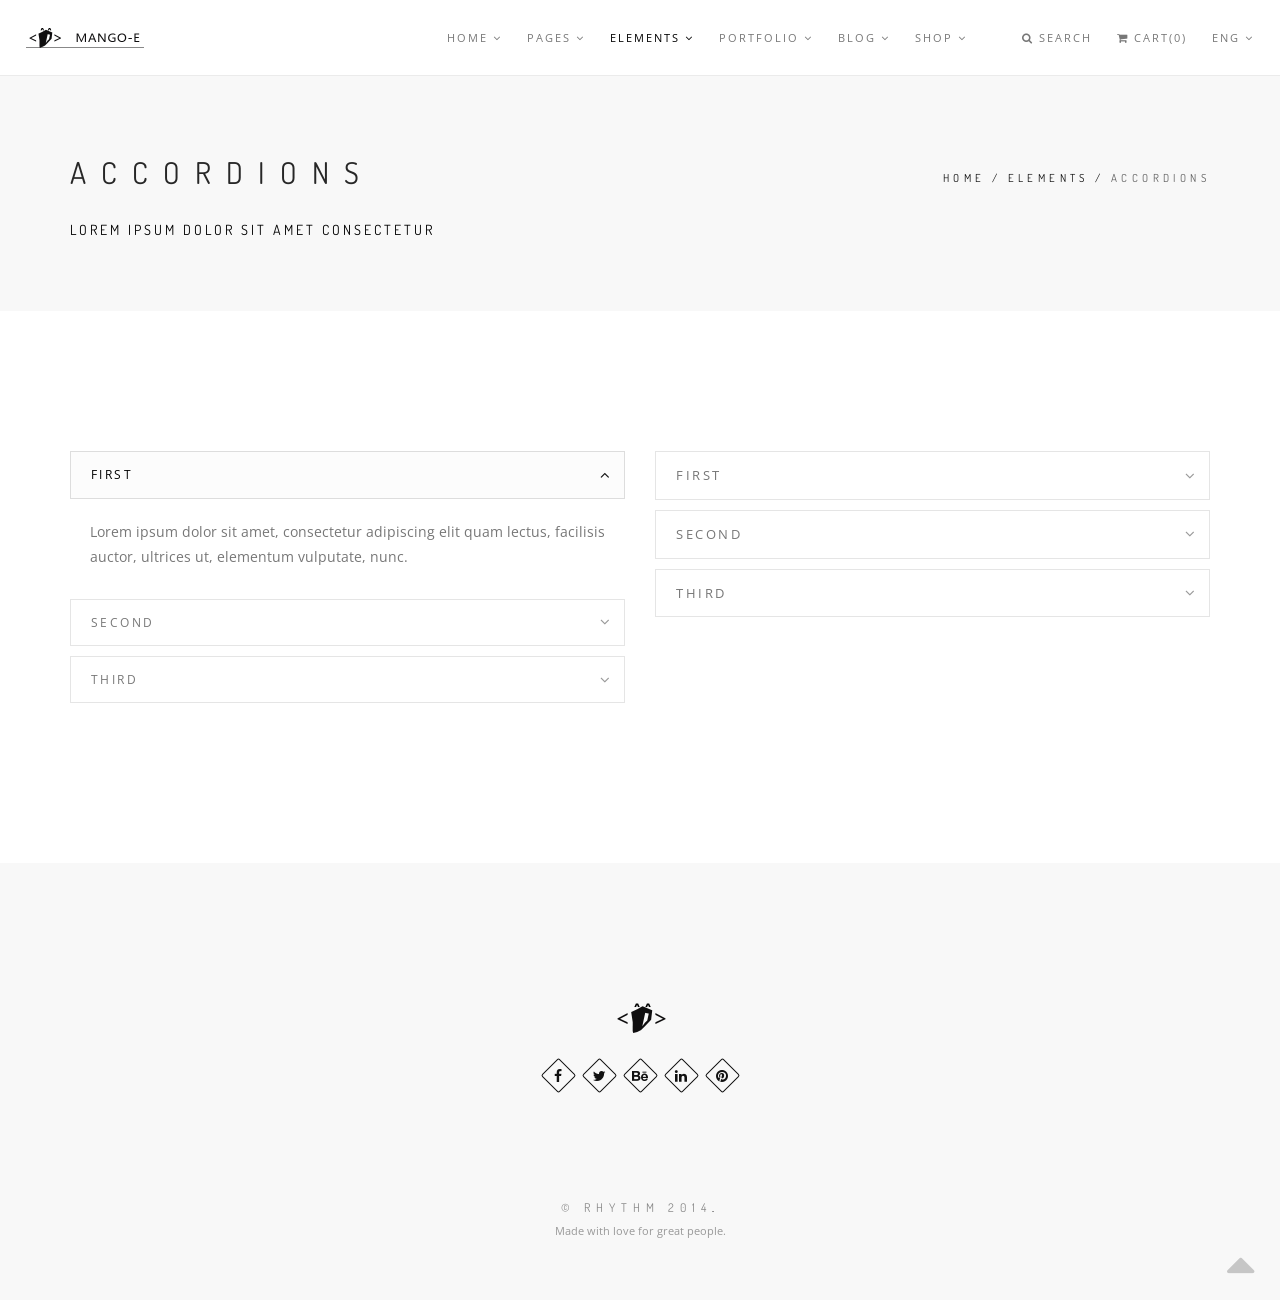
<file: elements-accordions.html>
<!DOCTYPE html>
<html>
    <head>
        <title>Rhythm &mdash; One & Multi Page Creative Theme</title>
        <meta name="description" content="">
        <meta name="keywords" content="">
        <meta charset="utf-8">
        <meta name="author" content="Roman Kirichik">
        <!--[if IE]><meta http-equiv='X-UA-Compatible' content='IE=edge,chrome=1'><![endif]-->
        <meta name="viewport" content="width=device-width, initial-scale=1.0, maximum-scale=1.0" />
        
        <!-- Favicons -->
        <link rel="shortcut icon" href="images/favicon.png">
        <link rel="apple-touch-icon" href="images/apple-touch-icon.png">
        <link rel="apple-touch-icon" sizes="72x72" href="images/apple-touch-icon-72x72.png">
        <link rel="apple-touch-icon" sizes="114x114" href="images/apple-touch-icon-114x114.png">
        
        <!-- CSS -->
        <link rel="stylesheet" href="css/bootstrap.min.css">
        <link rel="stylesheet" href="css/style.css">
        <link rel="stylesheet" href="css/style-responsive.css">
        <link rel="stylesheet" href="css/animate.min.css">
        <link rel="stylesheet" href="css/vertical-rhythm.min.css">
        <link rel="stylesheet" href="css/owl.carousel.css">
        <link rel="stylesheet" href="css/magnific-popup.css">        

        
    </head>
    <body class="appear-animate">
        
        <!-- Page Loader -->        
        <div class="page-loader">
            <div class="loader">Loading...</div>
        </div>
        <!-- End Page Loader -->
        
        <!-- Page Wrap -->
        <div class="page" id="top">
            
            <!-- Navigation panel -->
            <nav class="main-nav js-stick">
                <div class="full-wrapper relative clearfix">
                    <!-- Logo ( * your text or image into link tag *) -->
                    <div class="nav-logo-wrap local-scroll">
                        <a href="mp-index.html" class="logo">
                            <img src="images/logo-dark.png" width="118" height="27" alt="" />
                        </a>
                    </div>
                    <div class="mobile-nav">
                        <i class="fa fa-bars"></i>
                    </div>
                    
                    <!-- Main Menu -->
                    <div class="inner-nav desktop-nav">
                        <ul class="clearlist">
                            
                            <!-- Item With Sub -->
                            <li>
                                <a href="#" class="mn-has-sub">Home <i class="fa fa-angle-down"></i></a>
                                
                                <!-- Sub Multilevel -->
                                <ul class="mn-sub mn-has-multi">
                                    
                                    <!-- Sub Column -->
                                    <li class="mn-sub-multi">
                                        <a class="mn-group-title">Multi Page</a>
                                        
                                        <ul>
                                            <li>
                                                <a href="mp-index.html">Main Demo</a>
                                            </li>
                                            <li>
                                                <a href="mp-index-01.html">Image Parallax 1</a>
                                            </li>
                                            <li>
                                                <a href="mp-index-02.html">Image Parallax 2</a>
                                            </li>
                                            <li>
                                                <a href="mp-index-03.html">Image Parallax 3</a>
                                            </li>
                                            <li>
                                                <a href="mp-index-04.html">Image Parallax 4</a>
                                            </li>
                                            <li>
                                                <a href="mp-index-06.html">Image Parallax 5</a>
                                            </li>
                                            <li>
                                                <a href="mp-index-12.html">Fullwidth Image</a>
                                            </li>
                                            <li>
                                                <a href="mp-index-05.html">Text Rotator</a>
                                            </li>
                                            <li>
                                                <a href="mp-index-07.html">Slider Fullscreen</a>
                                            </li>
                                            <li>
                                                <a href="mp-index-08.html">Slider Zoom Effect</a>
                                            </li>
                                            
                                            
                                        </ul>
                                        
                                    </li>
                                    <!-- End Sub Column -->
                                    
                                    <!-- Sub Column -->
                                    <li class="mn-sub-multi">
                                        <a class="mn-group-title">&nbsp;</a>
                                        
                                        <ul>
                                            <li>
                                                <a href="mp-index-09.html">Slider Fullwidth</a>
                                            </li>
                                            <li>
                                                <a href="mp-index-10.html">Slider Background</a>
                                            </li>
                                            <li>
                                                <a href="mp-index-17.html">Slider Revolution 1</a>
                                            </li>
                                            <li>
                                                <a href="mp-index-18.html">Slider Revolution 2</a>
                                            </li>
                                            <li>
                                                <a href="mp-index-11.html">With Play Button</a>
                                            </li>
                                            <li>
                                                <a href="mp-index-13.html">BG Video Fullwidth</a>
                                            </li>
                                            <li>
                                                <a href="mp-index-14.html">BG Video Fullscreen 1</a>
                                            </li>
                                            <li>
                                                <a href="mp-index-15.html">BG Video Fullscreen 2</a>
                                            </li>
                                            <li>
                                                <a href="mp-index-16.html">Agency Header</a>
                                            </li>
                                            <li>
                                                <a href="intro.html#multi-page">All Demos</a>
                                            </li>
                                        </ul>
                                        
                                    </li>
                                    <!-- End Sub Column -->
                                    
                                    
                                    <!-- Sub Column -->
                                    <li class="mn-sub-multi">
                                        <a class="mn-group-title">One Page</a>
                                        
                                        <ul>
                                            <li>
                                                <a href="index.html">Main Demo</a>
                                            </li>
                                            <li>
                                                <a href="index-01.html">Image Parallax 1</a>
                                            </li>
                                            <li>
                                                <a href="index-02.html">Image Parallax 2</a>
                                            </li>
                                            <li>
                                                <a href="index-03.html">Image Parallax 3</a>
                                            </li>
                                            <li>
                                                <a href="index-04.html">Image Parallax 4</a>
                                            </li>
                                            <li>
                                                <a href="index-06.html">Image Parallax 5</a>
                                            </li>
                                            <li>
                                                <a href="index-12.html">Fullwidth Image</a>
                                            </li>
                                            <li>
                                                <a href="index-05.html">Text Rotator</a>
                                            </li>
                                            <li>
                                                <a href="index-07.html">Slider Fullscreen</a>
                                            </li>
                                            <li>
                                                <a href="index-08.html">Slider Zoom Effect</a>
                                            </li>
                                        </ul>
                                        
                                    </li>
                                    <!-- End Sub Column -->
                                    
                                    <!-- Sub Column -->
                                    <li class="mn-sub-multi">
                                        <a class="mn-group-title">&nbsp;</a>
                                        
                                        <ul>
                                            <li>
                                                <a href="index-09.html">Slider Fullwidth</a>
                                            </li>
                                            <li>
                                                <a href="index-10.html">Slider Background</a>
                                            </li>
                                            <li>
                                                <a href="index-17.html">Slider Revolution 1</a>
                                            </li>
                                            <li>
                                                <a href="index-18.html">Slider Revolution 2</a>
                                            </li>
                                            <li>
                                                <a href="index-11.html">With Play Button</a>
                                            </li>
                                            <li>
                                                <a href="index-13.html">BG Video Fullwidth</a>
                                            </li>
                                            <li>
                                                <a href="index-14.html">BG Video Fullscreen 1</a>
                                            </li>
                                            <li>
                                                <a href="index-15.html">BG Video Fullscreen 2</a>
                                            </li>
                                            <li>
                                                <a href="index-16.html">Agency Header</a>
                                            </li>
                                            <li>
                                                <a href="intro.html#one-page">All Demos</a>
                                            </li>
                                        </ul>
                                        
                                    </li>
                                    <!-- End Sub Column -->
                                    
                                </ul>
                                <!-- End Sub Multilevel -->
                                
                            </li>
                            <!-- End Item With Sub -->
                            
                            <!-- Item With Sub -->
                            <li>
                                <a href="#" class="mn-has-sub">Pages <i class="fa fa-angle-down"></i></a>
                                
                                <!-- Sub Multilevel -->
                                <ul class="mn-sub mn-has-multi">
                                    
                                    <li class="mn-sub-multi">
                                        <a class="mn-group-title">Group 1</a>
                                        
                                        <ul>
                                            <li>
                                                <a href="pages-about-1.html">About Us 1</a>
                                            </li>
                                            <li>
                                                <a href="pages-about-2.html">About Us 2</a>
                                            </li>
                                            <li>
                                                <a href="pages-about-3.html">About Us 3</a>
                                            </li>
                                            <li>
                                                <a href="pages-services-1.html">Services 1</a>
                                            </li>
                                            <li>
                                                <a href="pages-services-2.html">Services 2</a>
                                            </li>
                                            <li>
                                                <a href="pages-services-3.html">Services 3</a>
                                            </li>
                                            <li>
                                                <a href="pages-clients.html">Clients</a>
                                            </li>
                                            <li>
                                                <a href="pages-landing.html">Landing Page</a>
                                            </li>
                                        </ul>
                                        
                                    </li>
                                    
                                    <li class="mn-sub-multi">
                                        <a class="mn-group-title">Group 2</a>
                                        
                                        <ul>
                                            <li>
                                                <a href="pages-team-1.html">Team 1</a>
                                            </li>
                                            <li>
                                                <a href="pages-team-2.html">Team 2</a>
                                            </li>
                                            <li>
                                                <a href="pages-faq-1.html">FAQ 1</a>
                                            </li>
                                            <li>
                                                <a href="pages-faq-2.html">FAQ 2</a>
                                            </li>
                                            <li>
                                                <a href="pages-pricing-1.html">Pricing 1</a>
                                            </li>
                                            <li>
                                                <a href="pages-pricing-2.html">Pricing 2</a>
                                            </li>
                                            <li>
                                                <a href="pages-contact-1.html">Contact 1</a>
                                            </li>
                                            <li>
                                                <a href="pages-contact-2.html">Contact 2</a>
                                            </li>
                                        </ul>
                                        
                                    </li>
                                    
                                    <li class="mn-sub-multi">
                                        <a class="mn-group-title">Group 3</a>
                                        
                                        <ul>
                                            <li>
                                                <a href="pages-gallery-1col.html">Gallery Col 1</a>
                                            </li>
                                            <li>
                                                <a href="pages-gallery-2col.html">Gallery Col 2</a>
                                            </li>
                                            <li>
                                                <a href="pages-gallery-3col.html">Gallery Col 3</a>
                                            </li>
                                            <li>
                                                <a href="pages-gallery-4col.html">Gallery Col 4</a>
                                            </li>
                                            <li>
                                                <a href="pages-gallery-6col.html">Gallery Col 6</a>
                                            </li>
                                            <li>
                                                <a href="pages-account.html">Login / Register</a>
                                            </li>
                                            <li>
                                                <a href="pages-under-construction.html">Under Construction</a>
                                            </li>
                                            <li>
                                                <a href="pages-404.html">Error 404</a>
                                            </li>
                                        </ul>
                                        
                                    </li>
                                
                                </ul>
                                <!-- End Sub Multilevel -->
                                
                            </li>
                            <!-- End Item With Sub -->
                            
                            <!-- Item With Sub -->
                            <li>
                                <a href="#" class="mn-has-sub active">Elements <i class="fa fa-angle-down"></i></a>
                                
                                <!-- Sub Multilevel -->
                                <ul class="mn-sub mn-has-multi">
                                    
                                    <li class="mn-sub-multi">
                                        
                                        <ul>
                                            <li>
                                                <a href="elements-accordions.html"><i class="fa fa-plus-circle fa-sm"></i> Accordions</a>
                                            </li>
                                            <li>
                                                <a href="elements-bars.html"><i class="fa fa-tachometer fa-sm"></i> Bars (Progress)</a>
                                            </li>
                                            <li>
                                                <a href="elements-buttons.html"><i class="fa fa-link fa-sm"></i> Buttons</a>
                                            </li>
                                            <li>
                                                <a href="elements-features.html"><i class="fa fa-th-large fa-sm"></i> Features Box</a>
                                            </li>
                                            <li>
                                                <a href="elements-forms.html"><i class="fa fa-align-justify fa-sm"></i> Form Fields</a>
                                            </li>
                                            <li>
                                                <a href="elements-grid.html"><i class="fa fa-th fa-sm"></i> Grid</a>
                                            </li>
                                            <li>
                                                <a href="elements-icons-et.html"><i class="fa fa-heart-o fa-sm"></i> Icons Et-line</a>
                                            </li>
                                            <li>
                                                <a href="elements-icons-fe.html"><i class="fa fa-heart fa-sm"></i> Icons Font Awesome</a>
                                            </li>
                                            <li>
                                                <a href="elements-messages.html"><i class="fa fa-comment fa-sm"></i> Messages</a>
                                            </li>
                                        </ul>
                                        
                                    </li>
                                    
                                    <li class="mn-sub-multi">
                                        
                                        <ul>
                                            <li>
                                                <a href="elements-page-titles.html"><i class="fa fa-header fa-sm"></i> Page Titles</a>
                                            </li>
                                            <li>
                                                <a href="elements-sliders.html"><i class="fa fa-chevron-circle-right fa-sm"></i> Sliders</a>
                                            </li>
                                            <li>
                                                <a href="elements-tabs.html"><i class="fa fa-columns fa-sm"></i> Tabs</a>
                                            </li>
                                            <li>
                                                <a href="elements-typography.html"><i class="fa fa-font fa-sm"></i> Typography</a>
                                            </li>
                                            <li>
                                                <a href="elements-video-sound.html"><i class="fa fa-youtube-play fa-sm"></i> Video / Sound</a>
                                            </li>
                                            <li>
                                                <a href="elements-header-dark.html"><i class="fa fa-header fa-sm"></i> Header Dark</a>
                                            </li>
                                            <li>
                                                <a href="elements-header-dark-transparent.html"><i class="fa fa-header fa-sm"></i> Header Dark Transp</a>
                                            </li>
                                            <li>
                                                <a href="elements-header-white.html"><i class="fa fa-header fa-sm"></i> Header White</a>
                                            </li>
                                            <li>
                                                <a href="elements-header-white-transparent.html"><i class="fa fa-header fa-sm"></i> Header White Transp</a>
                                            </li>
                                        </ul>
                                    </li>
                                
                                </ul>
                                <!-- End Sub Multilevel -->
                                
                            </li>
                            <!-- End Item With Sub -->
                            
                            <!-- Item With Sub -->
                            <li>
                                <a href="#" class="mn-has-sub">Portfolio <i class="fa fa-angle-down"></i></a>
                                
                                <!-- Sub -->
                                <ul class="mn-sub">
                                    
                                    <li>
                                        <a href="#" class="mn-has-sub">Boxed <i class="fa fa-angle-right right"></i></a>
                                    
                                        <ul class="mn-sub">
                                            <li>
                                                <a href="portfolio-boxed-2col.html">2 Columns</a>
                                            </li>
                                            <li>
                                                <a href="portfolio-boxed-3col.html">3 Columns</a>
                                            </li>
                                            <li>
                                                <a href="portfolio-boxed-4col.html">4 Columns</a>
                                            </li>
                                            <li>
                                                <a href="portfolio-boxed-5col.html">5 Columns</a>
                                            </li>
                                            <li>
                                                <a href="portfolio-boxed-blackhover.html">Black Hovers</a>
                                            </li>
                                        </ul>
                                    </li>
                                    
                                    <li>
                                        <a href="#" class="mn-has-sub">Boxed (Gutter) <i class="fa fa-angle-right right"></i></a>
                                    
                                        <ul class="mn-sub">
                                            <li>
                                                <a href="portfolio-boxed-gutter-2col.html">2 Columns</a>
                                            </li>
                                            <li>
                                                <a href="portfolio-boxed-gutter-3col.html">3 Columns</a>
                                            </li>
                                            <li>
                                                <a href="portfolio-boxed-gutter-4col.html">4 Columns</a>
                                            </li>
                                            <li>
                                                <a href="portfolio-boxed-gutter-5col.html">5 Columns</a>
                                            </li>
                                            <li>
                                                <a href="portfolio-boxed-gutter-blackhover.html">Black Hovers</a>
                                            </li>
                                        </ul>
                                    </li>
                                    
                                    <li>
                                        <a href="#" class="mn-has-sub">Boxed (Titles) <i class="fa fa-angle-right right"></i></a>
                                    
                                        <ul class="mn-sub">
                                            <li>
                                                <a href="portfolio-boxed-titles-2col.html">2 Columns</a>
                                            </li>
                                            <li>
                                                <a href="portfolio-boxed-titles-3col.html">3 Columns</a>
                                            </li>
                                            <li>
                                                <a href="portfolio-boxed-titles-4col.html">4 Columns</a>
                                            </li>
                                            <li>
                                                <a href="portfolio-boxed-titles-5col.html">5 Columns</a>
                                            </li>
                                            <li>
                                                <a href="portfolio-boxed-titles-blackhover.html">Black Hovers</a>
                                            </li>
                                        </ul>
                                    </li>
                                    
                                    <li>
                                        <a href="#" class="mn-has-sub">Wide <i class="fa fa-angle-right right"></i></a>
                                    
                                        <ul class="mn-sub">
                                            <li>
                                                <a href="portfolio-wide-2col.html">2 Columns</a>
                                            </li>
                                            <li>
                                                <a href="portfolio-wide-3col.html">3 Columns</a>
                                            </li>
                                            <li>
                                                <a href="portfolio-wide-4col.html">4 Columns</a>
                                            </li>
                                            <li>
                                                <a href="portfolio-wide-5col.html">5 Columns</a>
                                            </li>
                                            <li>
                                                <a href="portfolio-wide-blackhover.html">Black Hovers</a>
                                            </li>
                                        </ul>
                                    </li>
                                    
                                    <li>
                                        <a href="#" class="mn-has-sub">Wide (Gutter) <i class="fa fa-angle-right right"></i></a>
                                    
                                        <ul class="mn-sub">
                                            <li>
                                                <a href="portfolio-wide-gutter-2col.html">2 Columns</a>
                                            </li>
                                            <li>
                                                <a href="portfolio-wide-gutter-3col.html">3 Columns</a>
                                            </li>
                                            <li>
                                                <a href="portfolio-wide-gutter-4col.html">4 Columns</a>
                                            </li>
                                            <li>
                                                <a href="portfolio-wide-gutter-5col.html">5 Columns</a>
                                            </li>
                                            <li>
                                                <a href="portfolio-wide-gutter-blackhover.html">Black Hovers</a>
                                            </li>
                                        </ul>
                                    </li>
                                    
                                    <li>
                                        <a href="#" class="mn-has-sub">Wide (Titles) <i class="fa fa-angle-right right"></i></a>
                                    
                                        <ul class="mn-sub">
                                            <li>
                                                <a href="portfolio-wide-titles-2col.html">2 Columns</a>
                                            </li>
                                            <li>
                                                <a href="portfolio-wide-titles-3col.html">3 Columns</a>
                                            </li>
                                            <li>
                                                <a href="portfolio-wide-titles-4col.html">4 Columns</a>
                                            </li>
                                            <li>
                                                <a href="portfolio-wide-titles-5col.html">5 Columns</a>
                                            </li>
                                            <li>
                                                <a href="portfolio-wide-titles-blackhover.html">Black Hovers</a>
                                            </li>
                                        </ul>
                                    </li>
                                    
                                    <li>
                                        <a href="#" class="mn-has-sub">Masonry <i class="fa fa-angle-right right"></i></a>
                                    
                                        <ul class="mn-sub">
                                            <li>
                                                <a href="portfolio-masonry-2col.html">2 Columns</a>
                                            </li>
                                            <li>
                                                <a href="portfolio-masonry-3col.html">3 Columns</a>
                                            </li>
                                            <li>
                                                <a href="portfolio-masonry-4col.html">4 Columns</a>
                                            </li>
                                            <li>
                                                <a href="portfolio-masonry-5col.html">5 Columns</a>
                                            </li>
                                            <li>
                                                <a href="portfolio-masonry-blackhover.html">Black Hovers</a>
                                            </li>
                                        </ul>
                                    </li>
                                    
                                    <li>
                                        <a href="#" class="mn-has-sub">Single <i class="fa fa-angle-right right"></i></a>
                                    
                                        <ul class="mn-sub">
                                            <li>
                                                <a href="portfolio-single-1.html">Single 1</a>
                                            </li>
                                            <li>
                                                <a href="portfolio-single-2.html">Single 2</a>
                                            </li>
                                            <li>
                                                <a href="portfolio-single-3.html">Single 3</a>
                                            </li>
                                            <li>
                                                <a href="portfolio-single-4.html">Single 4</a>
                                            </li>
                                            <li>
                                                <a href="portfolio-single-5.html">Single 5</a>
                                            </li>
                                        </ul>
                                    </li>
                                    
                                    <li>
                                        <a href="portfolio-parallax.html">Parallax</a>
                                    </li>
                                    
                                    <li>
                                        <a href="portfolio-promo.html">Promo</a>
                                    </li>
                                    
                                </ul>
                                <!-- End Sub -->
                                
                            </li>
                            <!-- End Item With Sub -->
                            
                            <!-- Item With Sub -->
                            <li>
                                <a href="#" class="mn-has-sub">Blog <i class="fa fa-angle-down"></i></a>
                                
                                <!-- Sub -->
                                <ul class="mn-sub">
                                    
                                    <li>
                                        <a href="#" class="mn-has-sub">Classic <i class="fa fa-angle-right right"></i></a>
                                    
                                        <ul class="mn-sub">
                                            <li>
                                                <a href="blog-classic-sidebar-left.html">Sidebar Left</a>
                                            </li>
                                            <li>
                                                <a href="blog-classic-sidebar-right.html">Sidebar Right</a>
                                            </li>
                                            <li>
                                                <a href="blog-classic-fullwidth.html">Fullwidth</a>
                                            </li>
                                        </ul>
                                        
                                    </li>
                                    
                                    <li>
                                        <a href="#" class="mn-has-sub">Columns <i class="fa fa-angle-right right"></i></a>
                                    
                                        <ul class="mn-sub">
                                            <li>
                                                <a href="blog-columns-2col.html">2 Columns</a>
                                            </li>
                                            <li>
                                                <a href="blog-columns-2col.html">3 Columns</a>
                                            </li>
                                            <li>
                                                <a href="blog-columns-2col.html">4 Columns</a>
                                            </li>
                                        </ul>
                                        
                                    </li>
                                    
                                    <li>
                                        <a href="#" class="mn-has-sub">Masonry <i class="fa fa-angle-right right"></i></a>
                                    
                                        <ul class="mn-sub">
                                            <li>
                                                <a href="blog-masonry-2col.html">2 Columns</a>
                                            </li>
                                            <li>
                                                <a href="blog-masonry-3col.html">3 Columns</a>
                                            </li>
                                            <li>
                                                <a href="blog-masonry-4col.html">4 Columns</a>
                                            </li>
                                        </ul>
                                        
                                    </li>
                                    
                                    <li>
                                        <a href="#" class="mn-has-sub">Single <i class="fa fa-angle-right right"></i></a>
                                    
                                        <ul class="mn-sub">
                                            <li>
                                                <a href="blog-single-sidebar-left.html">Sidebar Left</a>
                                            </li>
                                            <li>
                                                <a href="blog-single-sidebar-right.html">Sidebar Right</a>
                                            </li>
                                            <li>
                                                <a href="blog-single-fullwidth.html">Fullwidth</a>
                                            </li>
                                        </ul>
                                        
                                    </li>
                                    
                                    
                                </ul>
                                <!-- End Sub -->
                                
                            </li>
                            <!-- End Item With Sub -->
                            
                            <!-- Item With Sub -->
                            <li>
                                <a href="#" class="mn-has-sub">Shop <i class="fa fa-angle-down"></i></a>
                                
                                <!-- Sub -->
                                <ul class="mn-sub to-left">
                                    
                                    <li>
                                        <a href="shop-columns-2col.html">2 Columns</a>
                                    </li>
                                    <li>
                                        <a href="shop-columns-3col.html">3 Columns</a>
                                    </li>
                                    <li>
                                        <a href="shop-columns-4col.html">4 Columns</a>
                                    </li>
                                    <li>
                                        <a href="shop-single.html">Single Product</a>
                                    </li>
                                    
                                </ul>
                                <!-- End Sub -->
                                
                            </li>
                            <!-- End Item With Sub -->
                            
                            <!-- Divider -->
                            <li><a>&nbsp;</a></li>
                            <!-- End Divider -->
                            
                            <!-- Search -->
                            <li>
                                <a href="#" class="mn-has-sub"><i class="fa fa-search"></i> Search</a>
                                
                                <ul class="mn-sub">
                                    
                                    <li>
                                        <div class="mn-wrap">
                                            <form method="post" class="form">
                                                <div class="search-wrap">
                                                    <button class="search-button animate" type="submit" title="Start Search">
                                                        <i class="fa fa-search"></i>
                                                    </button>
                                                    <input type="text" class="form-control search-field" placeholder="Search...">
                                                </div>
                                            </form>
                                        </div>
                                    </li>
                                    
                                </ul>
                                
                            </li>
                            <!-- End Search -->
                            
                            <!-- Cart -->
                            <li>
                                <a href="#"><i class="fa fa-shopping-cart"></i> Cart(0)</a>
                            </li>
                            <!-- End Cart -->
                            
                            <!-- Languages -->
                            <li>
                                <a href="#" class="mn-has-sub">Eng <i class="fa fa-angle-down"></i></a>
                                
                                <ul class="mn-sub">
                                    
                                    <li><a href="">English</a></li>
                                    <li><a href="">France</a></li>
                                    <li><a href="">Germany</a></li>
                                    
                                </ul>
                                
                            </li>
                            <!-- End Languages -->
                            
                        </ul>
                    </div>
                    <!-- End Main Menu -->
                    

                </div>
            </nav>
            <!-- End Navigation panel -->
            
            
            <!-- Head Section -->
            <section class="small-section bg-gray-lighter">
                <div class="relative container align-left">
                    
                    <div class="row">
                        
                        <div class="col-md-8">
                            <h1 class="hs-line-11 font-alt mb-20 mb-xs-0">Accordions</h1>
                            <div class="hs-line-4 font-alt black">
                                Lorem ipsum dolor sit amet consectetur
                            </div>
                        </div>
                        
                        <div class="col-md-4 mt-30">
                            <div class="mod-breadcrumbs font-alt align-right">
                                <a href="#">Home</a>&nbsp;/&nbsp;<a href="#">Elements</a>&nbsp;/&nbsp;<span>Accordions</span>
                            </div>
                            
                        </div>
                    </div>
                    
                </div>
            </section>
            <!-- End Head Section -->
            
            
            <!-- Section -->
            <section class="page-section">
                <div class="container relative">
                    
                    <!-- Row -->
                    <div class="row">
                        
                        <!-- Col -->
                        
                        <div class="col-sm-6 mb-xs-40">
                            
                            <!-- Accordion -->
                            <dl class="accordion">
                                <dt>
                                    <a href="">First</a>
                                </dt>
                                <dd>
                                    Lorem ipsum dolor sit amet, consectetur adipiscing elit quam lectus, facilisis auctor, ultrices ut, elementum vulputate, nunc.
                                </dd>
                                <dt>
                                    <a href="">Second</a>
                                </dt>
                                <dd>
                                    Donec nec justo eget felis facilisis fermentum. Aliquam porttitor mauris sit amet orci. Aenean dignissim pellentesque felis.
                                </dd>
                                <dt>
                                    <a href="">Third</a>
                                </dt>
                                <dd>
                                    Lorem ipsum dolor sit amet, consectetuer adipiscing elit. Phasellus hendrerit. Pellentesque aliquet nibh nec urna.
                                </dd>
                            </dl>
                            <!-- End Accordion -->
                            
                        </div>
                        
                        <!-- End Col -->  
                        
                        <!-- Col -->
                        
                        <div class="col-sm-6 mb-xs-40">
                            
                            <!-- Toggle -->
                            <dl class="toggle">
                                <dt>
                                    <a href="">First</a>
                                </dt>
                                <dd>
                                    Pellentesque fermentum dolor. Aliquam quam lectus, facilisis auctor, ultrices ut, elementum vulputate, nunc.
                                </dd>
                                <dt>
                                    <a href="">Second</a>
                                </dt>
                                <dd>
                                    Donec nec justo eget felis facilisis fermentum. Aliquam porttitor mauris sit amet orci. Aenean dignissim pellentesque felis.
                                </dd>
                                <dt>
                                    <a href="">Third</a>
                                </dt>
                                <dd>
                                    Lorem ipsum dolor sit amet, consectetuer adipiscing elit. Phasellus hendrerit. Pellentesque aliquet nibh nec urna.
                                </dd>
                            </dl>
                            <!-- End Toggle -->
                            
                        </div>
                        
                        <!-- End Col -->                       
                        
                    </div>
                    <!-- End Row -->
                    
                </div>
            </section>
            <!-- End Section -->
            
            
            <!-- Foter -->
            <footer class="page-section bg-gray-lighter footer pb-60">
                <div class="container">
                    
                    <!-- Footer Logo -->
                    <div class="local-scroll mb-30 wow fadeInUp" data-wow-duration="1.5s">
                        <a href="#top"><img src="images/logo-footer.png" width="78" height="36" alt="" /></a>
                    </div>
                    <!-- End Footer Logo -->
                    
                    <!-- Social Links -->
                    <div class="footer-social-links mb-110 mb-xs-60">
                        <a href="#" title="Facebook" target="_blank"><i class="fa fa-facebook"></i></a>
                        <a href="#" title="Twitter" target="_blank"><i class="fa fa-twitter"></i></a>
                        <a href="#" title="Behance" target="_blank"><i class="fa fa-behance"></i></a>
                        <a href="#" title="LinkedIn+" target="_blank"><i class="fa fa-linkedin"></i></a>
                        <a href="#" title="Pinterest" target="_blank"><i class="fa fa-pinterest"></i></a>
                    </div>
                    <!-- End Social Links -->  
                    
                    <!-- Footer Text -->
                    <div class="footer-text">
                        
                        <!-- Copyright -->
                        <div class="footer-copy font-alt">
                            <a href="http://themeforest.net/user/theme-guru/portfolio" target="_blank">&copy; Rhythm 2014</a>.
                        </div>
                        <!-- End Copyright -->
                        
                        <div class="footer-made">
                            Made with love for great people.
                        </div>
                        
                    </div>
                    <!-- End Footer Text --> 
                    
                 </div>
                 
                 
                 <!-- Top Link -->
                 <div class="local-scroll">
                     <a href="#top" class="link-to-top"><i class="fa fa-caret-up"></i></a>
                 </div>
                 <!-- End Top Link -->
                 
            </footer>
            <!-- End Foter -->
        
        
        </div>
        <!-- End Page Wrap -->
        
        
        <!-- JS -->
        <script type="text/javascript" src="js/jquery-1.11.1.min.js"></script>
        <script type="text/javascript" src="js/jquery.easing.1.3.js"></script>
        <script type="text/javascript" src="js/bootstrap.min.js"></script>        
        <script type="text/javascript" src="js/SmoothScroll.js"></script>
        <script type="text/javascript" src="js/jquery.scrollTo.min.js"></script>
        <script type="text/javascript" src="js/jquery.localScroll.min.js"></script>
        <script type="text/javascript" src="js/jquery.viewport.mini.js"></script>
        <script type="text/javascript" src="js/jquery.countTo.js"></script>
        <script type="text/javascript" src="js/jquery.appear.js"></script>
        <script type="text/javascript" src="js/jquery.sticky.js"></script>
        <script type="text/javascript" src="js/jquery.parallax-1.1.3.js"></script>
        <script type="text/javascript" src="js/jquery.fitvids.js"></script>
        <script type="text/javascript" src="js/owl.carousel.min.js"></script>
        <script type="text/javascript" src="js/isotope.pkgd.min.js"></script>
        <script type="text/javascript" src="js/imagesloaded.pkgd.min.js"></script>
        <script type="text/javascript" src="js/jquery.magnific-popup.min.js"></script>
        <script type="text/javascript" src="http://maps.google.com/maps/api/js?sensor=false&amp;language=en"></script>
        <script type="text/javascript" src="js/gmap3.min.js"></script>
        <script type="text/javascript" src="js/wow.min.js"></script>
        <script type="text/javascript" src="js/masonry.pkgd.min.js"></script>
        <script type="text/javascript" src="js/jquery.simple-text-rotator.min.js"></script>
        <script type="text/javascript" src="js/all.js"></script>
        <script type="text/javascript" src="js/contact-form.js"></script>        
        <!--[if lt IE 10]><script type="text/javascript" src="js/placeholder.js"></script><![endif]-->
        
    </body>
</html>
</file>
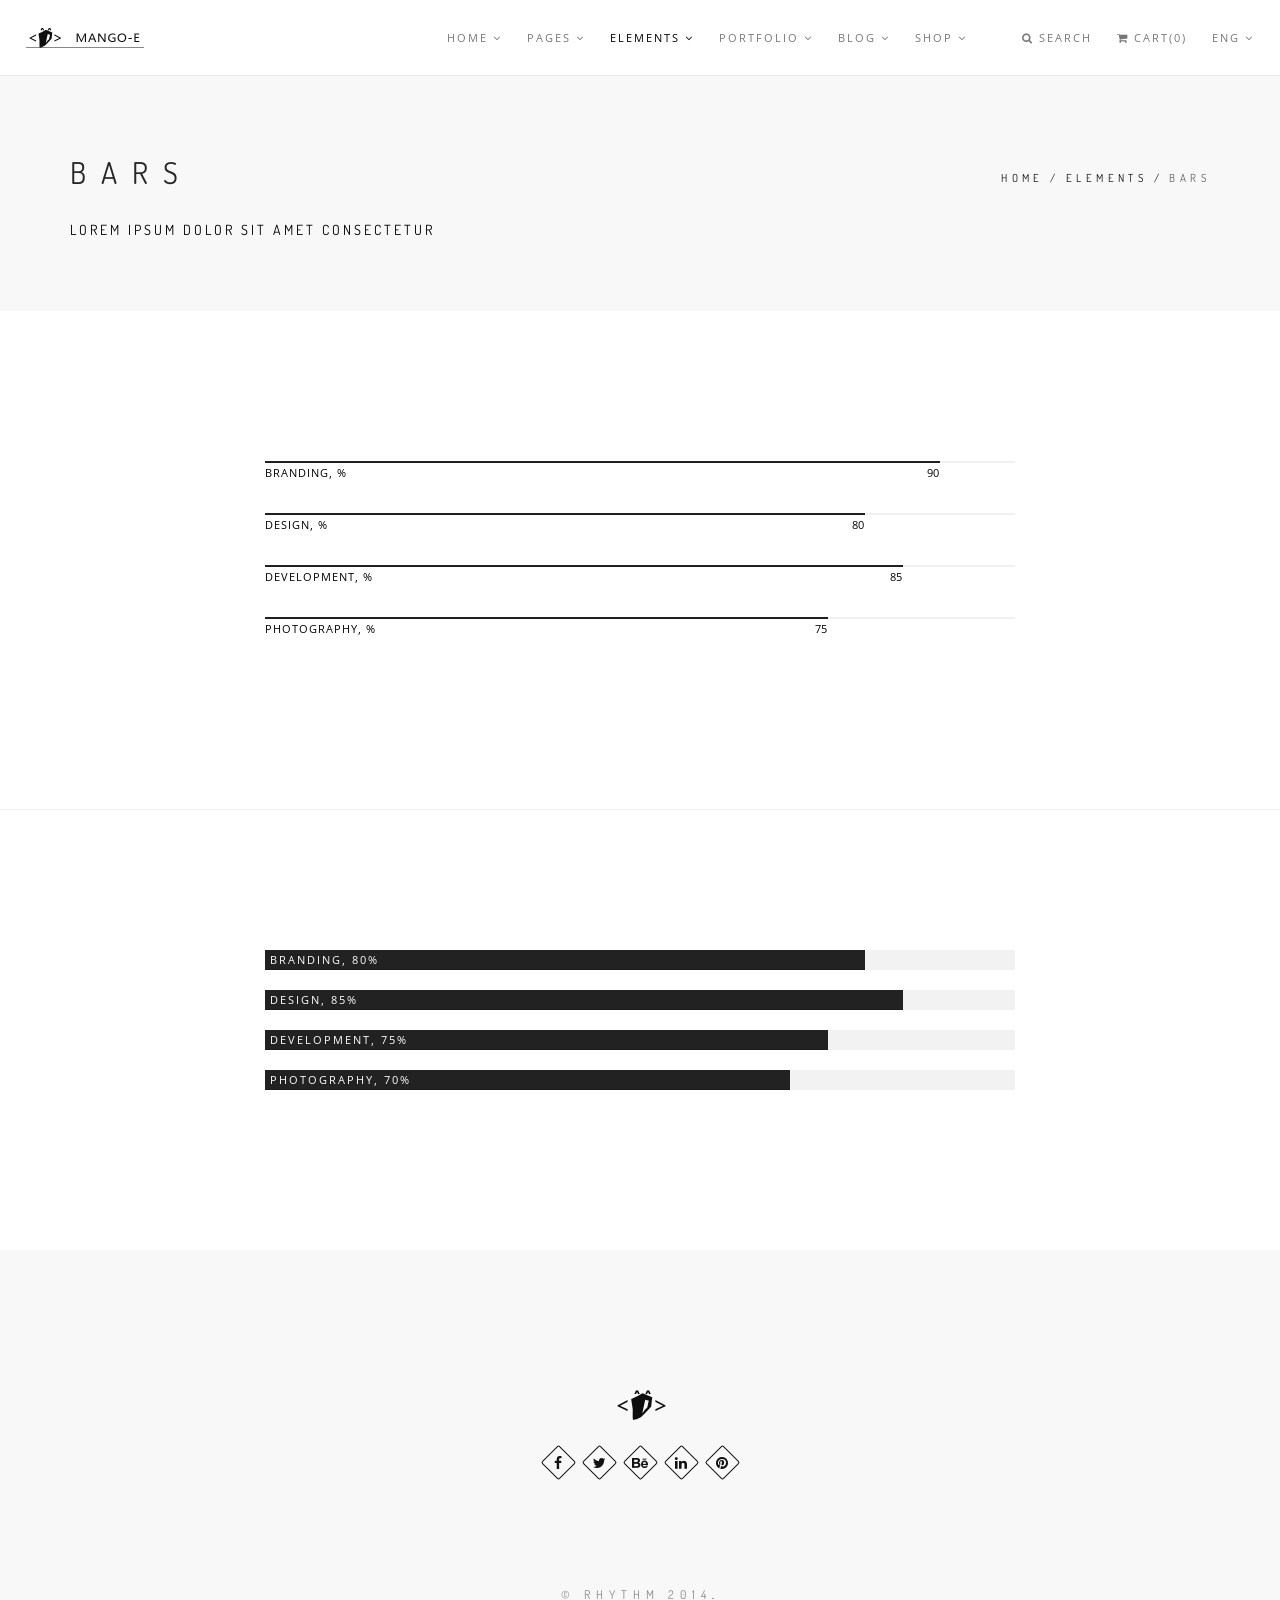
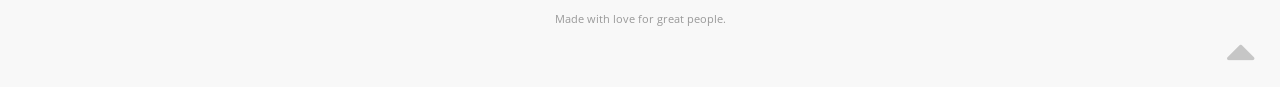
<file: elements-bars.html>
<!DOCTYPE html>
<html>
    <head>
        <title>Rhythm &mdash; One & Multi Page Creative Theme</title>
        <meta name="description" content="">
        <meta name="keywords" content="">
        <meta charset="utf-8">
        <meta name="author" content="Roman Kirichik">
        <!--[if IE]><meta http-equiv='X-UA-Compatible' content='IE=edge,chrome=1'><![endif]-->
        <meta name="viewport" content="width=device-width, initial-scale=1.0, maximum-scale=1.0" />
        
        <!-- Favicons -->
        <link rel="shortcut icon" href="images/favicon.png">
        <link rel="apple-touch-icon" href="images/apple-touch-icon.png">
        <link rel="apple-touch-icon" sizes="72x72" href="images/apple-touch-icon-72x72.png">
        <link rel="apple-touch-icon" sizes="114x114" href="images/apple-touch-icon-114x114.png">
        
        <!-- CSS -->
        <link rel="stylesheet" href="css/bootstrap.min.css">
        <link rel="stylesheet" href="css/style.css">
        <link rel="stylesheet" href="css/style-responsive.css">
        <link rel="stylesheet" href="css/animate.min.css">
        <link rel="stylesheet" href="css/vertical-rhythm.min.css">
        <link rel="stylesheet" href="css/owl.carousel.css">
        <link rel="stylesheet" href="css/magnific-popup.css">        

        
    </head>
    <body class="appear-animate">
        
        <!-- Page Loader -->        
        <div class="page-loader">
            <div class="loader">Loading...</div>
        </div>
        <!-- End Page Loader -->
        
        <!-- Page Wrap -->
        <div class="page" id="top">
            
            <!-- Navigation panel -->
            <nav class="main-nav js-stick">
                <div class="full-wrapper relative clearfix">
                    <!-- Logo ( * your text or image into link tag *) -->
                    <div class="nav-logo-wrap local-scroll">
                        <a href="mp-index.html" class="logo">
                            <img src="images/logo-dark.png" width="118" height="27" alt="" />
                        </a>
                    </div>
                    <div class="mobile-nav">
                        <i class="fa fa-bars"></i>
                    </div>
                    
                    <!-- Main Menu -->
                    <div class="inner-nav desktop-nav">
                        <ul class="clearlist">
                            
                            <!-- Item With Sub -->
                            <li>
                                <a href="#" class="mn-has-sub">Home <i class="fa fa-angle-down"></i></a>
                                
                                <!-- Sub Multilevel -->
                                <ul class="mn-sub mn-has-multi">
                                    
                                    <!-- Sub Column -->
                                    <li class="mn-sub-multi">
                                        <a class="mn-group-title">Multi Page</a>
                                        
                                        <ul>
                                            <li>
                                                <a href="mp-index.html">Main Demo</a>
                                            </li>
                                            <li>
                                                <a href="mp-index-01.html">Image Parallax 1</a>
                                            </li>
                                            <li>
                                                <a href="mp-index-02.html">Image Parallax 2</a>
                                            </li>
                                            <li>
                                                <a href="mp-index-03.html">Image Parallax 3</a>
                                            </li>
                                            <li>
                                                <a href="mp-index-04.html">Image Parallax 4</a>
                                            </li>
                                            <li>
                                                <a href="mp-index-06.html">Image Parallax 5</a>
                                            </li>
                                            <li>
                                                <a href="mp-index-12.html">Fullwidth Image</a>
                                            </li>
                                            <li>
                                                <a href="mp-index-05.html">Text Rotator</a>
                                            </li>
                                            <li>
                                                <a href="mp-index-07.html">Slider Fullscreen</a>
                                            </li>
                                            <li>
                                                <a href="mp-index-08.html">Slider Zoom Effect</a>
                                            </li>
                                            
                                            
                                        </ul>
                                        
                                    </li>
                                    <!-- End Sub Column -->
                                    
                                    <!-- Sub Column -->
                                    <li class="mn-sub-multi">
                                        <a class="mn-group-title">&nbsp;</a>
                                        
                                        <ul>
                                            <li>
                                                <a href="mp-index-09.html">Slider Fullwidth</a>
                                            </li>
                                            <li>
                                                <a href="mp-index-10.html">Slider Background</a>
                                            </li>
                                            <li>
                                                <a href="mp-index-17.html">Slider Revolution 1</a>
                                            </li>
                                            <li>
                                                <a href="mp-index-18.html">Slider Revolution 2</a>
                                            </li>
                                            <li>
                                                <a href="mp-index-11.html">With Play Button</a>
                                            </li>
                                            <li>
                                                <a href="mp-index-13.html">BG Video Fullwidth</a>
                                            </li>
                                            <li>
                                                <a href="mp-index-14.html">BG Video Fullscreen 1</a>
                                            </li>
                                            <li>
                                                <a href="mp-index-15.html">BG Video Fullscreen 2</a>
                                            </li>
                                            <li>
                                                <a href="mp-index-16.html">Agency Header</a>
                                            </li>
                                            <li>
                                                <a href="intro.html#multi-page">All Demos</a>
                                            </li>
                                        </ul>
                                        
                                    </li>
                                    <!-- End Sub Column -->
                                    
                                    
                                    <!-- Sub Column -->
                                    <li class="mn-sub-multi">
                                        <a class="mn-group-title">One Page</a>
                                        
                                        <ul>
                                            <li>
                                                <a href="index.html">Main Demo</a>
                                            </li>
                                            <li>
                                                <a href="index-01.html">Image Parallax 1</a>
                                            </li>
                                            <li>
                                                <a href="index-02.html">Image Parallax 2</a>
                                            </li>
                                            <li>
                                                <a href="index-03.html">Image Parallax 3</a>
                                            </li>
                                            <li>
                                                <a href="index-04.html">Image Parallax 4</a>
                                            </li>
                                            <li>
                                                <a href="index-06.html">Image Parallax 5</a>
                                            </li>
                                            <li>
                                                <a href="index-12.html">Fullwidth Image</a>
                                            </li>
                                            <li>
                                                <a href="index-05.html">Text Rotator</a>
                                            </li>
                                            <li>
                                                <a href="index-07.html">Slider Fullscreen</a>
                                            </li>
                                            <li>
                                                <a href="index-08.html">Slider Zoom Effect</a>
                                            </li>
                                        </ul>
                                        
                                    </li>
                                    <!-- End Sub Column -->
                                    
                                    <!-- Sub Column -->
                                    <li class="mn-sub-multi">
                                        <a class="mn-group-title">&nbsp;</a>
                                        
                                        <ul>
                                            <li>
                                                <a href="index-09.html">Slider Fullwidth</a>
                                            </li>
                                            <li>
                                                <a href="index-10.html">Slider Background</a>
                                            </li>
                                            <li>
                                                <a href="index-17.html">Slider Revolution 1</a>
                                            </li>
                                            <li>
                                                <a href="index-18.html">Slider Revolution 2</a>
                                            </li>
                                            <li>
                                                <a href="index-11.html">With Play Button</a>
                                            </li>
                                            <li>
                                                <a href="index-13.html">BG Video Fullwidth</a>
                                            </li>
                                            <li>
                                                <a href="index-14.html">BG Video Fullscreen 1</a>
                                            </li>
                                            <li>
                                                <a href="index-15.html">BG Video Fullscreen 2</a>
                                            </li>
                                            <li>
                                                <a href="index-16.html">Agency Header</a>
                                            </li>
                                            <li>
                                                <a href="intro.html#one-page">All Demos</a>
                                            </li>
                                        </ul>
                                        
                                    </li>
                                    <!-- End Sub Column -->
                                    
                                </ul>
                                <!-- End Sub Multilevel -->
                                
                            </li>
                            <!-- End Item With Sub -->
                            
                            <!-- Item With Sub -->
                            <li>
                                <a href="#" class="mn-has-sub">Pages <i class="fa fa-angle-down"></i></a>
                                
                                <!-- Sub Multilevel -->
                                <ul class="mn-sub mn-has-multi">
                                    
                                    <li class="mn-sub-multi">
                                        <a class="mn-group-title">Group 1</a>
                                        
                                        <ul>
                                            <li>
                                                <a href="pages-about-1.html">About Us 1</a>
                                            </li>
                                            <li>
                                                <a href="pages-about-2.html">About Us 2</a>
                                            </li>
                                            <li>
                                                <a href="pages-about-3.html">About Us 3</a>
                                            </li>
                                            <li>
                                                <a href="pages-services-1.html">Services 1</a>
                                            </li>
                                            <li>
                                                <a href="pages-services-2.html">Services 2</a>
                                            </li>
                                            <li>
                                                <a href="pages-services-3.html">Services 3</a>
                                            </li>
                                            <li>
                                                <a href="pages-clients.html">Clients</a>
                                            </li>
                                            <li>
                                                <a href="pages-landing.html">Landing Page</a>
                                            </li>
                                        </ul>
                                        
                                    </li>
                                    
                                    <li class="mn-sub-multi">
                                        <a class="mn-group-title">Group 2</a>
                                        
                                        <ul>
                                            <li>
                                                <a href="pages-team-1.html">Team 1</a>
                                            </li>
                                            <li>
                                                <a href="pages-team-2.html">Team 2</a>
                                            </li>
                                            <li>
                                                <a href="pages-faq-1.html">FAQ 1</a>
                                            </li>
                                            <li>
                                                <a href="pages-faq-2.html">FAQ 2</a>
                                            </li>
                                            <li>
                                                <a href="pages-pricing-1.html">Pricing 1</a>
                                            </li>
                                            <li>
                                                <a href="pages-pricing-2.html">Pricing 2</a>
                                            </li>
                                            <li>
                                                <a href="pages-contact-1.html">Contact 1</a>
                                            </li>
                                            <li>
                                                <a href="pages-contact-2.html">Contact 2</a>
                                            </li>
                                        </ul>
                                        
                                    </li>
                                    
                                    <li class="mn-sub-multi">
                                        <a class="mn-group-title">Group 3</a>
                                        
                                        <ul>
                                            <li>
                                                <a href="pages-gallery-1col.html">Gallery Col 1</a>
                                            </li>
                                            <li>
                                                <a href="pages-gallery-2col.html">Gallery Col 2</a>
                                            </li>
                                            <li>
                                                <a href="pages-gallery-3col.html">Gallery Col 3</a>
                                            </li>
                                            <li>
                                                <a href="pages-gallery-4col.html">Gallery Col 4</a>
                                            </li>
                                            <li>
                                                <a href="pages-gallery-6col.html">Gallery Col 6</a>
                                            </li>
                                            <li>
                                                <a href="pages-account.html">Login / Register</a>
                                            </li>
                                            <li>
                                                <a href="pages-under-construction.html">Under Construction</a>
                                            </li>
                                            <li>
                                                <a href="pages-404.html">Error 404</a>
                                            </li>
                                        </ul>
                                        
                                    </li>
                                
                                </ul>
                                <!-- End Sub Multilevel -->
                                
                            </li>
                            <!-- End Item With Sub -->
                            
                            <!-- Item With Sub -->
                            <li>
                                <a href="#" class="mn-has-sub active">Elements <i class="fa fa-angle-down"></i></a>
                                
                                <!-- Sub Multilevel -->
                                <ul class="mn-sub mn-has-multi">
                                    
                                    <li class="mn-sub-multi">
                                        
                                        <ul>
                                            <li>
                                                <a href="elements-accordions.html"><i class="fa fa-plus-circle fa-sm"></i> Accordions</a>
                                            </li>
                                            <li>
                                                <a href="elements-bars.html"><i class="fa fa-tachometer fa-sm"></i> Bars (Progress)</a>
                                            </li>
                                            <li>
                                                <a href="elements-buttons.html"><i class="fa fa-link fa-sm"></i> Buttons</a>
                                            </li>
                                            <li>
                                                <a href="elements-features.html"><i class="fa fa-th-large fa-sm"></i> Features Box</a>
                                            </li>
                                            <li>
                                                <a href="elements-forms.html"><i class="fa fa-align-justify fa-sm"></i> Form Fields</a>
                                            </li>
                                            <li>
                                                <a href="elements-grid.html"><i class="fa fa-th fa-sm"></i> Grid</a>
                                            </li>
                                            <li>
                                                <a href="elements-icons-et.html"><i class="fa fa-heart-o fa-sm"></i> Icons Et-line</a>
                                            </li>
                                            <li>
                                                <a href="elements-icons-fe.html"><i class="fa fa-heart fa-sm"></i> Icons Font Awesome</a>
                                            </li>
                                            <li>
                                                <a href="elements-messages.html"><i class="fa fa-comment fa-sm"></i> Messages</a>
                                            </li>
                                        </ul>
                                        
                                    </li>
                                    
                                    <li class="mn-sub-multi">
                                        
                                        <ul>
                                            <li>
                                                <a href="elements-page-titles.html"><i class="fa fa-header fa-sm"></i> Page Titles</a>
                                            </li>
                                            <li>
                                                <a href="elements-sliders.html"><i class="fa fa-chevron-circle-right fa-sm"></i> Sliders</a>
                                            </li>
                                            <li>
                                                <a href="elements-tabs.html"><i class="fa fa-columns fa-sm"></i> Tabs</a>
                                            </li>
                                            <li>
                                                <a href="elements-typography.html"><i class="fa fa-font fa-sm"></i> Typography</a>
                                            </li>
                                            <li>
                                                <a href="elements-video-sound.html"><i class="fa fa-youtube-play fa-sm"></i> Video / Sound</a>
                                            </li>
                                            <li>
                                                <a href="elements-header-dark.html"><i class="fa fa-header fa-sm"></i> Header Dark</a>
                                            </li>
                                            <li>
                                                <a href="elements-header-dark-transparent.html"><i class="fa fa-header fa-sm"></i> Header Dark Transp</a>
                                            </li>
                                            <li>
                                                <a href="elements-header-white.html"><i class="fa fa-header fa-sm"></i> Header White</a>
                                            </li>
                                            <li>
                                                <a href="elements-header-white-transparent.html"><i class="fa fa-header fa-sm"></i> Header White Transp</a>
                                            </li>
                                        </ul>
                                    </li>
                                
                                </ul>
                                <!-- End Sub Multilevel -->
                                
                            </li>
                            <!-- End Item With Sub -->
                            
                            <!-- Item With Sub -->
                            <li>
                                <a href="#" class="mn-has-sub">Portfolio <i class="fa fa-angle-down"></i></a>
                                
                                <!-- Sub -->
                                <ul class="mn-sub">
                                    
                                    <li>
                                        <a href="#" class="mn-has-sub">Boxed <i class="fa fa-angle-right right"></i></a>
                                    
                                        <ul class="mn-sub">
                                            <li>
                                                <a href="portfolio-boxed-2col.html">2 Columns</a>
                                            </li>
                                            <li>
                                                <a href="portfolio-boxed-3col.html">3 Columns</a>
                                            </li>
                                            <li>
                                                <a href="portfolio-boxed-4col.html">4 Columns</a>
                                            </li>
                                            <li>
                                                <a href="portfolio-boxed-5col.html">5 Columns</a>
                                            </li>
                                            <li>
                                                <a href="portfolio-boxed-blackhover.html">Black Hovers</a>
                                            </li>
                                        </ul>
                                    </li>
                                    
                                    <li>
                                        <a href="#" class="mn-has-sub">Boxed (Gutter) <i class="fa fa-angle-right right"></i></a>
                                    
                                        <ul class="mn-sub">
                                            <li>
                                                <a href="portfolio-boxed-gutter-2col.html">2 Columns</a>
                                            </li>
                                            <li>
                                                <a href="portfolio-boxed-gutter-3col.html">3 Columns</a>
                                            </li>
                                            <li>
                                                <a href="portfolio-boxed-gutter-4col.html">4 Columns</a>
                                            </li>
                                            <li>
                                                <a href="portfolio-boxed-gutter-5col.html">5 Columns</a>
                                            </li>
                                            <li>
                                                <a href="portfolio-boxed-gutter-blackhover.html">Black Hovers</a>
                                            </li>
                                        </ul>
                                    </li>
                                    
                                    <li>
                                        <a href="#" class="mn-has-sub">Boxed (Titles) <i class="fa fa-angle-right right"></i></a>
                                    
                                        <ul class="mn-sub">
                                            <li>
                                                <a href="portfolio-boxed-titles-2col.html">2 Columns</a>
                                            </li>
                                            <li>
                                                <a href="portfolio-boxed-titles-3col.html">3 Columns</a>
                                            </li>
                                            <li>
                                                <a href="portfolio-boxed-titles-4col.html">4 Columns</a>
                                            </li>
                                            <li>
                                                <a href="portfolio-boxed-titles-5col.html">5 Columns</a>
                                            </li>
                                            <li>
                                                <a href="portfolio-boxed-titles-blackhover.html">Black Hovers</a>
                                            </li>
                                        </ul>
                                    </li>
                                    
                                    <li>
                                        <a href="#" class="mn-has-sub">Wide <i class="fa fa-angle-right right"></i></a>
                                    
                                        <ul class="mn-sub">
                                            <li>
                                                <a href="portfolio-wide-2col.html">2 Columns</a>
                                            </li>
                                            <li>
                                                <a href="portfolio-wide-3col.html">3 Columns</a>
                                            </li>
                                            <li>
                                                <a href="portfolio-wide-4col.html">4 Columns</a>
                                            </li>
                                            <li>
                                                <a href="portfolio-wide-5col.html">5 Columns</a>
                                            </li>
                                            <li>
                                                <a href="portfolio-wide-blackhover.html">Black Hovers</a>
                                            </li>
                                        </ul>
                                    </li>
                                    
                                    <li>
                                        <a href="#" class="mn-has-sub">Wide (Gutter) <i class="fa fa-angle-right right"></i></a>
                                    
                                        <ul class="mn-sub">
                                            <li>
                                                <a href="portfolio-wide-gutter-2col.html">2 Columns</a>
                                            </li>
                                            <li>
                                                <a href="portfolio-wide-gutter-3col.html">3 Columns</a>
                                            </li>
                                            <li>
                                                <a href="portfolio-wide-gutter-4col.html">4 Columns</a>
                                            </li>
                                            <li>
                                                <a href="portfolio-wide-gutter-5col.html">5 Columns</a>
                                            </li>
                                            <li>
                                                <a href="portfolio-wide-gutter-blackhover.html">Black Hovers</a>
                                            </li>
                                        </ul>
                                    </li>
                                    
                                    <li>
                                        <a href="#" class="mn-has-sub">Wide (Titles) <i class="fa fa-angle-right right"></i></a>
                                    
                                        <ul class="mn-sub">
                                            <li>
                                                <a href="portfolio-wide-titles-2col.html">2 Columns</a>
                                            </li>
                                            <li>
                                                <a href="portfolio-wide-titles-3col.html">3 Columns</a>
                                            </li>
                                            <li>
                                                <a href="portfolio-wide-titles-4col.html">4 Columns</a>
                                            </li>
                                            <li>
                                                <a href="portfolio-wide-titles-5col.html">5 Columns</a>
                                            </li>
                                            <li>
                                                <a href="portfolio-wide-titles-blackhover.html">Black Hovers</a>
                                            </li>
                                        </ul>
                                    </li>
                                    
                                    <li>
                                        <a href="#" class="mn-has-sub">Masonry <i class="fa fa-angle-right right"></i></a>
                                    
                                        <ul class="mn-sub">
                                            <li>
                                                <a href="portfolio-masonry-2col.html">2 Columns</a>
                                            </li>
                                            <li>
                                                <a href="portfolio-masonry-3col.html">3 Columns</a>
                                            </li>
                                            <li>
                                                <a href="portfolio-masonry-4col.html">4 Columns</a>
                                            </li>
                                            <li>
                                                <a href="portfolio-masonry-5col.html">5 Columns</a>
                                            </li>
                                            <li>
                                                <a href="portfolio-masonry-blackhover.html">Black Hovers</a>
                                            </li>
                                        </ul>
                                    </li>
                                    
                                    <li>
                                        <a href="#" class="mn-has-sub">Single <i class="fa fa-angle-right right"></i></a>
                                    
                                        <ul class="mn-sub">
                                            <li>
                                                <a href="portfolio-single-1.html">Single 1</a>
                                            </li>
                                            <li>
                                                <a href="portfolio-single-2.html">Single 2</a>
                                            </li>
                                            <li>
                                                <a href="portfolio-single-3.html">Single 3</a>
                                            </li>
                                            <li>
                                                <a href="portfolio-single-4.html">Single 4</a>
                                            </li>
                                            <li>
                                                <a href="portfolio-single-5.html">Single 5</a>
                                            </li>
                                        </ul>
                                    </li>
                                    
                                    <li>
                                        <a href="portfolio-parallax.html">Parallax</a>
                                    </li>
                                    
                                    <li>
                                        <a href="portfolio-promo.html">Promo</a>
                                    </li>
                                    
                                </ul>
                                <!-- End Sub -->
                                
                            </li>
                            <!-- End Item With Sub -->
                            
                            <!-- Item With Sub -->
                            <li>
                                <a href="#" class="mn-has-sub">Blog <i class="fa fa-angle-down"></i></a>
                                
                                <!-- Sub -->
                                <ul class="mn-sub">
                                    
                                    <li>
                                        <a href="#" class="mn-has-sub">Classic <i class="fa fa-angle-right right"></i></a>
                                    
                                        <ul class="mn-sub">
                                            <li>
                                                <a href="blog-classic-sidebar-left.html">Sidebar Left</a>
                                            </li>
                                            <li>
                                                <a href="blog-classic-sidebar-right.html">Sidebar Right</a>
                                            </li>
                                            <li>
                                                <a href="blog-classic-fullwidth.html">Fullwidth</a>
                                            </li>
                                        </ul>
                                        
                                    </li>
                                    
                                    <li>
                                        <a href="#" class="mn-has-sub">Columns <i class="fa fa-angle-right right"></i></a>
                                    
                                        <ul class="mn-sub">
                                            <li>
                                                <a href="blog-columns-2col.html">2 Columns</a>
                                            </li>
                                            <li>
                                                <a href="blog-columns-2col.html">3 Columns</a>
                                            </li>
                                            <li>
                                                <a href="blog-columns-2col.html">4 Columns</a>
                                            </li>
                                        </ul>
                                        
                                    </li>
                                    
                                    <li>
                                        <a href="#" class="mn-has-sub">Masonry <i class="fa fa-angle-right right"></i></a>
                                    
                                        <ul class="mn-sub">
                                            <li>
                                                <a href="blog-masonry-2col.html">2 Columns</a>
                                            </li>
                                            <li>
                                                <a href="blog-masonry-3col.html">3 Columns</a>
                                            </li>
                                            <li>
                                                <a href="blog-masonry-4col.html">4 Columns</a>
                                            </li>
                                        </ul>
                                        
                                    </li>
                                    
                                    <li>
                                        <a href="#" class="mn-has-sub">Single <i class="fa fa-angle-right right"></i></a>
                                    
                                        <ul class="mn-sub">
                                            <li>
                                                <a href="blog-single-sidebar-left.html">Sidebar Left</a>
                                            </li>
                                            <li>
                                                <a href="blog-single-sidebar-right.html">Sidebar Right</a>
                                            </li>
                                            <li>
                                                <a href="blog-single-fullwidth.html">Fullwidth</a>
                                            </li>
                                        </ul>
                                        
                                    </li>
                                    
                                    
                                </ul>
                                <!-- End Sub -->
                                
                            </li>
                            <!-- End Item With Sub -->
                            
                            <!-- Item With Sub -->
                            <li>
                                <a href="#" class="mn-has-sub">Shop <i class="fa fa-angle-down"></i></a>
                                
                                <!-- Sub -->
                                <ul class="mn-sub to-left">
                                    
                                    <li>
                                        <a href="shop-columns-2col.html">2 Columns</a>
                                    </li>
                                    <li>
                                        <a href="shop-columns-3col.html">3 Columns</a>
                                    </li>
                                    <li>
                                        <a href="shop-columns-4col.html">4 Columns</a>
                                    </li>
                                    <li>
                                        <a href="shop-single.html">Single Product</a>
                                    </li>
                                    
                                </ul>
                                <!-- End Sub -->
                                
                            </li>
                            <!-- End Item With Sub -->
                            
                            <!-- Divider -->
                            <li><a>&nbsp;</a></li>
                            <!-- End Divider -->
                            
                            <!-- Search -->
                            <li>
                                <a href="#" class="mn-has-sub"><i class="fa fa-search"></i> Search</a>
                                
                                <ul class="mn-sub">
                                    
                                    <li>
                                        <div class="mn-wrap">
                                            <form method="post" class="form">
                                                <div class="search-wrap">
                                                    <button class="search-button animate" type="submit" title="Start Search">
                                                        <i class="fa fa-search"></i>
                                                    </button>
                                                    <input type="text" class="form-control search-field" placeholder="Search...">
                                                </div>
                                            </form>
                                        </div>
                                    </li>
                                    
                                </ul>
                                
                            </li>
                            <!-- End Search -->
                            
                            <!-- Cart -->
                            <li>
                                <a href="#"><i class="fa fa-shopping-cart"></i> Cart(0)</a>
                            </li>
                            <!-- End Cart -->
                            
                            <!-- Languages -->
                            <li>
                                <a href="#" class="mn-has-sub">Eng <i class="fa fa-angle-down"></i></a>
                                
                                <ul class="mn-sub">
                                    
                                    <li><a href="">English</a></li>
                                    <li><a href="">France</a></li>
                                    <li><a href="">Germany</a></li>
                                    
                                </ul>
                                
                            </li>
                            <!-- End Languages -->
                            
                        </ul>
                    </div>
                    <!-- End Main Menu -->
                    

                </div>
            </nav>
            <!-- End Navigation panel -->
            
            
            <!-- Head Section -->
            <section class="small-section bg-gray-lighter">
                <div class="relative container align-left">
                    
                    <div class="row">
                        
                        <div class="col-md-8">
                            <h1 class="hs-line-11 font-alt mb-20 mb-xs-0">Bars</h1>
                            <div class="hs-line-4 font-alt black">
                                Lorem ipsum dolor sit amet consectetur
                            </div>
                        </div>
                        
                        <div class="col-md-4 mt-30">
                            <div class="mod-breadcrumbs font-alt align-right">
                                <a href="#">Home</a>&nbsp;/&nbsp;<a href="#">Elements</a>&nbsp;/&nbsp;<span>Bars</span>
                            </div>
                            
                        </div>
                    </div>
                    
                </div>
            </section>
            <!-- End Head Section -->
            
            
            <!-- Section -->
            <section class="page-section">
                <div class="container relative">
                    
                    <!-- Row -->
                    <div class="row">
                        
                        <!-- Col -->
                        
                        <div class="col-md-8 col-md-offset-2">
                            
                            <!-- Bar Item -->
                            <div class="progress tpl-progress">
                                <div class="progress-bar" role="progressbar" aria-valuenow="90" aria-valuemin="0" aria-valuemax="100">
                                    Branding, % <span>90</span>
                                </div>
                            </div>
							<!-- End Bar Item -->
							
							<!-- Bar Item -->
                            <div class="progress tpl-progress">
                                <div class="progress-bar" role="progressbar" aria-valuenow="80" aria-valuemin="0" aria-valuemax="100">
                                    Design, % <span>80</span>
                                </div>
                            </div>
							<!-- End Bar Item -->
							
							<!-- Bar Item -->
                            <div class="progress tpl-progress">
                                <div class="progress-bar" role="progressbar" aria-valuenow="85" aria-valuemin="0" aria-valuemax="100">
                                    Development, % <span>85</span>
                                </div>
                            </div>
							<!-- End Bar Item -->
							
							<!-- Bar Item -->
                            <div class="progress tpl-progress">
                                <div class="progress-bar" role="progressbar" aria-valuenow="75" aria-valuemin="0" aria-valuemax="100">
                                    Photography, % <span>75</span>
                                </div>
                            </div>
							<!-- End Bar Item -->
                            
                        </div>
                        
                        <!-- End Col -->  
                        
                    </div>
                    <!-- End Row -->
                
                </div>
            </section>
            <!-- End Section -->
            
            
            <!-- Divider -->
            <hr class="mt-0 mb-0 "/>
            <!-- End Divider -->
            
            
            <!-- Section -->
            <section class="page-section">
                <div class="container relative">
                    
                    <!-- Row -->
                    <div class="row">
                         
                        <!-- Col -->
                        
                        <div class="col-md-8 col-md-offset-2">
                            
                            <!-- Bar Item -->
                            <div class="progress tpl-progress-alt">
                                <div class="progress-bar" role="progressbar" aria-valuenow="80" aria-valuemin="0" aria-valuemax="100">
                                    Branding, <span>80%</span>
                                </div>
                            </div>
							<!-- End Bar Item -->
							
							<!-- Bar Item -->
                            <div class="progress tpl-progress-alt">
                                <div class="progress-bar" role="progressbar" aria-valuenow="85" aria-valuemin="0" aria-valuemax="100">
                                    Design, <span>85%</span>
                                </div>
                            </div>
							<!-- End Bar Item -->
							
							<!-- Bar Item -->
                            <div class="progress tpl-progress-alt">
                                <div class="progress-bar" role="progressbar" aria-valuenow="75" aria-valuemin="0" aria-valuemax="100">
                                    Development, <span>75%</span>
                                </div>
                            </div>
							<!-- End Bar Item -->
							
							<!-- Bar Item -->
                            <div class="progress tpl-progress-alt">
                                <div class="progress-bar" role="progressbar" aria-valuenow="70" aria-valuemin="0" aria-valuemax="100">
                                    Photography, <span>70%</span>
                                </div>
                            </div>
							<!-- End Bar Item -->	
                            
                        </div>
                        
                        <!-- End Col -->                       
                        
                    </div>
                    <!-- End Row -->
                
                </div>
            </section>
            <!-- End Section -->
            
            
            <!-- Foter -->
            <footer class="page-section bg-gray-lighter footer pb-60">
                <div class="container">
                    
                    <!-- Footer Logo -->
                    <div class="local-scroll mb-30 wow fadeInUp" data-wow-duration="1.5s">
                        <a href="#top"><img src="images/logo-footer.png" width="78" height="36" alt="" /></a>
                    </div>
                    <!-- End Footer Logo -->
                    
                    <!-- Social Links -->
                    <div class="footer-social-links mb-110 mb-xs-60">
                        <a href="#" title="Facebook" target="_blank"><i class="fa fa-facebook"></i></a>
                        <a href="#" title="Twitter" target="_blank"><i class="fa fa-twitter"></i></a>
                        <a href="#" title="Behance" target="_blank"><i class="fa fa-behance"></i></a>
                        <a href="#" title="LinkedIn+" target="_blank"><i class="fa fa-linkedin"></i></a>
                        <a href="#" title="Pinterest" target="_blank"><i class="fa fa-pinterest"></i></a>
                    </div>
                    <!-- End Social Links -->  
                    
                    <!-- Footer Text -->
                    <div class="footer-text">
                        
                        <!-- Copyright -->
                        <div class="footer-copy font-alt">
                            <a href="http://themeforest.net/user/theme-guru/portfolio" target="_blank">&copy; Rhythm 2014</a>.
                        </div>
                        <!-- End Copyright -->
                        
                        <div class="footer-made">
                            Made with love for great people.
                        </div>
                        
                    </div>
                    <!-- End Footer Text --> 
                    
                 </div>
                 
                 
                 <!-- Top Link -->
                 <div class="local-scroll">
                     <a href="#top" class="link-to-top"><i class="fa fa-caret-up"></i></a>
                 </div>
                 <!-- End Top Link -->
                 
            </footer>
            <!-- End Foter -->
        
        
        </div>
        <!-- End Page Wrap -->
        
        
        <!-- JS -->
        <script type="text/javascript" src="js/jquery-1.11.1.min.js"></script>
        <script type="text/javascript" src="js/jquery.easing.1.3.js"></script>
        <script type="text/javascript" src="js/bootstrap.min.js"></script>        
        <script type="text/javascript" src="js/SmoothScroll.js"></script>
        <script type="text/javascript" src="js/jquery.scrollTo.min.js"></script>
        <script type="text/javascript" src="js/jquery.localScroll.min.js"></script>
        <script type="text/javascript" src="js/jquery.viewport.mini.js"></script>
        <script type="text/javascript" src="js/jquery.countTo.js"></script>
        <script type="text/javascript" src="js/jquery.appear.js"></script>
        <script type="text/javascript" src="js/jquery.sticky.js"></script>
        <script type="text/javascript" src="js/jquery.parallax-1.1.3.js"></script>
        <script type="text/javascript" src="js/jquery.fitvids.js"></script>
        <script type="text/javascript" src="js/owl.carousel.min.js"></script>
        <script type="text/javascript" src="js/isotope.pkgd.min.js"></script>
        <script type="text/javascript" src="js/imagesloaded.pkgd.min.js"></script>
        <script type="text/javascript" src="js/jquery.magnific-popup.min.js"></script>
        <script type="text/javascript" src="http://maps.google.com/maps/api/js?sensor=false&amp;language=en"></script>
        <script type="text/javascript" src="js/gmap3.min.js"></script>
        <script type="text/javascript" src="js/wow.min.js"></script>
        <script type="text/javascript" src="js/masonry.pkgd.min.js"></script>
        <script type="text/javascript" src="js/jquery.simple-text-rotator.min.js"></script>
        <script type="text/javascript" src="js/all.js"></script>
        <script type="text/javascript" src="js/contact-form.js"></script>        
        <!--[if lt IE 10]><script type="text/javascript" src="js/placeholder.js"></script><![endif]-->
        
    </body>
</html>
</file>
<file: css/style.css>
@charset "utf-8";
/*------------------------------------------------------------------
[Master Stylesheet]

Project:    Rhythm
Version:    1.5
Last change:    Line 4111
Primary use:    MultiPurpose Template  
-------------------------------------------------------------------*/

@import "font-awesome.min.css";
@import "et-line.css";
@import url(http://fonts.useso.com/css?family=Open+Sans:400italic,700italic,400,300,700);
@import url(http://fonts.useso.com/css?family=Dosis:300,400,700);

/*------------------------------------------------------------------
[Table of contents]

1. Common styles
2. Page loader / .page-loader
3. Typography
4. Buttons
5. Forms fields
6. Home sections / .home-section
    6.1. Home content
    6.2. Scroll down icon
    6.3. Headings styles
7. Compact bar / .nav-bar-compact
8. Classic menu bar / .main-nav
9. Sections styles / .page-section, .small-section, .split-section
10. Alternative services / .alt-service-grid
11. Team / .team-grid
12. Features
13. Benefits (Process)
14. Counters
15. Portfolio / #portfolio
    15.1. Works filter
    15.2. Works grid
    15.3. Works full view
16. Banner section
17. Testimonial
    18.1. Logotypes
18. Post previews (news section)
19. Newsletter
20. Contact section
    20.1. Contact form
21. Bottom menu / .bot-menu
22. Google maps  /.google-map
23. Footer / .footer
24. Blog
    24.1. Pagination
    24.2. Comments
    24.3. Sidebar
25. Shop
26. Pricing
27. Shortcodes
    27.1. Owl Carousel
    27.2. Tabs
    27.3. Tabs minimal
    27.4. Alert messages
    27.5. Accordion
    27.6. Toggle
    27.7. Progress bars
    27.8. Font icons examples
    27.9. Intro page
28. Bootstrap multicolumn grid


/*------------------------------------------------------------------
# [Color codes]

# Black (active elements, links, text) #111
# Gray (text) #777
# Dark #111
# Dark Lighter #252525
# Gray BG #f4f4f4
# Gray BG Lighter #f8f8f8
# Mid grey #5f5f5f
# Borders #e9e9e9

# */


/*------------------------------------------------------------------
[Typography]

Body:               14px/1.6 "Open Sans", arial, sans-serif;
Headers:            Dosis, arial, sans-serif;
Serif:              "Times New Roman", Times, serif;
Section Title:      35px/1.3 "Open Sans", arial, sans-serif;
Section Heading:    24px/1.3 "Open Sans", arial, sans-serif;
Section Text:       15px/1.7 "Open Sans", arial, sans-serif;

-------------------------------------------------------------------*/


/* ==============================
   Common styles
   ============================== */
  
.align-center{ text-align:center !important; }
.align-left{ text-align:left !important;}
.align-right{ text-align:right !important; }
.left{float:left !important;}
.right{float:right !important;}
.relative{position:relative;}
.hidden{display:none;}
.inline-block{display:inline-block;}
.white{ color: #fff !important; }
.black{ color: #000 !important; }
.color{ color: #e41919 !important; }
.stick-fixed{
	position: fixed !important;
	top: 0;
	left: 0;
}
.round{
    -webkit-border-radius: 2px !important;
    -moz-border-radius: 2px !important;
    border-radius: 2px !important;
}

::-moz-selection{ color: #fff; background:#000; }
::-webkit-selection{ color: #fff;	background:#000; }
::selection{ color: #fff;	background:#000; }

.animate, .animate *{
	-webkit-transition: all 0.27s cubic-bezier(0.000, 0.000, 0.580, 1.000);  
    -moz-transition: all 0.27s cubic-bezier(0.000, 0.000, 0.580, 1.000); 
    -o-transition: all 0.27s cubic-bezier(0.000, 0.000, 0.580, 1.000);
    -ms-transition: all 0.27s cubic-bezier(0.000, 0.000, 0.580, 1.000); 
    transition: all 0.27s cubic-bezier(0.000, 0.000, 0.580, 1.000);
}
.no-animate, .no-animate *{
	-webkit-transition: 0 none !important;  
    -moz-transition: 0 none !important;  
	 -ms-transition: 0 none !important;
    -o-transition: 0 none !important;    
    transition:0 none !important;  
}

.shadow{
    -webkit-box-shadow: 0px 3px 50px rgba(0, 0, 0, .15);
    -moz-box-shadow: 0px 3px 50px rgba(0, 0, 0, .15);
    box-shadow: 0px 3px 50px rgba(0, 0, 0, .15);
}
.white-shadow{
    -webkit-box-shadow: 0px 0px 200px rgba(255, 255, 255, .2);
    -moz-box-shadow: 0px 0px 200px rgba(255, 255, 255, .2);
    box-shadow: 0px 0px 200px rgba(255, 255, 255, .2);
}

.clearlist, .clearlist li {
    list-style: none;
    padding: 0;
    margin: 0;
    background: none;
}

.full-wrapper {
    margin: 0 2%;
}

html{
	overflow-y: scroll;
    -ms-overflow-style: scrollbar;
}
html, body{
	height: 100%;
	-webkit-font-smoothing: antialiased;
}
.page{
	overflow: hidden;
}

.body-masked{
	display: none;
	width: 100%;
	height: 100%;
	position: fixed;
	top: 0;
	left: 0;
	background: #fff url(../images/loader.gif) no-repeat center center;
	z-index: 100000;	
}

.mask-delay{
	-webkit-animation-delay: 0.75s;
	-moz-animation-delay: 0.75s;
	animation-delay: 0.75s;
}
.mask-speed{
	-webkit-animation-duration: 0.25s !important;
	-moz-animation-duration: 0.25s !important;
	animation-duration: 0.25s !important;
} 
iframe{
    border: none;
}
a, b, div, ul, li{
	-webkit-tap-highlight-color: rgba(0,0,0,0); 
	-webkit-tap-highlight-color: transparent; 
	-moz-outline-: none;
}
a:focus,
a:active{
	-moz-outline: none;
	outline: none;
}
img:not([draggable]), embed, object, video {
    max-width: 100%;
    height: auto;
}


/* ==============================
   Page loader
   ============================== */


.page-loader{
 	display:block;
	width: 100%;
	height: 100%;
	position: fixed;
	top: 0;
	left: 0;
	background: #fefefe;
	z-index: 100000;	
}

.loader{
  width: 50px;
  height: 50px;
  position: absolute;
  top: 50%;
  left: 50%;
  margin: -25px 0 0 -25px;
  font-size: 10px;
  text-indent: -12345px;
  border-top: 1px solid rgba(0,0,0, 0.08);
  border-right: 1px solid rgba(0,0,0, 0.08);
  border-bottom: 1px solid rgba(0,0,0, 0.08);
  border-left: 1px solid rgba(0,0,0, 0.5);
  
  -webkit-border-radius: 50%;
  -moz-border-radius: 50%;
  border-radius: 50%;
  
   -webkit-animation: spinner 700ms infinite linear;
   -moz-animation: spinner 700ms infinite linear;
   -ms-animation: spinner 700ms infinite linear;
   -o-animation: spinner 700ms infinite linear;
   animation: spinner 700ms infinite linear;
  
  z-index: 100001;
}

@-webkit-keyframes spinner {
  0% {
    -webkit-transform: rotate(0deg);
    -moz-transform: rotate(0deg);
    -ms-transform: rotate(0deg);
    -o-transform: rotate(0deg);
    transform: rotate(0deg);
  }

  100% {
    -webkit-transform: rotate(360deg);
    -moz-transform: rotate(360deg);
    -ms-transform: rotate(360deg);
    -o-transform: rotate(360deg);
    transform: rotate(360deg);
  }
}

@-moz-keyframes spinner {
  0% {
    -webkit-transform: rotate(0deg);
    -moz-transform: rotate(0deg);
    -ms-transform: rotate(0deg);
    -o-transform: rotate(0deg);
    transform: rotate(0deg);
  }

  100% {
    -webkit-transform: rotate(360deg);
    -moz-transform: rotate(360deg);
    -ms-transform: rotate(360deg);
    -o-transform: rotate(360deg);
    transform: rotate(360deg);
  }
}

@-o-keyframes spinner {
  0% {
    -webkit-transform: rotate(0deg);
    -moz-transform: rotate(0deg);
    -ms-transform: rotate(0deg);
    -o-transform: rotate(0deg);
    transform: rotate(0deg);
  }

  100% {
    -webkit-transform: rotate(360deg);
    -moz-transform: rotate(360deg);
    -ms-transform: rotate(360deg);
    -o-transform: rotate(360deg);
    transform: rotate(360deg);
  }
}

@keyframes spinner {
  0% {
    -webkit-transform: rotate(0deg);
    -moz-transform: rotate(0deg);
    -ms-transform: rotate(0deg);
    -o-transform: rotate(0deg);
    transform: rotate(0deg);
  }

  100% {
    -webkit-transform: rotate(360deg);
    -moz-transform: rotate(360deg);
    -ms-transform: rotate(360deg);
    -o-transform: rotate(360deg);
    transform: rotate(360deg);
  }
}



/* ==============================
   Typography
   ============================== */

body{
	color: #111;
	font-size: 14px;
	font-family: "Open Sans", arial, sans-serif;
	line-height: 1.6;	
	-webkit-font-smoothing: antialiased;
}

a{
	color: #111;
	text-decoration: underline;
}
a:hover{
	color: #888;
	text-decoration: underline;
}

h1,h2,h3,h4,h5,h6{
    margin-bottom: 1.3em;
	line-height: 1.4;
	font-weight: 400;
   
}
h1{
	font-size: 32px;
}
h2{
	font-size: 28px;
}
h6{
    font-weight: 700;
}
p{
	margin: 0 0 2em 0;
}
ul, ol{
    margin: 0 0 1.5em 0;
}
blockquote{
	margin: 3em 0 3em 0;
    padding: 0;
	border: none;
	background: none;
    font-style: normal;
	line-height: 1.7;
	color: #777;
}
blockquote p{
	margin-bottom: 1em;
	font-size: 24px;
    font-weight: 300;
	font-style: normal;
	line-height: 1.6;
}
blockquote footer{    
	font-size: 11px;
    font-weight: 400;
    text-transform: uppercase;
    letter-spacing: 2px;
}
dl dt{
	margin-bottom: 5px;
}
dl dd{
	margin-bottom: 15px;
}
pre{
	background-color: #f9f9f9;
	border-color: #ddd;

}
hr{
	background-color: rgba(255,255,255, .08);
}
hr.white{
    border-color: rgba(255,255,255, .35);
    background: rgba(255,255,255, .35);
}
hr.black{
    border-color:rgba(0,0,0, .85);
    background: rgba(0,0,0, .85);
}
.uppercase{
	text-transform: uppercase;
	letter-spacing: 1px;
}
.font-alt{
    font-family: Dosis, arial, sans-serif;
    text-transform: uppercase;
    letter-spacing: 0.2em;
}
.serif{
	font-family: "Times New Roman", Times, serif;
	font-style: italic;
    font-weight: normal;
}
.normal{
	font-weight: normal;
}
.strong{
    font-weight: 700 !important;
}
.lead{
    margin: 1em 0 2em 0;
    font-size: 140%;
    line-height: 1.6;
}
.text{		
	font-size: 16px;
	font-weight: 300;
	color: #5f5f5f;
	line-height: 1.8;
}
.text h1,
.text h2,
.text h3,
.text h4,
.text h5,
.text h6{
	color: #111;
}


.big-icon{
	display: block;
	width: 90px;
	height: 90px;
	margin: 0 auto 20px;
	border: 3px solid #fff;
	text-align: center;
	line-height: 88px;
	font-size: 32px;
	color: rgba(255,255,255, .97);
	
	-webkit-border-radius: 50%;
	-moz-border-radius: 50%;
	border-radius: 50%;
	
	-webkit-transition: all 0.27s cubic-bezier(0.000, 0.000, 0.580, 1.000);  
    -moz-transition: all 0.27s cubic-bezier(0.000, 0.000, 0.580, 1.000); 
    -o-transition: all 0.27s cubic-bezier(0.000, 0.000, 0.580, 1.000);
    -ms-transition: all 0.27s cubic-bezier(0.000, 0.000, 0.580, 1.000); 
    transition: all 0.27s cubic-bezier(0.000, 0.000, 0.580, 1.000);
}
.big-icon .fa-play{
	position: relative;
	left: 4px;
}
.big-icon.big-icon-rs{
    border: none;
    width: auto;
    height: auto;
    font-size: 96px;
}

.big-icon-link{
	display: inline-block;
	text-decoration: none;
}
.big-icon-link:hover{
    border-color: transparent !important;
}
.big-icon-link:hover .big-icon{
	border-color: #fff;
	color: #fff;
	
	-webkit-transition: 0 none !important;  
    -moz-transition: 0 none !important;  
	 -ms-transition: 0 none !important;
    -o-transition: 0 none !important;    
    transition:0 none !important;  
}
.big-icon-link:active .big-icon{
	-webkit-transform: scale(0.99);
	-moz-transform: scale(0.99);
	-o-transform: scale(0.99);
	-ms-transform: scale(0.99);
	transform: scale(0.99);
}

.wide-heading{
	display: block;
	margin-bottom: 10px;
	font-size: 48px;
	font-weight: 400;
	letter-spacing: 0.4em;	
	text-align: center;
	text-transform: uppercase;
	opacity: .9;
	
	-webkit-transition: all 0.27s cubic-bezier(0.000, 0.000, 0.580, 1.000);  
    -moz-transition: all 0.27s cubic-bezier(0.000, 0.000, 0.580, 1.000); 
    -o-transition: all 0.27s cubic-bezier(0.000, 0.000, 0.580, 1.000);
    -ms-transition: all 0.27s cubic-bezier(0.000, 0.000, 0.580, 1.000); 
    transition: all 0.27s cubic-bezier(0.000, 0.000, 0.580, 1.000);
}

.big-icon-link:hover,
.big-icon-link:hover .wide-heading{
	color: #fff;
	text-decoration: none;
}
.sub-heading{
	font-size: 16px;
	font-style: italic;
	text-align: center;
	line-height: 1.3;
	color: rgba(255,255,255, .75);
}

.big-icon.black{
    color: #000;
    border-color: rgba(0,0,0, .75);
}
.big-icon-link:hover .big-icon.black{
    color: #000;
    border-color: #000;
}
.wide-heading.black{
    color: rgba(0,0,0, .87);
}
.big-icon-link.black:hover,
.big-icon-link:hover .wide-heading.black{
	color: #000;
	text-decoration: none;
}
.sub-heading.black{
	color: rgba(0,0,0, .75);
}



/* ==============================
   Buttons
   ============================== */
  
.btn-mod,
a.btn-mod{
    -webkit-box-sizing: border-box;
	-moz-box-sizing: border-box;
	box-sizing: border-box;
	padding: 4px 13px;
  	color: #fff;
  	background: rgba(34,34,34, .9);
	border: 2px solid transparent;
	font-size: 11px;
	font-weight: 400;
	text-transform: uppercase;
	text-decoration: none;
	letter-spacing: 2px;
    
	-webkit-border-radius: 0;
	-moz-border-radius: 0;
	border-radius: 0;
	
	-webkit-transition: all 0.2s cubic-bezier(0.000, 0.000, 0.580, 1.000);  
    -moz-transition: all 0.2s cubic-bezier(0.000, 0.000, 0.580, 1.000); 
    -o-transition: all 0.2s cubic-bezier(0.000, 0.000, 0.580, 1.000);
    -ms-transition: all 0.2s cubic-bezier(0.000, 0.000, 0.580, 1.000); 
    transition: all 0.2s cubic-bezier(0.000, 0.000, 0.580, 1.000);
}
.btn-mod:hover,
.btn-mod:focus,
a.btn-mod:hover,
a.btn-mod:focus{
	font-weight: 400;
	color: rgba(255,255,255, .85);
  	background: rgba(0,0,0, .7);
	text-decoration: none;
    outline: none;
}
.btn-mod:active{
	cursor: pointer !important;
}

.btn-mod.btn-small{
  	padding: 6px 17px;
	font-size: 11px;
    letter-spacing: 1px;
} 
.btn-mod.btn-medium{
  	padding: 8px 37px;
	font-size: 12px;
} 
.btn-mod.btn-large{
  	padding: 12px 45px;
	font-size: 13px;
} 

.btn-mod.btn-glass{
  	color: rgba(255,255,255, .75);
  	background: rgba(0,0,0, .40);
}
.btn-mod.btn-glass:hover,
.btn-mod.btn-glass:focus{
  	color: rgba(255,255,255, 1);
  	background: rgba(0,0,0, 1);
}

.btn-mod.btn-border{
  	color: #151515;
	border: 2px solid #151515;
  	background: transparent;
}
.btn-mod.btn-border:hover,
.btn-mod.btn-border:focus{
  	color: #fff;
	border-color: transparent;
  	background: #000;
}

.btn-mod.btn-border-c{
  	color: #e41919;
	border: 2px solid #e41919;
  	background: transparent;
}
.btn-mod.btn-border-c:hover,
.btn-mod.btn-border-c:focus{
  	color: #fff;
	border-color: transparent;
  	background: #e41919;
}

.btn-mod.btn-border-w{
  	color: #fff;
	border: 2px solid rgba(255,255,255, .75);
  	background: transparent;
}
.btn-mod.btn-border-w:hover,
.btn-mod.btn-border-w:focus{
  	color: #111;
	border-color: transparent;
  	background: #fff;
}

.btn-mod.btn-w{
  	color: #111;
  	background: rgba(255,255,255, .8);
}
.btn-mod.btn-w:hover,
.btn-mod.btn-w:focus{
  	color: #111;
  	background: #fff;
}

.btn-mod.btn-w-color{
  	color: #e41919;
  	background: #fff;
}
.btn-mod.btn-w-color:hover,
.btn-mod.btn-w-color:focus{
	color: #151515;
  	background: #fff;
}

.btn-mod.btn-gray{
  	color: #777;
  	background: #e5e5e5;
}
.btn-mod.btn-gray:hover,
.btn-mod.btn-gray:focus{
  	color: #444;
  	background: #d5d5d5;
}

.btn-mod.btn-color{
  	color: #fff;
  	background: #e41919;
}
.btn-mod.btn-color:hover,
.btn-mod.btn-color:focus{
  	color: #fff;
  	background: #e41919;
    opacity: .85;
}

.btn-mod.btn-circle{
	-webkit-border-radius: 30px;
	-moz-border-radius: 30px;
	border-radius: 30px;
}
.btn-mod.btn-round{
	-webkit-border-radius: 2px;
	-moz-border-radius: 2px;
	border-radius: 2px;
}
.btn-icon{
	position: relative;
    border: none;
    overflow: hidden;
}
.btn-icon.btn-small{
	overflow: hidden;
}
.btn-icon > span{
	width: 100%;
	height: 50px;
	line-height: 50px;
	margin-top: -25px;
	position: absolute;
	top: 50%;
	left: 0;
	color: #777;
	font-size: 48px;
	opacity: .2;
	
	-webkit-transition: all 0.2s cubic-bezier(0.000, 0.000, 0.580, 1.000);  
    -moz-transition: all 0.2s cubic-bezier(0.000, 0.000, 0.580, 1.000); 
    -o-transition: all 0.2s cubic-bezier(0.000, 0.000, 0.580, 1.000);
    -ms-transition: all 0.2s cubic-bezier(0.000, 0.000, 0.580, 1.000); 
    transition: all 0.2s cubic-bezier(0.000, 0.000, 0.580, 1.000);
}
.btn-icon:hover > span{
	opacity: 0;
    
    -webkit-transform: scale(2);
    -moz-transform: scale(2);
    -o-transform: scale(2);
    -ms-transform: scale(2);
    transform: scale(2);
}
.btn-icon > span.white{
    color: #fff;
}
.btn-icon > span.black{
    color: #000;
}
.btn-full{
	width: 100%;
}


/* ==============================
   Forms fields
   ============================== */

.form input[type="text"],
.form input[type="email"],
.form input[type="number"],
.form input[type="url"],
.form input[type="search"],
.form input[type="tel"],
.form input[type="password"],
.form input[type="date"],
.form input[type="color"],
.form select{
    display: inline-block;
	height: 27px;
    vertical-align: middle;
	font-size: 11px;
	font-weight: 400;
	text-transform: uppercase;
	letter-spacing: 1px;
	color: #777;
	border: 1px solid rgba(0,0,0, .1);
    padding-left: 7px;
    padding-right: 7px;
    
    -webkit-border-radius: 0;
    -moz-border-radius: 0;
    border-radius: 0;
	
	-webkit-box-shadow: none;
	-moz-box-shadow: none;
	box-shadow: none;
    
    -moz-box-sizing: border-box;
	-webkit-box-sizing: border-box;
	box-sizing: border-box;
    
    -webkit-transition: all 0.2s cubic-bezier(0.000, 0.000, 0.580, 1.000);  
    -moz-transition: all 0.2s cubic-bezier(0.000, 0.000, 0.580, 1.000); 
    -o-transition: all 0.2s cubic-bezier(0.000, 0.000, 0.580, 1.000);
    -ms-transition: all 0.2s cubic-bezier(0.000, 0.000, 0.580, 1.000); 
    transition: all 0.2s cubic-bezier(0.000, 0.000, 0.580, 1.000);
}
.form select{
    font-size: 12px;
}
.form select[multiple]{
    height: auto;
}
.form input[type="text"]:hover,
.form input[type="email"]:hover,
.form input[type="number"]:hover,
.form input[type="url"]:hover,
.form input[type="search"]:hover,
.form input[type="tel"]:hover,
.form input[type="password"]:hover,
.form input[type="date"]:hover,
.form input[type="color"]:hover,
.form select:hover{
	border-color: rgba(0,0,0, .2);
}
.form input[type="text"]:focus,
.form input[type="email"]:focus,
.form input[type="number"]:focus,
.form input[type="url"]:focus,
.form input[type="search"]:focus,
.form input[type="tel"]:focus,
.form input[type="password"]:focus,
.form input[type="date"]:focus,
.form input[type="color"]:focus,
.form select:focus{
	color: #111;
	border-color: rgba(0,0,0, .7);
    
	-webkit-box-shadow: 0 0 3px rgba(0,0,0, .3);
	-moz-box-shadow: 0 0 3px rgba(0,0,0, .3);
	box-shadow: 0 0 3px rgba(0,0,0, .3);
    outline: none;
}
.form input[type="text"].input-lg,
.form input[type="email"].input-lg,
.form input[type="number"].input-lg,
.form input[type="url"].input-lg,
.form input[type="search"].input-lg,
.form input[type="tel"].input-lg,
.form input[type="password"].input-lg,
.form input[type="date"].input-lg,
.form input[type="color"].input-lg,
.form select.input-lg{
	height: 46px;
    padding-left: 15px;
    padding-right: 15px;
    font-size: 13px;
}
.form input[type="text"].input-md,
.form input[type="email"].input-md,
.form input[type="number"].input-md,
.form input[type="url"].input-md,
.form input[type="search"].input-md,
.form input[type="tel"].input-md,
.form input[type="password"].input-md,
.form input[type="date"].input-md,
.form input[type="color"].input-md,
.form select.input-md{
	height: 37px;
    padding-left: 13px;
    padding-right: 13px;
    font-size: 12px;
}
.form input[type="text"].input-sm,
.form input[type="email"].input-sm,
.form input[type="number"].input-sm,
.form input[type="url"].input-sm,
.form input[type="search"].input-sm,
.form input[type="tel"].input-sm,
.form input[type="password"].input-sm,
.form input[type="date"].input-sm,
.form input[type="color"].input-sm,
.form select.input-sm{
	height: 31px;
    padding-left: 10px;
    padding-right: 10px;
}
.form textarea{
	font-size: 12px;
	font-weight: 400;
	text-transform: uppercase !important;
	letter-spacing: 1px;
	color: #777;
	border-color: rgba(0,0,0, .1);
    outline: none;
	
	-webkit-box-shadow: none;
	-moz-box-shadow: none;
	box-shadow: none;
    
    -webkit-border-radius: 0;
    -moz-border-radius: 0;
    border-radius: 0;
}
.form textarea:hover{
	border-color: rgba(0,0,0, .2);
}
.form textarea:focus{
	color: #111;
	border-color: rgba(0,0,0, .7);
	-webkit-box-shadow: 0 0 3px rgba(21,21,21, .3);
	-moz-box-shadow: 0 0 3px rgba(21,21,21, .3);
	box-shadow: 0 0 3px rgba(21,21,21, .3);
}

.form .form-group{
	margin-bottom: 10px;
}
.form-tip{
    font-size: 11px;
    color: #aaa;
}
.form-tip .fa{
    font-size: 12px;
}


/* ==============================
   Home sections
   ============================== */
  
/*
 * Header common styles
 */

.home-section{
	width: 100%;
	display: block;	
	position: relative;
    overflow: hidden;
	background-repeat: no-repeat;
    background-attachment: fixed;
	background-position: center center;
	-webkit-background-size: cover;
	-moz-background-size: cover;
	-o-background-size: cover;
	background-size: cover;
}

.home-content{
	display: table;
	width: 100%;
	height: 100%;
	text-align: center;
}


/* Home content */

.home-content{
	position: relative;
}
.home-text{
	display: table-cell;
	height: 100%;
	vertical-align: middle;
}

/* Scroll down icon */

@-webkit-keyframes scroll-down-anim {
	0%{ bottom: 2px; }
	50%{ bottom: 7px; }
	100%{ bottom: 2px; }
}
@-moz-keyframes scroll-down-anim {
	0%{ bottom: 2px; }
	50%{ bottom: 7px; }
	100%{ bottom: 2px; }
}
@-o-keyframes scroll-down-anim {
	0%{ bottom: 2px; }
	50%{ bottom: 7px; }
	100%{ bottom: 2px; }
}
@keyframes scroll-down-anim {
	0%{ bottom: 2px; }
	50%{ bottom: 7px; }
	100%{ bottom: 2px; }
}

.scroll-down{
	width: 40px;
	height: 40px;
	margin-left: -20px;
	position: absolute;
	bottom: 20px;
	left: 50%;
    text-align: center;
    text-decoration: none;
    
    -webkit-transition: all 500ms cubic-bezier(0.250, 0.460, 0.450, 0.940); 
    -moz-transition: all 500ms cubic-bezier(0.250, 0.460, 0.450, 0.940); 
    -o-transition: all 500ms cubic-bezier(0.250, 0.460, 0.450, 0.940); 
    transition: all 500ms cubic-bezier(0.250, 0.460, 0.450, 0.940); 

}

.scroll-down:before{
    display: block;
    content: "";
	width: 20px;
	height: 20px;
    margin: 0 0 0 -10px;
	position: absolute;
	bottom: 0;
	left: 50%;
    background: #fff;
    
    -webkit-border-radius: 2px;
    -moz-border-radius: 2px;
    border-radius: 2px;
    
    -webkit-transform: rotate(45deg);
    -moz-transform: rotate(45deg);
    -o-transform: rotate(45deg);
    -ms-transform: rotate(45deg);
    transform: rotate(45deg);
    
    -webkit-transition: all 500ms cubic-bezier(0.250, 0.460, 0.450, 0.940); 
    -moz-transition: all 500ms cubic-bezier(0.250, 0.460, 0.450, 0.940); 
    -o-transition: all 500ms cubic-bezier(0.250, 0.460, 0.450, 0.940); 
    transition: all 500ms cubic-bezier(0.250, 0.460, 0.450, 0.940);
    
    z-index: 1;
}

.scroll-down:hover:before{
    opacity: .6;
}


.scroll-down-icon{
    display: block;
    width: 10px;
    height: 10px;
    margin-left: -5px;
    position: absolute;
    left: 50%;
    bottom: 4px;
	color: #111;
    font-size: 15px;

	-webkit-animation: scroll-down-anim 1s infinite;
    -moz-animation: scroll-down-anim 1s infinite;
    -o-animation: scroll-down-anim 1s infinite;
    animation: scroll-down-anim 1s infinite; 
    
   
   z-index: 2;
}





/* 
 * Headings styles
 */


.hs-wrap{
	max-width: 570px;
	margin: 0 auto;
	padding: 47px 30px 53px;
	position: relative;
	text-align: center;    
    
	-moz-box-sizing: border-box;
	-webkit-box-sizing: border-box;
	box-sizing: border-box;
	
	border: 1px solid rgba(255,255,255, .5);
}

.hs-wrap-1{
	max-width: 350px;
	margin: 0 auto;
	position: relative;
    text-align: center;
	
	-moz-box-sizing: border-box;
	-webkit-box-sizing: border-box;
	box-sizing: border-box;
}

.hs-line-1{
    margin-top: 0;
	position: relative;
    text-transform: uppercase;
	font-size: 30px;
    font-weight: 400;
	letter-spacing: 51px;
	color: #fff;
    opacity: .9;
}
.hs-line-2{
    margin-top: 0;
	position: relative;
	font-size: 72px;
	font-weight: 400;
	text-transform: uppercase;
	letter-spacing: 0.085em;
	line-height: 1.3;
	color: rgba(255,255,255, .85);
}
.hs-line-3{
    margin-top: 0;
	position: relative;
	font-size: 13px;
	font-weight: 700;
	text-transform: uppercase;
	letter-spacing: 2px;
	color: rgba(255,255,255, .7);
}

.hs-line-4{
    margin-top: 0;
    position: relative;
	font-size: 14px;
	font-weight: 400;
	text-transform: uppercase;
	letter-spacing: 3px;
	color: rgba(255,255,255, .85);
}
.hs-line-5{
    margin-top: 0;
    position: relative;
	font-size: 62px;
	font-weight: 400;
    line-height: 1.2;
	text-transform: uppercase;
	letter-spacing: 0.32em;
	opacity: .85;
}
.hs-line-6{
    margin-top: 0;
    position: relative;
	font-size: 19px;
	font-weight: 300;
    line-height: 1.2;
    opacity: .35;
}
.hs-line-6.no-transp{
    opacity: 1;
}
.hs-line-7{
    margin-top: 0;
    position: relative;
	font-size: 64px;
	font-weight: 800;
    text-transform: uppercase;
    letter-spacing: 2px;
    line-height: 1.2;
}
.hs-line-8{
    margin-top: 0;
    position: relative;
	font-size: 16px;
	font-weight: 400;
    letter-spacing: 0.3em;
    line-height: 1.2;
    opacity: .75;
}
.hs-line-8.no-transp{
    opacity: 1;
}

.hs-line-9{
    margin-top: 0;
    position: relative;
	font-size: 96px;
	font-weight: 800;
    text-transform: uppercase;
    letter-spacing: 2px;
    line-height: 1.2;
}
.hs-line-10{
    margin-top: 0;
    display: inline-block;
    position: relative;
    padding: 15px 24px;
    background: rgba(0,0,0, .75);
	font-size: 12px;
	font-weight: 400;
	text-transform: uppercase;
	letter-spacing: 2px;
	color: rgba(255,255,255, .85);
}
.hs-line-10 > span{
    margin: 0 10px;
}
.hs-line-10.highlight{
    background: #e41919;
    opacity: .65;
}
.hs-line-10.transparent{
    background: none;
    color: #aaa;
    padding: 0;
}
.hs-line-11{
    margin-top: 0;
    position: relative;
	font-size: 30px;
    font-weight: 400;
	text-transform: uppercase;
	letter-spacing: 0.5em;
    line-height: 1.8;
    opacity: .9;
}
.hs-line-12{
    margin-top: 0;
    position: relative;
	font-size: 80px;
	font-weight: 400;
    line-height: 1.2;
	text-transform: uppercase;
	letter-spacing: 0.4em;
}
.hs-line-13{
    margin-top: 0;
    position: relative;
	font-size: 96px;
	font-weight: 400;
    line-height: 1;
	text-transform: uppercase;
	letter-spacing: 0.3em;
}
.hs-line-14{
    margin-top: 0;
    position: relative;
	font-size: 48px;
	font-weight: 400;
    line-height: 1.4;
	text-transform: uppercase;
	letter-spacing: 0.7em;
}
.no-transp{
    opacity: 1 !important;
}

.fullwidth-galley-content{
    position: absolute;
    top: 0;
    left: 0;
    width: 100%;
    z-index: 25;
}


/* ==============================
   Classic menu bar
   ============================== */


/* Logo (in navigation panel)*/

.nav-logo-wrap{
	float: left;
	margin-right: 20px;
}
.nav-logo-wrap .logo{
	display: table-cell;
	vertical-align: middle;
	max-width: 120px;
    height: 75px;
    
    -webkit-transition: all 0.27s cubic-bezier(0.000, 0.000, 0.580, 1.000);  
    -moz-transition: all 0.27s cubic-bezier(0.000, 0.000, 0.580, 1.000); 
    -o-transition: all 0.27s cubic-bezier(0.000, 0.000, 0.580, 1.000);
    -ms-transition: all 0.27s cubic-bezier(0.000, 0.000, 0.580, 1.000); 
    transition: all 0.27s cubic-bezier(0.000, 0.000, 0.580, 1.000);
}
.nav-logo-wrap .logo img{
	max-height: 100%;
}
.nav-logo-wrap .logo:before,
.nav-logo-wrap .logo:after{
	display: none;
}
.logo,
a.logo:hover{
    font-family: Dosis, arial, sans-serif;
	font-size: 18px;
	font-weight: 400;
	text-transform: uppercase;
    letter-spacing: 0.2em;
	text-decoration: none;
	color: rgba(0,0,0, .9);
}

/*
 * Desktop nav
 */

.main-nav{
	width: 100%;
	height: 75px !important;
	position: relative;
	top: 0;
	left: 0;
	text-align: left;
	background: rgba(255,255,255, .97);
	
	-webkit-box-shadow: 0 1px 0 rgba(0,0,0,.05);
	-moz-box-shadow: 0 1px 0 rgba(0,0,0,.05);
	box-shadow:  0 1px 0 rgba(0,0,0,.05);
	
	z-index: 201;
    
    -webkit-transition: height 0.27s cubic-bezier(0.000, 0.000, 0.580, 1.000);  
    -moz-transition: height 0.27s cubic-bezier(0.000, 0.000, 0.580, 1.000); 
    -o-transition: height 0.27s cubic-bezier(0.000, 0.000, 0.580, 1.000);
    -ms-transition: height 0.27s cubic-bezier(0.000, 0.000, 0.580, 1.000); 
    transition: height 0.27s cubic-bezier(0.000, 0.000, 0.580, 1.000);
}

.small-height{
    height: 55px !important;
}
.small-height .inner-nav ul li a{
	height: 55px !important;
	line-height: 55px !important;
}
.inner-nav{
	display: inline-block;
	position: relative;
	float: right;
}
.inner-nav ul{
	float: right;
	margin: auto;
	font-size: 11px;
	font-weight: 400;
	letter-spacing: 1px;
	text-transform: uppercase;
	text-align: center;
	line-height: 1.3;
}
.inner-nav ul  li{
	float: left;
	margin-left: 30px;
	position: relative;
}
.inner-nav ul li a{
	color: #777;
    letter-spacing: 2px;
	display: inline-block;
	-moz-box-sizing: border-box;
    -webkit-box-sizing: border-box;
	box-sizing: border-box;
	text-decoration: none;
	
	-webkit-transition: all 0.27s cubic-bezier(0.000, 0.000, 0.580, 1.000);  
    -moz-transition: all 0.27s cubic-bezier(0.000, 0.000, 0.580, 1.000); 
    -o-transition: all 0.27s cubic-bezier(0.000, 0.000, 0.580, 1.000);
    -ms-transition: all 0.27s cubic-bezier(0.000, 0.000, 0.580, 1.000); 
    transition: all 0.27s cubic-bezier(0.000, 0.000, 0.580, 1.000);
}
.inner-nav ul > li:first-child > a{

}  
.inner-nav ul li a:hover,
.inner-nav ul li a.active{
	color: #000;
	text-decoration: none;
}



/* Menu sub */

.mn-sub{
	display: none;
	width: 200px;
	position: absolute;
	top: 100%;
	left: 0;
	padding: 0;
	background: rgba(30,30,30, .97);
}
.mn-sub li{
	display: block;
	width: 100%;
	margin: 0 !important;
}
.inner-nav ul li .mn-sub li a{
	display: block;
	width: 100%;
	height: auto !important;
    line-height: 1.3 !important;
	position: relative;
	-moz-box-sizing: border-box;
	box-sizing: border-box;
	margin: 0;
	padding: 11px 15px;
    font-size: 13px;
	text-align: left;
    text-transform: none;    
	border-left: none;
	border-right: none;
    letter-spacing: 0;
	color: #b0b0b0 !important;
	cursor: pointer;
}

.mobile-on .mn-has-multi > li:last-child > a{
    border-bottom: 1px solid rgba(255,255,255, .065) !important;
}

.mn-sub li a:hover,
.inner-nav ul li .mn-sub li a:hover,
.mn-sub li a.active{
	background: rgba(255,255,255, .09);
	color: #f5f5f5 !important;
}

.mn-sub li ul{
    left: 100%;
	right: auto;
	top: 0;
    border-left: 1px solid rgba(255,255,255, .07);
}
.inner-nav > ul > li:last-child .mn-sub,
.inner-nav li .mn-sub.to-left{
	left: auto;
	right: 0;
}
.inner-nav li:last-child .mn-sub li ul,
.inner-nav li .mn-sub li ul.to-left{
	left: auto;
	right: 100%;
	top: 0;
    border-left: none;
    border-right: 1px solid rgba(255,255,255, .07);
}
.mobile-on .inner-nav li:last-child .mn-sub li ul{
	left: auto;
	right: auto;
	top: 0;
}

.mn-wrap{
    padding: 8px;
}

/* Menu sub multi */

.mn-has-multi{
    width: auto !important;
    padding: 15px;
    text-align: left;
    white-space: nowrap;
}
.mn-sub-multi{
    width: 190px !important;
    overflow: hidden;
    white-space: normal;
    float: none !important;
    display: inline-block !important;
    vertical-align: top;
}
.mn-sub-multi > ul{
    width: auto;
    margin: 0;
    padding: 0;
    float: none;
}
.mn-group-title{
    font-weight: 700;
    text-transform: uppercase;
    color: #fff !important;
}
.mn-group-title:hover{
    background: none !important;
}

.mobile-on .mn-sub-multi > ul{
    left: auto;
    right: auto;
    border: none;
}
.mobile-on .mn-sub-multi{
    display: block;
    width: 100% !important;
}


.mobile-on .mn-sub-multi > ul > li:last-child > a{
    border: none !important;
}
.mobile-on .mn-sub > li:last-child > a{
    border: none !important;
}
.mobile-on .mn-sub-multi:last-child > ul{
    border-bottom: none !important;
}

/*
 * Mobile nav
 */

.mobile-on .desktop-nav{
	display: none;
	width: 100%;
	position: absolute;
	top: 100%;
	left: 0;
	padding: 0 15px;
    
	z-index: 100;	
}
.mobile-on .full-wrapper .desktop-nav{
    padding: 0;
}


.mobile-on .desktop-nav ul{
	width: 100%;
    float: none;
	background: rgba(18,18,18, .97);
    position: relative;
    overflow-x: hidden;
}
.mobile-on .desktop-nav > ul{
    overflow-y: auto;
}
.mobile-on .desktop-nav ul li{
	display: block;
	float: none !important;
    overflow: hidden;
}
.mobile-on .desktop-nav ul li ul{
	padding: 0;
    border-bottom: 1px solid rgba(255,255,255, .1);
}
.mobile-on .desktop-nav ul li a{
	display: block;
	width: 100%;
	height: 38px !important;
	line-height: 38px !important;
	position: relative;
    -webkit-box-sizing: border-box;
	-moz-box-sizing: border-box;
	box-sizing: border-box;
	padding: 0 10px;
	text-align: left;
	border-left: none;
	border-right: none;
	border-bottom: 1px solid rgba(255,255,255, .065);
	color: #999;
    letter-spacing: 1px;
	cursor: pointer;
}
.mobile-on .desktop-nav ul li a:hover,
.mobile-on .desktop-nav ul li a.active{
	background: rgba(255,255,255, .03);
	color: #ddd;
}

/* Menu sub */

.mobile-on .mn-has-sub > .fa{
	display: block;
	width: 18px;
	height: 18px;
	font-size: 14px;
	line-height: 16px;
	position: absolute;
	top: 50%;
	right: 10px;
	margin-top: -8px;
	text-align: center;
	border: 1px solid rgba(255,255,255, .1);
	
	-webkit-border-radius: 50%;
	-moz-border-radius: 50%;
	border-radius: 50%;
}
.mobile-on .js-opened > .mn-has-sub > .fa{
    border-color: rgba(255,255,255, .4);
    line-height: 14px;
}
.mobile-on .inner-nav li{
	margin: 0 !important;
}
.mobile-on .mn-sub{
	display: none;
	opacity: 0;
	position: relative;
    left: 0 !important;
    right: 0;
    top: 0;
    bottom: 0;
    border-left: none !important;
    border-right: none !important;
    border-top: none ;
	z-index: 10;
}
.mobile-on .mn-sub li{
	padding-left: 10px;
}


.inner-nav li.js-opened .mn-sub{
	opacity: 1;
}


.mobile-nav{
	display: none;
	float: right;
	vertical-align: middle;
	font-size: 11px;
	font-weight: 400;
	text-transform: uppercase;
	border-left: 1px solid rgba(0,0,0, .05);
	border-right: 1px solid rgba(0,0,0, .05);
	cursor: pointer;
	
	-webkit-user-select: none;  
	-moz-user-select: none;     
	-ms-user-select: none;     
	-o-user-select: none;
	user-select: none;
	
	-webkit-transition: all 0.27s cubic-bezier(0.000, 0.000, 0.580, 1.000);  
    -moz-transition: all 0.27s cubic-bezier(0.000, 0.000, 0.580, 1.000); 
    -o-transition: all 0.27s cubic-bezier(0.000, 0.000, 0.580, 1.000);
    -ms-transition: all 0.27s cubic-bezier(0.000, 0.000, 0.580, 1.000); 
    transition: all 0.27s cubic-bezier(0.000, 0.000, 0.580, 1.000);
	
	-webkit-transition-property: background, color;
    -moz-transition-property: background, color;
    -o-transition-property: background, color;
    transition-property:  background, color;
}
.mobile-nav:hover,
.mobile-nav.active{
	background: #fff;
	color: #777;
}
.mobile-nav:active{
	-webkit-box-shadow: 0 0 35px rgba(0,0,0,.05) inset;
	-moz-box-shadow: 0 0 35px rgba(0,0,0,.05) inset;
	box-shadow: 0 0 35px rgba(0,0,0,.05) inset;
}
.no-js .mobile-nav{
	width: 55px;
	height: 55px;
}
.mobile-on .mobile-nav{
	display: table;
}
.mobile-nav .fa{
	height: 100%;
	display: table-cell;
	vertical-align: middle;
	text-align: center;
	font-size: 21px;
}

/* Menu sub multi */

.mobile-on .mn-has-multi{
    width: auto;
    padding: 0;
    text-align: left;
    white-space: normal;
    
}
.mobile-on .mn-sub{
    width: 100%;
    float: none;
    position: relative;
    overflow-x: hidden;
}

/*
 * Dark panel style
 */

.main-nav.dark{
	background-color: rgba(10,10,10, .95);
    
	-webkit-box-shadow: none;
	-moz-box-shadow: none;
	box-shadow:  none;
}
.main-nav.dark .inner-nav ul > li > a{
	color: rgba(255,255,255, .7);
}
.main-nav.dark .inner-nav ul > li > a:hover,
.main-nav.dark .inner-nav ul > li > a.active{
	color: #fff;
}

.main-nav.dark .mobile-nav{
	background-color: transparent;
	border-color: transparent;
	color: rgba(255,255,255, .9);
}
.main-nav.dark .mobile-nav:hover,
.main-nav.dark .mobile-nav.active{
	color: #fff;
}

.main-nav.mobile-on.dark .inner-nav{
	border-top: 1px solid rgba(100,100,100, .4);
}

.main-nav.dark .logo,
.main-nav.dark a.logo:hover{
	font-size: 18px;
	font-weight: 800;
	text-transform: uppercase;
	text-decoration: none;
	color: rgba(255,255,255, .9);
}

.main-nav.dark .mn-sub{    
    -webkit-box-shadow: none;
	-moz-box-shadow: none;
	box-shadow:  none;
}


/*
 * Transparent panel style
 */

.main-nav.transparent{
    background: transparent !important;
}
.main-nav.js-transparent{
    -webkit-transition: all 0.27s cubic-bezier(0.000, 0.000, 0.580, 1.000);  
    -moz-transition: all 0.27s cubic-bezier(0.000, 0.000, 0.580, 1.000); 
    -o-transition: all 0.27s cubic-bezier(0.000, 0.000, 0.580, 1.000);
    -ms-transition: all 0.27s cubic-bezier(0.000, 0.000, 0.580, 1.000); 
    transition: all 0.27s cubic-bezier(0.000, 0.000, 0.580, 1.000);
}


/* ==============================
   Sections styles
   ============================== */

/*
 * Common
 */

.page-section,
.small-section{
	width: 100%;
	display: block;	
	position: relative;
    overflow: hidden;
    background-attachment: fixed;
	background-repeat: no-repeat;
	background-position: center center;
    
	-webkit-background-size: cover;
	-moz-background-size: cover;
	-o-background-size: cover;
	background-size: cover;
    
    -webkit-box-sizing: border-box;
	-moz-box-sizing: border-box;
	box-sizing: border-box;
    
	padding: 140px 0;
}
.small-section{
	padding: 70px 0;
}
.small-title{
    padding: 0;
    margin: 0 0 30px 0;
    text-transform: uppercase;
    font-size: 18px;
    font-weight: 300;
    letter-spacing: 0.3em;
}
.section-icon{
    margin-bottom: 7px;
    text-align: center;
    font-size: 32px;
}
.small-title .serif{
    text-transform: none;
    font-weight: 400;
}
.small-title.white{
    color: #fff;
}
.bg-scroll{
	background-attachment: scroll !important;
}
.bg-pattern{
	background-repeat: repeat;
	background-size: auto;
}
.bg-pattern-over:before,
.bg-pattern-over .YTPOverlay:after{
    content: " ";
	width: 100%;
	height: 100%;
	position: absolute;
	top: 0;
	left: 0;
    background-repeat: repeat;
	background-size: auto;
	background-image: url(../images/pattern-bg-2.png);
}
.bg-gray{
	background-color: #f4f4f4;
}
.bg-gray-lighter{
	background-color: #f8f8f8;
}
.bg-dark,
.bg-dark-lighter,
.bg-dark-alfa-30,
.bg-dark-alfa-50,
.bg-dark-alfa-70,
.bg-dark-alfa-90,
.bg-dark-alfa,
.bg-color,
.bg-color-lighter,
.bg-color-alfa-30,
.bg-color-alfa-50,
.bg-color-alfa-70,
.bg-color-alfa-90,
.bg-color-alfa{
	color: #fff;
}
.bg-dark a,
.bg-dark-lighter a,
.bg-dark-alfa-30 a,
.bg-dark-alfa-50 a,
.bg-dark-alfa-70 a,
.bg-dark-alfa-90 a,
.bg-dark-alfa a,
.bg-color a,
.bg-colorlighter a,
.bg-color-alfa-30 a,
.bg-color-alfa-50 a,
.bg-color-alfa-70 a,
.bg-color-alfa-90 a,
.bg-color-alfa a{
	color: rgba(255,255,255, .8);
    padding-bottom: 3px;
    
    -webkit-transition: all 0.27s cubic-bezier(0.000, 0.000, 0.580, 1.000);  
    -moz-transition: all 0.27s cubic-bezier(0.000, 0.000, 0.580, 1.000); 
    -o-transition: all 0.27s cubic-bezier(0.000, 0.000, 0.580, 1.000);
    -ms-transition: all 0.27s cubic-bezier(0.000, 0.000, 0.580, 1.000); 
    transition: all 0.27s cubic-bezier(0.000, 0.000, 0.580, 1.000);
}

.bg-dark a:hover,
.bg-dark-lighter a:hover,
.bg-dark-alfa-30 a:hover,
.bg-dark-alfa-50 a:hover,
.bg-dark-alfa-70 a:hover,
.bg-dark-alfa-90 a:hover,
.bg-dark-alfa a:hover,
.bg-color a:hover,
.bg-color-lighter a:hover,
.bg-color-alfa-30 a:hover,
.bg-color-alfa-50 a:hover,
.bg-color-alfa-70 a:hover,
.bg-color-alfa-90 a:hover,
.bg-color-alfa a:hover{
	color: rgba(255,255,255, 1);
    text-decoration: none;
}

.bg-color .text,
.bg-color-lighter .text,
.bg-color-alfa-30 .text,
.bg-color-alfa-50 .text,
.bg-color-alfa-70 .text,
.bg-color-alfa-90 .text,
.bg-color-alfa .text,
.bg-color .section-text,
.bg-color-lighter .section-text,
.bg-color-alfa-30 .section-text,
.bg-color-alfa-50 .section-text,
.bg-color-alfa-70 .section-text,
.bg-color-alfa-90 .section-text,
.bg-color-alfa .section-text{
	color: rgba(255,255,255, .75);
}

.bg-color .white,
.bg-color-lighter .whitet,
.bg-color-alfa-30 .white,
.bg-color-alfa-50 .white,
.bg-color-alfa-70 .white,
.bg-color-alfa-90 .white,
.bg-color-alfa .white{
	color: #fff;
}


.bg-dark{
	background-color: #111;
}
.bg-dark-lighter{
	background-color: #252525;
}
.bg-dark-alfa:before,
.bg-dark-alfa .YTPOverlay:before{
	content: " ";
	width: 100%;
	height: 100%;
	position: absolute;
	top: 0;
	left: 0;
	background: rgba(17,17,17, .97);
}
.bg-dark-alfa-30:before,
.bg-dark-alfa-30 .YTPOverlay:before{
	content: " ";
	width: 100%;
	height: 100%;
	position: absolute;
	top: 0;
	left: 0;
	background: rgba(34,34,34, .3);
}
.bg-dark-alfa-50:before,
.bg-dark-alfa-50 .YTPOverlay:before{
	content: " ";
	width: 100%;
	height: 100%;
	position: absolute;
	top: 0;
	left: 0;
	background: rgba(34,34,34, .5);
}
.bg-dark-alfa-70:before,
.bg-dark-alfa-70 .YTPOverlay:before{
	content: " ";
	width: 100%;
	height: 100%;
	position: absolute;
	top: 0;
	left: 0;
	background: rgba(17,17,17, .7);
}
.bg-dark-alfa-90:before,
.bg-dark-alfa-90 .YTPOverlay:before{
	content: " ";
	width: 100%;
	height: 100%;
	position: absolute;
	top: 0;
	left: 0;
	background: rgba(3,3,3, .9);
}
.bg-light-alfa:before{
	content: " ";
	width: 100%;
	height: 100%;
	position: absolute;
	top: 0;
	left: 0;
	background: rgba(252,252,252, .97);
}
.bg-light-alfa-30:before,
.bg-light-alfa-30 .YTPOverlay:before{
	content: " ";
	width: 100%;
	height: 100%;
	position: absolute;
	top: 0;
	left: 0;
	background: rgba(252,252,252, .30);
}
.bg-light-alfa-50:before,
.bg-light-alfa-50 .YTPOverlay:before{
	content: " ";
	width: 100%;
	height: 100%;
	position: absolute;
	top: 0;
	left: 0;
	background: rgba(252,252,252, .50);
}
.bg-light-alfa-70:before,
.bg-light-alfa-70 .YTPOverlay:before{
	content: " ";
	width: 100%;
	height: 100%;
	position: absolute;
	top: 0;
	left: 0;
	background: rgba(252,252,252, .7);
}
.bg-light-alfa-90:before,
.bg-light-alfa-90 .YTPOverlay:before{
	content: " ";
	width: 100%;
	height: 100%;
	position: absolute;
	top: 0;
	left: 0;
	background: rgba(252,252,252, .9);
}
.bg-color{
    background-color: #e41919;
}
.bg-colort-alfa:before,
.bg-colort-alfa .YTPOverlay:before{
	content: " ";
	width: 100%;
	height: 100%;
	position: absolute;
	top: 0;
	left: 0;
	background: #e41919;
    opacity: .97;
}
.bg-color-alfa-30:before,
.bg-color-alfa-30 .YTPOverlay:before{
	content: " ";
	width: 100%;
	height: 100%;
	position: absolute;
	top: 0;
	left: 0;
	background: #e41919;
    opacity: .3;
}
.bg-color-alfa-50:before,
.bg-color-alfa-50 .YTPOverlay:before{
	content: " ";
	width: 100%;
	height: 100%;
	position: absolute;
	top: 0;
	left: 0;
	background: #e41919;
    opacity: .5;
}
.bg-color-alfa-70:before,
.bg-color-alfa-70 .YTPOverlay:before{
	content: " ";
	width: 100%;
	height: 100%;
	position: absolute;
	top: 0;
	left: 0;
	background: #e41919;
    opacity: .7;
}
.bg-color-alfa-90:before,
.bg-color-alfa-90 .YTPOverlay:before{
	content: " ";
	width: 100%;
	height: 100%;
	position: absolute;
	top: 0;
	left: 0;
	background: #e41919;
    opacity: .9;
}

.bg-orange{ background-color: #f47631 !important; }
.bg-yellow{  background-color: #ffce02 !important; }
.bg-cyan{ background-color: #27c5c3 !important; }
.bg-green{ background-color: #58bf44 !important; }
.bg-blue{ background-color: #43a5de !important; }
.bg-purple{ background-color: #375acc !important; }
.bg-red{ background-color: #e13939 !important; }

.section-title {
    margin-bottom: 15px;
    font-size: 18px;
    font-weight: 400;
    text-transform: uppercase;
    text-align: center;
    letter-spacing: 0.5em;
    line-height: 1.4;
}
.section-more{
    margin-top: 7px;
    color: #999;
    font-size: 11px;
    font-weight: 400;
    letter-spacing: 0.4em;
    text-decoration: none;
    
    -webkit-transition: all 0.27s cubic-bezier(0.000, 0.000, 0.580, 1.000);  
    -moz-transition: all 0.27s cubic-bezier(0.000, 0.000, 0.580, 1.000); 
    -o-transition: all 0.27s cubic-bezier(0.000, 0.000, 0.580, 1.000);
    -ms-transition: all 0.27s cubic-bezier(0.000, 0.000, 0.580, 1.000); 
    transition: all 0.27s cubic-bezier(0.000, 0.000, 0.580, 1.000);
}
.section-more:hover{
    text-decoration: none;
    color: #000;
 
}
.section-more .fa{
    font-size: 12px;
}

.section-heading {
    margin-bottom: 15px;
    font-size: 24px;
    font-weight: 400;
    text-transform: uppercase;
    text-align: center;
    letter-spacing: 0.5em;
    line-height: 1.3;
}
.section-line{
	width: 55px;
	height: 1px;
	margin: 30px auto;
	background: #111;
}
.section-text{
	font-size: 15px;
	font-weight: 300;
	color: #777;
	line-height: 1.7;
}
.section-text blockquote{
    margin-top: -5px;
}
.section-bot-image{
	margin: 140px 0 -140px;
	text-align: center;
    -webkit-backface-visibility: hidden;
    -webkit-transform: translateZ(0); 
}

/* Breadcrumbs */

.mod-breadcrumbs{
    margin-top: -5px;
    font-size: 11px;
    font-weight: 400;
    letter-spacing: 0.4em;
    text-decoration: none;
    text-transform: uppercase;
    
    -webkit-transition: all 0.27s cubic-bezier(0.000, 0.000, 0.580, 1.000);  
    -moz-transition: all 0.27s cubic-bezier(0.000, 0.000, 0.580, 1.000); 
    -o-transition: all 0.27s cubic-bezier(0.000, 0.000, 0.580, 1.000);
    -ms-transition: all 0.27s cubic-bezier(0.000, 0.000, 0.580, 1.000); 
    transition: all 0.27s cubic-bezier(0.000, 0.000, 0.580, 1.000);
}
.mod-breadcrumbs span{
    opacity: .65;
}
.mod-breadcrumbs a{
    text-decoration: none;

}
.mod-breadcrumbs a:hover{
    text-decoration: none; 
}
.mod-breadcrumbs .fa{
    font-size: 12px;
}

.home-bot-image{
	width: 100%;
    position: absolute;
    bottom:0;
    left: 0;
	text-align: center;
}

.fixed-height-large,
.fixed-height-medium,
.fixed-height-small{
    -webkit-box-sizing: border-box;
	-moz-box-sizing: border-box;
	box-sizing: border-box;
}

.fixed-height-large{
    min-height: 800px;
}
.fixed-height-medium{
    min-height: 700px;
}
.fixed-height-small{
    min-height: 600px;
}


/*
 * Split section
 */

.split-section{
	width: 100%;
	display: block;	
	position: relative;
    overflow: hidden;
	background-attachment: fixed;
	background-repeat: no-repeat;
	background-position: center center;
    -webkit-background-size: cover;
	-moz-background-size: cover;
	-o-background-size: cover;
	background-size: cover;
}
.split-section-headings{	
	width: 38.2%;
	float: left;
	position: relative;
	overflow: hidden;
	text-align: center;
	
	-webkit-background-size: cover;
	-moz-background-size: cover;
	-o-background-size: cover;
	background-size: cover;
}
.ssh-table{
	width: 100%;
	display: table;
}
.ssh-cell{
	display: table-cell;	
	padding-left: 10px;
	padding-right: 10px;
	vertical-align: middle;
	
	-webkit-background-size: cover;
	-moz-background-size: cover;
	-o-background-size: cover;
	background-size: cover;
}

.split-section-content{
	width: 61.8%;
	float: right;
	min-height: 300px;
	position: relative;
    overflow: hidden;
	background: rgba(255,255,255, .97);
	
	-webkit-background-size: cover;
	-moz-background-size: cover;
	-o-background-size: cover;
	background-size: cover;
}


/* ==============================
   Alternative services
   ============================== */

.alt-service-grid{
	margin-top: -60px;
}
.alt-services-image{
    text-align: center;   
}
.alt-services-image > img{
    display: block;
    width: 100%;
}
.alt-service-item{
	margin: 60px 0 0 0;
	position: relative;
	padding-left: 55px;
	padding-top: 3px;
	font-size: 13px;
    font-weight: 300;
	color: #999;
    
    -webkit-transform: perspective(500px) rotateX(0deg) rotateY(0deg) rotateZ(0deg);
    -moz-transform: perspective(500px) rotateX(0deg) rotateY(0deg) rotateZ(0deg);
    -o-transform: perspective(500px) rotateX(0deg) rotateY(0deg) rotateZ(0deg);
    -ms-transform: perspective(500px) rotateX(0deg) rotateY(0deg) rotateZ(0deg);
    transform: perspective(500px) rotateX(0deg) rotateY(0deg) rotateZ(0deg);
    
    -webkit-transition: all 0.3s cubic-bezier(0.000, 0.000, 0.580, 1.000);  
    -moz-transition: all 0.3s cubic-bezier(0.000, 0.000, 0.580, 1.000); 
    -o-transition: all 0.3s cubic-bezier(0.000, 0.000, 0.580, 1.000);
    -ms-transition: all 0.3s cubic-bezier(0.000, 0.000, 0.580, 1.000); 
    transition: all 0.3s cubic-bezier(0.000, 0.000, 0.580, 1.000);
}
.alt-service-icon{
	width: 40px;
	height: 40px;
	position: absolute;
	top: 0;
	left: 0;
	line-height: 40px;
	text-align: center;
	font-size: 28px;
	color: #111;
    
    -webkit-transition: all 0.17s cubic-bezier(0.000, 0.000, 0.580, 1.000);  
    -moz-transition: all 0.17s cubic-bezier(0.000, 0.000, 0.580, 1.000); 
    -o-transition: all 0.17s cubic-bezier(0.000, 0.000, 0.580, 1.000);
    -ms-transition: all 0.17s cubic-bezier(0.000, 0.000, 0.580, 1.000); 
    transition: all 0.17s cubic-bezier(0.000, 0.000, 0.580, 1.000);
}
.alt-services-title{
	margin: 0 0 10px 0;
	padding: 0;
	font-size: 15px;
	font-weight: 400;
	color: #111;
}



/* ==============================
   Team
   ============================== */

.team-grid{
	
}
.team-item{
	
}
.team-item-image{
	position: relative;
	overflow: hidden;
}
.team-item-image img{
    width: 100%;
}
.team-item-image:after{
	content: " ";
	display: block;
	width: 100%;
	height: 100%;
	position: absolute;
	top: 0;
	left: 0;
	background: transparent;
	
	z-index: 1;
	
	-webkit-transition: all 0.27s cubic-bezier(0.000, 0.000, 0.580, 1.000);  
    -moz-transition: all 0.27s cubic-bezier(0.000, 0.000, 0.580, 1.000); 
    -o-transition: all 0.27s cubic-bezier(0.000, 0.000, 0.580, 1.000);
    -ms-transition: all 0.27s cubic-bezier(0.000, 0.000, 0.580, 1.000); 
    transition: all 0.27s cubic-bezier(0.000, 0.000, 0.580, 1.000);
}

.team-item-detail{
	opacity: 0;
	width: 100%;
	position: absolute;
	top: 50%;
	left: 0;
	padding: 20px 23px 55px;
	font-size: 14px;
    font-weight: 300;
	color: #777;
	text-align: center;
	z-index: 2;
	
	-webkit-transform: translateY(-50%);
    -moz-transform: translateY(-50%);
    transform: translateY(-50%);
	
	-webkit-background-size: cover;
	-moz-background-size: cover;
	-o-background-size: cover;
	background-size: cover;
	
	-webkit-transition: all 0.27s cubic-bezier(0.000, 0.000, 0.580, 1.000);  
    -moz-transition: all 0.27s cubic-bezier(0.000, 0.000, 0.580, 1.000); 
    -o-transition: all 0.27s cubic-bezier(0.000, 0.000, 0.580, 1.000);
    -ms-transition: all 0.27s cubic-bezier(0.000, 0.000, 0.580, 1.000); 
    transition: all 0.27s cubic-bezier(0.000, 0.000, 0.580, 1.000);
}

.team-item-descr{
    color: #777;
    text-align:center;
    -webkit-transition: all 0.27s cubic-bezier(0.000, 0.000, 0.580, 1.000);  
    -moz-transition: all 0.27s cubic-bezier(0.000, 0.000, 0.580, 1.000); 
    -o-transition: all 0.27s cubic-bezier(0.000, 0.000, 0.580, 1.000);
    -ms-transition: all 0.27s cubic-bezier(0.000, 0.000, 0.580, 1.000); 
    transition: all 0.27s cubic-bezier(0.000, 0.000, 0.580, 1.000);
}

.team-item-name {
    margin-top: 23px;
    font-size: 15px;
    text-transform: uppercase;
    letter-spacing: 0.4em;
}
.team-item-role{
	margin-top: 4px;
	font-size: 12px;
	text-transform: uppercase;
    letter-spacing: 0.4em;
    color: #aaa;
}
.team-social-links{
	font-size: 14px;
	cursor: pointer;
}
.team-social-links a{
	display: inline-block;
	padding: 3px 7px;
	color: rgba(0,0,0, .4);
	
	-webkit-transition: all 0.27s cubic-bezier(0.000, 0.000, 0.580, 1.000);  
    -moz-transition: all 0.27s cubic-bezier(0.000, 0.000, 0.580, 1.000); 
    -o-transition: all 0.27s cubic-bezier(0.000, 0.000, 0.580, 1.000);
    -ms-transition: all 0.27s cubic-bezier(0.000, 0.000, 0.580, 1.000); 
    transition: all 0.27s cubic-bezier(0.000, 0.000, 0.580, 1.000);
}



/* Hover state */
.no-mobile .team-item:hover .team-item-image:after{
	background: rgba(255,255,255, .93);
}
.no-mobile .team-item:hover .team-item-detail{
	opacity: 1;
}
.no-mobile .team-item:hover .team-item-descr{	
	color: #111;
}
.no-mobile .team-social-links a:hover{
	color: rgba(0,0,0, .75);
}

/* Mobile touch */
.team-item.js-active .team-item-image:after{
	background: rgba(255,255,255, .93);
}
.team-item.js-active .team-item-detail{
	opacity: 1;
}
.team-item.js-active .team-item-descr{	
	color: #111;
}
.team-item.js-active .team-social-links a:hover{
	color: rgba(0,0,0, .75);
}


/* ==============================
   Features
   ============================== */

.features-item{
	padding: 15px;
	text-align: center;
	
	-webkit-background-size: cover;
	-moz-background-size: cover;
	-o-background-size: cover;
	background-size: cover;
}
.features-icon{
	font-size: 48px;
	line-height: 1.3;
	color: rgba(255,255,255, .9);
}
.features-title{
	margin-bottom: 3px;
	font-size: 18px;
	font-weight: 400;
	text-transform: uppercase;
	color: rgba(255,255,255, .9);
}

.features-descr{
	font-size: 15px;
    font-weight: 300;
	color: rgba(255,255,255, .75);
}

.features-icon.black{
	color: rgba(0,0,0, .9);
}
.features-title.black{
	color: rgba(0,0,0, .9);
}
.features-descr.black{
	color: rgba(0,0,0, .75);
}



/* ==============================
   Alt features
   ============================== */

.alt-features-grid{
    margin-top: -70px;
}
.alt-features-item{
    margin-top: 70px;
}
.alt-features-icon{
    padding-top: 10px;
    font-size: 48px;
    line-height: 1.3;
    color: #111;
}
.alt-features-icon img{
    width: 100%;
}
.alt-features-title{
    margin-bottom: 21px;
    font-size: 14px;
    font-weight: 400;
    text-transform: uppercase;
    letter-spacing: 0.4em;
}
.alt-features-descr {
    color: #777;
    font-size: 14px;
    font-weight: 300;
    line-height: 1.86
}


/* ==============================
   Benefits
   ============================== */

.benefits-grid{
	margin: 0 0 -40px -20px;
	text-align: center;
	vertical-align: top;
}
.benefit-item{
	display: inline-block;
	width: 264px;
	margin: 0 0 40px 20px;
	padding: 15px;
	position: relative;
	overflow: hidden;
	-webkit-box-sizing: border-box;
	-moz-box-sizing: border-box;
	box-sizing: border-box;
	vertical-align: top;
	cursor: default;
}
.benefit-number{
	width: 100%;
	position: absolute;
	top: 0;
	left: -50px;
	font-size: 120px;
	font-weight: 700;
	text-align: center;
	line-height: 1;
	color: rgba(0,0,0, .025);
	
	-webkit-transition: all 0.27s cubic-bezier(0.000, 0.000, 0.580, 1.000);  
    -moz-transition: all 0.27s cubic-bezier(0.000, 0.000, 0.580, 1.000); 
    -o-transition: all 0.27s cubic-bezier(0.000, 0.000, 0.580, 1.000);
    -ms-transition: all 0.27s cubic-bezier(0.000, 0.000, 0.580, 1.000); 
    transition: all 0.27s cubic-bezier(0.000, 0.000, 0.580, 1.000);
}
.benefit-icon{
	position: relative;
	margin-bottom: 6px;
	font-size: 32px;
}
.benefit-title{
	position: relative;
	margin: 0 0 17px 0;
	padding: 0;
	font-size: 14px;
	text-transform: uppercase;
}
.benefits-descr{
	position: relative;
	font-size: 13px;
    font-weight: 300;
	color: #777;
}

.benefit-item:after{
	content: " ";
	display: block;
	width: 100%;
	height: 100%;
	position: absolute;
	bottom: 0;
	left: 0;
	background: rgba(0,0,0, .015);	
	opacity: 0;	
	
    -webkit-transition: all 0.37s cubic-bezier(0.000, 0.000, 0.580, 1.000);  
    -moz-transition: all 0.27s cubic-bezier(0.000, 0.000, 0.580, 1.000); 
    -o-transition: all 0.27s cubic-bezier(0.000, 0.000, 0.580, 1.000);
    -ms-transition: all 0.27s cubic-bezier(0.000, 0.000, 0.580, 1.000); 
    transition: all 0.27s cubic-bezier(0.000, 0.000, 0.580, 1.000);
    
    -webkit-transform: scale(0.5);
    -moz-transform: scale(0.5);
    -o-transform: scale(0.5);
    -ms-transform: scale(0.5);
    transform: scale(0.5);
}
.benefit-item:hover:after{
	opacity: 1;	
	-webkit-transform: none;
	-moz-transform: none;
	-o-transform: none;
	-ms-transform: none;
	transform: none;
}
.benefit-item:hover .benefit-number{
	color: rgba(0,0,0, .035);
	-webkit-transform: scale(0.75);
	-moz-transform: scale(0.75);
	-o-transform: scale(0.75);
	-ms-transform: scale(0.75);
	transform: scale(0.75);
}

  

/* ==============================
   Counters
   ============================== */

.count-wrapper{
    padding: 40px 20px;
    border: 1px solid rgba(0,0,0, .09);
}
.count-number{
	font-size: 48px;
	font-weight: 300;
	line-height: 1.3;
	text-align: center;
}
.count-descr{
    color: #999;
	font-size: 11px;
	text-align:center;
}
.count-descr .fa{
    font-size: 14px;
}

.count-title{
	margin-top: -1px;
	font-size: 13px;
}
.count-separator{
	height: 30px;
	clear: both;
	float: none;
	overflow: hidden;
}



/* ==============================
   Portfolio
   ============================== */


/*
 * Works filter
 */

.works-filter{
	list-style: none;
	padding: 0;
	margin: 0 0 45px 0;
	font-size: 13px;
	text-transform: uppercase;
	text-align: center;
	letter-spacing: 0.4em;
	color: #555;
	cursor: default;
}
.works-filter a{
	display: inline-block;
	margin: 0 27px;
	color: #999;
	text-decoration: none;
	
	-webkit-transition: all 0.37s cubic-bezier(0.000, 0.000, 0.580, 1.000);  
    -moz-transition: all 0.27s cubic-bezier(0.000, 0.000, 0.580, 1.000); 
    -o-transition: all 0.27s cubic-bezier(0.000, 0.000, 0.580, 1.000);
    -ms-transition: all 0.27s cubic-bezier(0.000, 0.000, 0.580, 1.000); 
    transition: all 0.27s cubic-bezier(0.000, 0.000, 0.580, 1.000);
	
	cursor: pointer;
}
.works-filter a:hover{
	color: #111;
	text-decoration: none;
}
.works-filter a.active{
	color: #111;
	cursor: default;
}
.works-filter a.active:hover{
	color: #111;
}


/*
 * Works grid 
 */

.works-grid{
	list-style: none;
	margin: 0;
	padding: 0;
}
.work-item{
	width: 25%;
	float: left;
	margin: 0;
    
	-webkit-box-sizing: border-box;
	-moz-box-sizing: border-box;
	box-sizing: border-box;
}
.work-grid-2 .work-item{
	width: 50%;
}
.work-grid-3 .work-item{
	width: 33.333%;
}
.container .work-grid-3 .work-item{
	width: 33.2%;
}
.work-grid-5 .work-item{
	width: 20%;
}

.works-grid.work-grid-gut{
    margin: 0 0 0 -10px;
}
.works-grid.work-grid-gut .work-item{
    padding: 0 0 10px 10px;
}

.work-item > a{
	display: block;	
	padding: 0 0 84px 0;
	position: relative;
	-moz-box-sizing: border-box;
	box-sizing: border-box;
	text-decoration: none;
}
.work-item a,
.work-item a:hover{
	color: #111;
	border: none;
}
.work-img{
	position: relative;
	overflow: hidden;
}
.work-img img{
	width: 100%;
	display: block;
	overflow: hidden;
}
.work-intro{
	width: 100%;
	height: 84px;
	padding: 20px 20px 0 20px;
    
	-webkit-sizing: border-box;
	-moz-box-sizing: border-box;
	box-sizing: border-box;
    
	position: absolute;
	bottom: 0;
	left: 0;
	text-align: center;
	overflow: hidden;
}
.work-title{
	margin: 0 0 8px 0;
	padding: 0;
	font-size: 13px;
    font-weight: 400;
	text-transform: uppercase;
	letter-spacing: 0.2em;
	line-height: 1.2;
}
.work-descr{	
	font-size: 11px;
	text-align: center;
    text-transform: uppercase;
	color: #aaa;
	line-height: 1.2;
}
.works-grid.hide-titles .work-item > a{
	overflow: hidden;	
	padding: 0;
}
.works-grid.hide-titles .work-item .work-intro{
	opacity: 0;
	bottom: -94px;
}
.works-grid.hide-titles .work-item:hover .work-intro{
	opacity: 1;
}



/* Work item hover state */

.work-intro{
	-webkit-transition: all 0.27s cubic-bezier(0.300, 0.100, 0.580, 1.000);  
    -moz-transition: all 0.27s cubic-bezier(0.300, 0.100, 0.580, 1.000); 
    -o-transition: all 0.27s cubic-bezier(0.300, 0.100, 0.580, 1.000);
    -ms-transition: all 0.27s cubic-bezier(0.300, 0.100, 0.580, 1.000); 
    transition: all 0.27s cubic-bezier(0.300, 0.100, 0.580, 1.000);
}

.work-item:hover .work-intro{
	/*bottom: auto;*/
	/*top: 50%;*/
	color: #fff;
	
	-webkit-transform: translateY(-99px);
    -moz-transform: translateY(-99px);
    transform: translateY(-99px);	
	
	z-index: 3; 
}
.work-item:hover .work-title{
	color: #ccc;
}
.work-item:hover .work-descr{
	color: #999;
}
.work-item .work-img:after{
	content: " ";
	display: block;
	width: 100%;
	height: 100%;
	position: absolute;
	top: 0;
	left: 0;
	background: rgba(250,250,250, 0);
	
	-webkit-transition: all 0.27s cubic-bezier(0.300, 0.100, 0.580, 1.000);  
    -moz-transition: all 0.27s cubic-bezier(0.300, 0.100, 0.580, 1.000); 
    -o-transition: all 0.27s cubic-bezier(0.300, 0.100, 0.580, 1.000);
    -ms-transition: all 0.27s cubic-bezier(0.300, 0.100, 0.580, 1.000); 
    transition: all 0.27s cubic-bezier(0.300, 0.100, 0.580, 1.000);
	
}
.work-item:hover .work-img:after{	
	background: rgba(20,20,20, .85);
}

.works-grid.hover-color .work-item:hover .work-intro,
.works-grid.hover-color .work-item:hover .work-title,
.works-grid.hover-color .work-item:hover .work-descr{
	color: #fff;
}
.works-grid.hover-color .work-item:hover .work-img:after{	
	background: #e41919;
	opacity: .73;
}
.works-grid.hover-white .work-item:hover .work-intro,
.works-grid.hover-white .work-item:hover .work-title,
.works-grid.hover-white .work-item:hover .work-descr{
	color: #000;
}
.works-grid.hover-white .work-item:hover .work-img:after{	
	background: rgba(250,250,250, .9);
}

.work-item .work-img > img{
	-webkit-transition: all 0.3s cubic-bezier(0.300, 0.100, 0.580, 1.000);  
    -moz-transition: all 0.3s cubic-bezier(0.300, 0.100, 0.580, 1.000); 
    -o-transition: all 0.3s cubic-bezier(0.300, 0.100, 0.580, 1.000);
    -ms-transition: all 0.3s cubic-bezier(0.300, 0.100, 0.580, 1.000); 
    transition: all 0.3s cubic-bezier(0.300, 0.100, 0.580, 1.000);
}

.work-item:hover .work-img > img{
	-webkit-transform: scale(1.05);
	-moz-transform: scale(1.05);
	-o-transform: scale(1.05);
	-ms-transform: scale(1.05);
	transform: scale(1.05);
}

/*
 * Works full view
 */

.work-full{
	display: none;
	width: 100%;
	height: 100%;
	background: #fff;
	z-index: 10000;
}
.work-full-load{
	padding-top: 60px;
}
.work-loader{
	position: fixed;
	left: 0;
	top: 0;
	width: 100%;
	height: 100%;
	background: #fff;
	z-index: 10001;
}
.work-loader:after{
	display: block;
	content: " ";
	width: 16px;
	height: 16px;
	position: absolute;
	left: 50%;
	top: 50%;
	margin: -8px 0 0 -8px;
	background: url(../images/loader.gif) no-repeat;
}

/* Work navigation */

.work-navigation{
	width: 100%;
	background: #fff;	
	font-size: 11px;
	text-transform: uppercase;
	letter-spacing: 2px;	
    
    z-index: 99;
}
.work-navigation .fa{
	font-size: 12px;
	vertical-align: middle;
}
.work-navigation .fa-times{
	font-size: 16px;
	margin-top: -2px;
}
.work-navigation a{
	display: block;
	float: left;
	width: 33.33333%;
	overflow: hidden;
	vertical-align: middle;
	text-decoration: none;
	white-space: nowrap;
	cursor: default;
}
.work-navigation a,
.work-navigation a:visited{ 
	color: #555; 
}
.work-navigation a:hover{ 
	color: #111; 
}
.work-navigation a span{
	display: inline-block;
	height: 60px;
	line-height: 59px;
	padding: 0 4%;
	background: #fff;
    cursor: pointer;
	
	-webkit-transition: all 0.3s ease-out;
	-moz-transition: all 0.3s ease-out;
	-o-transition: all 0.3s ease-out;
	-ms-transition: all 0.3s ease-out;
	transition: all 0.3s ease-out;
}
.work-navigation span:hover{
	background: #f7f7f7;
}
.work-back-link{
	margin: 20px 0 0;
	display: block;
	background: #fff;
	font-size: 11px;
	text-transform: uppercase;
	letter-spacing: 1px;
	color: #151515; 
}
.work-prev{
	text-align: left;
}
.work-all{
	text-align: center;
}
.work-next{
	text-align: right;
}
.work-container{
	padding: 50px 0;
}
.work-full-title{
	margin: 0 0 10px 0;
	padding: 0;
	font-size: 24px;
	font-weight: 700;
	text-transform: uppercase;
	text-align: center;
	letter-spacing: 1px;
}
.work-full-media{
	margin-top: 30px;
}

.work-full-media img{
	max-width: 100%;
	height: auto;
}
.work-full-text{
	text-align: left;
	font-size: 13px;
	color: #777;
}
.work-full-text h6{ 
	margin-top: 5px;
}
.work-detail{
    font-weight: 400;
}
.work-detail p:last-child{
	margin-bottom: 0;
}
.work-full-detail{
	font-size: 11px;
	color: #777;
	letter-spacing: 1px;
	text-transform: uppercase;
}
.work-full-detail p{ 
	padding: 4px 0;
    margin: 0;
    border-top: 1px solid rgba(0,0,0, .05);
}
.work-full-detail p:last-child{
    border-bottom: 1px solid rgba(0,0,0, .05);
}
.work-full-detail p strong{ 
	width: 100px;
    display: inline-block;
}
.work-full-action{
	margin-top: 30px;
	padding-top: 30px;
	border-top: 1px solid #eaeaea;
	text-align: center;
}



/* ==============================
   Banner section
   ============================== */

.banner-section{
    overflow: visible;
    border-bottom: 1px solid transparent;
}
.banner-heading{
	margin-top: 0;
	margin-bottom: 20px;
	font-size: 18px;
	font-weight: 300;
    letter-spacing: 0.3em;
	text-transform: uppercase;
	color: rgba(255,255,255, 0.9);
}

.banner-decription{
    margin-bottom: 35px;
	font-size: 15px;	
    font-weight: 300;
	color: rgba(255,255,255, .7);
}

.banner-image{
    margin: -40px 0 0 0;
	text-align: right;
}
.banner-image img{
    
}


/* ==============================
   Testimonial
   ============================== */

.testimonial{
    margin: 0;
    padding: 0;
    background: none;
    border: none;
    text-align: center;
    font-family: "Open Sans", arial, sans-serif;
	font-size: 18px;
	font-style: normal;
    font-weight: 300;
	letter-spacing: 0;
    opacity: .85;
}
.testimonial p{
    font-size: 18px;
}
.testimonial-author{

}

/*
 * Logotypes
 */

.logo-item{
    height: 80px;
    text-align: center;
    opacity: .75;
    
    -webkit-transition: all 0.27s cubic-bezier(0.300, 0.100, 0.580, 1.000);  
    -moz-transition: all 0.27s cubic-bezier(0.300, 0.100, 0.580, 1.000); 
    -o-transition: all 0.27s cubic-bezier(0.300, 0.100, 0.580, 1.000);
    -ms-transition: all 0.27s cubic-bezier(0.300, 0.100, 0.580, 1.000); 
    transition: all 0.27s cubic-bezier(0.300, 0.100, 0.580, 1.000);
    
}
.logo-item:hover{
    opacity: 1;
}
.logo-item img{
    position: relative;
    top: 50%;
    
    -webkit-transform: translateY(-50%);
    -moz-transform: translateY(-50%);
	-o-transform: translateY(-50%);
	-ms-transform: translateY(-50%);
    transform: translateY(-50%);
}



/* ==============================
   Post previews
   ============================== */

.post-grid{
    
}
.post-prev-img{
    margin-bottom: 23px;
    position: relative;
}
.post-prev-img a{
    -webkit-transition: all 0.2s cubic-bezier(0.300, 0.100, 0.580, 1.000);  
    -moz-transition: all 0.2s cubic-bezier(0.300, 0.100, 0.580, 1.000); 
    -o-transition: all 0.2s cubic-bezier(0.300, 0.100, 0.580, 1.000);
    -ms-transition: all 0.2s cubic-bezier(0.300, 0.100, 0.580, 1.000); 
    transition: all 0.2s cubic-bezier(0.300, 0.100, 0.580, 1.000);
}
.post-prev-img a:hover{
    opacity: .85;
}
.post-prev-img img{
    width: 100%;
}
.post-prev-title{
    margin-bottom: 6px;
    font-size: 15px;
    text-transform: uppercase;
    letter-spacing: 0.2em;
}
.post-prev-title a{
    color: #777;
    text-decoration: none;
    
    -webkit-transition: all 0.27s cubic-bezier(0.300, 0.100, 0.580, 1.000);  
    -moz-transition: all 0.27s cubic-bezier(0.300, 0.100, 0.580, 1.000); 
    -o-transition: all 0.27s cubic-bezier(0.300, 0.100, 0.580, 1.000);
    -ms-transition: all 0.27s cubic-bezier(0.300, 0.100, 0.580, 1.000); 
    transition: all 0.27s cubic-bezier(0.300, 0.100, 0.580, 1.000);
}
.post-prev-title a:hover{
    color: #111;
}
.post-prev-info,
.post-prev-info a{
    margin-bottom: 15px;
    font-size: 11px;
    text-decoration: none;
    color: #aaa;
    
    -webkit-transition: all 0.27s cubic-bezier(0.300, 0.100, 0.580, 1.000);  
    -moz-transition: all 0.27s cubic-bezier(0.300, 0.100, 0.580, 1.000); 
    -o-transition: all 0.27s cubic-bezier(0.300, 0.100, 0.580, 1.000);
    -ms-transition: all 0.27s cubic-bezier(0.300, 0.100, 0.580, 1.000); 
    transition: all 0.27s cubic-bezier(0.300, 0.100, 0.580, 1.000);
}
.post-prev-info a:hover{
    color: #111;
}
.post-prev-text{
    margin-bottom: 22px;
    color: #777;
    font-size: 15px;
    font-weight: 300;
    line-height: 1.75;
}



/* ==============================
   Newsletter
   ============================== */

.newsletter-label{
    margin-bottom: 15px;
    font-size: 16px;
    font-weight: 400;
    text-transform: uppercase;
    letter-spacing: 0.3em;
}
.form input.newsletter-field{
    width: 293px;
}
.form input.newsletter-field:hover{
    
}
.form input.newsletter-field:focus{
    
}

.form input.newsletter-field::-webkit-input-placeholder{
    color: #777;
}
.form input.newsletter-field:focus::-webkit-input-placeholder{
    color: #111;
}

.form input.newsletter-field:-moz-placeholder{
    color: #777;
}
.form input.newsletter-field:focus:-moz-placeholder{
    color: #111;
}

.form input.newsletter-field::-moz-placeholder{
    color: #777;
}
.form input.newsletter-field:focus::-moz-placeholder{
    color: #111;
}

.form input.newsletter-field:-ms-input-placeholder{
    color: #777;
}
.form input.newsletter-field:focus:-ms-input-placeholder{
    color: #111;
}


/* ==============================
   Contact section
   ============================== */

.contact-item{
    position: relative;
    padding-left: 44px;
    color: #444;
    
    -webkit-transition: all 0.27s cubic-bezier(0.300, 0.100, 0.580, 1.000);  
    -moz-transition: all 0.27s cubic-bezier(0.300, 0.100, 0.580, 1.000); 
    -o-transition: all 0.27s cubic-bezier(0.300, 0.100, 0.580, 1.000);
    -ms-transition: all 0.27s cubic-bezier(0.300, 0.100, 0.580, 1.000); 
    transition: all 0.27s cubic-bezier(0.300, 0.100, 0.580, 1.000);
}
.contact-item a{
    color: #444;
    text-decoration: none;    
}

.contact-item a:hover{
    color: #000;;
    text-decoration: none;
}

.ci-icon{
    width: 23px;
    height: 23px;
    position: absolute;
    top: 10px;
    left: 3px;
    color: #fff;
    text-align: center;
    line-height: 23px;
}
.ci-icon:before{
    content: " ";
    width: 100%;
    height: 100%;
    display: block;
    position: absolute;
    top: 0;
    left: 0;
    background: #111;
    
    -webkit-border-radius: 2px;
    -moz-border-radius: 2px;
    border-radius: 2px;
    
    -webkit-transform: rotate(45deg);
    -moz-transform: rotate(45deg);
    -o-transform: rotate(45deg);
    -ms-transform: rotate(45deg);
    transform: rotate(45deg);
    
}
.ci-icon i,
.ci-icon span{
    position: relative;
}
.ci-title{
    margin-bottom: 1px;
    color: #777;    
    font-size: 12px;
    font-weight: 400;
    text-transform: uppercase;
    letter-spacing: 0.3em;
}
.ci-text{
    font-size: 15px;
    font-weight: 300;
}

/*
 * Contact form
 */

.cf-left-col{
    width: 49.4%;
    float: left;
    margin-right: 1.2%;
}
.cf-right-col{
    width: 49.4%;
    float: left;;
}
.contact-form .form-group{
    margin-bottom: 10px;
}

.contact-form .error{
    margin-top: 20px;
    padding: 13px 20px;
    text-align: center;
    background: rgba(228,25,25, .75);
    color: #fff;
}
.contact-form .success{
    margin-top: 20px;
    padding: 13px 20px;
    text-align: center;
    background: rgba(50,178,95, .75);
    color: #fff;
}


/* ==============================
   Google maps 
   ============================== */

.google-map{
    position: relative;
	background: #111;
}
#map-canvas{    
	height: 410px;
    position: relative;
	background-color: #111 !important;
    z-index: 1;
}
.gm-style-cc{
	display: none !important;
}
.gm-style-iw div{
	color: #777;
}
.map-section{
    width: 100%;
    height: 100%;
    position: absolute;
    bottom: 0;
    left: 0;
    padding: 0 !important;
    background: rgba(17,17,17, .93);
    z-index: 2;
    cursor: pointer;
    
    -webkit-transition: all 0.27s cubic-bezier(0.300, 0.100, 0.580, 1.000);  
    -moz-transition: all 0.27s cubic-bezier(0.300, 0.100, 0.580, 1.000); 
    -o-transition: all 0.27s cubic-bezier(0.300, 0.100, 0.580, 1.000);
    -ms-transition: all 0.27s cubic-bezier(0.300, 0.100, 0.580, 1.000); 
    transition: all 0.27s cubic-bezier(0.300, 0.100, 0.580, 1.000);
}
.map-section:hover{
    background: rgba(17,17,17, .90);
}
.map-toggle{
    width: 200px;
    height: 100px;
    position: absolute;
    top: 50%;
    left: 50%;
    margin: -50px 0 0 -100px;
    color: #fff;
    text-align: center;
}
.mt-icon{
    width: 27px;
    height: 27px;
    line-height: 27px;
    margin: 6px auto 25px;
    position: relative;
    color: #111;
    
    -webkit-transition: all 0.27s cubic-bezier(0.300, 0.100, 0.580, 1.000);  
    -moz-transition: all 0.27s cubic-bezier(0.300, 0.100, 0.580, 1.000); 
    -o-transition: all 0.27s cubic-bezier(0.300, 0.100, 0.580, 1.000);
    -ms-transition: all 0.27s cubic-bezier(0.300, 0.100, 0.580, 1.000); 
    transition: all 0.27s cubic-bezier(0.300, 0.100, 0.580, 1.000);
}
.mt-icon:before{
    content: "";
    display: block;
    width: 100%;
    height: 100%;
    position: absolute;
    top: 0;
    left: 0;
    background: #fff;
    
    -webkit-border-radius: 2px;
    -moz-border-radius: 2px;
    border-radius: 2px;
    
    -webkit-transform: rotate(45deg);
    -moz-transform: rotate(45deg);
    -o-transform: rotate(45deg);
    -ms-transform: rotate(45deg);
    transform: rotate(45deg);
    
}
.mt-icon i,
.mt-icon span{
    position: relative;
}
.mt-text{
    margin-left: 12px;
    font-size: 16px;
    text-transform: uppercase;
    letter-spacing: 0.3em;
    color: rgba(255,255,255, .75);
}
.mt-close{
    display: none;
}

/* Map opened */

.map-section.js-active{
    height: 50px;
    background: rgba(17,17,17, .75);
}
.map-section.js-active:hover{
    background: rgba(17,17,17, .85);
}
.map-section.js-active .mt-icon{
    opacity: 0;
}
.map-section.js-active .mt-text{
    position: relative;
    top: -20px;
}


/* ==============================
   Footer
   ============================== */

.footer{
    text-align: center;
    font-size: 12px;   
}
.footer a{
    color: #888;
    text-decoration: none;
    
    -webkit-transition: all 0.27s cubic-bezier(0.300, 0.100, 0.580, 1.000);  
    -moz-transition: all 0.27s cubic-bezier(0.300, 0.100, 0.580, 1.000); 
    -o-transition: all 0.27s cubic-bezier(0.300, 0.100, 0.580, 1.000);
    -ms-transition: all 0.27s cubic-bezier(0.300, 0.100, 0.580, 1.000); 
    transition: all 0.27s cubic-bezier(0.300, 0.100, 0.580, 1.000);
}
.footer a:hover{
    color: #111;
     text-decoration: underline;
}
.footer-copy{
    margin-bottom: 5px;
    text-transform: uppercase;
    letter-spacing: 0.5em;
}
.footer-made{
    font-size: 11px;
    color: #999;
}


.footer-social-links{
    font-size: 14px;
}
.footer-social-links a{
    width: 25px;
    height: 25px;
    line-height: 25px !important;
    position: relative;
    margin: 0 6px;
    text-align: center;
    display: inline-block;
    color: #111;
    
    -webkit-transition: all 0.27s cubic-bezier(0.300, 0.100, 0.580, 1.000);  
    -moz-transition: all 0.27s cubic-bezier(0.300, 0.100, 0.580, 1.000); 
    -o-transition: all 0.27s cubic-bezier(0.300, 0.100, 0.580, 1.000);
    -ms-transition: all 0.27s cubic-bezier(0.300, 0.100, 0.580, 1.000); 
    transition: all 0.27s cubic-bezier(0.300, 0.100, 0.580, 1.000);
}
.footer-social-links a i,
.footer-social-links a span{
    position: relative;
    top: 0;
    left: 0; 
}
.footer-social-links a:before{
    content: "";
    display: inline-block;
    width: 100%;
    height: 100%;
    position: absolute;
    top: 0;
    left: 0;
    border: 1px solid #111;
    
    -webkit-border-radius: 2px;
    -moz-border-radius: 2px;
    border-radius: 2px;
    
    -webkit-transform: rotate(45deg);
    -moz-transform: rotate(45deg);
    -o-transform: rotate(45deg);
    -ms-transform: rotate(45deg);
    transform: rotate(45deg);
    
    -webkit-transition: all 0.27s cubic-bezier(0.300, 0.100, 0.580, 1.000);  
    -moz-transition: all 0.27s cubic-bezier(0.300, 0.100, 0.580, 1.000); 
    -o-transition: all 0.27s cubic-bezier(0.300, 0.100, 0.580, 1.000);
    -ms-transition: all 0.27s cubic-bezier(0.300, 0.100, 0.580, 1.000); 
    transition: all 0.27s cubic-bezier(0.300, 0.100, 0.580, 1.000);
    
}
.footer-social-links a:hover{
    color: #fff;
}
.footer-social-links a:hover:before{
    background: #111;
}

a.link-to-top{
    position: absolute;
    bottom: 20px;
    right: 20px;
    width: 40px;
    height: 40px;
    line-height: 40px;
    text-align: center;
    color: rgba(0,0,0, .2);
    font-size: 48px;
}


/* ==============================
   Blog
   ============================== */

.blog-item{
	margin-bottom: 80px;
	position: relative;
}

.blog-item-date{
	width: 100px;
	padding: 10px;
	position: absolute;
	top: 0px;
	left: -130px;
	font-size: 12px;
    font-weight: 300;
	letter-spacing: 1px;
	line-height: 1.2;
	text-transform: uppercase;
	text-align: center;
	color: #999;
    border-right: 1px solid #eee;
	
}
.date-num{
	display: block;
	margin-bottom: 3px;
	font-size: 18px;
    font-weight: 400;
    color: #555;
}
.blog-media{
	margin-bottom: 30px;
}
.blog-media img,
.blog-media .video,
.blog-media iframe{
	
}
.blog-item-title{
	margin: 0 0 .5em 0;
	padding: 0;
	font-size: 24px;
    font-weight: 400;
    text-transform: uppercase;

}
.blog-item-title a{
	color: #111;
	text-decoration: none;
}
.blog-item-title a:hover{
	color: #777;
	text-decoration: none;
}
.blog-item-data{
	margin-bottom: 30px;
	text-transform: uppercase;
	font-size: 11px;
    letter-spacing: 1px;
	color: #aaa;
}
.separator{
	margin: 0 5px;
}
.blog-item-data a{
	color: #aaa;
	text-decoration: none;
	-webkit-transition: all 0.27s cubic-bezier(0.000, 0.000, 0.580, 1.000);  
    -moz-transition: all 0.27s cubic-bezier(0.000, 0.000, 0.580, 1.000); 
    -o-transition: all 0.27s cubic-bezier(0.000, 0.000, 0.580, 1.000);
    -ms-transition: all 0.27s cubic-bezier(0.000, 0.000, 0.580, 1.000); 
    transition: all 0.27s cubic-bezier(0.000, 0.000, 0.580, 1.000);
}
.blog-item-data a:hover{
	color: #000;
	text-decoration: none;
}
.blog-post-data{
    margin-top: 10px;
	text-transform: uppercase;
	font-size: 11px;
    letter-spacing: 1px;
	color: #aaa;
}
.blog-item-body{
    font-size: 16px;
	font-weight: 300;
	color: #5f5f5f;
	line-height: 1.8;
}
.blog-item-body h1,
.blog-item-body h2,
.blog-item-body h3,
.blog-item-body h4,
.blog-item-body h5,
.blog-item-body h6{
	margin: 1.3em 0 0.5em 0;
}

.blog-item-more{
    border: 1px solid #eaeaea;
    padding: 5px 10px;
	font-size: 12px;
    font-weight: 400;
    text-transform: uppercase;
	color: #777;
    letter-spacing: 1px;
	
	-webkit-transition: all 0.27s cubic-bezier(0.000, 0.000, 0.580, 1.000);  
    -moz-transition: all 0.27s cubic-bezier(0.000, 0.000, 0.580, 1.000); 
    -o-transition: all 0.27s cubic-bezier(0.000, 0.000, 0.580, 1.000);
    -ms-transition: all 0.27s cubic-bezier(0.000, 0.000, 0.580, 1.000); 
    transition: all 0.27s cubic-bezier(0.000, 0.000, 0.580, 1.000);
}
.blog-item-more:hover{
	text-decoration: none;
    border-color: #111;
}
a.blog-item-more{
	color: #777;
	text-decoration: none;
}
a.blog-item-more:hover{
	color: #111;
}

.blog-item-q{
	background: none;
	border: none;
	padding: 0;
    margin: 1em 0;
}
.blog-item-q p{
	position: relative;
    background: #f8f8f8;
    padding: 17px 20px;
	font-size: 18px;
    font-weight: 300;
    font-style: normal;
    letter-spacing: 0;
}
.blog-item-q p a{
	color: #555;
	text-decoration: none;
	-webkit-transition: all 0.27s cubic-bezier(0.000, 0.000, 0.580, 1.000);  
    -moz-transition: all 0.27s cubic-bezier(0.000, 0.000, 0.580, 1.000); 
    -o-transition: all 0.27s cubic-bezier(0.000, 0.000, 0.580, 1.000);
    -ms-transition: all 0.27s cubic-bezier(0.000, 0.000, 0.580, 1.000); 
    transition: all 0.27s cubic-bezier(0.000, 0.000, 0.580, 1.000);
}
.blog-item-q:hover a,
.blog-item-q p a:hover{
	text-decoration: none;
	color: #777;
}
.blog-item-q p:before,
.blog-item-q p:after{
	-webkit-transition: all 0.27s cubic-bezier(0.000, 0.000, 0.580, 1.000);  
    -moz-transition: all 0.27s cubic-bezier(0.000, 0.000, 0.580, 1.000); 
    -o-transition: all 0.27s cubic-bezier(0.000, 0.000, 0.580, 1.000);
    -ms-transition: all 0.27s cubic-bezier(0.000, 0.000, 0.580, 1.000); 
    transition: all 0.27s cubic-bezier(0.000, 0.000, 0.580, 1.000);
}
.blog-item-q p:before{
	content: '"';
	position: absolute;
	top: 10px;
	left: 10px;
}
.blog-item-q p:after{
	content: '"';
}

.blog-item-q p:hover:before,
.blog-item-q p:hover:after{
	color: #777;
}
.blog-page-title{
	margin-bottom: 30px;
	padding-bottom: 10px;
	border-bottom: 1px solid #eee;
}


/*
 * Pagination
 */

.pagination{
	font-size: 13px;
    font-family: "Open Sans", arial, sans-serif;
}
.pagination a{
	display: inline-block;
	min-width: 30px;
	-moz-box-sizing: border-box;
	box-sizing: border-box;

	padding: 7px 14px;
	border: 1px solid #eaeaea;
	color: #999;
	font-size: 13px;
	font-weight: 400;
	text-transform: uppercase;
	text-align: center;
	text-decoration: none;
	
	-webkit-transition: all 0.27s cubic-bezier(0.000, 0.000, 0.580, 1.000);  
    -moz-transition: all 0.27s cubic-bezier(0.000, 0.000, 0.580, 1.000); 
    -o-transition: all 0.27s cubic-bezier(0.000, 0.000, 0.580, 1.000);
    -ms-transition: all 0.27s cubic-bezier(0.000, 0.000, 0.580, 1.000); 
    transition: all 0.27s cubic-bezier(0.000, 0.000, 0.580, 1.000);
}
.pagination .fa{
	margin-top: 1px;
	font-size: 16px;
}
.pagination a:hover{
    text-decoration: none;
    border-color: #bbb;
	color: #444;
}
.pagination a.active,
.pagination a.active:hover{
	border-color: #bbb;
	color: #444;
	cursor: default;
}
.pagination a.no-active,
.pagination a.no-active:hover{
	border-color: #efefef;
	color: #bbb;
	cursor: default;
}



/*
 * Comments
 */
.comment-list{

}
.comment-item{
	padding-top: 30px !important;
	border-top: 1px dotted #e9e9e9;
    font-size: 14px;
    overflow: hidden;
}
.comment-item:first-child{
	padding-top: 0;
	border-top: none;
}

.media-body{
    overflow: hidden;
}
.comment-avatar{
	width: 50px;
    margin-right: 10px;
	-webkit-border-radius: 50%;
	-moz-border-radius: 50%;
	border-radius: 50%;
}
.comment-item-data{
	margin: 0 0 5px;
	text-transform: uppercase;
	font-family: "Open Sans", Arial, Helvetica, sans-serif;
	font-size: 12px;
	color: #777;
}
.comment-item-data a{
	color: #777;
	text-decoration: none;
	-webkit-transition: all 0.27s cubic-bezier(0.000, 0.000, 0.580, 1.000);  
    -moz-transition: all 0.27s cubic-bezier(0.000, 0.000, 0.580, 1.000); 
    -o-transition: all 0.27s cubic-bezier(0.000, 0.000, 0.580, 1.000);
    -ms-transition: all 0.27s cubic-bezier(0.000, 0.000, 0.580, 1.000); 
    transition: all 0.27s cubic-bezier(0.000, 0.000, 0.580, 1.000);
}
.comment-item-data a:hover{
	color: #000;
	text-decoration: none;
}
.comment-author{
    display: inline-block;
    margin-right: 20px;
	font-size: 11px;
    font-weight: 700; 
}
.comment-author a{
    color: #999;
}




/*
 * Sidebar
 */

.sidebar{
	margin-top: 10px;
}
.widget{
	margin-bottom: 60px;
}
.widget .img-left{
    margin: 0 10px 10px 0;
}
.widget .img-right{
    margin: 0 0 10px 10px;
}
.widget-title{
	margin-bottom: 20px;
    padding-bottom: 5px;
	text-transform: uppercase;
	font-size: 14px;
    font-weight: 400;
    color: #777;
    border-bottom: 1px solid #ccc;
}
.widget-body{
	font-size: 13px;
	color: #777;
}
.widget-text{
	line-height: 1.7;
}


/* Search widget */

.search-wrap{
	position: relative;
}
.search-field{
	width: 100% !important;
	height: 40px !important;
	-moz-box-sizing: border-box;
	box-sizing: border-box;
}
.search-button{
	width: 42px;
	height: 40px;
	line-height: 38px;
	margin-top: -20px;
	position: absolute;
	top: 50%;
	right: 1px;	
	overflow: hidden;
	background: transparent;
	border: none;
	outline: none;
	color: #999;
    font-size: 14px;
}

.search-button:hover{
	color: #111;
}
.search-button:hover + .search-field{
	border-color: #ccc;
}


/* Widget menu */

.widget-menu{
	font-size: 13px;
}
.widget-menu li{
	padding: 5px 0;
	
}
.widget-menu li a{
	color: #555;
	text-decoration: none;
	padding-bottom: 2px;
	text-decoration: none;
	border-bottom: 1px solid transparent;
	
	-webkit-transition: all 0.17s cubic-bezier(0.000, 0.000, 0.580, 1.000);  
    -moz-transition: all 0.17s cubic-bezier(0.000, 0.000, 0.580, 1.000); 
    -o-transition: all 0.17s cubic-bezier(0.000, 0.000, 0.580, 1.000);
    -ms-transition: all 0.17s cubic-bezier(0.000, 0.000, 0.580, 1.000); 
    transition: all 0.17s cubic-bezier(0.000, 0.000, 0.580, 1.000);
}
.widget-menu li a:hover,
.widget-menu li a.active{
	color: #999;
}
.widget-menu li small{
	font-size: 11px;
	color: #aaa; 
}


/* Widget tags */

.tags{
	
}
.tags a{
	display: inline-block;
	margin: 0 2px 5px 0;
	padding: 5px 7px;
	border: 1px solid #e9e9e9;
	color: #777;
	font-size: 11px;
	font-weight: 400;
	text-transform: uppercase;
	text-decoration: none;
	letter-spacing: 1px;
	
	-webkit-transition: all 0.27s cubic-bezier(0.000, 0.000, 0.580, 1.000);  
    -moz-transition: all 0.27s cubic-bezier(0.000, 0.000, 0.580, 1.000); 
    -o-transition: all 0.27s cubic-bezier(0.000, 0.000, 0.580, 1.000);
    -ms-transition: all 0.27s cubic-bezier(0.000, 0.000, 0.580, 1.000); 
    transition: all 0.27s cubic-bezier(0.000, 0.000, 0.580, 1.000);
}
.tags a:hover{
	text-decoration: none;
	border-color: #333;
	color: #111;
}

/* Comments */
.widget-comments{
	color: #aaa;
}
.widget-comments li{
	padding: 12px 0;
	border-bottom: 1px dotted #eaeaea;
}
.widget-comments li a{
	color: #555;
	text-decoration: none;
	
	-webkit-transition: all 0.17s cubic-bezier(0.000, 0.000, 0.580, 1.000);  
    -moz-transition: all 0.17s cubic-bezier(0.000, 0.000, 0.580, 1.000); 
    -o-transition: all 0.17s cubic-bezier(0.000, 0.000, 0.580, 1.000);
    -ms-transition: all 0.17s cubic-bezier(0.000, 0.000, 0.580, 1.000); 
    transition: all 0.17s cubic-bezier(0.000, 0.000, 0.580, 1.000);
}
.widget-comments li a:hover{
	color: #999;
}


/* Posts */
.widget-posts{
	color: #aaa;
}
.widget-posts li{
    font-size: 12px;
	padding: 12px 0;
	border-bottom: 1px dotted #eaeaea;
}
.widget-posts li a{
    font-size: 13px;
    display: block;
	color: #555;
	text-decoration: none;
	
	-webkit-transition: all 0.17s cubic-bezier(0.000, 0.000, 0.580, 1.000);  
    -moz-transition: all 0.17s cubic-bezier(0.000, 0.000, 0.580, 1.000); 
    -o-transition: all 0.17s cubic-bezier(0.000, 0.000, 0.580, 1.000);
    -ms-transition: all 0.17s cubic-bezier(0.000, 0.000, 0.580, 1.000); 
    transition: all 0.17s cubic-bezier(0.000, 0.000, 0.580, 1.000);
}
.widget-posts li a:hover{
	color: #999;
}
.widget-posts-img{
    float: left;
    margin: 0 7px 0 0;
}
.widget-posts-descr{
    overflow: hidden;
}


/* ==============================
   Shop
   ============================== */
  
.shopping-cart-table{

}
.shopping-cart-table a{
    text-decoration: none;
}
table.shopping-cart-table tr th,
table.shopping-cart-table tr td{
    vertical-align: middle;
}


/* ==============================
   Pricing
   ============================== */

.pricing-item{
	margin: 0 0 30px;
	position: relative;
	text-align: center;
}
.pricing-item-inner{
	border: 1px solid #eaeaea;
	vertical-align: middle;
	
	-webkit-transition: all 0.27s cubic-bezier(0.000, 0.000, 0.580, 1.000);  
    -moz-transition: all 0.27s cubic-bezier(0.000, 0.000, 0.580, 1.000); 
    -o-transition: all 0.27s cubic-bezier(0.000, 0.000, 0.580, 1.000);
    -ms-transition: all 0.27s cubic-bezier(0.000, 0.000, 0.580, 1.000); 
    transition: all 0.27s cubic-bezier(0.000, 0.000, 0.580, 1.000);
}

.pricing-item-inner:hover{
	border-color: #aaa;
}
.main .pricing-item-inner{
	border-color: #aaa;
}

.pricing-wrap{
	position: relative;
    
    -webkit-box-sizing: border-box;
	-moz-box-sizing: border-box;
	box-sizing: border-box;
    
	padding: 30px 20px;
	text-align: center;
	overflow: hidden;
}

.pricing-icon{
    padding-top: 10px;
	padding-bottom: 5px;
	position: relative;
	font-size: 32px;
	z-index: 1;
}
.pricing-title{
	position: relative;
	margin-bottom: 40px;
	font-size: 15px;
	font-weight: 700;
	text-transform: uppercase;
	letter-spacing: 1px;
	z-index: 1;
}
.pr-list{
    margin: 0 -20px 30px;
    padding: 0;
	
    color: #777;
    font-size: 12px;
    font-weight: 400;
    text-transform: uppercase;	
    letter-spacing: 2px;
}
.pr-list li{
	padding: 12px 20px;
	list-style: none;
	border-bottom: 1px solid #f1f1f1;
}
.pr-list li:first-child{
	border-top: 1px solid #f1f1f1;
}
.pricing-num{
	font-size: 40px;
	font-weight: 300;
	line-height: 1;
	
}
.pricing-num sup{
    font-family: "Open Sans", Arial, Helvetica, sans-serif;
	font-size: 18px;
	font-weight: 400;
	position: relative;
	top: -20px;
	left: -3px;
	margin-left: -7px;
}
.pr-button{
    margin: 30px -20px 0;
    padding-top: 30px;
    border-top: 1px solid #f1f1f1;
}
.pr-per{
    color: #999;
    font-size: 12px;
}



/* ==============================
   Shortcodes
   ============================== */

.margin-block{
	margin-bottom: 30px;
}


/*
 * Owl Carousel
 */

.owl-carousel{
    overflow: hidden;
}
.owl-buttons{
	position: static;
}
.owl-prev,
.owl-next{
	opacity: 0;
	display: block;
	position: absolute;
	top: 50%;
	margin-top: -35px;
	width: 105px;
	height: 105px;
	line-height: 105px;
	font-size: 16px;
	text-align: center;
	color: #111;
    
    z-index: 6;
	
	-webkit-transition: all 0.27s cubic-bezier(0.000, 0.000, 0.580, 1.000);  
    -moz-transition: all 0.27s cubic-bezier(0.000, 0.000, 0.580, 1.000); 
    -o-transition: all 0.27s cubic-bezier(0.000, 0.000, 0.580, 1.000);
    -ms-transition: all 0.27s cubic-bezier(0.000, 0.000, 0.580, 1.000); 
    transition: all 0.27s cubic-bezier(0.000, 0.000, 0.580, 1.000);
}
.owl-prev{
	left: -50px;
}
.owl-next{
	right: -50px;
}
.owl-prev:before,
.owl-next:before{
    content: "";
    display: block;
    width: 66%;
    height: 66%;
    position: absolute;
    top: 17px;
    left: 0;
    
    background: #fff;
    
    -webkit-border-radius: 2px;
    -moz-border-radius: 2px;
    border-radius: 2px;
    
    -webkit-box-shadow: 1px 1px 0px rgba(0, 0, 0, .1);
    -moz-box-shadow: 1px 1px 0px rgba(0, 0, 0, .1);
    box-shadow: 1px 1px 0px rgba(0, 0, 0, .1);
    
    -webkit-transform: rotate(45deg);
    -moz-transform: rotate(45deg);
    -o-transform: rotate(45deg);
    -ms-transform: rotate(45deg);
    transform: rotate(45deg);
    
    -webkit-transition: all 0.27s cubic-bezier(0.000, 0.000, 0.580, 1.000);  
    -moz-transition: all 0.27s cubic-bezier(0.000, 0.000, 0.580, 1.000); 
    -o-transition: all 0.27s cubic-bezier(0.000, 0.000, 0.580, 1.000);
    -ms-transition: all 0.27s cubic-bezier(0.000, 0.000, 0.580, 1.000); 
    transition: all 0.27s cubic-bezier(0.000, 0.000, 0.580, 1.000);
}
.owl-next:before{
    left: auto;
    right: 0;
}
.owl-prev .fa,
.owl-next .fa{
    position: relative;
}
.owl-prev:hover,
.owl-next:hover{	
	-webkit-transition: 0 none !important;  
    -moz-transition: 0 none !important;  
	 -ms-transition: 0 none !important;
    -o-transition: 0 none !important;    
    transition:0 none !important;  
}
.owl-prev:hover:before,
.owl-next:hover:before{
    opacity: 0.87;
}
.owl-prev:active:before,
.owl-next:active:before{	
	opacity: 0.6;
}
.owl-carousel:hover .owl-prev{
	opacity: 1;
	left: -35px;
}
.owl-carousel:hover .owl-next{
	opacity: 1;
	right: -35px;
}
.owl-pagination{
	display: block;
	width: 100%;
	position: absolute;
	bottom: 30px;
	left: 0;
	text-align: center;
    z-index: 100 !important;
}
.owl-page{
	display: inline-block;
	padding: 6px 4px;
}
.owl-page span{
	width: 6px;
	height: 6px;
	display: block;
	background: rgba(255,255,255, .7);
    
    -webkit-border-radius: 4px;
    -moz-border-radius: 4px;
    border-radius: 4px;
	
	-webkit-box-shadow: 1px 1px 0px rgba(0, 0, 0, .1);
	-moz-box-shadow: 1px 1px 0px rgba(0, 0, 0, .1);
	box-shadow: 1px 1px 0px rgba(0, 0, 0, .1);
	
	-webkit-transition: all 0.27s cubic-bezier(0.000, 0.000, 0.580, 1.000);  
    -moz-transition: all 0.27s cubic-bezier(0.000, 0.000, 0.580, 1.000); 
    -o-transition: all 0.27s cubic-bezier(0.000, 0.000, 0.580, 1.000);
    -ms-transition: all 0.27s cubic-bezier(0.000, 0.000, 0.580, 1.000); 
    transition: all 0.27s cubic-bezier(0.000, 0.000, 0.580, 1.000);
}
.owl-page:hover span{
	background: rgba(255,255,255, 1);
}
.owl-page.active span{    
	background: transparent;
    bordeR: 1px solid rgba(255,255,255, .8);
    
    -webkit-transform: scale(1.3333333);
    -moz-transform: scale(1.3333333);
    -o-transform: scale(1.3333333);
    -ms-transform: scale(1.3333333);
    transform: scale(1.3333333);
}

.item-carousel .owl-prev{
	left: -125px;
}
.item-carousel .owl-next{
	right: -125px;
}
section:hover .item-carousel.owl-carousel .owl-prev{
	opacity: 1;
	left: -80px;
}
section:hover .item-carousel.owl-carousel .owl-next{
	opacity: 1;
	right: -80px;
}

.item-carousel{
    margin-bottom: -50px;
    padding-bottom: 50px;
}
.item-carousel .owl-pagination{
	bottom: 0;
}

.work-full-slider .owl-pagination,
.content-slider .owl-pagination{
	bottom: 15px;
}

.single-carousel,
.small-item-carousel{
    margin-bottom: 35px;
}
.single-carousel .owl-pagination,
.small-item-carousel .owl-pagination{
    position: relative;
    left: 0;
    top: 35px;
    margin: 0;
}
.single-carousel.black .owl-page span,
.small-item-carousel.black .owl-page span{
    background: rgba(0,0,0, .15);
    
    -webkit-box-shadow: none;
	-moz-box-shadow: none;
	box-shadow: none;
}
.single-carousel.black .owl-page:hover span,
.small-item-carousel.black .owl-page:hover span{
    background: rgba(0,0,0, .4);
}
.single-carousel.black .owl-page.active span,
.small-item-carousel.black .owl-page.active span{
	background: rgba(0,0,0, .4);
}

.single-carousel.black .owl-prev,
.single-carousel.black .owl-next,
.small-item-carousel.black .owl-prev,
.small-item-carousel.black .owl-next{
    color: rgba(0,0,0, .2);
    text-shadow: none;
    
    -webkit-box-shadow: none;
	-moz-box-shadow: none;
	box-shadow: none;
}
.single-carousel.black .owl-prev:hover,
.single-carousel.black .owl-next:hover,
.small-item-carousel.black .owl-prev:hover,
.small-item-carousel.black .owl-next:hover{
    color: rgba(0,0,0, .35);
}
.single-carousel .owl-prev,
.small-item-carousel .owl-prev{
	left: -125px;
}
.single-carousel .owl-next,
.small-item-carousel .owl-next{
	right: -125px;
}
section:hover .single-carousel .owl-prev,
section:hover .small-item-carousel .owl-prev{
	opacity: 1;
	left: -80px;
}
section:hover .single-carousel .owl-next,
section:hover .small-item-carousel .owl-next{
	opacity: 1;
	right: -80px;
}

.photo-slider-item{
  
}



/*
 * Tabs
 */

.tpl-tabs{
	border-color: #e5e5e5;
	font-size: 12px;
	font-weight: 400;
	text-transform: uppercase;
	letter-spacing: 1px;	
}
.tpl-tabs > li > a{
    text-decoration: none;
    color: #777;
    -webkit-border-radius: 0;
    -moz-border-radius: 0;
    border-radius: 0;
}
.tpl-tabs > li > a:hover{
	background-color: #f5f5f5;
}
.tpl-tabs li.active a{
	color: #000;
}
.tpl-tabs-cont{
	padding: 30px 0;
	color: #777;
    line-height: 1.8;
}

/*
 * Tabs minimal
 */

.tpl-minimal-tabs{
	display: inline-block;
	font-size: 12px;
	font-weight: 400;
	text-transform: uppercase;
	text-align: center;
	letter-spacing: 1px;	
	border: none;
}
.tpl-minimal-tabs > li{
	padding: 0 30px;
	background: none !important;
}
.tpl-minimal-tabs > li > a{
	padding: 6px 20px 5px;
	text-decoration: none;
	color: #000;
	background: none;
	border: 1px solid transparent;
	
	-webkit-border-radius: 20px;
	-moz-border-radius: 20px;
	border-radius: 20px;
}
.tpl-minimal-tabs > li > a:hover{
	background: none;
	border-color: #e9e9e9;
	color: #777;
}
.tpl-minimal-tabs li.active a,
.tpl-minimal-tabs li.active a:hover{
	border: 1px solid #222 !important;
	background: none !important;
	color: #000;
	cursor: default;
}
.tpl-minimal-tabs-cont{
}


/*
 * Tabs Alternative
 */

.tpl-alt-tabs{
	font-size: 14px;
	font-weight: 400;
	text-transform: uppercase;
	text-align: center;
	letter-spacing: 0.4em;	
	border: none;
}
.tpl-alt-tabs > li{
    width: 215px;
    display: inline-block;
    vertical-align: top;
    float: none;    
	padding: 0;    
	background: none !important;
    
}
.tpl-alt-tabs > li > a{
	text-decoration: none;
	color: #a3a3a3;
	background: none !important;
	border: none !important;
    
    -webkit-transition: all 500ms cubic-bezier(0.250, 0.460, 0.450, 0.940); 
    -moz-transition: all 500ms cubic-bezier(0.250, 0.460, 0.450, 0.940); 
    -o-transition: all 500ms cubic-bezier(0.250, 0.460, 0.450, 0.940); 
    transition: all 500ms cubic-bezier(0.250, 0.460, 0.450, 0.940); 
}
.tpl-alt-tabs > li > a:hover{
	background: none;
    color: #111;
}
.tpl-alt-tabs li.active a,
.tpl-alt-tabs li.active a:hover{
	cursor: default;
    color: #111;
}
.alt-tabs-icon{
    display: block;
    margin-bottom: 12px;
    font-size: 48px;
    letter-spacing: 0;
}
.tpl-minimal-tabs-cont{
}


/*
 * Alert messages
 */

.alert{
	margin: 0 auto 10px;
	padding: 14px 20px; 
    
    -webkit-box-sizing: border-box;
	-moz-box-sizing: border-box;
	box-sizing: border-box;
    
	border: 1px solid #ddd;
	font-size: 11px;
	letter-spacing: 1px;
	text-transform: uppercase;
	color: #777;
    
    -webkit-border-radius: 0;
    -moz-border-radius: 0;
    border-radius: 0;
	
}
.success{
	border-color: #a9e2c2;
	color: #36a367;
}
.info{
	border-color: #9ecdfc;
	color: #297ad3;
}
.notice{
	border-color: #f9ce75;
	color: #e9a00a;
}
.error{
	border-color: #ffbbbb;
	color: #e33131;
}


/*
 * Accordion
 */

.accordion > dt{
	margin-bottom: 10px;
	font-size: 12px;
	font-weight: 400;
	text-transform: uppercase;
	letter-spacing: 0.2em;
}
.accordion > dt > a{
	display: block;
	position: relative;
	color: #777;
	text-decoration: none;
	padding: 14px 20px;
	border: 1px solid #e5e5e5;
	
	
	-webkit-transition: all 0.27s cubic-bezier(0.000, 0.000, 0.580, 1.000);  
    -moz-transition: all 0.27s cubic-bezier(0.000, 0.000, 0.580, 1.000); 
    -o-transition: all 0.27s cubic-bezier(0.000, 0.000, 0.580, 1.000);
    -ms-transition: all 0.27s cubic-bezier(0.000, 0.000, 0.580, 1.000); 
    transition: all 0.27s cubic-bezier(0.000, 0.000, 0.580, 1.000);
}
.accordion > dt > a:hover{
	text-decoration: none;
	border-color: #ddd;
	background-color: #fcfcfc;	
	color: #444;
}
.accordion > dt > a.active{
	color: #000;
	border-color: #ddd;
	background-color: #fcfcfc;
	cursor: default;
}
.accordion > dt > a:after{
	content: "\f107";
	width: 15px;
	height: 15px;
	margin-top: -8px;
	position: absolute;
	top: 50%;
	right: 10px;
	font-family: 'FontAwesome';
	speak: none;
	font-style: normal;
	font-weight: normal;
	font-variant: normal;
	text-transform: none;
	font-size: 15px;
	line-height: 15px;
	text-align: center;
	color: #999;
	-webkit-font-smoothing: antialiased;
	-webkit-transition: all 0.27s cubic-bezier(0.000, 0.000, 0.580, 1.000);  
    -moz-transition: all 0.27s cubic-bezier(0.000, 0.000, 0.580, 1.000); 
    -o-transition: all 0.27s cubic-bezier(0.000, 0.000, 0.580, 1.000);
    -ms-transition: all 0.27s cubic-bezier(0.000, 0.000, 0.580, 1.000); 
    transition: all 0.27s cubic-bezier(0.000, 0.000, 0.580, 1.000);
}
.accordion > dt > a.active:after,
.accordion > dt > a.active:hover:after{
	content: "\f106";
	color: #111;
}
.accordion > dt > a:hover:after{
	color: #444;
}

.accordion > dd{
	margin-bottom: 10px;
	padding: 10px 20px 20px;
	font-size: 14px;
	line-height: 1.8;
	color: #777;
}


/*
 * Toggle
 */

.toggle > dt{
	margin-bottom: 10px;
	font-size: 13px;
	font-weight: 400;
	text-transform: uppercase;
	letter-spacing: 0.2em;
}
.toggle > dt > a{
	display: block;
	position: relative;
	color: #777;
	text-decoration: none;
	padding: 14px 20px;
	border: 1px solid #e5e5e5;
	
	-webkit-transition: all 0.27s cubic-bezier(0.000, 0.000, 0.580, 1.000);  
    -moz-transition: all 0.27s cubic-bezier(0.000, 0.000, 0.580, 1.000); 
    -o-transition: all 0.27s cubic-bezier(0.000, 0.000, 0.580, 1.000);
    -ms-transition: all 0.27s cubic-bezier(0.000, 0.000, 0.580, 1.000); 
    transition: all 0.27s cubic-bezier(0.000, 0.000, 0.580, 1.000);
}
.toggle > dt > a:hover{
	text-decoration: none;
	border-color: #ddd;
	background-color: #fcfcfc;	
	color: #444;
}
.toggle > dt > a.active{
	color: #000;
	border-color: #ddd;
	background-color: #fcfcfc;
}
.toggle > dt > a:after{
	content: "\f107";
	width: 15px;
	height: 15px;
	margin-top: -8px;
	position: absolute;
	top: 50%;
	right: 10px;
	font-family: 'FontAwesome';
	speak: none;
	font-style: normal;
	font-weight: normal;
	font-variant: normal;
	text-transform: none;
	font-size: 15px;
	line-height: 15px;
	text-align: center;
	color: #999;
	-webkit-font-smoothing: antialiased;
	-webkit-transition: all 0.27s cubic-bezier(0.000, 0.000, 0.580, 1.000);  
    -moz-transition: all 0.27s cubic-bezier(0.000, 0.000, 0.580, 1.000); 
    -o-transition: all 0.27s cubic-bezier(0.000, 0.000, 0.580, 1.000);
    -ms-transition: all 0.27s cubic-bezier(0.000, 0.000, 0.580, 1.000); 
    transition: all 0.27s cubic-bezier(0.000, 0.000, 0.580, 1.000);
}
.toggle > dt > a.active:after,
.toggle > dt > a.active:hover:after{
	content: "\f106";
	color: #111;
}
.toggle > dt > a:hover:after{
	color: #444;
}
.toggle > dd{
	margin-bottom: 10px;
	padding: 10px 20px 20px;
	font-size: 14px;
	line-height: 1.8;
	color: #777;
}


/*
 * Progress bars
 */

.tpl-progress{
    margin-top: 10px;
	margin-bottom: 50px;
	font-weight: 400;
	text-transform: uppercase;
	letter-spacing: 1px;
	overflow: visible;
	height: 2px;
	background: #f0f0f0;
	
	-webkit-border-radius: 0px;
	-moz-border-radius: 0px;
	border-radius: 0px;
	
	-webkit-box-shadow: none;
	-moz-box-shadow: none;
	box-shadow: none;
}
.tpl-progress .progress-bar{
	padding-top: 2px;
	position: relative;
	overflow: visible;
	background-color: #222;
	font-size: 11px;
	color: #000;
	text-align: left;
	-moz-box-sizing: border-box;
	-webkit-box-sizing: border-box;
	box-sizing: border-box;
}
.tpl-progress .progress-bar > span{
	display: inline-block;	
	min-width: 24px;
	height: 24px;
	padding: 0 3px;
	position: absolute;
	top: 0px;
	right: -5px;

	text-align: center;
	line-height: 23px;
	letter-spacing: 0;
	
	-webkit-border-radius: 15px;
	-moz-border-radius: 15px;
	border-radius: 15px;

}
.progress-color .progress-bar{
	background-color: #e41919;
	color: #e41919;
}
.progress-color .progress-bar > span{
	background-color: #e41919;
	color: #fff;
}

/* Alt bar */
.tpl-progress-alt{
    background: #f2f2f2;
    
    -webkit-border-radius: 0px;
	-moz-border-radius: 0px;
	border-radius: 0px;
    
    -webkit-box-shadow: none;
	-moz-box-shadow: none;
	box-shadow: none;
}
.tpl-progress-alt .progress-bar{
    padding-left: 5px;
    padding-right: 5px;
	position: relative;
	overflow: visible;
	background-color: #222;
	font-size: 11px;
    text-transform: uppercase;
    letter-spacing: 2px;
	color: #fff;
	text-align: left;
	-moz-box-sizing: border-box;
	-webkit-box-sizing: border-box;
	box-sizing: border-box;
}

.highlight pre{
    border-color: #eaeaea;
    background: #fcfcfc;
    color: #555;
    
    -webkit-border-radius: 0;
    -moz-border-radius: 0;
    border-radius: 0;
}

/*
 * Font icons examples
 */

.fa-examples{
    color: #555;
    margin-left: 1px;
}
.fa-examples > div{
    padding: 0;
    border: 1px solid #e5e5e5;
    margin: -1px 0 0 -1px;
    font-size: 13px;
}
.fa-examples > div:hover{
    background: #f0f0f0;
    color: #000;
}
.fa-examples > div > i{
    display: inline-block;
    margin-right: 5px;
    min-width: 40px;
    min-height: 40px;
    border-right: 1px solid #f1f1f1;
    line-height: 40px;
    text-align: center;
    font-size: 14px;
}
.fa-examples > div > .muted{
    margin-left: 5px;
    color: #999;
    font-size: 12px;
}
.fa-sm{
    width: 20px;
    font-size: 14px;
}

.et-examples{
    color: #555;
    margin-left: 1px;
    vertical-align: middle;
}
.et-examples .box1{
    display: block;
    width: 33%;
    float: left;
    padding: 0;
    border: 1px solid #e5e5e5;
    margin: -1px 0 0 -1px;
    font-size: 13px;
}
@media only screen and (max-width: 1024px) {
    .et-examples .box1{
        width: 50%;
    }
}
@media only screen and (max-width: 480px) {
    .et-examples .box1{
        width: 100%;
    }
}
.et-examples .box1:hover{
    background: #f8f8f8;
    color: #111;
}
.et-examples .box1 > span{
    display: inline-block;
    margin-right: 5px;
    min-width: 70px;
    min-height: 70px;
    border-right: 1px solid #f1f1f1;
    line-height:70px;
    text-align: center;
    font-size: 32px;
}

/*
 *  Intro page
 */

.intro-image{
    width:100%;
}
.intro-label{
    position: absolute;
    top:7px;
    right: 10px;
    font-size: 17px;
    text-transform: uppercase;
    letter-spacing: 0.1em;
}


/* ==============================
   Bootstrap multicolumn grid
   ============================== */

/* clear the first in row for any block that has the class "multi-columns-row" */
.multi-columns-row .col-xs-6:nth-child(2n + 3) { clear: left; }
.multi-columns-row .col-xs-4:nth-child(3n + 4) { clear: left; }
.multi-columns-row .col-xs-3:nth-child(4n + 5) { clear: left; }
.multi-columns-row .col-xs-2:nth-child(6n + 7) { clear: left; }
.multi-columns-row .col-xs-1:nth-child(12n + 13) { clear: left; }

@media (min-width: 768px) {
	/* reset previous grid */
	.multi-columns-row .col-xs-6:nth-child(2n + 3) { clear: none; }
	.multi-columns-row .col-xs-4:nth-child(3n + 4) { clear: none; }
	.multi-columns-row .col-xs-3:nth-child(4n + 5) { clear: none; }
	.multi-columns-row .col-xs-2:nth-child(6n + 7) { clear: none; }
	.multi-columns-row .col-xs-1:nth-child(12n + 13) { clear: none; }

	/* clear first in row for small columns */
	.multi-columns-row .col-sm-6:nth-child(2n + 3) { clear: left; }
	.multi-columns-row .col-sm-4:nth-child(3n + 4) { clear: left; }
	.multi-columns-row .col-sm-3:nth-child(4n + 5) { clear: left; }
	.multi-columns-row .col-sm-2:nth-child(6n + 7) { clear: left; }
	.multi-columns-row .col-sm-1:nth-child(12n + 13) { clear: left; }
}
@media (min-width: 992px) {
	/* reset previous grid */
	.multi-columns-row .col-sm-6:nth-child(2n + 3) { clear: none; }
	.multi-columns-row .col-sm-4:nth-child(3n + 4) { clear: none; }
	.multi-columns-row .col-sm-3:nth-child(4n + 5) { clear: none; }
	.multi-columns-row .col-sm-2:nth-child(6n + 7) { clear: none; }
	.multi-columns-row .col-sm-1:nth-child(12n + 13) { clear: none; }

	/* clear first in row for medium columns */
	.multi-columns-row .col-md-6:nth-child(2n + 3) { clear: left; }
	.multi-columns-row .col-md-4:nth-child(3n + 4) { clear: left; }
	.multi-columns-row .col-md-3:nth-child(4n + 5) { clear: left; }
	.multi-columns-row .col-md-2:nth-child(6n + 7) { clear: left; }
	.multi-columns-row .col-md-1:nth-child(12n + 13) { clear: left; }
}
@media (min-width: 1200px) {
	/* reset previous grid */
	.multi-columns-row .col-md-6:nth-child(2n + 3) { clear: none; }
	.multi-columns-row .col-md-4:nth-child(3n + 4) { clear: none; }
	.multi-columns-row .col-md-3:nth-child(4n + 5) { clear: none; }
	.multi-columns-row .col-md-2:nth-child(6n + 7) { clear: none; }
	.multi-columns-row .col-md-1:nth-child(12n + 13) { clear: none; }

	/* clear first in row for large columns */
	.multi-columns-row .col-lg-6:nth-child(2n + 3) { clear: left; }
	.multi-columns-row .col-lg-4:nth-child(3n + 4) { clear: left; }
	.multi-columns-row .col-lg-3:nth-child(4n + 5) { clear: left; }
	.multi-columns-row .col-lg-2:nth-child(6n + 7) { clear: left; }
	.multi-columns-row .col-lg-1:nth-child(12n + 13) { clear: left; }
}
</file>
<file: css/style-responsive.css>
@charset "utf-8";
/*------------------------------------------------------------------
[Responsive Stylesheet]

Project:    Rhythm
Version:    1.0
Last change:    Initial RELEASED
Primary use:    MultiPurpose Template  
-------------------------------------------------------------------*/


/*------------------------------------------------------------------
[Table of contents]

1. Small desktop
2. Tablet landskape
3. Tablet Portrait
4. Phone
5. Small Phone
6. Max Height 768
-------------------------------------------------------------------*/


/* ==============================
   Small desktop
   ============================== */

@media only screen and (max-width: 1366px) {
	
    	
    .inner-nav ul li {
        margin-left: 25px;
    }
	
}  

@media only screen and (max-width: 1200px) {
	
    .hs-wrap {
        max-width: 540px;
    }
    .hs-line-1 {
        letter-spacing: 40px;
    }
	.hs-line-2{
		font-size: 68px;
	}
    .hs-line-12{
        font-size: 70px;
        letter-spacing: 0.3em;
    }
    .hs-line-13 {
        font-size: 78px;
        letter-spacing: 0.195em;
    }
    
    .alt-service-grid {
        margin-top: -40px;
    } 
    .alt-service-item {
        margin-top: 40px;
        padding-left: 48px;
    }
    .alt-services-title{
        font-size: 14px;
        margin-bottom: 5px;
    }
    .alt-services-image{
        margin-top: 10px;
    }
    
    .work-grid-5 .work-item {
        width: 25%;
    }
    
}
@media only screen and (max-width: 1199px) {
    
    .tpl-alt-tabs{
        font-size: 13px;
        letter-spacing: 0.2em;
    }
    .tpl-alt-tabs > li{
        width: 170px;
    }
    
}

/* ==============================
   Tablet landskape
   ============================== */

@media only screen and (max-width: 1024px) {
	
	.hs-wrap {
        max-width: 480px;
		padding-top: 37px;
		padding-bottom: 43px;
    }
    
    .hs-line-1 {
        letter-spacing: 30px;
    }
	.hs-line-2{
		font-size: 60px;
	}

    .hs-line-9 {
        font-size: 71px;
    } 
    .hs-line-10 {
        padding: 10px 14px;
        letter-spacing: 1px;
    }
    .hs-line-10 > span {
        margin: 0 1px;
    }
    
    .benefit-item {
        width: 300px;
        padding: 15px 32px;
    }
    .split-section-headings {
        width: 30%;
    }	
    .split-section-content {
        width: 70%;
    }
    
	.split-section-headings .section-title{
		font-size: 26px;
		letter-spacing: 2px;
	}

    .page-section{
        padding: 120px 0;
        
    }
    .page-section, .home-section, .small-section{
        background-attachment: scroll;
    }
	
    .owl-pagination {
        bottom: 25px;
    }
    .section-bot-image {
        margin: 120px 0 -120px;
    }
	
    
    .lp-item {
        width: 50%;
    }
    .lp-item:nth-child(4n + 5){ 
        clear: none; 
    }
    .lp-item:nth-child(2n + 3) {        
        clear:left;
    }
    .lp-title, .lp-author{
        font-size: 13px;
    }

}
  
@media only screen and (max-width: 992px) {
    
    .hs-line-1 {
        letter-spacing: 23px;
    }
    .hs-line-13 {
        letter-spacing: 0.17em;
    }
    
    .mod-breadcrumbs{
        text-align: left !important;
    }
    
    .tpl-alt-tabs > li{
        width: 200px;
    }
  	
	.split-section-headings,
	.split-section-headings.left,
	.split-section-headings.right,
	.split-section-content,
	.split-section-content.left,
	.split-section-content.right{
		float: none !important;
		width: auto;
	}
	
	.split-section-headings .section-title{
		font-size: 35px;
		letter-spacing: 5px;
	}
	
    .banner-text {
        text-align: center;
    } 
    
    .banner-image {
        margin: 40px 0;
    }

	.team-item-name{
		font-size: 13px;
	}
	
    .features-icon {
        font-size: 64px;
    } 
	.features-title {
        font-size: 20px;
    }
	.features-descr{
		font-size: 14px;
	}
	
	.work-item,
	.work-grid-3 .work-item,
    .container .work-grid-3 .work-item,
    .work-grid-5 .work-item{
        width: 50%;
    }
     
    
    .blog-item-date {
        border:none;
    }
	
	
}
  
  
/* ==============================
   Tablet Portrait
   ============================== */
  
@media only screen and (max-width: 768px) {

	.hs-wrap {
        max-width: 400px;
    }
	.hs-line-2{
		font-size: 50px;
	}
    
    .hs-line-7 {
        font-size: 50px;
    }
	
	.page-section {
        padding: 70px 0;
    }	
    .small-section {
        padding: 50px 0;
    }
    .small-title{
        font-size: 18px;
    }
	
	.owl-pagination {
        bottom: 17px;
    }
	
	.section-bot-image {
        margin: 70px 0 -70px;
    }
    
	
    .tpl-minimal-tabs > li {
        padding: 0 5px;
    }
	
		
	.benefit-item{
		width: 264px;
	}
	
	.count-descr{
		margin-bottom: 30px;
	}	
    
	.alt-service-grid{
	margin-top: -30px;
    }
    .alt-service-item {
        margin-top: 30px;
    }

	.works-filter a{
		padding-left: 10px;
		padding-right: 10px;
		margin: 4px;
	}
	
    .blog-item {
        margin-bottom: 50px;
    }
	.blog-item-date{
		top: 0;
		left: -100px;
	}
	.blog-item-title{
		font-size: 20px;
	}
    .blog-item-title .small{
        font-size: 15px;
    }
	.blog-item-body{
		font-size: 14px;
	}
    .blog-media{
        margin-bottom: 15px;
    }
    .blog-item-body .small{
		font-size: 13px;
	}

    
    #map-canvas {
        height: 300px;
    }
    
    

}

@media only screen and (max-width: 767px) {
	
	.hs-wrap {
        max-width: 320px;
		padding-top: 27px;
		padding-bottom: 33px;
    }
    .hs-line-1 {
        font-size: 24px;
    }
	.hs-line-2{
		font-size: 36px;
	}	
	.hs-line-3 {
        font-size: 13px;
    }
	.hs-image{
		display: none;
	}
    
    .hs-wrap-1 {
        max-width: 240px;
    }	
    .hs-line-5 {
        font-size: 44px;
        letter-spacing: 0.28em;
    }
    .hs-line-6 {
        font-size: 16px;
    }
    .hs-line-7 {
        font-size: 32px;
    }
	
    .hs-line-9 {
        font-size: 48px;
    } 
    .hs-line-10 {
        padding: 5px 8px;
        font-size: 11px;
        letter-spacing: 1px;
    }
    .hs-line-10 > span {
        margin: 0;
    }
    
    .hs-line-11 {
        font-size: 24px;
    }
    
    .hs-line-12 {
        font-size: 44px;
    }
    .hs-line-13 {
        font-size: 60px;
        letter-spacing: 0.1em;
    }
    
    .team-item{
        max-width: 370px;
        margin-left: auto;
        margin-right: auto;
    }
    
    .alt-features-grid {
        margin-top: -30px;
    } 
    .alt-features-item {
        margin-top: 30px;
    }

	.benefit-item{
		width: 230px;
		padding: 0;
	}
	
	.benefit-item:hover:after{
		display: none;
	}
	
	.wide-heading {
        font-size: 32px;
		letter-spacing: 2px;
    }
	
	.works-filter a{
		padding-left: 10px;
		padding-right: 10px;
		margin: 4px;
		width: 46%;
		font-size: 11px;
	}	
	
	.blog-item-date{
		width: auto;
		position: relative;
		top: auto;
		left: auto;
		padding: 0;
		text-align: left;
	}
	.date-num{
		display: inline !important;
		margin: 0 5px 10px 0;
	}
    .sidebar {
        margin-top: 50px;
    } 
    
    blockquote p {
        font-size: 20px;
    }
    
    blockquote footer {
        margin-top: 0;
        font-size: 12px;
    }   

    .banner-content {
        text-align: center;
    } 
    .banner-image {
        text-align: center;
    }
    
    
    .cf-left-col,
    .cf-right-col{
        width: auto;
        margin-right: 0;
        float: none;
    }
	
    .section-more,
    .section-more.left,
    .section-more.right{
        float: none !important;
        display: block;
    }
    
    .big-icon{
        width: 60px;
        height: 60px;
        line-height: 56px;
        font-size: 24px;
        margin-bottom: 0;
    }
}


/* ==============================
   Phone
   ============================== */
  
@media only screen and (max-width: 480px) {
    
    .btn-mod.btn-large {
        padding: 8px 15px;
        font-size: 13px;
    }
    .form input[type="text"].input-lg,
    .form input[type="email"].input-lg,
    .form input[type="number"].input-lg,
    .form input[type="url"].input-lg,
    .form input[type="search"].input-lg,
    .form input[type="tel"].input-lg,
    .form input[type="password"].input-lg,
    .form input[type="date"].input-lg,
    .form input[type="color"].input-lg,
    .form select.input-lg{
        height: 38px;
    }
	.hs-line-1 {
        font-size: 20px;
        letter-spacing: 18px;
    }
	.hs-line-2{
		font-size: 28px;
	}
    .hs-line-6 {
        font-size: 15px;
    }
    .hs-line-7 {
        font-size: 28px;
    }
    .hs-line-8 {
        font-size: 12px;
    } 
    .hs-line-9 {
        font-size: 42px;
    } 
    .hs-line-11 {
        font-size: 20px;
        letter-spacing: 0.2em;
    } 
    .hs-line-12 {
        font-size: 32px;
    }
    .hs-line-13 {
        font-size: 30px;
        letter-spacing: 0.1em;
    }
    .hs-line-14{
        font-size: 24px;
        letter-spacing: 0.3em;
    }
   
   .scroll-down {
        bottom: 10px;
		height: 34px;
		line-height: 34px;
    }
    .scroll-down-icon {
        width: 22px;
        margin-left: -11px;
    }	
	.scroll-down span{
		display: none;
	}
	
	.nav-bar-compact{
		top: 0;
		left: 0;
	}
	
	
	.page-section {
        padding: 50px 0;
    }
    .small-section {
        padding: 30px 0;
    }
	
	.owl-pagination {
        bottom: 10px;
    }	
    
    .owl-prev, .owl-next {
    	display: none;
    }
	
	.section-bot-image {
        margin: 50px 0 -50px;
    }
	
    .section-title,
	.split-section-headings .section-title,
	.wide-heading {
        font-size: 24px;
		letter-spacing: 2px;
    }	
    .section-heading,
	.sub-heading{
        font-size: 15px;
    } 
	.section-text {
        font-size: 15px;
        line-height: 1.7;
    }
	
	.tpl-minimal-tabs > li {
        padding: 0;
    }
    .tpl-minimal-tabs > li > a {
        padding: 6px 10px 5px;
    }
    .tpl-alt-tabs{
        font-size: 12px;
        letter-spacing: 0.1em;
    }
    .tpl-alt-tabs > li{
        width: 120px;
    }
    .alt-tabs-icon{
        font-size: 32px;
    }
	
    .work-container {
        padding: 30px 0;
    }
	.margin-bot{
        margin-bottom: 30px;
    }
	
	.section-text, 
	.text{
		line-height: 1.7;
	}
		
	.count-number{
		font-size: 32px;
	}
	.count-title{
		font-size: 12px;
	}

	
    .works-filter a{
		width: 100%;
        margin-left: 0;
        margin-right: 0;
	}	
	
	.work-item,
    .work-grid-2 .work-item,
	.work-grid-3 .work-item,
    .container .work-grid-3 .work-item,
    .work-grid-5 .work-item {
        width: 100%;
    }	
    
	.work-full-text{
		margin-top: 30px;
	}
	.work-full-title{
		font-size: 20px;
	}
	
	.blog-container {
        margin-top: 30px;
        margin-bottom: 30px;
    }
    
    .blog-item-title{
        font-size: 16px;
    }

	.blog-item-q p{
		font-size: 16px;
	}
	.comment-avatar{
		width: 30px;
		margin-top: 7px;
	}
    
    .comment-item{
        font-size: 13px;
    }
	
	.separ-space{
		display: block;
		height: 10px;
	}
    
    
    .bot-menu-item{
        font-size: 16px;
    }
    
    #map-canvas {
        height: 300px;
    }
    
   .fixed-height-small{
        min-height: 300px;
    }
    .fixed-height-medium{
        min-height: 350px;
    }
    .fixed-height-large{
        min-height: 400px;
    }
    
    .tpl-tabs > li{
        display: block;
        float: none;
        width: 100%;
    }
    .tpl-tabs > li.active a{
        background: #f5f5f5 !important;
    }
}


/* ==============================
   Small Phone
   ============================== */
  
@media only screen and (max-width: 319px) {
	
  	.nav-social-links{
  		display: none;
  	}
}


/* ==============================
   Max Height 768
   ============================== */

@media only screen and (max-height: 768px) {

 
	
}
</file>
<file: css/vertical-rhythm.min.css>
/* 
 * CSS Vertical Rhythm
 * Author - Roman Kirichik
 * www.kirichik.com
 */

.mt-0{margin-top:0!important}.mt-10{margin-top:10px}.mt-20{margin-top:20px}.mt-30{margin-top:30px}.mt-40{margin-top:40px}.mt-50{margin-top:50px}.mt-60{margin-top:60px}.mt-70{margin-top:70px}.mt-80{margin-top:80px}.mt-90{margin-top:90px}.mt-100{margin-top:100px}.mt-110{margin-top:110px}.mt-120{margin-top:120px}.mt-130{margin-top:130px}.mt-140{margin-top:140px}.mb-0{margin-bottom:0!important}.mb-10{margin-bottom:10px}.mb-20{margin-bottom:20px}.mb-30{margin-bottom:30px}.mb-40{margin-bottom:40px}.mb-50{margin-bottom:50px}.mb-60{margin-bottom:60px}.mb-70{margin-bottom:70px}.mb-80{margin-bottom:80px}.mb-90{margin-bottom:90px}.mb-100{margin-bottom:100px}.mb-110{margin-bottom:110px}.mb-120{margin-bottom:120px}.mb-130{margin-bottom:130px}.mb-140{margin-bottom:140px}.pt-0{padding-top:0!important}.pt-10{padding-top:10px}.pt-20{padding-top:20px}.pt-30{padding-top:30px}.pt-40{padding-top:40px}.pt-50{padding-top:50px}.pt-60{padding-top:60px}.pt-70{padding-top:70px}.pt-80{padding-top:80px}.pt-90{padding-top:90px}.pt-100{padding-top:100px}.pt-110{padding-top:110px}.pt-120{padding-top:120px}.pt-130{padding-top:130px}.pt-140{padding-top:140px}.pb-0{padding-bottom:0!important}.pb-10{padding-bottom:10px}.pb-20{padding-bottom:20px}.pb-30{padding-bottom:30px}.pb-40{padding-bottom:40px}.pb-50{padding-bottom:50px}.pb-60{padding-bottom:60px}.pb-70{padding-bottom:70px}.pb-80{padding-bottom:80px}.pb-90{padding-bottom:90px}.pb-100{padding-bottom:100px}.pb-110{padding-bottom:110px}.pb-120{padding-bottom:120px}.pb-130{padding-bottom:130px}.pb-140{padding-bottom:140px}@media only screen and (max-width:1200px){.mt-lg-0{margin-top:0!important}.mt-lg-10{margin-top:10px}.mt-lg-20{margin-top:20px}.mt-lg-30{margin-top:30px}.mt-lg-40{margin-top:40px}.mt-lg-50{margin-top:50px}.mt-lg-60{margin-top:60px}.mt-lg-70{margin-top:70px}.mt-lg-80{margin-top:80px}.mt-lg-90{margin-top:90px}.mt-lg-100{margin-top:100px}.mt-lg-110{margin-top:110px}.mt-lg-120{margin-top:120px}.mt-lg-130{margin-top:130px}.mt-lg-140{margin-top:140px}.mb-lg-0{margin-bottom:0!important}.mb-lg-10{margin-bottom:10px}.mb-lg-20{margin-bottom:20px}.mb-lg-30{margin-bottom:30px}.mb-lg-40{margin-bottom:40px}.mb-lg-50{margin-bottom:50px}.mb-lg-60{margin-bottom:60px}.mb-lg-70{margin-bottom:70px}.mb-lg-80{margin-bottom:80px}.mb-lg-90{margin-bottom:90px}.mb-lg-100{margin-bottom:100px}.mb-lg-110{margin-bottom:110px}.mb-lg-120{margin-bottom:120px}.mb-lg-130{margin-bottom:130px}.mb-lg-140{margin-bottom:140px}.pt-lg-0{padding-top:0!important}.pt-lg-10{padding-top:10px}.pt-lg-20{padding-top:20px}.pt-lg-30{padding-top:30px}.pt-lg-40{padding-top:40px}.pt-lg-50{padding-top:50px}.pt-lg-60{padding-top:60px}.pt-lg-70{padding-top:70px}.pt-lg-80{padding-top:80px}.pt-lg-90{padding-top:90px}.pt-lg-100{padding-top:100px}.pt-lg-110{padding-top:110px}.pt-lg-120{padding-top:120px}.pt-lg-130{padding-top:130px}.pt-lg-140{padding-top:140px}.pb-lg-0{padding-bottom:0!important}.pb-lg-10{padding-bottom:10px}.pb-lg-20{padding-bottom:20px}.pb-lg-30{padding-bottom:30px}.pb-lg-40{padding-bottom:40px}.pb-lg-50{padding-bottom:50px}.pb-lg-60{padding-bottom:60px}.pb-lg-70{padding-bottom:70px}.pb-lg-80{padding-bottom:80px}.pb-lg-90{padding-bottom:90px}.pb-lg-100{padding-bottom:100px}.pb-lg-110{padding-bottom:110px}.pb-lg-120{padding-bottom:120px}.pb-lg-130{padding-bottom:130px}.pb-lg-140{padding-bottom:140px}}@media only screen and (max-width:1024px){.mt-md-0{margin-top:0!important}.mt-md-10{margin-top:10px}.mt-md-20{margin-top:20px}.mt-md-30{margin-top:30px}.mt-md-40{margin-top:40px}.mt-md-50{margin-top:50px}.mt-md-60{margin-top:60px}.mt-md-70{margin-top:70px}.mt-md-80{margin-top:80px}.mt-md-90{margin-top:90px}.mt-md-100{margin-top:100px}.mt-md-110{margin-top:110px}.mt-md-120{margin-top:120px}.mt-md-130{margin-top:130px}.mt-md-140{margin-top:140px}.mb-md-0{margin-bottom:0!important}.mb-md-10{margin-bottom:10px}.mb-md-20{margin-bottom:20px}.mb-md-30{margin-bottom:30px}.mb-md-40{margin-bottom:40px}.mb-md-50{margin-bottom:50px}.mb-md-60{margin-bottom:60px}.mb-md-70{margin-bottom:70px}.mb-md-80{margin-bottom:80px}.mb-md-90{margin-bottom:90px}.mb-md-100{margin-bottom:100px}.mb-md-110{margin-bottom:110px}.mb-md-120{margin-bottom:120px}.mb-md-130{margin-bottom:130px}.mb-md-140{margin-bottom:140px}.pt-md-0{padding-top:0!important}.pt-md-10{padding-top:10px}.pt-md-20{padding-top:20px}.pt-md-30{padding-top:30px}.pt-md-40{padding-top:40px}.pt-md-50{padding-top:50px}.pt-md-60{padding-top:60px}.pt-md-70{padding-top:70px}.pt-md-80{padding-top:80px}.pt-md-90{padding-top:90px}.pt-md-100{padding-top:100px}.pt-md-110{padding-top:110px}.pt-md-120{padding-top:120px}.pt-md-130{padding-top:130px}.pt-md-140{padding-top:140px}.pb-md-0{padding-bottom:0!important}.pb-md-10{padding-bottom:10px}.pb-md-20{padding-bottom:20px}.pb-md-30{padding-bottom:30px}.pb-md-40{padding-bottom:40px}.pb-md-50{padding-bottom:50px}.pb-md-60{padding-bottom:60px}.pb-md-70{padding-bottom:70px}.pb-md-80{padding-bottom:80px}.pb-md-90{padding-bottom:90px}.pb-md-100{padding-bottom:100px}.pb-md-110{padding-bottom:110px}.pb-md-120{padding-bottom:120px}.pb-md-130{padding-bottom:130px}.pb-md-140{padding-bottom:140px}}@media only screen and (max-width:768px){.mt-sm-0{margin-top:0!important}.mt-sm-10{margin-top:10px}.mt-sm-20{margin-top:20px}.mt-sm-30{margin-top:30px}.mt-sm-40{margin-top:40px}.mt-sm-50{margin-top:50px}.mt-sm-60{margin-top:60px}.mt-sm-70{margin-top:70px}.mt-sm-80{margin-top:80px}.mt-sm-90{margin-top:90px}.mt-sm-100{margin-top:100px}.mt-sm-110{margin-top:110px}.mt-sm-120{margin-top:120px}.mt-sm-130{margin-top:130px}.mt-sm-140{margin-top:140px}.mb-sm-0{margin-bottom:0!important}.mb-sm-10{margin-bottom:10px}.mb-sm-20{margin-bottom:20px}.mb-sm-30{margin-bottom:30px}.mb-sm-40{margin-bottom:40px}.mb-sm-50{margin-bottom:50px}.mb-sm-60{margin-bottom:60px}.mb-sm-70{margin-bottom:70px}.mb-sm-80{margin-bottom:80px}.mb-sm-90{margin-bottom:90px}.mb-sm-100{margin-bottom:100px}.mb-sm-110{margin-bottom:110px}.mb-sm-120{margin-bottom:120px}.mb-sm-130{margin-bottom:130px}.mb-sm-140{margin-bottom:140px}.pt-sm-0{padding-top:0!important}.pt-sm-10{padding-top:10px}.pt-sm-20{padding-top:20px}.pt-sm-30{padding-top:30px}.pt-sm-40{padding-top:40px}.pt-sm-50{padding-top:50px}.pt-sm-60{padding-top:60px}.pt-sm-70{padding-top:70px}.pt-sm-80{padding-top:80px}.pt-sm-90{padding-top:90px}.pt-sm-100{padding-top:100px}.pt-sm-110{padding-top:110px}.pt-sm-120{padding-top:120px}.pt-sm-130{padding-top:130px}.pt-sm-140{padding-top:140px}.pb-sm-0{padding-bottom:0!important}.pb-sm-10{padding-bottom:10px}.pb-sm-20{padding-bottom:20px}.pb-sm-30{padding-bottom:30px}.pb-sm-40{padding-bottom:40px}.pb-sm-50{padding-bottom:50px}.pb-sm-60{padding-bottom:60px}.pb-sm-70{padding-bottom:70px}.pb-sm-80{padding-bottom:80px}.pb-sm-90{padding-bottom:90px}.pb-sm-100{padding-bottom:100px}.pb-sm-110{padding-bottom:110px}.pb-sm-120{padding-bottom:120px}.pb-sm-130{padding-bottom:130px}.pb-sm-140{padding-bottom:140px}}@media only screen and (max-width:767px){.mt-xs-0{margin-top:0!important}.mt-xs-10{margin-top:10px}.mt-xs-20{margin-top:20px}.mt-xs-30{margin-top:30px}.mt-xs-40{margin-top:40px}.mt-xs-50{margin-top:50px}.mt-xs-60{margin-top:60px}.mt-xs-70{margin-top:70px}.mt-xs-80{margin-top:80px}.mt-xs-90{margin-top:90px}.mt-xs-100{margin-top:100px}.mt-xs-110{margin-top:110px}.mt-xs-120{margin-top:120px}.mt-xs-130{margin-top:130px}.mt-xs-140{margin-top:140px}.mb-xs-0{margin-bottom:0!important}.mb-xs-10{margin-bottom:10px}.mb-xs-20{margin-bottom:20px}.mb-xs-30{margin-bottom:30px}.mb-xs-40{margin-bottom:40px}.mb-xs-50{margin-bottom:50px}.mb-xs-60{margin-bottom:60px}.mb-xs-70{margin-bottom:70px}.mb-xs-80{margin-bottom:80px}.mb-xs-90{margin-bottom:90px}.mb-xs-100{margin-bottom:100px}.mb-xs-110{margin-bottom:110px}.mb-xs-120{margin-bottom:120px}.mb-xs-130{margin-bottom:130px}.mb-xs-140{margin-bottom:140px}.pt-xs-0{padding-top:0!important}.pt-xs-10{padding-top:10px}.pt-xs-20{padding-top:20px}.pt-xs-30{padding-top:30px}.pt-xs-40{padding-top:40px}.pt-xs-50{padding-top:50px}.pt-xs-60{padding-top:60px}.pt-xs-70{padding-top:70px}.pt-xs-80{padding-top:80px}.pt-xs-90{padding-top:90px}.pt-xs-100{padding-top:100px}.pt-xs-110{padding-top:110px}.pt-xs-120{padding-top:120px}.pt-xs-130{padding-top:130px}.pt-xs-140{padding-top:140px}.pb-xs-0{padding-bottom:0!important}.pb-xs-10{padding-bottom:10px}.pb-xs-20{padding-bottom:20px}.pb-xs-30{padding-bottom:30px}.pb-xs-40{padding-bottom:40px}.pb-xs-50{padding-bottom:50px}.pb-xs-60{padding-bottom:60px}.pb-xs-70{padding-bottom:70px}.pb-xs-80{padding-bottom:80px}.pb-xs-90{padding-bottom:90px}.pb-xs-100{padding-bottom:100px}.pb-xs-110{padding-bottom:110px}.pb-xs-120{padding-bottom:120px}.pb-xs-130{padding-bottom:130px}.pb-xs-140{padding-bottom:140px}}@media only screen and (max-width:480px){.mt-xxs-0{margin-top:0!important}.mt-xxs-10{margin-top:10px}.mt-xxs-20{margin-top:20px}.mt-xxs-30{margin-top:30px}.mt-xxs-40{margin-top:40px}.mt-xxs-50{margin-top:50px}.mt-xxs-60{margin-top:60px}.mt-xxs-70{margin-top:70px}.mt-xxs-80{margin-top:80px}.mt-xxs-90{margin-top:90px}.mt-xxs-100{margin-top:100px}.mt-xxs-110{margin-top:110px}.mt-xxs-120{margin-top:120px}.mt-xxs-130{margin-top:130px}.mt-xxs-140{margin-top:140px}.mb-xxs-0{margin-bottom:0!important}.mb-xxs-10{margin-bottom:10px}.mb-xxs-20{margin-bottom:20px}.mb-xxs-30{margin-bottom:30px}.mb-xxs-40{margin-bottom:40px}.mb-xxs-50{margin-bottom:50px}.mb-xxs-60{margin-bottom:60px}.mb-xxs-70{margin-bottom:70px}.mb-xxs-80{margin-bottom:80px}.mb-xxs-90{margin-bottom:90px}.mb-xxs-100{margin-bottom:100px}.mb-xxs-110{margin-bottom:110px}.mb-xxs-120{margin-bottom:120px}.mb-xxs-130{margin-bottom:130px}.mb-xxs-140{margin-bottom:140px}.pt-xxs-0{padding-top:0!important}.pt-xxs-10{padding-top:10px}.pt-xxs-20{padding-top:20px}.pt-xxs-30{padding-top:30px}.pt-xxs-40{padding-top:40px}.pt-xxs-50{padding-top:50px}.pt-xxs-60{padding-top:60px}.pt-xxs-70{padding-top:70px}.pt-xxs-80{padding-top:80px}.pt-xxs-90{padding-top:90px}.pt-xxs-100{padding-top:100px}.pt-xxs-110{padding-top:110px}.pt-xxs-120{padding-top:120px}.pt-xxs-130{padding-top:130px}.pt-xxs-140{padding-top:140px}.pb-xxs-0{padding-bottom:0!important}.pb-xxs-10{padding-bottom:10px}.pb-xxs-20{padding-bottom:20px}.pb-xxs-30{padding-bottom:30px}.pb-xxs-40{padding-bottom:40px}.pb-xxs-50{padding-bottom:50px}.pb-xxs-60{padding-bottom:60px}.pb-xxs-70{padding-bottom:70px}.pb-xxs-80{padding-bottom:80px}.pb-xxs-90{padding-bottom:90px}.pb-xxs-100{padding-bottom:100px}.pb-xxs-110{padding-bottom:110px}.pb-xxs-120{padding-bottom:120px}.pb-xxs-130{padding-bottom:130px}.pb-xxs-140{padding-bottom:140px}}
</file>
